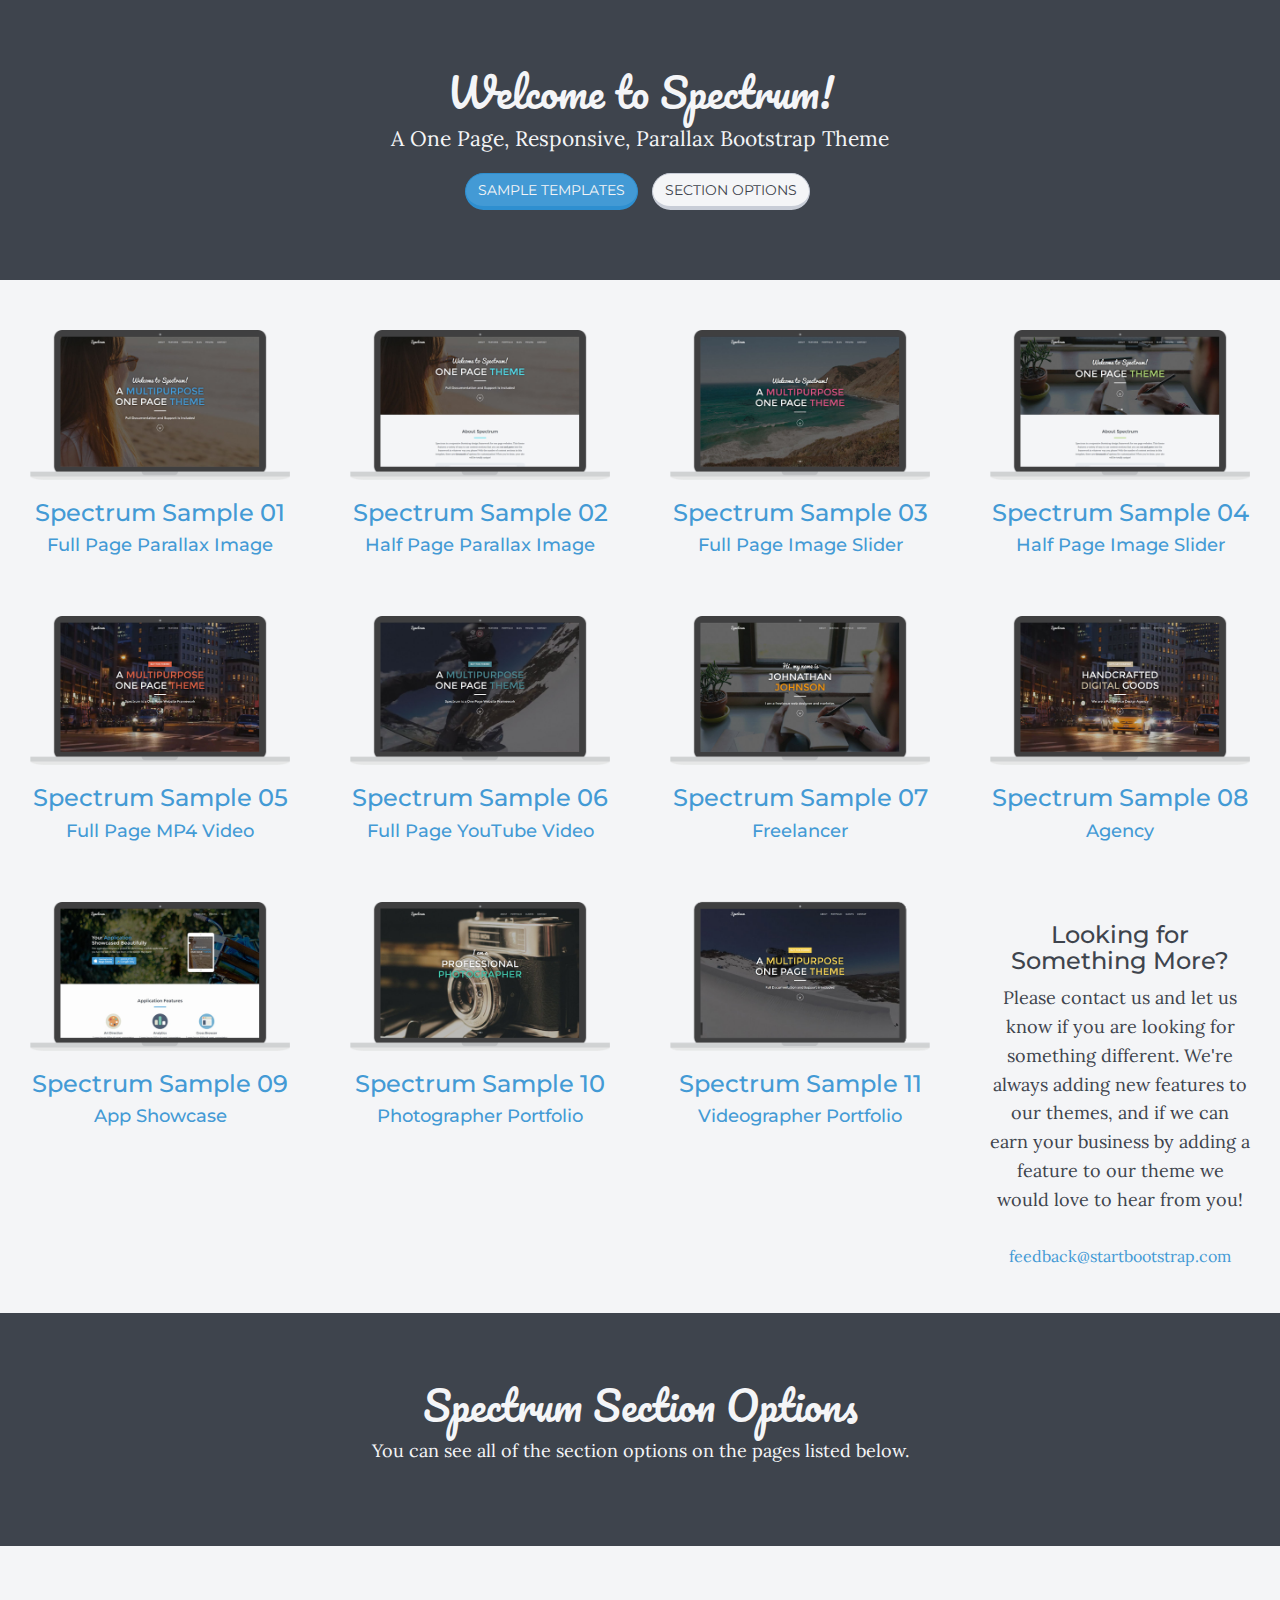
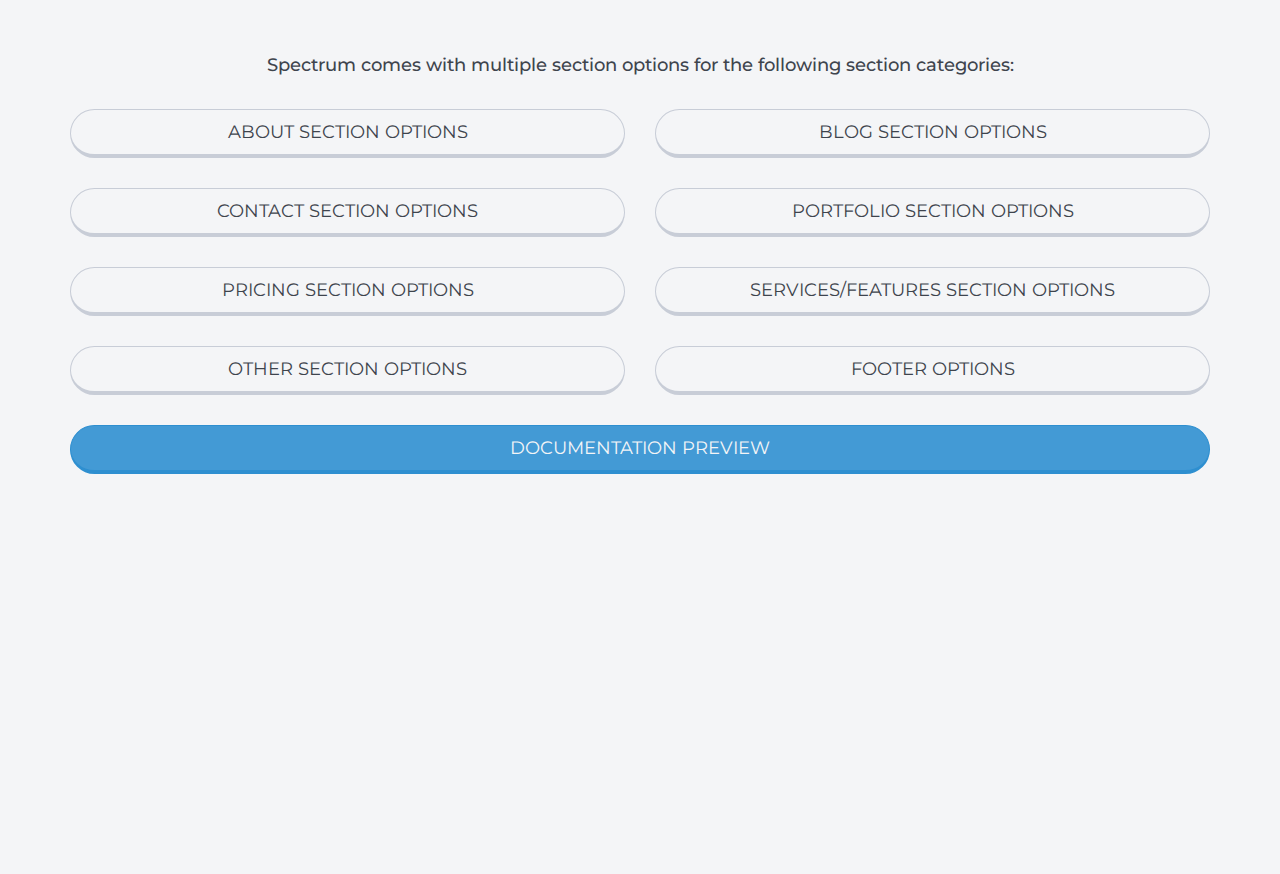
<file: public/vendor/spectrum/index.html>
<!DOCTYPE html>
<html lang="en">

<head>
    <meta charset="utf-8">
    <meta name="viewport" content="width=device-width, initial-scale=1.0, user-scalable=no">
    <meta name="description" content="">
    <meta name="author" content="">

    <title>Spectrum</title>

    <!-- Bootstrap Core CSS -->
    <link href="assets/css/bootstrap/bootstrap.min.css" rel="stylesheet" type="text/css">

    <!-- Fonts -->
    <link href="assets/css/plugins/font-awesome/css/font-awesome.min.css" rel="stylesheet" type="text/css">
    <link href='http://fonts.googleapis.com/css?family=Lora:400,700,400italic,700italic' rel='stylesheet' type='text/css'>
    <link href='http://fonts.googleapis.com/css?family=Montserrat:400,700' rel='stylesheet' type='text/css'>
    <link href='http://fonts.googleapis.com/css?family=Pacifico' rel='stylesheet' type='text/css'>

    <!-- Retina Images Plugin -->
    <script src="assets/js/plugins/retina/retina.min.js"></script>

    <!-- Plugin CSS -->
    <link href="assets/css/plugins/hover/hover.min.css" rel="stylesheet">
    <link href="assets/css/plugins/owl.carousel/owl.carousel.css" rel="stylesheet">
    <link href="assets/css/plugins/owl.carousel/owl.theme.css" rel="stylesheet">
    <link href="assets/css/plugins/owl.carousel/owl.transitions.css" rel="stylesheet">
    <link href="assets/css/plugins/jquery.fs.wallpaper/jquery.fs.wallpaper.css" rel="stylesheet">
    <link href="assets/css/plugins/magnific-popup/magnific-popup.css" rel="stylesheet">

    <link href="assets/css/spectrum.css" rel="stylesheet">
    <link href="assets/demo/spectrum-demo.css" rel="stylesheet">

    <!-- HTML5 shim and Respond.js IE8 support of HTML5 elements and media queries -->
    <!--[if lt IE 9]>
      <script src="assets/js/html5shiv.js"></script>
      <script src="assets/js/respond.min.js"></script>
    <![endif]-->

</head>

<body>

    <div id="wrapper">

        <aside class="bg-dark">
            <div class="container text-center">
                <h1 class="script">Welcome to Spectrum!</h1>
                <p class="lead">A One Page, Responsive, Parallax Bootstrap Theme</p>
                <ul class="list-inline">
                    <li class="page-scroll"><a style="margin-bottom: 10px;" href="#demos" class="btn btn-primary btn-raised btn-rounded">Sample Templates</a></li>
                    <li class="page-scroll"><a style="margin-bottom: 10px;" href="#sections" class="btn btn-default btn-raised btn-rounded">Section Options</a></li>
                </ul>
            </div>
        </aside>

        <div class="container-fluid" id="demos">
            <div class="row">
                <div class="col-lg-3 col-md-4 col-sm-6 text-center ss-col">
                    <a href="sample-01-full-image-parallax.html">
                        <img class="img-responsive" src="assets/demo/sample-screenshots/01.png" alt="">
                        <h3>Spectrum Sample 01</h3>
                        <h4>Full Page Parallax Image</h4>
                    </a>
                </div>
                <div class="col-lg-3 col-md-4 col-sm-6 text-center ss-col">
                    <a href="sample-02-half-image-parallax.html">
                        <img class="img-responsive" src="assets/demo/sample-screenshots/02.png" alt="">
                        <h3>Spectrum Sample 02</h3>
                        <h4>Half Page Parallax Image</h4>
                    </a>
                </div>
                <div class="col-lg-3 col-md-4 col-sm-6 text-center ss-col">
                    <a href="sample-03-full-image-slider.html">
                        <img class="img-responsive" src="assets/demo/sample-screenshots/03.png" alt="">
                        <h3>Spectrum Sample 03</h3>
                        <h4>Full Page Image Slider</h4>
                    </a>
                </div>
                <div class="col-lg-3 col-md-4 col-sm-6 text-center ss-col">
                    <a href="sample-04-half-image-slider.html">
                        <img class="img-responsive" src="assets/demo/sample-screenshots/04.png" alt="">
                        <h3>Spectrum Sample 04</h3>
                        <h4>Half Page Image Slider</h4>
                    </a>
                </div>
                <div class="col-lg-3 col-md-4 col-sm-6 text-center ss-col">
                    <a href="sample-05-mp4-video.html">
                        <img class="img-responsive" src="assets/demo/sample-screenshots/05.png" alt="">
                        <h3>Spectrum Sample 05</h3>
                        <h4>Full Page MP4 Video</h4>
                    </a>
                </div>
                <div class="col-lg-3 col-md-4 col-sm-6 text-center ss-col">
                    <a href="sample-06-youtube-video.html">
                        <img class="img-responsive" src="assets/demo/sample-screenshots/06.png" alt="">
                        <h3>Spectrum Sample 06</h3>
                        <h4>Full Page YouTube Video</h4>
                    </a>
                </div>
                <div class="col-lg-3 col-md-4 col-sm-6 text-center ss-col">
                    <a href="sample-07-freelancer.html">
                        <img class="img-responsive" src="assets/demo/sample-screenshots/07.png" alt="">
                        <h3>Spectrum Sample 07</h3>
                        <h4>Freelancer</h4>
                    </a>
                </div>
                <div class="col-lg-3 col-md-4 col-sm-6 text-center ss-col">
                    <a href="sample-08-agency.html">
                        <img class="img-responsive" src="assets/demo/sample-screenshots/08.png" alt="">
                        <h3>Spectrum Sample 08</h3>
                        <h4>Agency</h4>
                    </a>
                </div>
                <div class="col-lg-3 col-md-4 col-sm-6 text-center ss-col">
                    <a href="sample-09-app-landing-page.html">
                        <img class="img-responsive" src="assets/demo/sample-screenshots/09.png" alt="">
                        <h3>Spectrum Sample 09</h3>
                        <h4>App Showcase</h4>
                    </a>
                </div>
                <div class="col-lg-3 col-md-4 col-sm-6 text-center ss-col">
                    <a href="sample-10-photography-portfolio.html">
                        <img class="img-responsive" src="assets/demo/sample-screenshots/10.png" alt="">
                        <h3>Spectrum Sample 10</h3>
                        <h4>Photographer Portfolio</h4>
                    </a>
                </div>
                <div class="col-lg-3 col-md-4 col-sm-6 text-center ss-col">
                    <a href="sample-11-video-portfolio.html">
                        <img class="img-responsive" src="assets/demo/sample-screenshots/11.png" alt="">
                        <h3>Spectrum Sample 11</h3>
                        <h4>Videographer Portfolio</h4>
                    </a>
                </div>
                <div class="col-lg-3 col-md-4 col-sm-6 text-center ss-col">
                    <h3>Looking for Something More?</h3>
                    <p>Please contact us and let us know if you are looking for something different. We're always adding new features to our themes, and if we can earn your business by adding a feature to our theme we would love to hear from you!</p>
                    <a href="mailto:feedback@startbootstrap.com">feedback@startbootstrap.com</a>
                </div>
            </div>
        </div>

        <br>
        <br>

        <aside class="bg-dark" id="sections">
            <div class="container text-center">
                <h1 class="script">Spectrum Section Options</h1>
                <p>You can see all of the section options on the pages listed below.</p>
            </div>
        </aside>

        <section>
            <div class="container">
                <div class="row">
                    <div class="col-lg-12 text-center">
                        <h4>Spectrum comes with multiple section options for the following section categories:</h4>
                        <br>
                        <div class="row section-preview">
                            <div class="col-lg-6">
                                <a class="btn btn-default btn-block btn-lg btn-raised btn-rounded" href="sections/sections-about.html">About Section Options</a>
                            </div>
                            <div class="col-lg-6">
                                <a class="btn btn-default btn-block btn-lg btn-raised btn-rounded" href="sections/sections-blog.html">Blog Section Options</a>
                            </div>
                        </div>
                        <div class="row section-preview">
                            <div class="col-lg-6">
                                <a class="btn btn-default btn-block btn-lg btn-raised btn-rounded" href="sections/sections-contact.html">Contact Section Options</a>
                            </div>
                            <div class="col-lg-6">
                                <a class="btn btn-default btn-block btn-lg btn-raised btn-rounded" href="sections/sections-portfolio.html">Portfolio Section Options</a>
                            </div>
                        </div>
                        <div class="row section-preview">
                            <div class="col-lg-6">
                                <a class="btn btn-default btn-block btn-lg btn-raised btn-rounded" href="sections/sections-pricing.html">Pricing Section Options</a>
                            </div>
                            <div class="col-lg-6">
                                <a class="btn btn-default btn-block btn-lg btn-raised btn-rounded" href="sections/sections-services.html">Services/Features Section Options</a>
                            </div>
                        </div>
                        <div class="row section-preview">
                            <div class="col-lg-6">
                                <a class="btn btn-default btn-block btn-lg btn-raised btn-rounded" href="sections/sections-other.html">Other Section Options</a>
                            </div>
                            <div class="col-lg-6">
                                <a class="btn btn-default btn-block btn-lg btn-raised btn-rounded" href="sections/footers.html">Footer Options</a>
                            </div>
                        </div>
                        <div class="row">
                            <div class="col-lg-12">
                                <a href="docs/index.html" class="btn btn-primary btn-block btn-lg btn-raised btn-rounded">Documentation Preview</a>
                            </div>
                        </div>
                    </div>
                </div>
            </div>
        </section>

        <div style="height: 300px;"></div>

    </div>

    <!-- Core JavaScript Files -->
    <script src="assets/js/jquery-1.10.2.js"></script>
    <script src="assets/js/bootstrap/bootstrap.min.js"></script>
    <script src="assets/js/modernizr.custom.js"></script>

    <!-- Plugin JavaScript Files -->
    <script src="assets/js/plugins/jquery.easing/jquery.easing.1.3.js"></script>
    <script src="assets/js/plugins/jquery.fitvids/jquery.fitvids.js"></script>
    <script src="assets/js/plugins/jquery.fs.wallpaper/jquery.fs.wallpaper.min.js"></script>
    <script src="assets/js/plugins/jquery.magnific-popup/jquery.magnific-popup.min.js"></script>
    <script src="assets/js/plugins/jquery.tubular/jquery.tubular.1.0.js"></script>
    <script src="assets/js/plugins/owl.carousel/owl.carousel.min.js"></script>
    <script src="assets/js/plugins/scrollReveal/scrollReveal.js"></script>
    <script src="assets/js/plugins/stellar/stellar.js"></script>
    <script src="assets/js/plugins/SmoothScroll/SmoothScroll.js"></script>

    <!-- Spectrum JavaScript Files -->
    <script src="assets/js/spectrum.js"></script>
    <script src="assets/js/spectrum.nav.js"></script>

</body>

</html>
</file>
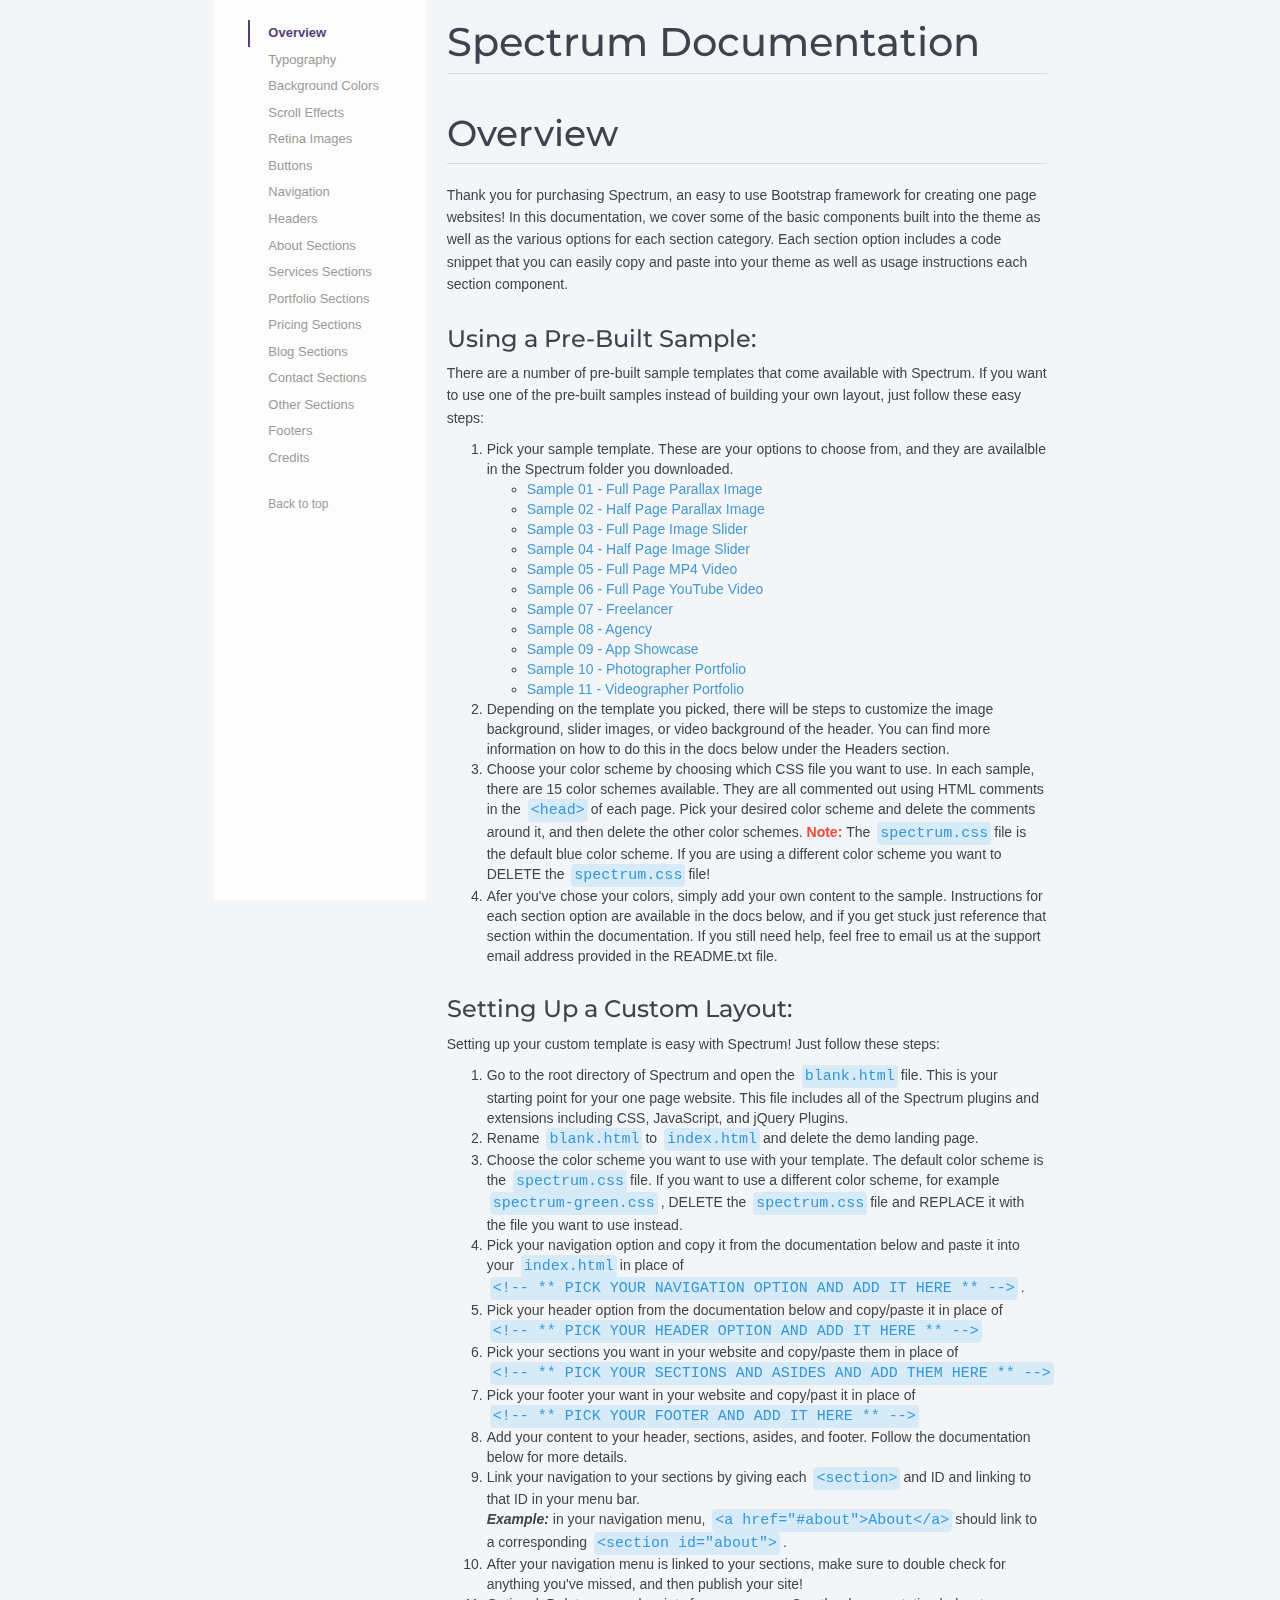
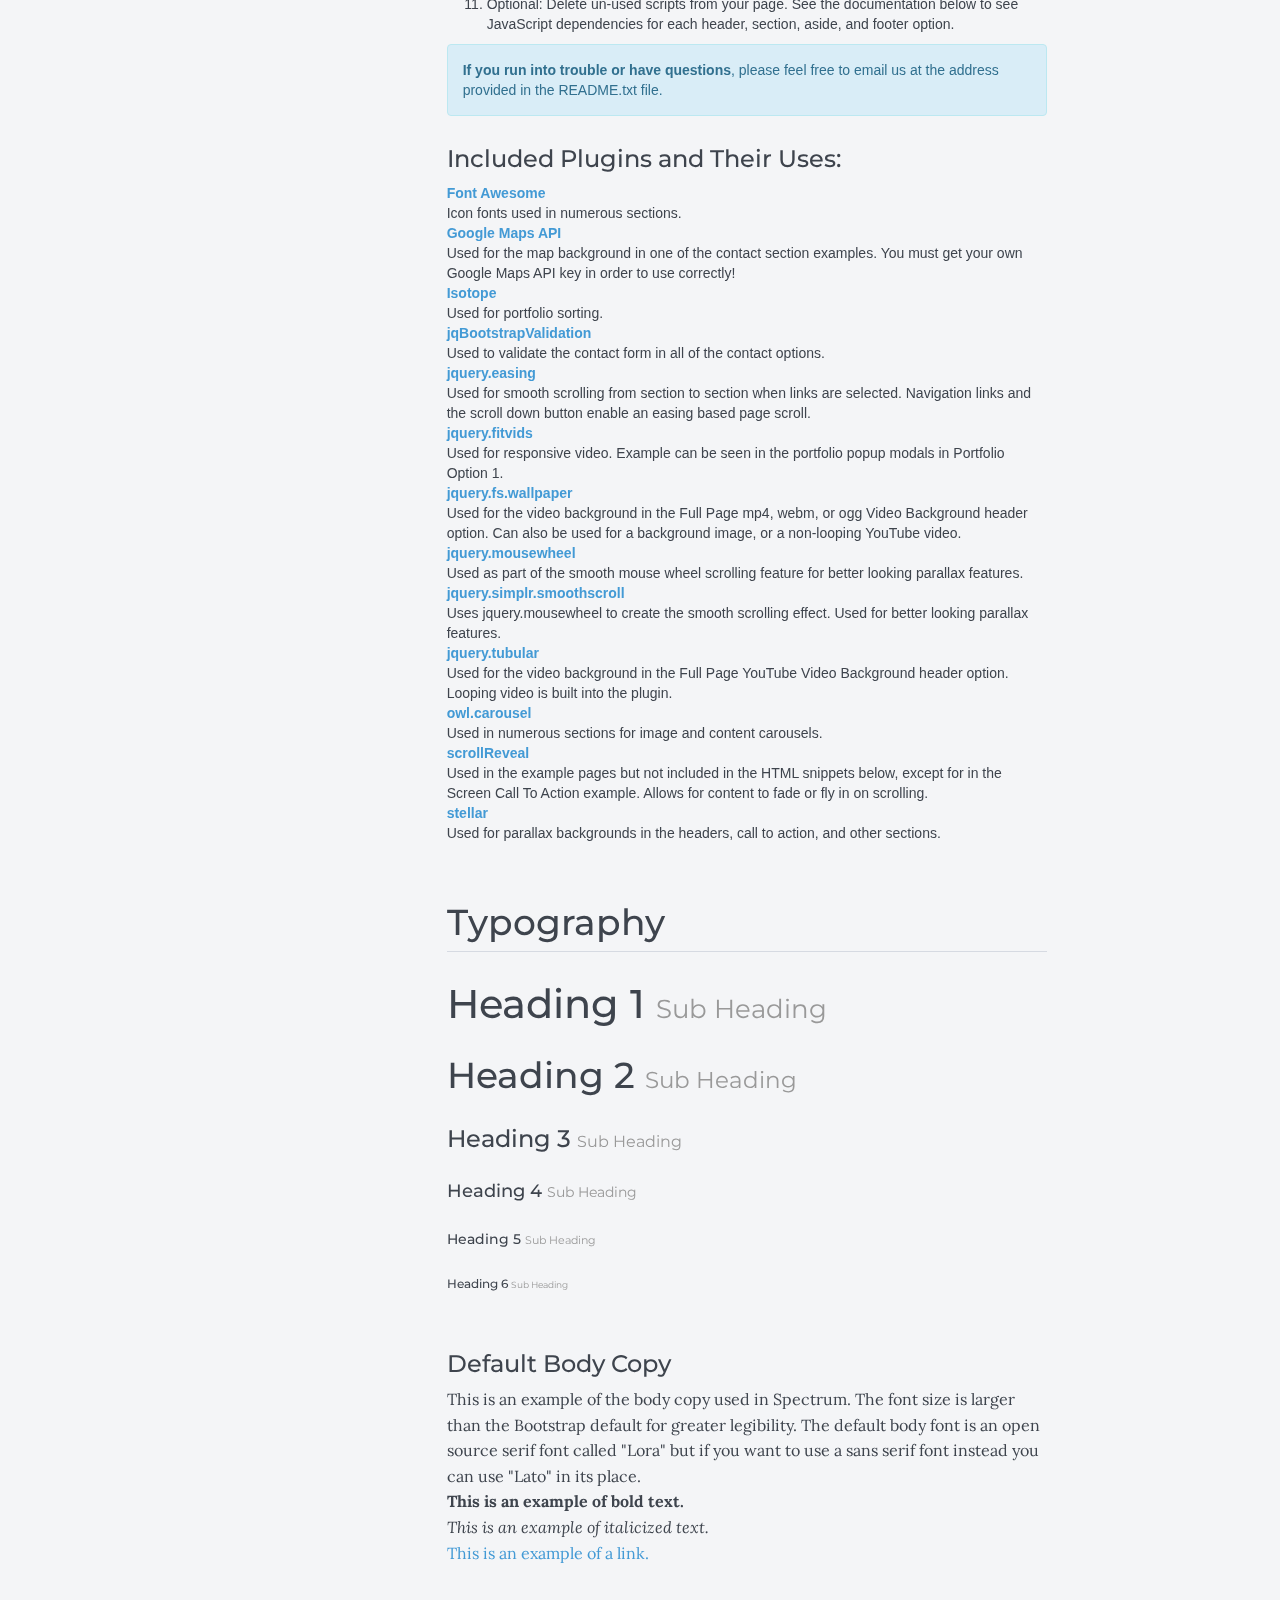
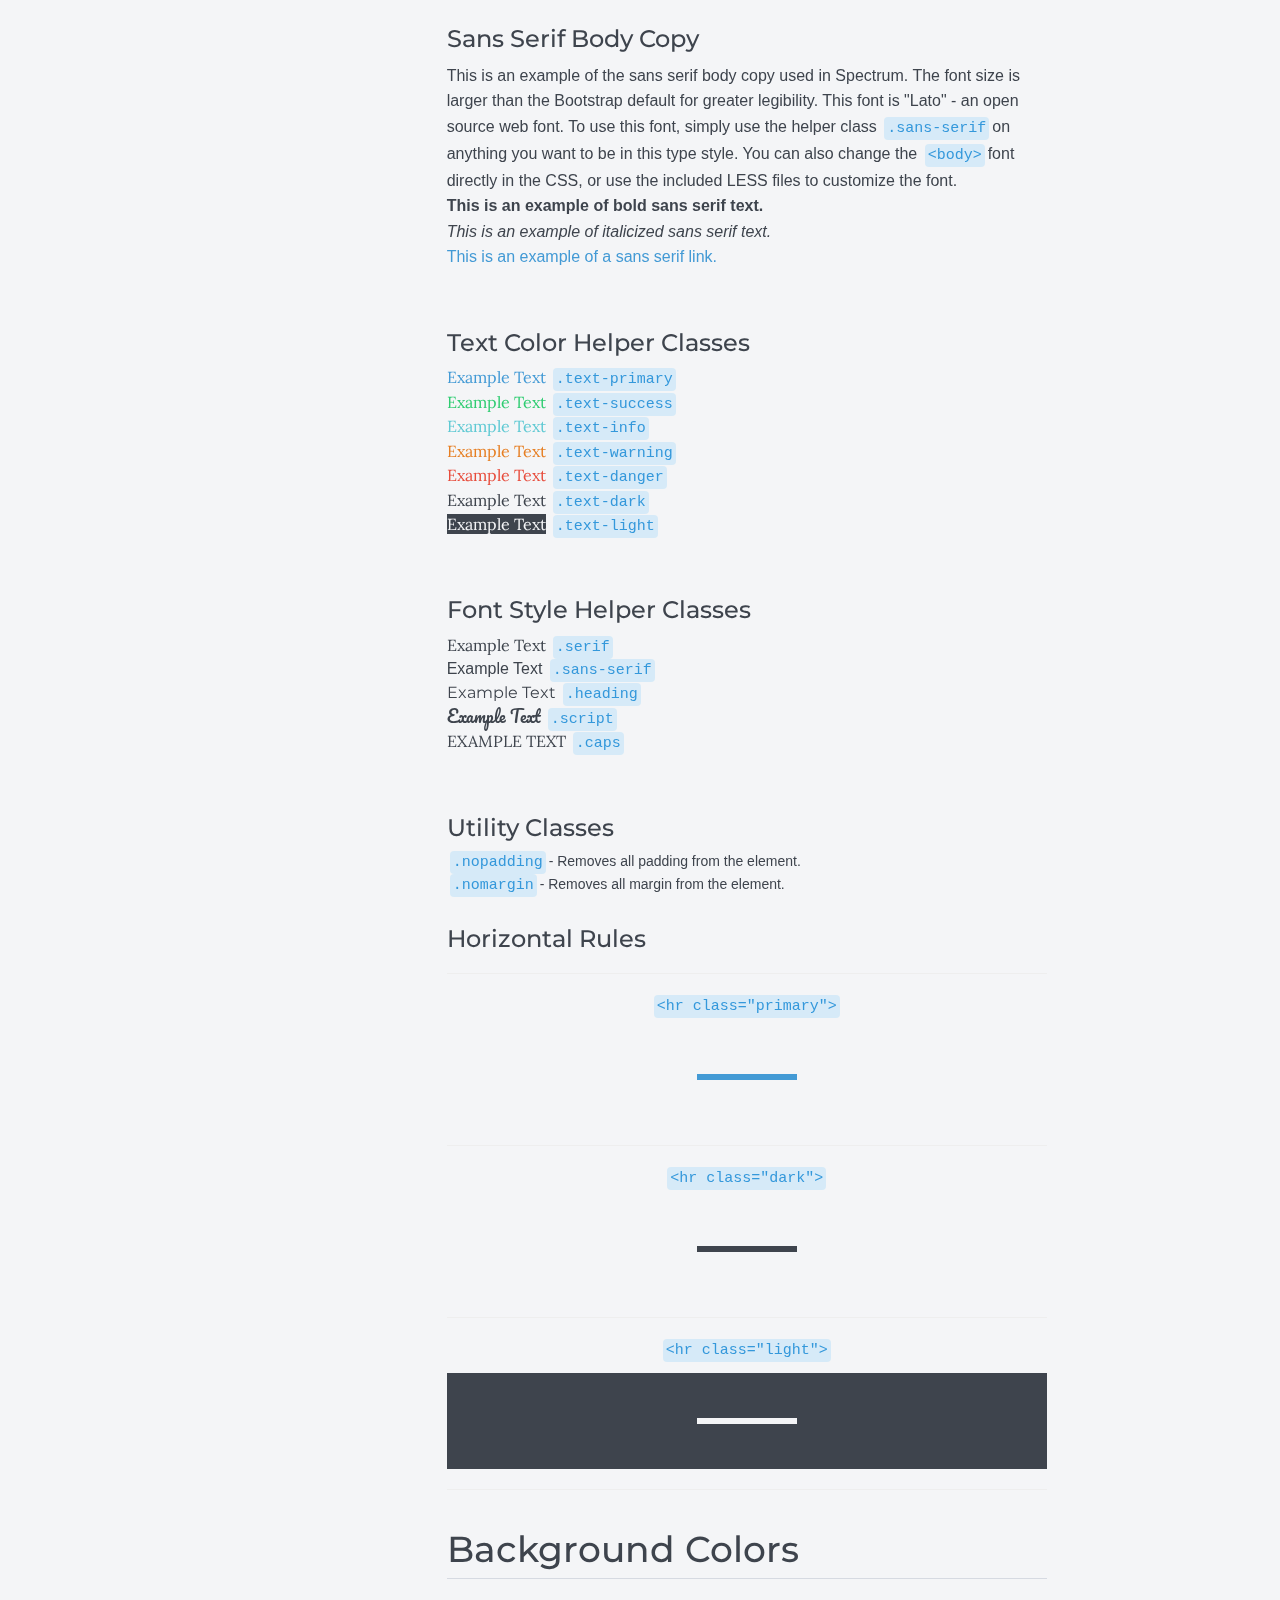
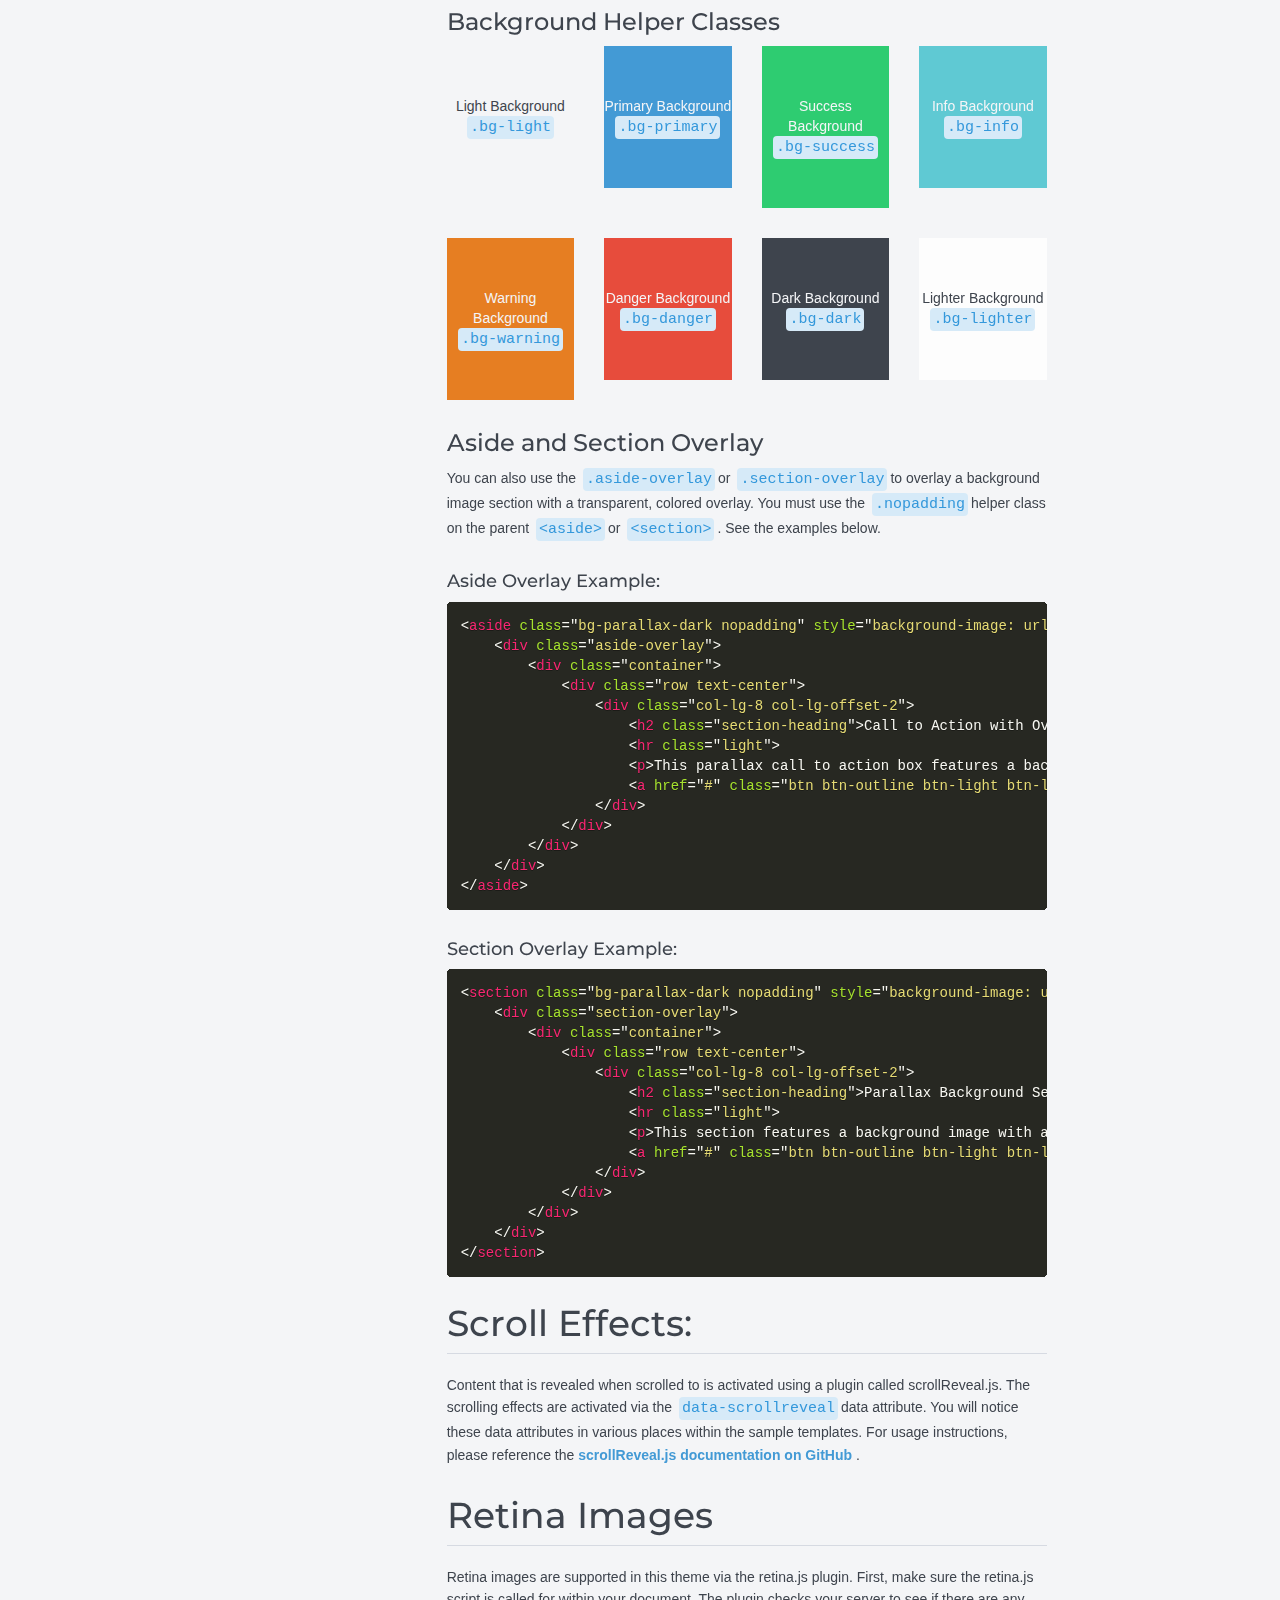
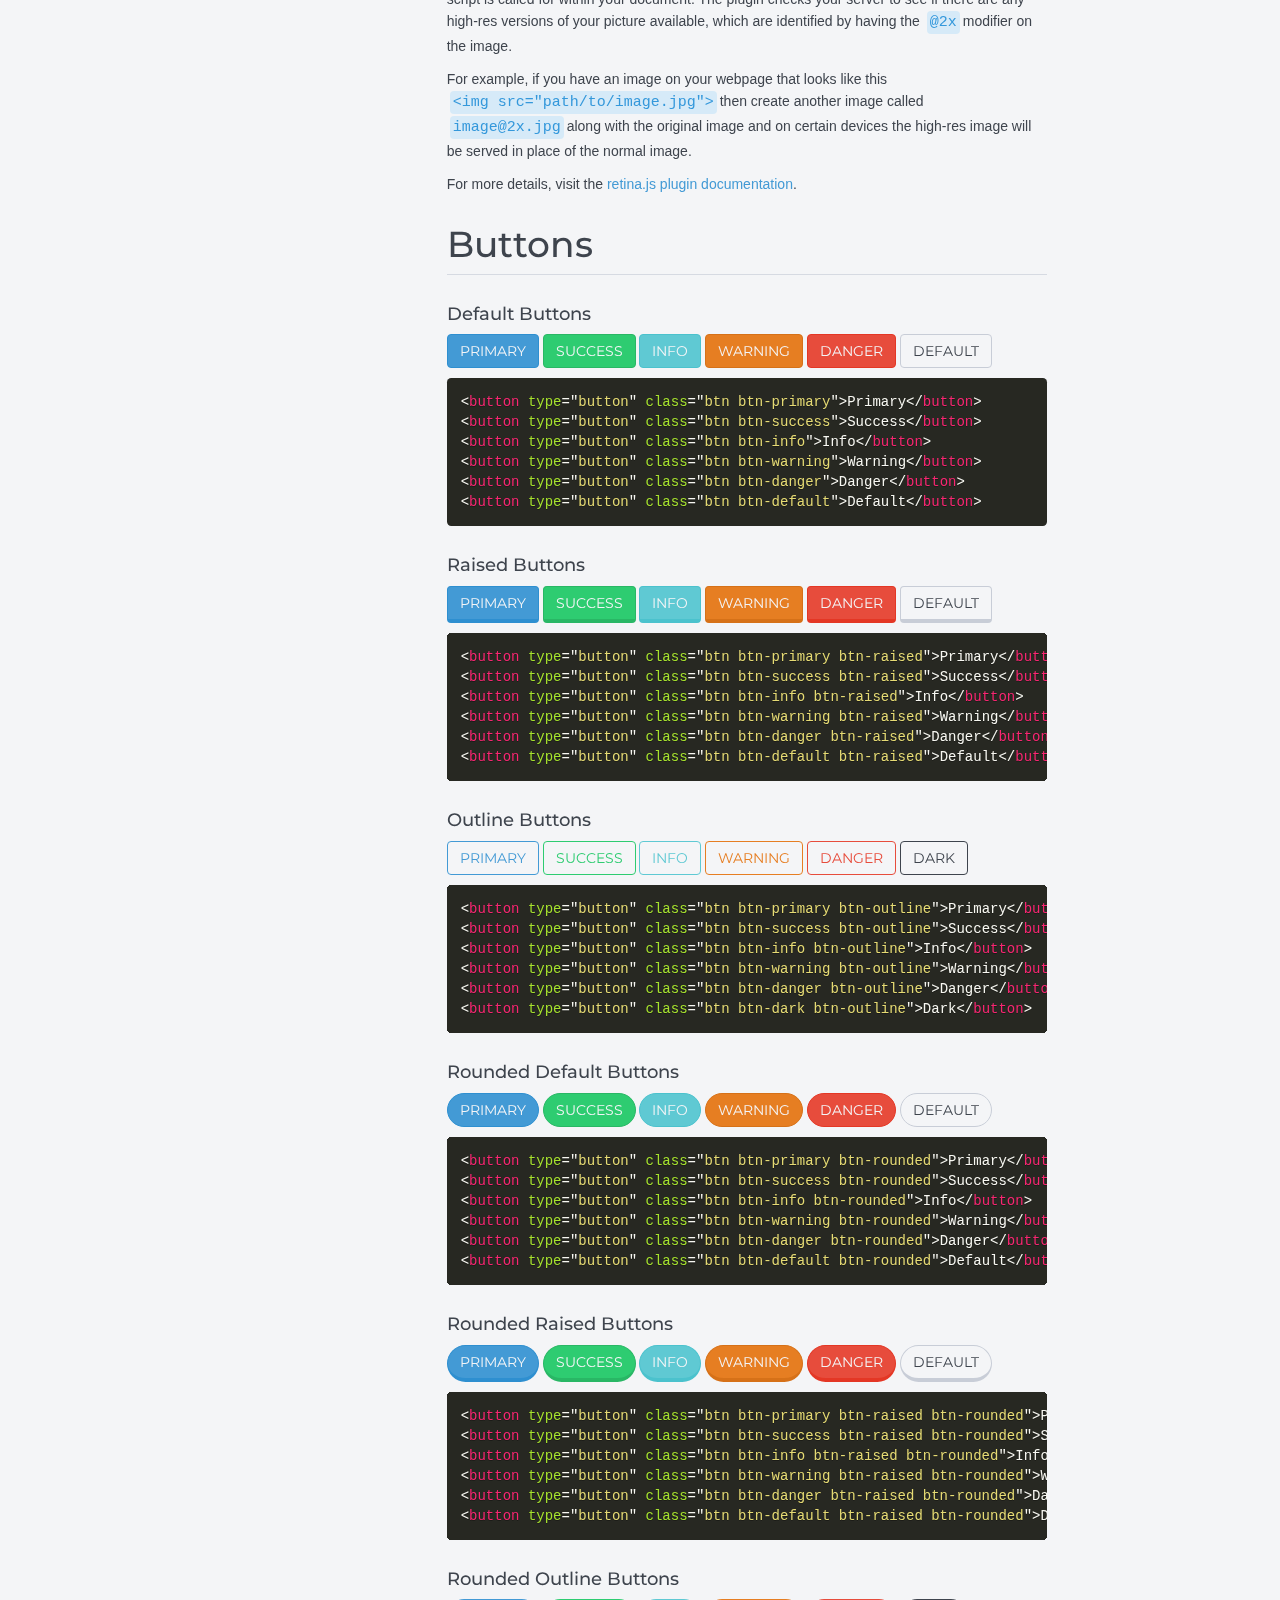
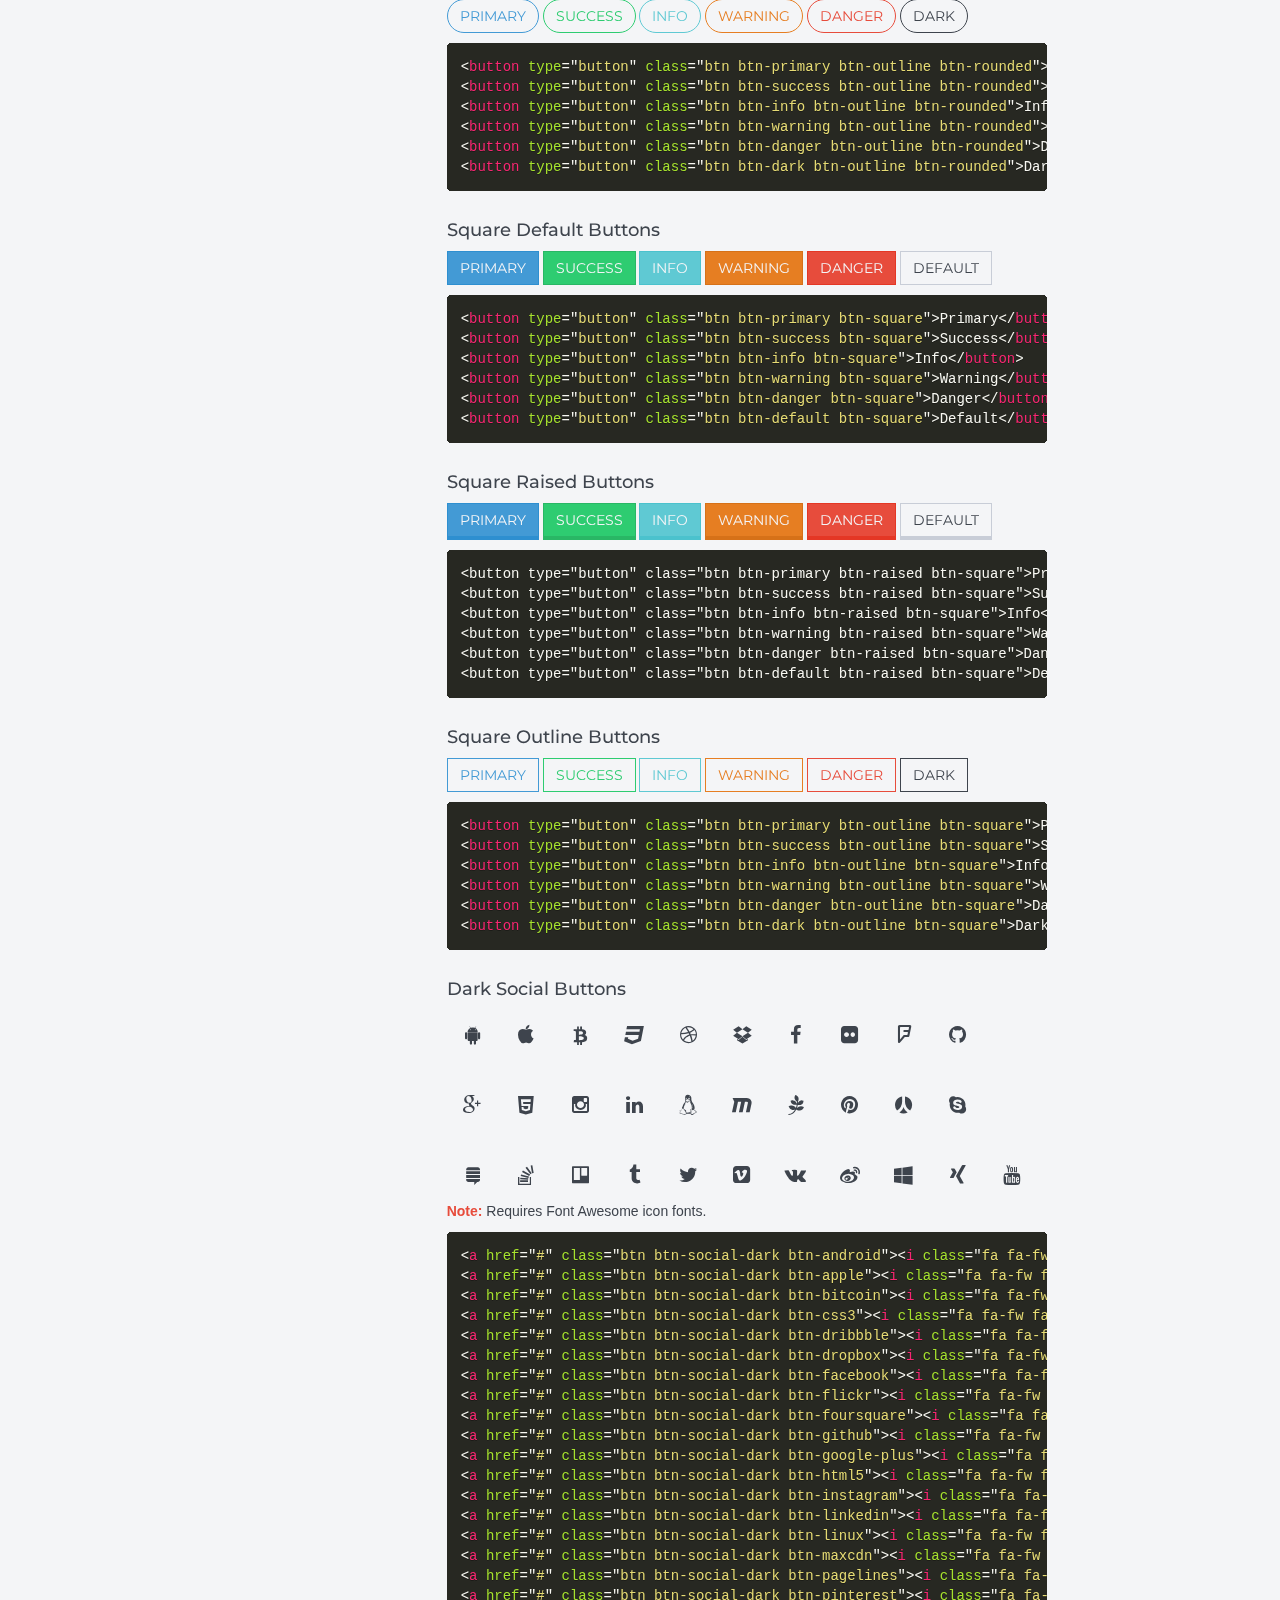
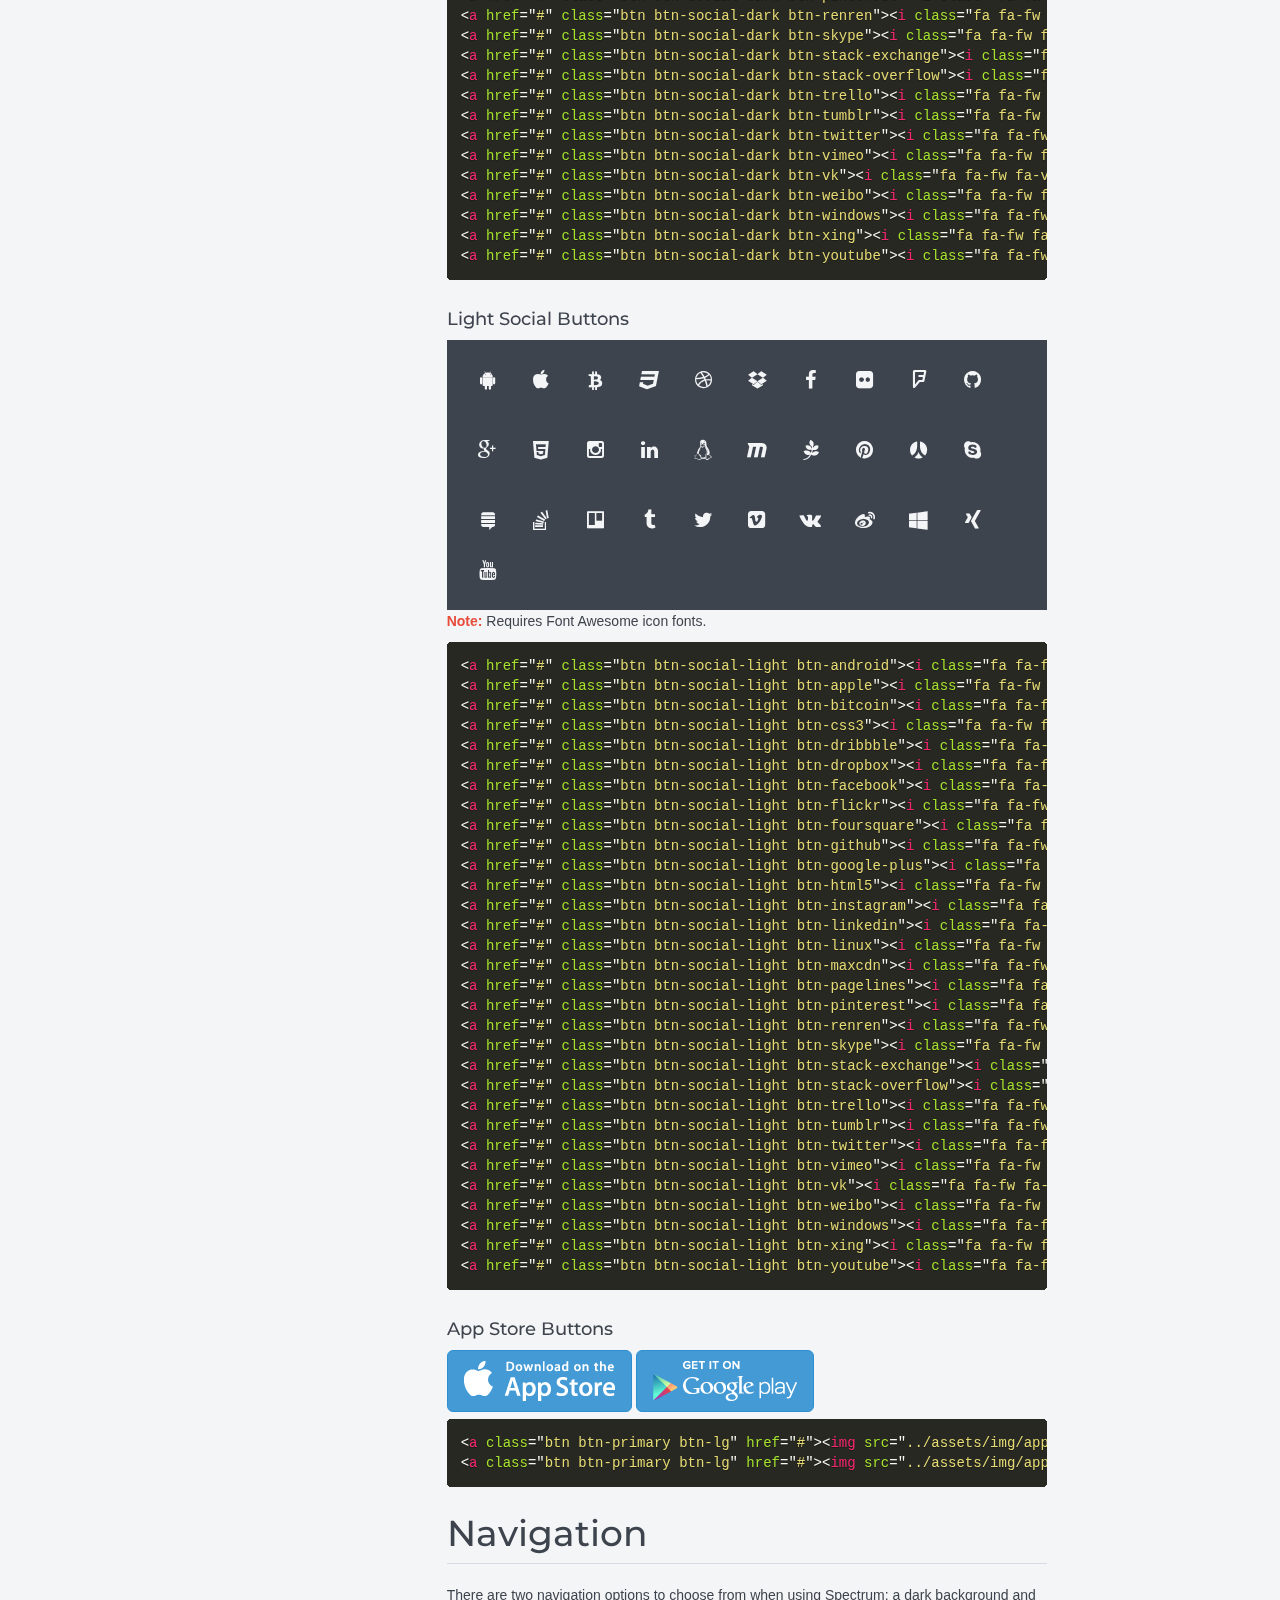
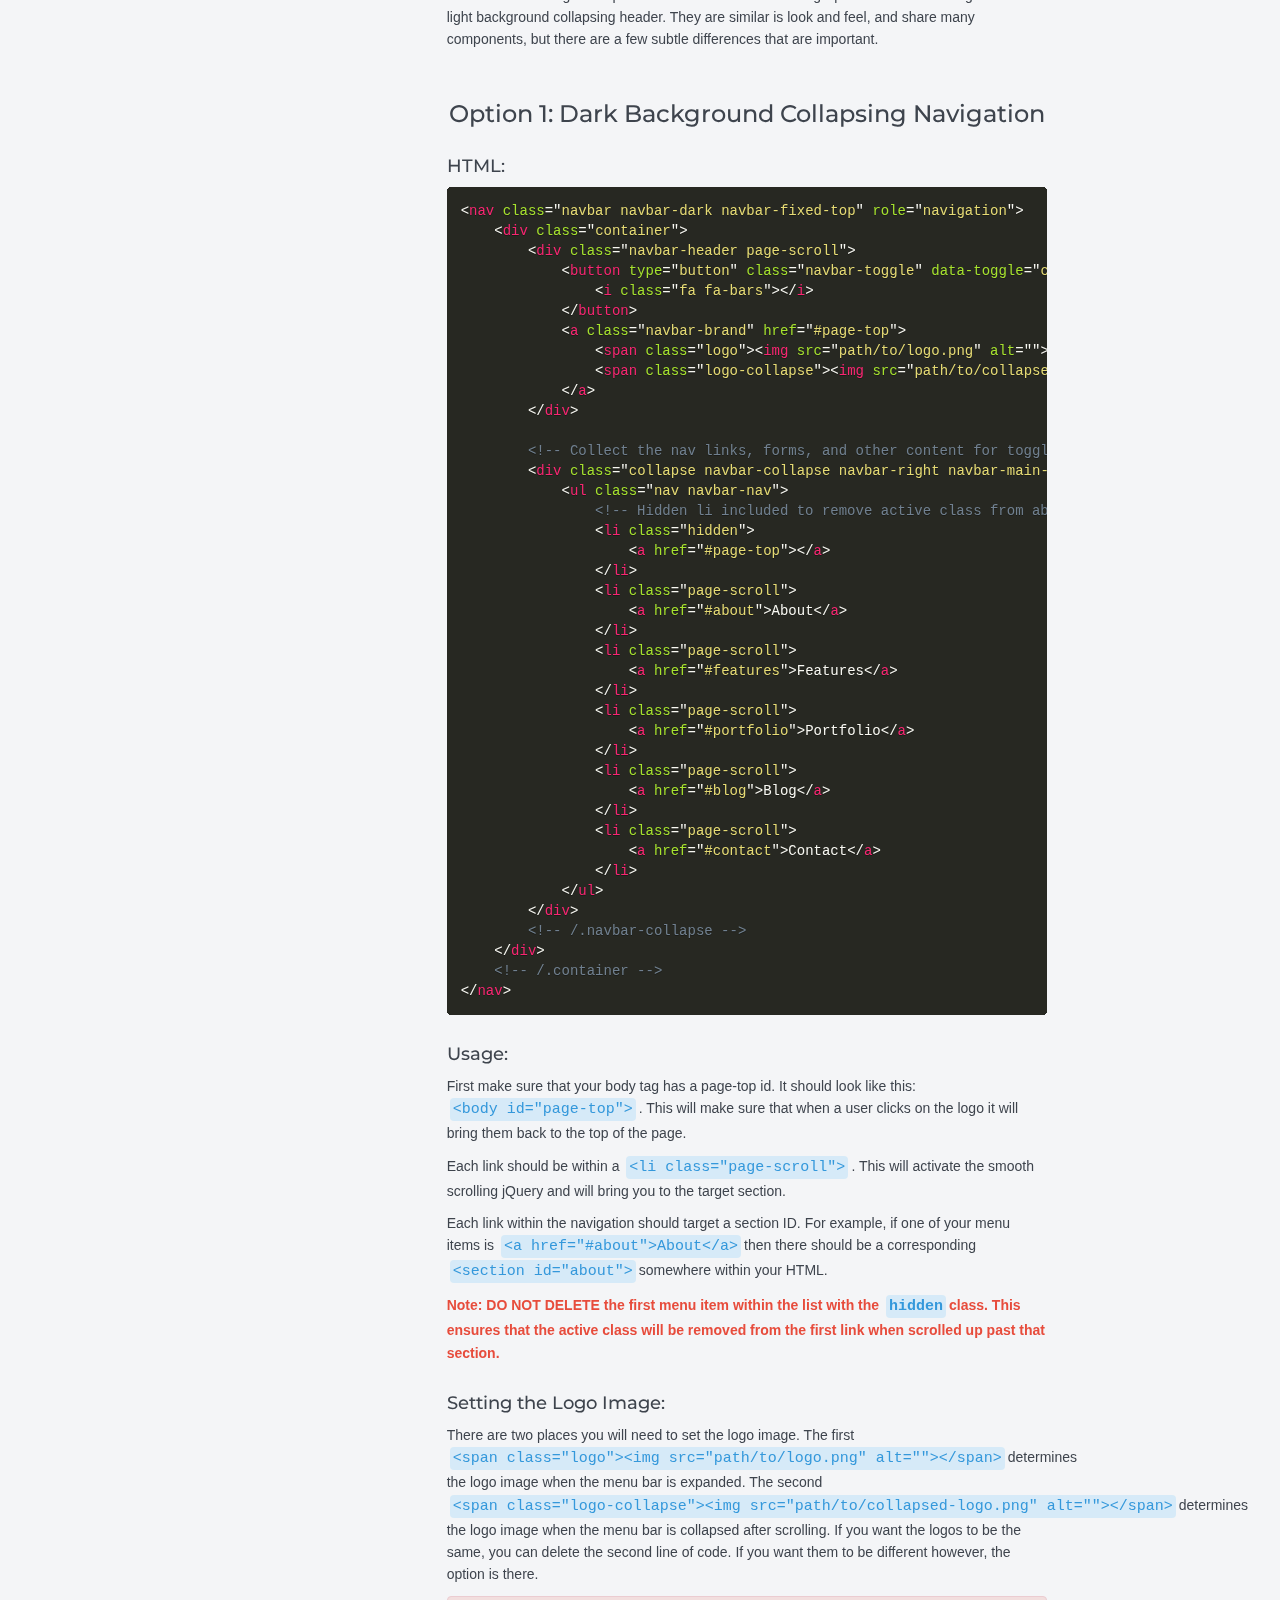
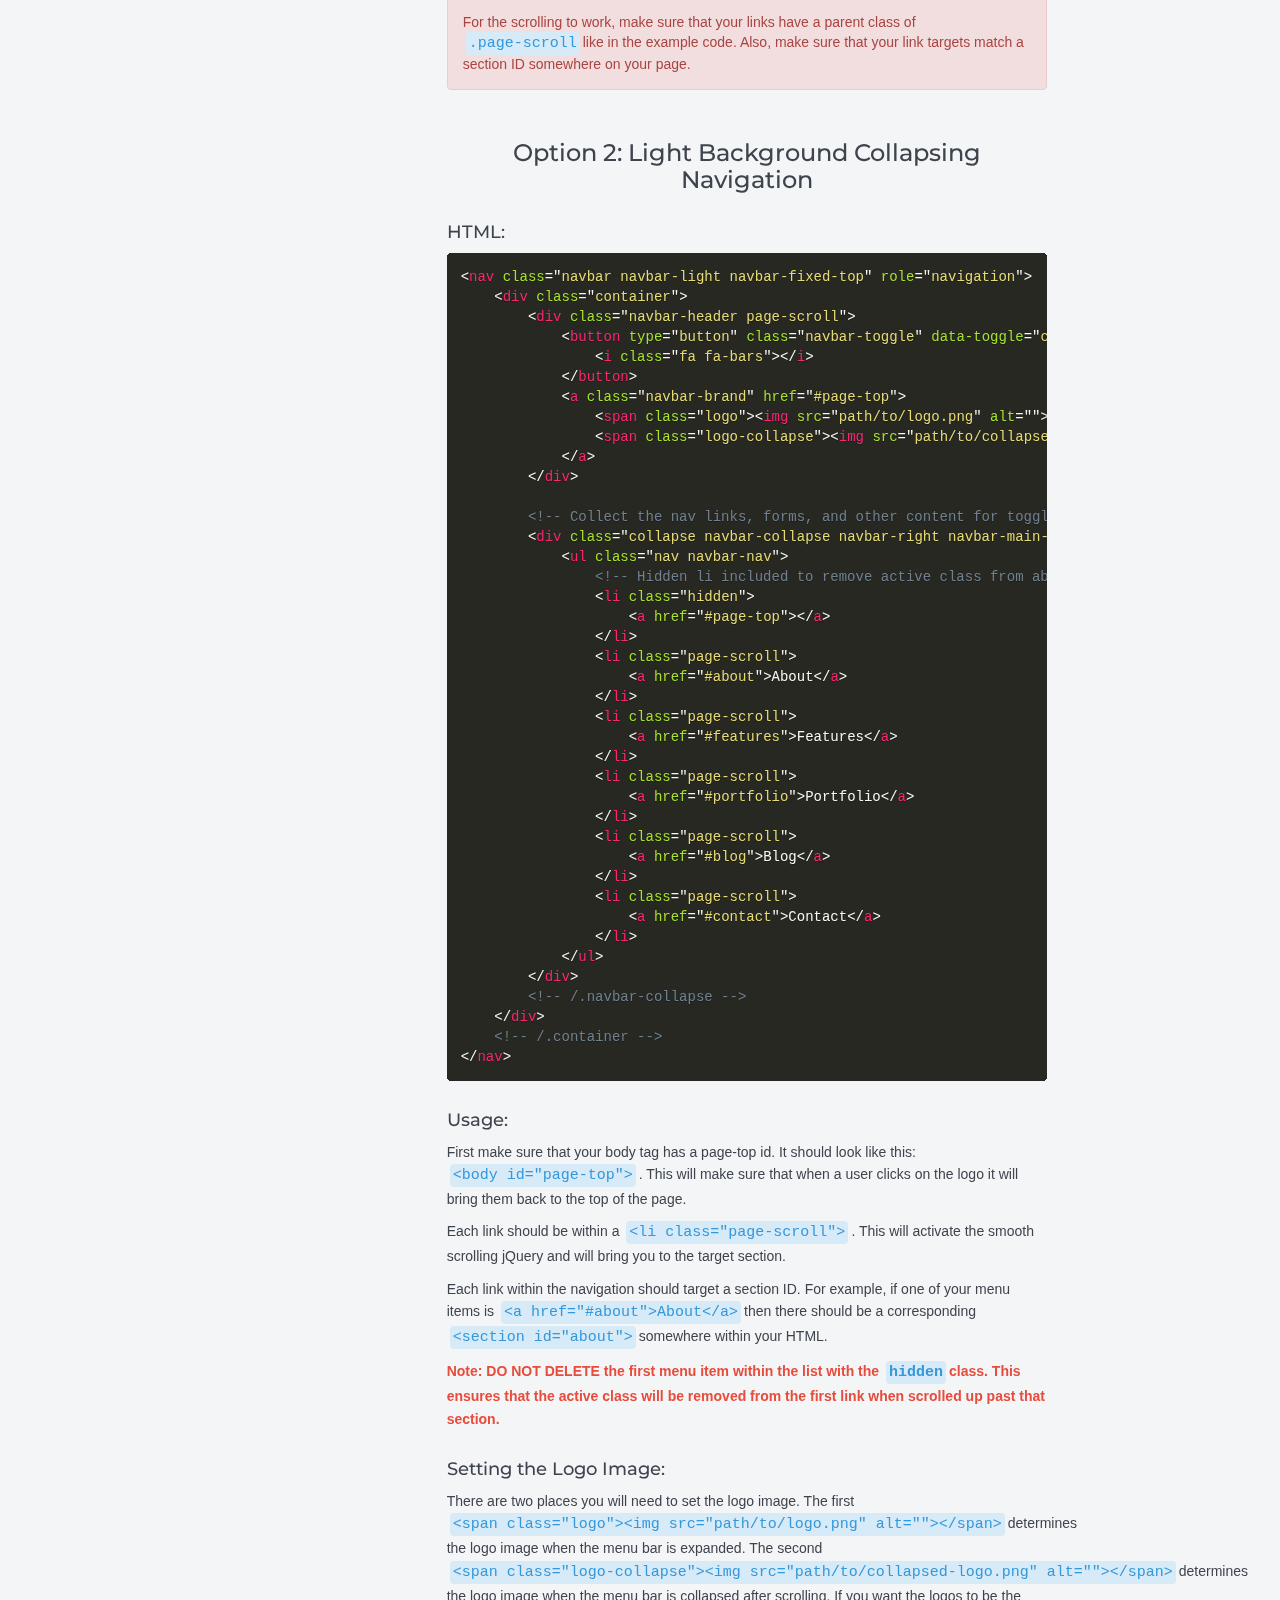
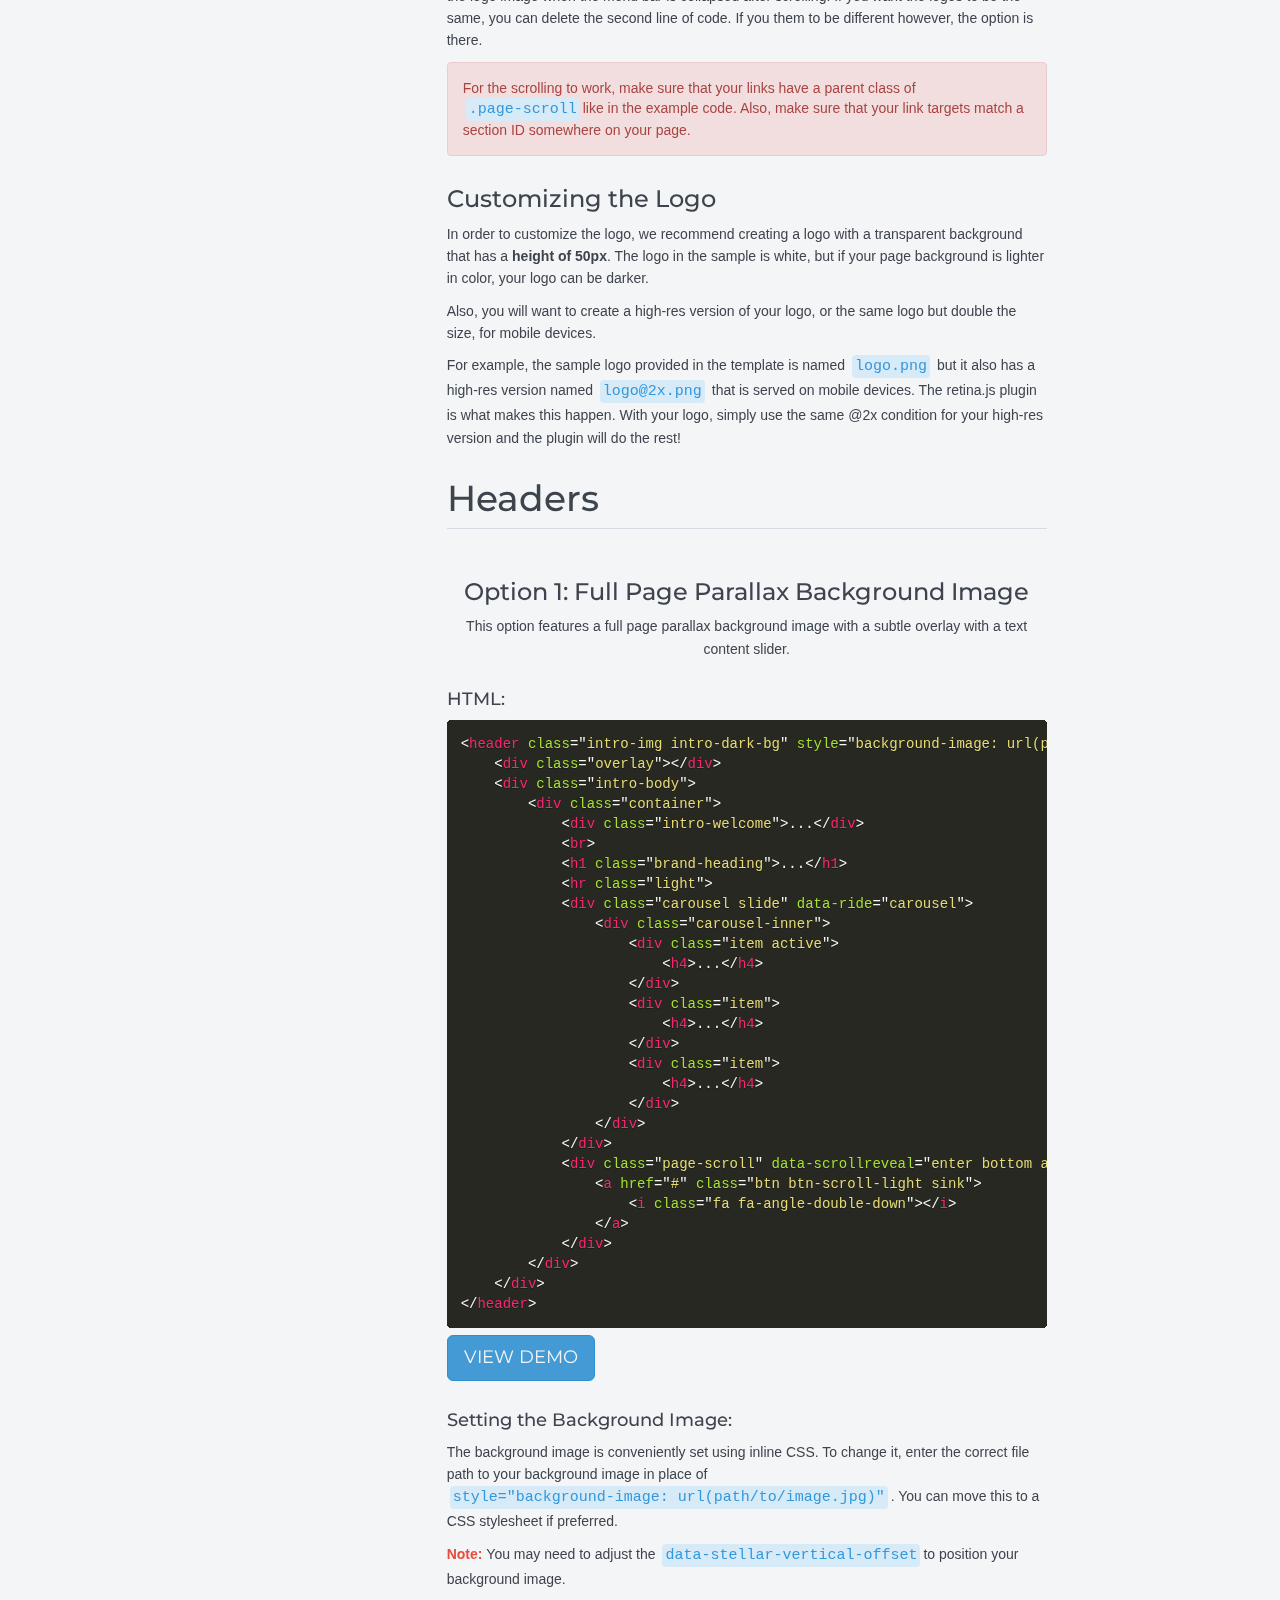
<file: public/vendor/spectrum/docs/index.html>
<!DOCTYPE html>
<html lang="en">

<head>
    <meta charset="utf-8">
    <meta name="viewport" content="width=device-width, initial-scale=1.0">
    <meta name="description" content="">
    <meta name="author" content="">

    <title>Spectrum</title>

    <link href="css/bootstrap.min.css" rel="stylesheet" type="text/css">
    <link href="css/docs.min.css" rel="stylesheet" type="text/css">
    <!-- Fonts -->
    <link href='http://fonts.googleapis.com/css?family=Lora:400,700,400italic,700italic' rel='stylesheet' type='text/css'>
    <link href='http://fonts.googleapis.com/css?family=Montserrat:400,700' rel='stylesheet' type='text/css'>
    <link href='http://fonts.googleapis.com/css?family=Pacifico' rel='stylesheet' type='text/css'>
    <link href="../assets/css/plugins/font-awesome/css/font-awesome.css" rel="stylesheet">

    <!-- Retina Images Plugin -->
    <script src="../assets/js/plugins/retina/retina.min.js"></script>

    <link href="../assets/css/spectrum.css" rel="stylesheet">
    <link href="css/prism.css" rel="stylesheet">

    <style>
    body {
        font-family:"Helvetica Neue", "Helvetica", Arial, sans-serif;
        font-size: 14px;
    }
    .sidebar {
        position: fixed;
        top: 0;
        bottom: 0;
        left: 0;
        z-index: 1000;
        display: block;
    }
    .main {
        padding: 0 20px 20px;
    }
    .main .page-header {
        margin-top: 0;
        padding-top: 20px;
    }
    .main p {
        margin: 0 0 10px;
        font-size: 14px;
    }
    .main .option {
        text-align: center;
        padding-top: 20px;
    }
    code.inline {
        font-size: 15px;
        color: #3498db;
        background-color: #d6eaf8;
        padding: 3px;
        margin: 0 3px;
        white-space: nowrap;
        border-radius: 4px;
    }
    h1, h2, h3, h4, h5, h6 {
        margin: 30px 0 10px;
    }
    </style>

</head>

<body>

    <div class="container-fluid">
        <div class="row">
            <div class="col-sm-3 col-md-2 col-md-offset-2 sidebar bg-lighter">
                <div class="bs-docs-sidebar">
                    <ul class="nav bs-docs-sidenav">
                        <li>
                            <a href="#intro">Overview</a>
                        </li>
                        <li>
                            <a href="#typography">Typography</a>
                        </li>
                        <li>
                            <a href="#colors">Background Colors</a>
                        </li>
                        <li>
                            <a href="#scroll-effects">Scroll Effects</a>
                        </li>
                        <li>
                            <a href="#retina">Retina Images</a>
                        </li>
                        <li>
                            <a href="#buttons">Buttons</a>
                        </li>
                        <li>
                            <a href="#navigation">Navigation</a>
                            <ul class="nav">
                                <li>
                                    <a href="#navigation1">Dark Navigation Bar</a>
                                </li>
                                <li>
                                    <a href="#navigation2">Light Navigation Bar</a>
                                </li>
                                <li>
                                    <a href="#logo">Logo Customization</a>
                                </li>
                            </ul>
                        </li>
                        <li>
                            <a href="#headers">Headers</a>
                            <ul class="nav">
                                <li>
                                    <a href="#header1">Full Page Parallax Background Image</a>
                                </li>
                                <li>
                                    <a href="#header2">Half Page Parallax Background Image</a>
                                </li>
                                <li>
                                    <a href="#header3">Full Page Image Slider</a>
                                </li>
                                <li>
                                    <a href="#header4">Half Page Image Slider</a>
                                </li>
                                <li>
                                    <a href="#header5">Full Page mp4, webm, or ogg Video Background</a>
                                </li>
                                <li>
                                    <a href="#header6">Full Page YouTube Video Background</a>
                                </li>
                            </ul>
                        </li>
                        <li>
                            <a href="#about">About Sections</a>
                            <ul class="nav">
                                <li>
                                    <a href="#about1">About Option 1</a>
                                </li>
                                <li>
                                    <a href="#about2">About Option 2</a>
                                </li>
                                <li>
                                    <a href="#about3">About Option 3</a>
                                </li>
                            </ul>
                        </li>
                        <li>
                            <a href="#services">Services Sections</a>
                            <ul class="nav">
                                <li>
                                    <a href="#services1">Services Option 1</a>
                                </li>
                                <li>
                                    <a href="#services2">Services Option 2</a>
                                </li>
                                <li>
                                    <a href="#services3">Services Option 3</a>
                                </li>
                            </ul>
                        </li>
                        <li>
                            <a href="#portfolio">Portfolio Sections</a>
                            <ul class="nav">
                                <li>
                                    <a href="#portfolio1">Portfolio Option 1</a>
                                </li>
                                <li>
                                    <a href="#portfolio2">Portfolio Option 2</a>
                                </li>
                                <li>
                                    <a href="#portfolio3">Portfolio Option 3</a>
                                </li>
                                <li>
                                    <a href="#portfolio4">Portfolio Option 4</a>
                                </li>
                                <li>
                                    <a href="#portfolio5">Portfolio Option 5</a>
                                </li>
                            </ul>
                        </li>
                        <li>
                            <a href="#pricing">Pricing Sections</a>
                            <ul class="nav">
                                <li>
                                    <a href="#pricing1">Pricing Option 1</a>
                                </li>
                                <li>
                                    <a href="#pricing2">Pricing Option 2</a>
                                </li>
                                <li>
                                    <a href="#pricing3">Pricing Option 3</a>
                                </li>
                            </ul>
                        </li>
                        <li>
                            <a href="#blog">Blog Sections</a>
                            <ul class="nav">
                                <li>
                                    <a href="#blog1">Blog Option 1</a>
                                </li>
                                <li>
                                    <a href="#blog2">Blog Option 2</a>
                                </li>
                            </ul>
                        </li>
                        <li>
                            <a href="#contact">Contact Sections</a>
                            <ul class="nav">
                                <li>
                                    <a href="#contact1">Contact Option 1</a>
                                </li>
                                <li>
                                    <a href="#contact2">Contact Option 2</a>
                                </li>
                                <li>
                                    <a href="#contact3">Contact Option 3</a>
                                </li>
                                <li>
                                    <a href="#contact4">Contact Option 4</a>
                                </li>
                            </ul>
                        </li>
                        <li>
                            <a href="#other">Other Sections</a>
                            <ul class="nav">
                                <li>
                                    <a href="#other1">Dark Parallax Call to Action</a>
                                </li>
                                <li>
                                    <a href="#other2">Light Parallax Call to Action</a>
                                </li>
                                <li>
                                    <a href="#other3">Client Showcase</a>
                                </li>
                                <li>
                                    <a href="#other4">Screen Call to Action</a>
                                </li>
                                <li>
                                    <a href="#other5">Unstyled Section Template</a>
                                </li>
                            </ul>
                        </li>
                        <li>
                            <a href="#footers">Footers</a>
                            <ul class="nav">
                                <li>
                                    <a href="#footer1">Footer Option 1</a>
                                </li>
                                <li>
                                    <a href="#footer2">Footer Option 2</a>
                                </li>
                            </ul>
                        </li>
                        <li>
                            <a href="#credits">Credits</a>
                        </li>
                    </ul>
                    <a class="back-to-top" href="#top">Back to top</a>
                </div>
            </div>
            <div class="col-sm-9 col-sm-offset-3 col-md-6 col-md-offset-4 main">
                <div id="intro">
                    <h1 class="page-header">Spectrum Documentation</h1>
                    <h2 class="page-header">Overview</h2>
                    <p>Thank you for purchasing Spectrum, an easy to use Bootstrap framework for creating one page websites! In this documentation, we cover some of the basic components built into the theme as well as the various options for each section category. Each section option includes a code snippet that you can easily copy and paste into your theme as well as usage instructions each section component.</p>
                    <h3>Using a Pre-Built Sample:</h3>
                    <p>There are a number of pre-built sample templates that come available with Spectrum. If you want to use one of the pre-built samples instead of building your own layout, just follow these easy steps:</p>
                    <ol>
                        <li>Pick your sample template. These are your options to choose from, and they are availalble in the Spectrum folder you downloaded.</li>
                        <ul>
                            <li><a href="../sample-01-full-image-parallax.html">Sample 01 - Full Page Parallax Image</a>
                            </li>
                            <li><a href="../sample-02-half-image-parallax.html">Sample 02 - Half Page Parallax Image</a>
                            </li>
                            <li><a href="../sample-03-full-image-slider.html">Sample 03 - Full Page Image Slider</a>
                            </li>
                            <li><a href="../sample-04-half-image-slider.html">Sample 04 - Half Page Image Slider</a>
                            </li>
                            <li><a href="../sample-05-mp4-video.html">Sample 05 - Full Page MP4 Video</a>
                            </li>
                            <li><a href="../sample-06-youtube-video.html">Sample 06 - Full Page YouTube Video</a>
                            </li>
                            <li><a href="../sample-07-freelancer.html">Sample 07 - Freelancer</a>
                            </li>
                            <li><a href="../sample-08-agency.html">Sample 08 - Agency</a>
                            </li>
                            <li><a href="../sample-09-app-landing-page.html">Sample 09 - App Showcase</a>
                            </li>
                            <li><a href="../sample-10-photography-portfolio.html">Sample 10 - Photographer Portfolio</a>
                            </li>
                            <li><a href="../sample-11-video-portfolio.html">Sample 11 - Videographer Portfolio</a>
                            </li>
                        </ul>
                        <li>Depending on the template you picked, there will be steps to customize the image background, slider images, or video background of the header. You can find more information on how to do this in the docs below under the Headers section.</li>
                        <li>Choose your color scheme by choosing which CSS file you want to use. In each sample, there are 15 color schemes available. They are all commented out using HTML comments in the
                            <code class="inline">&lt;head&gt;</code>of each page. Pick your desired color scheme and delete the comments around it, and then delete the other color schemes.
                            <strong>
                                <span class="text-danger">Note:</span>
                            </strong>The
                            <code class="inline">spectrum.css</code>file is the default blue color scheme. If you are using a different color scheme you want to DELETE the
                            <code class="inline">spectrum.css</code>file!</li>
                        <li>Afer you've chose your colors, simply add your own content to the sample. Instructions for each section option are available in the docs below, and if you get stuck just reference that section within the documentation. If you still need help, feel free to email us at the support email address provided in the README.txt file.</li>
                    </ol>
                    <h3>Setting Up a Custom Layout:</h3>
                    <p>Setting up your custom template is easy with Spectrum! Just follow these steps:</p>
                    <ol>
                        <li>Go to the root directory of Spectrum and open the
                            <code class="inline">blank.html</code>file. This is your starting point for your one page website. This file includes all of the Spectrum plugins and extensions including CSS, JavaScript, and jQuery Plugins.</li>
                        <li>Rename
                            <code class="inline">blank.html</code>to
                            <code class="inline">index.html</code>and delete the demo landing page.</li>
                        <li>Choose the color scheme you want to use with your template. The default color scheme is the
                            <code class="inline">spectrum.css</code>file. If you want to use a different color scheme, for example
                            <code class="inline">spectrum-green.css</code>, DELETE the
                            <code class="inline">spectrum.css</code>file and REPLACE it with the file you want to use instead.</li>
                        <li>Pick your navigation option and copy it from the documentation below and paste it into your
                            <code class="inline">index.html</code>in place of
                            <code class="inline">&lt;!-- ** PICK YOUR NAVIGATION OPTION AND ADD IT HERE ** --&gt;</code>.</li>
                        <li>Pick your header option from the documentation below and copy/paste it in place of
                            <code class="inline">&lt;!-- ** PICK YOUR HEADER OPTION AND ADD IT HERE ** --&gt;</code>
                        </li>
                        <li>Pick your sections you want in your website and copy/paste them in place of
                            <code class="inline">&lt;!-- ** PICK YOUR SECTIONS AND ASIDES AND ADD THEM HERE ** --&gt;</code>
                        </li>
                        <li>Pick your footer your want in your website and copy/past it in place of
                            <code class="inline">&lt;!-- ** PICK YOUR FOOTER AND ADD IT HERE ** --&gt;</code>
                        </li>
                        <li>Add your content to your header, sections, asides, and footer. Follow the documentation below for more details.</li>
                        <li>Link your navigation to your sections by giving each
                            <code class="inline">&lt;section&gt;</code>and ID and linking to that ID in your menu bar.
                            <br>
                            <em>
                                <strong>Example:</strong>
                            </em>in your navigation menu,
                            <code class="inline">&lt;a href="#about"&gt;About&lt;/a&gt;</code>should link to a corresponding
                            <code class="inline">&lt;section id="about"&gt;</code>.</li>
                        <li>After your navigation menu is linked to your sections, make sure to double check for anything you've missed, and then publish your site!</li>
                        <li>Optional: Delete un-used scripts from your page. See the documentation below to see JavaScript dependencies for each header, section, aside, and footer option.</li>
                    </ol>
                    <div class="alert alert-info">
                        <strong>If you run into trouble or have questions</strong>, please feel free to email us at the address provided in the README.txt file.</div>
                    <h3>Included Plugins and Their Uses:</h3>
                    <dl>
                        <dt><a href="http://fontawesome.io/">Font Awesome</a>
                        </dt>
                        <dd>Icon fonts used in numerous sections.</dd>
                        <dt><a href="https://developers.google.com/maps/">Google Maps API</a>
                        </dt>
                        <dd>Used for the map background in one of the contact section examples. You must get your own Google Maps API key in order to use correctly!</dd>
                        <dt><a href="http://isotope.metafizzy.co/">Isotope</a>
                        </dt>
                        <dd>Used for portfolio sorting.</dd>
                        <dt><a href="http://reactiveraven.github.io/jqBootstrapValidation/">jqBootstrapValidation</a>
                        </dt>
                        <dd>Used to validate the contact form in all of the contact options.</dd>
                        <dt><a href="http://gsgd.co.uk/sandbox/jquery/easing/">jquery.easing</a>
                        </dt>
                        <dd>Used for smooth scrolling from section to section when links are selected. Navigation links and the scroll down button enable an easing based page scroll.</dd>
                        <dt><a href="http://fitvidsjs.com/">jquery.fitvids</a>
                        </dt>
                        <dd>Used for responsive video. Example can be seen in the portfolio popup modals in Portfolio Option 1.</dd>
                        <dt><a href="http://formstone.it/components/wallpaper">jquery.fs.wallpaper</a>
                        </dt>
                        <dd>Used for the video background in the Full Page mp4, webm, or ogg Video Background header option. Can also be used for a background image, or a non-looping YouTube video.</dd>
                        <dt><a href="https://github.com/brandonaaron/jquery-mousewheel">jquery.mousewheel</a>
                        </dt>
                        <dd>Used as part of the smooth mouse wheel scrolling feature for better looking parallax features.</dd>
                        <dt><a href="https://github.com/simov/simplr-smoothscroll">jquery.simplr.smoothscroll</a>
                        </dt>
                        <dd>Uses jquery.mousewheel to create the smooth scrolling effect. Used for better looking parallax features.</dd>
                        <dt><a href="http://www.seanmccambridge.com/tubular/">jquery.tubular</a>
                        </dt>
                        <dd>Used for the video background in the Full Page YouTube Video Background header option. Looping video is built into the plugin.</dd>
                        <dt><a href="http://owlgraphic.com/owlcarousel/">owl.carousel</a>
                        </dt>
                        <dd>Used in numerous sections for image and content carousels.</dd>
                        <dt><a href="http://scrollrevealjs.org/">scrollReveal</a>
                        </dt>
                        <dd>Used in the example pages but not included in the HTML snippets below, except for in the Screen Call To Action example. Allows for content to fade or fly in on scrolling.</dd>
                        <dt><a href="http://markdalgleish.com/projects/stellar.js/">stellar</a>
                        </dt>
                        <dd>Used for parallax backgrounds in the headers, call to action, and other sections.</dd>
                    </dl>
                    <br>
                </div>

                <div id="typography">
                    <h2 class="page-header">Typography</h2>
                    <h1>Heading 1
                        <small>Sub Heading</small>
                    </h1>
                    <h2>Heading 2
                        <small>Sub Heading</small>
                    </h2>
                    <h3>Heading 3
                        <small>Sub Heading</small>
                    </h3>
                    <h4>Heading 4
                        <small>Sub Heading</small>
                    </h4>
                    <h5>Heading 5
                        <small>Sub Heading</small>
                    </h5>
                    <h6>Heading 6
                        <small>Sub Heading</small>
                    </h6>
                    <br>
                    <h3>Default Body Copy</h3>
                    <p class="serif" style="font-size: 16px;">This is an example of the body copy used in Spectrum. The font size is larger than the Bootstrap default for greater legibility. The default body font is an open source serif font called "Lora" but if you want to use a sans serif font instead you can use "Lato" in its place.
                        <br>
                        <strong>This is an example of bold text.</strong>
                        <br>
                        <em>This is an example of italicized text.</em>
                        <br>
                        <a href="#">This is an example of a link.</a>
                    </p>
                    <br>
                    <h3>Sans Serif Body Copy</h3>
                    <p class="sans-serif" style="font-size: 16px;">This is an example of the sans serif body copy used in Spectrum. The font size is larger than the Bootstrap default for greater legibility. This font is "Lato" - an open source web font. To use this font, simply use the helper class
                        <code class="inline">.sans-serif</code>on anything you want to be in this type style. You can also change the
                        <code class="inline">&lt;body&gt;</code>font directly in the CSS, or use the included LESS files to customize the font.
                        <br>
                        <strong>This is an example of bold sans serif text.</strong>
                        <br>
                        <em>This is an example of italicized sans serif text.</em>
                        <br>
                        <a href="#">This is an example of a sans serif link.</a>
                    </p>
                    <br>
                    <h3>Text Color Helper Classes</h3>
                    <ul class="list-unstyled serif" style="font-size: 16px;">
                        <li>
                            <span class="text-primary">Example Text</span>
                            <code class="inline">.text-primary</code>
                        </li>
                        <li>
                            <span class="text-success">Example Text</span>
                            <code class="inline">.text-success</code>
                        </li>
                        <li>
                            <span class="text-info">Example Text</span>
                            <code class="inline">.text-info</code>
                        </li>
                        <li>
                            <span class="text-warning">Example Text</span>
                            <code class="inline">.text-warning</code>
                        </li>
                        <li>
                            <span class="text-danger">Example Text</span>
                            <code class="inline">.text-danger</code>
                        </li>
                        <li>
                            <span class="text-dark">Example Text</span>
                            <code class="inline">.text-dark</code>
                        </li>
                        <li>
                            <span class="text-light bg-dark">Example Text</span>
                            <code class="inline">.text-light</code>
                        </li>
                    </ul>
                    <br>
                    <h3>Font Style Helper Classes</h3>
                    <ul class="list-unstyled" style="font-size: 16px">
                        <li class="serif">Example Text
                            <code class="inline">.serif</code>
                        </li>
                        <li class="sans-serif">Example Text
                            <code class="inline">.sans-serif</code>
                        </li>
                        <li class="heading">Example Text
                            <code class="inline">.heading</code>
                        </li>
                        <li class="script">Example Text
                            <code class="inline">.script</code>
                        </li>
                        <li class="serif">
                            <span class="allcaps">Example Text</span>
                            <code class="inline">.caps</code>
                        </li>
                    </ul>
                    <br>
                    <h3>Utility Classes</h3>
                    <ul class="list-unstyled">
                        <li>
                            <code class="inline">.nopadding</code>- Removes all padding from the element.</li>
                        <li>
                            <code class="inline">.nomargin</code>- Removes all margin from the element.</li>
                    </ul>
                    <h3>Horizontal Rules</h3>
                    <hr>
                    <p class="text-center">
                        <code class="inline">&lt;hr class="primary"&gt;</code>
                    </p>
                    <br>
                    <hr class="primary">
                    <br>
                    <hr>
                    <p class="text-center">
                        <code class="inline">&lt;hr class="dark"&gt;</code>
                    </p>
                    <br>
                    <hr class="dark">
                    <br>
                    <hr>
                    <p class="text-center">
                        <code class="inline">&lt;hr class="light"&gt;</code>
                    </p>
                    <div class="bg-dark">
                        <br>
                        <hr class="light">
                        <br>
                    </div>
                    <hr>
                </div>

                <div id="colors">
                    <h2 class="page-header">Background Colors</h2>

                    <h3>Background Helper Classes</h3>
                    <div class="row" style="margin-bottom: 30px;">
                        <div class="col-md-3">
                            <div class="bg-light text-center" style="padding: 50px 0">
                                Light Background
                                <br>
                                <code class="inline">.bg-light</code>
                            </div>
                        </div>
                        <div class="col-md-3">
                            <div class="bg-primary text-center" style="padding: 50px 0">
                                Primary Background
                                <br>
                                <code class="inline">.bg-primary</code>
                            </div>
                        </div>
                        <div class="col-md-3">
                            <div class="bg-success text-center" style="padding: 50px 0">
                                Success Background
                                <br>
                                <code class="inline">.bg-success</code>
                            </div>
                        </div>
                        <div class="col-md-3">
                            <div class="bg-info text-center" style="padding: 50px 0">
                                Info Background
                                <br>
                                <code class="inline">.bg-info</code>
                            </div>
                        </div>
                    </div>

                    <div class="row">
                        <div class="col-md-3">
                            <div class="bg-warning text-center" style="padding: 50px 0">
                                Warning Background
                                <br>
                                <code class="inline">.bg-warning</code>
                            </div>
                        </div>
                        <div class="col-md-3">
                            <div class="bg-danger text-center" style="padding: 50px 0">
                                Danger Background
                                <br>
                                <code class="inline">.bg-danger</code>
                            </div>
                        </div>
                        <div class="col-md-3">
                            <div class="bg-dark text-center" style="padding: 50px 0">
                                Dark Background
                                <br>
                                <code class="inline">.bg-dark</code>
                            </div>
                        </div>
                        <div class="col-md-3">
                            <div class="bg-lighter text-center" style="padding: 50px 0">
                                Lighter Background
                                <br>
                                <code class="inline">.bg-lighter</code>
                            </div>
                        </div>
                    </div>

                    <h3>Aside and Section Overlay</h3>
                    <p>You can also use the
                        <code class="inline">.aside-overlay</code>or
                        <code class="inline">.section-overlay</code>to overlay a background image section with a transparent, colored overlay. You must use the
                        <code class="inline">.nopadding</code>helper class on the parent
                        <code class="inline">&lt;aside&gt;</code>or
                        <code class="inline">&lt;section&gt;</code>. See the examples below.</p>
                    <h4>Aside Overlay Example:</h4>
                    <pre><code class="language-markup">&lt;aside class="bg-parallax-dark nopadding" style="background-image: url(path/to/image.jpg);" data-stellar-background-ratio="0.5"&gt;
    &lt;div class="aside-overlay"&gt;
        &lt;div class="container"&gt;
            &lt;div class="row text-center"&gt;
                &lt;div class="col-lg-8 col-lg-offset-2"&gt;
                    &lt;h2 class="section-heading"&gt;Call to Action with Overlay&lt;/h2&gt;
                    &lt;hr class="light"&gt;
                    &lt;p&gt;This parallax call to action box features a background image with an overlay. Parallax is disabled on mobile devices.&lt;/p&gt;
                    &lt;a href="#" class="btn btn-outline btn-light btn-lg"&gt;Click Me!&lt;/a&gt;
                &lt;/div&gt;
            &lt;/div&gt;
        &lt;/div&gt;
    &lt;/div&gt;
&lt;/aside&gt;</code></pre>
                    <h4>Section Overlay Example:</h4>
                    <pre><code class="language-markup">&lt;section class="bg-parallax-dark nopadding" style="background-image: url(path/to/image.jpg);" data-stellar-background-ratio="0.5"&gt;
    &lt;div class="section-overlay"&gt;
        &lt;div class="container"&gt;
            &lt;div class="row text-center"&gt;
                &lt;div class="col-lg-8 col-lg-offset-2"&gt;
                    &lt;h2 class="section-heading"&gt;Parallax Background Section with Overlay&lt;/h2&gt;
                    &lt;hr class="light"&gt;
                    &lt;p&gt;This section features a background image with an overlay. Parallax is disabled on mobile devices.&lt;/p&gt;
                    &lt;a href="#" class="btn btn-outline btn-light btn-lg"&gt;Click Me!&lt;/a&gt;
                &lt;/div&gt;
            &lt;/div&gt;
        &lt;/div&gt;
    &lt;/div&gt;
&lt;/section&gt;</code></pre>

                </div>

                <div id="scroll-effects">
                    <h2 class="page-header">Scroll Effects:</h2>
                    <p>Content that is revealed when scrolled to is activated using a plugin called scrollReveal.js. The scrolling effects are activated via the
                        <code class="inline">data-scrollreveal</code>data attribute. You will notice these data attributes in various places within the sample templates. For usage instructions, please reference the
                        <a href="https://github.com/julianlloyd/scrollReveal.js">
                            <strong>scrollReveal.js documentation on GitHub</strong>
                        </a>.</p>
                </div>

                <div id="retina">
                    <h2 class="page-header">Retina Images</h2>
                    <p>Retina images are supported in this theme via the retina.js plugin. First, make sure the retina.js script is called for within your document. The plugin checks your server to see if there are any high-res versions of your picture available, which are identified by having the
                        <code class="inline">@2x</code>modifier on the image.</p>
                    <p>For example, if you have an image on your webpage that looks like this
                        <code class="inline">&lt;img src="path/to/image.jpg"&gt;</code>then create another image called
                        <code class="inline">image@2x.jpg</code>along with the original image and on certain devices the high-res image will be served in place of the normal image.</p>
                    <p>For more details, visit the <a href="http://imulus.github.io/retinajs/">retina.js plugin documentation</a>.</p>
                </div>

                <div id="buttons">
                    <h2 class="page-header">Buttons</h2>

                    <h4>Default Buttons</h4>
                    <p>
                        <button type="button" class="btn btn-primary">Primary</button>
                        <button type="button" class="btn btn-success">Success</button>
                        <button type="button" class="btn btn-info">Info</button>
                        <button type="button" class="btn btn-warning">Warning</button>
                        <button type="button" class="btn btn-danger">Danger</button>
                        <button type="button" class="btn btn-default">Default</button>
                    </p>
                    <pre><code class="language-markup">&lt;button type="button" class="btn btn-primary"&gt;Primary&lt;/button&gt;
&lt;button type="button" class="btn btn-success"&gt;Success&lt;/button&gt;
&lt;button type="button" class="btn btn-info"&gt;Info&lt;/button&gt;
&lt;button type="button" class="btn btn-warning"&gt;Warning&lt;/button&gt;
&lt;button type="button" class="btn btn-danger"&gt;Danger&lt;/button&gt;
&lt;button type="button" class="btn btn-default"&gt;Default&lt;/button&gt;</code></pre>
                    <h4>Raised Buttons</h4>
                    <p>
                        <button type="button" class="btn btn-primary btn-raised">Primary</button>
                        <button type="button" class="btn btn-success btn-raised">Success</button>
                        <button type="button" class="btn btn-info btn-raised">Info</button>
                        <button type="button" class="btn btn-warning btn-raised">Warning</button>
                        <button type="button" class="btn btn-danger btn-raised">Danger</button>
                        <button type="button" class="btn btn-default btn-raised">Default</button>
                    </p>
                    <pre><code class="language-markup">&lt;button type="button" class="btn btn-primary btn-raised"&gt;Primary&lt;/button&gt;
&lt;button type="button" class="btn btn-success btn-raised"&gt;Success&lt;/button&gt;
&lt;button type="button" class="btn btn-info btn-raised"&gt;Info&lt;/button&gt;
&lt;button type="button" class="btn btn-warning btn-raised"&gt;Warning&lt;/button&gt;
&lt;button type="button" class="btn btn-danger btn-raised"&gt;Danger&lt;/button&gt;
&lt;button type="button" class="btn btn-default btn-raised"&gt;Default&lt;/button&gt;</code></pre>
                    <h4>Outline Buttons</h4>
                    <p>
                        <button type="button" class="btn btn-primary btn-outline">Primary</button>
                        <button type="button" class="btn btn-success btn-outline">Success</button>
                        <button type="button" class="btn btn-info btn-outline">Info</button>
                        <button type="button" class="btn btn-warning btn-outline">Warning</button>
                        <button type="button" class="btn btn-danger btn-outline">Danger</button>
                        <button type="button" class="btn btn-dark btn-outline">Dark</button>
                    </p>
                    <pre><code class="language-markup">&lt;button type="button" class="btn btn-primary btn-outline"&gt;Primary&lt;/button&gt;
&lt;button type="button" class="btn btn-success btn-outline"&gt;Success&lt;/button&gt;
&lt;button type="button" class="btn btn-info btn-outline"&gt;Info&lt;/button&gt;
&lt;button type="button" class="btn btn-warning btn-outline"&gt;Warning&lt;/button&gt;
&lt;button type="button" class="btn btn-danger btn-outline"&gt;Danger&lt;/button&gt;
&lt;button type="button" class="btn btn-dark btn-outline"&gt;Dark&lt;/button&gt;</code></pre>
                    <h4>Rounded Default Buttons</h4>
                    <p>
                        <button type="button" class="btn btn-primary btn-rounded">Primary</button>
                        <button type="button" class="btn btn-success btn-rounded">Success</button>
                        <button type="button" class="btn btn-info btn-rounded">Info</button>
                        <button type="button" class="btn btn-warning btn-rounded">Warning</button>
                        <button type="button" class="btn btn-danger btn-rounded">Danger</button>
                        <button type="button" class="btn btn-default btn-rounded">Default</button>
                    </p>
                    <pre><code class="language-markup">&lt;button type="button" class="btn btn-primary btn-rounded"&gt;Primary&lt;/button&gt;
&lt;button type="button" class="btn btn-success btn-rounded"&gt;Success&lt;/button&gt;
&lt;button type="button" class="btn btn-info btn-rounded"&gt;Info&lt;/button&gt;
&lt;button type="button" class="btn btn-warning btn-rounded"&gt;Warning&lt;/button&gt;
&lt;button type="button" class="btn btn-danger btn-rounded"&gt;Danger&lt;/button&gt;
&lt;button type="button" class="btn btn-default btn-rounded"&gt;Default&lt;/button&gt;</code></pre>
                    <h4>Rounded Raised Buttons</h4>
                    <p>
                        <button type="button" class="btn btn-primary btn-raised btn-rounded">Primary</button>
                        <button type="button" class="btn btn-success btn-raised btn-rounded">Success</button>
                        <button type="button" class="btn btn-info btn-raised btn-rounded">Info</button>
                        <button type="button" class="btn btn-warning btn-raised btn-rounded">Warning</button>
                        <button type="button" class="btn btn-danger btn-raised btn-rounded">Danger</button>
                        <button type="button" class="btn btn-default btn-raised btn-rounded">Default</button>
                    </p>
                    <pre><code class="language-markup">&lt;button type="button" class="btn btn-primary btn-raised btn-rounded"&gt;Primary&lt;/button&gt;
&lt;button type="button" class="btn btn-success btn-raised btn-rounded"&gt;Success&lt;/button&gt;
&lt;button type="button" class="btn btn-info btn-raised btn-rounded"&gt;Info&lt;/button&gt;
&lt;button type="button" class="btn btn-warning btn-raised btn-rounded"&gt;Warning&lt;/button&gt;
&lt;button type="button" class="btn btn-danger btn-raised btn-rounded"&gt;Danger&lt;/button&gt;
&lt;button type="button" class="btn btn-default btn-raised btn-rounded"&gt;Default&lt;/button&gt;</code></pre>
                    <h4>Rounded Outline Buttons</h4>
                    <p>
                        <button type="button" class="btn btn-primary btn-outline btn-rounded">Primary</button>
                        <button type="button" class="btn btn-success btn-outline btn-rounded">Success</button>
                        <button type="button" class="btn btn-info btn-outline btn-rounded">Info</button>
                        <button type="button" class="btn btn-warning btn-outline btn-rounded">Warning</button>
                        <button type="button" class="btn btn-danger btn-outline btn-rounded">Danger</button>
                        <button type="button" class="btn btn-dark btn-outline btn-rounded">Dark</button>
                    </p>
                    <pre><code class="language-markup">&lt;button type="button" class="btn btn-primary btn-outline btn-rounded"&gt;Primary&lt;/button&gt;
&lt;button type="button" class="btn btn-success btn-outline btn-rounded"&gt;Success&lt;/button&gt;
&lt;button type="button" class="btn btn-info btn-outline btn-rounded"&gt;Info&lt;/button&gt;
&lt;button type="button" class="btn btn-warning btn-outline btn-rounded"&gt;Warning&lt;/button&gt;
&lt;button type="button" class="btn btn-danger btn-outline btn-rounded"&gt;Danger&lt;/button&gt;
&lt;button type="button" class="btn btn-dark btn-outline btn-rounded"&gt;Dark&lt;/button&gt;</code></pre>
                    <h4>Square Default Buttons</h4>
                    <p>
                        <button type="button" class="btn btn-primary btn-square">Primary</button>
                        <button type="button" class="btn btn-success btn-square">Success</button>
                        <button type="button" class="btn btn-info btn-square">Info</button>
                        <button type="button" class="btn btn-warning btn-square">Warning</button>
                        <button type="button" class="btn btn-danger btn-square">Danger</button>
                        <button type="button" class="btn btn-default btn-square">Default</button>
                    </p>
                    <pre><code class="language-markup">&lt;button type="button" class="btn btn-primary btn-square"&gt;Primary&lt;/button&gt;
&lt;button type="button" class="btn btn-success btn-square"&gt;Success&lt;/button&gt;
&lt;button type="button" class="btn btn-info btn-square"&gt;Info&lt;/button&gt;
&lt;button type="button" class="btn btn-warning btn-square"&gt;Warning&lt;/button&gt;
&lt;button type="button" class="btn btn-danger btn-square"&gt;Danger&lt;/button&gt;
&lt;button type="button" class="btn btn-default btn-square"&gt;Default&lt;/button&gt;</code></pre>
                    <h4>Square Raised Buttons</h4>
                    <p>
                        <button type="button" class="btn btn-primary btn-raised btn-square">Primary</button>
                        <button type="button" class="btn btn-success btn-raised btn-square">Success</button>
                        <button type="button" class="btn btn-info btn-raised btn-square">Info</button>
                        <button type="button" class="btn btn-warning btn-raised btn-square">Warning</button>
                        <button type="button" class="btn btn-danger btn-raised btn-square">Danger</button>
                        <button type="button" class="btn btn-default btn-raised btn-square">Default</button>
                    </p>
                    <pre><code class="language-markup"></code>&lt;button type="button" class="btn btn-primary btn-raised btn-square"&gt;Primary&lt;/button&gt;
&lt;button type="button" class="btn btn-success btn-raised btn-square"&gt;Success&lt;/button&gt;
&lt;button type="button" class="btn btn-info btn-raised btn-square"&gt;Info&lt;/button&gt;
&lt;button type="button" class="btn btn-warning btn-raised btn-square"&gt;Warning&lt;/button&gt;
&lt;button type="button" class="btn btn-danger btn-raised btn-square"&gt;Danger&lt;/button&gt;
&lt;button type="button" class="btn btn-default btn-raised btn-square"&gt;Default&lt;/button&gt;</pre>
                    <h4>Square Outline Buttons</h4>
                    <p>
                        <button type="button" class="btn btn-primary btn-outline btn-square">Primary</button>
                        <button type="button" class="btn btn-success btn-outline btn-square">Success</button>
                        <button type="button" class="btn btn-info btn-outline btn-square">Info</button>
                        <button type="button" class="btn btn-warning btn-outline btn-square">Warning</button>
                        <button type="button" class="btn btn-danger btn-outline btn-square">Danger</button>
                        <button type="button" class="btn btn-dark btn-outline btn-square">Dark</button>
                    </p>
                    <pre><code class="language-markup">&lt;button type="button" class="btn btn-primary btn-outline btn-square"&gt;Primary&lt;/button&gt;
&lt;button type="button" class="btn btn-success btn-outline btn-square"&gt;Success&lt;/button&gt;
&lt;button type="button" class="btn btn-info btn-outline btn-square"&gt;Info&lt;/button&gt;
&lt;button type="button" class="btn btn-warning btn-outline btn-square"&gt;Warning&lt;/button&gt;
&lt;button type="button" class="btn btn-danger btn-outline btn-square"&gt;Danger&lt;/button&gt;
&lt;button type="button" class="btn btn-dark btn-outline btn-square"&gt;Dark&lt;/button&gt;</code></pre>

                    <h4>Dark Social Buttons</h4>
                    <a href="#" class="btn btn-social-dark btn-android"><i class="fa fa-fw fa-android"></i></a>
                    <a href="#" class="btn btn-social-dark btn-apple"><i class="fa fa-fw fa-apple"></i></a>
                    <a href="#" class="btn btn-social-dark btn-bitcoin"><i class="fa fa-fw fa-bitcoin"></i></a>
                    <a href="#" class="btn btn-social-dark btn-css3"><i class="fa fa-fw fa-css3"></i></a>
                    <a href="#" class="btn btn-social-dark btn-dribbble"><i class="fa fa-fw fa-dribbble"></i></a>
                    <a href="#" class="btn btn-social-dark btn-dropbox"><i class="fa fa-fw fa-dropbox"></i></a>
                    <a href="#" class="btn btn-social-dark btn-facebook"><i class="fa fa-fw fa-facebook"></i></a>
                    <a href="#" class="btn btn-social-dark btn-flickr"><i class="fa fa-fw fa-flickr"></i></a>
                    <a href="#" class="btn btn-social-dark btn-foursquare"><i class="fa fa-fw fa-foursquare"></i></a>
                    <a href="#" class="btn btn-social-dark btn-github"><i class="fa fa-fw fa-github"></i></a>
                    <br>
                    <br>
                    <a href="#" class="btn btn-social-dark btn-google-plus"><i class="fa fa-fw fa-google-plus"></i></a>
                    <a href="#" class="btn btn-social-dark btn-html5"><i class="fa fa-fw fa-html5"></i></a>
                    <a href="#" class="btn btn-social-dark btn-instagram"><i class="fa fa-fw fa-instagram"></i></a>
                    <a href="#" class="btn btn-social-dark btn-linkedin"><i class="fa fa-fw fa-linkedin"></i></a>
                    <a href="#" class="btn btn-social-dark btn-linux"><i class="fa fa-fw fa-linux"></i></a>
                    <a href="#" class="btn btn-social-dark btn-maxcdn"><i class="fa fa-fw fa-maxcdn"></i></a>
                    <a href="#" class="btn btn-social-dark btn-pagelines"><i class="fa fa-fw fa-pagelines"></i></a>
                    <a href="#" class="btn btn-social-dark btn-pinterest"><i class="fa fa-fw fa-pinterest"></i></a>
                    <a href="#" class="btn btn-social-dark btn-renren"><i class="fa fa-fw fa-renren"></i></a>
                    <a href="#" class="btn btn-social-dark btn-skype"><i class="fa fa-fw fa-skype"></i></a>
                    <br>
                    <br>
                    <a href="#" class="btn btn-social-dark btn-stack-exchange"><i class="fa fa-fw fa-stack-exchange"></i></a>
                    <a href="#" class="btn btn-social-dark btn-stack-overflow"><i class="fa fa-fw fa-stack-overflow"></i></a>
                    <a href="#" class="btn btn-social-dark btn-trello"><i class="fa fa-fw fa-trello"></i></a>
                    <a href="#" class="btn btn-social-dark btn-tumblr"><i class="fa fa-fw fa-tumblr"></i></a>
                    <a href="#" class="btn btn-social-dark btn-twitter"><i class="fa fa-fw fa-twitter"></i></a>
                    <a href="#" class="btn btn-social-dark btn-vimeo"><i class="fa fa-fw fa-vimeo-square"></i></a>
                    <a href="#" class="btn btn-social-dark btn-vk"><i class="fa fa-fw fa-vk"></i></a>
                    <a href="#" class="btn btn-social-dark btn-weibo"><i class="fa fa-fw fa-weibo"></i></a>
                    <a href="#" class="btn btn-social-dark btn-windows"><i class="fa fa-fw fa-windows"></i></a>
                    <a href="#" class="btn btn-social-dark btn-xing"><i class="fa fa-fw fa-xing"></i></a>
                    <a href="#" class="btn btn-social-dark btn-youtube"><i class="fa fa-fw fa-youtube"></i></a>
                    <p>
                        <span class="text-danger">
                            <strong>Note:</strong>
                        </span>Requires Font Awesome icon fonts.</p>

                    <pre><code class="language-markup">&lt;a href="#" class="btn btn-social-dark btn-android"&gt;&lt;i class="fa fa-fw fa-android"&gt;&lt;/i&gt;&lt;/a&gt;
&lt;a href="#" class="btn btn-social-dark btn-apple"&gt;&lt;i class="fa fa-fw fa-apple"&gt;&lt;/i&gt;&lt;/a&gt;
&lt;a href="#" class="btn btn-social-dark btn-bitcoin"&gt;&lt;i class="fa fa-fw fa-bitcoin"&gt;&lt;/i&gt;&lt;/a&gt;
&lt;a href="#" class="btn btn-social-dark btn-css3"&gt;&lt;i class="fa fa-fw fa-css3"&gt;&lt;/i&gt;&lt;/a&gt;
&lt;a href="#" class="btn btn-social-dark btn-dribbble"&gt;&lt;i class="fa fa-fw fa-dribbble"&gt;&lt;/i&gt;&lt;/a&gt;
&lt;a href="#" class="btn btn-social-dark btn-dropbox"&gt;&lt;i class="fa fa-fw fa-dropbox"&gt;&lt;/i&gt;&lt;/a&gt;
&lt;a href="#" class="btn btn-social-dark btn-facebook"&gt;&lt;i class="fa fa-fw fa-facebook"&gt;&lt;/i&gt;&lt;/a&gt;
&lt;a href="#" class="btn btn-social-dark btn-flickr"&gt;&lt;i class="fa fa-fw fa-flickr"&gt;&lt;/i&gt;&lt;/a&gt;
&lt;a href="#" class="btn btn-social-dark btn-foursquare"&gt;&lt;i class="fa fa-fw fa-foursquare"&gt;&lt;/i&gt;&lt;/a&gt;
&lt;a href="#" class="btn btn-social-dark btn-github"&gt;&lt;i class="fa fa-fw fa-github"&gt;&lt;/i&gt;&lt;/a&gt;
&lt;a href="#" class="btn btn-social-dark btn-google-plus"&gt;&lt;i class="fa fa-fw fa-google-plus"&gt;&lt;/i&gt;&lt;/a&gt;
&lt;a href="#" class="btn btn-social-dark btn-html5"&gt;&lt;i class="fa fa-fw fa-html5"&gt;&lt;/i&gt;&lt;/a&gt;
&lt;a href="#" class="btn btn-social-dark btn-instagram"&gt;&lt;i class="fa fa-fw fa-instagram"&gt;&lt;/i&gt;&lt;/a&gt;
&lt;a href="#" class="btn btn-social-dark btn-linkedin"&gt;&lt;i class="fa fa-fw fa-linkedin"&gt;&lt;/i&gt;&lt;/a&gt;
&lt;a href="#" class="btn btn-social-dark btn-linux"&gt;&lt;i class="fa fa-fw fa-linux"&gt;&lt;/i&gt;&lt;/a&gt;
&lt;a href="#" class="btn btn-social-dark btn-maxcdn"&gt;&lt;i class="fa fa-fw fa-maxcdn"&gt;&lt;/i&gt;&lt;/a&gt;
&lt;a href="#" class="btn btn-social-dark btn-pagelines"&gt;&lt;i class="fa fa-fw fa-pagelines"&gt;&lt;/i&gt;&lt;/a&gt;
&lt;a href="#" class="btn btn-social-dark btn-pinterest"&gt;&lt;i class="fa fa-fw fa-pinterest"&gt;&lt;/i&gt;&lt;/a&gt;
&lt;a href="#" class="btn btn-social-dark btn-renren"&gt;&lt;i class="fa fa-fw fa-renren"&gt;&lt;/i&gt;&lt;/a&gt;
&lt;a href="#" class="btn btn-social-dark btn-skype"&gt;&lt;i class="fa fa-fw fa-skype"&gt;&lt;/i&gt;&lt;/a&gt;
&lt;a href="#" class="btn btn-social-dark btn-stack-exchange"&gt;&lt;i class="fa fa-fw fa-stack-exchange"&gt;&lt;/i&gt;&lt;/a&gt;
&lt;a href="#" class="btn btn-social-dark btn-stack-overflow"&gt;&lt;i class="fa fa-fw fa-stack-overflow"&gt;&lt;/i&gt;&lt;/a&gt;
&lt;a href="#" class="btn btn-social-dark btn-trello"&gt;&lt;i class="fa fa-fw fa-trello"&gt;&lt;/i&gt;&lt;/a&gt;
&lt;a href="#" class="btn btn-social-dark btn-tumblr"&gt;&lt;i class="fa fa-fw fa-tumblr"&gt;&lt;/i&gt;&lt;/a&gt;
&lt;a href="#" class="btn btn-social-dark btn-twitter"&gt;&lt;i class="fa fa-fw fa-twitter"&gt;&lt;/i&gt;&lt;/a&gt;
&lt;a href="#" class="btn btn-social-dark btn-vimeo"&gt;&lt;i class="fa fa-fw fa-vimeo-square"&gt;&lt;/i&gt;&lt;/a&gt;
&lt;a href="#" class="btn btn-social-dark btn-vk"&gt;&lt;i class="fa fa-fw fa-vk"&gt;&lt;/i&gt;&lt;/a&gt;
&lt;a href="#" class="btn btn-social-dark btn-weibo"&gt;&lt;i class="fa fa-fw fa-weibo"&gt;&lt;/i&gt;&lt;/a&gt;
&lt;a href="#" class="btn btn-social-dark btn-windows"&gt;&lt;i class="fa fa-fw fa-windows"&gt;&lt;/i&gt;&lt;/a&gt;
&lt;a href="#" class="btn btn-social-dark btn-xing"&gt;&lt;i class="fa fa-fw fa-xing"&gt;&lt;/i&gt;&lt;/a&gt;
&lt;a href="#" class="btn btn-social-dark btn-youtube"&gt;&lt;i class="fa fa-fw fa-youtube"&gt;&lt;/i&gt;&lt;/a&gt;</code></pre>


                    <h4>Light Social Buttons</h4>
                    <div class="bg-dark" style="padding: 15px;">
                        <a href="#" class="btn btn-social-light btn-android"><i class="fa fa-fw fa-android"></i></a>
                        <a href="#" class="btn btn-social-light btn-apple"><i class="fa fa-fw fa-apple"></i></a>
                        <a href="#" class="btn btn-social-light btn-bitcoin"><i class="fa fa-fw fa-bitcoin"></i></a>
                        <a href="#" class="btn btn-social-light btn-css3"><i class="fa fa-fw fa-css3"></i></a>
                        <a href="#" class="btn btn-social-light btn-dribbble"><i class="fa fa-fw fa-dribbble"></i></a>
                        <a href="#" class="btn btn-social-light btn-dropbox"><i class="fa fa-fw fa-dropbox"></i></a>
                        <a href="#" class="btn btn-social-light btn-facebook"><i class="fa fa-fw fa-facebook"></i></a>
                        <a href="#" class="btn btn-social-light btn-flickr"><i class="fa fa-fw fa-flickr"></i></a>
                        <a href="#" class="btn btn-social-light btn-foursquare"><i class="fa fa-fw fa-foursquare"></i></a>
                        <a href="#" class="btn btn-social-light btn-github"><i class="fa fa-fw fa-github"></i></a>
                        <br>
                        <br>
                        <a href="#" class="btn btn-social-light btn-google-plus"><i class="fa fa-fw fa-google-plus"></i></a>
                        <a href="#" class="btn btn-social-light btn-html5"><i class="fa fa-fw fa-html5"></i></a>
                        <a href="#" class="btn btn-social-light btn-instagram"><i class="fa fa-fw fa-instagram"></i></a>
                        <a href="#" class="btn btn-social-light btn-linkedin"><i class="fa fa-fw fa-linkedin"></i></a>
                        <a href="#" class="btn btn-social-light btn-linux"><i class="fa fa-fw fa-linux"></i></a>
                        <a href="#" class="btn btn-social-light btn-maxcdn"><i class="fa fa-fw fa-maxcdn"></i></a>
                        <a href="#" class="btn btn-social-light btn-pagelines"><i class="fa fa-fw fa-pagelines"></i></a>
                        <a href="#" class="btn btn-social-light btn-pinterest"><i class="fa fa-fw fa-pinterest"></i></a>
                        <a href="#" class="btn btn-social-light btn-renren"><i class="fa fa-fw fa-renren"></i></a>
                        <a href="#" class="btn btn-social-light btn-skype"><i class="fa fa-fw fa-skype"></i></a>
                        <br>
                        <br>
                        <a href="#" class="btn btn-social-light btn-stack-exchange"><i class="fa fa-fw fa-stack-exchange"></i></a>
                        <a href="#" class="btn btn-social-light btn-stack-overflow"><i class="fa fa-fw fa-stack-overflow"></i></a>
                        <a href="#" class="btn btn-social-light btn-trello"><i class="fa fa-fw fa-trello"></i></a>
                        <a href="#" class="btn btn-social-light btn-tumblr"><i class="fa fa-fw fa-tumblr"></i></a>
                        <a href="#" class="btn btn-social-light btn-twitter"><i class="fa fa-fw fa-twitter"></i></a>
                        <a href="#" class="btn btn-social-light btn-vimeo"><i class="fa fa-fw fa-vimeo-square"></i></a>
                        <a href="#" class="btn btn-social-light btn-vk"><i class="fa fa-fw fa-vk"></i></a>
                        <a href="#" class="btn btn-social-light btn-weibo"><i class="fa fa-fw fa-weibo"></i></a>
                        <a href="#" class="btn btn-social-light btn-windows"><i class="fa fa-fw fa-windows"></i></a>
                        <a href="#" class="btn btn-social-light btn-xing"><i class="fa fa-fw fa-xing"></i></a>
                        <a href="#" class="btn btn-social-light btn-youtube"><i class="fa fa-fw fa-youtube"></i></a>
                    </div>
                    <p>
                        <span class="text-danger">
                            <strong>Note:</strong>
                        </span>Requires Font Awesome icon fonts.</p>

                    <pre><code class="language-markup">&lt;a href="#" class="btn btn-social-light btn-android"&gt;&lt;i class="fa fa-fw fa-android"&gt;&lt;/i&gt;&lt;/a&gt;
&lt;a href="#" class="btn btn-social-light btn-apple"&gt;&lt;i class="fa fa-fw fa-apple"&gt;&lt;/i&gt;&lt;/a&gt;
&lt;a href="#" class="btn btn-social-light btn-bitcoin"&gt;&lt;i class="fa fa-fw fa-bitcoin"&gt;&lt;/i&gt;&lt;/a&gt;
&lt;a href="#" class="btn btn-social-light btn-css3"&gt;&lt;i class="fa fa-fw fa-css3"&gt;&lt;/i&gt;&lt;/a&gt;
&lt;a href="#" class="btn btn-social-light btn-dribbble"&gt;&lt;i class="fa fa-fw fa-dribbble"&gt;&lt;/i&gt;&lt;/a&gt;
&lt;a href="#" class="btn btn-social-light btn-dropbox"&gt;&lt;i class="fa fa-fw fa-dropbox"&gt;&lt;/i&gt;&lt;/a&gt;
&lt;a href="#" class="btn btn-social-light btn-facebook"&gt;&lt;i class="fa fa-fw fa-facebook"&gt;&lt;/i&gt;&lt;/a&gt;
&lt;a href="#" class="btn btn-social-light btn-flickr"&gt;&lt;i class="fa fa-fw fa-flickr"&gt;&lt;/i&gt;&lt;/a&gt;
&lt;a href="#" class="btn btn-social-light btn-foursquare"&gt;&lt;i class="fa fa-fw fa-foursquare"&gt;&lt;/i&gt;&lt;/a&gt;
&lt;a href="#" class="btn btn-social-light btn-github"&gt;&lt;i class="fa fa-fw fa-github"&gt;&lt;/i&gt;&lt;/a&gt;
&lt;a href="#" class="btn btn-social-light btn-google-plus"&gt;&lt;i class="fa fa-fw fa-google-plus"&gt;&lt;/i&gt;&lt;/a&gt;
&lt;a href="#" class="btn btn-social-light btn-html5"&gt;&lt;i class="fa fa-fw fa-html5"&gt;&lt;/i&gt;&lt;/a&gt;
&lt;a href="#" class="btn btn-social-light btn-instagram"&gt;&lt;i class="fa fa-fw fa-instagram"&gt;&lt;/i&gt;&lt;/a&gt;
&lt;a href="#" class="btn btn-social-light btn-linkedin"&gt;&lt;i class="fa fa-fw fa-linkedin"&gt;&lt;/i&gt;&lt;/a&gt;
&lt;a href="#" class="btn btn-social-light btn-linux"&gt;&lt;i class="fa fa-fw fa-linux"&gt;&lt;/i&gt;&lt;/a&gt;
&lt;a href="#" class="btn btn-social-light btn-maxcdn"&gt;&lt;i class="fa fa-fw fa-maxcdn"&gt;&lt;/i&gt;&lt;/a&gt;
&lt;a href="#" class="btn btn-social-light btn-pagelines"&gt;&lt;i class="fa fa-fw fa-pagelines"&gt;&lt;/i&gt;&lt;/a&gt;
&lt;a href="#" class="btn btn-social-light btn-pinterest"&gt;&lt;i class="fa fa-fw fa-pinterest"&gt;&lt;/i&gt;&lt;/a&gt;
&lt;a href="#" class="btn btn-social-light btn-renren"&gt;&lt;i class="fa fa-fw fa-renren"&gt;&lt;/i&gt;&lt;/a&gt;
&lt;a href="#" class="btn btn-social-light btn-skype"&gt;&lt;i class="fa fa-fw fa-skype"&gt;&lt;/i&gt;&lt;/a&gt;
&lt;a href="#" class="btn btn-social-light btn-stack-exchange"&gt;&lt;i class="fa fa-fw fa-stack-exchange"&gt;&lt;/i&gt;&lt;/a&gt;
&lt;a href="#" class="btn btn-social-light btn-stack-overflow"&gt;&lt;i class="fa fa-fw fa-stack-overflow"&gt;&lt;/i&gt;&lt;/a&gt;
&lt;a href="#" class="btn btn-social-light btn-trello"&gt;&lt;i class="fa fa-fw fa-trello"&gt;&lt;/i&gt;&lt;/a&gt;
&lt;a href="#" class="btn btn-social-light btn-tumblr"&gt;&lt;i class="fa fa-fw fa-tumblr"&gt;&lt;/i&gt;&lt;/a&gt;
&lt;a href="#" class="btn btn-social-light btn-twitter"&gt;&lt;i class="fa fa-fw fa-twitter"&gt;&lt;/i&gt;&lt;/a&gt;
&lt;a href="#" class="btn btn-social-light btn-vimeo"&gt;&lt;i class="fa fa-fw fa-vimeo-square"&gt;&lt;/i&gt;&lt;/a&gt;
&lt;a href="#" class="btn btn-social-light btn-vk"&gt;&lt;i class="fa fa-fw fa-vk"&gt;&lt;/i&gt;&lt;/a&gt;
&lt;a href="#" class="btn btn-social-light btn-weibo"&gt;&lt;i class="fa fa-fw fa-weibo"&gt;&lt;/i&gt;&lt;/a&gt;
&lt;a href="#" class="btn btn-social-light btn-windows"&gt;&lt;i class="fa fa-fw fa-windows"&gt;&lt;/i&gt;&lt;/a&gt;
&lt;a href="#" class="btn btn-social-light btn-xing"&gt;&lt;i class="fa fa-fw fa-xing"&gt;&lt;/i&gt;&lt;/a&gt;
&lt;a href="#" class="btn btn-social-light btn-youtube"&gt;&lt;i class="fa fa-fw fa-youtube"&gt;&lt;/i&gt;&lt;/a&gt;</code></pre>

                    <h4>App Store Buttons</h4>

                    <a class="btn btn-primary btn-lg" href="#">
                        <img src="../assets/img/app/apple-badge.png" alt="">
                    </a>
                    <a class="btn btn-primary btn-lg" href="#">
                        <img src="../assets/img/app/google-play-badge.png" alt="">
                    </a>

                    <pre><code class="language-markup">&lt;a class="btn btn-primary btn-lg" href="#"&gt;&lt;img src="../assets/img/app/apple-badge.png" alt=""&gt;&lt;/a&gt;
&lt;a class="btn btn-primary btn-lg" href="#"&gt;&lt;img src="../assets/img/app/apple-badge.png" alt=""&gt;&lt;/a&gt;</code></pre>

                </div>

                <div id="navigation">
                    <h2 class="page-header">Navigation</h2>

                    <p>There are two navigation options to choose from when using Spectrum: a dark background and light background collapsing header. They are similar is look and feel, and share many components, but there are a few subtle differences that are important.</p>

                    <!-- Navigation Option 1: Dark Background Collapsing Navigation -->
                    <h3 id="navigation1" class="option">Option 1: Dark Background Collapsing Navigation</h3>
                    <h4>HTML:</h4>
                    <pre><code class="language-markup">&lt;nav class="navbar navbar-dark navbar-fixed-top" role="navigation"&gt;
    &lt;div class="container"&gt;
        &lt;div class="navbar-header page-scroll"&gt;
            &lt;button type="button" class="navbar-toggle" data-toggle="collapse" data-target=".navbar-main-collapse"&gt;
                &lt;i class="fa fa-bars"&gt;&lt;/i&gt;
            &lt;/button&gt;
            &lt;a class="navbar-brand" href="#page-top"&gt;
                &lt;span class="logo"&gt;&lt;img src="path/to/logo.png" alt=""&gt;&lt;/span&gt;
                &lt;span class="logo-collapse"&gt;&lt;img src="path/to/collapsed-logo.png" alt=""&gt;&lt;/span&gt;
            &lt;/a&gt;
        &lt;/div&gt;

        &lt;!-- Collect the nav links, forms, and other content for toggling --&gt;
        &lt;div class="collapse navbar-collapse navbar-right navbar-main-collapse"&gt;
            &lt;ul class="nav navbar-nav"&gt;
                &lt;!-- Hidden li included to remove active class from about link when scrolled up past about section --&gt;
                &lt;li class="hidden"&gt;
                    &lt;a href="#page-top"&gt;&lt;/a&gt;
                &lt;/li&gt;
                &lt;li class="page-scroll"&gt;
                    &lt;a href="#about"&gt;About&lt;/a&gt;
                &lt;/li&gt;
                &lt;li class="page-scroll"&gt;
                    &lt;a href="#features"&gt;Features&lt;/a&gt;
                &lt;/li&gt;
                &lt;li class="page-scroll"&gt;
                    &lt;a href="#portfolio"&gt;Portfolio&lt;/a&gt;
                &lt;/li&gt;
                &lt;li class="page-scroll"&gt;
                    &lt;a href="#blog"&gt;Blog&lt;/a&gt;
                &lt;/li&gt;
                &lt;li class="page-scroll"&gt;
                    &lt;a href="#contact"&gt;Contact&lt;/a&gt;
                &lt;/li&gt;
            &lt;/ul&gt;
        &lt;/div&gt;
        &lt;!-- /.navbar-collapse --&gt;
    &lt;/div&gt;
    &lt;!-- /.container --&gt;
&lt;/nav&gt;</code></pre>

                    <h4>Usage:</h4>
                    <p>First make sure that your body tag has a page-top id. It should look like this:
                        <code class="inline">&lt;body id="page-top"&gt;</code>. This will make sure that when a user clicks on the logo it will bring them back to the top of the page.</p>
                    <p>Each link should be within a
                        <code class="inline">&lt;li class="page-scroll"&gt;</code>. This will activate the smooth scrolling jQuery and will bring you to the target section.</p>
                    <p>Each link within the navigation should target a section ID. For example, if one of your menu items is
                        <code class="inline">&lt;a href="#about"&gt;About&lt;/a&gt;</code>then there should be a corresponding
                        <code class="inline">&lt;section id="about"&gt;</code>somewhere within your HTML.</p>
                    <p>
                        <span class="text-danger">
                            <strong>Note: DO NOT DELETE the first menu item within the list with the
                                <code class="inline">hidden</code>class. This ensures that the active class will be removed from the first link when scrolled up past that section.</strong>
                        </span>
                    </p>
                    <h4>Setting the Logo Image:</h4>
                    <p>There are two places you will need to set the logo image. The first
                        <code class="inline">&lt;span class="logo"&gt;&lt;img src="path/to/logo.png" alt=""&gt;&lt;/span&gt;</code>determines the logo image when the menu bar is expanded. The second
                        <code class="inline">&lt;span class="logo-collapse"&gt;&lt;img src="path/to/collapsed-logo.png" alt=""&gt;&lt;/span&gt;</code>determines the logo image when the menu bar is collapsed after scrolling. If you want the logos to be the same, you can delete the second line of code. If you want them to be different however, the option is there.</p>
                    <div class="alert alert-danger">For the scrolling to work, make sure that your links have a parent class of
                        <code class="inline">.page-scroll</code>like in the example code. Also, make sure that your link targets match a section ID somewhere on your page.</div>

                    <!-- Navigation Option 2: Light Background Collapsing Navigation -->
                    <h3 id="navigation2" class="option">Option 2: Light Background Collapsing Navigation</h3>
                    <h4>HTML:</h4>
                    <pre><code class="language-markup">&lt;nav class="navbar navbar-light navbar-fixed-top" role="navigation"&gt;
    &lt;div class="container"&gt;
        &lt;div class="navbar-header page-scroll"&gt;
            &lt;button type="button" class="navbar-toggle" data-toggle="collapse" data-target=".navbar-main-collapse"&gt;
                &lt;i class="fa fa-bars"&gt;&lt;/i&gt;
            &lt;/button&gt;
            &lt;a class="navbar-brand" href="#page-top"&gt;
                &lt;span class="logo"&gt;&lt;img src="path/to/logo.png" alt=""&gt;&lt;/span&gt;
                &lt;span class="logo-collapse"&gt;&lt;img src="path/to/collapsed-logo.png" alt=""&gt;&lt;/span&gt;
            &lt;/a&gt;
        &lt;/div&gt;

        &lt;!-- Collect the nav links, forms, and other content for toggling --&gt;
        &lt;div class="collapse navbar-collapse navbar-right navbar-main-collapse"&gt;
            &lt;ul class="nav navbar-nav"&gt;
                &lt;!-- Hidden li included to remove active class from about link when scrolled up past about section --&gt;
                &lt;li class="hidden"&gt;
                    &lt;a href="#page-top"&gt;&lt;/a&gt;
                &lt;/li&gt;
                &lt;li class="page-scroll"&gt;
                    &lt;a href="#about"&gt;About&lt;/a&gt;
                &lt;/li&gt;
                &lt;li class="page-scroll"&gt;
                    &lt;a href="#features"&gt;Features&lt;/a&gt;
                &lt;/li&gt;
                &lt;li class="page-scroll"&gt;
                    &lt;a href="#portfolio"&gt;Portfolio&lt;/a&gt;
                &lt;/li&gt;
                &lt;li class="page-scroll"&gt;
                    &lt;a href="#blog"&gt;Blog&lt;/a&gt;
                &lt;/li&gt;
                &lt;li class="page-scroll"&gt;
                    &lt;a href="#contact"&gt;Contact&lt;/a&gt;
                &lt;/li&gt;
            &lt;/ul&gt;
        &lt;/div&gt;
        &lt;!-- /.navbar-collapse --&gt;
    &lt;/div&gt;
    &lt;!-- /.container --&gt;
&lt;/nav&gt;</code></pre>

                    <h4>Usage:</h4>
                    <p>First make sure that your body tag has a page-top id. It should look like this:
                        <code class="inline">&lt;body id="page-top"&gt;</code>. This will make sure that when a user clicks on the logo it will bring them back to the top of the page.</p>
                    <p>Each link should be within a
                        <code class="inline">&lt;li class="page-scroll"&gt;</code>. This will activate the smooth scrolling jQuery and will bring you to the target section.</p>
                    <p>Each link within the navigation should target a section ID. For example, if one of your menu items is
                        <code class="inline">&lt;a href="#about"&gt;About&lt;/a&gt;</code>then there should be a corresponding
                        <code class="inline">&lt;section id="about"&gt;</code>somewhere within your HTML.</p>
                    <p>
                        <span class="text-danger">
                            <strong>Note: DO NOT DELETE the first menu item within the list with the
                                <code class="inline">hidden</code>class. This ensures that the active class will be removed from the first link when scrolled up past that section.</strong>
                        </span>
                    </p>
                    <h4>Setting the Logo Image:</h4>
                    <p>There are two places you will need to set the logo image. The first
                        <code class="inline">&lt;span class="logo"&gt;&lt;img src="path/to/logo.png" alt=""&gt;&lt;/span&gt;</code>determines the logo image when the menu bar is expanded. The second
                        <code class="inline">&lt;span class="logo-collapse"&gt;&lt;img src="path/to/collapsed-logo.png" alt=""&gt;&lt;/span&gt;</code>determines the logo image when the menu bar is collapsed after scrolling. If you want the logos to be the same, you can delete the second line of code. If you them to be different however, the option is there.</p>
                    <div class="alert alert-danger">For the scrolling to work, make sure that your links have a parent class of
                        <code class="inline">.page-scroll</code>like in the example code. Also, make sure that your link targets match a section ID somewhere on your page.</div>

                    <h3 id="logo">Customizing the Logo</h3>
                    <p>In order to customize the logo, we recommend creating a logo with a transparent background that has a <strong>height of 50px</strong>. The logo in the sample is white, but if your page background is lighter in color, your logo can be darker.</p>
                    <p>Also, you will want to create a high-res version of your logo, or the same logo but double the size, for mobile devices.</p>
                    <p>For example, the sample logo provided in the template is named <code class="inline">logo.png</code> but it also has a high-res version named <code class="inline">logo@2x.png</code> that is served on mobile devices. The retina.js plugin is what makes this happen. With your logo, simply use the same @2x condition for your high-res version and the plugin will do the rest!</p>

                </div>

                <div id="headers">
                    <h2 class="page-header">Headers</h2>

                    <!-- Header Option 1: Full Page Parallax Background Image -->
                    <h3 id="header1" class="option">Option 1: Full Page Parallax Background Image</h3>
                    <p class="text-center">This option features a full page parallax background image with a subtle overlay with a text content slider.</p>
                    <h4>HTML:</h4>
                    <pre><code class="language-markup">&lt;header class="intro-img intro-dark-bg" style="background-image: url(path/to/image.jpg)" data-stellar-background-ratio="0.5" data-stellar-vertical-offset="50"&gt;
    &lt;div class="overlay"&gt;&lt;/div&gt;
    &lt;div class="intro-body"&gt;
        &lt;div class="container"&gt;
            &lt;div class="intro-welcome"&gt;...&lt;/div&gt;
            &lt;br&gt;
            &lt;h1 class="brand-heading"&gt;...&lt;/h1&gt;
            &lt;hr class="light"&gt;
            &lt;div class="carousel slide" data-ride="carousel"&gt;
                &lt;div class="carousel-inner"&gt;
                    &lt;div class="item active"&gt;
                        &lt;h4&gt;...&lt;/h4&gt;
                    &lt;/div&gt;
                    &lt;div class="item"&gt;
                        &lt;h4&gt;...&lt;/h4&gt;
                    &lt;/div&gt;
                    &lt;div class="item"&gt;
                        &lt;h4&gt;...&lt;/h4&gt;
                    &lt;/div&gt;
                &lt;/div&gt;
            &lt;/div&gt;
            &lt;div class="page-scroll" data-scrollreveal="enter bottom after .6s"&gt;
                &lt;a href="#" class="btn btn-scroll-light sink"&gt;
                    &lt;i class="fa fa-angle-double-down"&gt;&lt;/i&gt;
                &lt;/a&gt;
            &lt;/div&gt;
        &lt;/div&gt;
    &lt;/div&gt;
&lt;/header&gt;</code></pre>
                    <a target="_blank" href="../sections/intro-1-img-bg-full.html" class="btn btn-lg btn-primary">View Demo</a>
                    <h4>Setting the Background Image:</h4>
                    <p>The background image is conveniently set using inline CSS. To change it, enter the correct file path to your background image in place of
                        <code class="inline">style="background-image: url(path/to/image.jpg)"</code>. You can move this to a CSS stylesheet if preferred.</p>
                    <p>
                        <strong>
                            <span class="text-danger">Note:</span>
                        </strong>You may need to adjust the
                        <code class="inline">data-stellar-vertical-offset</code>to position your background image.</p>
                    <h4>Changing the Text Color:</h4>
                    <p>The example above uses the
                        <code class="inline">intro-dark-bg</code>helper class. If your background image is lighter, replace
                        <code class="inline">intro-dark-bg</code>with
                        <code class="inline">intro-light-bg</code>. You will also need to change the light horizontal rule to a colored horizontal rule (dark, primary, or other).</p>
                    <h4>Removing the Overlay:</h4>
                    <p>You can remove the image overlay by deleting
                        <code class="inline">&lt;div class="overlay"&gt;&lt;/div&gt;</code>.</p>
                    <h4>Disabling Parallax:</h4>
                    <p>You can disable the parallax feature by removing
                        <code class="inline">data-stellar-background-ratio="0.5" data-stellar-vertical-offset="50"</code>from the
                        <code class="inline">&lt;header&gt;</code>
                    </p>
                    <h4>Scroll Down Button:</h4>
                    <p>Make sure your scroll button links to the first section of your page.</p>
                    <p>
                        <strong>
                            <span class="text-danger">Note:</span>
                        </strong>If your images are light in color and you are using the
                        <code class="inline">intro-light-bg</code>class, be sure to change
                        <code class="inline">btn-scroll-light</code>to
                        <code class="inline">btn-scroll-dark</code>.</p>
                    <h4>Plugin Dependencies:</h4>
                    <ul>
                        <li>stellar.js</li>
                        <li>jquery.easing.1.3.js</li>
                        <li>scrollReveal.js</li>
                        <li>hover.min.css</li>
                        <li>Font Awesome</li>
                    </ul>

                    <hr class="primary">

                    <!-- Header Option 2: Half Page Parallax Background Image -->
                    <h3 id="header2" class="option">Option 2: Half Page Parallax Background Image</h3>
                    <p class="text-center">This option features a half page parallax background image with a subtle overlay with a text content slider.</p>
                    <h4>HTML:</h4>
                    <pre><code class="language-markup">&lt;header class="intro-img-half intro-dark-bg" style="background-image: url(path/to/image.jpg)" data-stellar-background-ratio="0.5" data-stellar-vertical-offset="50"&gt;
    &lt;div class="overlay"&gt;&lt;/div&gt;
    &lt;div class="intro-body"&gt;
        &lt;div class="container"&gt;
            &lt;div class="intro-welcome"&gt;...&lt;/div&gt;
            &lt;br&gt;
            &lt;h1 class="brand-heading"&gt;...&lt;/h1&gt;
            &lt;hr class="light"&gt;
            &lt;div class="carousel slide" data-ride="carousel"&gt;
                &lt;div class="carousel-inner"&gt;
                    &lt;div class="item active"&gt;
                        &lt;h4&gt;...&lt;/h4&gt;
                    &lt;/div&gt;
                    &lt;div class="item"&gt;
                        &lt;h4&gt;...&lt;/h4&gt;
                    &lt;/div&gt;
                    &lt;div class="item"&gt;
                        &lt;h4&gt;...&lt;/h4&gt;
                    &lt;/div&gt;
                &lt;/div&gt;
            &lt;/div&gt;
            &lt;div class="page-scroll" data-scrollreveal="enter bottom after .6s"&gt;
                &lt;a href="#" class="btn btn-scroll-light sink"&gt;
                    &lt;i class="fa fa-angle-double-down"&gt;&lt;/i&gt;
                &lt;/a&gt;
            &lt;/div&gt;
        &lt;/div&gt;
    &lt;/div&gt;
&lt;/header&gt;</code></pre>
                    <a target="_blank" href="../sections/intro-2-img-bg-half.html" class="btn btn-lg btn-primary">View Demo</a>
                    <h4>Setting the Background Image:</h4>
                    <p>The background image is conveniently set using inline CSS. To change it, enter the correct file path to your background image in place of
                        <code class="inline">style="background-image: url(path/to/image.jpg)"</code>. You can move this to a CSS stylesheet if preferred.</p>
                    <p>
                        <strong>
                            <span class="text-danger">Note:</span>
                        </strong>You may need to adjust the
                        <code class="inline">data-stellar-vertical-offset</code>to position your background image.</p>
                    <h4>Changing the Text Color:</h4>
                    <p>The example above uses the
                        <code class="inline">intro-dark-bg</code>helper class. If your background image is lighter, replace
                        <code class="inline">intro-dark-bg</code>with
                        <code class="inline">intro-light-bg</code>. You will also need to change the light horizontal rule to a colored horizontal rule (dark, primary, or other).</p>
                    <h4>Removing the Overlay:</h4>
                    <p>You can remove the image overlay by deleting
                        <code class="inline">&lt;div class="overlay"&gt;&lt;/div&gt;</code>.</p>
                    <h4>Disabling Parallax:</h4>
                    <p>You can disable the parallax feature by removing
                        <code class="inline">data-stellar-background-ratio="0.5" data-stellar-vertical-offset="50"</code>from the
                        <code class="inline">&lt;header&gt;</code>
                    </p>
                    <h4>Scroll Down Button:</h4>
                    <p>Make sure your scroll button links to the first section of your page.</p>
                    <p>
                        <strong>
                            <span class="text-danger">Note:</span>
                        </strong>If your images are light in color and you are using the
                        <code class="inline">intro-light-bg</code>class, be sure to change
                        <code class="inline">btn-scroll-light</code>to
                        <code class="inline">btn-scroll-dark</code>.</p>
                    <h4>Plugin Dependencies:</h4>
                    <ul>
                        <li>stellar.js</li>
                        <li>jquery.easing.1.3.js</li>
                        <li>scrollReveal.js</li>
                        <li>hover.min.css</li>
                        <li>Font Awesome</li>
                    </ul>

                    <hr class="primary">

                    <!-- Header Option 3: Full Page Image Slider -->
                    <h3 id="header3" class="option">Option 3: Full Page Image Slider</h3>
                    <p class="text-center">This option features a full page image slider with captions using the built-in Bootstrap carousel.</p>
                    <h4>HTML:</h4>
                    <pre><code class="language-markup">&lt;header id="myCarousel" class="carousel slide carousel-fade intro-slider intro-dark-bg"&gt;

    &lt;!-- Indicators --&gt;
    &lt;ol class="carousel-indicators"&gt;
        &lt;li data-target="#myCarousel" data-slide-to="0" class="active"&gt;&lt;/li&gt;
        &lt;li data-target="#myCarousel" data-slide-to="1"&gt;&lt;/li&gt;
        &lt;li data-target="#myCarousel" data-slide-to="2"&gt;&lt;/li&gt;
    &lt;/ol&gt;

    &lt;!-- Wrapper for slides --&gt;
    &lt;div class="carousel-inner"&gt;
        &lt;div class="item active"&gt;
            &lt;div class="fill" style="background-image:url('path/to/image.jpg');"&gt;&lt;/div&gt;
            &lt;div class="overlay"&gt;&lt;/div&gt;
            &lt;div class="carousel-caption"&gt;
                &lt;div class="intro-body"&gt;
                    &lt;p class="intro-welcome"&gt;...&lt;/p&gt;
                    &lt;br&gt;
                    &lt;h1 class="brand-heading"&gt;...&lt;/h1&gt;
                    &lt;hr class="light"&gt;
                    &lt;div class="page-scroll" data-scrollreveal="enter bottom after .6s"&gt;
                        &lt;a href="#" class="btn btn-scroll-light sink"&gt;
                            &lt;i class="fa fa-angle-double-down"&gt;&lt;/i&gt;
                        &lt;/a&gt;
                    &lt;/div&gt;
                &lt;/div&gt;
            &lt;/div&gt;
        &lt;/div&gt;
        &lt;div class="item"&gt;
            &lt;div class="fill" style="background-image:url('path/to/image.jpg');"&gt;&lt;/div&gt;
            &lt;div class="overlay"&gt;&lt;/div&gt;
            &lt;div class="carousel-caption"&gt;
                &lt;div class="intro-body"&gt;
                    &lt;p class="intro-welcome"&gt;...&lt;/p&gt;
                    &lt;br&gt;
                    &lt;h1 class="brand-heading"&gt;...&lt;/h1&gt;
                    &lt;hr class="light"&gt;
                    &lt;div class="page-scroll" data-scrollreveal="enter bottom after .6s"&gt;
                        &lt;a href="#" class="btn btn-scroll-light sink"&gt;
                            &lt;i class="fa fa-angle-double-down"&gt;&lt;/i&gt;
                        &lt;/a&gt;
                    &lt;/div&gt;
                &lt;/div&gt;
            &lt;/div&gt;
        &lt;/div&gt;
        &lt;div class="item"&gt;
            &lt;div class="fill" style="background-image:url('path/to/image.jpg');"&gt;&lt;/div&gt;
            &lt;div class="overlay"&gt;&lt;/div&gt;
            &lt;div class="carousel-caption"&gt;
                &lt;div class="intro-body"&gt;
                    &lt;p class="intro-welcome"&gt;...&lt;/p&gt;
                    &lt;br&gt;
                    &lt;h1 class="brand-heading"&gt;...&lt;/h1&gt;
                    &lt;hr class="light"&gt;
                    &lt;div class="page-scroll" data-scrollreveal="enter bottom after .6s"&gt;
                        &lt;a href="#" class="btn btn-scroll-light sink"&gt;
                            &lt;i class="fa fa-angle-double-down"&gt;&lt;/i&gt;
                        &lt;/a&gt;
                    &lt;/div&gt;
                &lt;/div&gt;
            &lt;/div&gt;
        &lt;/div&gt;
    &lt;/div&gt;
&lt;/header&gt;</code></pre>
                    <a target="_blank" href="../sections/intro-3-slider-bg-full.html" class="btn btn-lg btn-primary">View Demo</a>
                    <h4>Setting the Slider Images:</h4>
                    <p>Each slides background image is conveniently set using inline CSS. To change it, enter the correct file path to your background image in place of
                        <code class="inline">style="background-image: url(path/to/image.jpg)"</code>for each slide. The snippet above features three slides, but you can add more if desired. Be sure that you understand the Bootstrap carousel documentation before doing this. You can move the slide backgrounds to a CSS stylesheet if preferred.</p>
                    <h4>Changing the Text Color:</h4>
                    <p>The example above uses the
                        <code class="inline">intro-dark-bg</code>helper class. If your background image is lighter, replace
                        <code class="inline">intro-dark-bg</code>with
                        <code class="inline">intro-light-bg</code>. You will also need to change the light horizontal rule to a colored horizontal rule (dark, primary, or other).</p>
                    <h4>Removing the Overlay:</h4>
                    <p>You can remove the image overlay by deleting
                        <code class="inline">&lt;div class="overlay"&gt;&lt;/div&gt;</code>.</p>
                    <h4>Scroll Down Button:</h4>
                    <p>Make sure your scroll button links to the first section of your page.</p>
                    <p>
                        <strong>
                            <span class="text-danger">Note:</span>
                        </strong>If your images are light in color and you are using the
                        <code class="inline">intro-light-bg</code>class, be sure to change
                        <code class="inline">btn-scroll-light</code>to
                        <code class="inline">btn-scroll-dark</code>.</p>
                    <h4>Plugin Dependencies:</h4>
                    <ul>
                        <li>Bootstrap Carousel</li>
                        <li>jquery.easing.1.3.js</li>
                        <li>scrollReveal.js</li>
                        <li>hover.min.css</li>
                        <li>Font Awesome</li>
                    </ul>

                    <hr class="primary">

                    <!-- Header Option 4: Half Page Image Slider -->
                    <h3 id="header4" class="option">Option 4: Half Page Image Slider</h3>
                    <p class="text-center">This option features a full page image slider with captions using the built-in Bootstrap carousel.</p>
                    <h4>HTML:</h4>
                    <pre><code class="language-markup">&lt;header id="myCarousel" class="carousel slide carousel-fade intro-slider-half intro-dark-bg"&gt;

    &lt;!-- Indicators --&gt;
    &lt;ol class="carousel-indicators"&gt;
        &lt;li data-target="#myCarousel" data-slide-to="0" class="active"&gt;&lt;/li&gt;
        &lt;li data-target="#myCarousel" data-slide-to="1"&gt;&lt;/li&gt;
        &lt;li data-target="#myCarousel" data-slide-to="2"&gt;&lt;/li&gt;
    &lt;/ol&gt;

    &lt;!-- Wrapper for slides --&gt;
    &lt;div class="carousel-inner"&gt;
        &lt;div class="item active"&gt;
            &lt;div class="fill" style="background-image:url('path/to/image.jpg');"&gt;&lt;/div&gt;
            &lt;div class="overlay"&gt;&lt;/div&gt;
            &lt;div class="carousel-caption"&gt;
                &lt;div class="intro-body"&gt;
                    &lt;p class="intro-welcome"&gt;...&lt;/p&gt;
                    &lt;br&gt;
                    &lt;h1 class="brand-heading"&gt;...&lt;/h1&gt;
                    &lt;hr class="light"&gt;
                    &lt;div class="page-scroll" data-scrollreveal="enter bottom after .6s"&gt;
                        &lt;a href="#" class="btn btn-scroll-light sink"&gt;
                            &lt;i class="fa fa-angle-double-down"&gt;&lt;/i&gt;
                        &lt;/a&gt;
                    &lt;/div&gt;
                &lt;/div&gt;
            &lt;/div&gt;
        &lt;/div&gt;
        &lt;div class="item"&gt;
            &lt;div class="fill" style="background-image:url('path/to/image.jpg');"&gt;&lt;/div&gt;
            &lt;div class="overlay"&gt;&lt;/div&gt;
            &lt;div class="carousel-caption"&gt;
                &lt;div class="intro-body"&gt;
                    &lt;p class="intro-welcome"&gt;...&lt;/p&gt;
                    &lt;br&gt;
                    &lt;h1 class="brand-heading"&gt;...&lt;/h1&gt;
                    &lt;hr class="light"&gt;
                    &lt;div class="page-scroll" data-scrollreveal="enter bottom after .6s"&gt;
                        &lt;a href="#" class="btn btn-scroll-light sink"&gt;
                            &lt;i class="fa fa-angle-double-down"&gt;&lt;/i&gt;
                        &lt;/a&gt;
                    &lt;/div&gt;
                &lt;/div&gt;
            &lt;/div&gt;
        &lt;/div&gt;
        &lt;div class="item"&gt;
            &lt;div class="fill" style="background-image:url('path/to/image.jpg');"&gt;&lt;/div&gt;
            &lt;div class="overlay"&gt;&lt;/div&gt;
            &lt;div class="carousel-caption"&gt;
                &lt;div class="intro-body"&gt;
                    &lt;p class="intro-welcome"&gt;...&lt;/p&gt;
                    &lt;br&gt;
                    &lt;h1 class="brand-heading"&gt;...&lt;/h1&gt;
                    &lt;hr class="light"&gt;
                    &lt;div class="page-scroll" data-scrollreveal="enter bottom after .6s"&gt;
                        &lt;a href="#" class="btn btn-scroll-light sink"&gt;
                            &lt;i class="fa fa-angle-double-down"&gt;&lt;/i&gt;
                        &lt;/a&gt;
                    &lt;/div&gt;
                &lt;/div&gt;
            &lt;/div&gt;
        &lt;/div&gt;
    &lt;/div&gt;
&lt;/header&gt;</code></pre>
                    <a target="_blank" href="../sections/intro-4-slider-bg-half.html" class="btn btn-lg btn-primary">View Demo</a>
                    <h4>Setting the Slider Images:</h4>
                    <p>Each slides background image is conveniently set using inline CSS. To change it, enter the correct file path to your background image in place of
                        <code class="inline">style="background-image: url(path/to/image.jpg)"</code>for each slide. The snippet above features three slides, but you can add more if desired. Be sure that you understand the Bootstrap carousel documentation before doing this. You can move the slide backgrounds to a CSS stylesheet if preferred. Make sure to use pictures that will fit well with the height of the slider.</p>
                    <h4>Changing the Text Color:</h4>
                    <p>The example above uses the
                        <code class="inline">intro-dark-bg</code>helper class. If your background image is lighter, replace
                        <code class="inline">intro-dark-bg</code>with
                        <code class="inline">intro-light-bg</code>. You will also need to change the light horizontal rule to a colored horizontal rule (dark, primary, or other).</p>
                    <h4>Removing the Overlay:</h4>
                    <p>You can remove the image overlay by deleting
                        <code class="inline">&lt;div class="overlay"&gt;&lt;/div&gt;</code>.</p>
                    <h4>Scroll Down Button:</h4>
                    <p>Make sure your scroll button links to the first section of your page.</p>
                    <p>
                        <strong>
                            <span class="text-danger">Note:</span>
                        </strong>If your images are light in color and you are using the
                        <code class="inline">intro-light-bg</code>class, be sure to change
                        <code class="inline">btn-scroll-light</code>to
                        <code class="inline">btn-scroll-dark</code>.</p>
                    <h4>Plugin Dependencies:</h4>
                    <ul>
                        <li>Bootstrap Carousel</li>
                        <li>jquery.easing.1.3.js</li>
                        <li>scrollReveal.js</li>
                        <li>hover.min.css</li>
                        <li>Font Awesome</li>
                    </ul>

                    <hr class="primary">

                    <!-- Header Option 5: Full Page mp4, webm, or ogg Video Background -->
                    <h3 id="header5" class="option">Option 5: Full Page mp4, webm, or ogg Video Background</h3>
                    <p class="text-center">This option features a full page video background with a text carousel. Supported video formats for this header option are mp4, webm, or ogg. You can also set a mobile fallback image, see instructions below.</p>
                    <h4>HTML:</h4>
                    <pre><code class="language-markup">&lt;header class="video-bg"&gt;
    &lt;div class="intro-video intro-dark-bg container"&gt;
        &lt;div class="overlay"&gt;&lt;/div&gt;
        &lt;div class="intro-body"&gt;
            &lt;div class="container"&gt;
                &lt;a href="#" class="btn btn-primary btn-square btn-lg"&gt;Button&lt;/a&gt;
                &lt;br&gt;
                &lt;br&gt;
                &lt;h1 class="brand-heading"&gt;...&lt;/h1&gt;
                &lt;hr class="light"&gt;
                &lt;div class="carousel slide" data-ride="carousel"&gt;
                    &lt;div class="carousel-inner"&gt;
                        &lt;div class="item active"&gt;
                            &lt;h4&gt;...&lt;/h4&gt;
                        &lt;/div&gt;
                        &lt;div class="item"&gt;
                            &lt;h4&gt;...&lt;/h4&gt;
                        &lt;/div&gt;
                        &lt;div class="item"&gt;
                            &lt;h4&gt;...&lt;/h4&gt;
                        &lt;/div&gt;
                    &lt;/div&gt;
                &lt;/div&gt;
                &lt;div class="page-scroll" data-scrollreveal="enter bottom after .6s"&gt;
                    &lt;a href="#about" class="btn btn-scroll-light sink"&gt;
                        &lt;i class="fa fa-angle-double-down"&gt;&lt;/i&gt;
                    &lt;/a&gt;
                &lt;/div&gt;
            &lt;/div&gt;
        &lt;/div&gt;
    &lt;/div&gt;
&lt;/header&gt;</code></pre>
                    <h4>jQuery:</h4>
                    <pre><code class="language-javascript">&lt;script&gt;
$(".video-bg").wallpaper({
    source: {
        mp4: "path/to/video.mp4",
        ogg: "path/to/video.ogg",
        webm: "path/to/video.webm",
        poster: "path/to/image.jpg"
    }
});
&lt;/script&gt;</code></pre>
                    <a target="_blank" href="../sections/intro-5-video-bg-mp4.html" class="btn btn-lg btn-primary">View Demo</a>
                    <h4>Usage Instructions and Setting the Video Background:</h4>
                    <p>Copy the above HTML snippet onto your page and fill in the headings and captions with your desired content. Then copy the jQuery script above and put it at the end of your page, just before closing the
                        <code class="inline">&lt;/body&gt;</code>. Then link to your video in the script. You can delete video formats that aren't being used. The
                        <code class="inline">poster:</code>file should be an image. This will serve as a mobile fallback and loading image.
                        <strong>
                            <span class="text-danger">Note</span>
                        </strong>: The example in the demo is only using an mp4.</p>
                    <h4>Changing the Text Color:</h4>
                    <p>The example above uses the
                        <code class="inline">intro-dark-bg</code>helper class. If your background image is lighter, replace
                        <code class="inline">intro-dark-bg</code>with
                        <code class="inline">intro-light-bg</code>. You will also need to change the light horizontal rule to a colored horizontal rule (dark, primary, or other).</p>
                    <h4>Removing the Overlay:</h4>
                    <p>You can remove the overlay by deleting
                        <code class="inline">&lt;div class="overlay"&gt;&lt;/div&gt;</code>.</p>
                    <h4>Scroll Down Button:</h4>
                    <p>Make sure your scroll button links to the first section of your page.</p>
                    <p>
                        <strong>
                            <span class="text-danger">Note:</span>
                        </strong>If your images are light in color and you are using the
                        <code class="inline">intro-light-bg</code>class, be sure to change
                        <code class="inline">btn-scroll-light</code>to
                        <code class="inline">btn-scroll-dark</code>.</p>
                    <h4>Plugin Dependencies:</h4>
                    <ul>
                        <li>Wallpaper</li>
                        <ul>
                            <li>jquery.fs.wallpaper.js</li>
                            <li>jquery.fs.wallpaper.css</li>
                        </ul>
                        <li>jquery.easing.1.3.js</li>
                        <li>scrollReveal.js</li>
                        <li>hover.min.css</li>
                        <li>Font Awesome</li>
                    </ul>

                    <hr class="primary">

                    <!-- Header Option 6: Full Page YouTube Video Background -->
                    <h3 id="header6" class="option">Option 6: Full Page YouTube Video Background</h3>
                    <p class="text-center">This option features a full page video background with a text carousel. YouTube is the only video format supported in this example.</p>
                    <h4>HTML:</h4>
                    <pre><code class="language-markup">&lt;header class="video-bg"&gt;
    &lt;div class="intro-video intro-dark-bg container"&gt;
        &lt;div class="overlay"&gt;&lt;/div&gt;
        &lt;div class="intro-body"&gt;
            &lt;div class="container"&gt;
                &lt;a href="#" class="btn btn-primary btn-square btn-lg"&gt;Button&lt;/a&gt;
                &lt;br&gt;
                &lt;br&gt;
                &lt;h1 class="brand-heading"&gt;...&lt;/h1&gt;
                &lt;hr class="light"&gt;
                &lt;div class="carousel slide" data-ride="carousel"&gt;
                    &lt;div class="carousel-inner"&gt;
                        &lt;div class="item active"&gt;
                            &lt;h4&gt;...&lt;/h4&gt;
                        &lt;/div&gt;
                        &lt;div class="item"&gt;
                            &lt;h4&gt;...&lt;/h4&gt;
                        &lt;/div&gt;
                        &lt;div class="item"&gt;
                            &lt;h4&gt;...&lt;/h4&gt;
                        &lt;/div&gt;
                    &lt;/div&gt;
                &lt;/div&gt;
                &lt;div class="page-scroll" data-scrollreveal="enter bottom after .6s"&gt;
                    &lt;a href="#about" class="btn btn-scroll-light sink"&gt;
                        &lt;i class="fa fa-angle-double-down"&gt;&lt;/i&gt;
                    &lt;/a&gt;
                &lt;/div&gt;
            &lt;/div&gt;
        &lt;/div&gt;
    &lt;/div&gt;
&lt;/header&gt;</code></pre>
                    <h4>jQuery:</h4>
                    <pre><code class="language-javascript">&lt;script&gt;
$('.video-bg').tubular({
    videoId: 'gJCgGCS6ri4',
    start: 1
});
&lt;/script&gt;</code></pre>
                    <a target="_blank" href="../sections/intro-6-video-bg-youtube.html" class="btn btn-lg btn-primary">View Demo</a>
                    <h4>Usage Instructions and Setting the Video Background:</h4>
                    <p>Copy the above HTML snippet onto your page and fill in the headings and captions with your desired content. Then copy the jQuery script above and put it at the end of your page, just before closing the
                        <code class="inline">&lt;/body&gt;</code>. The
                        <code class="inline">videoID:</code>is the ID if your YouTube video. The
                        <code class="inline">start:</code>is the time you want the video to start at. This video automatically loops. It is recommended that you disable advertisements on your YouTube video for a better experience.</p>
                    <h4>Changing the Text Color:</h4>
                    <p>The example above uses the
                        <code class="inline">intro-dark-bg</code>helper class. If your background image is lighter, replace
                        <code class="inline">intro-dark-bg</code>with
                        <code class="inline">intro-light-bg</code>. You will also need to change the light horizontal rule to a colored horizontal rule (dark, primary, or other).</p>
                    <h4>Removing the Overlay:</h4>
                    <p>You can remove the overlay by deleting
                        <code class="inline">&lt;div class="overlay"&gt;&lt;/div&gt;</code>.</p>
                    <h4>Scroll Down Button:</h4>
                    <p>Make sure your scroll button links to the first section of your page.</p>
                    <p>
                        <strong>
                            <span class="text-danger">Note:</span>
                        </strong>If your images are light in color and you are using the
                        <code class="inline">intro-light-bg</code>class, be sure to change
                        <code class="inline">btn-scroll-light</code>to
                        <code class="inline">btn-scroll-dark</code>.</p>
                    <h4>Plugin Dependencies:</h4>
                    <ul>
                        <li>jquery.tubular.js</li>
                        <li>jquery.easing.1.3.js</li>
                        <li>scrollReveal.js</li>
                        <li>hover.min.css</li>
                        <li>Font Awesome</li>
                    </ul>

                    <hr class="primary">

                </div>

                <div id="about">
                    <h2 class="page-header">About Sections</h2>

                    <!-- About Option 1: Hover Carousel with Intro Text -->
                    <h3 id="about1" class="option">About Option 1: Hover Carousel with Intro Text</h3>
                    <p class="text-center">This option features a carousel with hover activated portraits along with some introduction text.</p>
                    <h4>HTML:</h4>
                    <pre><code class="language-markup">&lt;section class="about-1"&gt;
    &lt;div class="container"&gt;
        &lt;div class="row"&gt;
            &lt;div class="col-lg-12 text-center"&gt;
                &lt;h2&gt;About&lt;/h2&gt;
                &lt;hr class="primary"&gt;
            &lt;/div&gt;
        &lt;/div&gt;
        &lt;div class="row"&gt;
            &lt;div class="col-lg-8 col-lg-offset-2 text-center"&gt;
                &lt;p&gt;...&lt;/p&gt;
            &lt;/div&gt;
        &lt;/div&gt;
        &lt;div class="row"&gt;
            &lt;div class="col-lg-12"&gt;
                &lt;div id="about-1-carousel" class="text-center"&gt;

                    &lt;!-- Single Item --&gt;
                    &lt;div class="item about-img-1"&gt;
                        &lt;div class="info"&gt;
                            &lt;!-- Mobile Fallback Image --&gt;
                            &lt;img class="img-responsive img-circle visible-xs" src="path/to/image.jpg" alt=""&gt;
                            &lt;!-- Name / Position / Social Links --&gt;
                            &lt;h3&gt;Name&lt;/h3&gt;
                            &lt;p&gt;Role&lt;/p&gt;
                            &lt;ul class="list-inline"&gt;
                                &lt;li&gt;
                                    &lt;a class="light-text" href="#"&gt;&lt;i class="fa fa-facebook fa-fw"&gt;&lt;/i&gt;&lt;/a&gt;
                                &lt;/li&gt;
                                &lt;li&gt;
                                    &lt;a class="light-text" href="#"&gt;&lt;i class="fa fa-linkedin fa-fw"&gt;&lt;/i&gt;&lt;/a&gt;
                                &lt;/li&gt;
                                &lt;li&gt;
                                    &lt;a class="light-text" href="#"&gt;&lt;i class="fa fa-twitter fa-fw"&gt;&lt;/i&gt;&lt;/a&gt;
                                &lt;/li&gt;
                            &lt;/ul&gt;
                        &lt;/div&gt;
                    &lt;/div&gt;
                    &lt;!-- End of Single Item --&gt;

                &lt;/div&gt;
            &lt;/div&gt;
        &lt;/div&gt;
    &lt;/div&gt;
&lt;/section&gt;</code></pre>
                    <h4>CSS:</h4>
                    <pre><code class="language-css">@media(min-width:767px) {
    .about-img-1 {
        background-image: url(path/to/image.jpg);
    }
}</code></pre>
                    <a target="_blank" href="../sections/sections-about.html" class="btn btn-lg btn-primary">View Demo</a>
                    <h4>Creating More Items:</h4>
                    <p>The code example above features only one carousel item. To make more you will need to copy/paste everthing inbetween
                        <code class="inline">&lt;!-- Single Item --&gt;</code>and
                        <code class="inline">&lt;!-- End of Single Item --&gt;</code>as many times as needed. In the demo example, there are 8 single items being shown. You can use the demo page for reference.</p>
                    <h4>Setting the Images:</h4>
                    <p>The images in the carousel are set in
                        <strong>
                            <span class="text-danger">TWO PLACES</span>
                        </strong>. First, there is a mobile fallback image set using inline CSS. This image will only display on small screen sizes. Second, you will need to set main image using a CSS media query. See the above CSS example and use the demo as reference.</p>
                    <h4>Changing the Text Color:</h4>
                    <p>The example above uses the
                        <code class="inline">intro-dark-bg</code>helper class. If your background image is lighter, replace
                        <code class="inline">intro-dark-bg</code>with
                        <code class="inline">intro-light-bg</code>. You will also need to change the light horizontal rule to a colored horizontal rule (dark, primary, or other). There is an example of this on the about sections demo page.</p>
                    <h4>Using Different Social Links:</h4>
                    <p>The example uses Facebook, Twitter, and LinkedIn links within each profile. The social icons are set using the Font Awesome icon library. You can replace the example social networks with any icons that exist within Font Awesome.</p>
                    <h4>Plugin Dependencies:</h4>
                    <ul>
                        <li>Owl Carousel</li>
                        <ul>
                            <li>owl.carousel.js</li>
                            <li>owl.carousel.css</li>
                            <li>owl.theme.css</li>
                            <li>owl.transitions.css</li>
                        </ul>
                        <li>Font Awesome</li>
                    </ul>

                    <hr class="primary">

                    <!-- About Option 2: Personal Image with Text and Social Buttons -->
                    <h3 id="about2" class="option">About Option 2: Personal Image with Text and Social Buttons</h3>
                    <p class="text-center">This option features a single image with a small text block and social buttons.</p>
                    <h4>HTML:</h4>
                    <pre><code class="language-markup">&lt;section class="about-2"&gt;
    &lt;div class="container"&gt;
        &lt;div class="row"&gt;
            &lt;div class="col-lg-4 col-lg-offset-1"&gt;
                &lt;img src="path/to/image.jpg" class="img-circle img-responsive img-centered dark-faded-border" alt=""&gt;
            &lt;/div&gt;
            &lt;div class="col-lg-5 text-center"&gt;
                &lt;h2&gt;About&lt;/h2&gt;
                &lt;hr class="primary"&gt;
                &lt;p&gt;...&lt;/p&gt;
                &lt;ul class="list-inline"&gt;
                    &lt;li&gt;
                        &lt;a href="#" class="btn btn-social-dark btn-facebook"&gt;
                            &lt;i class="fa fa-fw fa-facebook"&gt;&lt;/i&gt;
                        &lt;/a&gt;
                    &lt;/li&gt;
                    &lt;li&gt;
                        &lt;a href="#" class="btn btn-social-dark btn-linkedin"&gt;
                            &lt;i class="fa fa-fw fa-linkedin"&gt;&lt;/i&gt;
                        &lt;/a&gt;
                    &lt;/li&gt;
                    &lt;li&gt;
                        &lt;a href="#" class="btn btn-social-dark btn-twitter"&gt;
                            &lt;i class="fa fa-fw fa-twitter"&gt;&lt;/i&gt;
                        &lt;/a&gt;
                    &lt;/li&gt;
                    &lt;li&gt;
                        &lt;a href="#" class="btn btn-social-dark btn-dribbble"&gt;
                            &lt;i class="fa fa-fw fa-dribbble"&gt;&lt;/i&gt;
                        &lt;/a&gt;
                    &lt;/li&gt;
                &lt;/ul&gt;
            &lt;/div&gt;
        &lt;/div&gt;
    &lt;/div&gt;
&lt;/section&gt;</code></pre>
                    <a target="_blank" href="../sections/sections-about.html" class="btn btn-lg btn-primary">View Demo</a>
                    <h4>Setting the Image:</h4>
                    <p>In this option, the image is set within the HTML. Simply change the
                        <code class="inline">&lt;img src=""&gt;</code>path to your image.</p>
                    <h4>Changing the Text Color:</h4>
                    <p>The example above uses the
                        <code class="inline">intro-dark-bg</code>helper class. If your background image is lighter, replace
                        <code class="inline">intro-dark-bg</code>with
                        <code class="inline">intro-light-bg</code>. You will also need to change the light horizontal rule to a colored horizontal rule (dark, primary, or other). There is an example of this on the about sections demo page.</p>
                    <h4>Using Different Social Buttons:</h4>
                    <p>This example uses built in spectrum social buttons. There are two color options for these social buttons, either
                        <code class="inline">btn-social-dark</code>or
                        <code class="inline">btn-social-light</code>. Here is a list of the supported buttons:</p>
                    <ul>
                        <li>
                            <code class="inline">.btn-android</code>
                        </li>
                        <li>
                            <code class="inline">.btn-apple</code>
                        </li>
                        <li>
                            <code class="inline">.btn-bitcoin</code>
                        </li>
                        <li>
                            <code class="inline">.btn-css3</code>
                        </li>
                        <li>
                            <code class="inline">.btn-dribbble</code>
                        </li>
                        <li>
                            <code class="inline">.btn-dropbox</code>
                        </li>
                        <li>
                            <code class="inline">.btn-facebook</code>
                        </li>
                        <li>
                            <code class="inline">.btn-flickr</code>
                        </li>
                        <li>
                            <code class="inline">.btn-foursquare</code>
                        </li>
                        <li>
                            <code class="inline">.btn-github</code>
                        </li>
                        <li>
                            <code class="inline">.btn-google-plus</code>
                        </li>
                        <li>
                            <code class="inline">.btn-html5</code>
                        </li>
                        <li>
                            <code class="inline">.btn-instagram</code>
                        </li>
                        <li>
                            <code class="inline">.btn-linkedin</code>
                        </li>
                        <li>
                            <code class="inline">.btn-linux</code>
                        </li>
                        <li>
                            <code class="inline">.btn-maxcdn</code>
                        </li>
                        <li>
                            <code class="inline">.btn-pagelines</code>
                        </li>
                        <li>
                            <code class="inline">.btn-pinterest</code>
                        </li>
                        <li>
                            <code class="inline">.btn-renren</code>
                        </li>
                        <li>
                            <code class="inline">.btn-skype</code>
                        </li>
                        <li>
                            <code class="inline">.btn-stack-exchange</code>
                        </li>
                        <li>
                            <code class="inline">.btn-stack-overflow</code>
                        </li>
                        <li>
                            <code class="inline">.btn-trello</code>
                        </li>
                        <li>
                            <code class="inline">.btn-tumblr</code>
                        </li>
                        <li>
                            <code class="inline">.btn-twitter</code>
                        </li>
                        <li>
                            <code class="inline">.btn-vimeo</code>
                        </li>
                        <li>
                            <code class="inline">.btn-vk</code>
                        </li>
                        <li>
                            <code class="inline">.btn-weibo</code>
                        </li>
                        <li>
                            <code class="inline">.btn-windows</code>
                        </li>
                        <li>
                            <code class="inline">.btn-xing</code>
                        </li>
                        <li>
                            <code class="inline">.btn-youtube</code>
                        </li>
                    </ul>
                    <h4>Plugin Dependencies:</h4>
                    <ul>
                        <li>Owl Carousel</li>
                        <ul>
                            <li>owl.carousel.js</li>
                            <li>owl.carousel.css</li>
                            <li>owl.theme.css</li>
                            <li>owl.transitions.css</li>
                        </ul>
                        <li>Font Awesome</li>
                    </ul>

                    <hr class="primary">

                    <!-- About Option 3: Descriptive Text with a Single Image Carousel -->
                    <h3 id="about3" class="option">About Option 3: Descriptive Text with a Single Image Carousel</h3>
                    <p class="text-center">This option features a single image with a small text block and social buttons.</p>
                    <h4>HTML:</h4>
                    <pre><code class="language-markup">&lt;section class="about-3 bg-parallax-dark text-center" style="background-image: url(path/to/image.jpg);" data-stellar-background-ratio="0.5" data-stellar-vertical-offset="750"&gt;
    &lt;div class="container"&gt;
        &lt;div class="row"&gt;
            &lt;div class="col-lg-7 col-md-6"&gt;
                &lt;h2&gt;About&lt;/h2&gt;
                &lt;hr class="light"&gt;
                &lt;p&gt;...&lt;/p&gt;
            &lt;/div&gt;
            &lt;div class="col-lg-3 col-lg-offset-1 col-md-6"&gt;
                &lt;h2&gt;Team&lt;/h2&gt;
                &lt;hr class="light"&gt;
                &lt;div id="about-3-carousel" class="text-center"&gt;

                    &lt;!-- Single Item --&gt;
                    &lt;div class="item about-img-1"&gt;
                        &lt;div class="info"&gt;
                            &lt;!-- Mobile Fallback Image --&gt;
                            &lt;img class="img-responsive img-circle visible-xs" src="path/to/image.jpg" alt=""&gt;
                            &lt;!-- Name / Position / Social Links --&gt;
                            &lt;h3&gt;Name&lt;/h3&gt;
                            &lt;p&gt;Role&lt;/p&gt;
                            &lt;ul class="list-inline"&gt;
                                &lt;li&gt;
                                    &lt;a class="light-text" href="#"&gt;&lt;i class="fa fa-facebook fa-fw"&gt;&lt;/i&gt;&lt;/a&gt;
                                &lt;/li&gt;
                                &lt;li&gt;
                                    &lt;a class="light-text" href="#"&gt;&lt;i class="fa fa-linkedin fa-fw"&gt;&lt;/i&gt;&lt;/a&gt;
                                &lt;/li&gt;
                                &lt;li&gt;
                                    &lt;a class="light-text" href="#"&gt;&lt;i class="fa fa-twitter fa-fw"&gt;&lt;/i&gt;&lt;/a&gt;
                                &lt;/li&gt;
                            &lt;/ul&gt;
                        &lt;/div&gt;
                    &lt;/div&gt;
                    &lt;!-- End of Single Item --&gt;

                &lt;/div&gt;
            &lt;/div&gt;
        &lt;/div&gt;
    &lt;/div&gt;
&lt;/section&gt;</code></pre>
                    <h4>CSS:</h4>
                    <pre><code class="language-css">@media(min-width:767px) {
    .about-img-1 {
        background-image: url(path/to/image.jpg);
    }
}</code></pre>
                    <a target="_blank" href="../sections/sections-about.html" class="btn btn-lg btn-primary">View Demo</a>
                    <h4>Creating More Items:</h4>
                    <p>The code example above features only one carousel item. To make more you will need to copy/paste everthing inbetween
                        <code class="inline">&lt;!-- Single Item --&gt;</code>and
                        <code class="inline">&lt;!-- End of Single Item --&gt;</code>as many times as needed. In the demo example, there are 8 single items being shown. You can use the demo page for reference.</p>
                    <h4>Setting the Carousel Images:</h4>
                    <p>The images in the carousel are set in
                        <strong>
                            <span class="text-danger">TWO PLACES</span>
                        </strong>. First, there is a mobile fallback image set using inline CSS. This image will only display on small screen sizes. Second, you will need to set main image using a CSS media query. See the above CSS example and use the demo as reference.</p>
                    <h4>Setting the Background Image:</h4>
                    <p>The background image is conveniently set using inline CSS. To change it, enter the correct file path to your background image in place of
                        <code class="inline">style="background-image: url(path/to/image.jpg)"</code>. You can move this to a CSS stylesheet if preferred.</p>
                    <p>
                        <strong>
                            <span class="text-danger">Note:</span>
                        </strong>You may need to adjust the
                        <code class="inline">data-stellar-vertical-offset</code>to position your background image.</p>
                    <h4>Using Different Social Links:</h4>
                    <p>The example uses Facebook, Twitter, and LinkedIn links within each profile. The social icons are set using the Font Awesome icon library. You can replace the example social networks with any icons that exist within Font Awesome.</p>
                    <h4>Disabling Parallax:</h4>
                    <p>You can disable the parallax feature by removing
                        <code class="inline">data-stellar-background-ratio="0.5" data-stellar-vertical-offset="50"</code>from the
                        <code class="inline">&lt;header&gt;</code>. You can replace the parallax effect with a fixed or static background image, or you can replace it with one of the built in background color options.</p>
                    <h4>Plugin Dependencies:</h4>
                    <ul>
                        <li>stellar.js</li>
                        <li>Owl Carousel</li>
                        <ul>
                            <li>owl.carousel.js</li>
                            <li>owl.carousel.css</li>
                            <li>owl.theme.css</li>
                            <li>owl.transitions.css</li>
                        </ul>
                        <li>Font Awesome</li>
                    </ul>

                    <hr class="primary">

                </div>
                <div id="services">
                    <h2 class="page-header">Services Sections</h2>

                    <!-- Services Option 1: Icon Carousel with Hover Effect -->
                    <h3 id="services1" class="option">Services Option 1: Icon Carousel with Hover Effect</h3>
                    <p class="text-center">This option features an icon carousel with a hover effect.</p>
                    <h4>HTML:</h4>
                    <pre><code class="language-markup">&lt;section class="services-1"&gt;
    &lt;div class="container"&gt;
        &lt;div class="row"&gt;
            &lt;div class="col-lg-8 col-lg-offset-2 text-center"&gt;
                &lt;h2&gt;Services&lt;/h2&gt;
                &lt;hr class="primary"&gt;
                &lt;p&gt;...&lt;/p&gt;
            &lt;/div&gt;
            &lt;div class="col-lg-12 text-center"&gt;
                &lt;ul id="services-1-carousel" class="icon-effect list-inline"&gt;
                    &lt;!-- ICON USAGE: The icons in this example are generated using Font Awesome unicodes. To use different icons you will need to create a custom CSS class like the ones used below (ex. icon-code, or icon-envelope-o). --&gt;
                    &lt;li class="item"&gt;
                        &lt;span class="icon icon-code"&gt;&lt;/span&gt;
                        &lt;h3&gt;Title&lt;/h3&gt;
                        &lt;p&gt;Description&lt;/p&gt;
                    &lt;/li&gt;
                    &lt;li class="item"&gt;
                        &lt;span class="icon icon-envelope-o"&gt;&lt;/span&gt;
                        &lt;h3&gt;Title&lt;/h3&gt;
                        &lt;p&gt;Description&lt;/p&gt;
                    &lt;/li&gt;
                    &lt;li class="item"&gt;
                        &lt;span class="icon icon-mobile"&gt;&lt;/span&gt;
                        &lt;h3&gt;Title&lt;/h3&gt;
                        &lt;p&gt;Description&lt;/p&gt;
                    &lt;/li&gt;
                    &lt;li class="item"&gt;
                        &lt;span class="icon icon-info-circle"&gt;&lt;/span&gt;
                        &lt;h3&gt;Title&lt;/h3&gt;
                        &lt;p&gt;Description&lt;/p&gt;
                    &lt;/li&gt;
                    &lt;li class="item"&gt;
                        &lt;span class="icon icon-pencil"&gt;&lt;/span&gt;
                        &lt;h3&gt;Title&lt;/h3&gt;
                        &lt;p&gt;Description&lt;/p&gt;
                    &lt;/li&gt;
                    &lt;li class="item"&gt;
                        &lt;span class="icon icon-wrench"&gt;&lt;/span&gt;
                        &lt;h3&gt;Title&lt;/h3&gt;
                        &lt;p&gt;Description&lt;/p&gt;
                    &lt;/li&gt;
                    &lt;li class="item"&gt;
                        &lt;span class="icon icon-rocket"&gt;&lt;/span&gt;
                        &lt;h3&gt;Title&lt;/h3&gt;
                        &lt;p&gt;Description&lt;/p&gt;
                    &lt;/li&gt;
                    &lt;li class="item"&gt;
                        &lt;span class="icon icon-flag"&gt;&lt;/span&gt;
                        &lt;h3&gt;Title&lt;/h3&gt;
                        &lt;p&gt;Description&lt;/p&gt;
                    &lt;/li&gt;
                &lt;/ul&gt;
            &lt;/div&gt;
        &lt;/div&gt;
    &lt;/div&gt;
&lt;/section&gt;</code></pre>
                    <h4>CSS Icon Example:</h4>
                    <pre><code class="language-css">.icon-rocket:before {
    content:"\f135";
}</code></pre>
                    <a target="_blank" href="../sections/sections-services.html" class="btn btn-lg btn-primary">View Demo</a>
                    <h4>Changing the Icons:</h4>
                    <p>The service icons in this example are set using CSS along with the Font Awesome unicodes. In the CSS Icon Example above, the
                        <code class="inline">content: "\f135";</code>is the Font Awesome unicode for their rocket icon. To create more icons, you can create a new CSS class. An example would be
                        <code class="inline">.icon-new:before {content:"\f000";}</code>where the 000 was replaced with your Font Awesome unicode and 'new' was replaced with your icon name.</p>
                    <h4>Changing the Background and Text Color:</h4>
                    <p>You can change the background color of the section by adding any of the background helper classes to the
                        <code class="inline">&lt;section&gt;</code>tag. See the demo page for an example of this in use. The icon color and hover effect will change automatically.</p>
                    <h4>Plugin Dependencies:</h4>
                    <ul>
                        <li>Owl Carousel</li>
                        <ul>
                            <li>owl.carousel.js</li>
                            <li>owl.carousel.css</li>
                            <li>owl.theme.css</li>
                            <li>owl.transitions.css</li>
                        </ul>
                        <li>Font Awesome</li>
                    </ul>

                    <hr class="primary">

                    <!-- Services Option 2: Two Column Layout with Icons -->
                    <h3 id="services2" class="option">Services Option 2: Two Column Layout with Icons</h3>
                    <p class="text-center">This option features two columns of descriptive text with icons.</p>
                    <h4>HTML:</h4>
                    <pre><code class="language-markup">&lt;section class="services-2"&gt;
    &lt;div class="container"&gt;
        &lt;div class="row"&gt;
            &lt;div class="col-lg-12 text-center"&gt;
                &lt;h2&gt;Services&lt;/h2&gt;
                &lt;hr class="primary"&gt;
            &lt;/div&gt;
            &lt;div class="col-lg-8 col-lg-offset-2 text-center"&gt;
                &lt;p&gt;Intro Paragraph&lt;/p&gt;
            &lt;/div&gt;
        &lt;/div&gt;
        &lt;div class="row"&gt;
            &lt;div class="col-lg-6 services-col"&gt;
                &lt;div class="row"&gt;
                    &lt;div class="col-sm-3 text-center text-primary"&gt;&lt;i class="fa fa-4x fa-mobile"&gt;&lt;/i&gt;
                    &lt;/div&gt;
                    &lt;div class="col-sm-9"&gt;
                        &lt;h3&gt;...&lt;/h3&gt;
                        &lt;p&gt;...&lt;/p&gt;
                    &lt;/div&gt;
                &lt;/div&gt;
            &lt;/div&gt;
            &lt;div class="col-lg-6 services-col"&gt;
                &lt;div class="row"&gt;
                    &lt;div class="col-sm-3 text-center text-primary"&gt;&lt;i class="fa fa-4x fa-tint"&gt;&lt;/i&gt;
                    &lt;/div&gt;
                    &lt;div class="col-sm-9"&gt;
                        &lt;h3&gt;...&lt;/h3&gt;
                        &lt;p&gt;...&lt;/p&gt;
                    &lt;/div&gt;
                &lt;/div&gt;
            &lt;/div&gt;
        &lt;/div&gt;
        &lt;div class="row"&gt;
            &lt;div class="col-lg-6 services-col"&gt;
                &lt;div class="row"&gt;
                    &lt;div class="col-sm-3 text-center text-primary"&gt;&lt;i class="fa fa-4x fa-user"&gt;&lt;/i&gt;
                    &lt;/div&gt;
                    &lt;div class="col-sm-9"&gt;
                        &lt;h3&gt;...&lt;/h3&gt;
                        &lt;p&gt;...&lt;/p&gt;
                    &lt;/div&gt;
                &lt;/div&gt;
            &lt;/div&gt;
            &lt;div class="col-lg-6 services-col"&gt;
                &lt;div class="row"&gt;
                    &lt;div class="col-sm-3 text-center text-primary"&gt;&lt;i class="fa fa-4x fa-check-circle-o"&gt;&lt;/i&gt;
                    &lt;/div&gt;
                    &lt;div class="col-sm-9"&gt;
                        &lt;h3&gt;...&lt;/h3&gt;
                        &lt;p&gt;...&lt;/p&gt;
                    &lt;/div&gt;
                &lt;/div&gt;
            &lt;/div&gt;
        &lt;/div&gt;
    &lt;/div&gt;
&lt;/section&gt;</code></pre>
                    <a target="_blank" href="../sections/sections-services.html" class="btn btn-lg btn-primary">View Demo</a>
                    <h4>Changing the Icons:</h4>
                    <p>The service icons in this example are set using Font Awesome icon classes. Just change the class to your desired Font Awesome icon.</p>
                    <h4>Changing the Background and Text Color:</h4>
                    <p>You can change the background color of the section by adding any of the background helper classes to the
                        <code class="inline">&lt;section&gt;</code>tag. See the demo page for an example of this in use. You will need to manually change the color of the
                        <code class="inline">&lt;hr&gt;</code>by changing it's class (primary, dark, light, etc.).</p>
                    <h4>Plugin Dependencies:</h4>
                    <ul>
                        <li>Font Awesome</li>
                    </ul>

                    <hr class="primary">

                    <!-- Services Option 3: Three Column Layout with Image Icons -->
                    <h3 id="services3" class="option">Services Option 3: Three Column Layout with Image Icons</h3>
                    <p class="text-center">This option features three columns with image icons, service names, and service descriptions.</p>
                    <h4>HTML:</h4>
                    <pre><code class="language-markup">&lt;section class="services-3"&gt;
    &lt;div class="container"&gt;
        &lt;div class="row text-center"&gt;
            &lt;div class="col-lg-12"&gt;
                &lt;h2&gt;Services&lt;/h2&gt;
                &lt;hr class="primary"&gt;
                &lt;br&gt;
            &lt;/div&gt;
        &lt;/div&gt;
        &lt;div class="row"&gt;
            &lt;div class="col-md-4"&gt;
                &lt;img class="img-responsive img-centered" src="path/to/image.jpg" alt=""&gt;
                &lt;h3&gt;...&lt;/h3&gt;
                &lt;p&gt;...&lt;/p&gt;
            &lt;/div&gt;
            &lt;div class="col-md-4"&gt;
                &lt;img class="img-responsive img-centered" src="path/to/image.jpg" alt=""&gt;
                &lt;h3&gt;...&lt;/h3&gt;
                &lt;p&gt;...&lt;/p&gt;
            &lt;/div&gt;
            &lt;div class="col-md-4"&gt;
                &lt;img class="img-responsive img-centered" src="path/to/image.jpg" alt=""&gt;
                &lt;h3&gt;...&lt;/h3&gt;
                &lt;p&gt;...&lt;/p&gt;
            &lt;/div&gt;
        &lt;/div&gt;
        &lt;div class="row"&gt;
            &lt;div class="col-md-4"&gt;
                &lt;img class="img-responsive img-centered" src="path/to/image.jpg" alt=""&gt;
                &lt;h3&gt;...&lt;/h3&gt;
                &lt;p&gt;...&lt;/p&gt;
            &lt;/div&gt;
            &lt;div class="col-md-4"&gt;
                &lt;img class="img-responsive img-centered" src="path/to/image.jpg" alt=""&gt;
                &lt;h3&gt;...&lt;/h3&gt;
                &lt;p&gt;...&lt;/p&gt;
            &lt;/div&gt;
            &lt;div class="col-md-4"&gt;
                &lt;img class="img-responsive img-centered" src="path/to/image.jpg" alt=""&gt;
                &lt;h3&gt;...&lt;/h3&gt;
                &lt;p&gt;...&lt;/p&gt;
            &lt;/div&gt;
        &lt;/div&gt;
    &lt;/div&gt;
&lt;/section&gt;</code></pre>
                    <a target="_blank" href="../sections/sections-services.html" class="btn btn-lg btn-primary">View Demo</a>
                    <h4>Changing the Icons:</h4>
                    <p>The service icons in this example are set using images. Just set the image paths to your icon images. See the demo for a working example.</p>
                    <h4>Changing the Background and Text Color:</h4>
                    <p>You can change the background color of the section by adding any of the background helper classes to the
                        <code class="inline">&lt;section&gt;</code>tag. See the demo page for an example of this in use. You will need to manually change the color of the
                        <code class="inline">&lt;hr&gt;</code>by changing it's class (primary, dark, light, etc.).</p>
                    <h4>Plugin Dependencies:</h4>
                    <ul>
                        <li>None</li>
                    </ul>

                    <hr class="primary">

                </div>
                <div id="portfolio">
                    <h2 class="page-header">Portfolio Sections</h2>

                    <!-- Portfolio Option 1: Hover Grid with Modal Windows -->
                    <h3 id="portfolio1" class="option">Portfolio Option 1: Hover Grid with Modal Windows</h3>
                    <p class="text-center">This option features a grid of portfolio images that have a hover effect. When clicked on, a modal window will appear to display details about the selected project.</p>

                    <h4>HTML:</h4>
                    <pre><code class="language-markup">&lt;section class="portfolio-1"&gt;
    &lt;div class="container"&gt;
        &lt;div class="row"&gt;
            &lt;div class="col-lg-12 text-center"&gt;
                &lt;h2&gt;Portfolio&lt;/h2&gt;
                &lt;hr class="primary"&gt;
            &lt;/div&gt;
        &lt;/div&gt;
        &lt;div class="row"&gt;
            &lt;div class="col-sm-4 portfolio-col"&gt;
                &lt;a href="#modalID" class="portfolio-item" data-toggle="modal"&gt;
                    &lt;div class="caption"&gt;
                        &lt;div class="caption-content"&gt;
                            &lt;h3&gt;View Project&lt;/h3&gt;
                        &lt;/div&gt;
                    &lt;/div&gt;
                    &lt;img src="path/to/image.jpg" class="img-centered" alt=""&gt;
                &lt;/a&gt;
            &lt;/div&gt;
            &lt;div class="col-sm-4 portfolio-col"&gt;
                &lt;a href="#modalID" class="portfolio-item" data-toggle="modal"&gt;
                    &lt;div class="caption"&gt;
                        &lt;div class="caption-content"&gt;
                            &lt;h3&gt;View Project&lt;/h3&gt;
                        &lt;/div&gt;
                    &lt;/div&gt;
                    &lt;img src="path/to/image.jpg" class="img-centered" alt=""&gt;
                &lt;/a&gt;
            &lt;/div&gt;
            &lt;div class="col-sm-4 portfolio-col"&gt;
                &lt;a href="#modalID" class="portfolio-item" data-toggle="modal"&gt;
                    &lt;div class="caption"&gt;
                        &lt;div class="caption-content"&gt;
                            &lt;h3&gt;View Project&lt;/h3&gt;
                        &lt;/div&gt;
                    &lt;/div&gt;
                    &lt;img src="path/to/image.jpg" class="img-centered" alt=""&gt;
                &lt;/a&gt;
            &lt;/div&gt;
            &lt;div class="col-sm-4 portfolio-col"&gt;
                &lt;a href="#modalID" class="portfolio-item" data-toggle="modal"&gt;
                    &lt;div class="caption"&gt;
                        &lt;div class="caption-content"&gt;
                            &lt;h3&gt;View Project&lt;/h3&gt;
                        &lt;/div&gt;
                    &lt;/div&gt;
                    &lt;img src="path/to/image.jpg" class="img-centered" alt=""&gt;
                &lt;/a&gt;
            &lt;/div&gt;
            &lt;div class="col-sm-4 portfolio-col"&gt;
                &lt;a href="#modalID" class="portfolio-item" data-toggle="modal"&gt;
                    &lt;div class="caption"&gt;
                        &lt;div class="caption-content"&gt;
                            &lt;h3&gt;View Project&lt;/h3&gt;
                        &lt;/div&gt;
                    &lt;/div&gt;
                    &lt;img src="path/to/image.jpg" class="img-centered" alt=""&gt;
                &lt;/a&gt;
            &lt;/div&gt;
            &lt;div class="col-sm-4 portfolio-col"&gt;
                &lt;a href="#modalID" class="portfolio-item" data-toggle="modal"&gt;
                    &lt;div class="caption"&gt;
                        &lt;div class="caption-content"&gt;
                            &lt;h3&gt;View Project&lt;/h3&gt;
                        &lt;/div&gt;
                    &lt;/div&gt;
                    &lt;img src="path/to/image.jpg" class="img-centered" alt=""&gt;
                &lt;/a&gt;
            &lt;/div&gt;
        &lt;/div&gt;
    &lt;/div&gt;
&lt;/section&gt;</code></pre>

                    <h4>HTML (Modal Window):</h4>
                    <pre><code class="language-markup">&lt;div id="modalID" class="portfolio-modal modal fade" tabindex="-1" role="dialog" aria-hidden="true"&gt;
    &lt;div class="modal-content"&gt;
        &lt;div class="close-modal" data-dismiss="modal"&gt;
            &lt;div class="lr"&gt;
                &lt;div class="rl"&gt;
                &lt;/div&gt;
            &lt;/div&gt;
        &lt;/div&gt;
        &lt;div class="container"&gt;
            &lt;div class="row first"&gt;
                &lt;div class="col-lg-12"&gt;
                    &lt;h2&gt;Project Name&lt;/h2&gt;
                    &lt;p&gt;Project Description&lt;/p&gt;
                &lt;/div&gt;
            &lt;/div&gt;
        &lt;/div&gt;
    &lt;/div&gt;
&lt;/div&gt;</code></pre>

                    <a target="_blank" href="../sections/sections-portfolio.html" class="btn btn-lg btn-primary">View Demo</a>
                    <h4>Setting the Preview Images:</h4>
                    <p>The example above has 6 portfolio preview images. In order to set an image, simply set the
                        <code class="inline">&lt;img src=""&gt;</code>to the correct path.</p>
                    <h4>Creating Modals:</h4>
                    <p>The popup windows, or modals, that appear when an item is clicked on can be placed anywhere within the HTML. Make sure that the ID for each modal matches the ID that is linked to in it's respective preview. The above example is a blank slate modal window that you can add text, images, or embedded video to. For more modal examples, see the demo page.</p>
                    <h4>Plugin Dependencies:</h4>
                    <ul>
                        <li>Bootstrap Modals</li>
                    </ul>

                    <hr class="primary">

                    <!-- Portfolio Option 2: Hover Grid with Image Gallery -->
                    <h3 id="portfolio2" class="option">Portfolio Option 2: Hover Grid with Image Gallery</h3>
                    <p class="text-center">This option features a grid of portfolio images that have a hover effect. When clicked on, a lightbox image gallery will appear.</p>

                    <h4>HTML:</h4>
                    <pre><code class="language-markup">&lt;section class="portfolio-1"&gt;
    &lt;div class="container"&gt;
        &lt;div class="row"&gt;
            &lt;div class="col-lg-12 text-center"&gt;
                &lt;h2&gt;Portfolio&lt;/h2&gt;
                &lt;hr class="primary"&gt;
            &lt;/div&gt;
        &lt;/div&gt;
        &lt;div class="row"&gt;
            &lt;div class="col-sm-4 portfolio-col"&gt;
                &lt;a href="path/to/image.jpg" class="portfolio-item gallery-item"&gt;
                    &lt;div class="caption"&gt;
                        &lt;div class="caption-content"&gt;
                            &lt;i class="fa fa-search-plus fa-3x"&gt;&lt;/i&gt;
                        &lt;/div&gt;
                    &lt;/div&gt;
                    &lt;img src="path/to/image.jpg" class="img-centered" alt="" /&gt;
                &lt;/a&gt;
            &lt;/div&gt;
            &lt;div class="col-sm-4 portfolio-col"&gt;
                &lt;a href="path/to/image.jpg" class="portfolio-item gallery-item"&gt;
                    &lt;div class="caption"&gt;
                        &lt;div class="caption-content"&gt;
                            &lt;i class="fa fa-search-plus fa-3x"&gt;&lt;/i&gt;
                        &lt;/div&gt;
                    &lt;/div&gt;
                    &lt;img src="path/to/image.jpg" class="img-centered" alt="" /&gt;
                &lt;/a&gt;
            &lt;/div&gt;
            &lt;div class="col-sm-4 portfolio-col"&gt;
                &lt;a href="path/to/image.jpg" class="portfolio-item gallery-item"&gt;
                    &lt;div class="caption"&gt;
                        &lt;div class="caption-content"&gt;
                            &lt;i class="fa fa-search-plus fa-3x"&gt;&lt;/i&gt;
                        &lt;/div&gt;
                    &lt;/div&gt;
                    &lt;img src="path/to/image.jpg" class="img-centered" alt="" /&gt;
                &lt;/a&gt;
            &lt;/div&gt;
            &lt;div class="col-sm-4 portfolio-col"&gt;
                &lt;a href="path/to/image.jpg" class="portfolio-item gallery-item"&gt;
                    &lt;div class="caption"&gt;
                        &lt;div class="caption-content"&gt;
                            &lt;i class="fa fa-search-plus fa-3x"&gt;&lt;/i&gt;
                        &lt;/div&gt;
                    &lt;/div&gt;
                    &lt;img src="path/to/image.jpg" class="img-centered" alt="" /&gt;
                &lt;/a&gt;
            &lt;/div&gt;
            &lt;div class="col-sm-4 portfolio-col"&gt;
                &lt;a href="path/to/image.jpg" class="portfolio-item gallery-item"&gt;
                    &lt;div class="caption"&gt;
                        &lt;div class="caption-content"&gt;
                            &lt;i class="fa fa-search-plus fa-3x"&gt;&lt;/i&gt;
                        &lt;/div&gt;
                    &lt;/div&gt;
                    &lt;img src="path/to/image.jpg" class="img-centered" alt="" /&gt;
                &lt;/a&gt;
            &lt;/div&gt;
            &lt;div class="col-sm-4 portfolio-col"&gt;
                &lt;a href="path/to/image.jpg" class="portfolio-item gallery-item"&gt;
                    &lt;div class="caption"&gt;
                        &lt;div class="caption-content"&gt;
                            &lt;i class="fa fa-search-plus fa-3x"&gt;&lt;/i&gt;
                        &lt;/div&gt;
                    &lt;/div&gt;
                    &lt;img src="path/to/image.jpg" class="img-centered" alt="" /&gt;
                &lt;/a&gt;
            &lt;/div&gt;
        &lt;/div&gt;
    &lt;/div&gt;
&lt;/section&gt;</code></pre>

                    <a target="_blank" href="../sections/sections-portfolio.html" class="btn btn-lg btn-primary">View Demo</a>
                    <h4>Setting the Preview Images:</h4>
                    <p>The example above has 6 portfolio preview images. In order to set an image, simply set the
                        <code class="inline">&lt;img src=""&gt;</code>to the correct path.</p>
                    <h4>Setting the Lightbox Images:</h4>.
                    <p>In order to set the lightbox images, simply set the
                        <code class="inline">&lt;img src=""&gt;</code>to the correct path.</p>
                    <h4>Plugin Dependencies:</h4>
                    <ul>
                        <li>Font Awesome</li>
                        <li>jquery.magnific-popup.js</li>
                    </ul>

                    <hr class="primary">

                    <!-- Portfolio Option 3: Hover Grid with YouTube and Vimeo Videos -->
                    <h3 id="portfolio3" class="option">Portfolio Option 3: Hover Grid with YouTube and Vimeo Videos</h3>
                    <p class="text-center">This option features a grid of portfolio images that have a hover effect. When clicked on, a YouTube or Vimeo video will appear in a lightbox.</p>

                    <h4>HTML:</h4>
                    <pre><code class="language-markup">&lt;section class="portfolio-1"&gt;
    &lt;div class="container"&gt;
        &lt;div class="row"&gt;
            &lt;div class="col-lg-12 text-center"&gt;
                &lt;h2&gt;Portfolio&lt;/h2&gt;
                &lt;hr class="primary"&gt;
            &lt;/div&gt;
        &lt;/div&gt;
        &lt;div class="row"&gt;
            &lt;div class="col-sm-4 portfolio-col"&gt;
                &lt;a href="#YOUTUBE-LINK" class="portfolio-item popup-youtube"&gt;
                    &lt;div class="caption"&gt;
                        &lt;div class="caption-content"&gt;
                            &lt;i class="fa fa-play-circle-o fa-3x"&gt;&lt;/i&gt;
                        &lt;/div&gt;
                    &lt;/div&gt;
                    &lt;img src="path/to/image.jpg" class="img-centered" alt=""&gt;
                &lt;/a&gt;
            &lt;/div&gt;
            &lt;div class="col-sm-4 portfolio-col"&gt;
                &lt;a href="#VIMEO-LINK" class="portfolio-item popup-vimeo"&gt;
                    &lt;div class="caption"&gt;
                        &lt;div class="caption-content"&gt;
                            &lt;i class="fa fa-play-circle-o fa-3x"&gt;&lt;/i&gt;
                        &lt;/div&gt;
                    &lt;/div&gt;
                    &lt;img src="path/to/image.jpg" class="img-centered" alt=""&gt;
                &lt;/a&gt;
            &lt;/div&gt;
            &lt;div class="col-sm-4 portfolio-col"&gt;
                &lt;a href="#YOUTUBE-LINK" class="portfolio-item popup-youtube"&gt;
                    &lt;div class="caption"&gt;
                        &lt;div class="caption-content"&gt;
                            &lt;i class="fa fa-play-circle-o fa-3x"&gt;&lt;/i&gt;
                        &lt;/div&gt;
                    &lt;/div&gt;
                    &lt;img src="path/to/image.jpg" class="img-centered" alt=""&gt;
                &lt;/a&gt;
            &lt;/div&gt;
            &lt;div class="col-sm-4 portfolio-col"&gt;
                &lt;a href="#VIMEO-LINK" class="portfolio-item popup-vimeo"&gt;
                    &lt;div class="caption"&gt;
                        &lt;div class="caption-content"&gt;
                            &lt;i class="fa fa-play-circle-o fa-3x"&gt;&lt;/i&gt;
                        &lt;/div&gt;
                    &lt;/div&gt;
                    &lt;img src="path/to/image.jpg" class="img-centered" alt=""&gt;
                &lt;/a&gt;
            &lt;/div&gt;
            &lt;div class="col-sm-4 portfolio-col"&gt;
                &lt;a href="#YOUTUBE-LINK" class="portfolio-item popup-youtube"&gt;
                    &lt;div class="caption"&gt;
                        &lt;div class="caption-content"&gt;
                            &lt;i class="fa fa-play-circle-o fa-3x"&gt;&lt;/i&gt;
                        &lt;/div&gt;
                    &lt;/div&gt;
                    &lt;img src="path/to/image.jpg" class="img-centered" alt=""&gt;
                &lt;/a&gt;
            &lt;/div&gt;
            &lt;div class="col-sm-4 portfolio-col"&gt;
                &lt;a href="#VIMEO-LINK" class="portfolio-item popup-vimeo"&gt;
                    &lt;div class="caption"&gt;
                        &lt;div class="caption-content"&gt;
                            &lt;i class="fa fa-play-circle-o fa-3x"&gt;&lt;/i&gt;
                        &lt;/div&gt;
                    &lt;/div&gt;
                    &lt;img src="path/to/image.jpg" class="img-centered" alt=""&gt;
                &lt;/a&gt;
            &lt;/div&gt;
        &lt;/div&gt;
    &lt;/div&gt;
&lt;/section&gt;</code></pre>

                    <a target="_blank" href="../sections/sections-portfolio.html" class="btn btn-lg btn-primary">View Demo</a>
                    <h4>Setting the Preview Images:</h4>
                    <p>The example above has 6 portfolio preview images. In order to set an image, simply set the
                        <code class="inline">&lt;img src=""&gt;</code>to the correct path.</p>
                    <h4>Setting the Lightbox Video:</h4>
                    <p>The video that pops up for each item can either be a YouTube video or Vimeo Video. Make sure that the
                        <code class="inline">&lt;a&gt;</code>tag has the proper class assigned to it, either
                        <code class="inline">.popup-youtube</code>or
                        <code class="inline">.popup-vimeo</code>. Then simply link to the video URL of the video you want to appear. View the demo for a working example.</p>
                    <h4>Plugin Dependencies:</h4>
                    <ul>
                        <li>Font Awesome</li>
                        <li>jquery.magnific-popup.js</li>
                    </ul>

                    <hr class="primary">

                    <!-- Portfolio Option 4: Hover Grid with Filtering Option (Filter Function Usable with Portfolio Options 1-3) -->
                    <h3 id="portfolio4" class="option">Portfolio Option 4: Hover Grid with Filtering Option (Filter Function Usable with Portfolio Options 1-3)</h3>
                    <p class="text-center">This option features a grid of portfolio images that have a hover effect. There is also a filtering function which will show/hide only filtered portfolio items. The filter function is usable with any of the Portfolio Options 1-3, but in this example it is shown using modal windows.</p>

                    <h4>HTML:</h4>
                    <pre><code class="language-markup">&lt;section class="portfolio-1"&gt;
    &lt;div class="container"&gt;
        &lt;div class="row"&gt;
            &lt;div class="col-lg-12 text-center"&gt;
                &lt;h2&gt;Filter Portfolio&lt;/h2&gt;
                &lt;hr class="primary"&gt;
                &lt;ul class="list-inline" id="filters"&gt;
                    &lt;li&gt;
                        &lt;button data-filter="*" type="button" class="btn btn-link"&gt;All&lt;/button&gt;
                    &lt;/li&gt;
                    &lt;li&gt;
                        &lt;button data-filter=".example-category-1" type="button" class="btn btn-link"&gt;Example Category 1&lt;/button&gt;
                    &lt;/li&gt;
                    &lt;li&gt;
                        &lt;button data-filter=".example-category-2" type="button" class="btn btn-link"&gt;Example Category 2&lt;/button&gt;
                    &lt;/li&gt;
                    &lt;li&gt;
                        &lt;button data-filter=".example-category-3" type="button" class="btn btn-link"&gt;Example Category 3&lt;/button&gt;
                    &lt;/li&gt;
                &lt;/ul&gt;
            &lt;/div&gt;
        &lt;/div&gt;
        &lt;div class="row isotope"&gt;
            &lt;div class="col-sm-4 portfolio-item example-category-1"&gt;
                &lt;a href="#portfolio-modal-1" class="portfolio-link" data-toggle="modal"&gt;
                    &lt;div class="caption"&gt;
                        &lt;div class="caption-content"&gt;
                            &lt;h3&gt;View Project&lt;/h3&gt;
                        &lt;/div&gt;
                    &lt;/div&gt;
                    &lt;img src="path/to/imgage.jpg" class="img-centered" alt=""&gt;
                &lt;/a&gt;
            &lt;/div&gt;
            &lt;div class="col-sm-4 portfolio-item example-category-2"&gt;
                &lt;a href="#portfolio-modal-2" class="portfolio-link" data-toggle="modal"&gt;
                    &lt;div class="caption"&gt;
                        &lt;div class="caption-content"&gt;
                            &lt;h3&gt;View Project&lt;/h3&gt;
                        &lt;/div&gt;
                    &lt;/div&gt;
                    &lt;img src="path/to/imgage.jpg" class="img-centered" alt=""&gt;
                &lt;/a&gt;
            &lt;/div&gt;
            &lt;div class="col-sm-4 portfolio-item example-category-3"&gt;
                &lt;a href="#portfolio-modal-3" class="portfolio-link" data-toggle="modal"&gt;
                    &lt;div class="caption"&gt;
                        &lt;div class="caption-content"&gt;
                            &lt;h3&gt;View Project&lt;/h3&gt;
                        &lt;/div&gt;
                    &lt;/div&gt;
                    &lt;img src="path/to/imgage.jpg" class="img-centered" alt=""&gt;
                &lt;/a&gt;
            &lt;/div&gt;
            &lt;div class="col-sm-4 portfolio-item example-category-1"&gt;
                &lt;a href="#portfolio-modal-4" class="portfolio-link" data-toggle="modal"&gt;
                    &lt;div class="caption"&gt;
                        &lt;div class="caption-content"&gt;
                            &lt;h3&gt;View Project&lt;/h3&gt;
                        &lt;/div&gt;
                    &lt;/div&gt;
                    &lt;img src="path/to/imgage.jpg" class="img-centered" alt=""&gt;
                &lt;/a&gt;
            &lt;/div&gt;
            &lt;div class="col-sm-4 portfolio-item example-category-2"&gt;
                &lt;a href="#portfolio-modal-5" class="portfolio-link" data-toggle="modal"&gt;
                    &lt;div class="caption"&gt;
                        &lt;div class="caption-content"&gt;
                            &lt;h3&gt;View Project&lt;/h3&gt;
                        &lt;/div&gt;
                    &lt;/div&gt;
                    &lt;img src="path/to/imgage.jpg" class="img-centered" alt=""&gt;
                &lt;/a&gt;
            &lt;/div&gt;
            &lt;div class="col-sm-4 portfolio-item example-category-3"&gt;
                &lt;a href="#portfolio-modal-6" class="portfolio-link" data-toggle="modal"&gt;
                    &lt;div class="caption"&gt;
                        &lt;div class="caption-content"&gt;
                            &lt;h3&gt;View Project&lt;/h3&gt;
                        &lt;/div&gt;
                    &lt;/div&gt;
                    &lt;img src="path/to/imgage.jpg" class="img-centered" alt=""&gt;
                &lt;/a&gt;
            &lt;/div&gt;
        &lt;/div&gt;
    &lt;/div&gt;
&lt;/section&gt;</code></pre>

                    <a target="_blank" href="../sections/sections-portfolio.html" class="btn btn-lg btn-primary">View Demo</a>
                    <h4>Setting the Preview Images:</h4>
                    <p>The example above has 6 portfolio preview images. In order to set an image, simply set the
                        <code class="inline">&lt;img src=""&gt;</code>to the correct path.</p>
                    <h4>Using the Isotope Plugin to Filter Items:</h4>
                    There are a few things you will have to do to set up the filter. In the example above, there is a list of items marked
                    <code class="inline">#filters</code>. In that list, there are 3 example categories. In the columns below, each
                    <code class="inline">.portfolio-item</code>also has an example category set to it. Rename your categories and then use the appropriate category on your desired
                    <code class="inline">.portfolio-item</code>and the plugin will do the rest!
                    <strong>
                        <span class="text-danger">Note:</span>
                    </strong>The plugin loads AFTER the window loads so the sort function will not work until the rest of the window has loaded. This usually won't be a problem if your portfolio isn't the first thing on your page. The filter buttons are set by default to
                    <code class="inline">.btn-link</code>, but any of the other button styles will work too! See more example pages for more ideas.
                    <h4>Plugin Dependencies:</h4>
                    <ul>
                        <li>Font Awesome</li>
                        <li>Isotope</li>
                    </ul>

                    <hr class="primary">

                    <!-- Portfolio Option 5: Carousel Showcase -->
                    <h3 id="portfolio5" class="option">Portfolio Option 5: Carousel Showcase</h3>
                    <p class="text-center">This option features a sliding carousel showcase where you can feature images and examples of your work.</p>

                    <h4>HTML:</h4>
                    <pre><code class="language-markup">&lt;section class="portfolio-2"&gt;
    &lt;div class="col-lg-12 text-center"&gt;
        &lt;h2&gt;Portfolio&lt;/h2&gt;
        &lt;hr class="primary"&gt;
        &lt;div id="portfolio-2-carousel"&gt;
            &lt;div class="item"&gt;
                &lt;img class="img-responsive" src="path/to/image.jpg" alt=""&gt;
            &lt;/div&gt;
            &lt;div class="item"&gt;
                &lt;img class="img-responsive" src="path/to/image.jpg" alt=""&gt;
            &lt;/div&gt;
            &lt;div class="item"&gt;
                &lt;img class="img-responsive" src="path/to/image.jpg" alt=""&gt;
            &lt;/div&gt;
            &lt;div class="item"&gt;
                &lt;img class="img-responsive" src="path/to/image.jpg" alt=""&gt;
            &lt;/div&gt;
        &lt;/div&gt;
    &lt;/div&gt;
    &lt;div class="clearfix"&gt;&lt;/div&gt;
&lt;/section&gt;</code></pre>

                    <a target="_blank" href="../sections/sections-portfolio.html" class="btn btn-lg btn-primary">View Demo</a>
                    <h4>Setting the Carousel Images:</h4>
                    <p>To set the carousel images, simply set the
                        <code class="inline">&lt;img src=""&gt;</code>to the correct path of the image file. You can add as many items as you want, but the above example has 4 items. Each item will appear on it's own slide.</p>
                    <h4>Setting the Lightbox Video:</h4>
                    <p>The video that pops up for each item can either be a YouTube video or Vimeo Video. Make sure that the
                        <code class="inline">&lt;a&gt;</code>tag has the proper class assigned to it, either
                        <code class="inline">.popup-youtube</code>or
                        <code class="inline">.popup-vimeo</code>. Then simply link to the video URL of the video you want to appear. View the demo for a working example.</p>
                    <h4>Plugin Dependencies:</h4>
                    <ul>
                        <li>Owl Carousel</li>
                        <ul>
                            <li>owl.carousel.js</li>
                            <li>owl.carousel.css</li>
                            <li>owl.theme.css</li>
                            <li>owl.transitions.css</li>
                        </ul>
                        <li>Font Awesome</li>
                    </ul>

                    <hr class="primary">

                </div>
                <div id="pricing">
                    <h2 class="page-header">Pricing Sections</h2>

                    <!-- Pricing Option 1: Four Column Pricing Table -->
                    <h3 id="pricing1" class="option">Pricing Option 1: Four Column Pricing Table</h3>
                    <p class="text-center">A four column pricing table with image backgrounds for the table column headers.</p>

                    <h4>HTML:</h4>
                    <pre><code class="language-markup">&lt;section class="pricing-1"&gt;
    &lt;div class="container"&gt;
        &lt;div class="row text-center"&gt;
            &lt;div class="col-lg-12"&gt;
                &lt;h2&gt;Pricing&lt;/h2&gt;
                &lt;hr class="primary"&gt;
                &lt;p&gt;Intro text...&lt;/p&gt;
            &lt;/div&gt;
        &lt;/div&gt;
        &lt;div class="row"&gt;
            &lt;div class="col-md-3 pricing-col"&gt;
                &lt;div class="pricing-table"&gt;
                    &lt;div class="pricing-heading" style="background-image: url('path/to/image.jpg')"&gt;
                        &lt;h2&gt;Package 1&lt;/h2&gt;
                    &lt;/div&gt;
                    &lt;div class="content"&gt;
                        &lt;div class="price"&gt;
                            &lt;span class="amount"&gt;$00&lt;/span&gt;
                            &lt;span class="period"&gt;per month&lt;/span&gt;
                        &lt;/div&gt;
                        &lt;ul class="pricing-items list-unstyled text-center"&gt;
                            &lt;li class="item"&gt;&lt;span class="text-primary"&gt;Description&lt;/span&gt; One&lt;/li&gt;
                            &lt;li class="item"&gt;Description Two&lt;/li&gt;
                            &lt;li class="item"&gt;Description Three&lt;/li&gt;
                            &lt;li class="pricing-button"&gt;
                                &lt;a href="#" class="btn btn-primary"&gt;Buy Now&lt;/a&gt;
                            &lt;/li&gt;
                        &lt;/ul&gt;
                    &lt;/div&gt;
                &lt;/div&gt;
            &lt;/div&gt;
            &lt;div class="col-md-3 pricing-col"&gt;
                &lt;div class="pricing-table featured"&gt;
                    &lt;div class="pricing-heading" style="background-image: url('path/to/image.jpg')"&gt;
                        &lt;h2&gt;Package 1&lt;/h2&gt;
                    &lt;/div&gt;
                    &lt;div class="content"&gt;
                        &lt;div class="price"&gt;
                            &lt;span class="amount"&gt;$00&lt;/span&gt;
                            &lt;span class="period"&gt;per month&lt;/span&gt;
                        &lt;/div&gt;
                        &lt;ul class="pricing-items list-unstyled text-center"&gt;
                            &lt;li class="item"&gt;&lt;span class="text-primary"&gt;Description&lt;/span&gt; One&lt;/li&gt;
                            &lt;li class="item"&gt;Description Two&lt;/li&gt;
                            &lt;li class="item"&gt;Description Three&lt;/li&gt;
                            &lt;li class="pricing-button"&gt;
                                &lt;a href="#" class="btn btn-primary"&gt;Buy Now&lt;/a&gt;
                            &lt;/li&gt;
                        &lt;/ul&gt;
                    &lt;/div&gt;
                &lt;/div&gt;
            &lt;/div&gt;
            &lt;div class="col-md-3 pricing-col"&gt;
                &lt;div class="pricing-table featured"&gt;
                    &lt;div class="pricing-heading" style="background-image: url('path/to/image.jpg')"&gt;
                        &lt;h2&gt;Package 1&lt;/h2&gt;
                    &lt;/div&gt;
                    &lt;div class="content"&gt;
                        &lt;div class="price"&gt;
                            &lt;span class="amount"&gt;$00&lt;/span&gt;
                            &lt;span class="period"&gt;per month&lt;/span&gt;
                        &lt;/div&gt;
                        &lt;ul class="pricing-items list-unstyled text-center"&gt;
                            &lt;li class="item"&gt;&lt;span class="text-primary"&gt;Description&lt;/span&gt; One&lt;/li&gt;
                            &lt;li class="item"&gt;Description Two&lt;/li&gt;
                            &lt;li class="item"&gt;Description Three&lt;/li&gt;
                            &lt;li class="pricing-button"&gt;
                                &lt;a href="#" class="btn btn-primary"&gt;Buy Now&lt;/a&gt;
                            &lt;/li&gt;
                        &lt;/ul&gt;
                    &lt;/div&gt;
                &lt;/div&gt;
            &lt;/div&gt;
            &lt;div class="col-md-3 pricing-col"&gt;
                &lt;div class="pricing-table"&gt;
                    &lt;div class="pricing-heading" style="background-image: url('path/to/image.jpg')"&gt;
                        &lt;h2&gt;Package 1&lt;/h2&gt;
                    &lt;/div&gt;
                    &lt;div class="content"&gt;
                        &lt;div class="price"&gt;
                            &lt;span class="amount"&gt;$00&lt;/span&gt;
                            &lt;span class="period"&gt;per month&lt;/span&gt;
                        &lt;/div&gt;
                        &lt;ul class="pricing-items list-unstyled text-center"&gt;
                            &lt;li class="item"&gt;&lt;span class="text-primary"&gt;Description&lt;/span&gt; One&lt;/li&gt;
                            &lt;li class="item"&gt;Description Two&lt;/li&gt;
                            &lt;li class="item"&gt;Description Three&lt;/li&gt;
                            &lt;li class="pricing-button"&gt;
                                &lt;a href="#" class="btn btn-primary"&gt;Buy Now&lt;/a&gt;
                            &lt;/li&gt;
                        &lt;/ul&gt;
                    &lt;/div&gt;
                &lt;/div&gt;
            &lt;/div&gt;
        &lt;/div&gt;
    &lt;/div&gt;
&lt;/section&gt;</code></pre>

                    <a target="_blank" href="../sections/sections-pricing.html" class="btn btn-lg btn-primary">View Demo</a>
                    <h4>Setting the Header Background Images:</h4>
                    <p>To set the background images on the headers, change the image source in the inline CSS for each respective item. In other words, set the
                        <code class="inline">background-image: "url('path/to/image.jpg')"</code>to the correct image.</p>
                    <h4>Setting a Featured Item:</h4>
                    <p>To make one of the columns a featured column, add a
                        <code class="inline">.featured</code>class to the
                        <code class="inline">.pricing-table</code>div. In the example above, the second and third column are featured columns.</p>
                    <h4>Plugin Dependencies:</h4>
                    <ul>
                        <li>None</li>
                    </ul>

                    <hr class="primary">

                    <!-- Pricing Option 2 Four Column Pricing Table -->
                    <h3 id="pricing2" class="option">Pricing Option 2: Three Column Pricing Table</h3>
                    <p class="text-center">A three column pricing table with image backgrounds for the table column headers.</p>

                    <h4>HTML:</h4>
                    <pre><code class="language-markup">&lt;section class="pricing-1"&gt;
    &lt;div class="container"&gt;
        &lt;div class="row text-center"&gt;
            &lt;div class="col-lg-12"&gt;
                &lt;h2&gt;Pricing&lt;/h2&gt;
                &lt;hr class="light"&gt;
                &lt;p&gt;Intro text...&lt;/p&gt;
            &lt;/div&gt;
        &lt;/div&gt;
        &lt;div class="row"&gt;
            &lt;div class="col-md-4 pricing-col"&gt;
                &lt;div class="pricing-table"&gt;
                    &lt;div class="pricing-heading" style="background-image: url('path/to/image.jpg')"&gt;
                        &lt;h2&gt;Package 1&lt;/h2&gt;
                    &lt;/div&gt;
                    &lt;div class="content"&gt;
                        &lt;div class="price"&gt;
                            &lt;span class="amount"&gt;$00&lt;/span&gt;
                            &lt;span class="period"&gt;per month&lt;/span&gt;
                        &lt;/div&gt;
                        &lt;ul class="pricing-items list-unstyled text-center"&gt;
                            &lt;li class="item"&gt;&lt;span class="text-primary"&gt;Description&lt;/span&gt; One&lt;/li&gt;
                            &lt;li class="item"&gt;Description Two&lt;/li&gt;
                            &lt;li class="item"&gt;Description Three&lt;/li&gt;
                            &lt;li class="pricing-button"&gt;
                                &lt;a href="#" class="btn btn-primary"&gt;Buy Now&lt;/a&gt;
                            &lt;/li&gt;
                        &lt;/ul&gt;
                    &lt;/div&gt;
                &lt;/div&gt;
            &lt;/div&gt;
            &lt;div class="col-md-4 pricing-col"&gt;
                &lt;div class="pricing-table featured"&gt;
                    &lt;div class="pricing-heading" style="background-image: url('path/to/image.jpg')"&gt;
                        &lt;h2&gt;Package 1&lt;/h2&gt;
                    &lt;/div&gt;
                    &lt;div class="content"&gt;
                        &lt;div class="price"&gt;
                            &lt;span class="amount"&gt;$00&lt;/span&gt;
                            &lt;span class="period"&gt;per month&lt;/span&gt;
                        &lt;/div&gt;
                        &lt;ul class="pricing-items list-unstyled text-center"&gt;
                            &lt;li class="item"&gt;&lt;span class="text-primary"&gt;Description&lt;/span&gt; One&lt;/li&gt;
                            &lt;li class="item"&gt;Description Two&lt;/li&gt;
                            &lt;li class="item"&gt;Description Three&lt;/li&gt;
                            &lt;li class="pricing-button"&gt;
                                &lt;a href="#" class="btn btn-primary"&gt;Buy Now&lt;/a&gt;
                            &lt;/li&gt;
                        &lt;/ul&gt;
                    &lt;/div&gt;
                &lt;/div&gt;
            &lt;/div&gt;
            &lt;div class="col-md-4 pricing-col"&gt;
                &lt;div class="pricing-table"&gt;
                    &lt;div class="pricing-heading" style="background-image: url('path/to/image.jpg')"&gt;
                        &lt;h2&gt;Package 1&lt;/h2&gt;
                    &lt;/div&gt;
                    &lt;div class="content"&gt;
                        &lt;div class="price"&gt;
                            &lt;span class="amount"&gt;$00&lt;/span&gt;
                            &lt;span class="period"&gt;per month&lt;/span&gt;
                        &lt;/div&gt;
                        &lt;ul class="pricing-items list-unstyled text-center"&gt;
                            &lt;li class="item"&gt;&lt;span class="text-primary"&gt;Description&lt;/span&gt; One&lt;/li&gt;
                            &lt;li class="item"&gt;Description Two&lt;/li&gt;
                            &lt;li class="item"&gt;Description Three&lt;/li&gt;
                            &lt;li class="pricing-button"&gt;
                                &lt;a href="#" class="btn btn-primary"&gt;Buy Now&lt;/a&gt;
                            &lt;/li&gt;
                        &lt;/ul&gt;
                    &lt;/div&gt;
                &lt;/div&gt;
            &lt;/div&gt;
        &lt;/div&gt;
    &lt;/div&gt;
&lt;/section&gt;</code></pre>

                    <a target="_blank" href="../sections/sections-pricing.html" class="btn btn-lg btn-primary">View Demo</a>
                    <h4>Setting the Header Background Images:</h4>
                    <p>To set the background images on the headers, change the image source in the inline CSS for each respective item. In other words, set the
                        <code class="inline">background-image: "url('path/to/image.jpg')"</code>to the correct image.</p>
                    <h4>Setting a Featured Item:</h4>
                    <p>To make one of the columns a featured column, add a
                        <code class="inline">.featured</code>class to the
                        <code class="inline">.pricing-table</code>div. In the example above, the second column is a featured column.</p>
                    <h4>Plugin Dependencies:</h4>
                    <ul>
                        <li>None</li>
                    </ul>

                    <hr class="primary">

                    <!-- Pricing Option 3: Colored Pricing Table -->
                    <h3 id="pricing3" class="option">Pricing Option 3: Colored Pricing Table</h3>
                    <p class="text-center">A four column pricing table with colored sections using built in helper classes.</p>

                    <h4>HTML:</h4>
                    <pre><code class="language-markup">&lt;section class="pricing-1 bg-lighter"&gt;
    &lt;div class="container"&gt;
        &lt;div class="row text-center"&gt;
            &lt;div class="col-lg-12"&gt;
                &lt;h2&gt;Pricing&lt;/h2&gt;
                &lt;hr class="primary"&gt;
                &lt;p&gt;Intro text...&lt;/p&gt;
            &lt;/div&gt;
        &lt;/div&gt;
        &lt;div class="row"&gt;
            &lt;div class="col-md-3 pricing-col"&gt;
                &lt;div class="pricing-table"&gt;
                    &lt;div class="pricing-heading bg-dark"&gt;
                        &lt;h2&gt;Package 1&lt;/h2&gt;
                    &lt;/div&gt;
                    &lt;div class="content"&gt;
                        &lt;div class="price"&gt;
                            &lt;span class="amount"&gt;$00&lt;/span&gt;
                            &lt;span class="period"&gt;per month&lt;/span&gt;
                        &lt;/div&gt;
                        &lt;ul class="pricing-items list-unstyled text-center"&gt;
                            &lt;li class="item"&gt;&lt;span class="text-dark"&gt;Description&lt;/span&gt; One&lt;/li&gt;
                            &lt;li class="item"&gt;Description Two&lt;/li&gt;
                            &lt;li class="item"&gt;Description Three&lt;/li&gt;
                            &lt;li class="pricing-button"&gt;
                                &lt;a href="#" class="btn btn-dark btn-outline"&gt;Buy Now&lt;/a&gt;
                            &lt;/li&gt;
                        &lt;/ul&gt;
                    &lt;/div&gt;
                &lt;/div&gt;
            &lt;/div&gt;
            &lt;div class="col-md-3 pricing-col"&gt;
                &lt;div class="pricing-table"&gt;
                    &lt;div class="pricing-heading bg-dark"&gt;
                        &lt;h2&gt;Package 1&lt;/h2&gt;
                    &lt;/div&gt;
                    &lt;div class="content"&gt;
                        &lt;div class="price"&gt;
                            &lt;span class="amount"&gt;$00&lt;/span&gt;
                            &lt;span class="period"&gt;per month&lt;/span&gt;
                        &lt;/div&gt;
                        &lt;ul class="pricing-items list-unstyled text-center"&gt;
                            &lt;li class="item"&gt;&lt;span class="text-dark"&gt;Description&lt;/span&gt; One&lt;/li&gt;
                            &lt;li class="item"&gt;Description Two&lt;/li&gt;
                            &lt;li class="item"&gt;Description Three&lt;/li&gt;
                            &lt;li class="pricing-button"&gt;
                                &lt;a href="#" class="btn btn-dark btn-outline"&gt;Buy Now&lt;/a&gt;
                            &lt;/li&gt;
                        &lt;/ul&gt;
                    &lt;/div&gt;
                &lt;/div&gt;
            &lt;/div&gt;
            &lt;div class="col-md-3 pricing-col"&gt;
                &lt;div class="pricing-table featured"&gt;
                    &lt;div class="pricing-heading bg-primary"&gt;
                        &lt;h2&gt;Package 1&lt;/h2&gt;
                    &lt;/div&gt;
                    &lt;div class="content"&gt;
                        &lt;div class="price"&gt;
                            &lt;span class="amount"&gt;$00&lt;/span&gt;
                            &lt;span class="period"&gt;per month&lt;/span&gt;
                        &lt;/div&gt;
                        &lt;ul class="pricing-items list-unstyled text-center"&gt;
                            &lt;li class="item"&gt;&lt;span class="text-primary"&gt;Description&lt;/span&gt; One&lt;/li&gt;
                            &lt;li class="item"&gt;Description Two&lt;/li&gt;
                            &lt;li class="item"&gt;Description Three&lt;/li&gt;
                            &lt;li class="pricing-button"&gt;
                                &lt;a href="#" class="btn btn-primary"&gt;Buy Now&lt;/a&gt;
                            &lt;/li&gt;
                        &lt;/ul&gt;
                    &lt;/div&gt;
                &lt;/div&gt;
            &lt;/div&gt;
            &lt;div class="col-md-3 pricing-col"&gt;
                &lt;div class="pricing-table"&gt;
                    &lt;div class="pricing-heading bg-dark"&gt;
                        &lt;h2&gt;Package 1&lt;/h2&gt;
                    &lt;/div&gt;
                    &lt;div class="content"&gt;
                        &lt;div class="price"&gt;
                            &lt;span class="amount"&gt;$00&lt;/span&gt;
                            &lt;span class="period"&gt;per month&lt;/span&gt;
                        &lt;/div&gt;
                        &lt;ul class="pricing-items list-unstyled text-center"&gt;
                            &lt;li class="item"&gt;&lt;span class="text-dark"&gt;Description&lt;/span&gt; One&lt;/li&gt;
                            &lt;li class="item"&gt;Description Two&lt;/li&gt;
                            &lt;li class="item"&gt;Description Three&lt;/li&gt;
                            &lt;li class="pricing-button"&gt;
                                &lt;a href="#" class="btn btn-dark btn-outline"&gt;Buy Now&lt;/a&gt;
                            &lt;/li&gt;
                        &lt;/ul&gt;
                    &lt;/div&gt;
                &lt;/div&gt;
            &lt;/div&gt;
        &lt;/div&gt;
    &lt;/div&gt;
&lt;/section&gt;</code></pre>

                    <a target="_blank" href="../sections/sections-pricing.html" class="btn btn-lg btn-primary">View Demo</a>
                    <h4>Setting a Featured Item:</h4>
                    <p>To make one of the columns a featured column, add a
                        <code class="inline">.featured</code>class to the
                        <code class="inline">.pricing-table</code>div. In the example above, the third column is a featured column.</p>
                    <h4>Setting the Heading Colors:</h4>
                    <p>To change the color of the headings, add a background helper class to the
                        <code class="inline">.pricing-heading</code>div. In the example above,
                        <code class="inline">.bg-dark</code>and
                        <code class="inline">.bg-primary</code>are being used.</p>
                    <h4>Plugin Dependencies:</h4>
                    <ul>
                        <li>None</li>
                    </ul>

                    <hr class="primary">




                </div>
                <div id="blog">
                    <h2 class="page-header">Blog Sections</h2>

                    <!-- Blog Option 1: Item Grid with Parallax Image Background -->
                    <h3 id="blog1" class="option">Blog Option 1: Item Grid with Parallax Image Background</h3>
                    <p class="text-center">A three item grid with photos and details on top of a parallax image background.</p>

                    <h4>HTML:</h4>
                    <pre><code class="language-markup">&lt;section class="blog-1 bg-parallax-dark" style="background-image: url(path/to/image.jpg);" data-stellar-background-ratio="0.5"&gt;
    &lt;div class="container"&gt;
        &lt;div class="row"&gt;
            &lt;div class="col-lg-10 text-center"&gt;
                &lt;h2&gt;Blog&lt;/h2&gt;
                &lt;hr class="light"&gt;
            &lt;/div&gt;
        &lt;/div&gt;
        &lt;div class="row blog-row"&gt;
            &lt;div class="col-md-4 blog-col"&gt;
                &lt;a href="#" class="blog-preview-img"&gt;
                    &lt;div class="caption"&gt;
                        &lt;div class="caption-content"&gt;
                            &lt;i class="fa fa-search fa-3x"&gt;&lt;/i&gt;
                        &lt;/div&gt;
                    &lt;/div&gt;
                    &lt;img src="path/to/image.jpg" class="img-responsive" alt=""&gt;
                &lt;/a&gt;
                &lt;div class="blog-preview-content"&gt;
                    &lt;h3&gt;
                        &lt;a href="#"&gt;Blog Post Title&lt;/a&gt;
                    &lt;/h3&gt;
                    &lt;p&gt;Lorem ipsum dolor sit amet, consectetur adipisicing elit. Nam, quisquam, sunt, corporis.&lt;/p&gt;
                    &lt;div class="continue"&gt;&lt;a href="#"&gt;Continue Reading &rarr;&lt;/a&gt;
                    &lt;/div&gt;
                    &lt;ul class="meta list-inline"&gt;
                        &lt;li&gt;January 01, 2000&lt;/li&gt;
                        &lt;li&gt;10 Comments&lt;/li&gt;
                        &lt;li&gt;&lt;i class="fa fa-heart text-primary"&gt;&lt;/i&gt; 10&lt;/li&gt;
                    &lt;/ul&gt;
                &lt;/div&gt;
            &lt;/div&gt;
            &lt;div class="col-md-4 blog-col"&gt;
                &lt;a href="#" class="blog-preview-img"&gt;
                    &lt;div class="caption"&gt;
                        &lt;div class="caption-content"&gt;
                            &lt;i class="fa fa-search fa-3x"&gt;&lt;/i&gt;
                        &lt;/div&gt;
                    &lt;/div&gt;
                    &lt;img src="path/to/image.jpg" class="img-responsive" alt=""&gt;
                &lt;/a&gt;
                &lt;div class="blog-preview-content"&gt;
                    &lt;h3&gt;
                        &lt;a href="#"&gt;Blog Post Title&lt;/a&gt;
                    &lt;/h3&gt;
                    &lt;p&gt;Lorem ipsum dolor sit amet, consectetur adipisicing elit. Nam, quisquam, sunt, corporis.&lt;/p&gt;
                    &lt;div class="continue"&gt;&lt;a href="#"&gt;Continue Reading &rarr;&lt;/a&gt;
                    &lt;/div&gt;
                    &lt;ul class="meta list-inline"&gt;
                        &lt;li&gt;January 01, 2000&lt;/li&gt;
                        &lt;li&gt;10 Comments&lt;/li&gt;
                        &lt;li&gt;&lt;i class="fa fa-heart text-primary"&gt;&lt;/i&gt; 10&lt;/li&gt;
                    &lt;/ul&gt;
                &lt;/div&gt;
            &lt;/div&gt;
            &lt;div class="col-md-4 blog-col"&gt;
                &lt;a href="#" class="blog-preview-img"&gt;
                    &lt;div class="caption"&gt;
                        &lt;div class="caption-content"&gt;
                            &lt;i class="fa fa-search fa-3x"&gt;&lt;/i&gt;
                        &lt;/div&gt;
                    &lt;/div&gt;
                    &lt;img src="path/to/image.jpg" class="img-responsive" alt=""&gt;
                &lt;/a&gt;
                &lt;div class="blog-preview-content"&gt;
                    &lt;h3&gt;
                        &lt;a href="#"&gt;Blog Post Title&lt;/a&gt;
                    &lt;/h3&gt;
                    &lt;p&gt;Lorem ipsum dolor sit amet, consectetur adipisicing elit. Nam, quisquam, sunt, corporis.&lt;/p&gt;
                    &lt;div class="continue"&gt;&lt;a href="#"&gt;Continue Reading &rarr;&lt;/a&gt;
                    &lt;/div&gt;
                    &lt;ul class="meta list-inline"&gt;
                        &lt;li&gt;January 01, 2000&lt;/li&gt;
                        &lt;li&gt;10 Comments&lt;/li&gt;
                        &lt;li&gt;&lt;i class="fa fa-heart text-primary"&gt;&lt;/i&gt; 10&lt;/li&gt;
                    &lt;/ul&gt;
                &lt;/div&gt;
            &lt;/div&gt;
        &lt;/div&gt;
    &lt;/div&gt;
&lt;/section&gt;</code></pre>

                    <a target="_blank" href="../sections/sections-blog.html" class="btn btn-lg btn-primary">View Demo</a>
                    <h4>Setting the Background Image:</h4>
                    <p>The background image is conveniently set using inline CSS. To change it, enter the correct file path to your background image in place of
                        <code class="inline">style="background-image: url(path/to/image.jpg)"</code>. You can move this to a CSS stylesheet if preferred.</p>
                    <p>
                        <strong>
                            <span class="text-danger">Note:</span>
                        </strong>You may need to adjust the
                        <code class="inline">data-stellar-vertical-offset</code>to position your background image.</p>
                    <h4>Changing the Text Color:</h4>
                    <p>The example above uses the
                        <code class="inline">bg-parallax-dark</code>helper class. If your background image is lighter, replace
                        <code class="inline">bg-parallax-dark</code>with
                        <code class="inline">bg-parallax-light</code>. You will also need to change the light horizontal rule to a colored horizontal rule (dark, primary, or other).</p>
                    <h4>Disabling Parallax:</h4>
                    <p>You can disable the parallax feature by removing
                        <code class="inline">data-stellar-background-ratio="0.5" data-stellar-vertical-offset="50"</code>from the
                        <code class="inline">&lt;section&gt;</code>tag. After that, you may remove the background image if desired and set a background color instead.</p>
                    <h4>Plugin Dependencies:</h4>
                    <ul>
                        <li>stellar.js</li>
                        <li>Font Awesome</li>
                    </ul>

                    <hr class="primary">

                    <!-- Blog Option 2: Masonry Style Grid with Hover Content -->
                    <h3 id="blog2" class="option">Blog Option 2: Masonry Style Grid with Hover Content</h3>
                    <p class="text-center">A masonry style grid with content that is shown when hovered over.</p>

                    <h4>HTML:</h4>
                    <pre><code class="language-markup">&lt;section class="blog-2"&gt;
    &lt;div class="container"&gt;
        &lt;div class="row"&gt;
            &lt;div class="col-lg-12 text-center"&gt;
                &lt;h2&gt;Blog&lt;/h2&gt;
                &lt;hr class="primary"&gt;
            &lt;/div&gt;
        &lt;/div&gt;
        &lt;div class="row"&gt;
            &lt;div class="col-md-4"&gt;
                &lt;div class="row"&gt;
                    &lt;div class="col-lg-12 blog-col"&gt;
                        &lt;a href="#" class="blog-item"&gt;
                            &lt;div class="caption"&gt;
                                &lt;div class="caption-content"&gt;
                                    &lt;h3&gt;Heading&lt;/h3&gt;
                                    &lt;p&gt;Lorem ipsum dolor sit amet, consectetur adipisicing elit. Nam, quisquam, sunt, corporis.&lt;/p&gt;
                                    &lt;ul class="meta list-inline"&gt;
                                        &lt;li&gt;January 01, 2000&lt;/li&gt;
                                        &lt;li&gt;9 Comments&lt;/li&gt;
                                        &lt;li&gt;&lt;i class="fa fa-heart"&gt;&lt;/i&gt; 12&lt;/li&gt;
                                    &lt;/ul&gt;
                                &lt;/div&gt;
                            &lt;/div&gt;
                            &lt;img src="path/to/image.jpg" class="img-centered" alt=""&gt;
                        &lt;/a&gt;
                    &lt;/div&gt;
                    &lt;div class="col-lg-12 blog-col"&gt;
                        &lt;a href="#" class="blog-item"&gt;
                            &lt;div class="caption"&gt;
                                &lt;div class="caption-content"&gt;
                                    &lt;h3&gt;Heading&lt;/h3&gt;
                                    &lt;p&gt;Lorem ipsum dolor sit amet, consectetur adipisicing elit. Nam, quisquam, sunt, corporis.&lt;/p&gt;
                                    &lt;ul class="meta list-inline"&gt;
                                        &lt;li&gt;January 01, 2000&lt;/li&gt;
                                        &lt;li&gt;9 Comments&lt;/li&gt;
                                        &lt;li&gt;&lt;i class="fa fa-heart"&gt;&lt;/i&gt; 12&lt;/li&gt;
                                    &lt;/ul&gt;
                                &lt;/div&gt;
                            &lt;/div&gt;
                            &lt;img src="path/to/image.jpg" class="img-centered" alt=""&gt;
                        &lt;/a&gt;
                    &lt;/div&gt;
                &lt;/div&gt;
            &lt;/div&gt;
            &lt;div class="col-md-4"&gt;
                &lt;div class="row"&gt;
                    &lt;div class="col-lg-12 blog-col"&gt;
                        &lt;a href="#" class="blog-item"&gt;
                            &lt;div class="caption"&gt;
                                &lt;div class="caption-content"&gt;
                                    &lt;h3&gt;Heading&lt;/h3&gt;
                                    &lt;p&gt;Lorem ipsum dolor sit amet, consectetur adipisicing elit. Nam, quisquam, sunt, corporis.&lt;/p&gt;
                                    &lt;ul class="meta list-inline"&gt;
                                        &lt;li&gt;January 01, 2000&lt;/li&gt;
                                        &lt;li&gt;9 Comments&lt;/li&gt;
                                        &lt;li&gt;&lt;i class="fa fa-heart"&gt;&lt;/i&gt; 12&lt;/li&gt;
                                    &lt;/ul&gt;
                                &lt;/div&gt;
                            &lt;/div&gt;
                            &lt;img src="path/to/image.jpg" class="img-centered" alt=""&gt;
                        &lt;/a&gt;
                    &lt;/div&gt;
                    &lt;div class="col-lg-12 blog-col"&gt;
                        &lt;a href="#" class="blog-item"&gt;
                            &lt;div class="caption"&gt;
                                &lt;div class="caption-content"&gt;
                                    &lt;h3&gt;Heading&lt;/h3&gt;
                                    &lt;p&gt;Lorem ipsum dolor sit amet, consectetur adipisicing elit. Nam, quisquam, sunt, corporis.&lt;/p&gt;
                                    &lt;ul class="meta list-inline"&gt;
                                        &lt;li&gt;January 01, 2000&lt;/li&gt;
                                        &lt;li&gt;9 Comments&lt;/li&gt;
                                        &lt;li&gt;&lt;i class="fa fa-heart"&gt;&lt;/i&gt; 12&lt;/li&gt;
                                    &lt;/ul&gt;
                                &lt;/div&gt;
                            &lt;/div&gt;
                            &lt;img src="path/to/image.jpg" class="img-centered" alt=""&gt;
                        &lt;/a&gt;
                    &lt;/div&gt;
                    &lt;div class="col-lg-12 blog-col"&gt;
                        &lt;a href="#" class="blog-item"&gt;
                            &lt;div class="caption"&gt;
                                &lt;div class="caption-content"&gt;
                                    &lt;h3&gt;Heading&lt;/h3&gt;
                                    &lt;p&gt;Lorem ipsum dolor sit amet, consectetur adipisicing elit. Nam, quisquam, sunt, corporis.&lt;/p&gt;
                                    &lt;ul class="meta list-inline"&gt;
                                        &lt;li&gt;January 01, 2000&lt;/li&gt;
                                        &lt;li&gt;9 Comments&lt;/li&gt;
                                        &lt;li&gt;&lt;i class="fa fa-heart"&gt;&lt;/i&gt; 12&lt;/li&gt;
                                    &lt;/ul&gt;
                                &lt;/div&gt;
                            &lt;/div&gt;
                            &lt;img src="path/to/image.jpg" class="img-centered" alt=""&gt;
                        &lt;/a&gt;
                    &lt;/div&gt;
                &lt;/div&gt;
            &lt;/div&gt;
            &lt;div class="col-md-4"&gt;
                &lt;div class="row"&gt;
                    &lt;div class="col-lg-12 blog-col"&gt;
                        &lt;a href="#" class="blog-item"&gt;
                            &lt;div class="caption"&gt;
                                &lt;div class="caption-content"&gt;
                                    &lt;h3&gt;Heading&lt;/h3&gt;
                                    &lt;p&gt;Lorem ipsum dolor sit amet, consectetur adipisicing elit. Nam, quisquam, sunt, corporis.&lt;/p&gt;
                                    &lt;ul class="meta list-inline"&gt;
                                        &lt;li&gt;January 01, 2000&lt;/li&gt;
                                        &lt;li&gt;9 Comments&lt;/li&gt;
                                        &lt;li&gt;&lt;i class="fa fa-heart"&gt;&lt;/i&gt; 12&lt;/li&gt;
                                    &lt;/ul&gt;
                                &lt;/div&gt;
                            &lt;/div&gt;
                            &lt;img src="path/to/image.jpg" class="img-centered" alt=""&gt;
                        &lt;/a&gt;
                    &lt;/div&gt;
                    &lt;div class="col-lg-12 blog-col"&gt;
                        &lt;a href="#" class="blog-item"&gt;
                            &lt;div class="caption"&gt;
                                &lt;div class="caption-content"&gt;
                                    &lt;h3&gt;Heading&lt;/h3&gt;
                                    &lt;p&gt;Lorem ipsum dolor sit amet, consectetur adipisicing elit. Nam, quisquam, sunt, corporis.&lt;/p&gt;
                                    &lt;ul class="meta list-inline"&gt;
                                        &lt;li&gt;January 01, 2000&lt;/li&gt;
                                        &lt;li&gt;9 Comments&lt;/li&gt;
                                        &lt;li&gt;&lt;i class="fa fa-heart"&gt;&lt;/i&gt; 12&lt;/li&gt;
                                    &lt;/ul&gt;
                                &lt;/div&gt;
                            &lt;/div&gt;
                            &lt;img src="path/to/image.jpg" class="img-centered" alt=""&gt;
                        &lt;/a&gt;
                    &lt;/div&gt;
                &lt;/div&gt;
            &lt;/div&gt;
        &lt;/div&gt;
    &lt;/div&gt;
&lt;/section&gt;</code></pre>

                    <a target="_blank" href="../sections/sections-blog.html" class="btn btn-lg btn-primary">View Demo</a>
                    <h4>Image Instructions:</h4>
                    <p>The images are set in the
                        <code class="inline">img src=""</code>. Simply put images in these areas to create your grid. This masonry style grid works very well if you have images that are different sizes. See the demo for a working example.</p>
                    <h4>Plugin Dependencies:</h4>
                    <ul>
                        <li>Font Awesome</li>
                    </ul>

                    <hr class="primary">


                </div>
                <div id="contact">
                    <h2 class="page-header">Contact Sections</h2>


                    <!-- Contact Option 1: Simple Form with Light Background -->
                    <h3 id="contact1" class="option">Contact Option 1: Simple Form with Light Background</h3>
                    <p class="text-center">A simping, UX friendly contact form with a light background color.</p>

                    <h4>HTML:</h4>
                    <pre><code class="language-markup">&lt;section class="contact-1"&gt;
    &lt;div class="container"&gt;
        &lt;div class="row"&gt;
            &lt;div class="col-lg-12 text-center"&gt;
                &lt;h2&gt;Contact&lt;/h2&gt;
                &lt;hr class="primary"&gt;
            &lt;/div&gt;
        &lt;/div&gt;
        &lt;div class="row"&gt;
            &lt;div class="col-lg-8 col-lg-offset-2"&gt;
                &lt;form name="sentMessage" id="contactForm" novalidate&gt;
                    &lt;div class="row control-group"&gt;
                        &lt;div class="form-group col-xs-12 floating-label-form-group controls"&gt;
                            &lt;label&gt;Name&lt;/label&gt;
                            &lt;input type="text" class="form-control" placeholder="Name" id="name" required data-validation-required-message="Please enter your name."&gt;
                            &lt;p class="help-block text-danger"&gt;&lt;/p&gt;
                        &lt;/div&gt;
                    &lt;/div&gt;
                    &lt;div class="row control-group"&gt;
                        &lt;div class="form-group col-xs-12 floating-label-form-group controls"&gt;
                            &lt;label&gt;Email Address&lt;/label&gt;
                            &lt;input type="email" class="form-control" placeholder="Email Address" id="email" required data-validation-required-message="Please enter your email address."&gt;
                            &lt;p class="help-block text-danger"&gt;&lt;/p&gt;
                        &lt;/div&gt;
                    &lt;/div&gt;
                    &lt;div class="row control-group"&gt;
                        &lt;div class="form-group col-xs-12 floating-label-form-group controls"&gt;
                            &lt;label&gt;Message&lt;/label&gt;
                            &lt;textarea rows="5" class="form-control" placeholder="Message" id="message" required data-validation-required-message="Please enter a message."&gt;&lt;/textarea&gt;
                            &lt;p class="help-block text-danger"&gt;&lt;/p&gt;
                        &lt;/div&gt;
                    &lt;/div&gt;
                    &lt;br&gt;
                    &lt;div id="success"&gt;&lt;/div&gt;
                    &lt;div class="row"&gt;
                        &lt;div class="form-group col-xs-12"&gt;
                            &lt;button type="submit" class="btn btn-lg btn-primary"&gt;Send&lt;/button&gt;
                        &lt;/div&gt;
                    &lt;/div&gt;
                &lt;/form&gt;
            &lt;/div&gt;
        &lt;/div&gt;
    &lt;/div&gt;
&lt;/section&gt;</code></pre>

                    <a target="_blank" href="../sections/sections-contact.html" class="btn btn-lg btn-primary">View Demo</a>
                    <h4>Form Usage Instructions:</h4>
                    <p>When you put this form onto your page, the form itself will be working with validation. To change the email address that the form sends to, go to
                        <code class="inline">/mail/contact_me.php</code>and replace the YOUR-EMAIL@YOUR-WEBSITE.com with the email address you want the form to send to. You can also change the name of the email subject, the message, and who you want the message to be from (ex. donotreply@website.com). When you've customized the email address to your own, the form will work once your site is online with a mail server.</p>
                    <h4>Plugin Dependencies:</h4>
                    <ul>
                        <li>None</li>
                    </ul>

                    <hr class="primary">


                    <!-- Contact Option 2: Simple Form with Dark Background -->
                    <h3 id="contact2" class="option">Contact Option 2: Simple Form with Dark Background</h3>
                    <p class="text-center">A simping, UX friendly contact form with a dark background color.</p>

                    <h4>HTML:</h4>
                    <pre><code class="language-markup">&lt;section class="contact-1 bg-dark"&gt;
    &lt;div class="container"&gt;
        &lt;div class="row"&gt;
            &lt;div class="col-lg-12 text-center"&gt;
                &lt;h2&gt;Contact&lt;/h2&gt;
                &lt;hr class="light"&gt;
            &lt;/div&gt;
        &lt;/div&gt;
        &lt;div class="row"&gt;
            &lt;div class="col-lg-8 col-lg-offset-2"&gt;
                &lt;form name="sentMessage" id="contactForm" novalidate&gt;
                    &lt;div class="row control-group"&gt;
                        &lt;div class="form-group col-xs-12 floating-label-form-group controls"&gt;
                            &lt;label&gt;Name&lt;/label&gt;
                            &lt;input type="text" class="form-control" placeholder="Name" id="name" required data-validation-required-message="Please enter your name."&gt;
                            &lt;p class="help-block text-danger"&gt;&lt;/p&gt;
                        &lt;/div&gt;
                    &lt;/div&gt;
                    &lt;div class="row control-group"&gt;
                        &lt;div class="form-group col-xs-12 floating-label-form-group controls"&gt;
                            &lt;label&gt;Email Address&lt;/label&gt;
                            &lt;input type="email" class="form-control" placeholder="Email Address" id="email" required data-validation-required-message="Please enter your email address."&gt;
                            &lt;p class="help-block text-danger"&gt;&lt;/p&gt;
                        &lt;/div&gt;
                    &lt;/div&gt;
                    &lt;div class="row control-group"&gt;
                        &lt;div class="form-group col-xs-12 floating-label-form-group controls"&gt;
                            &lt;label&gt;Message&lt;/label&gt;
                            &lt;textarea rows="5" class="form-control" placeholder="Message" id="message" required data-validation-required-message="Please enter a message."&gt;&lt;/textarea&gt;
                            &lt;p class="help-block text-danger"&gt;&lt;/p&gt;
                        &lt;/div&gt;
                    &lt;/div&gt;
                    &lt;br&gt;
                    &lt;div id="success"&gt;&lt;/div&gt;
                    &lt;div class="row"&gt;
                        &lt;div class="form-group col-xs-12"&gt;
                            &lt;button type="submit" class="btn btn-lg btn-primary"&gt;Send&lt;/button&gt;
                        &lt;/div&gt;
                    &lt;/div&gt;
                &lt;/form&gt;
            &lt;/div&gt;
        &lt;/div&gt;
    &lt;/div&gt;
&lt;/section&gt;</code></pre>

                    <a target="_blank" href="../sections/sections-contact.html" class="btn btn-lg btn-primary">View Demo</a>
                    <h4>Form Usage Instructions:</h4>
                    <p>When you put this form onto your page, the form itself will be working with validation. To change the email address that the form sends to, go to
                        <code class="inline">/mail/contact_me.php</code>and replace the YOUR-EMAIL@YOUR-WEBSITE.com with the email address you want the form to send to. You can also change the name of the email subject, the message, and who you want the message to be from (ex. donotreply@website.com). When you've customized the email address to your own, the form will work once your site is online with a mail server.</p>
                    <h4>Plugin Dependencies:</h4>
                    <ul>
                        <li>None</li>
                    </ul>

                    <hr class="primary">


                    <!-- Contact Option 3: Simple Form with Parallax Image Background -->
                    <h3 id="contact3" class="option">Contact Option 3: Simple Form with Parallax Image Background</h3>
                    <p class="text-center">A simping, UX friendly contact form with a parallax image background.</p>

                    <h4>HTML:</h4>
                    <pre><code class="language-markup">&lt;section class="contact-1 bg-parallax-dark" style="background-image: url(path/to/image.jpg);" data-stellar-background-ratio="0.5"&gt;
    &lt;div class="container"&gt;
        &lt;div class="row"&gt;
            &lt;div class="col-lg-12 text-center"&gt;
                &lt;h2&gt;Contact&lt;/h2&gt;
                &lt;hr class="light"&gt;
            &lt;/div&gt;
        &lt;/div&gt;
        &lt;div class="row"&gt;
            &lt;div class="col-lg-8 col-lg-offset-2"&gt;
                &lt;form name="sentMessage" id="contactForm" novalidate&gt;
                    &lt;div class="row control-group"&gt;
                        &lt;div class="form-group col-xs-12 floating-label-form-group controls"&gt;
                            &lt;label&gt;Name&lt;/label&gt;
                            &lt;input type="text" class="form-control" placeholder="Name" id="name" required data-validation-required-message="Please enter your name."&gt;
                            &lt;p class="help-block text-danger"&gt;&lt;/p&gt;
                        &lt;/div&gt;
                    &lt;/div&gt;
                    &lt;div class="row control-group"&gt;
                        &lt;div class="form-group col-xs-12 floating-label-form-group controls"&gt;
                            &lt;label&gt;Email Address&lt;/label&gt;
                            &lt;input type="email" class="form-control" placeholder="Email Address" id="email" required data-validation-required-message="Please enter your email address."&gt;
                            &lt;p class="help-block text-danger"&gt;&lt;/p&gt;
                        &lt;/div&gt;
                    &lt;/div&gt;
                    &lt;div class="row control-group"&gt;
                        &lt;div class="form-group col-xs-12 floating-label-form-group controls"&gt;
                            &lt;label&gt;Message&lt;/label&gt;
                            &lt;textarea rows="5" class="form-control" placeholder="Message" id="message" required data-validation-required-message="Please enter a message."&gt;&lt;/textarea&gt;
                            &lt;p class="help-block text-danger"&gt;&lt;/p&gt;
                        &lt;/div&gt;
                    &lt;/div&gt;
                    &lt;br&gt;
                    &lt;div id="success"&gt;&lt;/div&gt;
                    &lt;div class="row"&gt;
                        &lt;div class="form-group col-xs-12"&gt;
                            &lt;button type="submit" class="btn btn-lg btn-primary"&gt;Send&lt;/button&gt;
                        &lt;/div&gt;
                    &lt;/div&gt;
                &lt;/form&gt;
            &lt;/div&gt;
        &lt;/div&gt;
    &lt;/div&gt;
&lt;/section&gt;</code></pre>

                    <a target="_blank" href="../sections/sections-contact.html" class="btn btn-lg btn-primary">View Demo</a>
                    <h4>Form Usage Instructions:</h4>
                    <p>When you put this form onto your page, the form itself will be working with validation. To change the email address that the form sends to, go to
                        <code class="inline">/mail/contact_me.php</code>and replace the YOUR-EMAIL@YOUR-WEBSITE.com with the email address you want the form to send to. You can also change the name of the email subject, the message, and who you want the message to be from (ex. donotreply@website.com). When you've customized the email address to your own, the form will work once your site is online with a mail server.</p>
                    <h4>Setting the Background Image:</h4>
                    <p>The background image is conveniently set using inline CSS. To change it, enter the correct file path to your background image in place of
                        <code class="inline">style="background-image: url(path/to/image.jpg)"</code>. You can move this to a CSS stylesheet if preferred.</p>
                    <p>
                        <strong>
                            <span class="text-danger">Note:</span>
                        </strong>You may need to adjust the
                        <code class="inline">data-stellar-vertical-offset</code>to position your background image.</p>
                    <h4>Changing the Text Color:</h4>
                    <p>The example above uses the
                        <code class="inline">bg-parallax-dark</code>helper class. If your background image is lighter, replace
                        <code class="inline">bg-parallax-dark</code>with
                        <code class="inline">bg-parallax-light</code>. You will also need to change the light horizontal rule to a colored horizontal rule (dark, primary, or other).</p>
                    <h4>Disabling Parallax:</h4>
                    <p>You can disable the parallax feature by removing
                        <code class="inline">data-stellar-background-ratio="0.5" data-stellar-vertical-offset="50"</code>from the
                        <code class="inline">&lt;section&gt;</code>tag. After that, you may remove the background image if desired and set a background color instead.</p>
                    <h4>Plugin Dependencies:</h4>
                    <ul>
                        <li>stellar.js</li>
                    </ul>

                    <hr class="primary">


                    <!-- Contact Option 4: Simple Form with Google Map Background -->
                    <h3 id="contact4" class="option">Contact Option 4: Simple Form with Google Map Background</h3>
                    <p class="text-center">A simping, UX friendly contact form with a Google Map as the background.</p>

                    <h4>HTML:</h4>
                    <pre><code class="language-markup">&lt;section class="contact-2 bg-dark text-light"&gt;
    &lt;div class="map-content"&gt;
        &lt;div class="container"&gt;
            &lt;div class="row"&gt;
                &lt;div class="col-lg-12 text-center"&gt;
                    &lt;h2&gt;Contact&lt;/h2&gt;
                    &lt;hr class="light"&gt;
                &lt;/div&gt;
            &lt;/div&gt;
            &lt;div class="row"&gt;
                &lt;div class="col-lg-8 col-lg-offset-2"&gt;
                &lt;form name="sentMessage" id="contactForm" novalidate&gt;
                    &lt;div class="row control-group"&gt;
                        &lt;div class="form-group col-xs-12 floating-label-form-group controls"&gt;
                            &lt;label&gt;Name&lt;/label&gt;
                            &lt;input type="text" class="form-control" placeholder="Name" id="name" required data-validation-required-message="Please enter your name."&gt;
                            &lt;p class="help-block text-danger"&gt;&lt;/p&gt;
                        &lt;/div&gt;
                    &lt;/div&gt;
                    &lt;div class="row control-group"&gt;
                        &lt;div class="form-group col-xs-12 floating-label-form-group controls"&gt;
                            &lt;label&gt;Email Address&lt;/label&gt;
                            &lt;input type="email" class="form-control" placeholder="Email Address" id="email" required data-validation-required-message="Please enter your email address."&gt;
                            &lt;p class="help-block text-danger"&gt;&lt;/p&gt;
                        &lt;/div&gt;
                    &lt;/div&gt;
                    &lt;div class="row control-group"&gt;
                        &lt;div class="form-group col-xs-12 floating-label-form-group controls"&gt;
                            &lt;label&gt;Message&lt;/label&gt;
                            &lt;textarea rows="5" class="form-control" placeholder="Message" id="message" required data-validation-required-message="Please enter a message."&gt;&lt;/textarea&gt;
                            &lt;p class="help-block text-danger"&gt;&lt;/p&gt;
                        &lt;/div&gt;
                    &lt;/div&gt;
                    &lt;br&gt;
                    &lt;div id="success"&gt;&lt;/div&gt;
                    &lt;div class="row"&gt;
                        &lt;div class="form-group col-xs-12"&gt;
                            &lt;button type="submit" class="btn btn-lg btn-primary"&gt;Send&lt;/button&gt;
                        &lt;/div&gt;
                    &lt;/div&gt;
                &lt;/form&gt;
                &lt;/div&gt;
            &lt;/div&gt;
        &lt;/div&gt;
    &lt;/div&gt;
    &lt;div id="map-canvas"&gt;&lt;/div&gt;
&lt;/section&gt;</code></pre>

                    <a target="_blank" href="../sections/sections-contact.html" class="btn btn-lg btn-primary">View Demo</a>
                    <h4>Form Usage Instructions:</h4>
                    <p>When you put this form onto your page, the form itself will be working with validation. To change the email address that the form sends to, go to
                        <code class="inline">/mail/contact_me.php</code>and replace the YOUR-EMAIL@YOUR-WEBSITE.com with the email address you want the form to send to. You can also change the name of the email subject, the message, and who you want the message to be from (ex. donotreply@website.com). When you've customized the email address to your own, the form will work once your site is online with a mail server.</p>
                    <h4>Enabling the Map:</h4>
                    <p>To enable the map, you will need to link to the Google Maps API. In order to use the map feature, you will need your own API key. Instructions on how to do this can be found
                        <a href="https://developers.google.com/maps/documentation/staticmaps/#api_key">
                            <strong>here</strong>
                        </a>.</p>
                    <h4>Setting the Map Coordinates:</h4>
                    <p>In order to set the map coordinates, you will need to configure the
                        <code class="inline">spectrum.map.js</code>file. Open the file and located the following line of code
                        <code class="inline">center: new google.maps.LatLng(53.385873, -1.471471),</code>. You will need to change the center position of your map to your desired latitude and longitude. Here is a
                        <a href="http://universimmedia.pagesperso-orange.fr/geo/loc.htm">
                            <strong>latitude/longitude finder</strong>
                        </a>that can help you with this. After you have your latitude and longitude set, simply save the file and check your page.</p>
                    <h4>Plugin Dependencies:</h4>
                    <ul>
                        <li>spectrum.map.js</li>
                        <li>Google Maps API</li>
                    </ul>

                    <hr class="primary">


                </div>

                <div id="other">
                    <h2 class="page-header">Other Sections</h2>

                    <!-- Parallax Call to Action - Dark Image Background -->
                    <h3 id="other1" class="option">Parallax Call to Action - Dark Image Background</h3>
                    <p class="text-center">A call to action with a parallax image background.</p>

                    <h4>HTML:</h4>
                    <pre><code class="language-markup">&lt;aside class="bg-parallax-dark" style="background-image: url(path/to/image.jpg);" data-stellar-background-ratio="0.5"&gt;
    &lt;div class="container"&gt;
        &lt;div class="row text-center"&gt;
            &lt;div class="col-lg-8 col-lg-offset-2"&gt;
                &lt;h2 class="section-heading"&gt;Dark Call to Action&lt;/h2&gt;
                &lt;hr class="light"&gt;
                &lt;p&gt;This parallax call to action box features a dark background with light text. Parallax is disabled on mobile devices.&lt;/p&gt;
                &lt;a href="#" class="btn btn-outline btn-light btn-lg"&gt;Click Me!&lt;/a&gt;
            &lt;/div&gt;
        &lt;/div&gt;
    &lt;/div&gt;
&lt;/aside&gt;</code></pre>

                    <a target="_blank" href="../sections/sections-other.html" class="btn btn-lg btn-primary">View Demo</a>
                    <h4>Setting the Background Image:</h4>
                    <p>The background image is conveniently set using inline CSS. To change it, enter the correct file path to your background image in place of
                        <code class="inline">style="background-image: url(path/to/image.jpg)"</code>. You can move this to a CSS stylesheet if preferred.</p>
                    <p>
                        <strong>
                            <span class="text-danger">Note:</span>
                        </strong>You may need to adjust the
                        <code class="inline">data-stellar-vertical-offset</code>to position your background image.</p>
                    <p>
                        <strong>
                            <span class="text-danger">Note:</span>
                        </strong>Make sure the background image is dark in color. If you image is light, see the light example below.</p>
                    <h4>Plugin Dependencies:</h4>
                    <ul>
                        <li>stellar.js</li>
                    </ul>

                    <hr class="primary">


                    <!-- Parallax Call to Action - Light Image Background -->
                    <h3 id="other2" class="option">Parallax Call to Action - Light Image Background</h3>
                    <p class="text-center">A call to action with a parallax image background.</p>

                    <h4>HTML:</h4>
                    <pre><code class="language-markup">&lt;aside class="bg-parallax-light" style="background-image: url(path/to/image.jpg);" data-stellar-background-ratio="0.5"&gt;
    &lt;div class="container"&gt;
        &lt;div class="row text-center"&gt;
            &lt;div class="col-lg-8 col-lg-offset-2"&gt;
                &lt;h2 class="section-heading"&gt;Light Call to Action&lt;/h2&gt;
                &lt;hr class="primary"&gt;
                &lt;p&gt;This parallax call to action box features a light background with dark text. Parallax is disabled on mobile devices.&lt;/p&gt;
                &lt;a href="#" class="btn btn-outline btn-dark btn-lg"&gt;Click Me!&lt;/a&gt;
            &lt;/div&gt;
        &lt;/div&gt;
    &lt;/div&gt;
&lt;/aside&gt;</code></pre>

                    <a target="_blank" href="../sections/sections-other.html" class="btn btn-lg btn-primary">View Demo</a>
                    <h4>Setting the Background Image:</h4>
                    <p>The background image is conveniently set using inline CSS. To change it, enter the correct file path to your background image in place of
                        <code class="inline">style="background-image: url(path/to/image.jpg)"</code>. You can move this to a CSS stylesheet if preferred.</p>
                    <p>
                        <strong>
                            <span class="text-danger">Note:</span>
                        </strong>You may need to adjust the
                        <code class="inline">data-stellar-vertical-offset</code>to position your background image.</p>
                    <p>
                        <strong>
                            <span class="text-danger">Note:</span>
                        </strong>Make sure the background image is light in color. If you image is dark, see the dark example above.</p>
                    <h4>Plugin Dependencies:</h4>
                    <ul>
                        <li>stellar.js</li>
                    </ul>

                    <hr class="primary">


                    <!-- Client Showcase Section -->
                    <h3 id="other3" class="option">Client Showcase Section</h3>
                    <p class="text-center">A 5 item carousel to feature clients or other content.</p>

                    <h4>HTML:</h4>
                    <pre><code class="language-markup">&lt;section class="clients"&gt;
    &lt;div class="container"&gt;
        &lt;div class="row text-center"&gt;
            &lt;div class="col-lg-12"&gt;
                &lt;h2&gt;Client Section&lt;/h2&gt;
                &lt;hr class="primary"&gt;
                &lt;ul id="clients-carousel" class="text-center"&gt;
                    &lt;li class="item"&gt;
                        &lt;img class="img-responsive" src="path/to/image.jpg" alt=""&gt;
                    &lt;/li&gt;
                    &lt;li class="item"&gt;
                        &lt;img class="img-responsive" src="path/to/image.jpg" alt=""&gt;
                    &lt;/li&gt;
                    &lt;li class="item"&gt;
                        &lt;img class="img-responsive" src="path/to/image.jpg" alt=""&gt;
                    &lt;/li&gt;
                    &lt;li class="item"&gt;
                        &lt;img class="img-responsive" src="path/to/image.jpg" alt=""&gt;
                    &lt;/li&gt;
                    &lt;li class="item"&gt;
                        &lt;img class="img-responsive" src="path/to/image.jpg" alt=""&gt;
                    &lt;/li&gt;
                    &lt;li class="item"&gt;
                        &lt;img class="img-responsive" src="path/to/image.jpg" alt=""&gt;
                    &lt;/li&gt;
                    &lt;li class="item"&gt;
                        &lt;img class="img-responsive" src="path/to/image.jpg" alt=""&gt;
                    &lt;/li&gt;
                    &lt;li class="item"&gt;
                        &lt;img class="img-responsive" src="path/to/image.jpg" alt=""&gt;
                    &lt;/li&gt;
                    &lt;li class="item"&gt;
                        &lt;img class="img-responsive" src="path/to/image.jpg" alt=""&gt;
                    &lt;/li&gt;
                    &lt;li class="item"&gt;
                        &lt;img class="img-responsive" src="path/to/image.jpg" alt=""&gt;
                    &lt;/li&gt;
                &lt;/ul&gt;
            &lt;/div&gt;
        &lt;/div&gt;
    &lt;/div&gt;
&lt;/section&gt;
</code></pre>

                    <a target="_blank" href="../sections/sections-other.html" class="btn btn-lg btn-primary">View Demo</a>
                    <h4>Setting the Images:</h4>
                    <p>Each image is set within the HTML. Simply set the
                        <code class="inline">img src=""</code>to the image you want to feature in each item. The above example contains 10 items, but you may add or remove items as needed.</p>
                    <h4>Plugin Dependencies:</h4>
                    <ul>
                        <li>Owl Carousel</li>
                        <ul>
                            <li>owl.carousel.js</li>
                            <li>owl.carousel.css</li>
                            <li>owl.theme.css</li>
                            <li>owl.transitions.css</li>
                        </ul>
                    </ul>

                    <hr class="primary">

                    <!-- Screen Call to Action -->
                    <h3 id="other4" class="option">Screen Call to Action</h3>
                    <p class="text-center">A call to action featuring a screen that enters from the bottom and fills the section.</p>

                    <h4>HTML:</h4>
                    <pre><code class="language-markup">&lt;section class="screen-cta text-center"&gt;
    &lt;div class="container"&gt;
        &lt;div class="row"&gt;
            &lt;div class="col-lg-12"&gt;
                &lt;h2&gt;Screen Call to Action&lt;/h2&gt;
                &lt;hr class="primary"&gt;
                &lt;div data-scrollreveal="enter from bottom and move 150px over 1s"&gt;
                    &lt;img src="path/to/screen-image.png" alt=""&gt;
                &lt;/div&gt;
            &lt;/div&gt;
        &lt;/div&gt;
    &lt;/div&gt;
&lt;/section&gt;</code></pre>

                    <a target="_blank" href="../sections/sections-other.html" class="btn btn-lg btn-primary">View Demo</a>
                    <h4>The Enter Effect Usage:</h4>
                    <p>The screen entering from the bottom is done by using the included scrollReveal.js jQuery plugin. You'll notice that in the code, there is a div with the following data attribute
                        <code class="inline">data-scrollreveal="enter from bottom and move 150px over 1s"</code>. The image is housed within the div, which causes the image to slide into view from the bottom when you scroll to that area. For more details on using the scrollRevel plugin, please visit the <a href="http://scrollrevealjs.org/">scrollReveal.js documentation</a>. It is recommended that you use this feature on other elements of the site as well, and it is used in the demo page models.</p>
                    <h4>Plugin Dependencies:</h4>
                    <ul>
                        <li>scrollReveal.js</li>
                    </ul>

                    <hr class="primary">

                    <!-- Unstyled Section Template -->
                    <h3 id="other5" class="option">Unstyled Section Template</h3>
                    <p class="text-center">An unstyled section that is a foundation for making your own custom section.</p>

                    <h4>HTML:</h4>
                    <pre><code class="language-markup">&lt;section&gt;
    &lt;div class="container"&gt;
        &lt;div class="row"&gt;
            &lt;div class="col-lg-12 text-center"&gt;
                &lt;h2&gt;Heading&lt;/h2&gt;
                &lt;hr class="primary"&gt;
                &lt;p&gt;Content goes here...&lt;/p&gt;
            &lt;/div&gt;
        &lt;/div&gt;
    &lt;/div&gt;
&lt;/section&gt;</code></pre>

                    <h4>Plugin Dependencies:</h4>
                    <ul>
                        <li>None</li>
                    </ul>

                    <hr class="primary">

                </div>

                <div id="footers">

                    <!-- Footer Option 1: Above/Below Dark Standard Footer -->
                    <h3 id="footer1" class="option">Footer Option 1: Above/Below Dark Standard Footer</h3>
                    <p class="text-center">A standard footer layout with four columns for content, social links, and a below section for copyright information.</p>

                    <h4>HTML:</h4>
                    <pre><code class="language-markup">&lt;footer class="footer-1"&gt;
    &lt;div class="upper"&gt;
        &lt;div class="container"&gt;
            &lt;div class="row"&gt;
                &lt;div class="col-md-3"&gt;
                    &lt;h2 class="script"&gt;Title&lt;/h2&gt;
                    &lt;address&gt;
                        &lt;strong&gt;Twitter, Inc.&lt;/strong&gt;&lt;br&gt;795 Folsom Ave, Suite 600&lt;br&gt;San Francisco, CA 94107&lt;br&gt;
                        &lt;abbr title="Phone"&gt;P:&lt;/abbr&gt;(123) 456-7890
                    &lt;/address&gt;
                &lt;/div&gt;
                &lt;div class="col-md-3"&gt;
                    &lt;h4&gt;Heading&lt;/h4&gt;
                    &lt;ul class="list-unstyled footer-links"&gt;
                        &lt;li&gt;
                            &lt;a href="#"&gt;Link&lt;/a&gt;
                        &lt;/li&gt;
                        &lt;li&gt;
                            &lt;a href="#"&gt;Link&lt;/a&gt;
                        &lt;/li&gt;
                        &lt;li&gt;
                            &lt;a href="#"&gt;Link&lt;/a&gt;
                        &lt;/li&gt;
                    &lt;/ul&gt;
                &lt;/div&gt;
                &lt;div class="col-md-3"&gt;
                    &lt;h4&gt;Heading&lt;/h4&gt;
                    &lt;ul class="list-unstyled footer-links"&gt;
                        &lt;li&gt;
                            &lt;a href="#"&gt;Link&lt;/a&gt;
                        &lt;/li&gt;
                        &lt;li&gt;
                            &lt;a href="#"&gt;Link&lt;/a&gt;
                        &lt;/li&gt;
                        &lt;li&gt;
                            &lt;a href="#"&gt;Link&lt;/a&gt;
                        &lt;/li&gt;
                    &lt;/ul&gt;
                &lt;/div&gt;
                &lt;div class="col-md-3"&gt;
                    &lt;h4&gt;Social&lt;/h4&gt;
                    &lt;ul class="list-inline"&gt;
                        &lt;li&gt;
                            &lt;a href="#" class="btn btn-social-light btn-facebook"&gt;&lt;i class="fa fa-fw fa-facebook"&gt;&lt;/i&gt;&lt;/a&gt;
                        &lt;/li&gt;
                        &lt;li&gt;
                            &lt;a href="#" class="btn btn-social-light btn-twitter"&gt;&lt;i class="fa fa-fw fa-twitter"&gt;&lt;/i&gt;&lt;/a&gt;
                        &lt;/li&gt;
                        &lt;li&gt;
                            &lt;a href="#" class="btn btn-social-light btn-dribbble"&gt;&lt;i class="fa fa-fw fa-dribbble"&gt;&lt;/i&gt;&lt;/a&gt;
                        &lt;/li&gt;
                        &lt;li&gt;
                            &lt;a href="#" class="btn btn-social-light btn-google-plus"&gt;&lt;i class="fa fa-fw fa-google-plus"&gt;&lt;/i&gt;&lt;/a&gt;
                        &lt;/li&gt;
                    &lt;/ul&gt;
                &lt;/div&gt;
            &lt;/div&gt;
        &lt;/div&gt;
    &lt;/div&gt;
    &lt;div class="lower"&gt;
        &lt;div class="container"&gt;
            &lt;div class="row"&gt;
                &lt;div class="col-md-12"&gt;
                    &lt;span class="small"&gt;Copyright &copy; 2014 - Your Name Here. All Rights Reserved.&lt;/span&gt;
                &lt;/div&gt;
            &lt;/div&gt;
        &lt;/div&gt;
    &lt;/div&gt;
&lt;/footer&gt;</code></pre>

                    <a target="_blank" href="../sections/footers.html" class="btn btn-lg btn-primary">View Demo</a>
                    <h4>Usage:</h4>
                    <p>Copy and paste the above snippet into your page if desired. Some websites look great without a footer, and some are better with one!</p>
                    <h4>Plugin Dependencies:</h4>
                    <ul>
                        <li>None</li>
                    </ul>

                    <hr class="primary">

                    <!-- Footer Option 2: Two Column Customizable -->
                    <h3 id="footer2" class="option">Footer Option 2: Two Column Customizable</h3>
                    <p class="text-center">A customizable footer with two columns and social links..</p>

                    <h4>HTML:</h4>
                    <pre><code class="language-markup">&lt;footer class="footer-2 bg-primary"&gt;
    &lt;div class="container"&gt;
        &lt;div class="row"&gt;
            &lt;div class="col-md-8"&gt;
                &lt;h2 class="script"&gt;Thank you message!&lt;/h2&gt;
                &lt;p&gt;Paragraph description.&lt;/p&gt;
                &lt;p class="small"&gt;Copyright &copy; 2014 - Your Name Here. All Rights Reserved.&lt;/p&gt;
            &lt;/div&gt;
            &lt;div class="col-md-3 col-md-offset-1"&gt;
                &lt;h3 class="script"&gt;Find us!&lt;/h3&gt;
                &lt;ul class="list-inline"&gt;
                    &lt;li&gt;
                        &lt;a href="#" class="btn btn-social-light btn-facebook"&gt;&lt;i class="fa fa-fw fa-facebook"&gt;&lt;/i&gt;&lt;/a&gt;
                    &lt;/li&gt;
                    &lt;li&gt;
                        &lt;a href="#" class="btn btn-social-light btn-twitter"&gt;&lt;i class="fa fa-fw fa-twitter"&gt;&lt;/i&gt;&lt;/a&gt;
                    &lt;/li&gt;
                    &lt;li&gt;
                        &lt;a href="#" class="btn btn-social-light btn-dribbble"&gt;&lt;i class="fa fa-fw fa-dribbble"&gt;&lt;/i&gt;&lt;/a&gt;
                    &lt;/li&gt;
                    &lt;li&gt;
                        &lt;a href="#" class="btn btn-social-light btn-google-plus"&gt;&lt;i class="fa fa-fw fa-google-plus"&gt;&lt;/i&gt;&lt;/a&gt;
                    &lt;/li&gt;
                &lt;/ul&gt;
                &lt;br&gt;
                &lt;address&gt;
                    &lt;strong&gt;Twitter, Inc.&lt;/strong&gt;&lt;br&gt;795 Folsom Ave, Suite 600&lt;br&gt;San Francisco, CA 94107&lt;br&gt;
                    &lt;abbr title="Phone"&gt;P:&lt;/abbr&gt;(123) 456-7890
                &lt;/address&gt;
            &lt;/div&gt;
        &lt;/div&gt;
    &lt;/div&gt;
&lt;/footer&gt;</code></pre>

                    <a target="_blank" href="../sections/footers.html" class="btn btn-lg btn-primary">View Demo</a>
                    <h4>Background Color:</h4>
                    <p>This footer option uses a background helper class as the background color. The example shown is using
                        <code class="inline">.bg-primary</code>, but you can use any of the background helper classes listed in the docs above.</p>
                    <h4>Plugin Dependencies:</h4>
                    <ul>
                        <li>None</li>
                    </ul>

                    <hr class="primary">

                </div>

                <div id="credits">
                    <h2 class="page-header">Photo and Video Credits</h2>
                    <p>The photography and video used in this template are for demo purposes only. If you want to use any of the images seens in this demo, be sure to check their usage guidelines before you use them for commercial or personal purposes.</p>
                    <p>Photo/Image Credits:</p>
                    <ul>
                        <li>Portraits</li>
                            <ul>
                                <li><a href="http://www.imcreator.com/free/people/luo-ting">portrait-1.jpg and portrait-5.jpg</a></li>
                                <li><a href="http://www.imcreator.com/free/youmacon-people">portrait-4.jpg and portrait-6.jpg</a></li>
                                <li><a href="http://www.imcreator.com/free/rudolfs">portrait-2.jpg</a></li>
                                <li><a href="http://unsplash.com/">portrait-3.jpg</a></li>
                            </ul>
                        <li>Backgrounds</li>
                            <ul>
                                <li><a href="http://unsplash.com/">cta-bg-dark.jpg, cta-bg-light.jpg, freelancer-contact.jpg, photographer-contact.jpg, video-contact.jpg, and photographer-demo-bg.jpg from unsplash.com</a></li>
                                <li><a href="http://deathtothestockphoto.com/">demo-bg-1.jpg, demo-bg-1-half.jpg, demo-bg-2.jpg, demo-bg-2-half.jpg, demo-bg-3.jpg, demo-bg-3-half.jpg from Death to the Stock Photo</a></li>
                            </ul>
                        <li>Services Icons </li>
                            <ul>
                                <li><a href="http://www.elegantthemes.com/blog/freebie-of-the-week/beautiful-flat-icons-for-free">Elegant Themes</a></li>
                            </ul>
                        <li>Device Mockups</li>
                            <ul>
                                <li><a href="https://dribbble.com/shots/1288319-Apple-flat-devices-EPS-PSD?list=users&offset=13">Apple Flat Devices by Mirko Monti</a></li>
                            </ul>
                        <li>Client Logos</li>
                            <ul>
                                <li>Custom Built by Start Bootstrap Themes</li>
                            </ul>
                        <li>Other Photos</li>
                            <ul>
                                <li><a href="http://unsplash.com/">All other photos are from unsplash.com</a></li>
                            </ul>
                    </ul>
                    <p>Video Credits:</p>
                    <ul>
                        <li>YouTube Background Video and YouTube Portfolio Video: National Geographic (Creative Commons) - <a href="https://www.youtube.com/watch?v=9d8wWcJLnFI">Video Link</a></li>
                        <li>Vimeo Portfolio Video: Yosemite HD II by Project Yosemite (Creative Commons) - <a href="http://vimeo.com/87701971">Video Link</a></li>
                        <li>traffic.mp4 used in MP4 background video sections - (Open Source) - http://www.beachfrontbroll.com/ - <a href="https://www.youtube.com/watch?v=CaKsEdaLek0">Video Link</a></li>
                    </ul>
                </div>
            </div>
        </div>
    </div>

    <!-- Core JavaScript Files -->
    <script src="../assets/js/jquery-1.10.2.js"></script>
    <script src="../assets/js/bootstrap/bootstrap.min.js"></script>
    <script src="js/prism.js"></script>
    <script src="js/docs.min.js"></script>

</body>

</html>
</file>
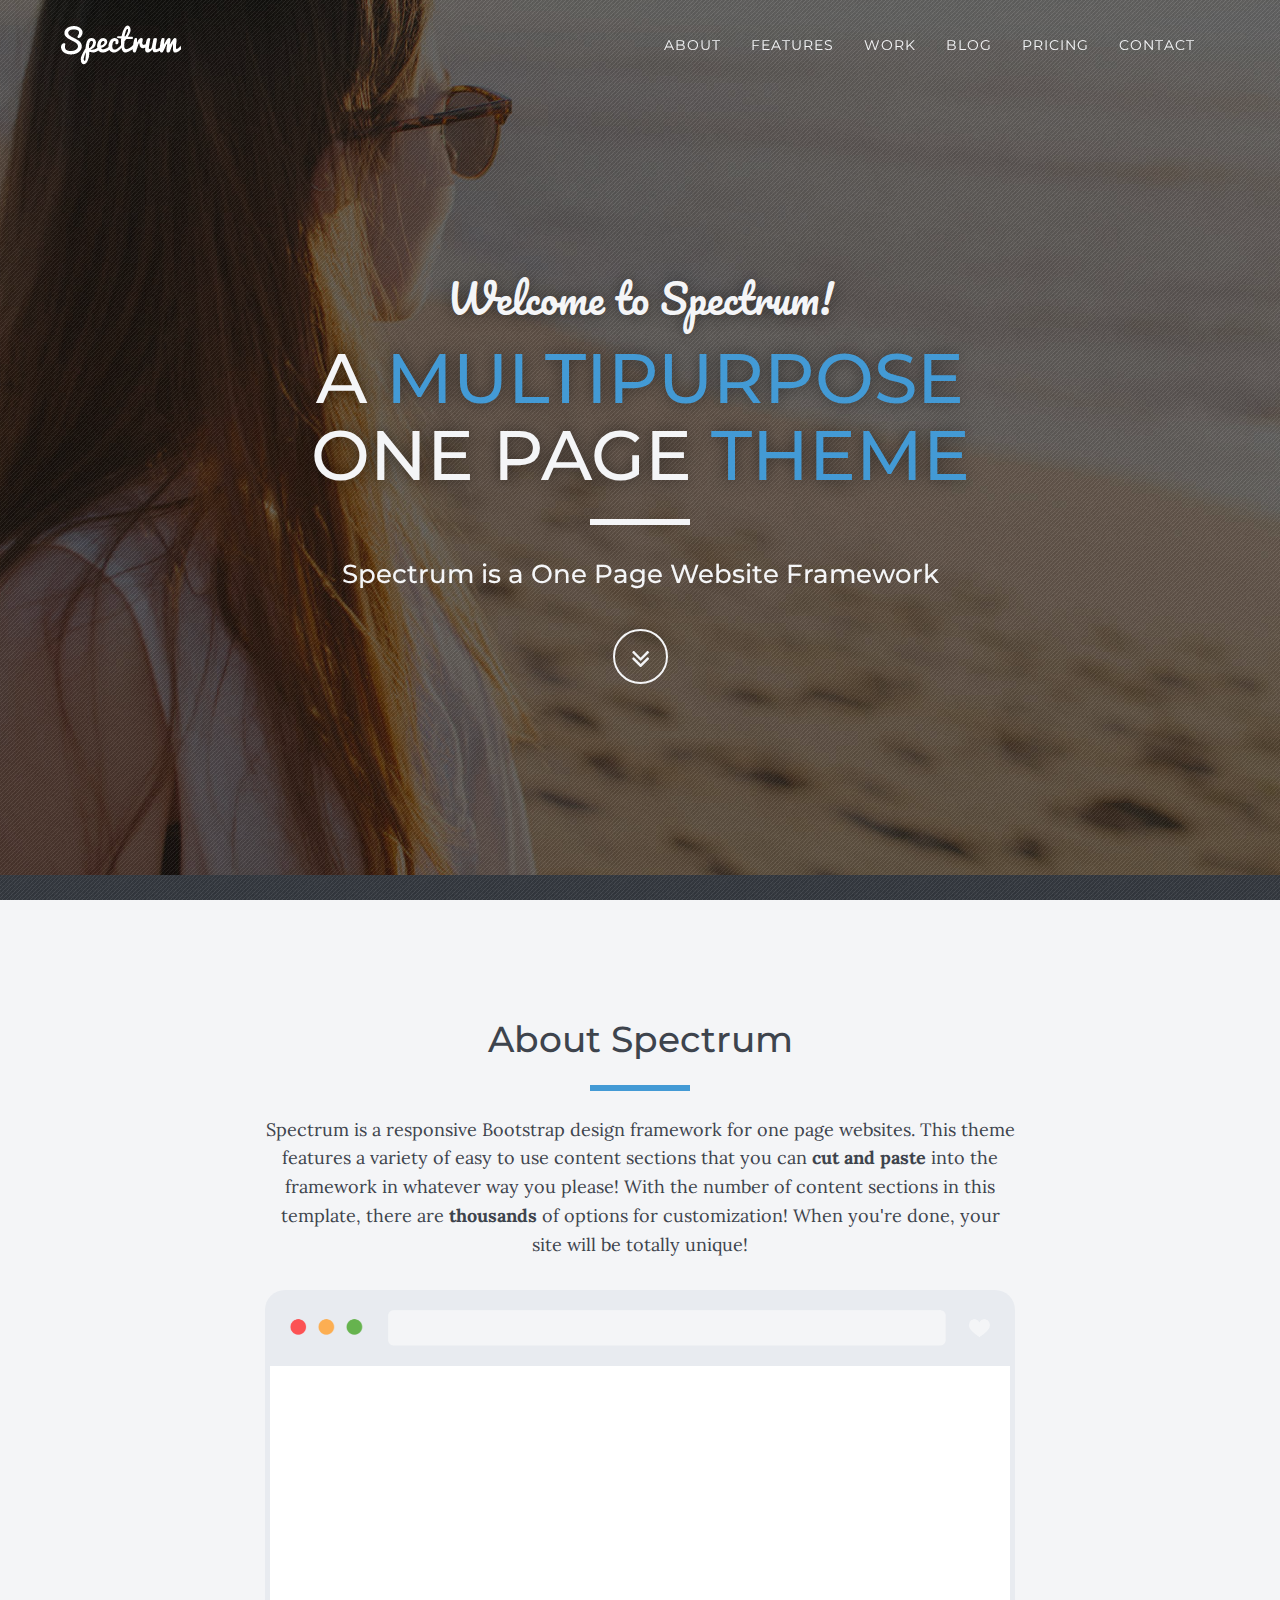
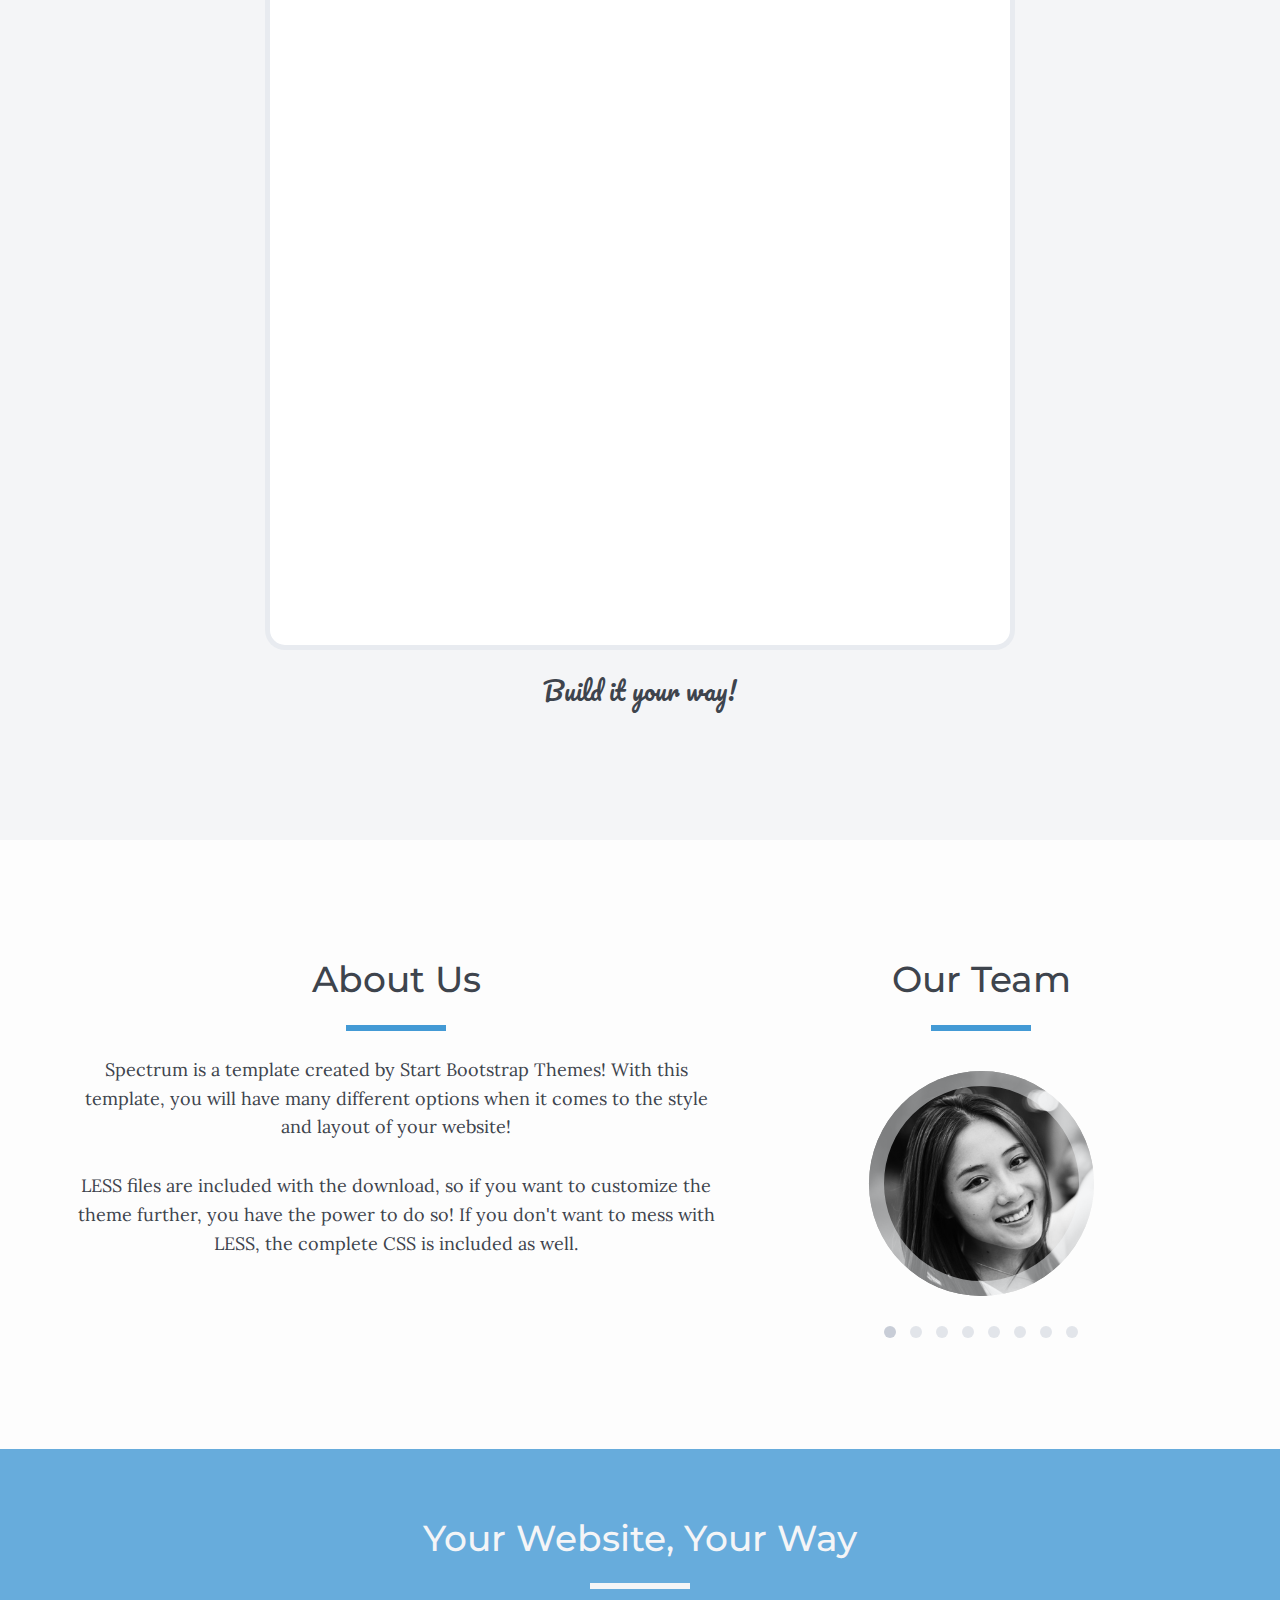
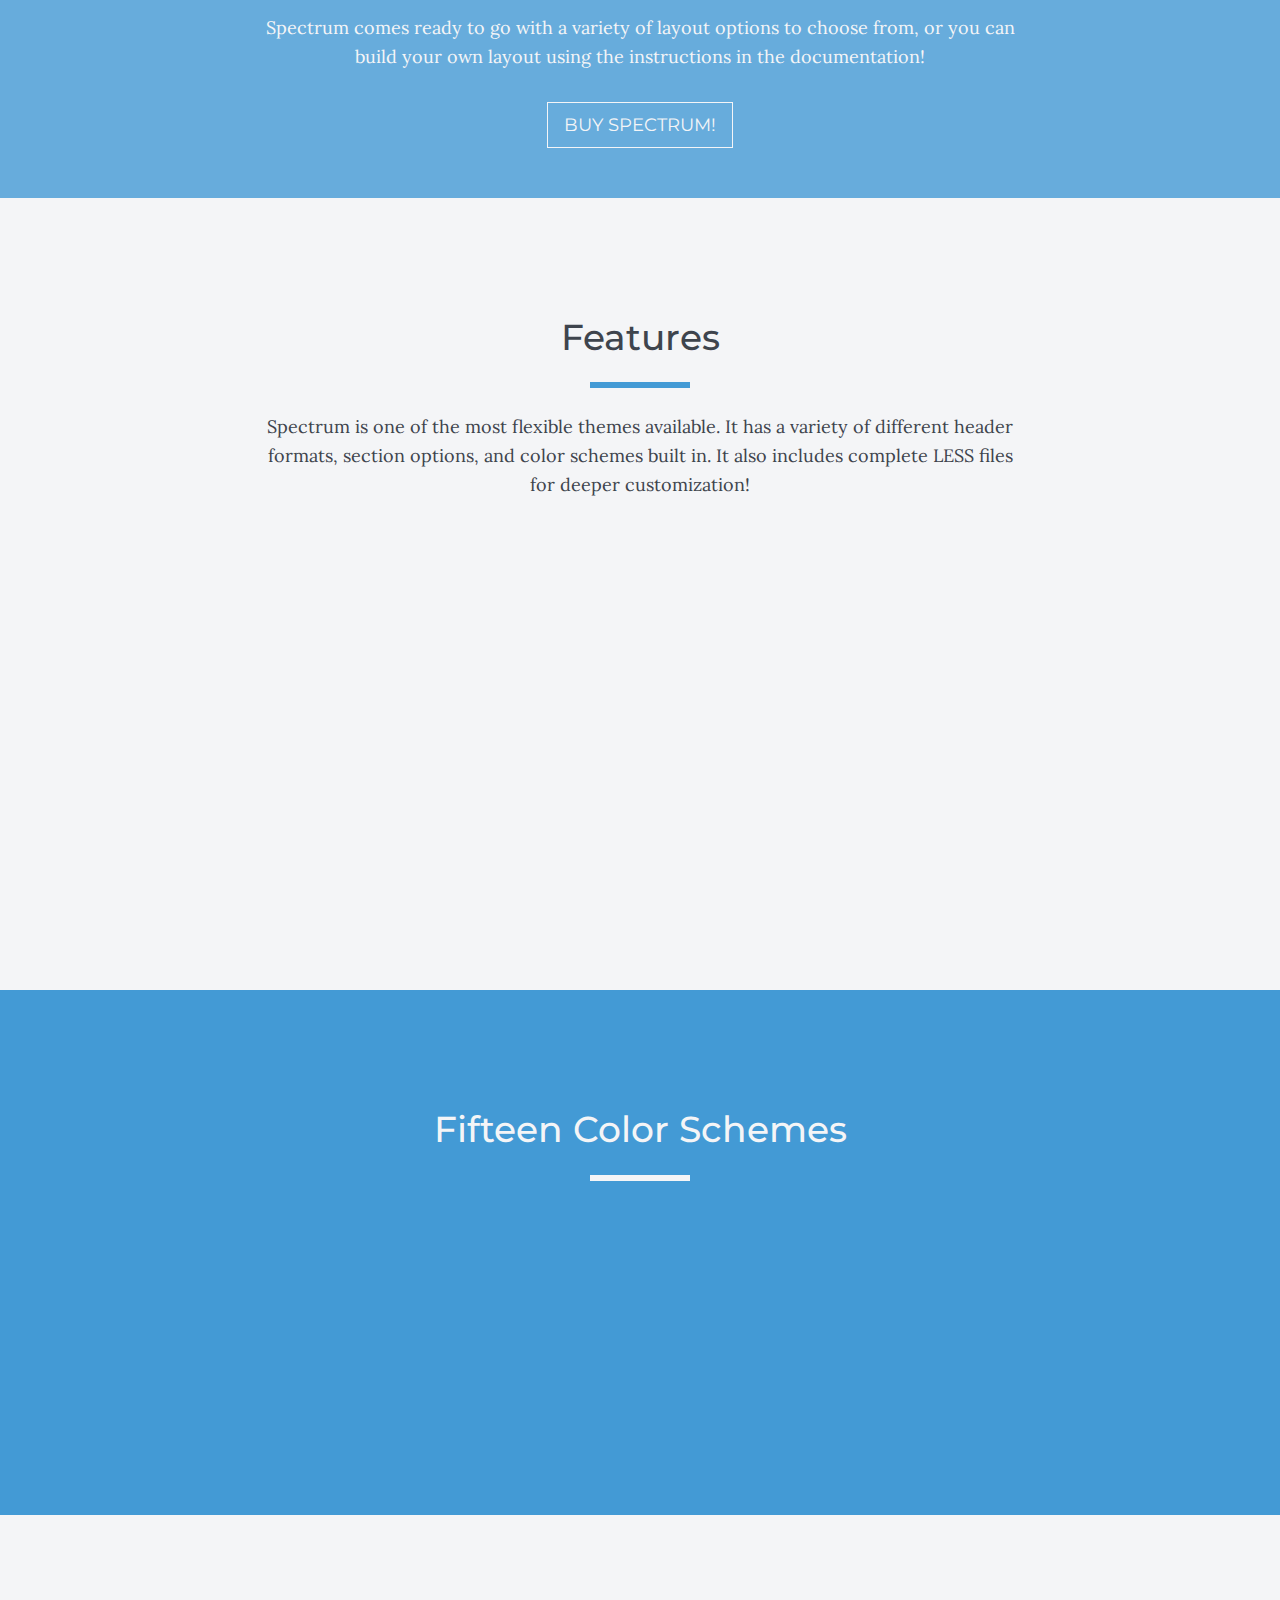
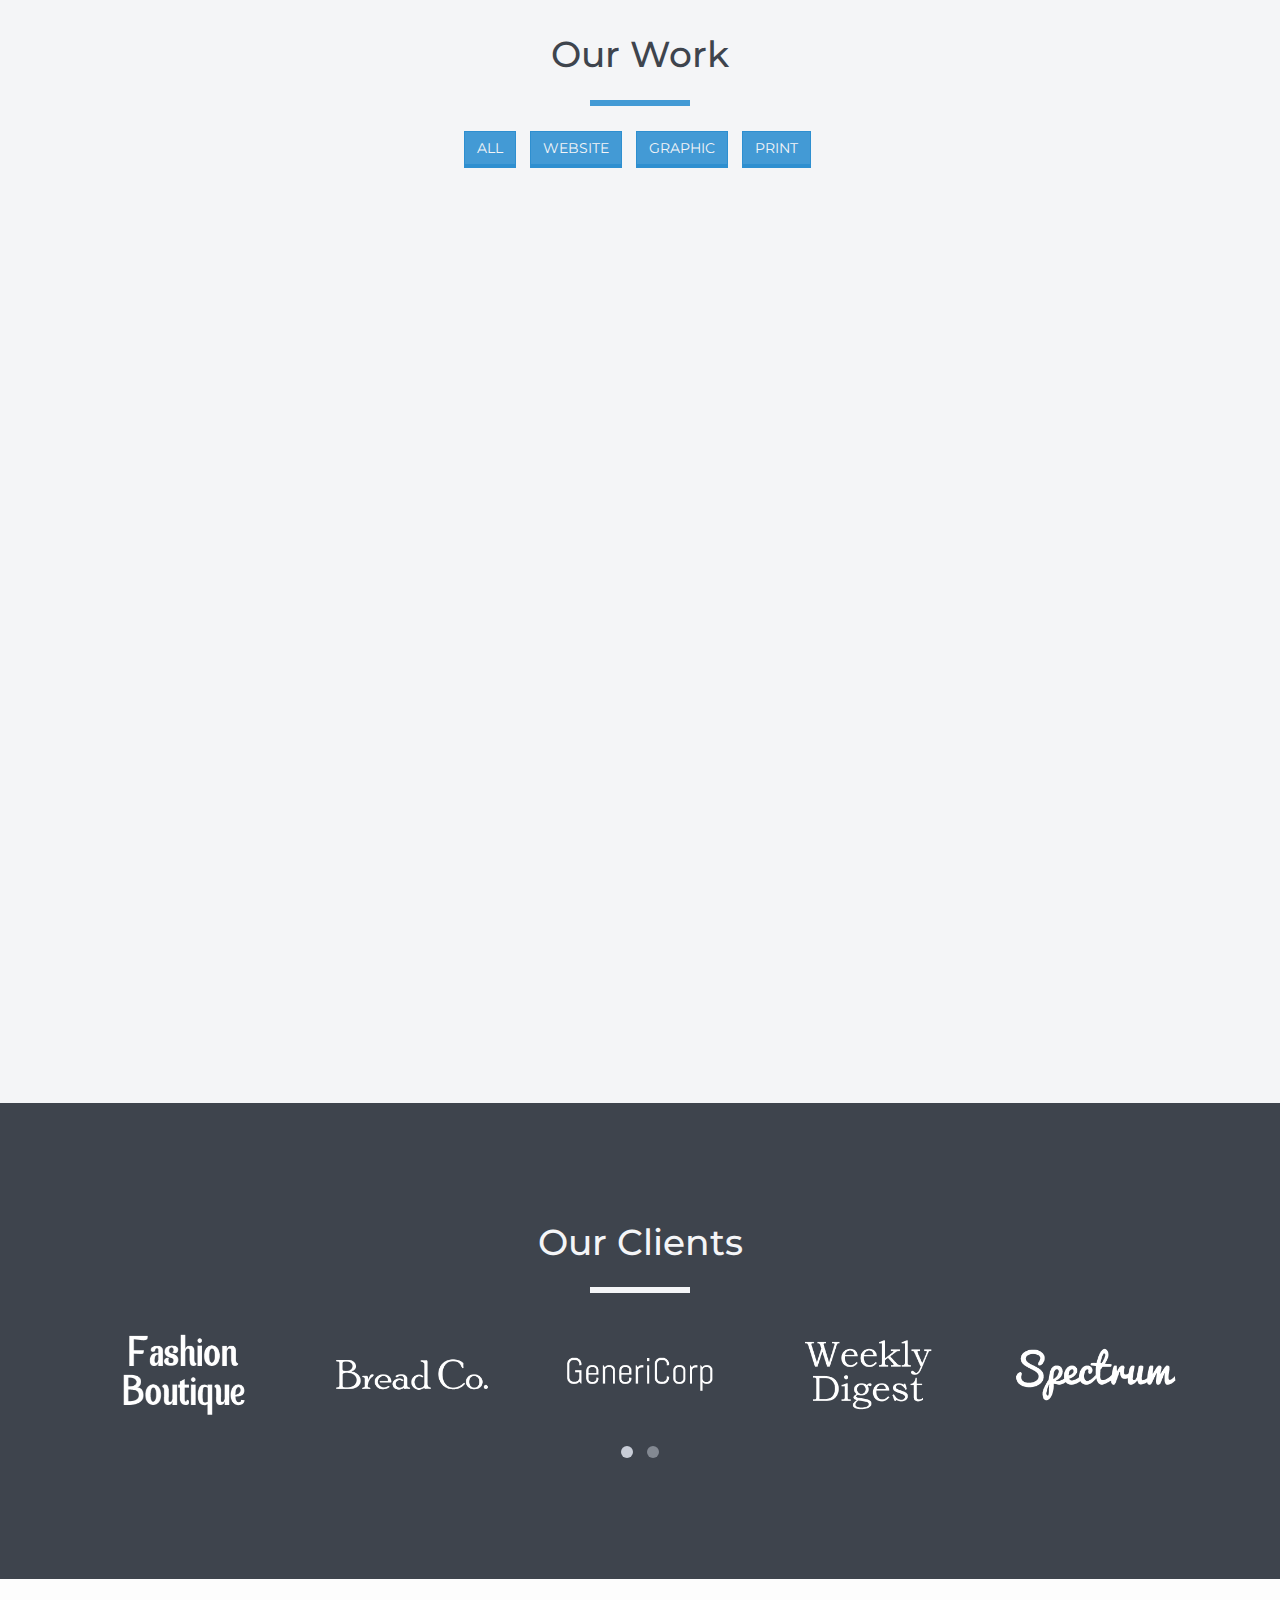
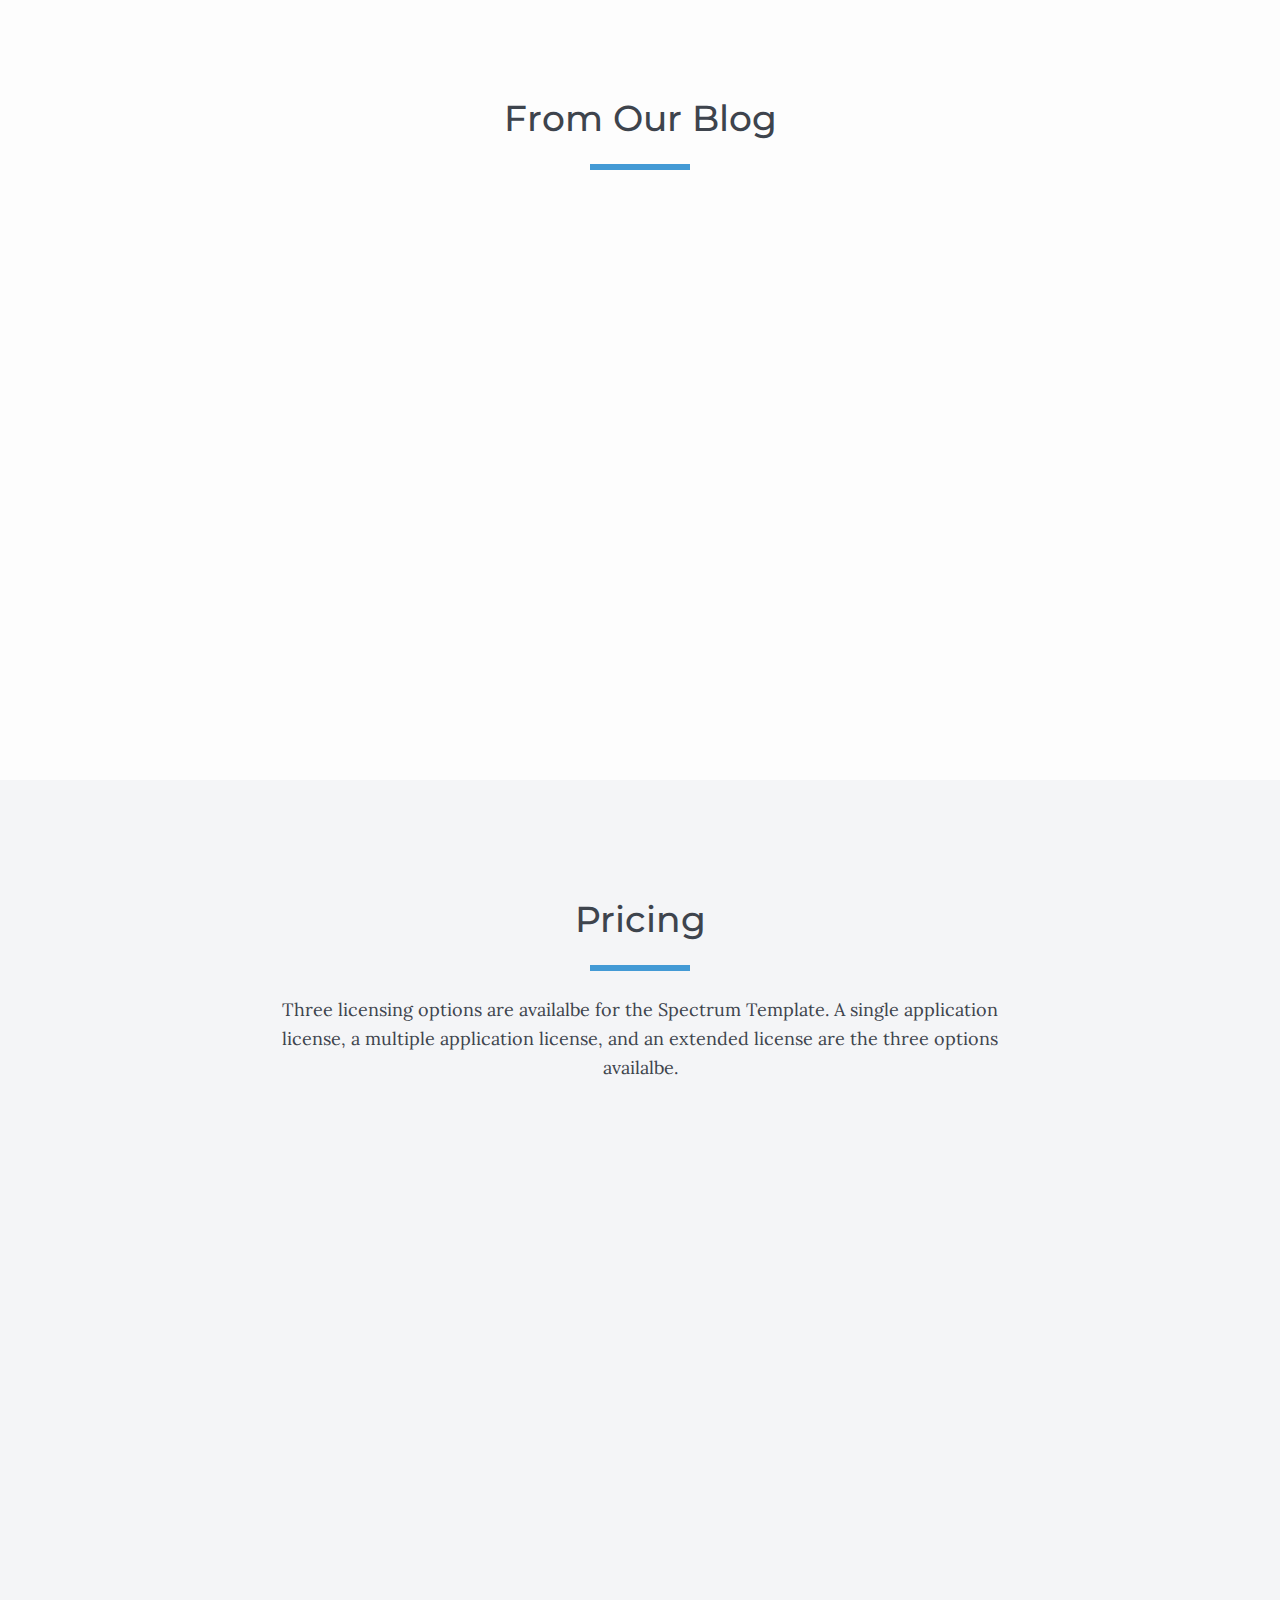
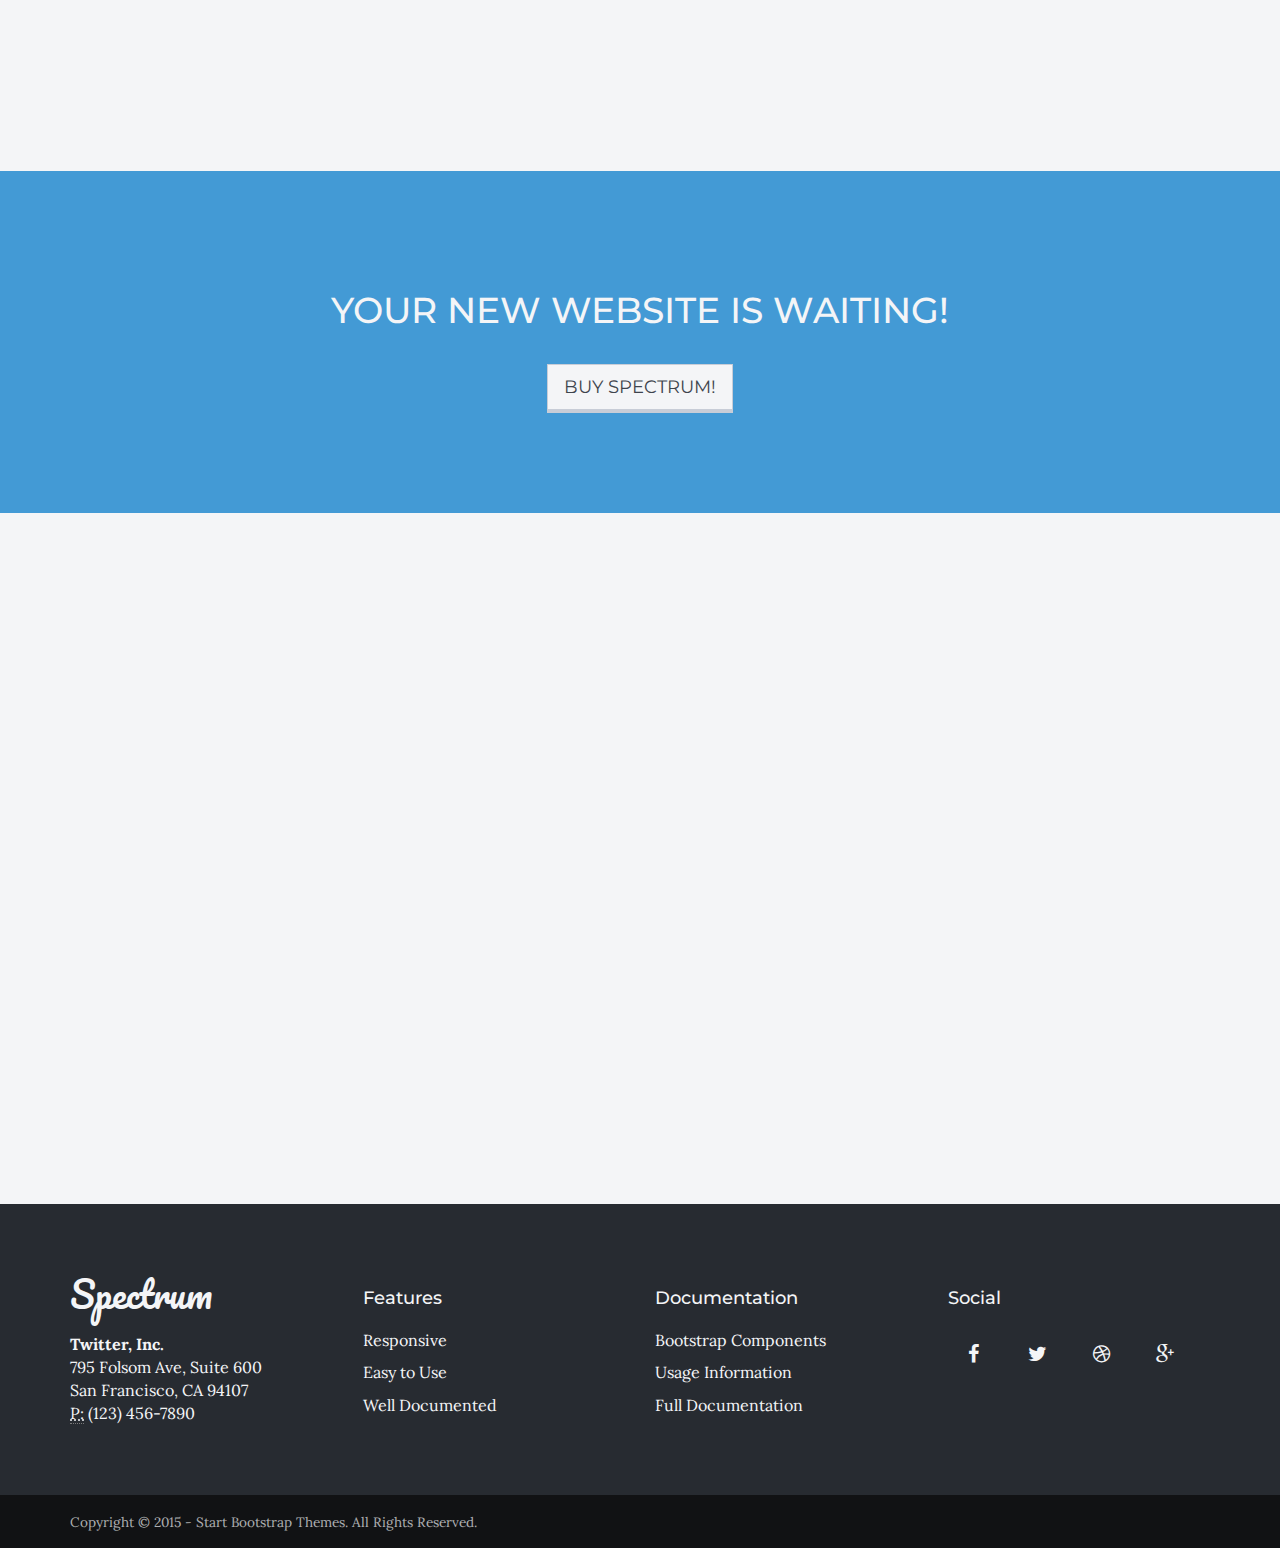
<file: public/vendor/spectrum/sample-01-full-image-parallax.html>
<!DOCTYPE html>
<html lang="en">

<head>

    <meta charset="utf-8">
    <meta name="viewport" content="width=device-width, initial-scale=1, maximum-scale=1, user-scalable=no">
    <meta name="description" content="">
    <meta name="author" content="">

    <title>Spectrum</title>

    <!-- Bootstrap Core CSS -->
    <link href="assets/css/bootstrap/bootstrap.min.css" rel="stylesheet" type="text/css">

    <!-- Fonts -->
    <link href="assets/css/plugins/font-awesome/css/font-awesome.min.css" rel="stylesheet" type="text/css">
    <link href='http://fonts.googleapis.com/css?family=Lora:400,700,400italic,700italic' rel='stylesheet' type='text/css'>
    <link href='http://fonts.googleapis.com/css?family=Montserrat:400,700' rel='stylesheet' type='text/css'>
    <link href='http://fonts.googleapis.com/css?family=Pacifico' rel='stylesheet' type='text/css'>

    <!-- Retina Images Plugin -->
    <script src="assets/js/plugins/retina/retina.min.js"></script>

    <!-- Plugin CSS -->
    <link href="assets/css/plugins/hover/hover.min.css" rel="stylesheet">
    <link href="assets/css/plugins/owl.carousel/owl.carousel.css" rel="stylesheet">
    <link href="assets/css/plugins/owl.carousel/owl.theme.css" rel="stylesheet">
    <link href="assets/css/plugins/owl.carousel/owl.transitions.css" rel="stylesheet">
    <link href="assets/css/plugins/jquery.fs.wallpaper/jquery.fs.wallpaper.css" rel="stylesheet">
    <link href="assets/css/plugins/magnific-popup/magnific-popup.css" rel="stylesheet">

    <!-- Spectrum CSS -->
    <!-- Note: spectrum.css is the default blue theme. To use another theme, uncomment the one you want and delete the rest, including the default spectrum.css! -->
    <link href="assets/css/spectrum.css" rel="stylesheet">
    <!-- <link href="assets/css/spectrum-aqua.css" rel="stylesheet"> -->
    <!-- <link href="assets/css/spectrum-coffee.css" rel="stylesheet"> -->
    <!-- <link href="assets/css/spectrum-coral.css" rel="stylesheet"> -->
    <!-- <link href="assets/css/spectrum-lavender.css" rel="stylesheet"> -->
    <!-- <link href="assets/css/spectrum-olive.css" rel="stylesheet"> -->
    <!-- <link href="assets/css/spectrum-orange.css" rel="stylesheet"> -->
    <!-- <link href="assets/css/spectrum-peach.css" rel="stylesheet"> -->
    <!-- <link href="assets/css/spectrum-pink.css" rel="stylesheet"> -->
    <!-- <link href="assets/css/spectrum-purple.css" rel="stylesheet"> -->
    <!-- <link href="assets/css/spectrum-rust.css" rel="stylesheet"> -->
    <!-- <link href="assets/css/spectrum-seafoam.css" rel="stylesheet"> -->
    <!-- <link href="assets/css/spectrum-slate.css" rel="stylesheet"> -->
    <!-- <link href="assets/css/spectrum-turquoise.css" rel="stylesheet"> -->
    <!-- <link href="assets/css/spectrum-yellow.css" rel="stylesheet"> -->

    <!-- HTML5 shim and Respond.js IE8 support of HTML5 elements and media queries -->
    <!--[if lt IE 9]>
      <script src="assets/js/html5shiv.js"></script>
      <script src="assets/js/respond.min.js"></script>
    <![endif]-->

</head>

<body id="page-top" data-spy="scroll" data-target=".navbar-fixed-top">

    <div id="wrapper">

        <nav class="navbar navbar-dark navbar-fixed-top" role="navigation">
            <div class="container">
                <div class="navbar-header page-scroll">
                    <button type="button" class="navbar-toggle" data-toggle="collapse" data-target=".navbar-main-collapse">
                        <i class="fa fa-bars"></i>
                    </button>
                    <a class="navbar-brand" href="#page-top">
                        <span class="logo">
                            <img src="assets/img/logo.png" alt="">
                        </span>
                    </a>
                </div>

                <!-- Collect the nav links, forms, and other content for toggling -->
                <div class="collapse navbar-collapse navbar-right navbar-main-collapse">
                    <ul class="nav navbar-nav">
                        <!-- Hidden li included to remove active class from about link when scrolled up past about section -->
                        <li class="hidden">
                            <a href="#page-top"></a>
                        </li>
                        <li class="page-scroll">
                            <a href="#about">About</a>
                        </li>
                        <li class="page-scroll">
                            <a href="#features">Features</a>
                        </li>
                        <li class="page-scroll">
                            <a href="#work">Work</a>
                        </li>
                        <li class="page-scroll">
                            <a href="#blog">Blog</a>
                        </li>
                        <li class="page-scroll">
                            <a href="#pricing">Pricing</a>
                        </li>
                        <li class="page-scroll">
                            <a href="#contact">Contact</a>
                        </li>
                    </ul>
                </div>
                <!-- /.navbar-collapse -->
            </div>
            <!-- /.container -->
        </nav>

        <header class="intro-img intro-dark-bg" style="background-image: url(assets/img/demo-bgs/demo-bg-1.jpg)" data-stellar-background-ratio="0.5">
            <div class="overlay"></div>
            <div class="intro-body" data-scrollreveal="move 0 over 1.5s">
                <div class="container">
                    <div class="intro-welcome">Welcome to Spectrum!</div>
                    <br>
                    <h1 class="brand-heading">
                        A <span class="text-primary">Multipurpose</span><br>One Page <span class="text-primary">Theme</span>
                    </h1>
                    <hr class="light">
                    <div class="carousel slide" data-ride="carousel">
                        <div class="carousel-inner">
                            <div class="item active">
                                <h4>Spectrum is a One Page Website Framework</h4>
                            </div>
                            <div class="item">
                                <h4>It's Easy to Use and Easy to Customize</h4>
                            </div>
                            <div class="item">
                                <h4>Full Documentation and Support is Included</h4>
                            </div>
                        </div>
                    </div>
                    <div class="page-scroll" data-scrollreveal="enter bottom after .6s">
                        <a href="#about" class="btn btn-scroll-light sink">
                            <i class="fa fa-angle-double-down"></i>
                        </a>
                    </div>
                </div>
            </div>
        </header>

        <section id="about" class="text-center">
            <div class="container">
                <div class="row">
                    <div class="col-md-8 col-md-offset-2">
                        <h2>About Spectrum</h2>
                        <hr class="primary">
                        <p>Spectrum is a responsive Bootstrap design framework for one page websites. This theme features a variety of easy to use content sections that you can <strong>cut and paste</strong> into the framework in whatever way you please! With the number of content sections in this template, there are <strong>thousands</strong> of options for customization! When you're done, your site will be totally unique!</p>
                        <div class="browser-demo">
                            <img class="img-responsive img-demo-bar" src="assets/demo/browser-bar.png" alt="">
                            <div class="inner">
                                <div class="fly-in nav" data-scrollreveal="enter right over 1.5s">
                                    <div class="fly-in-name">
                                        <h5>Navigation: Dark</h5>
                                    </div>
                                </div>
                                <div class="fly-in intro" data-scrollreveal="enter left over 1.5s">
                                    <div class="fly-in-name">
                                        <h5>Header: Half Page Image Slider</h5>
                                    </div>
                                </div>
                                <div class="fly-in about" data-scrollreveal="enter right over 1.5s">
                                    <div class="fly-in-name">
                                        <h5>About: Option Two</h5>
                                    </div>
                                </div>
                                <div class="fly-in services" data-scrollreveal="enter left over 1.5s">
                                    <div class="fly-in-name">
                                        <h5>Services: Option One</h5>
                                    </div>
                                </div>
                                <div class="fly-in last contact" data-scrollreveal="enter right over 1.5s">
                                    <div class="fly-in-name">
                                        <h5>Contact: Option Three</h5>
                                    </div>
                                </div>
                            </div>
                        </div>
                        <p class="demo-text">Build it your way!</p>
                    </div>
                </div>
            </div>
        </section>

        <section class="about-3 bg-lighter text-center">
            <div class="container">
                <div class="row">
                    <div class="col-lg-7 col-md-6">
                        <h2>About Us</h2>
                        <hr class="primary">
                        <p>Spectrum is a template created by Start Bootstrap Themes! With this template, you will have many different options when it comes to the style and layout of your website!</p>
                        <p>LESS files are included with the download, so if you want to customize the theme further, you have the power to do so! If you don't want to mess with LESS, the complete CSS is included as well.</p>
                    </div>
                    <div class="col-lg-3 col-lg-offset-1 col-md-6">
                        <h2>Our Team</h2>
                        <hr class="primary">
                        <div id="about-3-carousel" class="text-center">
                            <div class="item about-img-1">
                                <div class="info">
                                    <!-- Mobile Fallback Image -->
                                    <img class="img-responsive img-circle visible-xs" src="assets/img/demo-portraits/portrait-1.jpg" alt="">
                                    <!-- Name / Position / Social Links -->
                                    <h3>Patricia Smith</h3>
                                    <p>CEO &amp; Founder</p>
                                    <ul class="list-inline">
                                        <li><a class="light-text" href="#"><i class="fa fa-facebook fa-fw"></i></a>
                                        </li>
                                        <li><a class="light-text" href="#"><i class="fa fa-linkedin fa-fw"></i></a>
                                        </li>
                                        <li><a class="light-text" href="#"><i class="fa fa-twitter fa-fw"></i></a>
                                        </li>
                                    </ul>
                                </div>
                            </div>
                            <div class="item about-img-2">
                                <div class="info">
                                    <!-- Mobile Fallback Image -->
                                    <img class="img-responsive img-circle visible-xs" src="assets/img/demo-portraits/portrait-2.jpg" alt="">
                                    <!-- Name / Position / Social Links -->
                                    <h3>John Johnson</h3>
                                    <p>Managing Director</p>
                                    <ul class="list-inline">
                                        <li><a class="light-text" href="#"><i class="fa fa-facebook fa-fw"></i></a>
                                        </li>
                                        <li><a class="light-text" href="#"><i class="fa fa-linkedin fa-fw"></i></a>
                                        </li>
                                        <li><a class="light-text" href="#"><i class="fa fa-twitter fa-fw"></i></a>
                                        </li>
                                    </ul>
                                </div>
                            </div>
                            <div class="item about-img-3">
                                <div class="info">
                                    <!-- Mobile Fallback Image -->
                                    <img class="img-responsive img-circle visible-xs" src="assets/img/demo-portraits/portrait-3.jpg" alt="">
                                    <!-- Name / Position / Social Links -->
                                    <h3>Barbara Williams</h3>
                                    <p>Creative Director</p>
                                    <ul class="list-inline">
                                        <li><a class="light-text" href="#"><i class="fa fa-facebook fa-fw"></i></a>
                                        </li>
                                        <li><a class="light-text" href="#"><i class="fa fa-linkedin fa-fw"></i></a>
                                        </li>
                                        <li><a class="light-text" href="#"><i class="fa fa-twitter fa-fw"></i></a>
                                        </li>
                                    </ul>
                                </div>
                            </div>
                            <div class="item about-img-4">
                                <div class="info">
                                    <!-- Mobile Fallback Image -->
                                    <img class="img-responsive img-circle visible-xs" src="assets/img/demo-portraits/portrait-4.jpg" alt="">
                                    <!-- Name / Position / Social Links -->
                                    <h3>Elizabeth Jones</h3>
                                    <p>Art Director</p>
                                    <ul class="list-inline">
                                        <li><a class="light-text" href="#"><i class="fa fa-facebook fa-fw"></i></a>
                                        </li>
                                        <li><a class="light-text" href="#"><i class="fa fa-linkedin fa-fw"></i></a>
                                        </li>
                                        <li><a class="light-text" href="#"><i class="fa fa-twitter fa-fw"></i></a>
                                        </li>
                                    </ul>
                                </div>
                            </div>
                            <div class="item about-img-1">
                                <div class="info">
                                    <!-- Mobile Fallback Image -->
                                    <img class="img-responsive img-circle visible-xs" src="assets/img/demo-portraits/portrait-1.jpg" alt="">
                                    <!-- Name / Position / Social Links -->
                                    <h3>Jennifer Davis</h3>
                                    <p>Web Developer</p>
                                    <ul class="list-inline">
                                        <li><a class="light-text" href="#"><i class="fa fa-facebook fa-fw"></i></a>
                                        </li>
                                        <li><a class="light-text" href="#"><i class="fa fa-linkedin fa-fw"></i></a>
                                        </li>
                                        <li><a class="light-text" href="#"><i class="fa fa-twitter fa-fw"></i></a>
                                        </li>
                                    </ul>
                                </div>
                            </div>
                            <div class="item about-img-2">
                                <div class="info">
                                    <!-- Mobile Fallback Image -->
                                    <img class="img-responsive img-circle visible-xs" src="assets/img/demo-portraits/portrait-2.jpg" alt="">
                                    <!-- Name / Position / Social Links -->
                                    <h3>Michael Brown</h3>
                                    <p>Graphic Designer</p>
                                    <ul class="list-inline">
                                        <li><a class="light-text" href="#"><i class="fa fa-facebook fa-fw"></i></a>
                                        </li>
                                        <li><a class="light-text" href="#"><i class="fa fa-linkedin fa-fw"></i></a>
                                        </li>
                                        <li><a class="light-text" href="#"><i class="fa fa-twitter fa-fw"></i></a>
                                        </li>
                                    </ul>
                                </div>
                            </div>
                            <div class="item about-img-3">
                                <div class="info">
                                    <!-- Mobile Fallback Image -->
                                    <img class="img-responsive img-circle visible-xs" src="assets/img/demo-portraits/portrait-3.jpg" alt="">
                                    <!-- Name / Position / Social Links -->
                                    <h3>Maria Wilson</h3>
                                    <p>Accounts Manager</p>
                                    <ul class="list-inline">
                                        <li><a class="light-text" href="#"><i class="fa fa-facebook fa-fw"></i></a>
                                        </li>
                                        <li><a class="light-text" href="#"><i class="fa fa-linkedin fa-fw"></i></a>
                                        </li>
                                        <li><a class="light-text" href="#"><i class="fa fa-twitter fa-fw"></i></a>
                                        </li>
                                    </ul>
                                </div>
                            </div>
                            <div class="item about-img-4">
                                <div class="info">
                                    <!-- Mobile Fallback Image -->
                                    <img class="img-responsive img-circle visible-xs" src="assets/img/demo-portraits/portrait-4.jpg" alt="">
                                    <!-- Name / Position / Social Links -->
                                    <h3>Sandra Taylor</h3>
                                    <p>Marketing Specialist</p>
                                    <ul class="list-inline">
                                        <li><a class="light-text" href="#"><i class="fa fa-facebook fa-fw"></i></a>
                                        </li>
                                        <li><a class="light-text" href="#"><i class="fa fa-linkedin fa-fw"></i></a>
                                        </li>
                                        <li><a class="light-text" href="#"><i class="fa fa-twitter fa-fw"></i></a>
                                        </li>
                                    </ul>
                                </div>
                            </div>
                        </div>
                    </div>
                </div>
            </div>
        </section>

        <aside class="bg-parallax-dark nopadding" style="background-image: url(assets/img/demo-bgs/faces-demo.jpg);" data-stellar-background-ratio="0.5">
            <div class="aside-overlay">
                <div class="container">
                    <div class="row text-center">
                        <div class="col-lg-8 col-lg-offset-2">
                            <h2>Your Website, Your Way</h2>
                            <hr class="light">
                            <p>Spectrum comes ready to go with a variety of layout options to choose from, or you can build your own layout using the instructions in the documentation!</p>
                            <a href="#" class="btn btn-outline btn-light btn-lg btn-square">Buy Spectrum!</a>
                        </div>
                    </div>
                </div>
            </div>
        </aside>

        <section id="features" class="services-1">
            <div class="container">
                <div class="row">
                    <div class="col-lg-8 col-lg-offset-2 text-center">
                        <h2>Features</h2>
                        <hr class="primary">
                        <p>Spectrum is one of the most flexible themes available. It has a variety of different header formats, section options, and color schemes built in. It also includes complete LESS files for deeper customization!</p>
                    </div>
                    <div class="col-lg-12 text-center" data-scrollreveal="enter bottom over 1.5s">
                        <ul id="services-1-carousel" class="icon-effect list-inline">
                            <!-- ICON USAGE: The icons in this example are generated using Font Awesome unicodes. To use different icons you will need to create a custom CSS class like the ones used below (ex. icon-code, or icon-envelope-o). -->
                            <li class="item">
                                <span class="icon icon-code"></span>
                                <h3>Easy to Use</h3>
                                <p>Spectrum's code is written in easy to use, HTML code blocks.</p>
                            </li>
                            <li class="item">
                                <span class="icon icon-envelope-o"></span>
                                <h3>Support</h3>
                                <p>We also provide email support just in case you get lost.</p>
                            </li>
                            <li class="item">
                                <span class="icon icon-mobile"></span>
                                <h3>Responsive</h3>
                                <p>Spectrum is 100% responsive and looks great on any screen.</p>
                            </li>
                            <li class="item">
                                <span class="icon icon-info-circle"></span>
                                <h3>Documented</h3>
                                <p>Includes complete documentation and usage instructions.</p>
                            </li>
                            <li class="item">
                                <span class="icon icon-pencil"></span>
                                <h3>Themes</h3>
                                <p>Spectrum includes a variety of ready to use color schemes.</p>
                            </li>
                            <li class="item">
                                <span class="icon icon-wrench"></span>
                                <h3>Plugins</h3>
                                <p>Well documented jQuery plugins bring special features to Spectrum.</p>
                            </li>
                            <li class="item">
                                <span class="icon icon-rocket"></span>
                                <h3>Ready to Launch</h3>
                                <p>Pick your sections, add your content, and your site is ready to launch!</p>
                            </li>
                            <li class="item">
                                <span class="icon icon-flag"></span>
                                <h3>Unique</h3>
                                <p>The the amount of customization available, Spectrum is one of a kind!</p>
                            </li>
                        </ul>
                    </div>
                </div>
            </div>
        </section>

        <section class="screen-cta text-center bg-primary">
            <div class="container">
                <div class="row">
                    <div class="col-lg-12">
                        <h2>Fifteen Color Schemes</h2>
                        <hr class="light">
                        <div data-scrollreveal="enter bottom move 200px over 1.5s">
                            <img src="assets/img/call-to-action/screen.png" alt="">
                        </div>
                    </div>
                </div>
            </div>
        </section>

        <section id="work" class="portfolio-1">
            <div class="container">
                <div class="row">
                    <div class="col-lg-12 text-center">
                        <h2>Our Work</h2>
                        <hr class="primary">
                        <ul class="list-inline hidden-xs" id="filters">
                            <li>
                                <button data-filter="*" type="button" class="btn btn-primary btn-square btn-raised">All</button>
                            </li>
                            <li>
                                <button data-filter=".web" type="button" class="btn btn-primary btn-square btn-raised">Website</button>
                            </li>
                            <li>
                                <button data-filter=".graphic" type="button" class="btn btn-primary btn-square btn-raised">Graphic</button>
                            </li>
                            <li>
                                <button data-filter=".print" type="button" class="btn btn-primary btn-square btn-raised">Print</button>
                            </li>
                        </ul>
                    </div>
                </div>
                <div class="row" data-scrollreveal="enter bottom over 1.5s">
                    <div class="isotope">
                        <div class="col-sm-4 portfolio-item web">
                            <a href="#portfolio-modal-1" class="portfolio-link" data-toggle="modal">
                                <div class="caption">
                                    <div class="caption-content">
                                        <h3><i class="fa fa-search fa-2x"></i>
                                        </h3>
                                    </div>
                                </div>
                                <img src="assets/img/demo-portfolio/1.jpg" class="img-centered" alt="">
                            </a>
                        </div>
                        <div class="col-sm-4 portfolio-item graphic">
                            <a href="#portfolio-modal-2" class="portfolio-link" data-toggle="modal">
                                <div class="caption">
                                    <div class="caption-content">
                                        <h3><i class="fa fa-search fa-2x"></i>
                                        </h3>
                                    </div>
                                </div>
                                <img src="assets/img/demo-portfolio/2.jpg" class="img-centered" alt="">
                            </a>
                        </div>
                        <div class="col-sm-4 portfolio-item print">
                            <a href="#portfolio-modal-1" class="portfolio-link" data-toggle="modal">
                                <div class="caption">
                                    <div class="caption-content">
                                        <h3><i class="fa fa-search fa-2x"></i>
                                        </h3>
                                    </div>
                                </div>
                                <img src="assets/img/demo-portfolio/3.jpg" class="img-centered" alt="">
                            </a>
                        </div>
                        <div class="col-sm-4 portfolio-item web">
                            <a href="#portfolio-modal-2" class="portfolio-link" data-toggle="modal">
                                <div class="caption">
                                    <div class="caption-content">
                                        <h3><i class="fa fa-search fa-2x"></i>
                                        </h3>
                                    </div>
                                </div>
                                <img src="assets/img/demo-portfolio/4.jpg" class="img-centered" alt="">
                            </a>
                        </div>
                        <div class="col-sm-4 portfolio-item graphic">
                            <a href="#portfolio-modal-1" class="portfolio-link" data-toggle="modal">
                                <div class="caption">
                                    <div class="caption-content">
                                        <h3><i class="fa fa-search fa-2x"></i>
                                        </h3>
                                    </div>
                                </div>
                                <img src="assets/img/demo-portfolio/5.jpg" class="img-centered" alt="">
                            </a>
                        </div>
                        <div class="col-sm-4 portfolio-item print">
                            <a href="#portfolio-modal-2" class="portfolio-link" data-toggle="modal">
                                <div class="caption">
                                    <div class="caption-content">
                                        <h3><i class="fa fa-search fa-2x"></i>
                                        </h3>
                                    </div>
                                </div>
                                <img src="assets/img/demo-portfolio/6.jpg" class="img-centered" alt="">
                            </a>
                        </div>
                        <div class="col-sm-4 portfolio-item web">
                            <a href="#portfolio-modal-2" class="portfolio-link" data-toggle="modal">
                                <div class="caption">
                                    <div class="caption-content">
                                        <h3><i class="fa fa-search fa-2x"></i>
                                        </h3>
                                    </div>
                                </div>
                                <img src="assets/img/demo-portfolio/7.jpg" class="img-centered" alt="">
                            </a>
                        </div>
                        <div class="col-sm-4 portfolio-item graphic">
                            <a href="#portfolio-modal-1" class="portfolio-link" data-toggle="modal">
                                <div class="caption">
                                    <div class="caption-content">
                                        <h3><i class="fa fa-search fa-2x"></i>
                                        </h3>
                                    </div>
                                </div>
                                <img src="assets/img/demo-portfolio/8.jpg" class="img-centered" alt="">
                            </a>
                        </div>
                        <div class="col-sm-4 portfolio-item print">
                            <a href="#portfolio-modal-2" class="portfolio-link" data-toggle="modal">
                                <div class="caption">
                                    <div class="caption-content">
                                        <h3><i class="fa fa-search fa-2x"></i>
                                        </h3>
                                    </div>
                                </div>
                                <img src="assets/img/demo-portfolio/9.jpg" class="img-centered" alt="">
                            </a>
                        </div>
                    </div>
                </div>
            </div>
        </section>

        <section class="clients bg-dark">
            <div class="container">
                <div class="row text-center">
                    <div class="col-lg-12">
                        <h2>Our Clients</h2>
                        <hr class="light">
                    </div>
                    <div class="col-lg-12">
                        <ul id="clients-carousel" class="text-center">
                            <li class="item">
                                <img class="img-responsive" src="assets/img/demo-clients/1.png" alt="">
                            </li>
                            <li class="item">
                                <img class="img-responsive" src="assets/img/demo-clients/2.png" alt="">
                            </li>
                            <li class="item">
                                <img class="img-responsive" src="assets/img/demo-clients/3.png" alt="">
                            </li>
                            <li class="item">
                                <img class="img-responsive" src="assets/img/demo-clients/4.png" alt="">
                            </li>
                            <li class="item">
                                <img class="img-responsive" src="assets/img/demo-clients/5.png" alt="">
                            </li>
                            <li class="item">
                                <img class="img-responsive" src="assets/img/demo-clients/6.png" alt="">
                            </li>
                            <li class="item">
                                <img class="img-responsive" src="assets/img/demo-clients/7.png" alt="">
                            </li>
                            <li class="item">
                                <img class="img-responsive" src="assets/img/demo-clients/8.png" alt="">
                            </li>
                            <li class="item">
                                <img class="img-responsive" src="assets/img/demo-clients/9.png" alt="">
                            </li>
                            <li class="item">
                                <img class="img-responsive" src="assets/img/demo-clients/10.png" alt="">
                            </li>
                        </ul>
                    </div>
                </div>
            </div>
        </section>

        <section id="blog" class="blog-1 bg-lighter">
            <div class="container">
                <div class="row">
                    <div class="col-lg-12 text-center">
                        <h2>From Our Blog</h2>
                        <hr class="primary mb">
                    </div>
                </div>
                <div class="row blog-row">
                    <div class="col-md-4 blog-col" data-scrollreveal="enter left over 1.5s">
                        <a href="#" class="blog-preview-img">
                            <div class="caption">
                                <div class="caption-content">
                                    <i class="fa fa-search fa-3x"></i>
                                </div>
                            </div>
                            <img src="assets/img/demo-blog/1.jpg" class="img-responsive" alt="">
                        </a>
                        <div class="blog-preview-content">
                            <h3>
                                <a href="#">Blog Post Title</a>
                            </h3>
                            <p>Lorem ipsum dolor sit amet, consectetur adipisicing elit. Nam, quisquam, sunt, corporis.</p>
                            <div class="continue"><a href="#">Continue Reading &rarr;</a>
                            </div>
                            <ul class="meta list-inline">
                                <li>February 31, 2015</li>
                                <li>9 Comments</li>
                                <li><i class="fa fa-heart text-primary"></i> 12</li>
                            </ul>
                        </div>
                    </div>
                    <div class="col-md-4 blog-col" data-scrollreveal="enter bottom over 1.5s">
                        <a href="#" class="blog-preview-img">
                            <div class="caption">
                                <div class="caption-content">
                                    <i class="fa fa-search fa-3x"></i>
                                </div>
                            </div>
                            <img src="assets/img/demo-blog/2.jpg" class="img-responsive" alt="">
                        </a>
                        <div class="blog-preview-content">
                            <h3>
                                <a href="#">Blog Post Title</a>
                            </h3>
                            <p>Lorem ipsum dolor sit amet, consectetur adipisicing elit. Nam, quisquam, sunt, corporis.</p>
                            <div class="continue"><a href="#">Continue Reading &rarr;</a>
                            </div>
                            <ul class="meta list-inline">
                                <li>February 31, 2015</li>
                                <li>9 Comments</li>
                                <li><i class="fa fa-heart text-primary"></i> 12</li>
                            </ul>
                        </div>
                    </div>
                    <div class="col-md-4 blog-col" data-scrollreveal="enter right over 1.5s">
                        <a href="#" class="blog-preview-img">
                            <div class="caption">
                                <div class="caption-content">
                                    <i class="fa fa-search fa-3x"></i>
                                </div>
                            </div>
                            <img src="assets/img/demo-blog/3.jpg" class="img-responsive" alt="">
                        </a>
                        <div class="blog-preview-content">
                            <h3>
                                <a href="#">Blog Post Title</a>
                            </h3>
                            <p>Lorem ipsum dolor sit amet, consectetur adipisicing elit. Nam, quisquam, sunt, corporis.</p>
                            <div class="continue"><a href="#">Continue Reading &rarr;</a>
                            </div>
                            <ul class="meta list-inline">
                                <li>February 31, 2015</li>
                                <li>9 Comments</li>
                                <li><i class="fa fa-heart text-primary"></i> 12</li>
                            </ul>
                        </div>
                    </div>
                </div>
            </div>
        </section>

        <section id="pricing" class="pricing-1">
            <div class="container">
                <div class="row text-center">
                    <div class="col-md-8 col-md-offset-2">
                        <h2>Pricing</h2>
                        <hr class="primary">
                        <p>Three licensing options are availalbe for the Spectrum Template. A single application license, a multiple application license, and an extended license are the three options availalbe.</p>
                    </div>
                </div>
                <div class="row">
                    <div class="col-md-4 pricing-col" data-scrollreveal="enter left over 1.5s">
                        <div class="pricing-table">
                            <div class="pricing-heading" style="background-image: url('assets/img/demo-pricing/1.jpg')">
                                <h2>Single</h2>
                            </div>
                            <div class="content">
                                <div class="price">
                                    <span class="amount">$15</span>
                                    <span class="period">one time</span>
                                </div>
                                <ul class="pricing-items list-unstyled text-center">
                                    <li class="item">Single Installation</li>
                                    <li class="item">
                                        <span class="text-primary">Fully Responsive</span> Design</li>
                                    <li class="item">Dedicated Email Support</li>
                                    <li class="item">Complete
                                        <span class="text-primary">CSS and LESS</span> Files Included</li>
                                    <li class="item">Full Documentation and Usage Instructions</li>
                                    <li class="pricing-button">
                                        <a href="#" class="btn btn-primary btn-square btn-raised">Buy Now</a>
                                    </li>
                                </ul>
                            </div>
                        </div>
                    </div>
                    <div class="col-md-4 pricing-col" data-scrollreveal="enter bottom over 1.5s">
                        <div class="pricing-table featured">
                            <div class="pricing-heading" style="background-image: url('assets/img/demo-pricing/2.jpg')">
                                <h2>Multiple</h2>
                            </div>
                            <div class="content">
                                <div class="price">
                                    <span class="amount">$55</span>
                                    <span class="period">one time</span>
                                </div>
                                <ul class="pricing-items list-unstyled text-center">
                                    <li class="item">Multiple Installations</li>
                                    <li class="item">
                                        <span class="text-primary">Fully Responsive</span> Design</li>
                                    <li class="item">Dedicated Email Support</li>
                                    <li class="item">Complete
                                        <span class="text-primary">CSS and LESS</span> Files Included</li>
                                    <li class="item">Full Documentation and Usage Instructions</li>
                                    <li class="pricing-button">
                                        <a href="#" class="btn btn-primary btn-square btn-raised">Buy Now</a>
                                    </li>
                                </ul>
                            </div>
                        </div>
                    </div>
                    <div class="col-md-4 pricing-col" data-scrollreveal="enter right over 1.5s">
                        <div class="pricing-table">
                            <div class="pricing-heading" style="background-image: url('assets/img/demo-pricing/1.jpg')">
                                <h2>Extended</h2>
                            </div>
                            <div class="content">
                                <div class="price">
                                    <span class="amount">$650</span>
                                    <span class="period">one time</span>
                                </div>
                                <ul class="pricing-items list-unstyled text-center">
                                    <li class="item">Multiple Installations, Sublicense, or Resell</li>
                                    <li class="item">
                                        <span class="text-primary">Fully Responsive</span> Design</li>
                                    <li class="item">Dedicated Email Support</li>
                                    <li class="item">Complete
                                        <span class="text-primary">CSS and LESS</span> Files Included</li>
                                    <li class="item">Full Documentation and Usage Instructions</li>
                                    <li class="pricing-button">
                                        <a href="#" class="btn btn-primary btn-square btn-raised">Buy Now</a>
                                    </li>
                                </ul>
                            </div>
                        </div>
                    </div>
                </div>
            </div>
        </section>

        <section class="bg-primary">
            <div class="container">
                <div class="row text-center">
                    <div class="col-lg-8 col-lg-offset-2">
                        <h2 class="allcaps">Your New Website is Waiting!</h2>
                        <br>
                        <a href="#" class="btn btn-default btn-lg btn-square btn-raised">Buy Spectrum!</a>
                    </div>
                </div>
            </div>
        </section>

        <section id="contact" class="contact-1">
            <div class="container">
                <div class="row">
                    <div class="col-lg-6" data-scrollreveal="enter left over 1.5s">
                        <h2>Contact Us</h2>
                        <p>Spectrum comes loaded with a working contact form! Just follow the instructions in the documentation to get your form working. All you need to do is change an email address, no code writing required!</p>
                        <p>The contact form to the right is a demo form and will not send email to Start Bootstrap. If you have a question about the theme, please contact us through our WrapBootstrap profile.</p>
                    </div>
                    <div class="col-lg-5 col-lg-offset-1" data-scrollreveal="enter right over 1.5s">
                        <br>
                        <form name="sentMessage" id="contactForm" novalidate>
                            <div class="row control-group">
                                <div class="form-group col-xs-12 floating-label-form-group controls">
                                    <label>Name</label>
                                    <input type="text" class="form-control" placeholder="Name" id="name" required data-validation-required-message="Please enter your name.">
                                    <p class="help-block text-danger"></p>
                                </div>
                            </div>
                            <div class="row control-group">
                                <div class="form-group col-xs-12 floating-label-form-group controls">
                                    <label>Email Address</label>
                                    <input type="email" class="form-control" placeholder="Email Address" id="email" required data-validation-required-message="Please enter your email address.">
                                    <p class="help-block text-danger"></p>
                                </div>
                            </div>
                            <div class="row control-group">
                                <div class="form-group col-xs-12 floating-label-form-group controls">
                                    <label>Message</label>
                                    <textarea rows="5" class="form-control" placeholder="Message" id="message" required data-validation-required-message="Please enter a message."></textarea>
                                    <p class="help-block text-danger"></p>
                                </div>
                            </div>
                            <br>
                            <div id="success"></div>
                            <div class="row">
                                <div class="form-group col-xs-12">
                                    <button type="submit" class="btn btn-lg btn-primary btn-square btn-raised">Send</button>
                                </div>
                            </div>
                        </form>
                    </div>
                </div>
            </div>
        </section>

        <footer class="footer-1">
            <div class="upper">
                <div class="container">
                    <div class="row">
                        <div class="col-md-3">
                            <h2 class="script">Spectrum</h2>
                            <address>
                                <strong>Twitter, Inc.</strong>
                                <br>795 Folsom Ave, Suite 600
                                <br>San Francisco, CA 94107
                                <br>
                                <abbr title="Phone">P:</abbr> (123) 456-7890
                            </address>
                        </div>
                        <div class="col-md-3">
                            <h4>Features</h4>
                            <ul class="list-unstyled footer-links">
                                <li>
                                    <a href="#">Responsive</a>
                                </li>
                                <li>
                                    <a href="#">Easy to Use</a>
                                </li>
                                <li>
                                    <a href="#">Well Documented</a>
                                </li>
                            </ul>
                        </div>
                        <div class="col-md-3">
                            <h4>Documentation</h4>
                            <ul class="list-unstyled footer-links">
                                <li>
                                    <a href="#">Bootstrap Components</a>
                                </li>
                                <li>
                                    <a href="#">Usage Information</a>
                                </li>
                                <li>
                                    <a href="#">Full Documentation</a>
                                </li>
                            </ul>
                        </div>
                        <div class="col-md-3">
                            <h4>Social</h4>
                            <ul class="list-inline">
                                <li>
                                    <a href="#" class="btn btn-social-light btn-facebook"><i class="fa fa-fw fa-facebook"></i></a>
                                </li>
                                <li>
                                    <a href="#" class="btn btn-social-light btn-twitter"><i class="fa fa-fw fa-twitter"></i></a>
                                </li>
                                <li>
                                    <a href="#" class="btn btn-social-light btn-dribbble"><i class="fa fa-fw fa-dribbble"></i></a>
                                </li>
                                <li>
                                    <a href="#" class="btn btn-social-light btn-google-plus"><i class="fa fa-fw fa-google-plus"></i></a>
                                </li>
                            </ul>
                        </div>
                    </div>
                </div>
            </div>
            <div class="lower">
                <div class="container">
                    <div class="row">
                        <div class="col-md-12">
                            <span class="small">Copyright &copy; 2015 - Start Bootstrap Themes. All Rights Reserved.</span>
                        </div>
                    </div>
                </div>
            </div>
        </footer>

    </div>

    <!-- Standard Portfolio Modal - Images and Text -->
    <div id="portfolio-modal-1" class="portfolio-modal modal fade" tabindex="-1" role="dialog" aria-hidden="true">
        <div class="modal-content">
            <div class="close-modal" data-dismiss="modal">
                <div class="lr">
                    <div class="rl">
                    </div>
                </div>
            </div>
            <div class="container">
                <div class="row first">
                    <div class="col-lg-12">
                        <h2 class="page-header">Project Name</h2>
                    </div>
                </div>
                <div class="row">
                    <div class="col-md-8">
                        <div id="project-details-carousel" class="owl-carousel owl-theme">

                            <div class="item">
                                <img src="assets/img/demo-portfolio/10.jpg" alt="">
                            </div>
                            <div class="item">
                                <img src="assets/img/demo-portfolio/11.jpg" alt="">
                            </div>
                            <div class="item">
                                <img src="assets/img/demo-portfolio/12.jpg" alt="">
                            </div>

                        </div>
                    </div>
                    <div class="col-md-4">
                        <h3>Project Description:</h3>
                        <p>Lorem ipsum dolor sit amet, consectetur adipisicing elit. Dicta, et, ea, accusantium reprehenderit aliquam numquam fuga natus fugiat odit distinctio illo at unde.</p>
                        <p>Lorem ipsum dolor sit amet, consectetur adipisicing elit. Incidunt, iusto molestiae possimus sint dignissimos! Laudantium, dolore, vel, sint, labore optio perferendis illo dolorum similique soluta eum cupiditate assumenda consequatur maiores.</p>
                    </div>
                </div>
                <div class="row">
                    <div class="col-md-8">
                        <h3>Project Details:</h3>
                        <ul class="list-unstyled project-details">
                            <li>
                                <strong>Client:</strong>Lorem Ipsum</li>
                            <li>
                                <strong>Services:</strong>Web Design, Photography</li>
                            <li>
                                <strong>Date:</strong>January 2015</li>
                        </ul>
                    </div>
                </div>
            </div>
        </div>
    </div>

    <!-- Standard Portfolio Modal - Video and Text -->
    <div id="portfolio-modal-2" class="portfolio-modal modal fade" tabindex="-1" role="dialog" aria-hidden="true">
        <div class="modal-content">
            <div class="close-modal" data-dismiss="modal">
                <div class="lr">
                    <div class="rl">
                    </div>
                </div>
            </div>
            <div class="container">
                <div class="row first">
                    <div class="col-lg-12">
                        <h2 class="page-header">Project Name</h2>
                    </div>
                </div>
                <div class="row">
                    <div class="col-md-8">
                        <iframe src="http://player.vimeo.com/video/87701971?title=0&amp;byline=0&amp;portrait=0" width="400" height="225" style="border: none;"></iframe>
                    </div>
                    <div class="col-md-4">
                        <h3>Project Description:</h3>
                        <p>Lorem ipsum dolor sit amet, consectetur adipisicing elit. Dicta, et, ea, accusantium reprehenderit aliquam numquam fuga natus fugiat odit distinctio illo at unde.</p>
                        <p>Lorem ipsum dolor sit amet, consectetur adipisicing elit. Incidunt, iusto molestiae possimus sint dignissimos! Laudantium, dolore, vel, sint, labore optio perferendis illo dolorum similique soluta eum cupiditate assumenda consequatur maiores.</p>
                    </div>
                </div>
                <div class="row">
                    <div class="col-md-8">
                        <h3>Project Details:</h3>
                        <ul class="list-unstyled project-details">
                            <li>
                                <strong>Client:</strong>Lorem Ipsum</li>
                            <li>
                                <strong>Services:</strong>Web Design, Photography</li>
                            <li>
                                <strong>Date:</strong>January 2015</li>
                        </ul>
                    </div>
                </div>
            </div>
        </div>
    </div>

    <!-- Core JavaScript Files -->
    <script src="assets/js/jquery-1.10.2.js"></script>
    <script src="assets/js/bootstrap/bootstrap.min.js"></script>
    <script src="assets/js/modernizr.custom.js"></script>

    <!-- Plugin JavaScript Files -->
    <script src="assets/js/plugins/jquery.easing/jquery.easing.1.3.js"></script>
    <script src="assets/js/plugins/jquery.fitvids/jquery.fitvids.js"></script>
    <script src="assets/js/plugins/jquery.fs.wallpaper/jquery.fs.wallpaper.min.js"></script>
    <script src="assets/js/plugins/jquery.magnific-popup/jquery.magnific-popup.min.js"></script>
    <script src="assets/js/plugins/jquery.tubular/jquery.tubular.1.0.js"></script>
    <script src="assets/js/plugins/owl.carousel/owl.carousel.min.js"></script>
    <script src="assets/js/plugins/scrollReveal/scrollReveal.js"></script>
    <script src="assets/js/plugins/stellar/stellar.js"></script>
    <script src="assets/js/plugins/SmoothScroll/SmoothScroll.js"></script>
    <script src="assets/js/plugins/jqBootstrapValidation/jqBootstrapValidation.js"></script>
    <script src="assets/js/contact_me.js"></script>
    <script src="assets/js/plugins/isotope/isotope.pkgd.min.js"></script>

    <!-- Spectrum JavaScript Files -->
    <script src="assets/js/spectrum.nav.js"></script>
    <script src="assets/js/spectrum.js"></script>

</body>

</html>
</file>
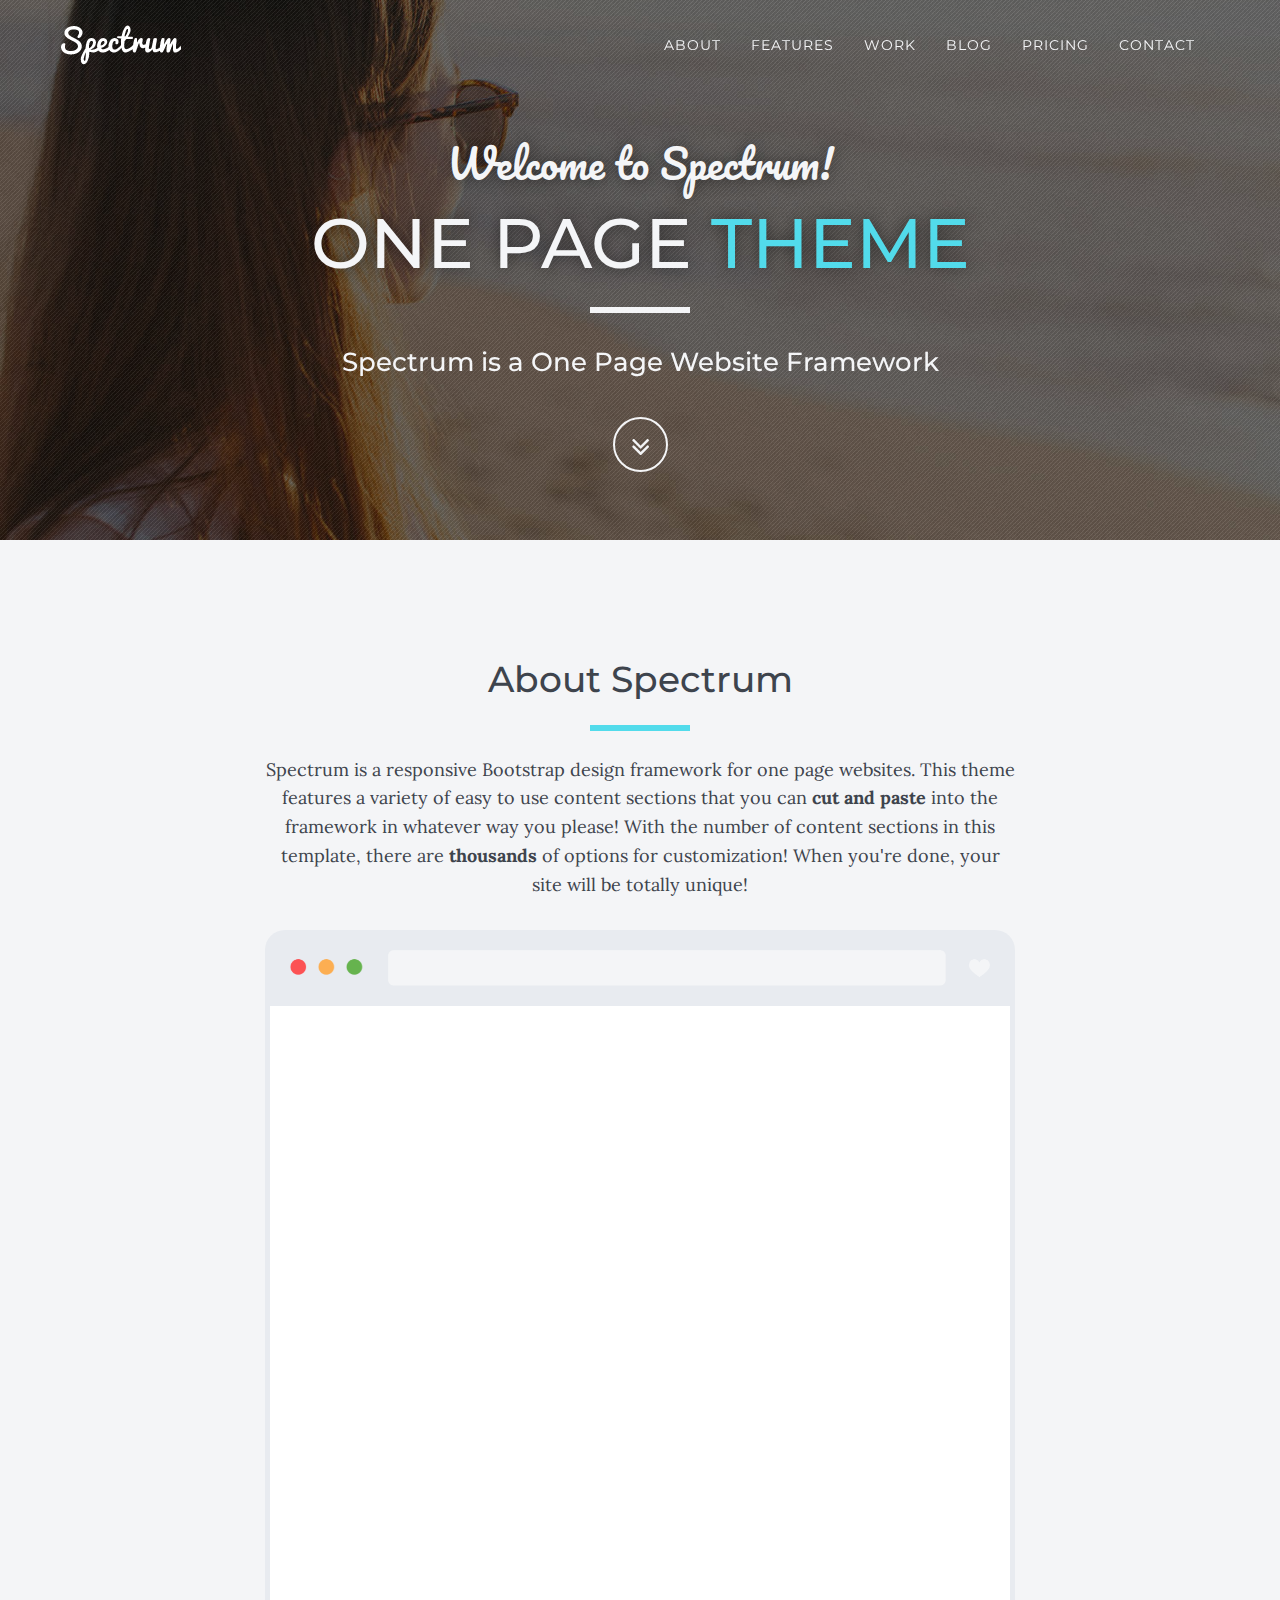
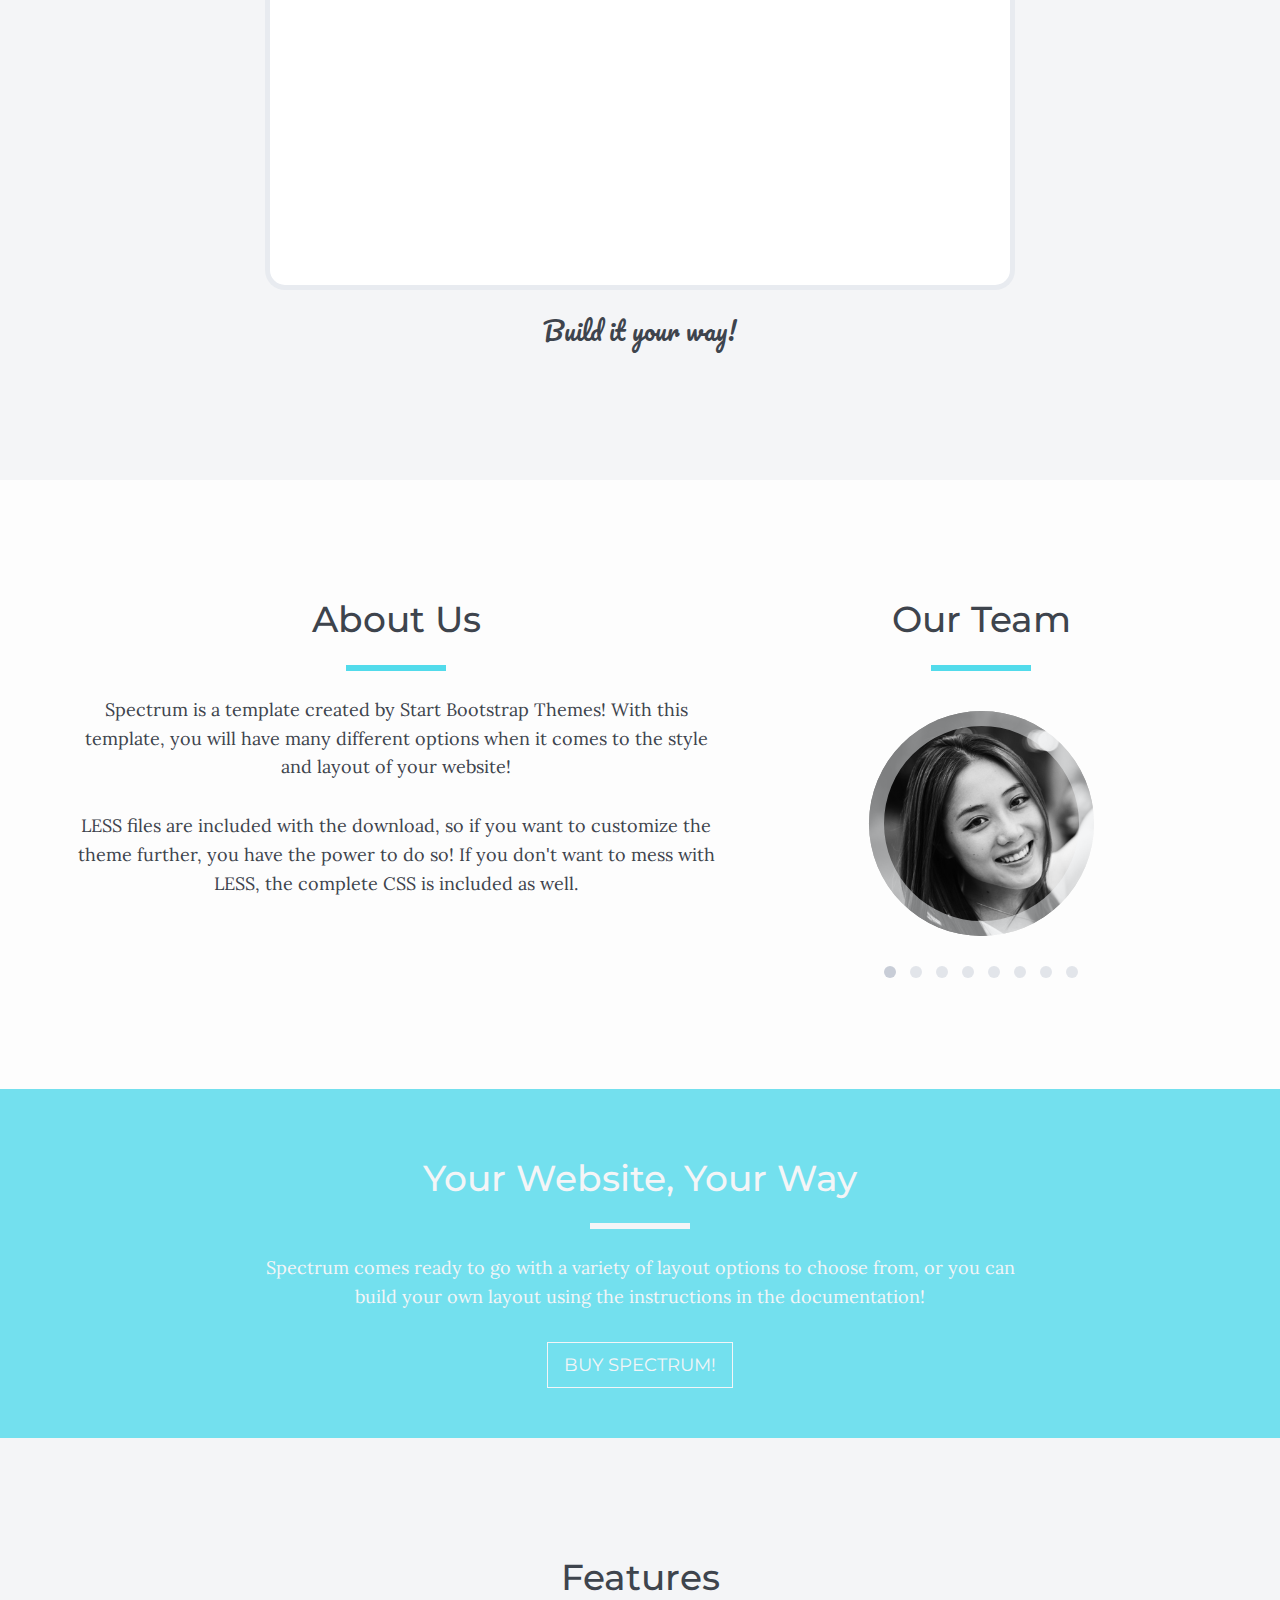
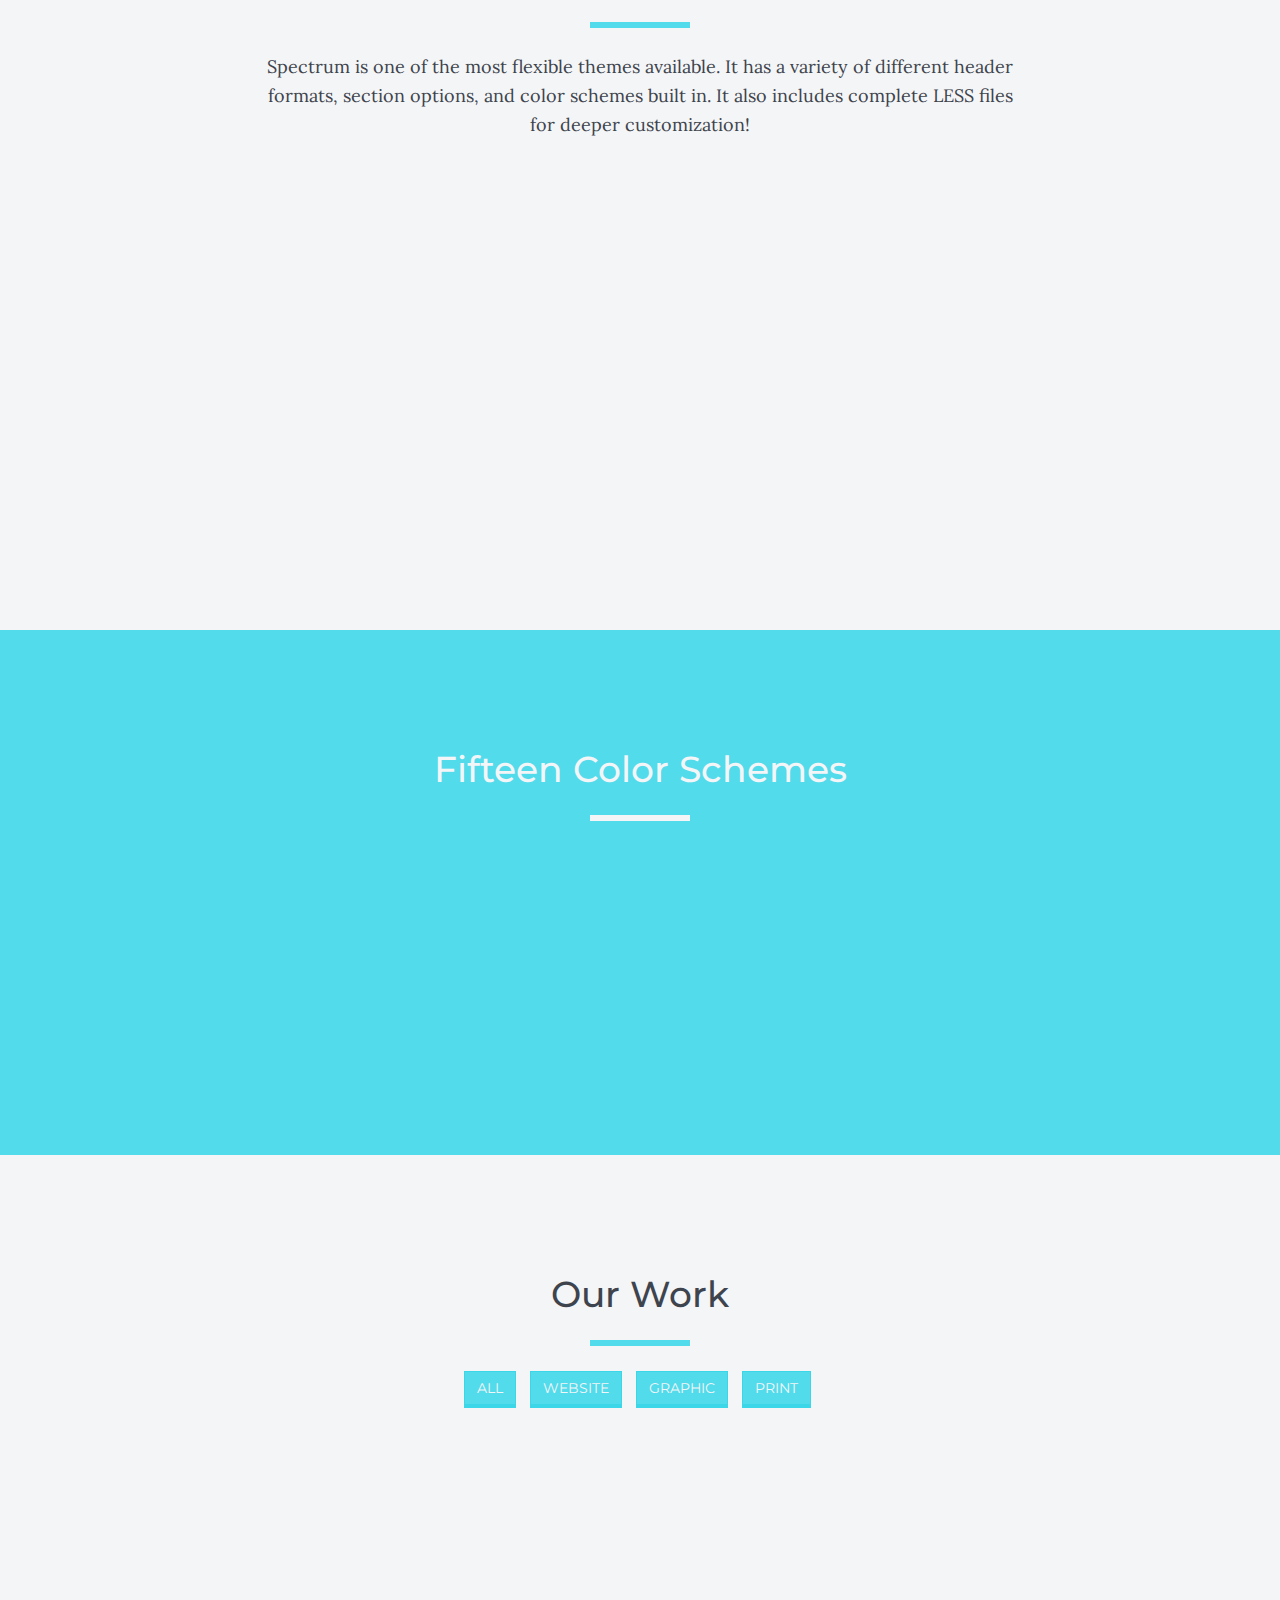
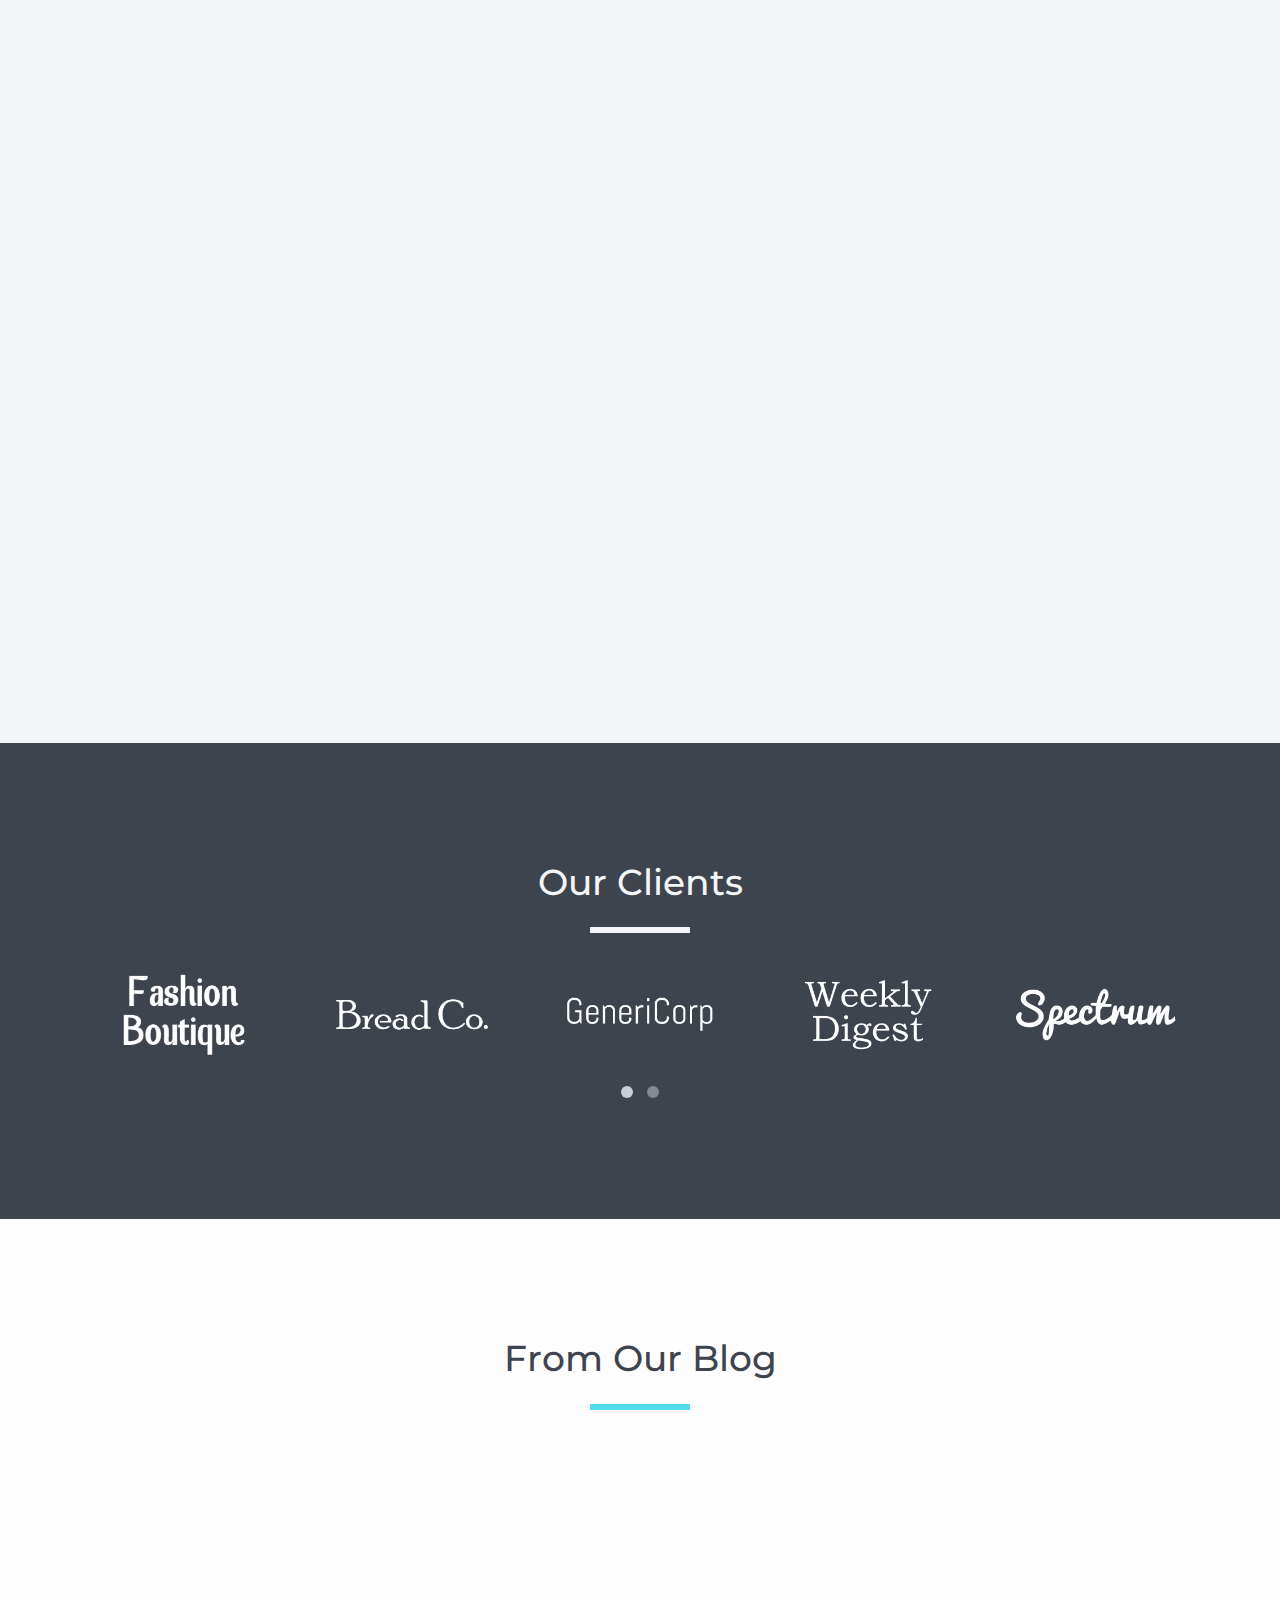
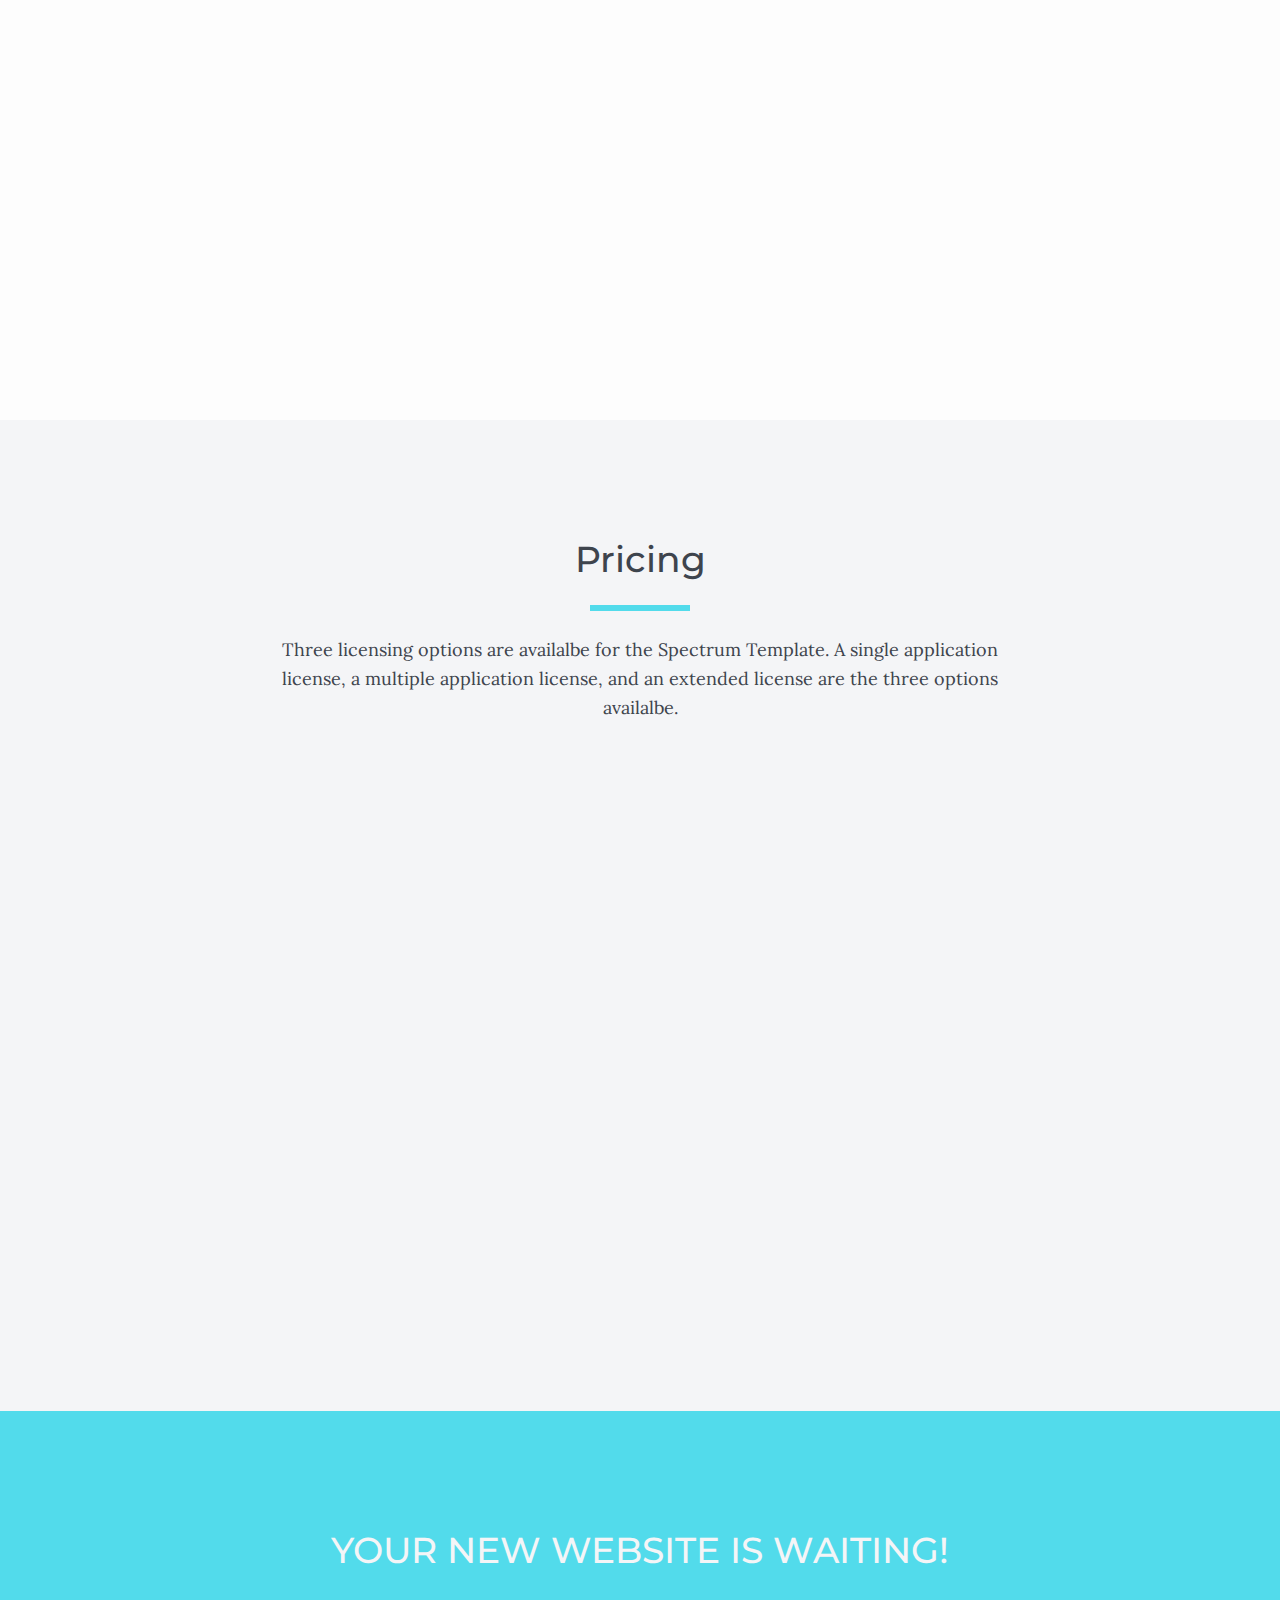
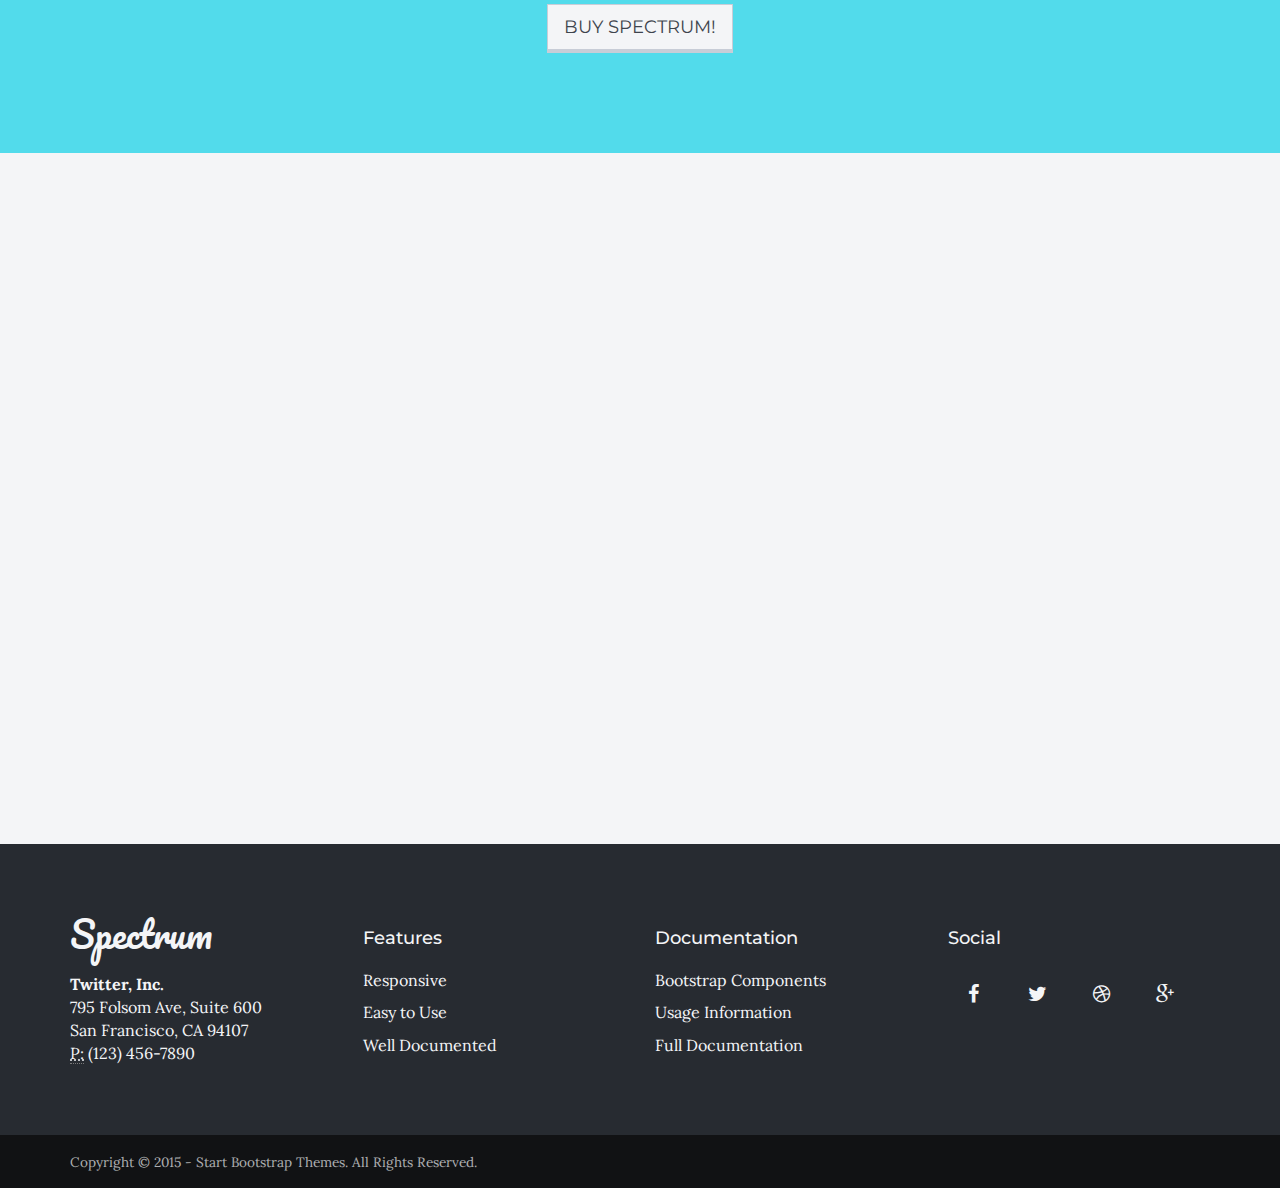
<file: public/vendor/spectrum/sample-02-half-image-parallax.html>
<!DOCTYPE html>
<html lang="en">

<head>

    <meta charset="utf-8">
    <meta name="viewport" content="width=device-width, initial-scale=1, maximum-scale=1, user-scalable=no">
    <meta name="description" content="">
    <meta name="author" content="">

    <title>Spectrum</title>

    <!-- Bootstrap Core CSS -->
    <link href="assets/css/bootstrap/bootstrap.min.css" rel="stylesheet" type="text/css">

    <!-- Fonts -->
    <link href="assets/css/plugins/font-awesome/css/font-awesome.min.css" rel="stylesheet" type="text/css">
    <link href='http://fonts.googleapis.com/css?family=Lora:400,700,400italic,700italic' rel='stylesheet' type='text/css'>
    <link href='http://fonts.googleapis.com/css?family=Montserrat:400,700' rel='stylesheet' type='text/css'>
    <link href='http://fonts.googleapis.com/css?family=Pacifico' rel='stylesheet' type='text/css'>

    <!-- Retina Images Plugin -->
    <script src="assets/js/plugins/retina/retina.min.js"></script>

    <!-- Plugin CSS -->
    <link href="assets/css/plugins/hover/hover.min.css" rel="stylesheet">
    <link href="assets/css/plugins/owl.carousel/owl.carousel.css" rel="stylesheet">
    <link href="assets/css/plugins/owl.carousel/owl.theme.css" rel="stylesheet">
    <link href="assets/css/plugins/owl.carousel/owl.transitions.css" rel="stylesheet">
    <link href="assets/css/plugins/jquery.fs.wallpaper/jquery.fs.wallpaper.css" rel="stylesheet">
    <link href="assets/css/plugins/magnific-popup/magnific-popup.css" rel="stylesheet">

    <!-- Spectrum CSS -->
    <!-- Note: spectrum.css is the default blue theme. To use another theme, uncomment the one you want and delete the rest, including the default spectrum.css! -->
    <!-- <link href="assets/css/spectrum.css" rel="stylesheet"> -->
    <link href="assets/css/spectrum-aqua.css" rel="stylesheet">
    <!-- <link href="assets/css/spectrum-coffee.css" rel="stylesheet"> -->
    <!-- <link href="assets/css/spectrum-coral.css" rel="stylesheet"> -->
    <!-- <link href="assets/css/spectrum-lavender.css" rel="stylesheet"> -->
    <!-- <link href="assets/css/spectrum-olive.css" rel="stylesheet"> -->
    <!-- <link href="assets/css/spectrum-orange.css" rel="stylesheet"> -->
    <!-- <link href="assets/css/spectrum-peach.css" rel="stylesheet"> -->
    <!-- <link href="assets/css/spectrum-pink.css" rel="stylesheet"> -->
    <!-- <link href="assets/css/spectrum-purple.css" rel="stylesheet"> -->
    <!-- <link href="assets/css/spectrum-rust.css" rel="stylesheet"> -->
    <!-- <link href="assets/css/spectrum-seafoam.css" rel="stylesheet"> -->
    <!-- <link href="assets/css/spectrum-slate.css" rel="stylesheet"> -->
    <!-- <link href="assets/css/spectrum-turquoise.css" rel="stylesheet"> -->
    <!-- <link href="assets/css/spectrum-yellow.css" rel="stylesheet"> -->

    <!-- HTML5 shim and Respond.js IE8 support of HTML5 elements and media queries -->
    <!--[if lt IE 9]>
      <script src="assets/js/html5shiv.js"></script>
      <script src="assets/js/respond.min.js"></script>
    <![endif]-->

</head>

<body id="page-top" data-spy="scroll" data-target=".navbar-fixed-top">

    <div id="wrapper">

        <nav class="navbar navbar-dark navbar-fixed-top" role="navigation">
            <div class="container">
                <div class="navbar-header page-scroll">
                    <button type="button" class="navbar-toggle" data-toggle="collapse" data-target=".navbar-main-collapse">
                        <i class="fa fa-bars"></i>
                    </button>
                    <a class="navbar-brand" href="#page-top">
                        <span class="logo">
                            <img src="assets/img/logo.png" alt="">
                        </span>
                    </a>
                </div>

                <!-- Collect the nav links, forms, and other content for toggling -->
                <div class="collapse navbar-collapse navbar-right navbar-main-collapse">
                    <ul class="nav navbar-nav">
                        <!-- Hidden li included to remove active class from about link when scrolled up past about section -->
                        <li class="hidden">
                            <a href="#page-top"></a>
                        </li>
                        <li class="page-scroll">
                            <a href="#about">About</a>
                        </li>
                        <li class="page-scroll">
                            <a href="#features">Features</a>
                        </li>
                        <li class="page-scroll">
                            <a href="#work">Work</a>
                        </li>
                        <li class="page-scroll">
                            <a href="#blog">Blog</a>
                        </li>
                        <li class="page-scroll">
                            <a href="#pricing">Pricing</a>
                        </li>
                        <li class="page-scroll">
                            <a href="#contact">Contact</a>
                        </li>
                    </ul>
                </div>
                <!-- /.navbar-collapse -->
            </div>
            <!-- /.container -->
        </nav>

        <header class="intro-img-half intro-dark-bg" style="background-image: url(assets/img/demo-bgs/demo-bg-1.jpg)" data-stellar-background-ratio="0.5">
            <div class="overlay"></div>
            <div class="intro-body" data-scrollreveal="move 0 over 1s">
                <div class="container">
                    <div class="intro-welcome">Welcome to Spectrum!</div>
                    <br>
                    <h1 class="brand-heading">
                        One Page
                        <span class="text-primary">Theme</span>
                    </h1>
                    <hr class="light">
                    <div class="carousel slide" data-ride="carousel">
                        <div class="carousel-inner">
                            <div class="item active">
                                <h4>Spectrum is a One Page Website Framework</h4>
                            </div>
                            <div class="item">
                                <h4>It's Easy to Use and Easy to Customize</h4>
                            </div>
                            <div class="item">
                                <h4>Full Documentation and Support is Included</h4>
                            </div>
                        </div>
                    </div>
                    <div class="page-scroll" data-scrollreveal="enter bottom after .6s">
                        <a href="#about" class="btn btn-scroll-light sink">
                            <i class="fa fa-angle-double-down"></i>
                        </a>
                    </div>
                </div>
            </div>
        </header>

        <section id="about" class="text-center">
            <div class="container">
                <div class="row">
                    <div class="col-md-8 col-md-offset-2">
                        <h2>About Spectrum</h2>
                        <hr class="primary">
                        <p>Spectrum is a responsive Bootstrap design framework for one page websites. This theme features a variety of easy to use content sections that you can <strong>cut and paste</strong> into the framework in whatever way you please! With the number of content sections in this template, there are <strong>thousands</strong> of options for customization! When you're done, your site will be totally unique!</p>
                        <div class="browser-demo">
                            <img class="img-responsive img-demo-bar" src="assets/demo/browser-bar.png" alt="">
                            <div class="inner">
                                <div class="fly-in nav" data-scrollreveal="enter right over 1.5s">
                                    <div class="fly-in-name">
                                        <h5>Navigation: Dark</h5>
                                    </div>
                                </div>
                                <div class="fly-in intro" data-scrollreveal="enter left over 1.5s">
                                    <div class="fly-in-name">
                                        <h5>Header: Half Page Image Slider</h5>
                                    </div>
                                </div>
                                <div class="fly-in about" data-scrollreveal="enter right over 1.5s">
                                    <div class="fly-in-name">
                                        <h5>About: Option Two</h5>
                                    </div>
                                </div>
                                <div class="fly-in services" data-scrollreveal="enter left over 1.5s">
                                    <div class="fly-in-name">
                                        <h5>Services: Option One</h5>
                                    </div>
                                </div>
                                <div class="fly-in last contact" data-scrollreveal="enter right over 1.5s">
                                    <div class="fly-in-name">
                                        <h5>Contact: Option Three</h5>
                                    </div>
                                </div>
                            </div>
                        </div>
                        <p class="demo-text">Build it your way!</p>
                    </div>
                </div>
            </div>
        </section>

        <section class="about-3 bg-lighter text-center">
            <div class="container">
                <div class="row">
                    <div class="col-lg-7 col-md-6">
                        <h2>About Us</h2>
                        <hr class="primary">
                        <p>Spectrum is a template created by Start Bootstrap Themes! With this template, you will have many different options when it comes to the style and layout of your website!</p>
                        <p>LESS files are included with the download, so if you want to customize the theme further, you have the power to do so! If you don't want to mess with LESS, the complete CSS is included as well.</p>
                    </div>
                    <div class="col-lg-3 col-lg-offset-1 col-md-6">
                        <h2>Our Team</h2>
                        <hr class="primary">
                        <div id="about-3-carousel" class="text-center">
                            <div class="item about-img-1">
                                <div class="info">
                                    <!-- Mobile Fallback Image -->
                                    <img class="img-responsive img-circle visible-xs" src="assets/img/demo-portraits/portrait-1.jpg" alt="">
                                    <!-- Name / Position / Social Links -->
                                    <h3>Patricia Smith</h3>
                                    <p>CEO &amp; Founder</p>
                                    <ul class="list-inline">
                                        <li><a class="light-text" href="#"><i class="fa fa-facebook fa-fw"></i></a>
                                        </li>
                                        <li><a class="light-text" href="#"><i class="fa fa-linkedin fa-fw"></i></a>
                                        </li>
                                        <li><a class="light-text" href="#"><i class="fa fa-twitter fa-fw"></i></a>
                                        </li>
                                    </ul>
                                </div>
                            </div>
                            <div class="item about-img-2">
                                <div class="info">
                                    <!-- Mobile Fallback Image -->
                                    <img class="img-responsive img-circle visible-xs" src="assets/img/demo-portraits/portrait-2.jpg" alt="">
                                    <!-- Name / Position / Social Links -->
                                    <h3>John Johnson</h3>
                                    <p>Managing Director</p>
                                    <ul class="list-inline">
                                        <li><a class="light-text" href="#"><i class="fa fa-facebook fa-fw"></i></a>
                                        </li>
                                        <li><a class="light-text" href="#"><i class="fa fa-linkedin fa-fw"></i></a>
                                        </li>
                                        <li><a class="light-text" href="#"><i class="fa fa-twitter fa-fw"></i></a>
                                        </li>
                                    </ul>
                                </div>
                            </div>
                            <div class="item about-img-3">
                                <div class="info">
                                    <!-- Mobile Fallback Image -->
                                    <img class="img-responsive img-circle visible-xs" src="assets/img/demo-portraits/portrait-3.jpg" alt="">
                                    <!-- Name / Position / Social Links -->
                                    <h3>Barbara Williams</h3>
                                    <p>Creative Director</p>
                                    <ul class="list-inline">
                                        <li><a class="light-text" href="#"><i class="fa fa-facebook fa-fw"></i></a>
                                        </li>
                                        <li><a class="light-text" href="#"><i class="fa fa-linkedin fa-fw"></i></a>
                                        </li>
                                        <li><a class="light-text" href="#"><i class="fa fa-twitter fa-fw"></i></a>
                                        </li>
                                    </ul>
                                </div>
                            </div>
                            <div class="item about-img-4">
                                <div class="info">
                                    <!-- Mobile Fallback Image -->
                                    <img class="img-responsive img-circle visible-xs" src="assets/img/demo-portraits/portrait-4.jpg" alt="">
                                    <!-- Name / Position / Social Links -->
                                    <h3>Elizabeth Jones</h3>
                                    <p>Art Director</p>
                                    <ul class="list-inline">
                                        <li><a class="light-text" href="#"><i class="fa fa-facebook fa-fw"></i></a>
                                        </li>
                                        <li><a class="light-text" href="#"><i class="fa fa-linkedin fa-fw"></i></a>
                                        </li>
                                        <li><a class="light-text" href="#"><i class="fa fa-twitter fa-fw"></i></a>
                                        </li>
                                    </ul>
                                </div>
                            </div>
                            <div class="item about-img-1">
                                <div class="info">
                                    <!-- Mobile Fallback Image -->
                                    <img class="img-responsive img-circle visible-xs" src="assets/img/demo-portraits/portrait-1.jpg" alt="">
                                    <!-- Name / Position / Social Links -->
                                    <h3>Jennifer Davis</h3>
                                    <p>Web Developer</p>
                                    <ul class="list-inline">
                                        <li><a class="light-text" href="#"><i class="fa fa-facebook fa-fw"></i></a>
                                        </li>
                                        <li><a class="light-text" href="#"><i class="fa fa-linkedin fa-fw"></i></a>
                                        </li>
                                        <li><a class="light-text" href="#"><i class="fa fa-twitter fa-fw"></i></a>
                                        </li>
                                    </ul>
                                </div>
                            </div>
                            <div class="item about-img-2">
                                <div class="info">
                                    <!-- Mobile Fallback Image -->
                                    <img class="img-responsive img-circle visible-xs" src="assets/img/demo-portraits/portrait-2.jpg" alt="">
                                    <!-- Name / Position / Social Links -->
                                    <h3>Michael Brown</h3>
                                    <p>Graphic Designer</p>
                                    <ul class="list-inline">
                                        <li><a class="light-text" href="#"><i class="fa fa-facebook fa-fw"></i></a>
                                        </li>
                                        <li><a class="light-text" href="#"><i class="fa fa-linkedin fa-fw"></i></a>
                                        </li>
                                        <li><a class="light-text" href="#"><i class="fa fa-twitter fa-fw"></i></a>
                                        </li>
                                    </ul>
                                </div>
                            </div>
                            <div class="item about-img-3">
                                <div class="info">
                                    <!-- Mobile Fallback Image -->
                                    <img class="img-responsive img-circle visible-xs" src="assets/img/demo-portraits/portrait-3.jpg" alt="">
                                    <!-- Name / Position / Social Links -->
                                    <h3>Maria Wilson</h3>
                                    <p>Accounts Manager</p>
                                    <ul class="list-inline">
                                        <li><a class="light-text" href="#"><i class="fa fa-facebook fa-fw"></i></a>
                                        </li>
                                        <li><a class="light-text" href="#"><i class="fa fa-linkedin fa-fw"></i></a>
                                        </li>
                                        <li><a class="light-text" href="#"><i class="fa fa-twitter fa-fw"></i></a>
                                        </li>
                                    </ul>
                                </div>
                            </div>
                            <div class="item about-img-4">
                                <div class="info">
                                    <!-- Mobile Fallback Image -->
                                    <img class="img-responsive img-circle visible-xs" src="assets/img/demo-portraits/portrait-4.jpg" alt="">
                                    <!-- Name / Position / Social Links -->
                                    <h3>Sandra Taylor</h3>
                                    <p>Marketing Specialist</p>
                                    <ul class="list-inline">
                                        <li><a class="light-text" href="#"><i class="fa fa-facebook fa-fw"></i></a>
                                        </li>
                                        <li><a class="light-text" href="#"><i class="fa fa-linkedin fa-fw"></i></a>
                                        </li>
                                        <li><a class="light-text" href="#"><i class="fa fa-twitter fa-fw"></i></a>
                                        </li>
                                    </ul>
                                </div>
                            </div>
                        </div>
                    </div>
                </div>
            </div>
        </section>

        <aside class="bg-parallax-dark nopadding" style="background-image: url(assets/img/demo-bgs/faces-demo.jpg);" data-stellar-background-ratio="0.5">
            <div class="aside-overlay">
                <div class="container">
                    <div class="row text-center">
                        <div class="col-lg-8 col-lg-offset-2">
                            <h2>Your Website, Your Way</h2>
                            <hr class="light">
                            <p>Spectrum comes ready to go with a variety of layout options to choose from, or you can build your own layout using the instructions in the documentation!</p>
                            <a href="#" class="btn btn-outline btn-light btn-lg btn-square">Buy Spectrum!</a>
                        </div>
                    </div>
                </div>
            </div>
        </aside>

        <section id="features" class="services-1">
            <div class="container">
                <div class="row">
                    <div class="col-lg-8 col-lg-offset-2 text-center">
                        <h2>Features</h2>
                        <hr class="primary">
                        <p>Spectrum is one of the most flexible themes available. It has a variety of different header formats, section options, and color schemes built in. It also includes complete LESS files for deeper customization!</p>
                    </div>
                    <div class="col-lg-12 text-center" data-scrollreveal="enter bottom over 1.5s">
                        <ul id="services-1-carousel" class="icon-effect list-inline">
                            <!-- ICON USAGE: The icons in this example are generated using Font Awesome unicodes. To use different icons you will need to create a custom CSS class like the ones used below (ex. icon-code, or icon-envelope-o). -->
                            <li class="item">
                                <span class="icon icon-code"></span>
                                <h3>Easy to Use</h3>
                                <p>Spectrum's code is written in easy to use, HTML code blocks.</p>
                            </li>
                            <li class="item">
                                <span class="icon icon-envelope-o"></span>
                                <h3>Support</h3>
                                <p>We also provide email support just in case you get lost.</p>
                            </li>
                            <li class="item">
                                <span class="icon icon-mobile"></span>
                                <h3>Responsive</h3>
                                <p>Spectrum is 100% responsive and looks great on any screen.</p>
                            </li>
                            <li class="item">
                                <span class="icon icon-info-circle"></span>
                                <h3>Documented</h3>
                                <p>Includes complete documentation and usage instructions.</p>
                            </li>
                            <li class="item">
                                <span class="icon icon-pencil"></span>
                                <h3>Themes</h3>
                                <p>Spectrum includes a variety of ready to use color schemes.</p>
                            </li>
                            <li class="item">
                                <span class="icon icon-wrench"></span>
                                <h3>Plugins</h3>
                                <p>Well documented jQuery plugins bring special features to Spectrum.</p>
                            </li>
                            <li class="item">
                                <span class="icon icon-rocket"></span>
                                <h3>Ready to Launch</h3>
                                <p>Pick your sections, add your content, and your site is ready to launch!</p>
                            </li>
                            <li class="item">
                                <span class="icon icon-flag"></span>
                                <h3>Unique</h3>
                                <p>The the amount of customization available, Spectrum is one of a kind!</p>
                            </li>
                        </ul>
                    </div>
                </div>
            </div>
        </section>

        <section class="screen-cta text-center bg-primary">
            <div class="container">
                <div class="row">
                    <div class="col-lg-12">
                        <h2>Fifteen Color Schemes</h2>
                        <hr class="light">
                        <div data-scrollreveal="enter bottom move 200px over 1.5s">
                            <img src="assets/img/call-to-action/screen.png" alt="">
                        </div>
                    </div>
                </div>
            </div>
        </section>

        <section id="work" class="portfolio-1">
            <div class="container">
                <div class="row">
                    <div class="col-lg-12 text-center">
                        <h2>Our Work</h2>
                        <hr class="primary">
                        <ul class="list-inline hidden-xs" id="filters">
                            <li>
                                <button data-filter="*" type="button" class="btn btn-primary btn-square btn-raised">All</button>
                            </li>
                            <li>
                                <button data-filter=".web" type="button" class="btn btn-primary btn-square btn-raised">Website</button>
                            </li>
                            <li>
                                <button data-filter=".graphic" type="button" class="btn btn-primary btn-square btn-raised">Graphic</button>
                            </li>
                            <li>
                                <button data-filter=".print" type="button" class="btn btn-primary btn-square btn-raised">Print</button>
                            </li>
                        </ul>
                    </div>
                </div>
                <div class="row" data-scrollreveal="enter bottom over 1.5s">
                    <div class="isotope">
                        <div class="col-sm-4 portfolio-item web">
                            <a href="#portfolio-modal-1" class="portfolio-link" data-toggle="modal">
                                <div class="caption">
                                    <div class="caption-content">
                                        <h3><i class="fa fa-search fa-2x"></i>
                                        </h3>
                                    </div>
                                </div>
                                <img src="assets/img/demo-portfolio/1.jpg" class="img-centered" alt="">
                            </a>
                        </div>
                        <div class="col-sm-4 portfolio-item graphic">
                            <a href="#portfolio-modal-2" class="portfolio-link" data-toggle="modal">
                                <div class="caption">
                                    <div class="caption-content">
                                        <h3><i class="fa fa-search fa-2x"></i>
                                        </h3>
                                    </div>
                                </div>
                                <img src="assets/img/demo-portfolio/2.jpg" class="img-centered" alt="">
                            </a>
                        </div>
                        <div class="col-sm-4 portfolio-item print">
                            <a href="#portfolio-modal-1" class="portfolio-link" data-toggle="modal">
                                <div class="caption">
                                    <div class="caption-content">
                                        <h3><i class="fa fa-search fa-2x"></i>
                                        </h3>
                                    </div>
                                </div>
                                <img src="assets/img/demo-portfolio/3.jpg" class="img-centered" alt="">
                            </a>
                        </div>
                        <div class="col-sm-4 portfolio-item web">
                            <a href="#portfolio-modal-2" class="portfolio-link" data-toggle="modal">
                                <div class="caption">
                                    <div class="caption-content">
                                        <h3><i class="fa fa-search fa-2x"></i>
                                        </h3>
                                    </div>
                                </div>
                                <img src="assets/img/demo-portfolio/4.jpg" class="img-centered" alt="">
                            </a>
                        </div>
                        <div class="col-sm-4 portfolio-item graphic">
                            <a href="#portfolio-modal-1" class="portfolio-link" data-toggle="modal">
                                <div class="caption">
                                    <div class="caption-content">
                                        <h3><i class="fa fa-search fa-2x"></i>
                                        </h3>
                                    </div>
                                </div>
                                <img src="assets/img/demo-portfolio/5.jpg" class="img-centered" alt="">
                            </a>
                        </div>
                        <div class="col-sm-4 portfolio-item print">
                            <a href="#portfolio-modal-2" class="portfolio-link" data-toggle="modal">
                                <div class="caption">
                                    <div class="caption-content">
                                        <h3><i class="fa fa-search fa-2x"></i>
                                        </h3>
                                    </div>
                                </div>
                                <img src="assets/img/demo-portfolio/6.jpg" class="img-centered" alt="">
                            </a>
                        </div>
                        <div class="col-sm-4 portfolio-item web">
                            <a href="#portfolio-modal-2" class="portfolio-link" data-toggle="modal">
                                <div class="caption">
                                    <div class="caption-content">
                                        <h3><i class="fa fa-search fa-2x"></i>
                                        </h3>
                                    </div>
                                </div>
                                <img src="assets/img/demo-portfolio/7.jpg" class="img-centered" alt="">
                            </a>
                        </div>
                        <div class="col-sm-4 portfolio-item graphic">
                            <a href="#portfolio-modal-1" class="portfolio-link" data-toggle="modal">
                                <div class="caption">
                                    <div class="caption-content">
                                        <h3><i class="fa fa-search fa-2x"></i>
                                        </h3>
                                    </div>
                                </div>
                                <img src="assets/img/demo-portfolio/8.jpg" class="img-centered" alt="">
                            </a>
                        </div>
                        <div class="col-sm-4 portfolio-item print">
                            <a href="#portfolio-modal-2" class="portfolio-link" data-toggle="modal">
                                <div class="caption">
                                    <div class="caption-content">
                                        <h3><i class="fa fa-search fa-2x"></i>
                                        </h3>
                                    </div>
                                </div>
                                <img src="assets/img/demo-portfolio/9.jpg" class="img-centered" alt="">
                            </a>
                        </div>
                    </div>
                </div>
            </div>
        </section>

        <section class="clients bg-dark">
            <div class="container">
                <div class="row text-center">
                    <div class="col-lg-12">
                        <h2>Our Clients</h2>
                        <hr class="light">
                    </div>
                    <div class="col-lg-12">
                        <ul id="clients-carousel" class="text-center">
                            <li class="item">
                                <img class="img-responsive" src="assets/img/demo-clients/1.png" alt="">
                            </li>
                            <li class="item">
                                <img class="img-responsive" src="assets/img/demo-clients/2.png" alt="">
                            </li>
                            <li class="item">
                                <img class="img-responsive" src="assets/img/demo-clients/3.png" alt="">
                            </li>
                            <li class="item">
                                <img class="img-responsive" src="assets/img/demo-clients/4.png" alt="">
                            </li>
                            <li class="item">
                                <img class="img-responsive" src="assets/img/demo-clients/5.png" alt="">
                            </li>
                            <li class="item">
                                <img class="img-responsive" src="assets/img/demo-clients/6.png" alt="">
                            </li>
                            <li class="item">
                                <img class="img-responsive" src="assets/img/demo-clients/7.png" alt="">
                            </li>
                            <li class="item">
                                <img class="img-responsive" src="assets/img/demo-clients/8.png" alt="">
                            </li>
                            <li class="item">
                                <img class="img-responsive" src="assets/img/demo-clients/9.png" alt="">
                            </li>
                            <li class="item">
                                <img class="img-responsive" src="assets/img/demo-clients/10.png" alt="">
                            </li>
                        </ul>
                    </div>
                </div>
            </div>
        </section>

        <section id="blog" class="blog-1 bg-lighter">
            <div class="container">
                <div class="row">
                    <div class="col-lg-12 text-center">
                        <h2>From Our Blog</h2>
                        <hr class="primary mb">
                    </div>
                </div>
                <div class="row blog-row">
                    <div class="col-md-4 blog-col" data-scrollreveal="enter left over 1.5s">
                        <a href="#" class="blog-preview-img">
                            <div class="caption">
                                <div class="caption-content">
                                    <i class="fa fa-search fa-3x"></i>
                                </div>
                            </div>
                            <img src="assets/img/demo-blog/1.jpg" class="img-responsive" alt="">
                        </a>
                        <div class="blog-preview-content">
                            <h3>
                                <a href="#">Blog Post Title</a>
                            </h3>
                            <p>Lorem ipsum dolor sit amet, consectetur adipisicing elit. Nam, quisquam, sunt, corporis.</p>
                            <div class="continue"><a href="#">Continue Reading &rarr;</a>
                            </div>
                            <ul class="meta list-inline">
                                <li>February 31, 2015</li>
                                <li>9 Comments</li>
                                <li><i class="fa fa-heart text-primary"></i> 12</li>
                            </ul>
                        </div>
                    </div>
                    <div class="col-md-4 blog-col" data-scrollreveal="enter bottom over 1.5s">
                        <a href="#" class="blog-preview-img">
                            <div class="caption">
                                <div class="caption-content">
                                    <i class="fa fa-search fa-3x"></i>
                                </div>
                            </div>
                            <img src="assets/img/demo-blog/2.jpg" class="img-responsive" alt="">
                        </a>
                        <div class="blog-preview-content">
                            <h3>
                                <a href="#">Blog Post Title</a>
                            </h3>
                            <p>Lorem ipsum dolor sit amet, consectetur adipisicing elit. Nam, quisquam, sunt, corporis.</p>
                            <div class="continue"><a href="#">Continue Reading &rarr;</a>
                            </div>
                            <ul class="meta list-inline">
                                <li>February 31, 2015</li>
                                <li>9 Comments</li>
                                <li><i class="fa fa-heart text-primary"></i> 12</li>
                            </ul>
                        </div>
                    </div>
                    <div class="col-md-4 blog-col" data-scrollreveal="enter right over 1.5s">
                        <a href="#" class="blog-preview-img">
                            <div class="caption">
                                <div class="caption-content">
                                    <i class="fa fa-search fa-3x"></i>
                                </div>
                            </div>
                            <img src="assets/img/demo-blog/3.jpg" class="img-responsive" alt="">
                        </a>
                        <div class="blog-preview-content">
                            <h3>
                                <a href="#">Blog Post Title</a>
                            </h3>
                            <p>Lorem ipsum dolor sit amet, consectetur adipisicing elit. Nam, quisquam, sunt, corporis.</p>
                            <div class="continue"><a href="#">Continue Reading &rarr;</a>
                            </div>
                            <ul class="meta list-inline">
                                <li>February 31, 2015</li>
                                <li>9 Comments</li>
                                <li><i class="fa fa-heart text-primary"></i> 12</li>
                            </ul>
                        </div>
                    </div>
                </div>
            </div>
        </section>

        <section id="pricing" class="pricing-1">
            <div class="container">
                <div class="row text-center">
                    <div class="col-md-8 col-md-offset-2">
                        <h2>Pricing</h2>
                        <hr class="primary">
                        <p>Three licensing options are availalbe for the Spectrum Template. A single application license, a multiple application license, and an extended license are the three options availalbe.</p>
                    </div>
                </div>
                <div class="row">
                    <div class="col-md-4 pricing-col" data-scrollreveal="enter left over 1.5s">
                        <div class="pricing-table">
                            <div class="pricing-heading" style="background-image: url('assets/img/demo-pricing/1.jpg')">
                                <h2>Single</h2>
                            </div>
                            <div class="content">
                                <div class="price">
                                    <span class="amount">$15</span>
                                    <span class="period">one time</span>
                                </div>
                                <ul class="pricing-items list-unstyled text-center">
                                    <li class="item">Single Installation</li>
                                    <li class="item">
                                        <span class="text-primary">Fully Responsive</span> Design</li>
                                    <li class="item">Dedicated Email Support</li>
                                    <li class="item">Complete
                                        <span class="text-primary">CSS and LESS</span> Files Included</li>
                                    <li class="item">Full Documentation and Usage Instructions</li>
                                    <li class="pricing-button">
                                        <a href="#" class="btn btn-primary btn-square btn-raised">Buy Now</a>
                                    </li>
                                </ul>
                            </div>
                        </div>
                    </div>
                    <div class="col-md-4 pricing-col" data-scrollreveal="enter bottom over 1.5s">
                        <div class="pricing-table featured">
                            <div class="pricing-heading" style="background-image: url('assets/img/demo-pricing/2.jpg')">
                                <h2>Multiple</h2>
                            </div>
                            <div class="content">
                                <div class="price">
                                    <span class="amount">$55</span>
                                    <span class="period">one time</span>
                                </div>
                                <ul class="pricing-items list-unstyled text-center">
                                    <li class="item">Multiple Installations</li>
                                    <li class="item">
                                        <span class="text-primary">Fully Responsive</span> Design</li>
                                    <li class="item">Dedicated Email Support</li>
                                    <li class="item">Complete
                                        <span class="text-primary">CSS and LESS</span> Files Included</li>
                                    <li class="item">Full Documentation and Usage Instructions</li>
                                    <li class="pricing-button">
                                        <a href="#" class="btn btn-primary btn-square btn-raised">Buy Now</a>
                                    </li>
                                </ul>
                            </div>
                        </div>
                    </div>
                    <div class="col-md-4 pricing-col" data-scrollreveal="enter right over 1.5s">
                        <div class="pricing-table">
                            <div class="pricing-heading" style="background-image: url('assets/img/demo-pricing/1.jpg')">
                                <h2>Extended</h2>
                            </div>
                            <div class="content">
                                <div class="price">
                                    <span class="amount">$650</span>
                                    <span class="period">one time</span>
                                </div>
                                <ul class="pricing-items list-unstyled text-center">
                                    <li class="item">Multiple Installations, Sublicense, or Resell</li>
                                    <li class="item">
                                        <span class="text-primary">Fully Responsive</span> Design</li>
                                    <li class="item">Dedicated Email Support</li>
                                    <li class="item">Complete
                                        <span class="text-primary">CSS and LESS</span> Files Included</li>
                                    <li class="item">Full Documentation and Usage Instructions</li>
                                    <li class="pricing-button">
                                        <a href="#" class="btn btn-primary btn-square btn-raised">Buy Now</a>
                                    </li>
                                </ul>
                            </div>
                        </div>
                    </div>
                </div>
            </div>
        </section>

        <section class="bg-primary">
            <div class="container">
                <div class="row text-center">
                    <div class="col-lg-8 col-lg-offset-2">
                        <h2 class="allcaps">Your New Website is Waiting!</h2>
                        <br>
                        <a href="#" class="btn btn-default btn-lg btn-square btn-raised">Buy Spectrum!</a>
                    </div>
                </div>
            </div>
        </section>

        <section id="contact" class="contact-1">
            <div class="container">
                <div class="row">
                    <div class="col-lg-6" data-scrollreveal="enter left over 1.5s">
                        <h2>Contact Us</h2>
                        <p>Spectrum comes loaded with a working contact form! Just follow the instructions in the documentation to get your form working. All you need to do is change an email address, no code writing required!</p>
                        <p>The contact form to the right is a demo form and will not send email to Start Bootstrap. If you have a question about the theme, please contact us through our WrapBootstrap profile.</p>
                    </div>
                    <div class="col-lg-5 col-lg-offset-1" data-scrollreveal="enter right over 1.5s">
                        <br>
                        <form name="sentMessage" id="contactForm" novalidate>
                            <div class="row control-group">
                                <div class="form-group col-xs-12 floating-label-form-group controls">
                                    <label>Name</label>
                                    <input type="text" class="form-control" placeholder="Name" id="name" required data-validation-required-message="Please enter your name.">
                                    <p class="help-block text-danger"></p>
                                </div>
                            </div>
                            <div class="row control-group">
                                <div class="form-group col-xs-12 floating-label-form-group controls">
                                    <label>Email Address</label>
                                    <input type="email" class="form-control" placeholder="Email Address" id="email" required data-validation-required-message="Please enter your email address.">
                                    <p class="help-block text-danger"></p>
                                </div>
                            </div>
                            <div class="row control-group">
                                <div class="form-group col-xs-12 floating-label-form-group controls">
                                    <label>Message</label>
                                    <textarea rows="5" class="form-control" placeholder="Message" id="message" required data-validation-required-message="Please enter a message."></textarea>
                                    <p class="help-block text-danger"></p>
                                </div>
                            </div>
                            <br>
                            <div id="success"></div>
                            <div class="row">
                                <div class="form-group col-xs-12">
                                    <button type="submit" class="btn btn-lg btn-primary btn-square btn-raised">Send</button>
                                </div>
                            </div>
                        </form>
                    </div>
                </div>
            </div>
        </section>

        <footer class="footer-1">
            <div class="upper">
                <div class="container">
                    <div class="row">
                        <div class="col-md-3">
                            <h2 class="script">Spectrum</h2>
                            <address>
                                <strong>Twitter, Inc.</strong>
                                <br>795 Folsom Ave, Suite 600
                                <br>San Francisco, CA 94107
                                <br>
                                <abbr title="Phone">P:</abbr> (123) 456-7890
                            </address>
                        </div>
                        <div class="col-md-3">
                            <h4>Features</h4>
                            <ul class="list-unstyled footer-links">
                                <li>
                                    <a href="#">Responsive</a>
                                </li>
                                <li>
                                    <a href="#">Easy to Use</a>
                                </li>
                                <li>
                                    <a href="#">Well Documented</a>
                                </li>
                            </ul>
                        </div>
                        <div class="col-md-3">
                            <h4>Documentation</h4>
                            <ul class="list-unstyled footer-links">
                                <li>
                                    <a href="#">Bootstrap Components</a>
                                </li>
                                <li>
                                    <a href="#">Usage Information</a>
                                </li>
                                <li>
                                    <a href="#">Full Documentation</a>
                                </li>
                            </ul>
                        </div>
                        <div class="col-md-3">
                            <h4>Social</h4>
                            <ul class="list-inline">
                                <li>
                                    <a href="#" class="btn btn-social-light btn-facebook"><i class="fa fa-fw fa-facebook"></i></a>
                                </li>
                                <li>
                                    <a href="#" class="btn btn-social-light btn-twitter"><i class="fa fa-fw fa-twitter"></i></a>
                                </li>
                                <li>
                                    <a href="#" class="btn btn-social-light btn-dribbble"><i class="fa fa-fw fa-dribbble"></i></a>
                                </li>
                                <li>
                                    <a href="#" class="btn btn-social-light btn-google-plus"><i class="fa fa-fw fa-google-plus"></i></a>
                                </li>
                            </ul>
                        </div>
                    </div>
                </div>
            </div>
            <div class="lower">
                <div class="container">
                    <div class="row">
                        <div class="col-md-12">
                            <span class="small">Copyright &copy; 2015 - Start Bootstrap Themes. All Rights Reserved.</span>
                        </div>
                    </div>
                </div>
            </div>
        </footer>

    </div>

    <!-- Standard Portfolio Modal - Images and Text -->
    <div id="portfolio-modal-1" class="portfolio-modal modal fade" tabindex="-1" role="dialog" aria-hidden="true">
        <div class="modal-content">
            <div class="close-modal" data-dismiss="modal">
                <div class="lr">
                    <div class="rl">
                    </div>
                </div>
            </div>
            <div class="container">
                <div class="row first">
                    <div class="col-lg-12">
                        <h2 class="page-header">Project Name</h2>
                    </div>
                </div>
                <div class="row">
                    <div class="col-md-8">
                        <div id="project-details-carousel" class="owl-carousel owl-theme">

                            <div class="item">
                                <img src="assets/img/demo-portfolio/10.jpg" alt="">
                            </div>
                            <div class="item">
                                <img src="assets/img/demo-portfolio/11.jpg" alt="">
                            </div>
                            <div class="item">
                                <img src="assets/img/demo-portfolio/12.jpg" alt="">
                            </div>

                        </div>
                    </div>
                    <div class="col-md-4">
                        <h3>Project Description:</h3>
                        <p>Lorem ipsum dolor sit amet, consectetur adipisicing elit. Dicta, et, ea, accusantium reprehenderit aliquam numquam fuga natus fugiat odit distinctio illo at unde.</p>
                        <p>Lorem ipsum dolor sit amet, consectetur adipisicing elit. Incidunt, iusto molestiae possimus sint dignissimos! Laudantium, dolore, vel, sint, labore optio perferendis illo dolorum similique soluta eum cupiditate assumenda consequatur maiores.</p>
                    </div>
                </div>
                <div class="row">
                    <div class="col-md-8">
                        <h3>Project Details:</h3>
                        <ul class="list-unstyled project-details">
                            <li>
                                <strong>Client:</strong>Lorem Ipsum</li>
                            <li>
                                <strong>Services:</strong>Web Design, Photography</li>
                            <li>
                                <strong>Date:</strong>January 2015</li>
                        </ul>
                    </div>
                </div>
            </div>
        </div>
    </div>

    <!-- Standard Portfolio Modal - Video and Text -->
    <div id="portfolio-modal-2" class="portfolio-modal modal fade" tabindex="-1" role="dialog" aria-hidden="true">
        <div class="modal-content">
            <div class="close-modal" data-dismiss="modal">
                <div class="lr">
                    <div class="rl">
                    </div>
                </div>
            </div>
            <div class="container">
                <div class="row first">
                    <div class="col-lg-12">
                        <h2 class="page-header">Project Name</h2>
                    </div>
                </div>
                <div class="row">
                    <div class="col-md-8">
                        <iframe src="http://player.vimeo.com/video/87701971?title=0&amp;byline=0&amp;portrait=0" width="400" height="225" style="border: none;"></iframe>
                    </div>
                    <div class="col-md-4">
                        <h3>Project Description:</h3>
                        <p>Lorem ipsum dolor sit amet, consectetur adipisicing elit. Dicta, et, ea, accusantium reprehenderit aliquam numquam fuga natus fugiat odit distinctio illo at unde.</p>
                        <p>Lorem ipsum dolor sit amet, consectetur adipisicing elit. Incidunt, iusto molestiae possimus sint dignissimos! Laudantium, dolore, vel, sint, labore optio perferendis illo dolorum similique soluta eum cupiditate assumenda consequatur maiores.</p>
                    </div>
                </div>
                <div class="row">
                    <div class="col-md-8">
                        <h3>Project Details:</h3>
                        <ul class="list-unstyled project-details">
                            <li>
                                <strong>Client:</strong>Lorem Ipsum</li>
                            <li>
                                <strong>Services:</strong>Web Design, Photography</li>
                            <li>
                                <strong>Date:</strong>January 2015</li>
                        </ul>
                    </div>
                </div>
            </div>
        </div>
    </div>

    <!-- Core JavaScript Files -->
    <script src="assets/js/jquery-1.10.2.js"></script>
    <script src="assets/js/bootstrap/bootstrap.min.js"></script>
    <script src="assets/js/modernizr.custom.js"></script>

    <!-- Plugin JavaScript Files -->
    <script src="assets/js/plugins/jquery.easing/jquery.easing.1.3.js"></script>
    <script src="assets/js/plugins/jquery.fitvids/jquery.fitvids.js"></script>
    <script src="assets/js/plugins/jquery.fs.wallpaper/jquery.fs.wallpaper.min.js"></script>
    <script src="assets/js/plugins/jquery.magnific-popup/jquery.magnific-popup.min.js"></script>
    <script src="assets/js/plugins/jquery.tubular/jquery.tubular.1.0.js"></script>
    <script src="assets/js/plugins/owl.carousel/owl.carousel.min.js"></script>
    <script src="assets/js/plugins/scrollReveal/scrollReveal.js"></script>
    <script src="assets/js/plugins/stellar/stellar.js"></script>
    <script src="assets/js/plugins/SmoothScroll/SmoothScroll.js"></script>
    <script src="assets/js/plugins/jqBootstrapValidation/jqBootstrapValidation.js"></script>
    <script src="assets/js/contact_me.js"></script>
    <script src="assets/js/plugins/isotope/isotope.pkgd.min.js"></script>

    <!-- Spectrum JavaScript Files -->
    <script src="assets/js/spectrum.nav.js"></script>
    <script src="assets/js/spectrum.js"></script>

</body>

</html>
</file>
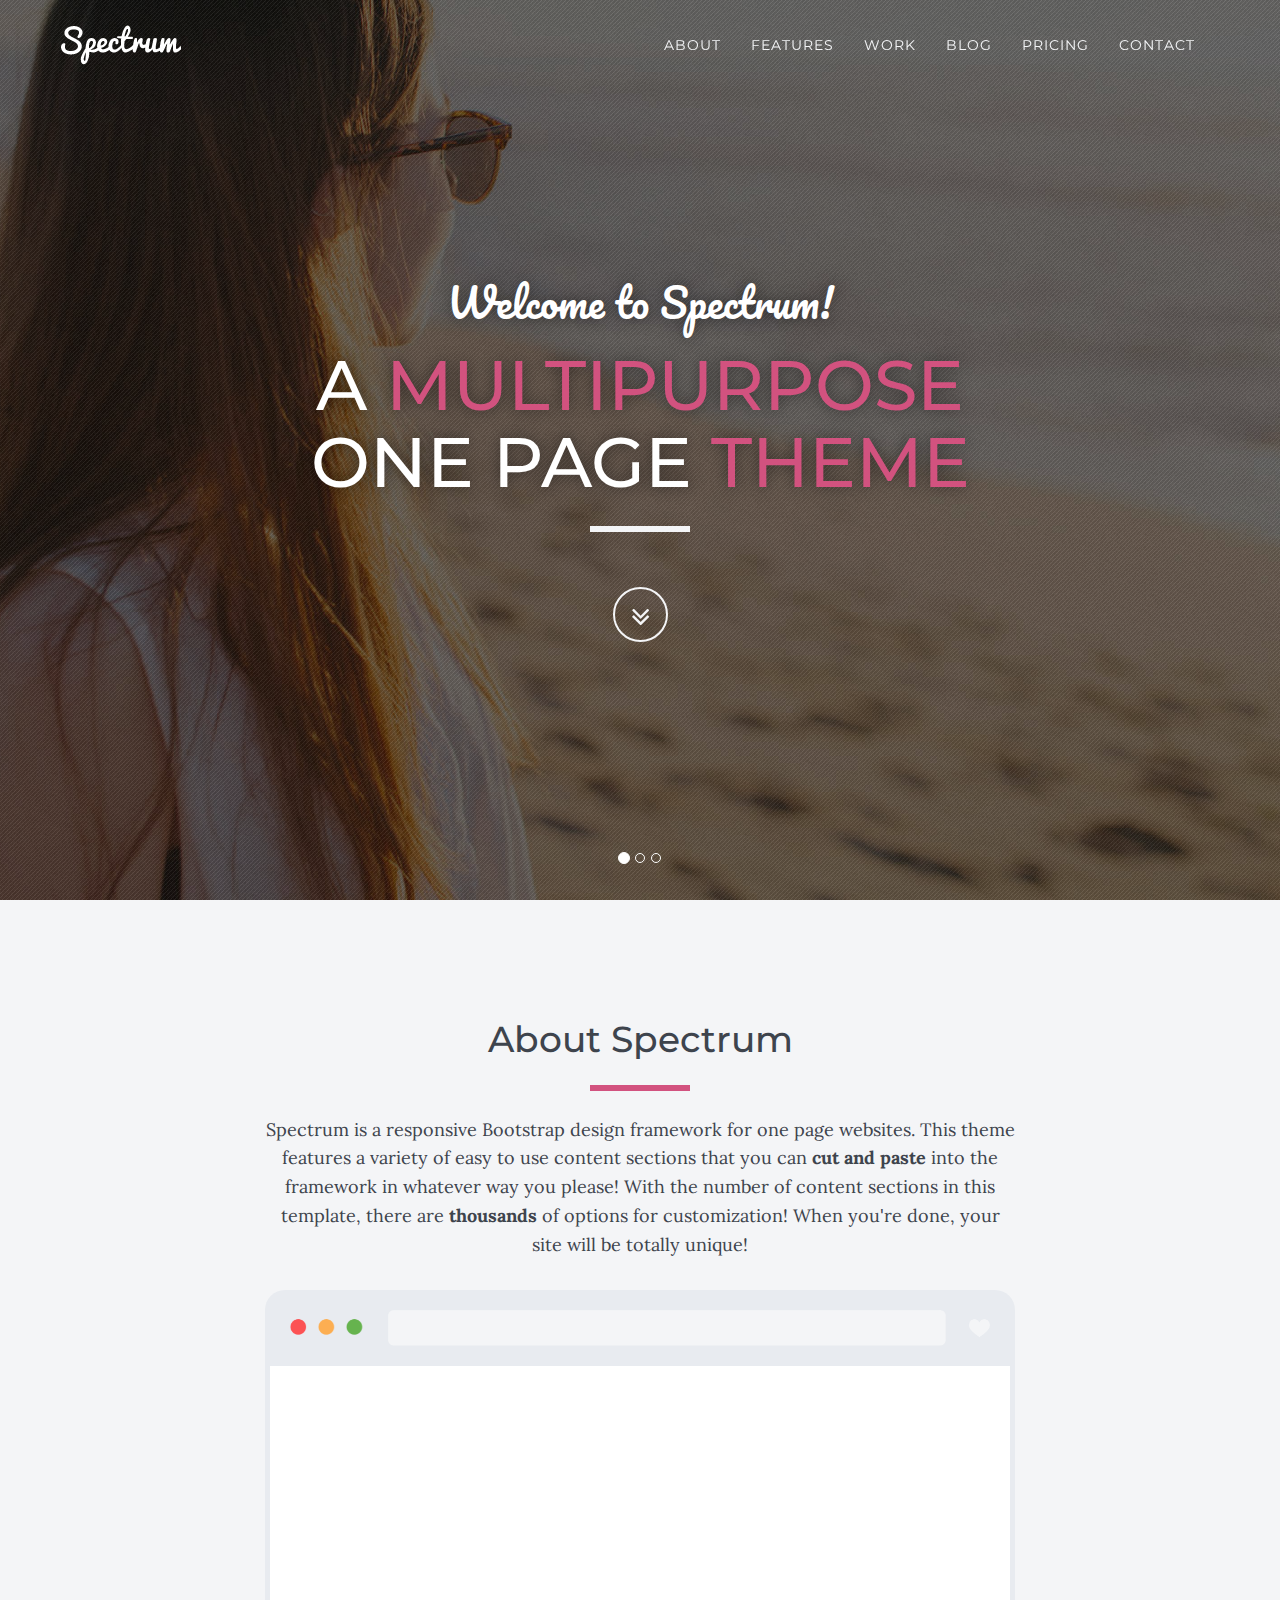
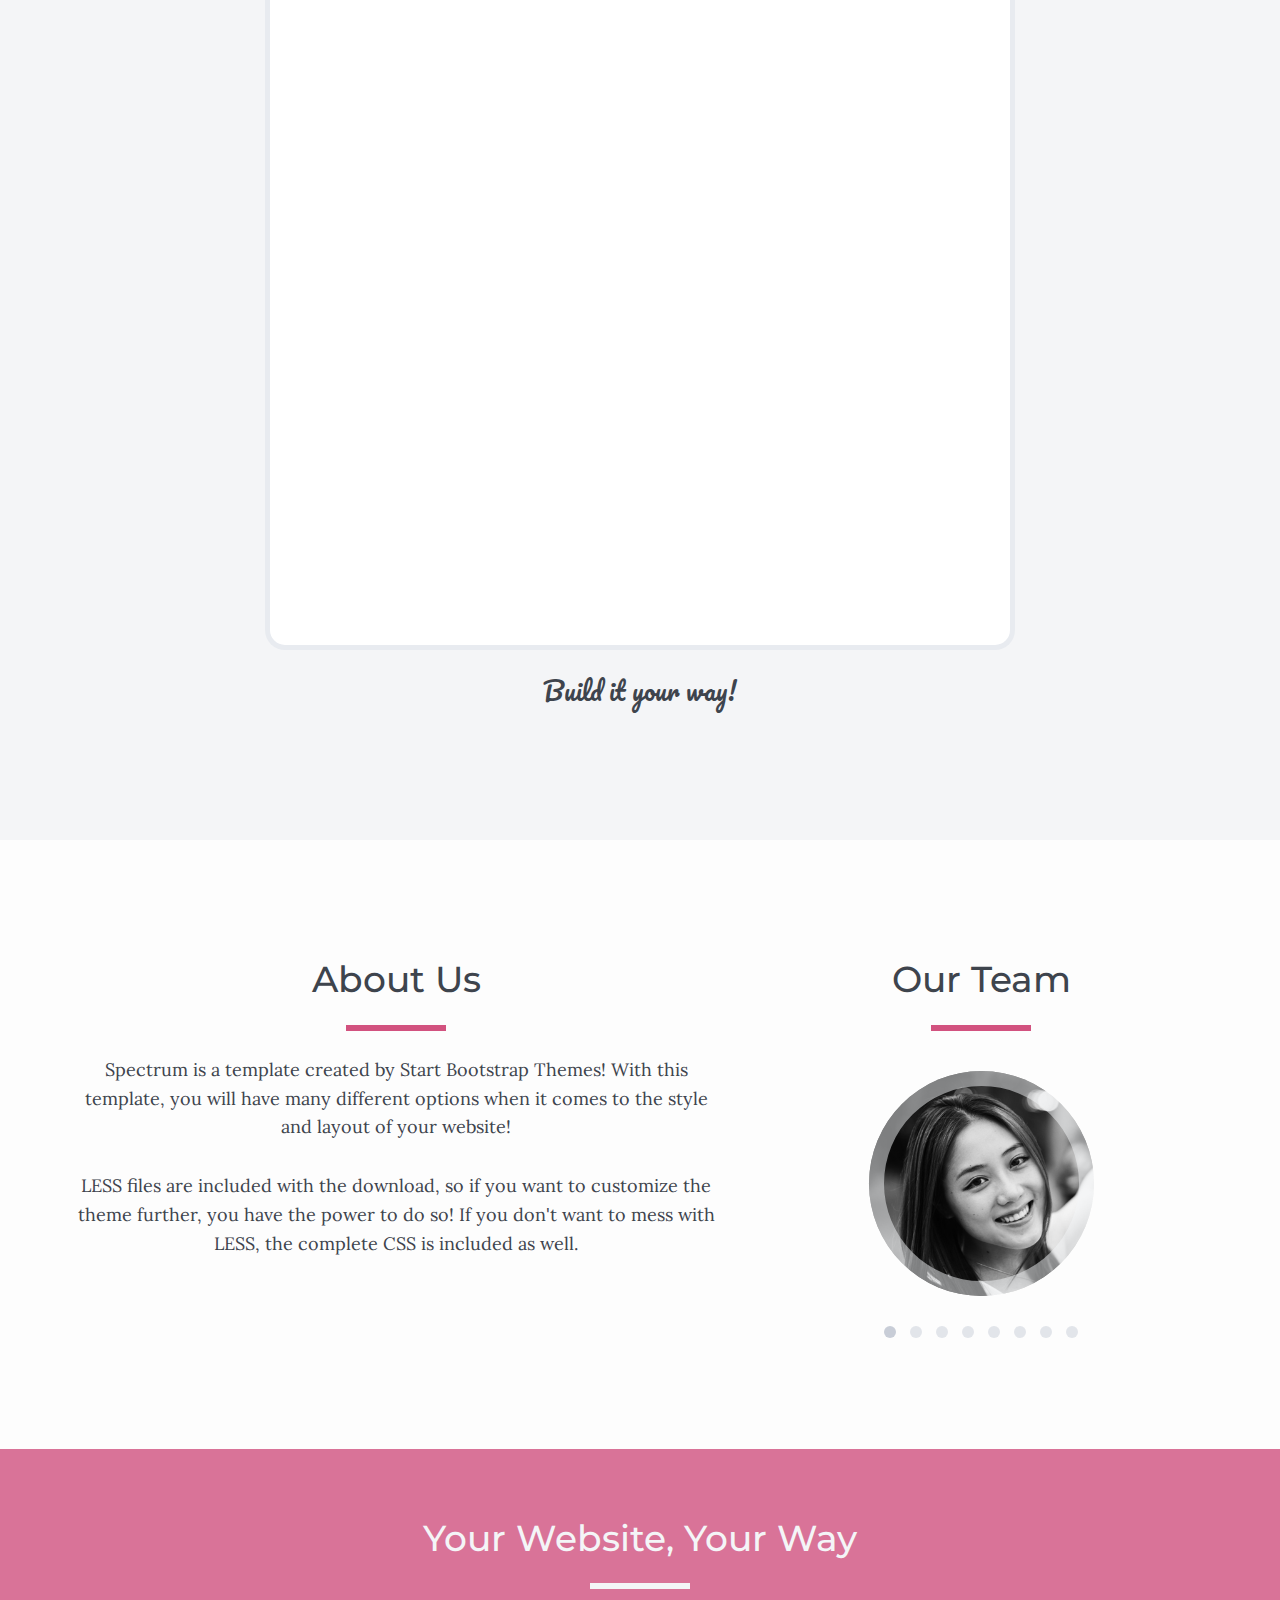
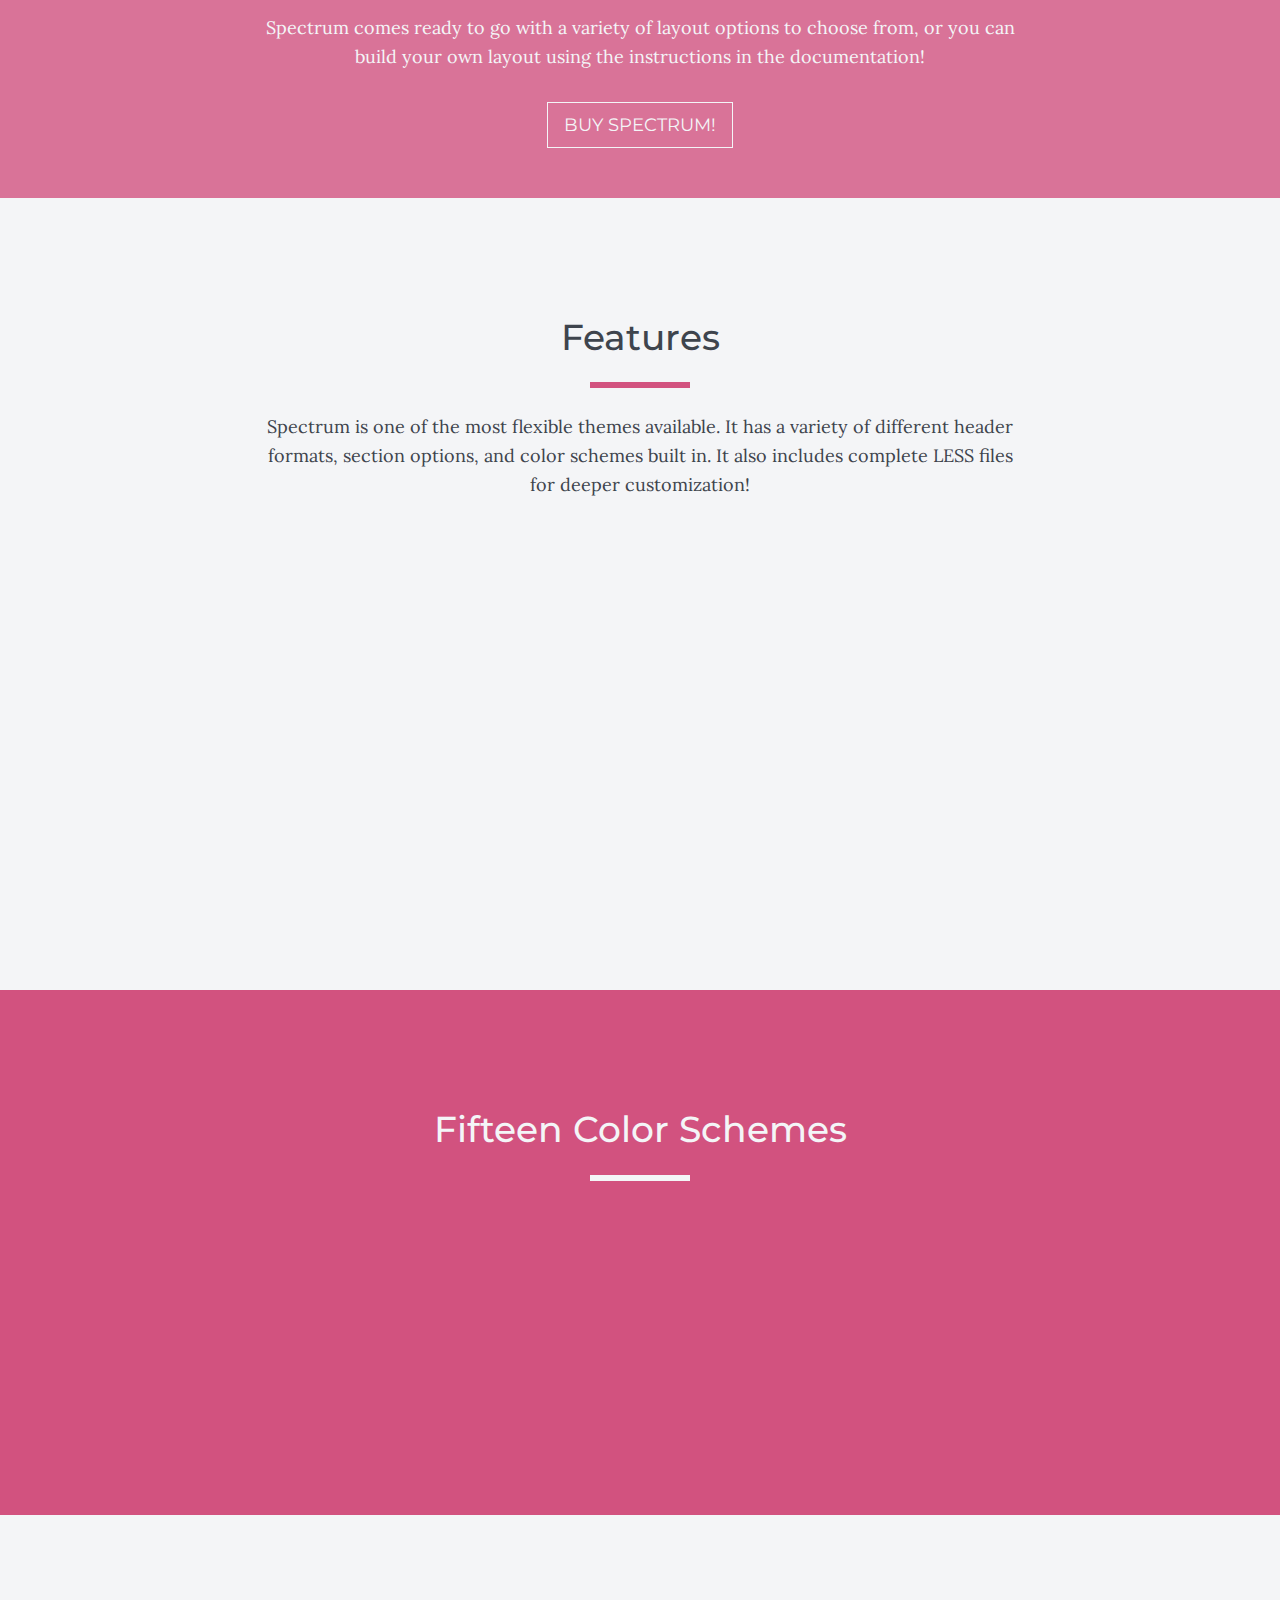
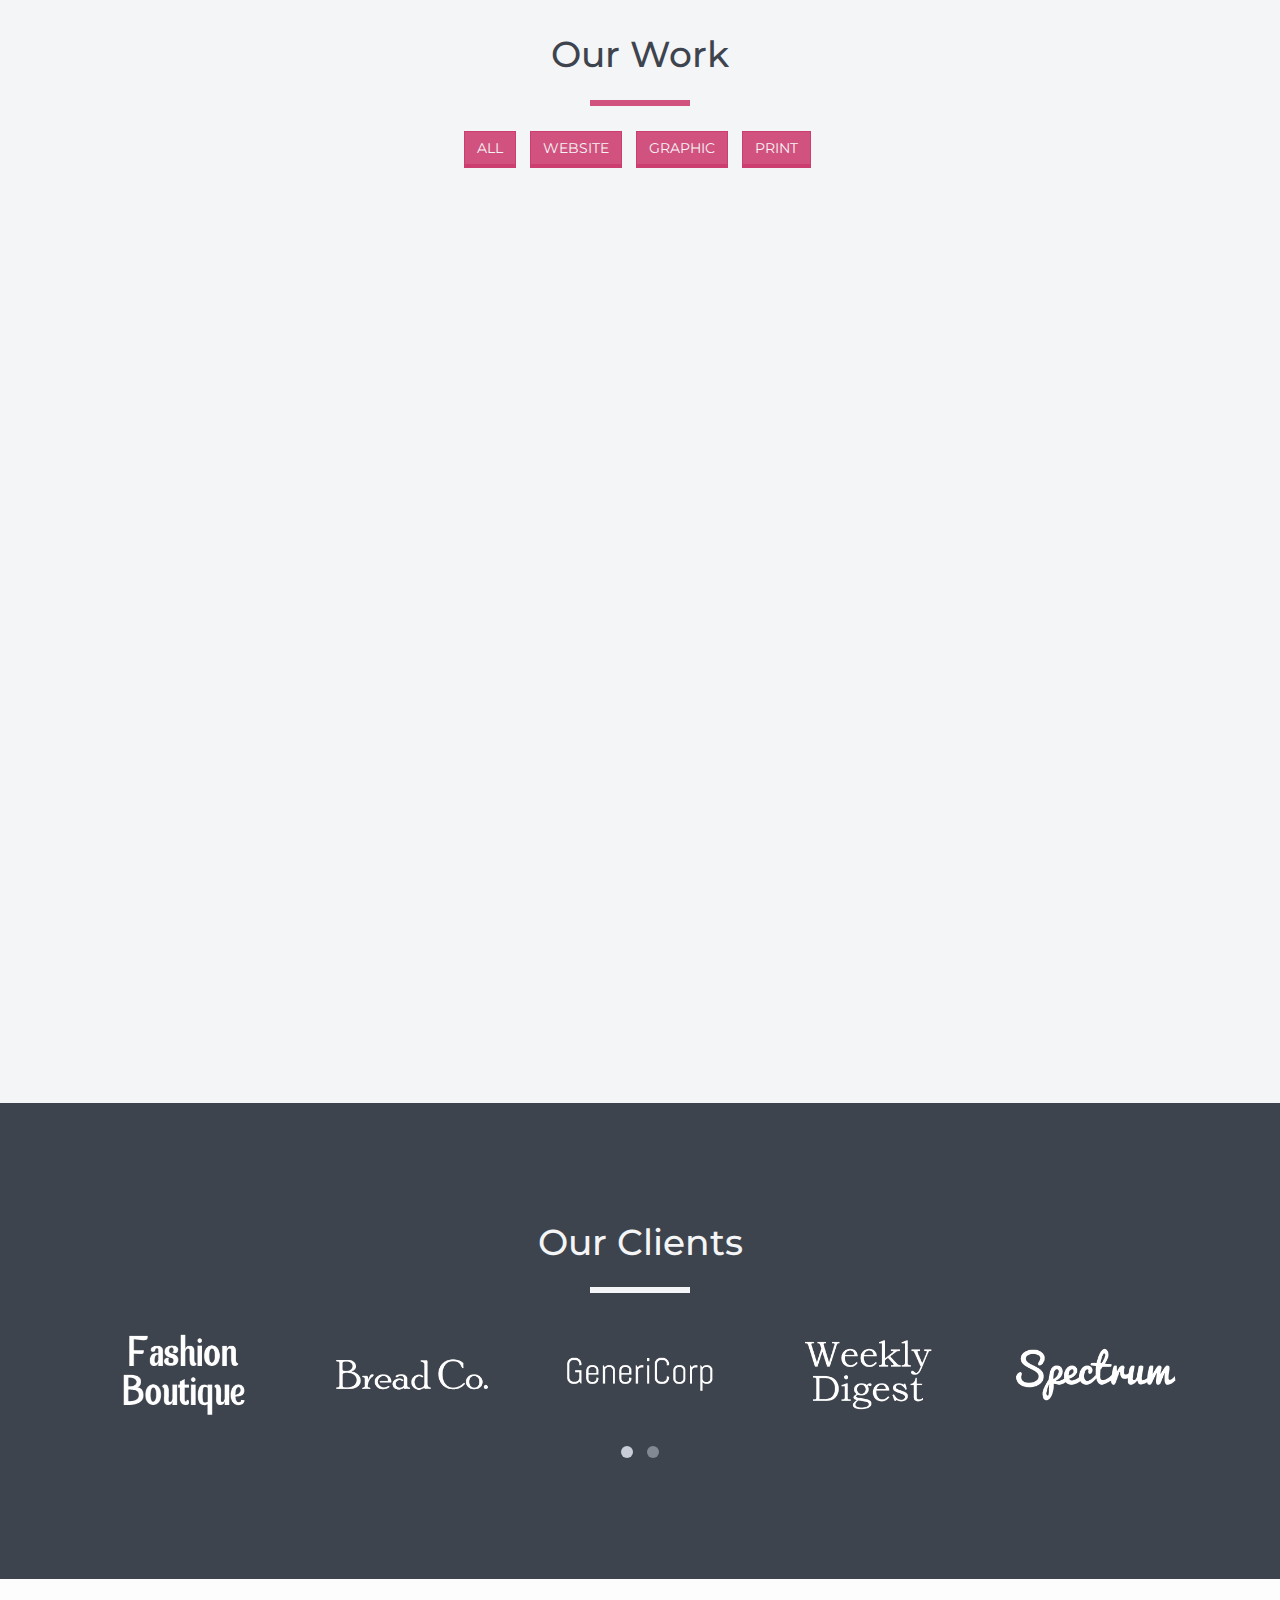
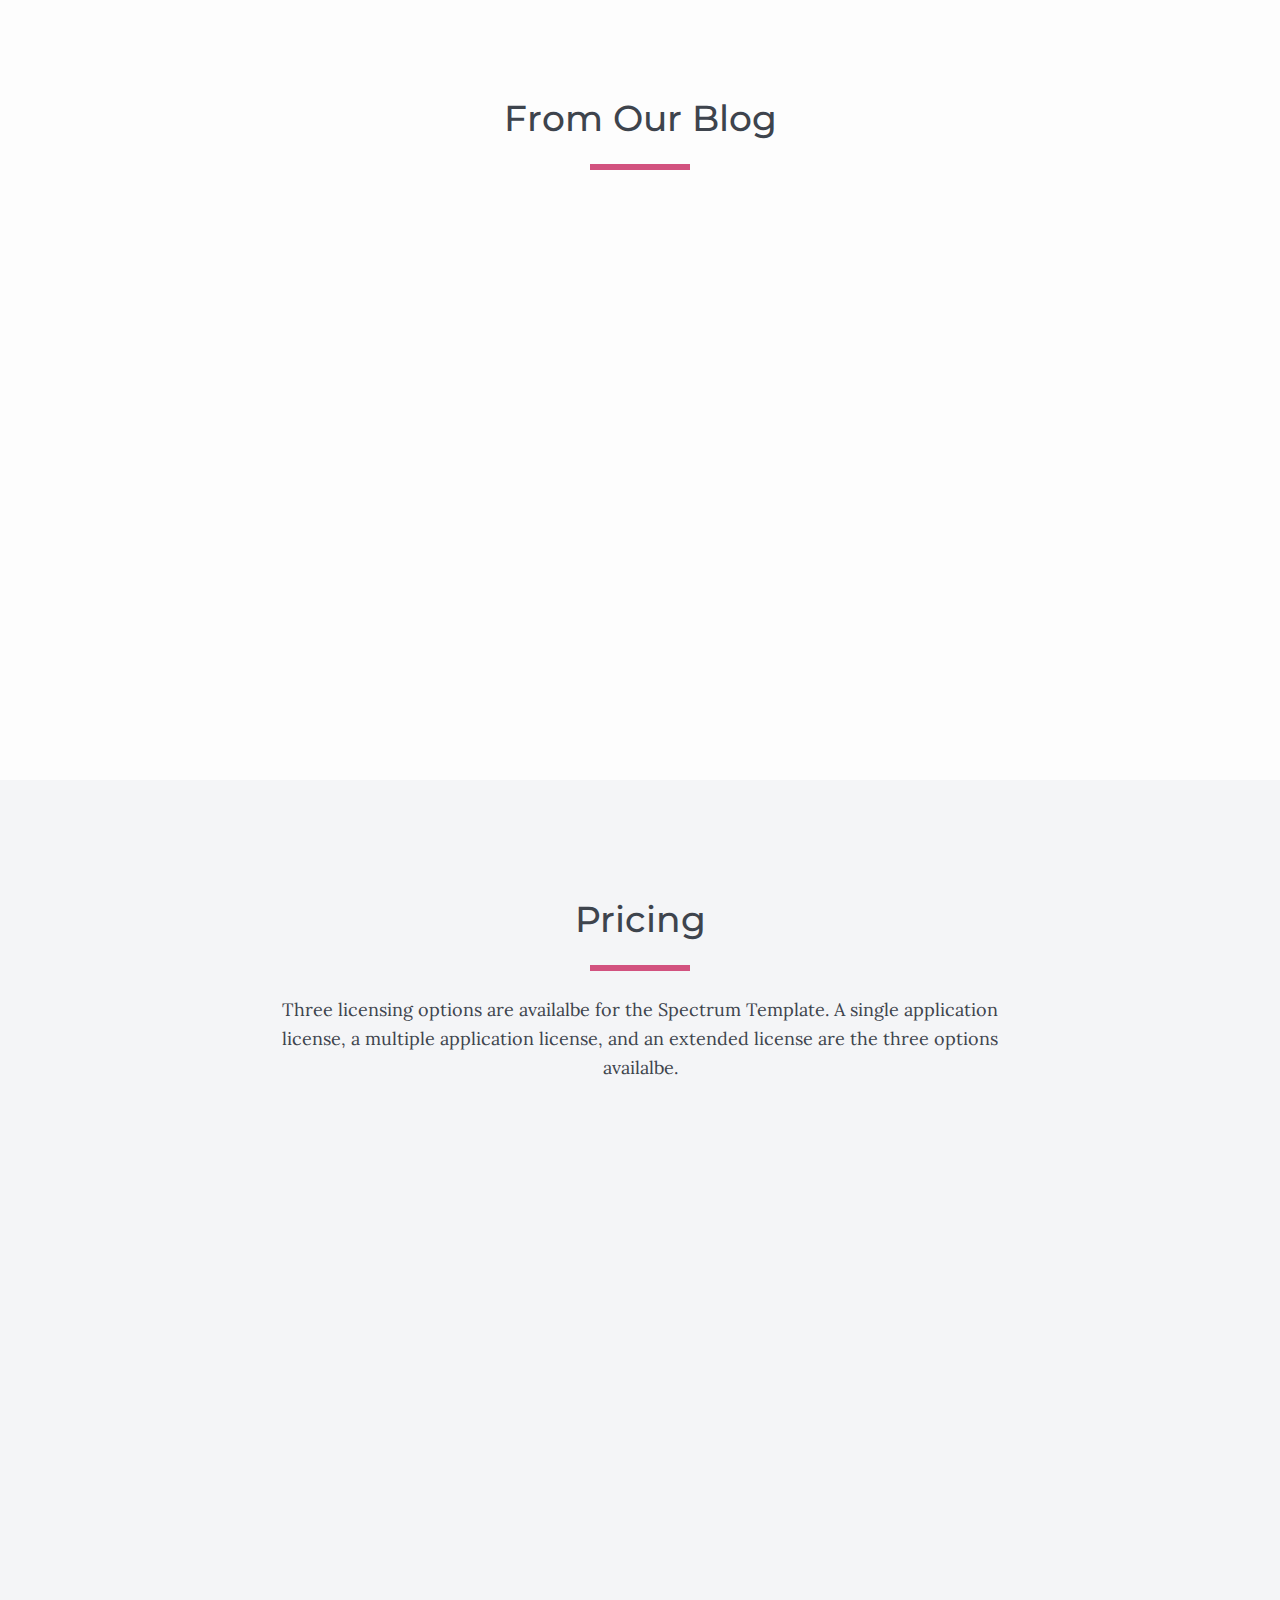
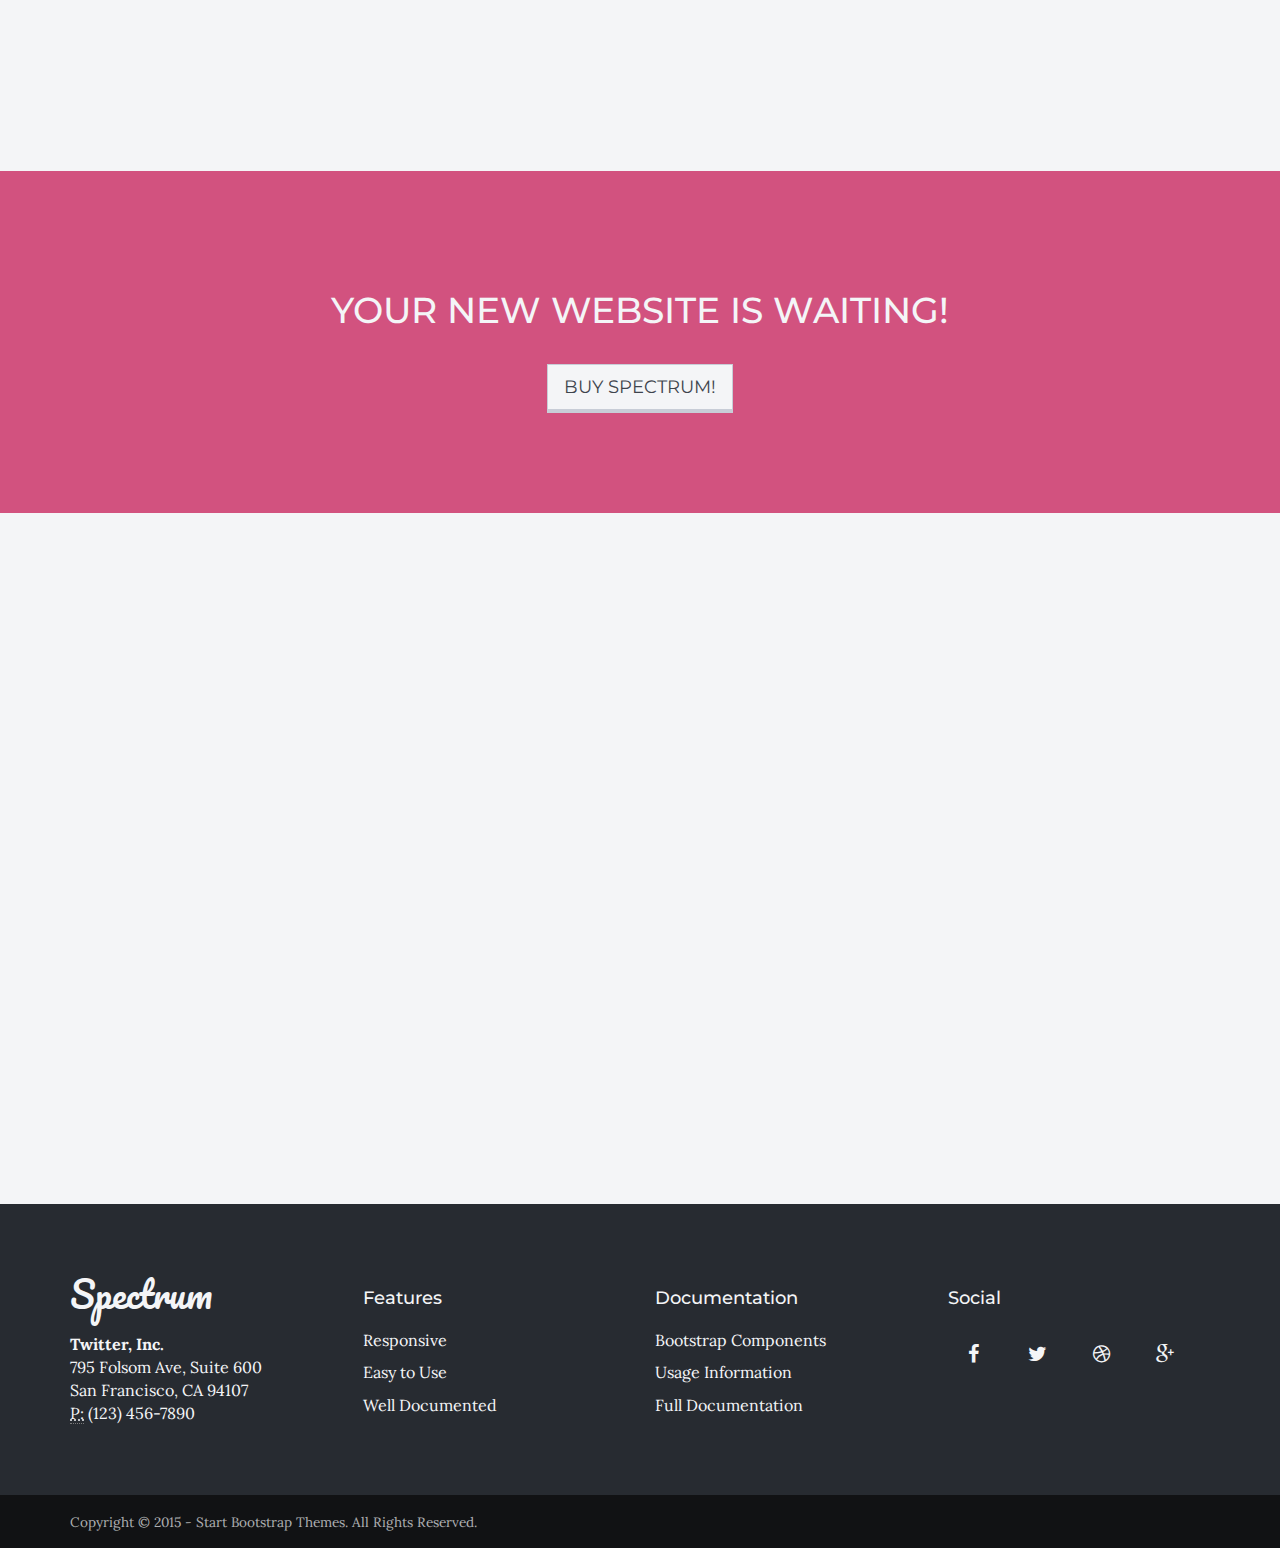
<file: public/vendor/spectrum/sample-03-full-image-slider.html>
<!DOCTYPE html>
<html lang="en">

<head>
    <meta charset="utf-8">
    <meta name="viewport" content="width=device-width, initial-scale=1, maximum-scale=1, user-scalable=no">
    <meta name="description" content="">
    <meta name="author" content="">

    <title>Spectrum</title>

    <!-- Bootstrap Core CSS -->
    <link href="assets/css/bootstrap/bootstrap.min.css" rel="stylesheet" type="text/css">

    <!-- Fonts -->
    <link href="assets/css/plugins/font-awesome/css/font-awesome.min.css" rel="stylesheet" type="text/css">
    <link href='http://fonts.googleapis.com/css?family=Lora:400,700,400italic,700italic' rel='stylesheet' type='text/css'>
    <link href='http://fonts.googleapis.com/css?family=Montserrat:400,700' rel='stylesheet' type='text/css'>
    <link href='http://fonts.googleapis.com/css?family=Pacifico' rel='stylesheet' type='text/css'>

    <!-- Retina Images Plugin -->
    <script src="assets/js/plugins/retina/retina.min.js"></script>

    <!-- Plugin CSS -->
    <link href="assets/css/plugins/hover/hover.min.css" rel="stylesheet">
    <link href="assets/css/plugins/owl.carousel/owl.carousel.css" rel="stylesheet">
    <link href="assets/css/plugins/owl.carousel/owl.theme.css" rel="stylesheet">
    <link href="assets/css/plugins/owl.carousel/owl.transitions.css" rel="stylesheet">
    <link href="assets/css/plugins/jquery.fs.wallpaper/jquery.fs.wallpaper.css" rel="stylesheet">
    <link href="assets/css/plugins/magnific-popup/magnific-popup.css" rel="stylesheet">

    <!-- Spectrum CSS -->
    <!-- Note: spectrum.css is the default blue theme. To use another theme, uncomment the one you want and delete the rest, including the default spectrum.css! -->
    <!-- <link href="assets/css/spectrum.css" rel="stylesheet"> -->
    <!-- <link href="assets/css/spectrum-aqua.css" rel="stylesheet"> -->
    <!-- <link href="assets/css/spectrum-coffee.css" rel="stylesheet"> -->
    <!-- <link href="assets/css/spectrum-coral.css" rel="stylesheet"> -->
    <!-- <link href="assets/css/spectrum-lavender.css" rel="stylesheet"> -->
    <!-- <link href="assets/css/spectrum-olive.css" rel="stylesheet"> -->
    <!-- <link href="assets/css/spectrum-orange.css" rel="stylesheet"> -->
    <!-- <link href="assets/css/spectrum-peach.css" rel="stylesheet"> -->
    <link href="assets/css/spectrum-pink.css" rel="stylesheet">
    <!-- <link href="assets/css/spectrum-purple.css" rel="stylesheet"> -->
    <!-- <link href="assets/css/spectrum-rust.css" rel="stylesheet"> -->
    <!-- <link href="assets/css/spectrum-seafoam.css" rel="stylesheet"> -->
    <!-- <link href="assets/css/spectrum-slate.css" rel="stylesheet"> -->
    <!-- <link href="assets/css/spectrum-turquoise.css" rel="stylesheet"> -->
    <!-- <link href="assets/css/spectrum-yellow.css" rel="stylesheet"> -->

    <!-- HTML5 shim and Respond.js IE8 support of HTML5 elements and media queries -->
    <!--[if lt IE 9]>
      <script src="assets/js/html5shiv.js"></script>
      <script src="assets/js/respond.min.js"></script>
    <![endif]-->

</head>

<body id="page-top" data-spy="scroll" data-target=".navbar-fixed-top">

    <div id="wrapper">

        <nav class="navbar navbar-dark navbar-fixed-top" role="navigation">
            <div class="container">
                <div class="navbar-header page-scroll">
                    <button type="button" class="navbar-toggle" data-toggle="collapse" data-target=".navbar-main-collapse">
                        <i class="fa fa-bars"></i>
                    </button>
                    <a class="navbar-brand" href="#page-top">
                        <span class="logo">
                            <img src="assets/img/logo.png" alt="">
                        </span>
                    </a>
                </div>

                <!-- Collect the nav links, forms, and other content for toggling -->
                <div class="collapse navbar-collapse navbar-right navbar-main-collapse">
                    <ul class="nav navbar-nav">
                        <!-- Hidden li included to remove active class from about link when scrolled up past about section -->
                        <li class="hidden">
                            <a href="#page-top"></a>
                        </li>
                        <li class="page-scroll">
                            <a href="#about">About</a>
                        </li>
                        <li class="page-scroll">
                            <a href="#features">Features</a>
                        </li>
                        <li class="page-scroll">
                            <a href="#work">Work</a>
                        </li>
                        <li class="page-scroll">
                            <a href="#blog">Blog</a>
                        </li>
                        <li class="page-scroll">
                            <a href="#pricing">Pricing</a>
                        </li>
                        <li class="page-scroll">
                            <a href="#contact">Contact</a>
                        </li>
                    </ul>
                </div>
                <!-- /.navbar-collapse -->
            </div>
            <!-- /.container -->
        </nav>

        <header id="myCarousel" class="carousel slide carousel-fade intro-slider">

            <!-- Indicators -->
            <ol class="carousel-indicators">
                <li data-target="#myCarousel" data-slide-to="0" class="active"></li>
                <li data-target="#myCarousel" data-slide-to="1"></li>
                <li data-target="#myCarousel" data-slide-to="2"></li>
            </ol>

            <!-- Wrapper for slides -->
            <div class="carousel-inner">
                <div class="item active">
                    <div class="fill" style="background-image:url('assets/img/demo-bgs/demo-bg-1.jpg');"></div>
                    <div class="overlay"></div>
                    <div class="carousel-caption">
                        <div class="intro-body">
                            <p class="intro-welcome">Welcome to Spectrum!</p>
                            <br>
                            <h1 class="brand-heading">
                                A
                                <span class="text-primary">Multipurpose</span>
                                <br>One Page
                                <span class="text-primary">Theme</span>
                            </h1>
                            <hr class="light">
                            <div class="page-scroll" data-scrollreveal="enter bottom after .6s">
                                <a href="#about" class="btn btn-scroll-light sink">
                                    <i class="fa fa-angle-double-down"></i>
                                </a>
                            </div>
                        </div>
                    </div>
                </div>
                <div class="item">
                    <div class="fill" style="background-image:url('assets/img/demo-bgs/demo-bg-2.jpg');"></div>
                    <div class="overlay"></div>
                    <div class="carousel-caption">
                        <div class="intro-body">
                            <p class="intro-welcome">Welcome to Spectrum!</p>
                            <br>
                            <h1 class="brand-heading">
                                A
                                <span class="text-primary">Multipurpose</span>
                                <br>One Page
                                <span class="text-primary">Theme</span>
                            </h1>
                            <hr class="light">
                            <div class="page-scroll" data-scrollreveal="enter bottom after .6s">
                                <a href="#about" class="btn btn-scroll-light sink">
                                    <i class="fa fa-angle-double-down"></i>
                                </a>
                            </div>
                        </div>
                    </div>
                </div>
                <div class="item">
                    <div class="fill" style="background-image:url('assets/img/demo-bgs/demo-bg-3.jpg');"></div>
                    <div class="overlay"></div>
                    <div class="carousel-caption">
                        <div class="intro-body">
                            <p class="intro-welcome">Welcome to Spectrum!</p>
                            <br>
                            <h1 class="brand-heading">
                                A
                                <span class="text-primary">Multipurpose</span>
                                <br>One Page
                                <span class="text-primary">Theme</span>
                            </h1>
                            <hr class="light">
                            <div class="page-scroll" data-scrollreveal="enter bottom after .6s">
                                <a href="#about" class="btn btn-scroll-light sink">
                                    <i class="fa fa-angle-double-down"></i>
                                </a>
                            </div>
                        </div>
                    </div>
                </div>
            </div>
        </header>

        <section id="about" class="text-center">
            <div class="container">
                <div class="row">
                    <div class="col-md-8 col-md-offset-2">
                        <h2>About Spectrum</h2>
                        <hr class="primary">
                        <p>Spectrum is a responsive Bootstrap design framework for one page websites. This theme features a variety of easy to use content sections that you can <strong>cut and paste</strong> into the framework in whatever way you please! With the number of content sections in this template, there are <strong>thousands</strong> of options for customization! When you're done, your site will be totally unique!</p>
                        <div class="browser-demo">
                            <img class="img-responsive img-demo-bar" src="assets/demo/browser-bar.png" alt="">
                            <div class="inner">
                                <div class="fly-in nav" data-scrollreveal="enter right over 1.5s">
                                    <div class="fly-in-name">
                                        <h5>Navigation: Dark</h5>
                                    </div>
                                </div>
                                <div class="fly-in intro" data-scrollreveal="enter left over 1.5s">
                                    <div class="fly-in-name">
                                        <h5>Header: Half Page Image Slider</h5>
                                    </div>
                                </div>
                                <div class="fly-in about" data-scrollreveal="enter right over 1.5s">
                                    <div class="fly-in-name">
                                        <h5>About: Option Two</h5>
                                    </div>
                                </div>
                                <div class="fly-in services" data-scrollreveal="enter left over 1.5s">
                                    <div class="fly-in-name">
                                        <h5>Services: Option One</h5>
                                    </div>
                                </div>
                                <div class="fly-in last contact" data-scrollreveal="enter right over 1.5s">
                                    <div class="fly-in-name">
                                        <h5>Contact: Option Three</h5>
                                    </div>
                                </div>
                            </div>
                        </div>
                        <p class="demo-text">Build it your way!</p>
                    </div>
                </div>
            </div>
        </section>

        <section class="about-3 bg-lighter text-center">
            <div class="container">
                <div class="row">
                    <div class="col-lg-7 col-md-6">
                        <h2>About Us</h2>
                        <hr class="primary">
                        <p>Spectrum is a template created by Start Bootstrap Themes! With this template, you will have many different options when it comes to the style and layout of your website!</p>
                        <p>LESS files are included with the download, so if you want to customize the theme further, you have the power to do so! If you don't want to mess with LESS, the complete CSS is included as well.</p>
                    </div>
                    <div class="col-lg-3 col-lg-offset-1 col-md-6">
                        <h2>Our Team</h2>
                        <hr class="primary">
                        <div id="about-3-carousel" class="text-center">
                            <div class="item about-img-1">
                                <div class="info">
                                    <!-- Mobile Fallback Image -->
                                    <img class="img-responsive img-circle visible-xs" src="assets/img/demo-portraits/portrait-1.jpg" alt="">
                                    <!-- Name / Position / Social Links -->
                                    <h3>Patricia Smith</h3>
                                    <p>CEO &amp; Founder</p>
                                    <ul class="list-inline">
                                        <li><a class="light-text" href="#"><i class="fa fa-facebook fa-fw"></i></a>
                                        </li>
                                        <li><a class="light-text" href="#"><i class="fa fa-linkedin fa-fw"></i></a>
                                        </li>
                                        <li><a class="light-text" href="#"><i class="fa fa-twitter fa-fw"></i></a>
                                        </li>
                                    </ul>
                                </div>
                            </div>
                            <div class="item about-img-2">
                                <div class="info">
                                    <!-- Mobile Fallback Image -->
                                    <img class="img-responsive img-circle visible-xs" src="assets/img/demo-portraits/portrait-2.jpg" alt="">
                                    <!-- Name / Position / Social Links -->
                                    <h3>John Johnson</h3>
                                    <p>Managing Director</p>
                                    <ul class="list-inline">
                                        <li><a class="light-text" href="#"><i class="fa fa-facebook fa-fw"></i></a>
                                        </li>
                                        <li><a class="light-text" href="#"><i class="fa fa-linkedin fa-fw"></i></a>
                                        </li>
                                        <li><a class="light-text" href="#"><i class="fa fa-twitter fa-fw"></i></a>
                                        </li>
                                    </ul>
                                </div>
                            </div>
                            <div class="item about-img-3">
                                <div class="info">
                                    <!-- Mobile Fallback Image -->
                                    <img class="img-responsive img-circle visible-xs" src="assets/img/demo-portraits/portrait-3.jpg" alt="">
                                    <!-- Name / Position / Social Links -->
                                    <h3>Barbara Williams</h3>
                                    <p>Creative Director</p>
                                    <ul class="list-inline">
                                        <li><a class="light-text" href="#"><i class="fa fa-facebook fa-fw"></i></a>
                                        </li>
                                        <li><a class="light-text" href="#"><i class="fa fa-linkedin fa-fw"></i></a>
                                        </li>
                                        <li><a class="light-text" href="#"><i class="fa fa-twitter fa-fw"></i></a>
                                        </li>
                                    </ul>
                                </div>
                            </div>
                            <div class="item about-img-4">
                                <div class="info">
                                    <!-- Mobile Fallback Image -->
                                    <img class="img-responsive img-circle visible-xs" src="assets/img/demo-portraits/portrait-4.jpg" alt="">
                                    <!-- Name / Position / Social Links -->
                                    <h3>Elizabeth Jones</h3>
                                    <p>Art Director</p>
                                    <ul class="list-inline">
                                        <li><a class="light-text" href="#"><i class="fa fa-facebook fa-fw"></i></a>
                                        </li>
                                        <li><a class="light-text" href="#"><i class="fa fa-linkedin fa-fw"></i></a>
                                        </li>
                                        <li><a class="light-text" href="#"><i class="fa fa-twitter fa-fw"></i></a>
                                        </li>
                                    </ul>
                                </div>
                            </div>
                            <div class="item about-img-1">
                                <div class="info">
                                    <!-- Mobile Fallback Image -->
                                    <img class="img-responsive img-circle visible-xs" src="assets/img/demo-portraits/portrait-1.jpg" alt="">
                                    <!-- Name / Position / Social Links -->
                                    <h3>Jennifer Davis</h3>
                                    <p>Web Developer</p>
                                    <ul class="list-inline">
                                        <li><a class="light-text" href="#"><i class="fa fa-facebook fa-fw"></i></a>
                                        </li>
                                        <li><a class="light-text" href="#"><i class="fa fa-linkedin fa-fw"></i></a>
                                        </li>
                                        <li><a class="light-text" href="#"><i class="fa fa-twitter fa-fw"></i></a>
                                        </li>
                                    </ul>
                                </div>
                            </div>
                            <div class="item about-img-2">
                                <div class="info">
                                    <!-- Mobile Fallback Image -->
                                    <img class="img-responsive img-circle visible-xs" src="assets/img/demo-portraits/portrait-2.jpg" alt="">
                                    <!-- Name / Position / Social Links -->
                                    <h3>Michael Brown</h3>
                                    <p>Graphic Designer</p>
                                    <ul class="list-inline">
                                        <li><a class="light-text" href="#"><i class="fa fa-facebook fa-fw"></i></a>
                                        </li>
                                        <li><a class="light-text" href="#"><i class="fa fa-linkedin fa-fw"></i></a>
                                        </li>
                                        <li><a class="light-text" href="#"><i class="fa fa-twitter fa-fw"></i></a>
                                        </li>
                                    </ul>
                                </div>
                            </div>
                            <div class="item about-img-3">
                                <div class="info">
                                    <!-- Mobile Fallback Image -->
                                    <img class="img-responsive img-circle visible-xs" src="assets/img/demo-portraits/portrait-3.jpg" alt="">
                                    <!-- Name / Position / Social Links -->
                                    <h3>Maria Wilson</h3>
                                    <p>Accounts Manager</p>
                                    <ul class="list-inline">
                                        <li><a class="light-text" href="#"><i class="fa fa-facebook fa-fw"></i></a>
                                        </li>
                                        <li><a class="light-text" href="#"><i class="fa fa-linkedin fa-fw"></i></a>
                                        </li>
                                        <li><a class="light-text" href="#"><i class="fa fa-twitter fa-fw"></i></a>
                                        </li>
                                    </ul>
                                </div>
                            </div>
                            <div class="item about-img-4">
                                <div class="info">
                                    <!-- Mobile Fallback Image -->
                                    <img class="img-responsive img-circle visible-xs" src="assets/img/demo-portraits/portrait-4.jpg" alt="">
                                    <!-- Name / Position / Social Links -->
                                    <h3>Sandra Taylor</h3>
                                    <p>Marketing Specialist</p>
                                    <ul class="list-inline">
                                        <li><a class="light-text" href="#"><i class="fa fa-facebook fa-fw"></i></a>
                                        </li>
                                        <li><a class="light-text" href="#"><i class="fa fa-linkedin fa-fw"></i></a>
                                        </li>
                                        <li><a class="light-text" href="#"><i class="fa fa-twitter fa-fw"></i></a>
                                        </li>
                                    </ul>
                                </div>
                            </div>
                        </div>
                    </div>
                </div>
            </div>
        </section>

        <aside class="bg-parallax-dark nopadding" style="background-image: url(assets/img/demo-bgs/faces-demo.jpg);" data-stellar-background-ratio="0.5">
            <div class="aside-overlay">
                <div class="container">
                    <div class="row text-center">
                        <div class="col-lg-8 col-lg-offset-2">
                            <h2>Your Website, Your Way</h2>
                            <hr class="light">
                            <p>Spectrum comes ready to go with a variety of layout options to choose from, or you can build your own layout using the instructions in the documentation!</p>
                            <a href="#" class="btn btn-outline btn-light btn-lg btn-square">Buy Spectrum!</a>
                        </div>
                    </div>
                </div>
            </div>
        </aside>

        <section id="features" class="services-1">
            <div class="container">
                <div class="row">
                    <div class="col-lg-8 col-lg-offset-2 text-center">
                        <h2>Features</h2>
                        <hr class="primary">
                        <p>Spectrum is one of the most flexible themes available. It has a variety of different header formats, section options, and color schemes built in. It also includes complete LESS files for deeper customization!</p>
                    </div>
                    <div class="col-lg-12 text-center" data-scrollreveal="enter bottom over 1.5s">
                        <ul id="services-1-carousel" class="icon-effect list-inline">
                            <!-- ICON USAGE: The icons in this example are generated using Font Awesome unicodes. To use different icons you will need to create a custom CSS class like the ones used below (ex. icon-code, or icon-envelope-o). -->
                            <li class="item">
                                <span class="icon icon-code"></span>
                                <h3>Easy to Use</h3>
                                <p>Spectrum's code is written in easy to use, HTML code blocks.</p>
                            </li>
                            <li class="item">
                                <span class="icon icon-envelope-o"></span>
                                <h3>Support</h3>
                                <p>We also provide email support just in case you get lost.</p>
                            </li>
                            <li class="item">
                                <span class="icon icon-mobile"></span>
                                <h3>Responsive</h3>
                                <p>Spectrum is 100% responsive and looks great on any screen.</p>
                            </li>
                            <li class="item">
                                <span class="icon icon-info-circle"></span>
                                <h3>Documented</h3>
                                <p>Includes complete documentation and usage instructions.</p>
                            </li>
                            <li class="item">
                                <span class="icon icon-pencil"></span>
                                <h3>Themes</h3>
                                <p>Spectrum includes a variety of ready to use color schemes.</p>
                            </li>
                            <li class="item">
                                <span class="icon icon-wrench"></span>
                                <h3>Plugins</h3>
                                <p>Well documented jQuery plugins bring special features to Spectrum.</p>
                            </li>
                            <li class="item">
                                <span class="icon icon-rocket"></span>
                                <h3>Ready to Launch</h3>
                                <p>Pick your sections, add your content, and your site is ready to launch!</p>
                            </li>
                            <li class="item">
                                <span class="icon icon-flag"></span>
                                <h3>Unique</h3>
                                <p>The the amount of customization available, Spectrum is one of a kind!</p>
                            </li>
                        </ul>
                    </div>
                </div>
            </div>
        </section>

        <section class="screen-cta text-center bg-primary">
            <div class="container">
                <div class="row">
                    <div class="col-lg-12">
                        <h2>Fifteen Color Schemes</h2>
                        <hr class="light">
                        <div data-scrollreveal="enter bottom move 200px over 1.5s">
                            <img src="assets/img/call-to-action/screen.png" alt="">
                        </div>
                    </div>
                </div>
            </div>
        </section>

        <section id="work" class="portfolio-1">
            <div class="container">
                <div class="row">
                    <div class="col-lg-12 text-center">
                        <h2>Our Work</h2>
                        <hr class="primary">
                        <ul class="list-inline hidden-xs" id="filters">
                            <li>
                                <button data-filter="*" type="button" class="btn btn-primary btn-square btn-raised">All</button>
                            </li>
                            <li>
                                <button data-filter=".web" type="button" class="btn btn-primary btn-square btn-raised">Website</button>
                            </li>
                            <li>
                                <button data-filter=".graphic" type="button" class="btn btn-primary btn-square btn-raised">Graphic</button>
                            </li>
                            <li>
                                <button data-filter=".print" type="button" class="btn btn-primary btn-square btn-raised">Print</button>
                            </li>
                        </ul>
                    </div>
                </div>
                <div class="row" data-scrollreveal="enter bottom over 1.5s">
                    <div class="isotope">
                        <div class="col-sm-4 portfolio-item web">
                            <a href="#portfolio-modal-1" class="portfolio-link" data-toggle="modal">
                                <div class="caption">
                                    <div class="caption-content">
                                        <h3><i class="fa fa-search fa-2x"></i>
                                        </h3>
                                    </div>
                                </div>
                                <img src="assets/img/demo-portfolio/1.jpg" class="img-centered" alt="">
                            </a>
                        </div>
                        <div class="col-sm-4 portfolio-item graphic">
                            <a href="#portfolio-modal-2" class="portfolio-link" data-toggle="modal">
                                <div class="caption">
                                    <div class="caption-content">
                                        <h3><i class="fa fa-search fa-2x"></i>
                                        </h3>
                                    </div>
                                </div>
                                <img src="assets/img/demo-portfolio/2.jpg" class="img-centered" alt="">
                            </a>
                        </div>
                        <div class="col-sm-4 portfolio-item print">
                            <a href="#portfolio-modal-1" class="portfolio-link" data-toggle="modal">
                                <div class="caption">
                                    <div class="caption-content">
                                        <h3><i class="fa fa-search fa-2x"></i>
                                        </h3>
                                    </div>
                                </div>
                                <img src="assets/img/demo-portfolio/3.jpg" class="img-centered" alt="">
                            </a>
                        </div>
                        <div class="col-sm-4 portfolio-item web">
                            <a href="#portfolio-modal-2" class="portfolio-link" data-toggle="modal">
                                <div class="caption">
                                    <div class="caption-content">
                                        <h3><i class="fa fa-search fa-2x"></i>
                                        </h3>
                                    </div>
                                </div>
                                <img src="assets/img/demo-portfolio/4.jpg" class="img-centered" alt="">
                            </a>
                        </div>
                        <div class="col-sm-4 portfolio-item graphic">
                            <a href="#portfolio-modal-1" class="portfolio-link" data-toggle="modal">
                                <div class="caption">
                                    <div class="caption-content">
                                        <h3><i class="fa fa-search fa-2x"></i>
                                        </h3>
                                    </div>
                                </div>
                                <img src="assets/img/demo-portfolio/5.jpg" class="img-centered" alt="">
                            </a>
                        </div>
                        <div class="col-sm-4 portfolio-item print">
                            <a href="#portfolio-modal-2" class="portfolio-link" data-toggle="modal">
                                <div class="caption">
                                    <div class="caption-content">
                                        <h3><i class="fa fa-search fa-2x"></i>
                                        </h3>
                                    </div>
                                </div>
                                <img src="assets/img/demo-portfolio/6.jpg" class="img-centered" alt="">
                            </a>
                        </div>
                        <div class="col-sm-4 portfolio-item web">
                            <a href="#portfolio-modal-2" class="portfolio-link" data-toggle="modal">
                                <div class="caption">
                                    <div class="caption-content">
                                        <h3><i class="fa fa-search fa-2x"></i>
                                        </h3>
                                    </div>
                                </div>
                                <img src="assets/img/demo-portfolio/7.jpg" class="img-centered" alt="">
                            </a>
                        </div>
                        <div class="col-sm-4 portfolio-item graphic">
                            <a href="#portfolio-modal-1" class="portfolio-link" data-toggle="modal">
                                <div class="caption">
                                    <div class="caption-content">
                                        <h3><i class="fa fa-search fa-2x"></i>
                                        </h3>
                                    </div>
                                </div>
                                <img src="assets/img/demo-portfolio/8.jpg" class="img-centered" alt="">
                            </a>
                        </div>
                        <div class="col-sm-4 portfolio-item print">
                            <a href="#portfolio-modal-2" class="portfolio-link" data-toggle="modal">
                                <div class="caption">
                                    <div class="caption-content">
                                        <h3><i class="fa fa-search fa-2x"></i>
                                        </h3>
                                    </div>
                                </div>
                                <img src="assets/img/demo-portfolio/9.jpg" class="img-centered" alt="">
                            </a>
                        </div>
                    </div>
                </div>
            </div>
        </section>

        <section class="clients bg-dark">
            <div class="container">
                <div class="row text-center">
                    <div class="col-lg-12">
                        <h2>Our Clients</h2>
                        <hr class="light">
                    </div>
                    <div class="col-lg-12">
                        <ul id="clients-carousel" class="text-center">
                            <li class="item">
                                <img class="img-responsive" src="assets/img/demo-clients/1.png" alt="">
                            </li>
                            <li class="item">
                                <img class="img-responsive" src="assets/img/demo-clients/2.png" alt="">
                            </li>
                            <li class="item">
                                <img class="img-responsive" src="assets/img/demo-clients/3.png" alt="">
                            </li>
                            <li class="item">
                                <img class="img-responsive" src="assets/img/demo-clients/4.png" alt="">
                            </li>
                            <li class="item">
                                <img class="img-responsive" src="assets/img/demo-clients/5.png" alt="">
                            </li>
                            <li class="item">
                                <img class="img-responsive" src="assets/img/demo-clients/6.png" alt="">
                            </li>
                            <li class="item">
                                <img class="img-responsive" src="assets/img/demo-clients/7.png" alt="">
                            </li>
                            <li class="item">
                                <img class="img-responsive" src="assets/img/demo-clients/8.png" alt="">
                            </li>
                            <li class="item">
                                <img class="img-responsive" src="assets/img/demo-clients/9.png" alt="">
                            </li>
                            <li class="item">
                                <img class="img-responsive" src="assets/img/demo-clients/10.png" alt="">
                            </li>
                        </ul>
                    </div>
                </div>
            </div>
        </section>

        <section id="blog" class="blog-1 bg-lighter">
            <div class="container">
                <div class="row">
                    <div class="col-lg-12 text-center">
                        <h2>From Our Blog</h2>
                        <hr class="primary mb">
                    </div>
                </div>
                <div class="row blog-row">
                    <div class="col-md-4 blog-col" data-scrollreveal="enter left over 1.5s">
                        <a href="#" class="blog-preview-img">
                            <div class="caption">
                                <div class="caption-content">
                                    <i class="fa fa-search fa-3x"></i>
                                </div>
                            </div>
                            <img src="assets/img/demo-blog/1.jpg" class="img-responsive" alt="">
                        </a>
                        <div class="blog-preview-content">
                            <h3>
                                <a href="#">Blog Post Title</a>
                            </h3>
                            <p>Lorem ipsum dolor sit amet, consectetur adipisicing elit. Nam, quisquam, sunt, corporis.</p>
                            <div class="continue"><a href="#">Continue Reading &rarr;</a>
                            </div>
                            <ul class="meta list-inline">
                                <li>February 31, 2015</li>
                                <li>9 Comments</li>
                                <li><i class="fa fa-heart text-primary"></i> 12</li>
                            </ul>
                        </div>
                    </div>
                    <div class="col-md-4 blog-col" data-scrollreveal="enter bottom over 1.5s">
                        <a href="#" class="blog-preview-img">
                            <div class="caption">
                                <div class="caption-content">
                                    <i class="fa fa-search fa-3x"></i>
                                </div>
                            </div>
                            <img src="assets/img/demo-blog/2.jpg" class="img-responsive" alt="">
                        </a>
                        <div class="blog-preview-content">
                            <h3>
                                <a href="#">Blog Post Title</a>
                            </h3>
                            <p>Lorem ipsum dolor sit amet, consectetur adipisicing elit. Nam, quisquam, sunt, corporis.</p>
                            <div class="continue"><a href="#">Continue Reading &rarr;</a>
                            </div>
                            <ul class="meta list-inline">
                                <li>February 31, 2015</li>
                                <li>9 Comments</li>
                                <li><i class="fa fa-heart text-primary"></i> 12</li>
                            </ul>
                        </div>
                    </div>
                    <div class="col-md-4 blog-col" data-scrollreveal="enter right over 1.5s">
                        <a href="#" class="blog-preview-img">
                            <div class="caption">
                                <div class="caption-content">
                                    <i class="fa fa-search fa-3x"></i>
                                </div>
                            </div>
                            <img src="assets/img/demo-blog/3.jpg" class="img-responsive" alt="">
                        </a>
                        <div class="blog-preview-content">
                            <h3>
                                <a href="#">Blog Post Title</a>
                            </h3>
                            <p>Lorem ipsum dolor sit amet, consectetur adipisicing elit. Nam, quisquam, sunt, corporis.</p>
                            <div class="continue"><a href="#">Continue Reading &rarr;</a>
                            </div>
                            <ul class="meta list-inline">
                                <li>February 31, 2015</li>
                                <li>9 Comments</li>
                                <li><i class="fa fa-heart text-primary"></i> 12</li>
                            </ul>
                        </div>
                    </div>
                </div>
            </div>
        </section>

        <section id="pricing" class="pricing-1">
            <div class="container">
                <div class="row text-center">
                    <div class="col-md-8 col-md-offset-2">
                        <h2>Pricing</h2>
                        <hr class="primary">
                        <p>Three licensing options are availalbe for the Spectrum Template. A single application license, a multiple application license, and an extended license are the three options availalbe.</p>
                    </div>
                </div>
                <div class="row">
                    <div class="col-md-4 pricing-col" data-scrollreveal="enter left over 1.5s">
                        <div class="pricing-table">
                            <div class="pricing-heading" style="background-image: url('assets/img/demo-pricing/1.jpg')">
                                <h2>Single</h2>
                            </div>
                            <div class="content">
                                <div class="price">
                                    <span class="amount">$15</span>
                                    <span class="period">one time</span>
                                </div>
                                <ul class="pricing-items list-unstyled text-center">
                                    <li class="item">Single Installation</li>
                                    <li class="item">
                                        <span class="text-primary">Fully Responsive</span> Design</li>
                                    <li class="item">Dedicated Email Support</li>
                                    <li class="item">Complete
                                        <span class="text-primary">CSS and LESS</span> Files Included</li>
                                    <li class="item">Full Documentation and Usage Instructions</li>
                                    <li class="pricing-button">
                                        <a href="#" class="btn btn-primary btn-square btn-raised">Buy Now</a>
                                    </li>
                                </ul>
                            </div>
                        </div>
                    </div>
                    <div class="col-md-4 pricing-col" data-scrollreveal="enter bottom over 1.5s">
                        <div class="pricing-table featured">
                            <div class="pricing-heading" style="background-image: url('assets/img/demo-pricing/2.jpg')">
                                <h2>Multiple</h2>
                            </div>
                            <div class="content">
                                <div class="price">
                                    <span class="amount">$55</span>
                                    <span class="period">one time</span>
                                </div>
                                <ul class="pricing-items list-unstyled text-center">
                                    <li class="item">Multiple Installations</li>
                                    <li class="item">
                                        <span class="text-primary">Fully Responsive</span> Design</li>
                                    <li class="item">Dedicated Email Support</li>
                                    <li class="item">Complete
                                        <span class="text-primary">CSS and LESS</span> Files Included</li>
                                    <li class="item">Full Documentation and Usage Instructions</li>
                                    <li class="pricing-button">
                                        <a href="#" class="btn btn-primary btn-square btn-raised">Buy Now</a>
                                    </li>
                                </ul>
                            </div>
                        </div>
                    </div>
                    <div class="col-md-4 pricing-col" data-scrollreveal="enter right over 1.5s">
                        <div class="pricing-table">
                            <div class="pricing-heading" style="background-image: url('assets/img/demo-pricing/1.jpg')">
                                <h2>Extended</h2>
                            </div>
                            <div class="content">
                                <div class="price">
                                    <span class="amount">$650</span>
                                    <span class="period">one time</span>
                                </div>
                                <ul class="pricing-items list-unstyled text-center">
                                    <li class="item">Multiple Installations, Sublicense, or Resell</li>
                                    <li class="item">
                                        <span class="text-primary">Fully Responsive</span> Design</li>
                                    <li class="item">Dedicated Email Support</li>
                                    <li class="item">Complete
                                        <span class="text-primary">CSS and LESS</span> Files Included</li>
                                    <li class="item">Full Documentation and Usage Instructions</li>
                                    <li class="pricing-button">
                                        <a href="#" class="btn btn-primary btn-square btn-raised">Buy Now</a>
                                    </li>
                                </ul>
                            </div>
                        </div>
                    </div>
                </div>
            </div>
        </section>

        <section class="bg-primary">
            <div class="container">
                <div class="row text-center">
                    <div class="col-lg-8 col-lg-offset-2">
                        <h2 class="allcaps">Your New Website is Waiting!</h2>
                        <br>
                        <a href="#" class="btn btn-default btn-lg btn-square btn-raised">Buy Spectrum!</a>
                    </div>
                </div>
            </div>
        </section>

        <section id="contact" class="contact-1">
            <div class="container">
                <div class="row">
                    <div class="col-lg-6" data-scrollreveal="enter left over 1.5s">
                        <h2>Contact Us</h2>
                        <p>Spectrum comes loaded with a working contact form! Just follow the instructions in the documentation to get your form working. All you need to do is change an email address, no code writing required!</p>
                        <p>The contact form to the right is a demo form and will not send email to Start Bootstrap. If you have a question about the theme, please contact us through our WrapBootstrap profile.</p>
                    </div>
                    <div class="col-lg-5 col-lg-offset-1" data-scrollreveal="enter right over 1.5s">
                        <br>
                        <form name="sentMessage" id="contactForm" novalidate>
                            <div class="row control-group">
                                <div class="form-group col-xs-12 floating-label-form-group controls">
                                    <label>Name</label>
                                    <input type="text" class="form-control" placeholder="Name" id="name" required data-validation-required-message="Please enter your name.">
                                    <p class="help-block text-danger"></p>
                                </div>
                            </div>
                            <div class="row control-group">
                                <div class="form-group col-xs-12 floating-label-form-group controls">
                                    <label>Email Address</label>
                                    <input type="email" class="form-control" placeholder="Email Address" id="email" required data-validation-required-message="Please enter your email address.">
                                    <p class="help-block text-danger"></p>
                                </div>
                            </div>
                            <div class="row control-group">
                                <div class="form-group col-xs-12 floating-label-form-group controls">
                                    <label>Message</label>
                                    <textarea rows="5" class="form-control" placeholder="Message" id="message" required data-validation-required-message="Please enter a message."></textarea>
                                    <p class="help-block text-danger"></p>
                                </div>
                            </div>
                            <br>
                            <div id="success"></div>
                            <div class="row">
                                <div class="form-group col-xs-12">
                                    <button type="submit" class="btn btn-lg btn-primary btn-square btn-raised">Send</button>
                                </div>
                            </div>
                        </form>
                    </div>
                </div>
            </div>
        </section>

        <footer class="footer-1">
            <div class="upper">
                <div class="container">
                    <div class="row">
                        <div class="col-md-3">
                            <h2 class="script">Spectrum</h2>
                            <address>
                                <strong>Twitter, Inc.</strong>
                                <br>795 Folsom Ave, Suite 600
                                <br>San Francisco, CA 94107
                                <br>
                                <abbr title="Phone">P:</abbr> (123) 456-7890
                            </address>
                        </div>
                        <div class="col-md-3">
                            <h4>Features</h4>
                            <ul class="list-unstyled footer-links">
                                <li>
                                    <a href="#">Responsive</a>
                                </li>
                                <li>
                                    <a href="#">Easy to Use</a>
                                </li>
                                <li>
                                    <a href="#">Well Documented</a>
                                </li>
                            </ul>
                        </div>
                        <div class="col-md-3">
                            <h4>Documentation</h4>
                            <ul class="list-unstyled footer-links">
                                <li>
                                    <a href="#">Bootstrap Components</a>
                                </li>
                                <li>
                                    <a href="#">Usage Information</a>
                                </li>
                                <li>
                                    <a href="#">Full Documentation</a>
                                </li>
                            </ul>
                        </div>
                        <div class="col-md-3">
                            <h4>Social</h4>
                            <ul class="list-inline">
                                <li>
                                    <a href="#" class="btn btn-social-light btn-facebook"><i class="fa fa-fw fa-facebook"></i></a>
                                </li>
                                <li>
                                    <a href="#" class="btn btn-social-light btn-twitter"><i class="fa fa-fw fa-twitter"></i></a>
                                </li>
                                <li>
                                    <a href="#" class="btn btn-social-light btn-dribbble"><i class="fa fa-fw fa-dribbble"></i></a>
                                </li>
                                <li>
                                    <a href="#" class="btn btn-social-light btn-google-plus"><i class="fa fa-fw fa-google-plus"></i></a>
                                </li>
                            </ul>
                        </div>
                    </div>
                </div>
            </div>
            <div class="lower">
                <div class="container">
                    <div class="row">
                        <div class="col-md-12">
                            <span class="small">Copyright &copy; 2015 - Start Bootstrap Themes. All Rights Reserved.</span>
                        </div>
                    </div>
                </div>
            </div>
        </footer>

    </div>

    <!-- Standard Portfolio Modal - Images and Text -->
    <div id="portfolio-modal-1" class="portfolio-modal modal fade" tabindex="-1" role="dialog" aria-hidden="true">
        <div class="modal-content">
            <div class="close-modal" data-dismiss="modal">
                <div class="lr">
                    <div class="rl">
                    </div>
                </div>
            </div>
            <div class="container">
                <div class="row first">
                    <div class="col-lg-12">
                        <h2 class="page-header">Project Name</h2>
                    </div>
                </div>
                <div class="row">
                    <div class="col-md-8">
                        <div id="project-details-carousel" class="owl-carousel owl-theme">

                            <div class="item">
                                <img src="assets/img/demo-portfolio/10.jpg" alt="">
                            </div>
                            <div class="item">
                                <img src="assets/img/demo-portfolio/11.jpg" alt="">
                            </div>
                            <div class="item">
                                <img src="assets/img/demo-portfolio/12.jpg" alt="">
                            </div>

                        </div>
                    </div>
                    <div class="col-md-4">
                        <h3>Project Description:</h3>
                        <p>Lorem ipsum dolor sit amet, consectetur adipisicing elit. Dicta, et, ea, accusantium reprehenderit aliquam numquam fuga natus fugiat odit distinctio illo at unde.</p>
                        <p>Lorem ipsum dolor sit amet, consectetur adipisicing elit. Incidunt, iusto molestiae possimus sint dignissimos! Laudantium, dolore, vel, sint, labore optio perferendis illo dolorum similique soluta eum cupiditate assumenda consequatur maiores.</p>
                    </div>
                </div>
                <div class="row">
                    <div class="col-md-8">
                        <h3>Project Details:</h3>
                        <ul class="list-unstyled project-details">
                            <li>
                                <strong>Client:</strong>Lorem Ipsum</li>
                            <li>
                                <strong>Services:</strong>Web Design, Photography</li>
                            <li>
                                <strong>Date:</strong>January 2015</li>
                        </ul>
                    </div>
                </div>
            </div>
        </div>
    </div>

    <!-- Standard Portfolio Modal - Video and Text -->
    <div id="portfolio-modal-2" class="portfolio-modal modal fade" tabindex="-1" role="dialog" aria-hidden="true">
        <div class="modal-content">
            <div class="close-modal" data-dismiss="modal">
                <div class="lr">
                    <div class="rl">
                    </div>
                </div>
            </div>
            <div class="container">
                <div class="row first">
                    <div class="col-lg-12">
                        <h2 class="page-header">Project Name</h2>
                    </div>
                </div>
                <div class="row">
                    <div class="col-md-8">
                        <iframe src="http://player.vimeo.com/video/87701971?title=0&amp;byline=0&amp;portrait=0" width="400" height="225" style="border: none;"></iframe>
                    </div>
                    <div class="col-md-4">
                        <h3>Project Description:</h3>
                        <p>Lorem ipsum dolor sit amet, consectetur adipisicing elit. Dicta, et, ea, accusantium reprehenderit aliquam numquam fuga natus fugiat odit distinctio illo at unde.</p>
                        <p>Lorem ipsum dolor sit amet, consectetur adipisicing elit. Incidunt, iusto molestiae possimus sint dignissimos! Laudantium, dolore, vel, sint, labore optio perferendis illo dolorum similique soluta eum cupiditate assumenda consequatur maiores.</p>
                    </div>
                </div>
                <div class="row">
                    <div class="col-md-8">
                        <h3>Project Details:</h3>
                        <ul class="list-unstyled project-details">
                            <li>
                                <strong>Client:</strong>Lorem Ipsum</li>
                            <li>
                                <strong>Services:</strong>Web Design, Photography</li>
                            <li>
                                <strong>Date:</strong>January 2015</li>
                        </ul>
                    </div>
                </div>
            </div>
        </div>
    </div>

    <!-- Core JavaScript Files -->
    <script src="assets/js/jquery-1.10.2.js"></script>
    <script src="assets/js/bootstrap/bootstrap.min.js"></script>
    <script src="assets/js/modernizr.custom.js"></script>

    <!-- Plugin JavaScript Files -->
    <script src="assets/js/plugins/jquery.easing/jquery.easing.1.3.js"></script>
    <script src="assets/js/plugins/jquery.fitvids/jquery.fitvids.js"></script>
    <script src="assets/js/plugins/jquery.fs.wallpaper/jquery.fs.wallpaper.min.js"></script>
    <script src="assets/js/plugins/jquery.magnific-popup/jquery.magnific-popup.min.js"></script>
    <script src="assets/js/plugins/jquery.tubular/jquery.tubular.1.0.js"></script>
    <script src="assets/js/plugins/owl.carousel/owl.carousel.min.js"></script>
    <script src="assets/js/plugins/scrollReveal/scrollReveal.js"></script>
    <script src="assets/js/plugins/stellar/stellar.js"></script>
    <script src="assets/js/plugins/SmoothScroll/SmoothScroll.js"></script>
    <script src="assets/js/plugins/jqBootstrapValidation/jqBootstrapValidation.js"></script>
    <script src="assets/js/contact_me.js"></script>
    <script src="assets/js/plugins/isotope/isotope.pkgd.min.js"></script>

    <!-- Spectrum JavaScript Files -->
    <script src="assets/js/spectrum.nav.js"></script>
    <script src="assets/js/spectrum.js"></script>

</body>

</html>
</file>
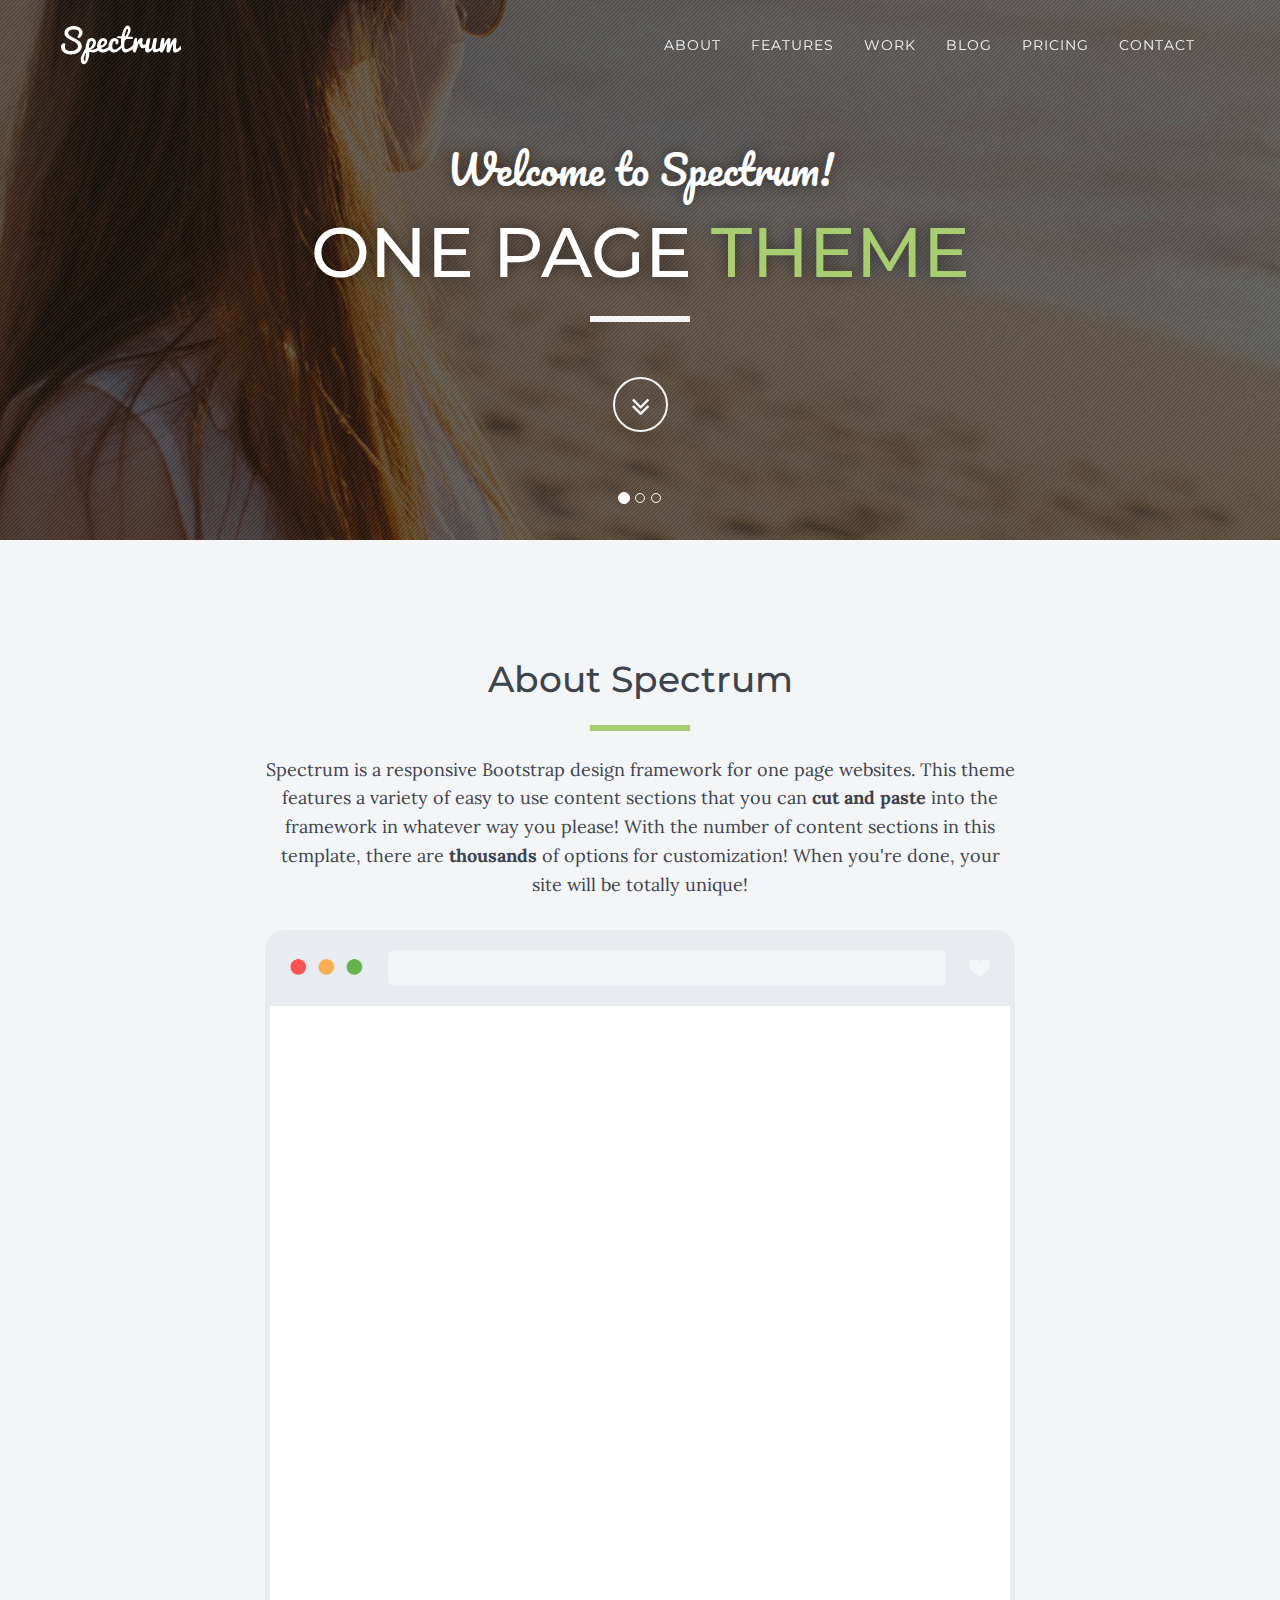
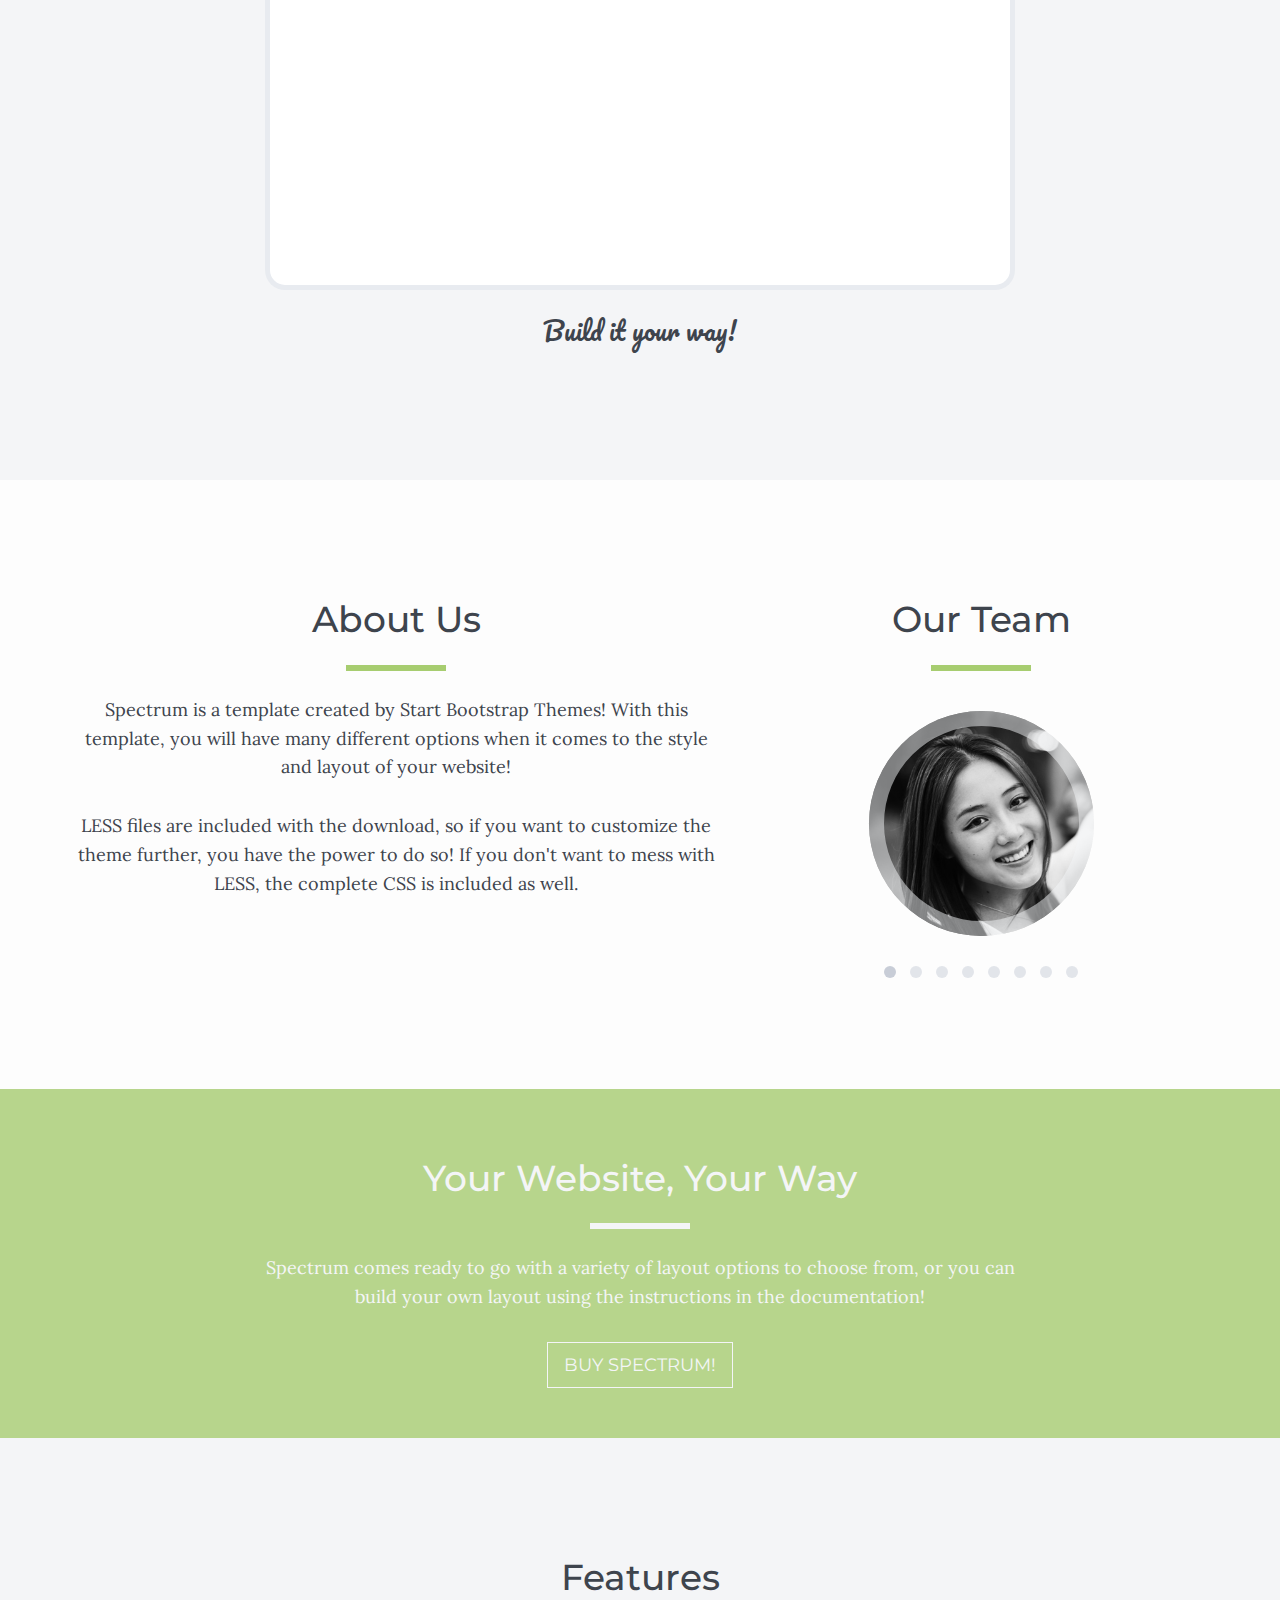
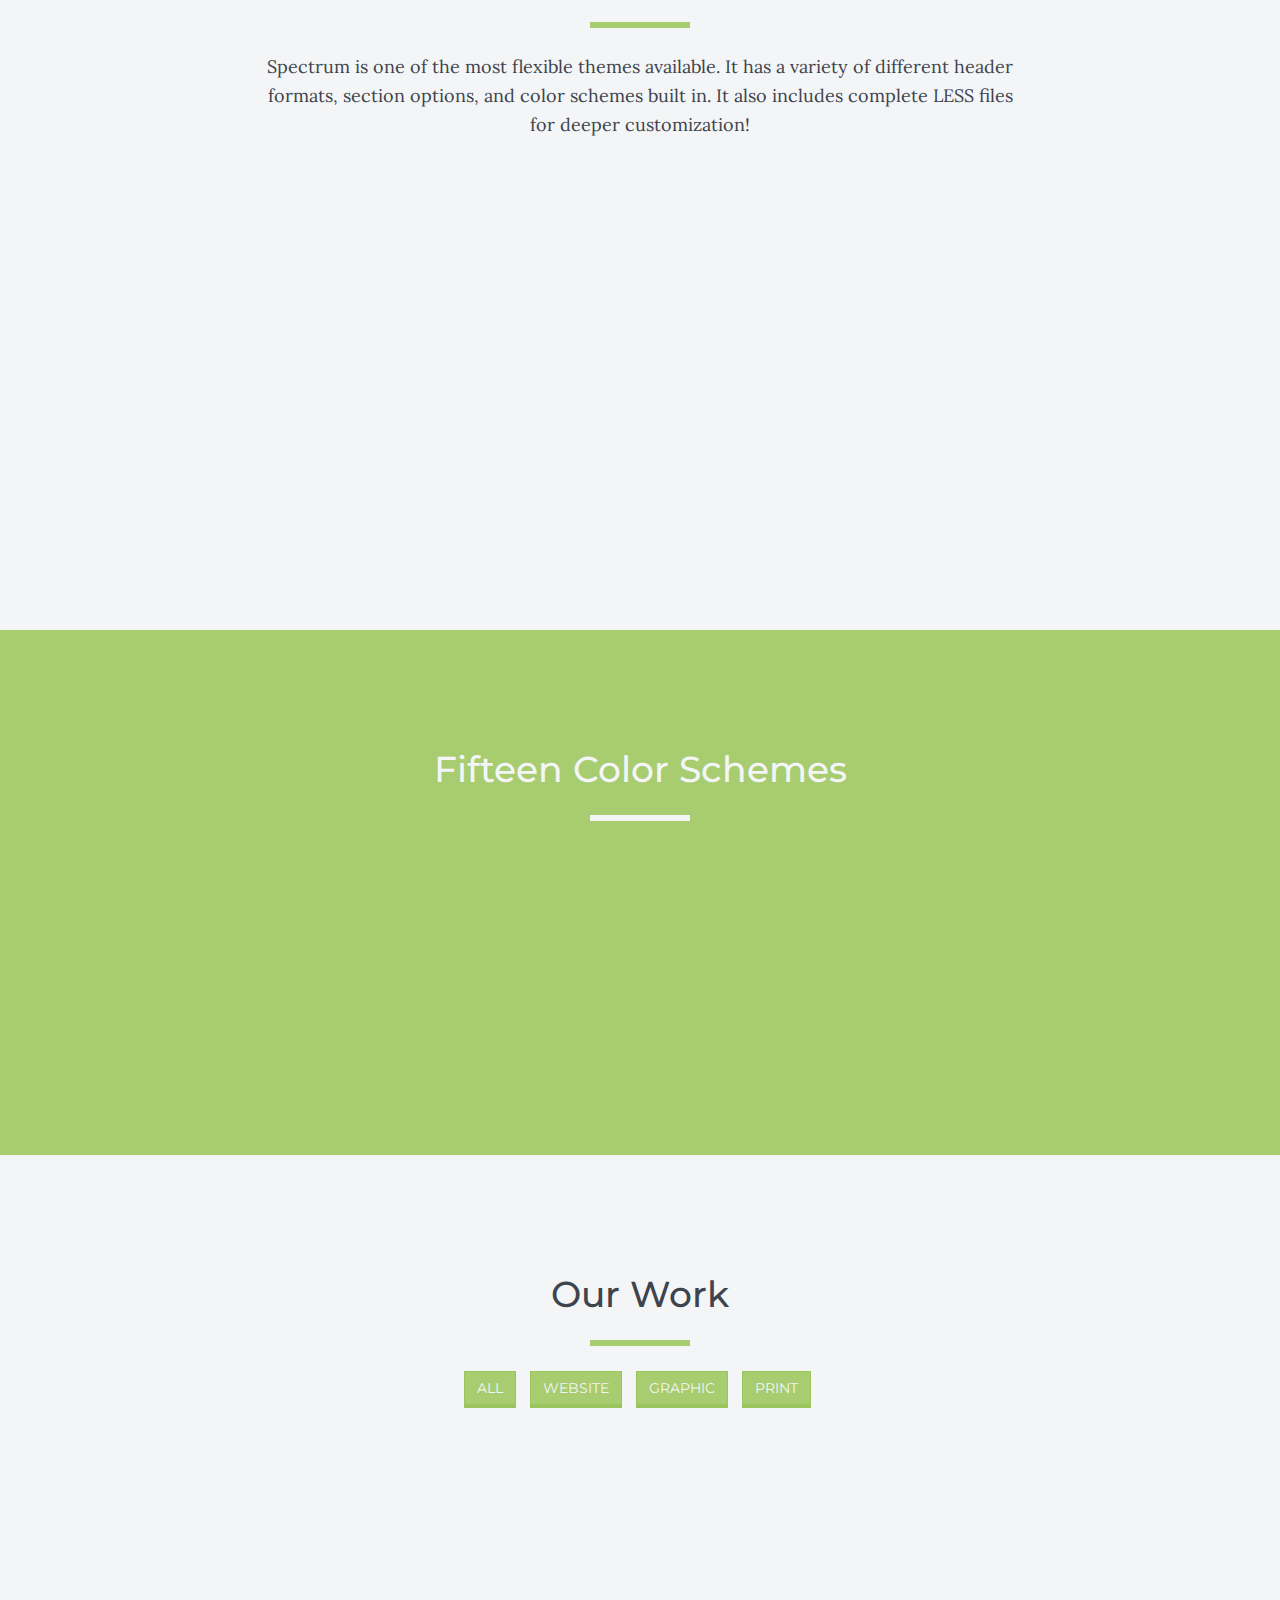
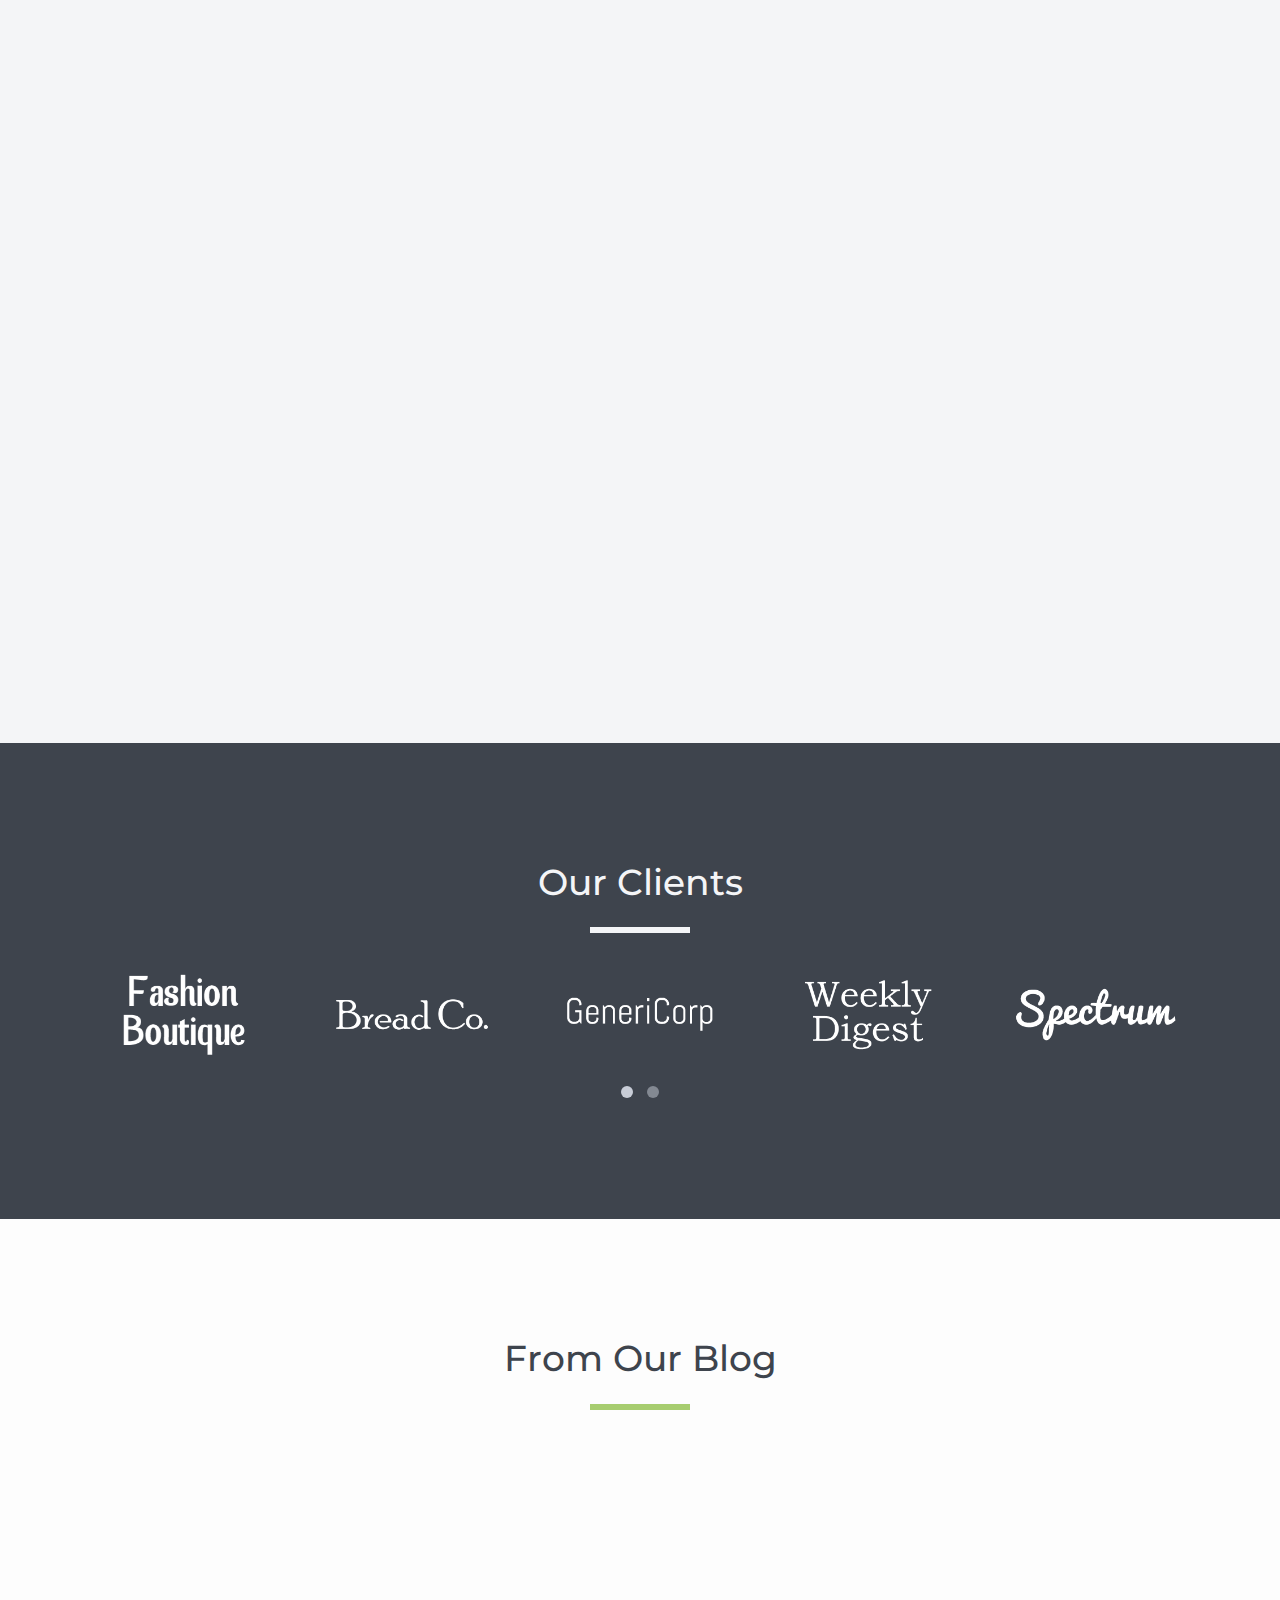
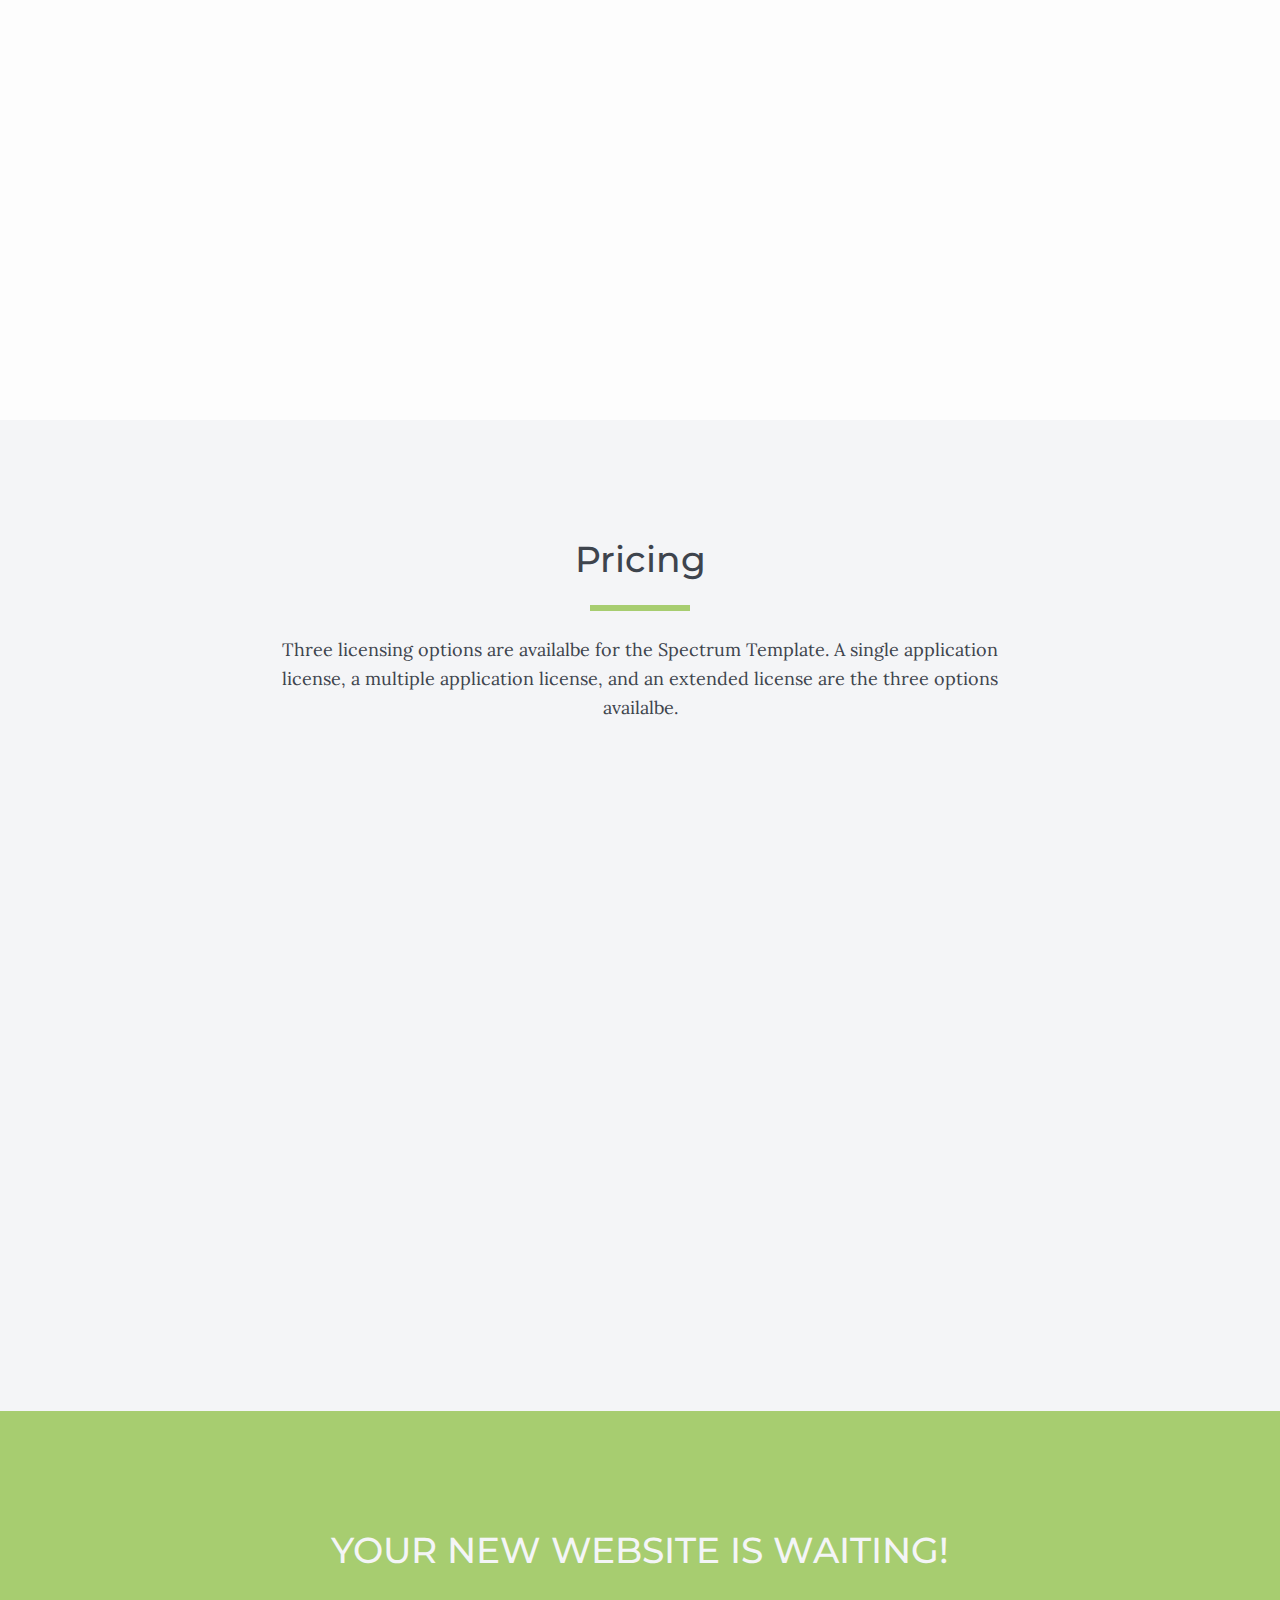
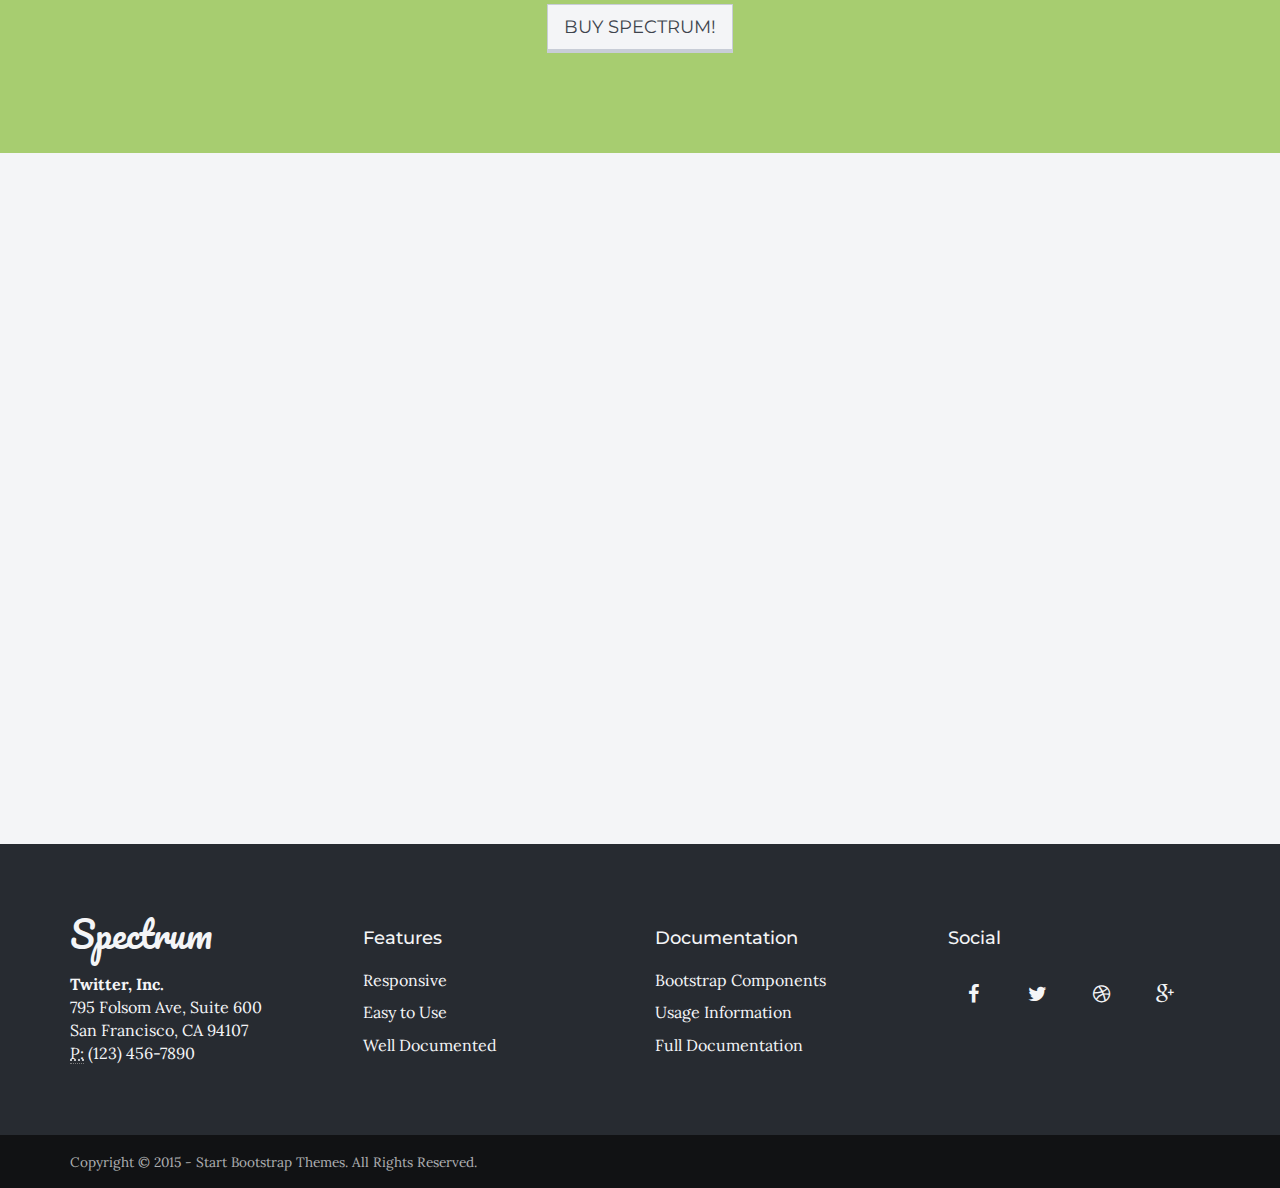
<file: public/vendor/spectrum/sample-04-half-image-slider.html>
<!DOCTYPE html>
<html lang="en">

<head>

    <meta charset="utf-8">
    <meta name="viewport" content="width=device-width, initial-scale=1, maximum-scale=1, user-scalable=no">
    <meta name="description" content="">
    <meta name="author" content="">

    <title>Spectrum</title>

    <!-- Bootstrap Core CSS -->
    <link href="assets/css/bootstrap/bootstrap.min.css" rel="stylesheet" type="text/css">

    <!-- Fonts -->
    <link href="assets/css/plugins/font-awesome/css/font-awesome.min.css" rel="stylesheet" type="text/css">
    <link href='http://fonts.googleapis.com/css?family=Lora:400,700,400italic,700italic' rel='stylesheet' type='text/css'>
    <link href='http://fonts.googleapis.com/css?family=Montserrat:400,700' rel='stylesheet' type='text/css'>
    <link href='http://fonts.googleapis.com/css?family=Pacifico' rel='stylesheet' type='text/css'>

    <!-- Retina Images Plugin -->
    <script src="assets/js/plugins/retina/retina.min.js"></script>

    <!-- Plugin CSS -->
    <link href="assets/css/plugins/hover/hover.min.css" rel="stylesheet">
    <link href="assets/css/plugins/owl.carousel/owl.carousel.css" rel="stylesheet">
    <link href="assets/css/plugins/owl.carousel/owl.theme.css" rel="stylesheet">
    <link href="assets/css/plugins/owl.carousel/owl.transitions.css" rel="stylesheet">
    <link href="assets/css/plugins/jquery.fs.wallpaper/jquery.fs.wallpaper.css" rel="stylesheet">
    <link href="assets/css/plugins/magnific-popup/magnific-popup.css" rel="stylesheet">

    <!-- Spectrum CSS -->
    <!-- Note: spectrum.css is the default blue theme. To use another theme, uncomment the one you want and delete the rest, including the default spectrum.css! -->
    <!-- <link href="assets/css/spectrum.css" rel="stylesheet"> -->
    <!-- <link href="assets/css/spectrum-aqua.css" rel="stylesheet"> -->
    <!-- <link href="assets/css/spectrum-coffee.css" rel="stylesheet"> -->
    <!-- <link href="assets/css/spectrum-coral.css" rel="stylesheet"> -->
    <!-- <link href="assets/css/spectrum-lavender.css" rel="stylesheet"> -->
    <link href="assets/css/spectrum-olive.css" rel="stylesheet">
    <!-- <link href="assets/css/spectrum-orange.css" rel="stylesheet"> -->
    <!-- <link href="assets/css/spectrum-peach.css" rel="stylesheet"> -->
    <!-- <link href="assets/css/spectrum-pink.css" rel="stylesheet"> -->
    <!-- <link href="assets/css/spectrum-purple.css" rel="stylesheet"> -->
    <!-- <link href="assets/css/spectrum-rust.css" rel="stylesheet"> -->
    <!-- <link href="assets/css/spectrum-seafoam.css" rel="stylesheet"> -->
    <!-- <link href="assets/css/spectrum-slate.css" rel="stylesheet"> -->
    <!-- <link href="assets/css/spectrum-turquoise.css" rel="stylesheet"> -->
    <!-- <link href="assets/css/spectrum-yellow.css" rel="stylesheet"> -->

    <!-- HTML5 shim and Respond.js IE8 support of HTML5 elements and media queries -->
    <!--[if lt IE 9]>
      <script src="assets/js/html5shiv.js"></script>
      <script src="assets/js/respond.min.js"></script>
    <![endif]-->

</head>

<body id="page-top" data-spy="scroll" data-target=".navbar-fixed-top">

    <div id="wrapper">

        <nav class="navbar navbar-dark navbar-fixed-top" role="navigation">
            <div class="container">
                <div class="navbar-header page-scroll">
                    <button type="button" class="navbar-toggle" data-toggle="collapse" data-target=".navbar-main-collapse">
                        <i class="fa fa-bars"></i>
                    </button>
                    <a class="navbar-brand" href="#page-top">
                        <span class="logo">
                            <img src="assets/img/logo.png" alt="">
                        </span>
                    </a>
                </div>

                <!-- Collect the nav links, forms, and other content for toggling -->
                <div class="collapse navbar-collapse navbar-right navbar-main-collapse">
                    <ul class="nav navbar-nav">
                        <!-- Hidden li included to remove active class from about link when scrolled up past about section -->
                        <li class="hidden">
                            <a href="#page-top"></a>
                        </li>
                        <li class="page-scroll">
                            <a href="#about">About</a>
                        </li>
                        <li class="page-scroll">
                            <a href="#features">Features</a>
                        </li>
                        <li class="page-scroll">
                            <a href="#work">Work</a>
                        </li>
                        <li class="page-scroll">
                            <a href="#blog">Blog</a>
                        </li>
                        <li class="page-scroll">
                            <a href="#pricing">Pricing</a>
                        </li>
                        <li class="page-scroll">
                            <a href="#contact">Contact</a>
                        </li>
                    </ul>
                </div>
                <!-- /.navbar-collapse -->
            </div>
            <!-- /.container -->
        </nav>

        <header id="myCarousel" class="carousel slide carousel-fade intro-slider-half">

            <!-- Indicators -->
            <ol class="carousel-indicators">
                <li data-target="#myCarousel" data-slide-to="0" class="active"></li>
                <li data-target="#myCarousel" data-slide-to="1"></li>
                <li data-target="#myCarousel" data-slide-to="2"></li>
            </ol>

            <!-- Wrapper for slides -->
            <div class="carousel-inner">
                <div class="item active">
                    <div class="fill" style="background-image:url('assets/img/demo-bgs/demo-bg-1-half.jpg');"></div>
                    <div class="overlay"></div>
                    <div class="carousel-caption">
                        <div class="intro-body">
                            <p class="intro-welcome">Welcome to Spectrum!</p>
                            <br>
                            <h1 class="brand-heading">One Page<span class="text-primary"> Theme</span>
                            </h1>
                            <hr class="light">
                            <div class="page-scroll" data-scrollreveal="enter bottom after .6s">
                                <a href="#about" class="btn btn-scroll-light sink">
                                    <i class="fa fa-angle-double-down"></i>
                                </a>
                            </div>
                        </div>
                    </div>
                </div>
                <div class="item">
                    <div class="fill" style="background-image:url('assets/img/demo-bgs/demo-bg-2-half.jpg');"></div>
                    <div class="overlay"></div>
                    <div class="carousel-caption">
                        <div class="intro-body">
                            <p class="intro-welcome">Welcome to Spectrum!</p>
                            <br>
                            <h1 class="brand-heading">One Page <span class="text-primary">Theme</span>
                            </h1>
                            <hr class="light">
                            <div class="page-scroll" data-scrollreveal="enter bottom after .6s">
                                <a href="#about" class="btn btn-scroll-light sink">
                                    <i class="fa fa-angle-double-down"></i>
                                </a>
                            </div>
                        </div>
                    </div>
                </div>
                <div class="item">
                    <div class="fill" style="background-image:url('assets/img/demo-bgs/demo-bg-3-half.jpg');"></div>
                    <div class="overlay"></div>
                    <div class="carousel-caption">
                        <div class="intro-body">
                            <p class="intro-welcome">Welcome to Spectrum!</p>
                            <br>
                            <h1 class="brand-heading">One Page <span class="text-primary">Theme</span>
                            </h1>
                            <hr class="light">
                            <div class="page-scroll" data-scrollreveal="enter bottom after .6s">
                                <a href="#about" class="btn btn-scroll-light sink">
                                    <i class="fa fa-angle-double-down"></i>
                                </a>
                            </div>
                        </div>
                    </div>
                </div>
            </div>
        </header>

        <section id="about" class="text-center">
            <div class="container">
                <div class="row">
                    <div class="col-md-8 col-md-offset-2">
                        <h2>About Spectrum</h2>
                        <hr class="primary">
                        <p>Spectrum is a responsive Bootstrap design framework for one page websites. This theme features a variety of easy to use content sections that you can <strong>cut and paste</strong> into the framework in whatever way you please! With the number of content sections in this template, there are <strong>thousands</strong> of options for customization! When you're done, your site will be totally unique!</p>
                        <div class="browser-demo">
                            <img class="img-responsive img-demo-bar" src="assets/demo/browser-bar.png" alt="">
                            <div class="inner">
                                <div class="fly-in nav" data-scrollreveal="enter right over 1.5s">
                                    <div class="fly-in-name">
                                        <h5>Navigation: Dark</h5>
                                    </div>
                                </div>
                                <div class="fly-in intro" data-scrollreveal="enter left over 1.5s">
                                    <div class="fly-in-name">
                                        <h5>Header: Half Page Image Slider</h5>
                                    </div>
                                </div>
                                <div class="fly-in about" data-scrollreveal="enter right over 1.5s">
                                    <div class="fly-in-name">
                                        <h5>About: Option Two</h5>
                                    </div>
                                </div>
                                <div class="fly-in services" data-scrollreveal="enter left over 1.5s">
                                    <div class="fly-in-name">
                                        <h5>Services: Option One</h5>
                                    </div>
                                </div>
                                <div class="fly-in last contact" data-scrollreveal="enter right over 1.5s">
                                    <div class="fly-in-name">
                                        <h5>Contact: Option Three</h5>
                                    </div>
                                </div>
                            </div>
                        </div>
                        <p class="demo-text">Build it your way!</p>
                    </div>
                </div>
            </div>
        </section>

        <section class="about-3 bg-lighter text-center">
            <div class="container">
                <div class="row">
                    <div class="col-lg-7 col-md-6">
                        <h2>About Us</h2>
                        <hr class="primary">
                        <p>Spectrum is a template created by Start Bootstrap Themes! With this template, you will have many different options when it comes to the style and layout of your website!</p>
                        <p>LESS files are included with the download, so if you want to customize the theme further, you have the power to do so! If you don't want to mess with LESS, the complete CSS is included as well.</p>
                    </div>
                    <div class="col-lg-3 col-lg-offset-1 col-md-6">
                        <h2>Our Team</h2>
                        <hr class="primary">
                        <div id="about-3-carousel" class="text-center">
                            <div class="item about-img-1">
                                <div class="info">
                                    <!-- Mobile Fallback Image -->
                                    <img class="img-responsive img-circle visible-xs" src="assets/img/demo-portraits/portrait-1.jpg" alt="">
                                    <!-- Name / Position / Social Links -->
                                    <h3>Patricia Smith</h3>
                                    <p>CEO &amp; Founder</p>
                                    <ul class="list-inline">
                                        <li><a class="light-text" href="#"><i class="fa fa-facebook fa-fw"></i></a>
                                        </li>
                                        <li><a class="light-text" href="#"><i class="fa fa-linkedin fa-fw"></i></a>
                                        </li>
                                        <li><a class="light-text" href="#"><i class="fa fa-twitter fa-fw"></i></a>
                                        </li>
                                    </ul>
                                </div>
                            </div>
                            <div class="item about-img-2">
                                <div class="info">
                                    <!-- Mobile Fallback Image -->
                                    <img class="img-responsive img-circle visible-xs" src="assets/img/demo-portraits/portrait-2.jpg" alt="">
                                    <!-- Name / Position / Social Links -->
                                    <h3>John Johnson</h3>
                                    <p>Managing Director</p>
                                    <ul class="list-inline">
                                        <li><a class="light-text" href="#"><i class="fa fa-facebook fa-fw"></i></a>
                                        </li>
                                        <li><a class="light-text" href="#"><i class="fa fa-linkedin fa-fw"></i></a>
                                        </li>
                                        <li><a class="light-text" href="#"><i class="fa fa-twitter fa-fw"></i></a>
                                        </li>
                                    </ul>
                                </div>
                            </div>
                            <div class="item about-img-3">
                                <div class="info">
                                    <!-- Mobile Fallback Image -->
                                    <img class="img-responsive img-circle visible-xs" src="assets/img/demo-portraits/portrait-3.jpg" alt="">
                                    <!-- Name / Position / Social Links -->
                                    <h3>Barbara Williams</h3>
                                    <p>Creative Director</p>
                                    <ul class="list-inline">
                                        <li><a class="light-text" href="#"><i class="fa fa-facebook fa-fw"></i></a>
                                        </li>
                                        <li><a class="light-text" href="#"><i class="fa fa-linkedin fa-fw"></i></a>
                                        </li>
                                        <li><a class="light-text" href="#"><i class="fa fa-twitter fa-fw"></i></a>
                                        </li>
                                    </ul>
                                </div>
                            </div>
                            <div class="item about-img-4">
                                <div class="info">
                                    <!-- Mobile Fallback Image -->
                                    <img class="img-responsive img-circle visible-xs" src="assets/img/demo-portraits/portrait-4.jpg" alt="">
                                    <!-- Name / Position / Social Links -->
                                    <h3>Elizabeth Jones</h3>
                                    <p>Art Director</p>
                                    <ul class="list-inline">
                                        <li><a class="light-text" href="#"><i class="fa fa-facebook fa-fw"></i></a>
                                        </li>
                                        <li><a class="light-text" href="#"><i class="fa fa-linkedin fa-fw"></i></a>
                                        </li>
                                        <li><a class="light-text" href="#"><i class="fa fa-twitter fa-fw"></i></a>
                                        </li>
                                    </ul>
                                </div>
                            </div>
                            <div class="item about-img-1">
                                <div class="info">
                                    <!-- Mobile Fallback Image -->
                                    <img class="img-responsive img-circle visible-xs" src="assets/img/demo-portraits/portrait-1.jpg" alt="">
                                    <!-- Name / Position / Social Links -->
                                    <h3>Jennifer Davis</h3>
                                    <p>Web Developer</p>
                                    <ul class="list-inline">
                                        <li><a class="light-text" href="#"><i class="fa fa-facebook fa-fw"></i></a>
                                        </li>
                                        <li><a class="light-text" href="#"><i class="fa fa-linkedin fa-fw"></i></a>
                                        </li>
                                        <li><a class="light-text" href="#"><i class="fa fa-twitter fa-fw"></i></a>
                                        </li>
                                    </ul>
                                </div>
                            </div>
                            <div class="item about-img-2">
                                <div class="info">
                                    <!-- Mobile Fallback Image -->
                                    <img class="img-responsive img-circle visible-xs" src="assets/img/demo-portraits/portrait-2.jpg" alt="">
                                    <!-- Name / Position / Social Links -->
                                    <h3>Michael Brown</h3>
                                    <p>Graphic Designer</p>
                                    <ul class="list-inline">
                                        <li><a class="light-text" href="#"><i class="fa fa-facebook fa-fw"></i></a>
                                        </li>
                                        <li><a class="light-text" href="#"><i class="fa fa-linkedin fa-fw"></i></a>
                                        </li>
                                        <li><a class="light-text" href="#"><i class="fa fa-twitter fa-fw"></i></a>
                                        </li>
                                    </ul>
                                </div>
                            </div>
                            <div class="item about-img-3">
                                <div class="info">
                                    <!-- Mobile Fallback Image -->
                                    <img class="img-responsive img-circle visible-xs" src="assets/img/demo-portraits/portrait-3.jpg" alt="">
                                    <!-- Name / Position / Social Links -->
                                    <h3>Maria Wilson</h3>
                                    <p>Accounts Manager</p>
                                    <ul class="list-inline">
                                        <li><a class="light-text" href="#"><i class="fa fa-facebook fa-fw"></i></a>
                                        </li>
                                        <li><a class="light-text" href="#"><i class="fa fa-linkedin fa-fw"></i></a>
                                        </li>
                                        <li><a class="light-text" href="#"><i class="fa fa-twitter fa-fw"></i></a>
                                        </li>
                                    </ul>
                                </div>
                            </div>
                            <div class="item about-img-4">
                                <div class="info">
                                    <!-- Mobile Fallback Image -->
                                    <img class="img-responsive img-circle visible-xs" src="assets/img/demo-portraits/portrait-4.jpg" alt="">
                                    <!-- Name / Position / Social Links -->
                                    <h3>Sandra Taylor</h3>
                                    <p>Marketing Specialist</p>
                                    <ul class="list-inline">
                                        <li><a class="light-text" href="#"><i class="fa fa-facebook fa-fw"></i></a>
                                        </li>
                                        <li><a class="light-text" href="#"><i class="fa fa-linkedin fa-fw"></i></a>
                                        </li>
                                        <li><a class="light-text" href="#"><i class="fa fa-twitter fa-fw"></i></a>
                                        </li>
                                    </ul>
                                </div>
                            </div>
                        </div>
                    </div>
                </div>
            </div>
        </section>

        <aside class="bg-parallax-dark nopadding" style="background-image: url(assets/img/demo-bgs/faces-demo.jpg);" data-stellar-background-ratio="0.5">
            <div class="aside-overlay">
                <div class="container">
                    <div class="row text-center">
                        <div class="col-lg-8 col-lg-offset-2">
                            <h2>Your Website, Your Way</h2>
                            <hr class="light">
                            <p>Spectrum comes ready to go with a variety of layout options to choose from, or you can build your own layout using the instructions in the documentation!</p>
                            <a href="#" class="btn btn-outline btn-light btn-lg btn-square">Buy Spectrum!</a>
                        </div>
                    </div>
                </div>
            </div>
        </aside>

        <section id="features" class="services-1">
            <div class="container">
                <div class="row">
                    <div class="col-lg-8 col-lg-offset-2 text-center">
                        <h2>Features</h2>
                        <hr class="primary">
                        <p>Spectrum is one of the most flexible themes available. It has a variety of different header formats, section options, and color schemes built in. It also includes complete LESS files for deeper customization!</p>
                    </div>
                    <div class="col-lg-12 text-center" data-scrollreveal="enter bottom over 1.5s">
                        <ul id="services-1-carousel" class="icon-effect list-inline">
                            <!-- ICON USAGE: The icons in this example are generated using Font Awesome unicodes. To use different icons you will need to create a custom CSS class like the ones used below (ex. icon-code, or icon-envelope-o). -->
                            <li class="item">
                                <span class="icon icon-code"></span>
                                <h3>Easy to Use</h3>
                                <p>Spectrum's code is written in easy to use, HTML code blocks.</p>
                            </li>
                            <li class="item">
                                <span class="icon icon-envelope-o"></span>
                                <h3>Support</h3>
                                <p>We also provide email support just in case you get lost.</p>
                            </li>
                            <li class="item">
                                <span class="icon icon-mobile"></span>
                                <h3>Responsive</h3>
                                <p>Spectrum is 100% responsive and looks great on any screen.</p>
                            </li>
                            <li class="item">
                                <span class="icon icon-info-circle"></span>
                                <h3>Documented</h3>
                                <p>Includes complete documentation and usage instructions.</p>
                            </li>
                            <li class="item">
                                <span class="icon icon-pencil"></span>
                                <h3>Themes</h3>
                                <p>Spectrum includes a variety of ready to use color schemes.</p>
                            </li>
                            <li class="item">
                                <span class="icon icon-wrench"></span>
                                <h3>Plugins</h3>
                                <p>Well documented jQuery plugins bring special features to Spectrum.</p>
                            </li>
                            <li class="item">
                                <span class="icon icon-rocket"></span>
                                <h3>Ready to Launch</h3>
                                <p>Pick your sections, add your content, and your site is ready to launch!</p>
                            </li>
                            <li class="item">
                                <span class="icon icon-flag"></span>
                                <h3>Unique</h3>
                                <p>The the amount of customization available, Spectrum is one of a kind!</p>
                            </li>
                        </ul>
                    </div>
                </div>
            </div>
        </section>

        <section class="screen-cta text-center bg-primary">
            <div class="container">
                <div class="row">
                    <div class="col-lg-12">
                        <h2>Fifteen Color Schemes</h2>
                        <hr class="light">
                        <div data-scrollreveal="enter bottom move 200px over 1.5s">
                            <img src="assets/img/call-to-action/screen.png" alt="">
                        </div>
                    </div>
                </div>
            </div>
        </section>

        <section id="work" class="portfolio-1">
            <div class="container">
                <div class="row">
                    <div class="col-lg-12 text-center">
                        <h2>Our Work</h2>
                        <hr class="primary">
                        <ul class="list-inline hidden-xs" id="filters">
                            <li>
                                <button data-filter="*" type="button" class="btn btn-primary btn-square btn-raised">All</button>
                            </li>
                            <li>
                                <button data-filter=".web" type="button" class="btn btn-primary btn-square btn-raised">Website</button>
                            </li>
                            <li>
                                <button data-filter=".graphic" type="button" class="btn btn-primary btn-square btn-raised">Graphic</button>
                            </li>
                            <li>
                                <button data-filter=".print" type="button" class="btn btn-primary btn-square btn-raised">Print</button>
                            </li>
                        </ul>
                    </div>
                </div>
                <div class="row" data-scrollreveal="enter bottom over 1.5s">
                    <div class="isotope">
                        <div class="col-sm-4 portfolio-item web">
                            <a href="#portfolio-modal-1" class="portfolio-link" data-toggle="modal">
                                <div class="caption">
                                    <div class="caption-content">
                                        <h3><i class="fa fa-search fa-2x"></i>
                                        </h3>
                                    </div>
                                </div>
                                <img src="assets/img/demo-portfolio/1.jpg" class="img-centered" alt="">
                            </a>
                        </div>
                        <div class="col-sm-4 portfolio-item graphic">
                            <a href="#portfolio-modal-2" class="portfolio-link" data-toggle="modal">
                                <div class="caption">
                                    <div class="caption-content">
                                        <h3><i class="fa fa-search fa-2x"></i>
                                        </h3>
                                    </div>
                                </div>
                                <img src="assets/img/demo-portfolio/2.jpg" class="img-centered" alt="">
                            </a>
                        </div>
                        <div class="col-sm-4 portfolio-item print">
                            <a href="#portfolio-modal-1" class="portfolio-link" data-toggle="modal">
                                <div class="caption">
                                    <div class="caption-content">
                                        <h3><i class="fa fa-search fa-2x"></i>
                                        </h3>
                                    </div>
                                </div>
                                <img src="assets/img/demo-portfolio/3.jpg" class="img-centered" alt="">
                            </a>
                        </div>
                        <div class="col-sm-4 portfolio-item web">
                            <a href="#portfolio-modal-2" class="portfolio-link" data-toggle="modal">
                                <div class="caption">
                                    <div class="caption-content">
                                        <h3><i class="fa fa-search fa-2x"></i>
                                        </h3>
                                    </div>
                                </div>
                                <img src="assets/img/demo-portfolio/4.jpg" class="img-centered" alt="">
                            </a>
                        </div>
                        <div class="col-sm-4 portfolio-item graphic">
                            <a href="#portfolio-modal-1" class="portfolio-link" data-toggle="modal">
                                <div class="caption">
                                    <div class="caption-content">
                                        <h3><i class="fa fa-search fa-2x"></i>
                                        </h3>
                                    </div>
                                </div>
                                <img src="assets/img/demo-portfolio/5.jpg" class="img-centered" alt="">
                            </a>
                        </div>
                        <div class="col-sm-4 portfolio-item print">
                            <a href="#portfolio-modal-2" class="portfolio-link" data-toggle="modal">
                                <div class="caption">
                                    <div class="caption-content">
                                        <h3><i class="fa fa-search fa-2x"></i>
                                        </h3>
                                    </div>
                                </div>
                                <img src="assets/img/demo-portfolio/6.jpg" class="img-centered" alt="">
                            </a>
                        </div>
                        <div class="col-sm-4 portfolio-item web">
                            <a href="#portfolio-modal-2" class="portfolio-link" data-toggle="modal">
                                <div class="caption">
                                    <div class="caption-content">
                                        <h3><i class="fa fa-search fa-2x"></i>
                                        </h3>
                                    </div>
                                </div>
                                <img src="assets/img/demo-portfolio/7.jpg" class="img-centered" alt="">
                            </a>
                        </div>
                        <div class="col-sm-4 portfolio-item graphic">
                            <a href="#portfolio-modal-1" class="portfolio-link" data-toggle="modal">
                                <div class="caption">
                                    <div class="caption-content">
                                        <h3><i class="fa fa-search fa-2x"></i>
                                        </h3>
                                    </div>
                                </div>
                                <img src="assets/img/demo-portfolio/8.jpg" class="img-centered" alt="">
                            </a>
                        </div>
                        <div class="col-sm-4 portfolio-item print">
                            <a href="#portfolio-modal-2" class="portfolio-link" data-toggle="modal">
                                <div class="caption">
                                    <div class="caption-content">
                                        <h3><i class="fa fa-search fa-2x"></i>
                                        </h3>
                                    </div>
                                </div>
                                <img src="assets/img/demo-portfolio/9.jpg" class="img-centered" alt="">
                            </a>
                        </div>
                    </div>
                </div>
            </div>
        </section>

        <section class="clients bg-dark">
            <div class="container">
                <div class="row text-center">
                    <div class="col-lg-12">
                        <h2>Our Clients</h2>
                        <hr class="light">
                    </div>
                    <div class="col-lg-12">
                        <ul id="clients-carousel" class="text-center">
                            <li class="item">
                                <img class="img-responsive" src="assets/img/demo-clients/1.png" alt="">
                            </li>
                            <li class="item">
                                <img class="img-responsive" src="assets/img/demo-clients/2.png" alt="">
                            </li>
                            <li class="item">
                                <img class="img-responsive" src="assets/img/demo-clients/3.png" alt="">
                            </li>
                            <li class="item">
                                <img class="img-responsive" src="assets/img/demo-clients/4.png" alt="">
                            </li>
                            <li class="item">
                                <img class="img-responsive" src="assets/img/demo-clients/5.png" alt="">
                            </li>
                            <li class="item">
                                <img class="img-responsive" src="assets/img/demo-clients/6.png" alt="">
                            </li>
                            <li class="item">
                                <img class="img-responsive" src="assets/img/demo-clients/7.png" alt="">
                            </li>
                            <li class="item">
                                <img class="img-responsive" src="assets/img/demo-clients/8.png" alt="">
                            </li>
                            <li class="item">
                                <img class="img-responsive" src="assets/img/demo-clients/9.png" alt="">
                            </li>
                            <li class="item">
                                <img class="img-responsive" src="assets/img/demo-clients/10.png" alt="">
                            </li>
                        </ul>
                    </div>
                </div>
            </div>
        </section>

        <section id="blog" class="blog-1 bg-lighter">
            <div class="container">
                <div class="row">
                    <div class="col-lg-12 text-center">
                        <h2>From Our Blog</h2>
                        <hr class="primary mb">
                    </div>
                </div>
                <div class="row blog-row">
                    <div class="col-md-4 blog-col" data-scrollreveal="enter left over 1.5s">
                        <a href="#" class="blog-preview-img">
                            <div class="caption">
                                <div class="caption-content">
                                    <i class="fa fa-search fa-3x"></i>
                                </div>
                            </div>
                            <img src="assets/img/demo-blog/1.jpg" class="img-responsive" alt="">
                        </a>
                        <div class="blog-preview-content">
                            <h3>
                                <a href="#">Blog Post Title</a>
                            </h3>
                            <p>Lorem ipsum dolor sit amet, consectetur adipisicing elit. Nam, quisquam, sunt, corporis.</p>
                            <div class="continue"><a href="#">Continue Reading &rarr;</a>
                            </div>
                            <ul class="meta list-inline">
                                <li>February 31, 2015</li>
                                <li>9 Comments</li>
                                <li><i class="fa fa-heart text-primary"></i> 12</li>
                            </ul>
                        </div>
                    </div>
                    <div class="col-md-4 blog-col" data-scrollreveal="enter bottom over 1.5s">
                        <a href="#" class="blog-preview-img">
                            <div class="caption">
                                <div class="caption-content">
                                    <i class="fa fa-search fa-3x"></i>
                                </div>
                            </div>
                            <img src="assets/img/demo-blog/2.jpg" class="img-responsive" alt="">
                        </a>
                        <div class="blog-preview-content">
                            <h3>
                                <a href="#">Blog Post Title</a>
                            </h3>
                            <p>Lorem ipsum dolor sit amet, consectetur adipisicing elit. Nam, quisquam, sunt, corporis.</p>
                            <div class="continue"><a href="#">Continue Reading &rarr;</a>
                            </div>
                            <ul class="meta list-inline">
                                <li>February 31, 2015</li>
                                <li>9 Comments</li>
                                <li><i class="fa fa-heart text-primary"></i> 12</li>
                            </ul>
                        </div>
                    </div>
                    <div class="col-md-4 blog-col" data-scrollreveal="enter right over 1.5s">
                        <a href="#" class="blog-preview-img">
                            <div class="caption">
                                <div class="caption-content">
                                    <i class="fa fa-search fa-3x"></i>
                                </div>
                            </div>
                            <img src="assets/img/demo-blog/3.jpg" class="img-responsive" alt="">
                        </a>
                        <div class="blog-preview-content">
                            <h3>
                                <a href="#">Blog Post Title</a>
                            </h3>
                            <p>Lorem ipsum dolor sit amet, consectetur adipisicing elit. Nam, quisquam, sunt, corporis.</p>
                            <div class="continue"><a href="#">Continue Reading &rarr;</a>
                            </div>
                            <ul class="meta list-inline">
                                <li>February 31, 2015</li>
                                <li>9 Comments</li>
                                <li><i class="fa fa-heart text-primary"></i> 12</li>
                            </ul>
                        </div>
                    </div>
                </div>
            </div>
        </section>

        <section id="pricing" class="pricing-1">
            <div class="container">
                <div class="row text-center">
                    <div class="col-md-8 col-md-offset-2">
                        <h2>Pricing</h2>
                        <hr class="primary">
                        <p>Three licensing options are availalbe for the Spectrum Template. A single application license, a multiple application license, and an extended license are the three options availalbe.</p>
                    </div>
                </div>
                <div class="row">
                    <div class="col-md-4 pricing-col" data-scrollreveal="enter left over 1.5s">
                        <div class="pricing-table">
                            <div class="pricing-heading" style="background-image: url('assets/img/demo-pricing/1.jpg')">
                                <h2>Single</h2>
                            </div>
                            <div class="content">
                                <div class="price">
                                    <span class="amount">$15</span>
                                    <span class="period">one time</span>
                                </div>
                                <ul class="pricing-items list-unstyled text-center">
                                    <li class="item">Single Installation</li>
                                    <li class="item">
                                        <span class="text-primary">Fully Responsive</span> Design</li>
                                    <li class="item">Dedicated Email Support</li>
                                    <li class="item">Complete
                                        <span class="text-primary">CSS and LESS</span> Files Included</li>
                                    <li class="item">Full Documentation and Usage Instructions</li>
                                    <li class="pricing-button">
                                        <a href="#" class="btn btn-primary btn-square btn-raised">Buy Now</a>
                                    </li>
                                </ul>
                            </div>
                        </div>
                    </div>
                    <div class="col-md-4 pricing-col" data-scrollreveal="enter bottom over 1.5s">
                        <div class="pricing-table featured">
                            <div class="pricing-heading" style="background-image: url('assets/img/demo-pricing/2.jpg')">
                                <h2>Multiple</h2>
                            </div>
                            <div class="content">
                                <div class="price">
                                    <span class="amount">$55</span>
                                    <span class="period">one time</span>
                                </div>
                                <ul class="pricing-items list-unstyled text-center">
                                    <li class="item">Multiple Installations</li>
                                    <li class="item">
                                        <span class="text-primary">Fully Responsive</span> Design</li>
                                    <li class="item">Dedicated Email Support</li>
                                    <li class="item">Complete
                                        <span class="text-primary">CSS and LESS</span> Files Included</li>
                                    <li class="item">Full Documentation and Usage Instructions</li>
                                    <li class="pricing-button">
                                        <a href="#" class="btn btn-primary btn-square btn-raised">Buy Now</a>
                                    </li>
                                </ul>
                            </div>
                        </div>
                    </div>
                    <div class="col-md-4 pricing-col" data-scrollreveal="enter right over 1.5s">
                        <div class="pricing-table">
                            <div class="pricing-heading" style="background-image: url('assets/img/demo-pricing/1.jpg')">
                                <h2>Extended</h2>
                            </div>
                            <div class="content">
                                <div class="price">
                                    <span class="amount">$650</span>
                                    <span class="period">one time</span>
                                </div>
                                <ul class="pricing-items list-unstyled text-center">
                                    <li class="item">Multiple Installations, Sublicense, or Resell</li>
                                    <li class="item">
                                        <span class="text-primary">Fully Responsive</span> Design</li>
                                    <li class="item">Dedicated Email Support</li>
                                    <li class="item">Complete
                                        <span class="text-primary">CSS and LESS</span> Files Included</li>
                                    <li class="item">Full Documentation and Usage Instructions</li>
                                    <li class="pricing-button">
                                        <a href="#" class="btn btn-primary btn-square btn-raised">Buy Now</a>
                                    </li>
                                </ul>
                            </div>
                        </div>
                    </div>
                </div>
            </div>
        </section>

        <section class="bg-primary">
            <div class="container">
                <div class="row text-center">
                    <div class="col-lg-8 col-lg-offset-2">
                        <h2 class="allcaps">Your New Website is Waiting!</h2>
                        <br>
                        <a href="#" class="btn btn-default btn-lg btn-square btn-raised">Buy Spectrum!</a>
                    </div>
                </div>
            </div>
        </section>

        <section id="contact" class="contact-1">
            <div class="container">
                <div class="row">
                    <div class="col-lg-6" data-scrollreveal="enter left over 1.5s">
                        <h2>Contact Us</h2>
                        <p>Spectrum comes loaded with a working contact form! Just follow the instructions in the documentation to get your form working. All you need to do is change an email address, no code writing required!</p>
                        <p>The contact form to the right is a demo form and will not send email to Start Bootstrap. If you have a question about the theme, please contact us through our WrapBootstrap profile.</p>
                    </div>
                    <div class="col-lg-5 col-lg-offset-1" data-scrollreveal="enter right over 1.5s">
                        <br>
                        <form name="sentMessage" id="contactForm" novalidate>
                            <div class="row control-group">
                                <div class="form-group col-xs-12 floating-label-form-group controls">
                                    <label>Name</label>
                                    <input type="text" class="form-control" placeholder="Name" id="name" required data-validation-required-message="Please enter your name.">
                                    <p class="help-block text-danger"></p>
                                </div>
                            </div>
                            <div class="row control-group">
                                <div class="form-group col-xs-12 floating-label-form-group controls">
                                    <label>Email Address</label>
                                    <input type="email" class="form-control" placeholder="Email Address" id="email" required data-validation-required-message="Please enter your email address.">
                                    <p class="help-block text-danger"></p>
                                </div>
                            </div>
                            <div class="row control-group">
                                <div class="form-group col-xs-12 floating-label-form-group controls">
                                    <label>Message</label>
                                    <textarea rows="5" class="form-control" placeholder="Message" id="message" required data-validation-required-message="Please enter a message."></textarea>
                                    <p class="help-block text-danger"></p>
                                </div>
                            </div>
                            <br>
                            <div id="success"></div>
                            <div class="row">
                                <div class="form-group col-xs-12">
                                    <button type="submit" class="btn btn-lg btn-primary btn-square btn-raised">Send</button>
                                </div>
                            </div>
                        </form>
                    </div>
                </div>
            </div>
        </section>

        <footer class="footer-1">
            <div class="upper">
                <div class="container">
                    <div class="row">
                        <div class="col-md-3">
                            <h2 class="script">Spectrum</h2>
                            <address>
                                <strong>Twitter, Inc.</strong>
                                <br>795 Folsom Ave, Suite 600
                                <br>San Francisco, CA 94107
                                <br>
                                <abbr title="Phone">P:</abbr> (123) 456-7890
                            </address>
                        </div>
                        <div class="col-md-3">
                            <h4>Features</h4>
                            <ul class="list-unstyled footer-links">
                                <li>
                                    <a href="#">Responsive</a>
                                </li>
                                <li>
                                    <a href="#">Easy to Use</a>
                                </li>
                                <li>
                                    <a href="#">Well Documented</a>
                                </li>
                            </ul>
                        </div>
                        <div class="col-md-3">
                            <h4>Documentation</h4>
                            <ul class="list-unstyled footer-links">
                                <li>
                                    <a href="#">Bootstrap Components</a>
                                </li>
                                <li>
                                    <a href="#">Usage Information</a>
                                </li>
                                <li>
                                    <a href="#">Full Documentation</a>
                                </li>
                            </ul>
                        </div>
                        <div class="col-md-3">
                            <h4>Social</h4>
                            <ul class="list-inline">
                                <li>
                                    <a href="#" class="btn btn-social-light btn-facebook"><i class="fa fa-fw fa-facebook"></i></a>
                                </li>
                                <li>
                                    <a href="#" class="btn btn-social-light btn-twitter"><i class="fa fa-fw fa-twitter"></i></a>
                                </li>
                                <li>
                                    <a href="#" class="btn btn-social-light btn-dribbble"><i class="fa fa-fw fa-dribbble"></i></a>
                                </li>
                                <li>
                                    <a href="#" class="btn btn-social-light btn-google-plus"><i class="fa fa-fw fa-google-plus"></i></a>
                                </li>
                            </ul>
                        </div>
                    </div>
                </div>
            </div>
            <div class="lower">
                <div class="container">
                    <div class="row">
                        <div class="col-md-12">
                            <span class="small">Copyright &copy; 2015 - Start Bootstrap Themes. All Rights Reserved.</span>
                        </div>
                    </div>
                </div>
            </div>
        </footer>

    </div>

    <!-- Standard Portfolio Modal - Images and Text -->
    <div id="portfolio-modal-1" class="portfolio-modal modal fade" tabindex="-1" role="dialog" aria-hidden="true">
        <div class="modal-content">
            <div class="close-modal" data-dismiss="modal">
                <div class="lr">
                    <div class="rl">
                    </div>
                </div>
            </div>
            <div class="container">
                <div class="row first">
                    <div class="col-lg-12">
                        <h2 class="page-header">Project Name</h2>
                    </div>
                </div>
                <div class="row">
                    <div class="col-md-8">
                        <div id="project-details-carousel" class="owl-carousel owl-theme">

                            <div class="item">
                                <img src="assets/img/demo-portfolio/10.jpg" alt="">
                            </div>
                            <div class="item">
                                <img src="assets/img/demo-portfolio/11.jpg" alt="">
                            </div>
                            <div class="item">
                                <img src="assets/img/demo-portfolio/12.jpg" alt="">
                            </div>

                        </div>
                    </div>
                    <div class="col-md-4">
                        <h3>Project Description:</h3>
                        <p>Lorem ipsum dolor sit amet, consectetur adipisicing elit. Dicta, et, ea, accusantium reprehenderit aliquam numquam fuga natus fugiat odit distinctio illo at unde.</p>
                        <p>Lorem ipsum dolor sit amet, consectetur adipisicing elit. Incidunt, iusto molestiae possimus sint dignissimos! Laudantium, dolore, vel, sint, labore optio perferendis illo dolorum similique soluta eum cupiditate assumenda consequatur maiores.</p>
                    </div>
                </div>
                <div class="row">
                    <div class="col-md-8">
                        <h3>Project Details:</h3>
                        <ul class="list-unstyled project-details">
                            <li>
                                <strong>Client:</strong>Lorem Ipsum</li>
                            <li>
                                <strong>Services:</strong>Web Design, Photography</li>
                            <li>
                                <strong>Date:</strong>January 2015</li>
                        </ul>
                    </div>
                </div>
            </div>
        </div>
    </div>

    <!-- Standard Portfolio Modal - Video and Text -->
    <div id="portfolio-modal-2" class="portfolio-modal modal fade" tabindex="-1" role="dialog" aria-hidden="true">
        <div class="modal-content">
            <div class="close-modal" data-dismiss="modal">
                <div class="lr">
                    <div class="rl">
                    </div>
                </div>
            </div>
            <div class="container">
                <div class="row first">
                    <div class="col-lg-12">
                        <h2 class="page-header">Project Name</h2>
                    </div>
                </div>
                <div class="row">
                    <div class="col-md-8">
                        <iframe src="http://player.vimeo.com/video/87701971?title=0&amp;byline=0&amp;portrait=0" width="400" height="225" style="border: none;"></iframe>
                    </div>
                    <div class="col-md-4">
                        <h3>Project Description:</h3>
                        <p>Lorem ipsum dolor sit amet, consectetur adipisicing elit. Dicta, et, ea, accusantium reprehenderit aliquam numquam fuga natus fugiat odit distinctio illo at unde.</p>
                        <p>Lorem ipsum dolor sit amet, consectetur adipisicing elit. Incidunt, iusto molestiae possimus sint dignissimos! Laudantium, dolore, vel, sint, labore optio perferendis illo dolorum similique soluta eum cupiditate assumenda consequatur maiores.</p>
                    </div>
                </div>
                <div class="row">
                    <div class="col-md-8">
                        <h3>Project Details:</h3>
                        <ul class="list-unstyled project-details">
                            <li>
                                <strong>Client:</strong>Lorem Ipsum</li>
                            <li>
                                <strong>Services:</strong>Web Design, Photography</li>
                            <li>
                                <strong>Date:</strong>January 2015</li>
                        </ul>
                    </div>
                </div>
            </div>
        </div>
    </div>

    <!-- Core JavaScript Files -->
    <script src="assets/js/jquery-1.10.2.js"></script>
    <script src="assets/js/bootstrap/bootstrap.min.js"></script>
    <script src="assets/js/modernizr.custom.js"></script>

    <!-- Plugin JavaScript Files -->
    <script src="assets/js/plugins/jquery.easing/jquery.easing.1.3.js"></script>
    <script src="assets/js/plugins/jquery.fitvids/jquery.fitvids.js"></script>
    <script src="assets/js/plugins/jquery.fs.wallpaper/jquery.fs.wallpaper.min.js"></script>
    <script src="assets/js/plugins/jquery.magnific-popup/jquery.magnific-popup.min.js"></script>
    <script src="assets/js/plugins/jquery.tubular/jquery.tubular.1.0.js"></script>
    <script src="assets/js/plugins/owl.carousel/owl.carousel.min.js"></script>
    <script src="assets/js/plugins/scrollReveal/scrollReveal.js"></script>
    <script src="assets/js/plugins/stellar/stellar.js"></script>
    <script src="assets/js/plugins/SmoothScroll/SmoothScroll.js"></script>
    <script src="assets/js/plugins/jqBootstrapValidation/jqBootstrapValidation.js"></script>
    <script src="assets/js/contact_me.js"></script>
    <script src="assets/js/plugins/isotope/isotope.pkgd.min.js"></script>

    <!-- Spectrum JavaScript Files -->
    <script src="assets/js/spectrum.nav.js"></script>
    <script src="assets/js/spectrum.js"></script>

</body>

</html>
</file>
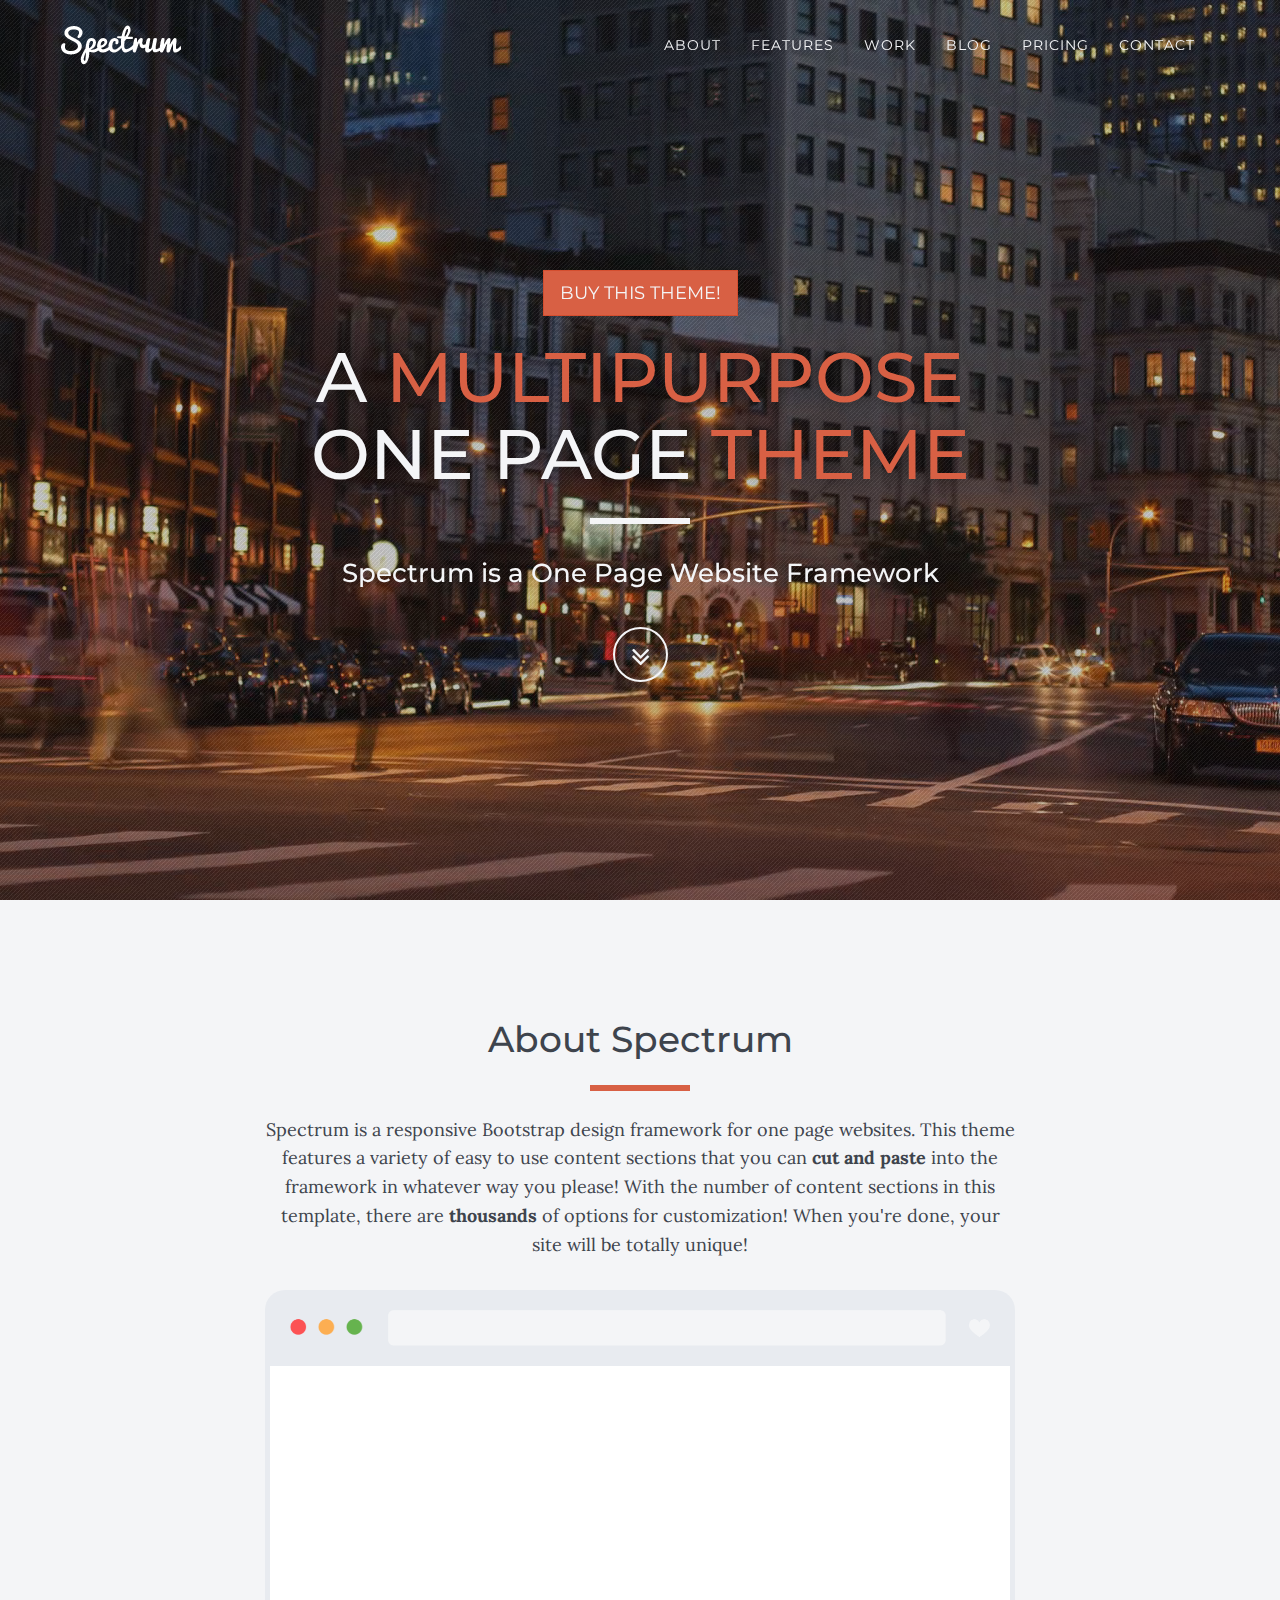
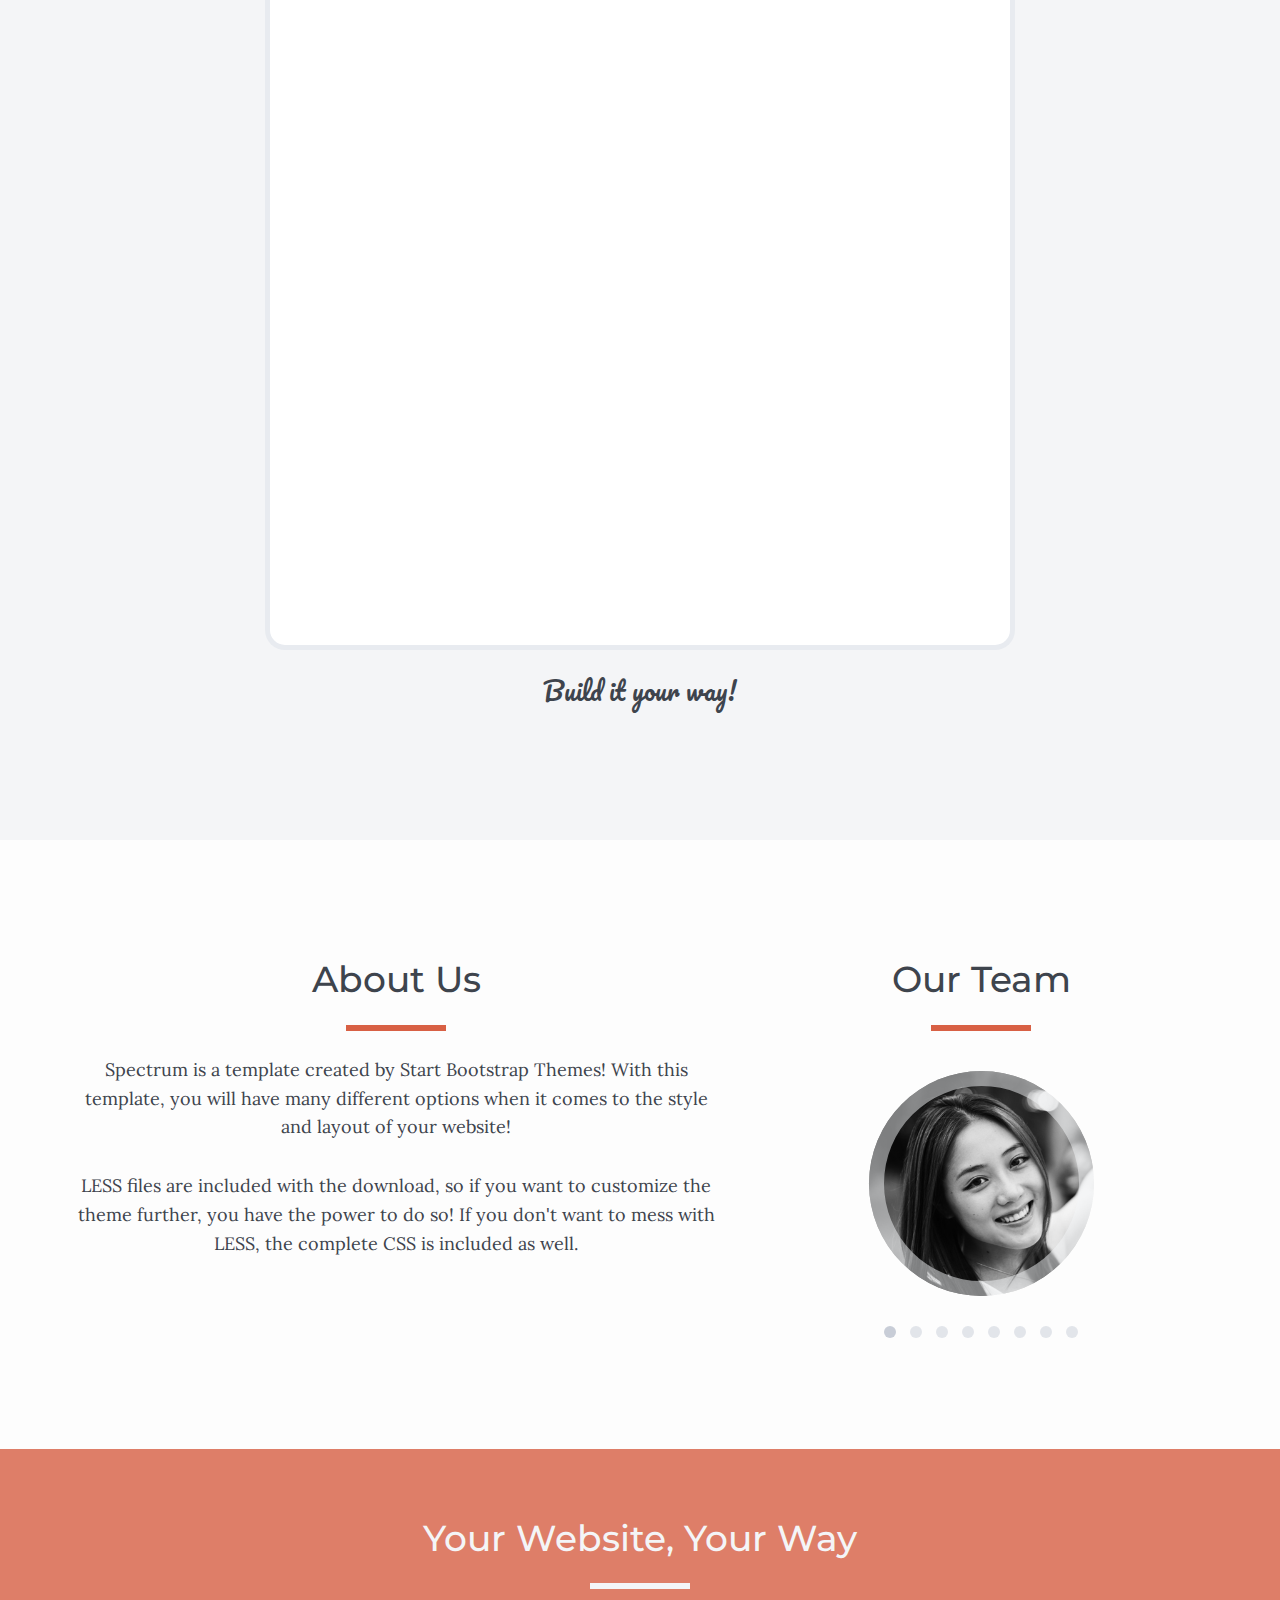
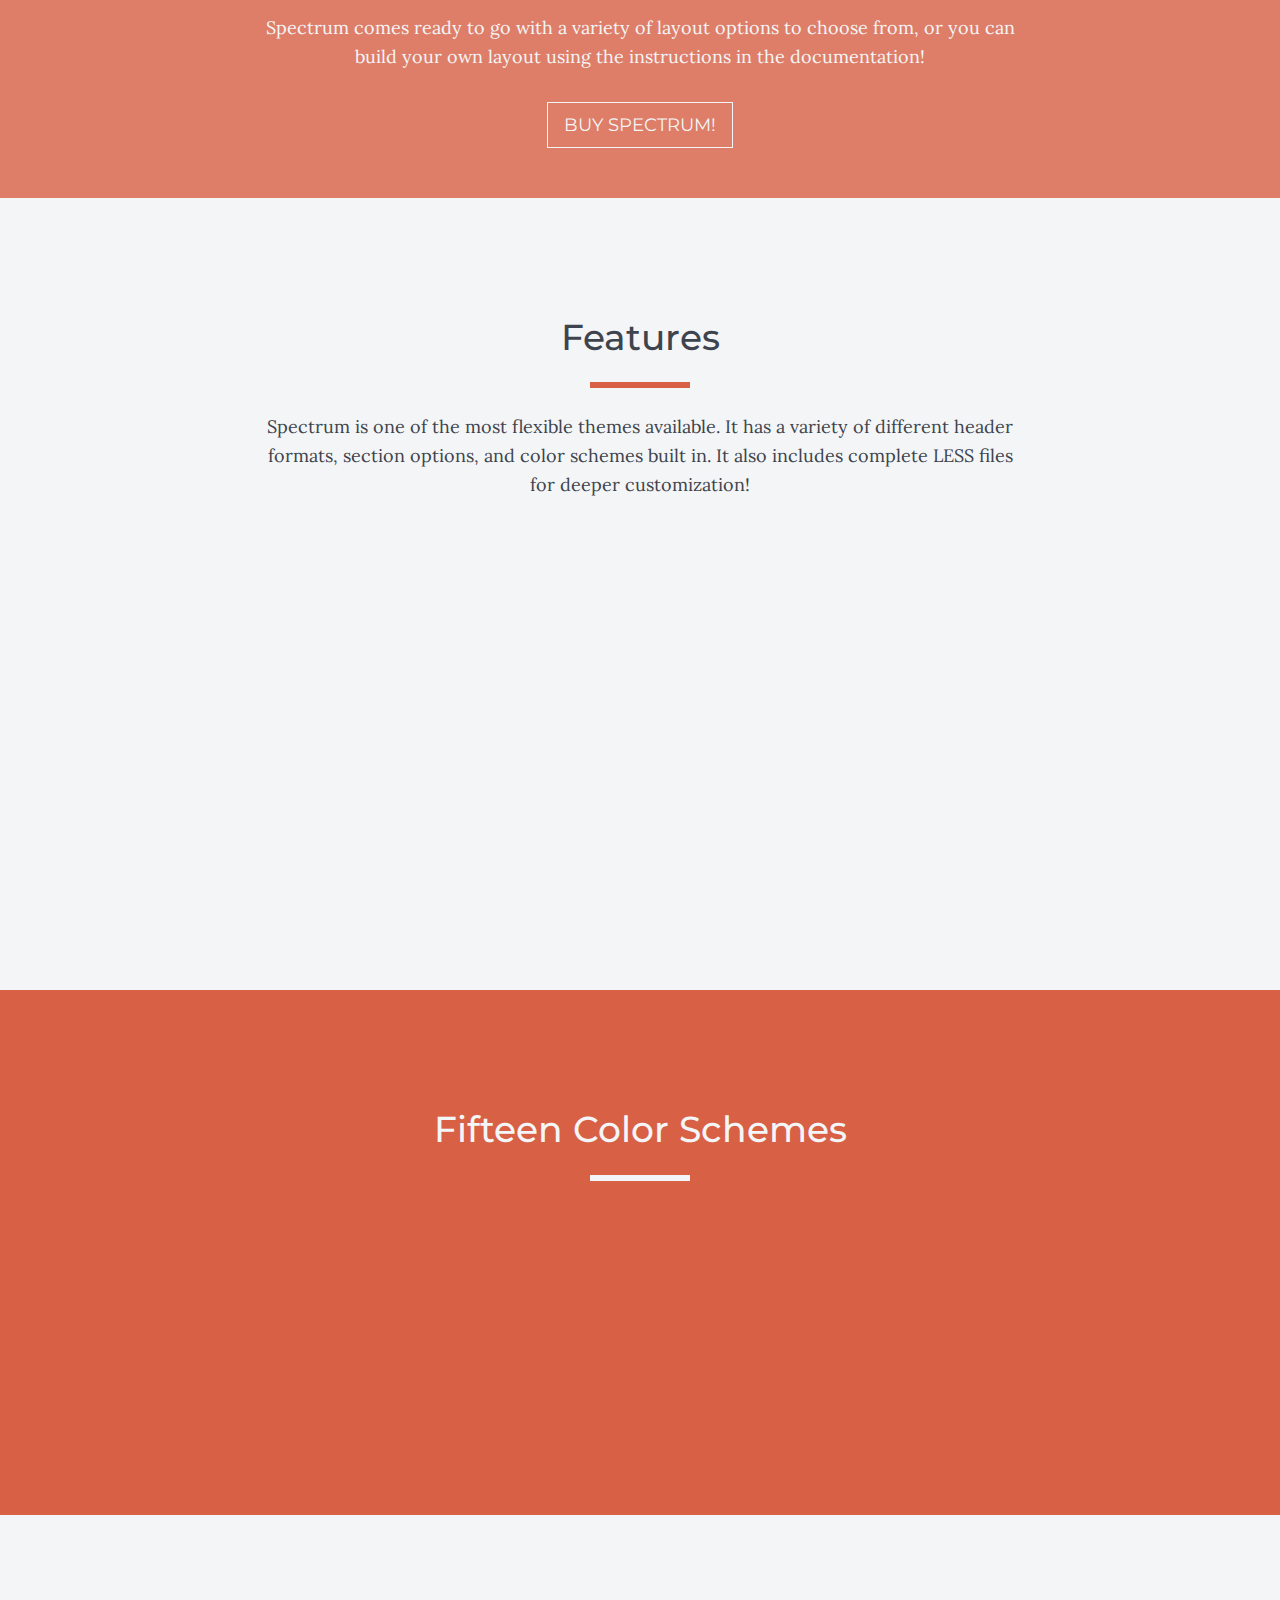
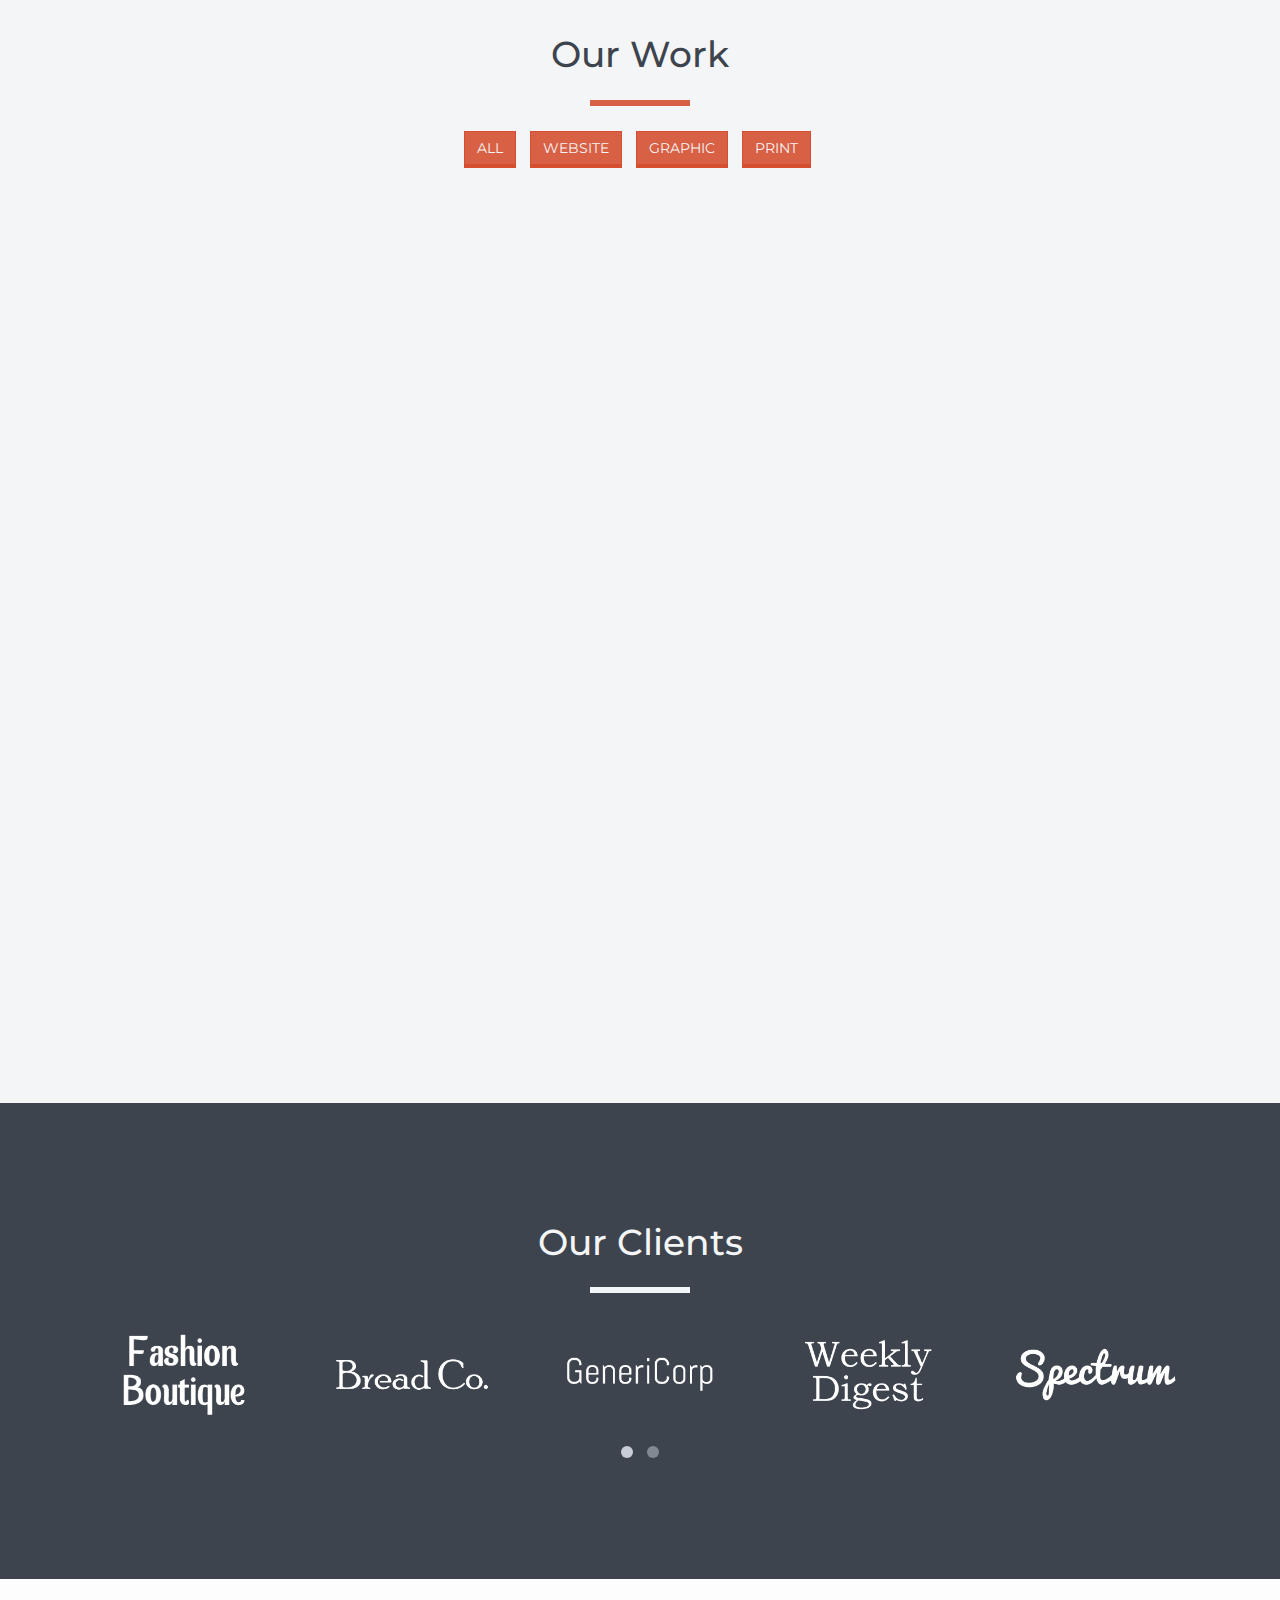
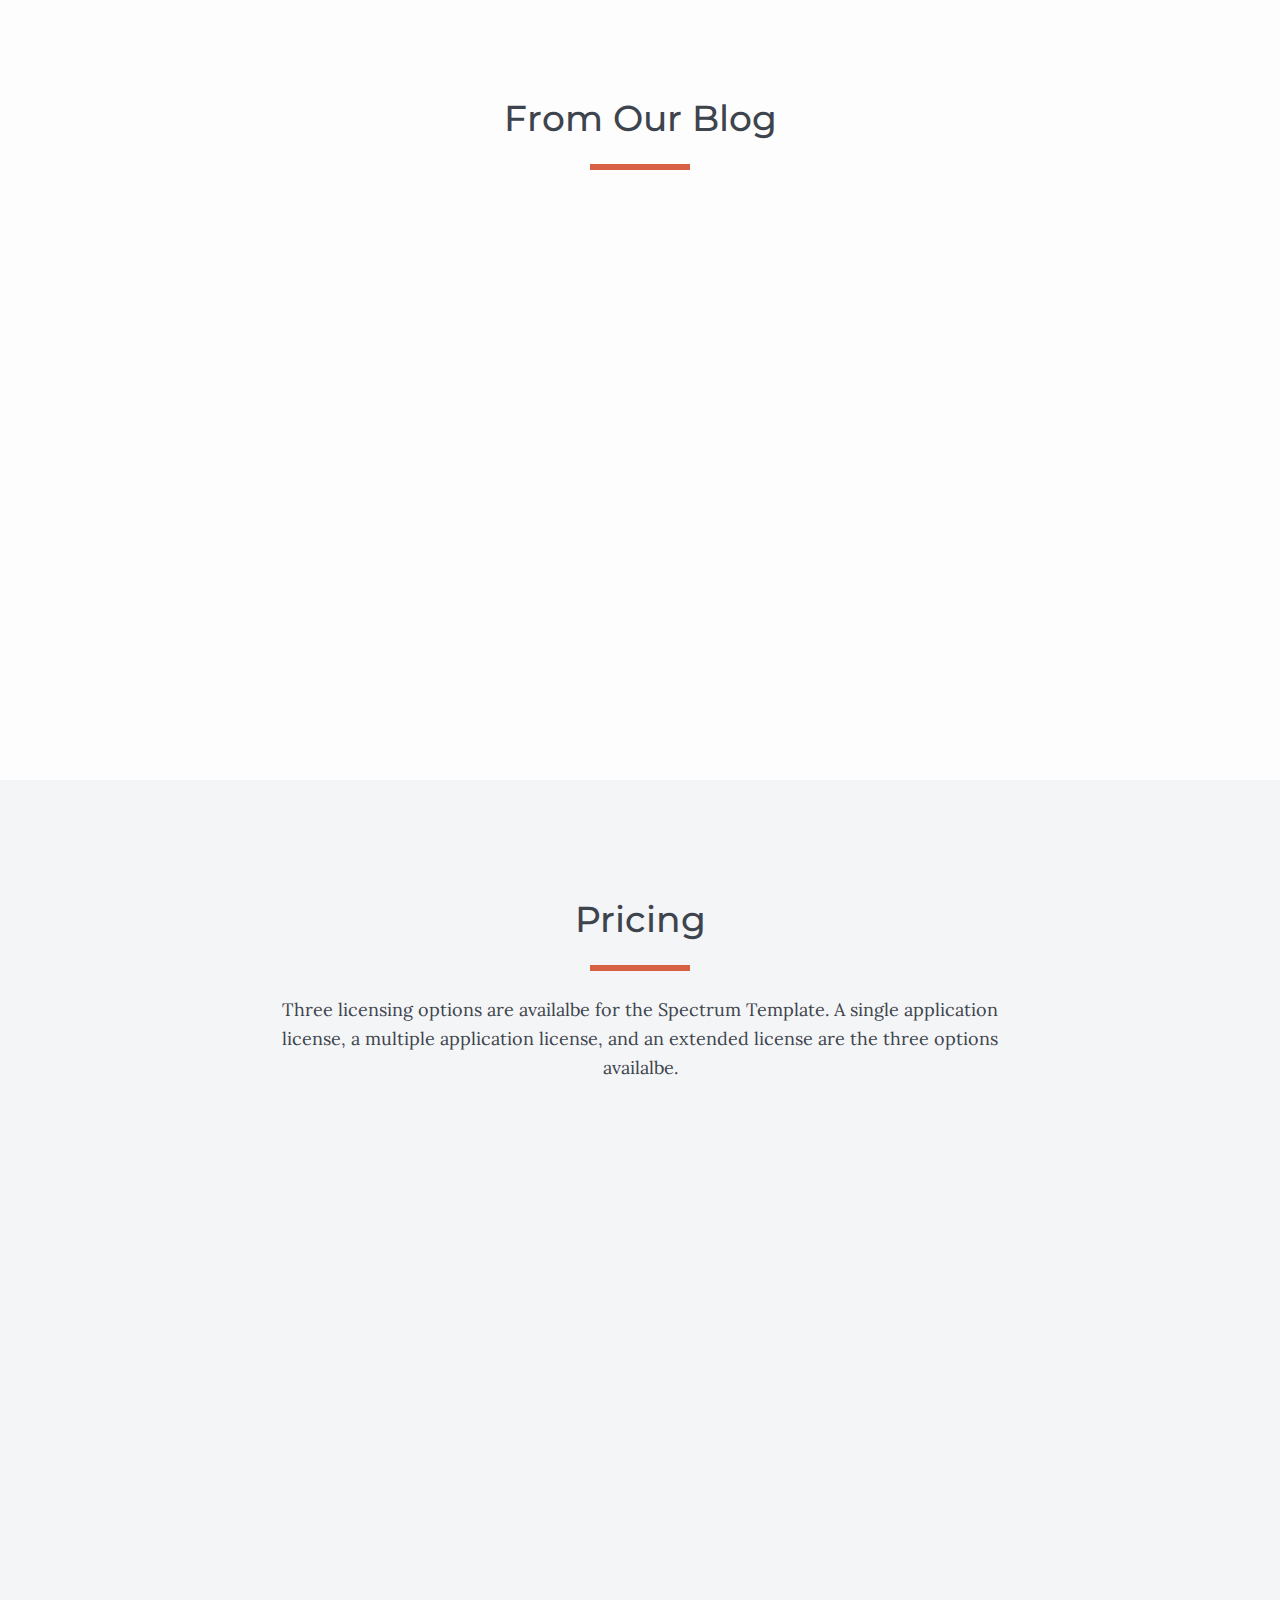
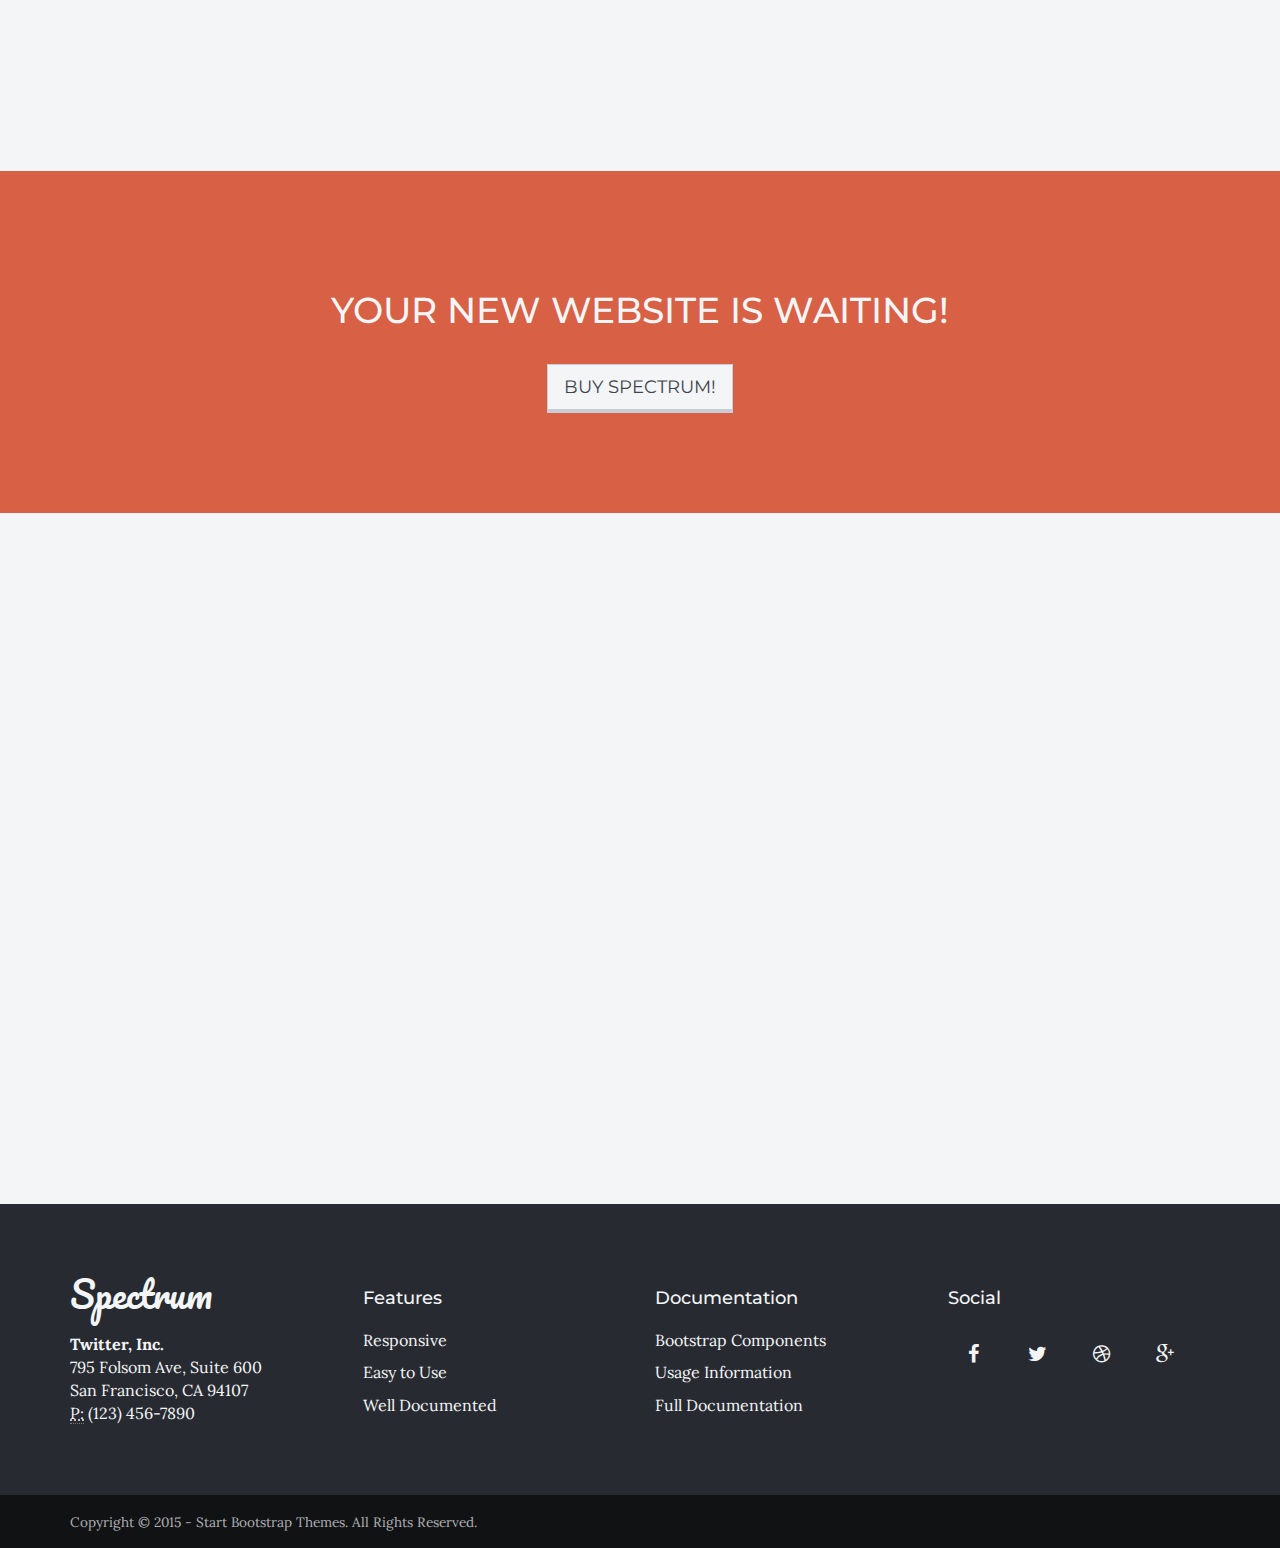
<file: public/vendor/spectrum/sample-05-mp4-video.html>
<!DOCTYPE html>
<html lang="en">

<head>

    <meta charset="utf-8">
    <meta name="viewport" content="width=device-width, initial-scale=1, maximum-scale=1, user-scalable=no">
    <meta name="description" content="">
    <meta name="author" content="">

    <title>Spectrum</title>

    <!-- Bootstrap Core CSS -->
    <link href="assets/css/bootstrap/bootstrap.min.css" rel="stylesheet" type="text/css">

    <!-- Fonts -->
    <link href="assets/css/plugins/font-awesome/css/font-awesome.min.css" rel="stylesheet" type="text/css">
    <link href='http://fonts.googleapis.com/css?family=Lora:400,700,400italic,700italic' rel='stylesheet' type='text/css'>
    <link href='http://fonts.googleapis.com/css?family=Montserrat:400,700' rel='stylesheet' type='text/css'>
    <link href='http://fonts.googleapis.com/css?family=Pacifico' rel='stylesheet' type='text/css'>

    <!-- Retina Images Plugin -->
    <script src="assets/js/plugins/retina/retina.min.js"></script>

    <!-- Plugin CSS -->
    <link href="assets/css/plugins/hover/hover.min.css" rel="stylesheet">
    <link href="assets/css/plugins/owl.carousel/owl.carousel.css" rel="stylesheet">
    <link href="assets/css/plugins/owl.carousel/owl.theme.css" rel="stylesheet">
    <link href="assets/css/plugins/owl.carousel/owl.transitions.css" rel="stylesheet">
    <link href="assets/css/plugins/jquery.fs.wallpaper/jquery.fs.wallpaper.css" rel="stylesheet">
    <link href="assets/css/plugins/magnific-popup/magnific-popup.css" rel="stylesheet">

    <!-- Spectrum CSS -->
    <!-- Note: spectrum.css is the default blue theme. To use another theme, uncomment the one you want and delete the rest, including the default spectrum.css! -->
    <!-- <link href="assets/css/spectrum.css" rel="stylesheet"> -->
    <!-- <link href="assets/css/spectrum-aqua.css" rel="stylesheet"> -->
    <!-- <link href="assets/css/spectrum-coffee.css" rel="stylesheet"> -->
    <!-- <link href="assets/css/spectrum-coral.css" rel="stylesheet"> -->
    <!-- <link href="assets/css/spectrum-lavender.css" rel="stylesheet"> -->
    <!-- <link href="assets/css/spectrum-olive.css" rel="stylesheet"> -->
    <!-- <link href="assets/css/spectrum-orange.css" rel="stylesheet"> -->
    <!-- <link href="assets/css/spectrum-peach.css" rel="stylesheet"> -->
    <!-- <link href="assets/css/spectrum-pink.css" rel="stylesheet"> -->
    <!-- <link href="assets/css/spectrum-purple.css" rel="stylesheet"> -->
    <link href="assets/css/spectrum-rust.css" rel="stylesheet">
    <!-- <link href="assets/css/spectrum-seafoam.css" rel="stylesheet"> -->
    <!-- <link href="assets/css/spectrum-slate.css" rel="stylesheet"> -->
    <!-- <link href="assets/css/spectrum-turquoise.css" rel="stylesheet"> -->
    <!-- <link href="assets/css/spectrum-yellow.css" rel="stylesheet"> -->

    <!-- HTML5 shim and Respond.js IE8 support of HTML5 elements and media queries -->
    <!--[if lt IE 9]>
      <script src="assets/js/html5shiv.js"></script>
      <script src="assets/js/respond.min.js"></script>
    <![endif]-->

</head>

<body id="page-top" data-spy="scroll" data-target=".navbar-fixed-top">

    <div id="wrapper">

        <nav class="navbar navbar-dark navbar-fixed-top" role="navigation">
            <div class="container">
                <div class="navbar-header page-scroll">
                    <button type="button" class="navbar-toggle" data-toggle="collapse" data-target=".navbar-main-collapse">
                        <i class="fa fa-bars"></i>
                    </button>
                    <a class="navbar-brand" href="#page-top">
                        <span class="logo">
                            <img src="assets/img/logo.png" alt="">
                        </span>
                    </a>
                </div>

                <!-- Collect the nav links, forms, and other content for toggling -->
                <div class="collapse navbar-collapse navbar-right navbar-main-collapse">
                    <ul class="nav navbar-nav">
                        <!-- Hidden li included to remove active class from about link when scrolled up past about section -->
                        <li class="hidden">
                            <a href="#page-top"></a>
                        </li>
                        <li class="page-scroll">
                            <a href="#about">About</a>
                        </li>
                        <li class="page-scroll">
                            <a href="#features">Features</a>
                        </li>
                        <li class="page-scroll">
                            <a href="#work">Work</a>
                        </li>
                        <li class="page-scroll">
                            <a href="#blog">Blog</a>
                        </li>
                        <li class="page-scroll">
                            <a href="#pricing">Pricing</a>
                        </li>
                        <li class="page-scroll">
                            <a href="#contact">Contact</a>
                        </li>
                    </ul>
                </div>
                <!-- /.navbar-collapse -->
            </div>
            <!-- /.container -->
        </nav>

        <header class="video-bg">
            <div class="intro-video intro-dark-bg container">
                <div class="overlay"></div>
                <div class="intro-body" data-scrollreveal="move 0 over 1.5s">
                    <div class="container">
                        <a href="#" class="btn btn-primary btn-square btn-lg">Buy This Theme!</a>
                        <br>
                        <br>
                        <h1 class="brand-heading">
                            A <span class="text-primary">Multipurpose</span><br>One Page <span class="text-primary">Theme</span>
                        </h1>
                        <hr class="light">
                        <div class="carousel slide" data-ride="carousel">
                            <div class="carousel-inner">
                                <div class="item active">
                                    <h4>Spectrum is a One Page Website Framework</h4>
                                </div>
                                <div class="item">
                                    <h4>Easy to Use and Easy to Customize</h4>
                                </div>
                                <div class="item">
                                    <h4>Full Documentation and Support is Included</h4>
                                </div>
                            </div>
                        </div>
                        <div class="page-scroll" data-scrollreveal="enter bottom after .6s">
                            <a href="#about" class="btn btn-scroll-light sink">
                                <i class="fa fa-angle-double-down"></i>
                            </a>
                        </div>
                    </div>
                </div>
            </div>
        </header>

        <section id="about" class="text-center">
            <div class="container">
                <div class="row">
                    <div class="col-md-8 col-md-offset-2">
                        <h2>About Spectrum</h2>
                        <hr class="primary">
                        <p>Spectrum is a responsive Bootstrap design framework for one page websites. This theme features a variety of easy to use content sections that you can <strong>cut and paste</strong> into the framework in whatever way you please! With the number of content sections in this template, there are <strong>thousands</strong> of options for customization! When you're done, your site will be totally unique!</p>
                        <div class="browser-demo">
                            <img class="img-responsive img-demo-bar" src="assets/demo/browser-bar.png" alt="">
                            <div class="inner">
                                <div class="fly-in nav" data-scrollreveal="enter right over 1.5s">
                                    <div class="fly-in-name">
                                        <h5>Navigation: Dark</h5>
                                    </div>
                                </div>
                                <div class="fly-in intro" data-scrollreveal="enter left over 1.5s">
                                    <div class="fly-in-name">
                                        <h5>Header: Half Page Image Slider</h5>
                                    </div>
                                </div>
                                <div class="fly-in about" data-scrollreveal="enter right over 1.5s">
                                    <div class="fly-in-name">
                                        <h5>About: Option Two</h5>
                                    </div>
                                </div>
                                <div class="fly-in services" data-scrollreveal="enter left over 1.5s">
                                    <div class="fly-in-name">
                                        <h5>Services: Option One</h5>
                                    </div>
                                </div>
                                <div class="fly-in last contact" data-scrollreveal="enter right over 1.5s">
                                    <div class="fly-in-name">
                                        <h5>Contact: Option Three</h5>
                                    </div>
                                </div>
                            </div>
                        </div>
                        <p class="demo-text">Build it your way!</p>
                    </div>
                </div>
            </div>
        </section>

        <section class="about-3 bg-lighter text-center">
            <div class="container">
                <div class="row">
                    <div class="col-lg-7 col-md-6">
                        <h2>About Us</h2>
                        <hr class="primary">
                        <p>Spectrum is a template created by Start Bootstrap Themes! With this template, you will have many different options when it comes to the style and layout of your website!</p>
                        <p>LESS files are included with the download, so if you want to customize the theme further, you have the power to do so! If you don't want to mess with LESS, the complete CSS is included as well.</p>
                    </div>
                    <div class="col-lg-3 col-lg-offset-1 col-md-6">
                        <h2>Our Team</h2>
                        <hr class="primary">
                        <div id="about-3-carousel" class="text-center">
                            <div class="item about-img-1">
                                <div class="info">
                                    <!-- Mobile Fallback Image -->
                                    <img class="img-responsive img-circle visible-xs" src="assets/img/demo-portraits/portrait-1.jpg" alt="">
                                    <!-- Name / Position / Social Links -->
                                    <h3>Patricia Smith</h3>
                                    <p>CEO &amp; Founder</p>
                                    <ul class="list-inline">
                                        <li><a class="light-text" href="#"><i class="fa fa-facebook fa-fw"></i></a>
                                        </li>
                                        <li><a class="light-text" href="#"><i class="fa fa-linkedin fa-fw"></i></a>
                                        </li>
                                        <li><a class="light-text" href="#"><i class="fa fa-twitter fa-fw"></i></a>
                                        </li>
                                    </ul>
                                </div>
                            </div>
                            <div class="item about-img-2">
                                <div class="info">
                                    <!-- Mobile Fallback Image -->
                                    <img class="img-responsive img-circle visible-xs" src="assets/img/demo-portraits/portrait-2.jpg" alt="">
                                    <!-- Name / Position / Social Links -->
                                    <h3>John Johnson</h3>
                                    <p>Managing Director</p>
                                    <ul class="list-inline">
                                        <li><a class="light-text" href="#"><i class="fa fa-facebook fa-fw"></i></a>
                                        </li>
                                        <li><a class="light-text" href="#"><i class="fa fa-linkedin fa-fw"></i></a>
                                        </li>
                                        <li><a class="light-text" href="#"><i class="fa fa-twitter fa-fw"></i></a>
                                        </li>
                                    </ul>
                                </div>
                            </div>
                            <div class="item about-img-3">
                                <div class="info">
                                    <!-- Mobile Fallback Image -->
                                    <img class="img-responsive img-circle visible-xs" src="assets/img/demo-portraits/portrait-3.jpg" alt="">
                                    <!-- Name / Position / Social Links -->
                                    <h3>Barbara Williams</h3>
                                    <p>Creative Director</p>
                                    <ul class="list-inline">
                                        <li><a class="light-text" href="#"><i class="fa fa-facebook fa-fw"></i></a>
                                        </li>
                                        <li><a class="light-text" href="#"><i class="fa fa-linkedin fa-fw"></i></a>
                                        </li>
                                        <li><a class="light-text" href="#"><i class="fa fa-twitter fa-fw"></i></a>
                                        </li>
                                    </ul>
                                </div>
                            </div>
                            <div class="item about-img-4">
                                <div class="info">
                                    <!-- Mobile Fallback Image -->
                                    <img class="img-responsive img-circle visible-xs" src="assets/img/demo-portraits/portrait-4.jpg" alt="">
                                    <!-- Name / Position / Social Links -->
                                    <h3>Elizabeth Jones</h3>
                                    <p>Art Director</p>
                                    <ul class="list-inline">
                                        <li><a class="light-text" href="#"><i class="fa fa-facebook fa-fw"></i></a>
                                        </li>
                                        <li><a class="light-text" href="#"><i class="fa fa-linkedin fa-fw"></i></a>
                                        </li>
                                        <li><a class="light-text" href="#"><i class="fa fa-twitter fa-fw"></i></a>
                                        </li>
                                    </ul>
                                </div>
                            </div>
                            <div class="item about-img-1">
                                <div class="info">
                                    <!-- Mobile Fallback Image -->
                                    <img class="img-responsive img-circle visible-xs" src="assets/img/demo-portraits/portrait-1.jpg" alt="">
                                    <!-- Name / Position / Social Links -->
                                    <h3>Jennifer Davis</h3>
                                    <p>Web Developer</p>
                                    <ul class="list-inline">
                                        <li><a class="light-text" href="#"><i class="fa fa-facebook fa-fw"></i></a>
                                        </li>
                                        <li><a class="light-text" href="#"><i class="fa fa-linkedin fa-fw"></i></a>
                                        </li>
                                        <li><a class="light-text" href="#"><i class="fa fa-twitter fa-fw"></i></a>
                                        </li>
                                    </ul>
                                </div>
                            </div>
                            <div class="item about-img-2">
                                <div class="info">
                                    <!-- Mobile Fallback Image -->
                                    <img class="img-responsive img-circle visible-xs" src="assets/img/demo-portraits/portrait-2.jpg" alt="">
                                    <!-- Name / Position / Social Links -->
                                    <h3>Michael Brown</h3>
                                    <p>Graphic Designer</p>
                                    <ul class="list-inline">
                                        <li><a class="light-text" href="#"><i class="fa fa-facebook fa-fw"></i></a>
                                        </li>
                                        <li><a class="light-text" href="#"><i class="fa fa-linkedin fa-fw"></i></a>
                                        </li>
                                        <li><a class="light-text" href="#"><i class="fa fa-twitter fa-fw"></i></a>
                                        </li>
                                    </ul>
                                </div>
                            </div>
                            <div class="item about-img-3">
                                <div class="info">
                                    <!-- Mobile Fallback Image -->
                                    <img class="img-responsive img-circle visible-xs" src="assets/img/demo-portraits/portrait-3.jpg" alt="">
                                    <!-- Name / Position / Social Links -->
                                    <h3>Maria Wilson</h3>
                                    <p>Accounts Manager</p>
                                    <ul class="list-inline">
                                        <li><a class="light-text" href="#"><i class="fa fa-facebook fa-fw"></i></a>
                                        </li>
                                        <li><a class="light-text" href="#"><i class="fa fa-linkedin fa-fw"></i></a>
                                        </li>
                                        <li><a class="light-text" href="#"><i class="fa fa-twitter fa-fw"></i></a>
                                        </li>
                                    </ul>
                                </div>
                            </div>
                            <div class="item about-img-4">
                                <div class="info">
                                    <!-- Mobile Fallback Image -->
                                    <img class="img-responsive img-circle visible-xs" src="assets/img/demo-portraits/portrait-4.jpg" alt="">
                                    <!-- Name / Position / Social Links -->
                                    <h3>Sandra Taylor</h3>
                                    <p>Marketing Specialist</p>
                                    <ul class="list-inline">
                                        <li><a class="light-text" href="#"><i class="fa fa-facebook fa-fw"></i></a>
                                        </li>
                                        <li><a class="light-text" href="#"><i class="fa fa-linkedin fa-fw"></i></a>
                                        </li>
                                        <li><a class="light-text" href="#"><i class="fa fa-twitter fa-fw"></i></a>
                                        </li>
                                    </ul>
                                </div>
                            </div>
                        </div>
                    </div>
                </div>
            </div>
        </section>

        <aside class="bg-parallax-dark nopadding" style="background-image: url(assets/img/demo-bgs/faces-demo.jpg);" data-stellar-background-ratio="0.5">
            <div class="aside-overlay">
                <div class="container">
                    <div class="row text-center">
                        <div class="col-lg-8 col-lg-offset-2">
                            <h2>Your Website, Your Way</h2>
                            <hr class="light">
                            <p>Spectrum comes ready to go with a variety of layout options to choose from, or you can build your own layout using the instructions in the documentation!</p>
                            <a href="#" class="btn btn-outline btn-light btn-lg btn-square">Buy Spectrum!</a>
                        </div>
                    </div>
                </div>
            </div>
        </aside>

        <section id="features" class="services-1">
            <div class="container">
                <div class="row">
                    <div class="col-lg-8 col-lg-offset-2 text-center">
                        <h2>Features</h2>
                        <hr class="primary">
                        <p>Spectrum is one of the most flexible themes available. It has a variety of different header formats, section options, and color schemes built in. It also includes complete LESS files for deeper customization!</p>
                    </div>
                    <div class="col-lg-12 text-center" data-scrollreveal="enter bottom over 1.5s">
                        <ul id="services-1-carousel" class="icon-effect list-inline">
                            <!-- ICON USAGE: The icons in this example are generated using Font Awesome unicodes. To use different icons you will need to create a custom CSS class like the ones used below (ex. icon-code, or icon-envelope-o). -->
                            <li class="item">
                                <span class="icon icon-code"></span>
                                <h3>Easy to Use</h3>
                                <p>Spectrum's code is written in easy to use, HTML code blocks.</p>
                            </li>
                            <li class="item">
                                <span class="icon icon-envelope-o"></span>
                                <h3>Support</h3>
                                <p>We also provide email support just in case you get lost.</p>
                            </li>
                            <li class="item">
                                <span class="icon icon-mobile"></span>
                                <h3>Responsive</h3>
                                <p>Spectrum is 100% responsive and looks great on any screen.</p>
                            </li>
                            <li class="item">
                                <span class="icon icon-info-circle"></span>
                                <h3>Documented</h3>
                                <p>Includes complete documentation and usage instructions.</p>
                            </li>
                            <li class="item">
                                <span class="icon icon-pencil"></span>
                                <h3>Themes</h3>
                                <p>Spectrum includes a variety of ready to use color schemes.</p>
                            </li>
                            <li class="item">
                                <span class="icon icon-wrench"></span>
                                <h3>Plugins</h3>
                                <p>Well documented jQuery plugins bring special features to Spectrum.</p>
                            </li>
                            <li class="item">
                                <span class="icon icon-rocket"></span>
                                <h3>Ready to Launch</h3>
                                <p>Pick your sections, add your content, and your site is ready to launch!</p>
                            </li>
                            <li class="item">
                                <span class="icon icon-flag"></span>
                                <h3>Unique</h3>
                                <p>The the amount of customization available, Spectrum is one of a kind!</p>
                            </li>
                        </ul>
                    </div>
                </div>
            </div>
        </section>

        <section class="screen-cta text-center bg-primary">
            <div class="container">
                <div class="row">
                    <div class="col-lg-12">
                        <h2>Fifteen Color Schemes</h2>
                        <hr class="light">
                        <div data-scrollreveal="enter bottom move 200px over 1.5s">
                            <img src="assets/img/call-to-action/screen.png" alt="">
                        </div>
                    </div>
                </div>
            </div>
        </section>

        <section id="work" class="portfolio-1">
            <div class="container">
                <div class="row">
                    <div class="col-lg-12 text-center">
                        <h2>Our Work</h2>
                        <hr class="primary">
                        <ul class="list-inline hidden-xs" id="filters">
                            <li>
                                <button data-filter="*" type="button" class="btn btn-primary btn-square btn-raised">All</button>
                            </li>
                            <li>
                                <button data-filter=".web" type="button" class="btn btn-primary btn-square btn-raised">Website</button>
                            </li>
                            <li>
                                <button data-filter=".graphic" type="button" class="btn btn-primary btn-square btn-raised">Graphic</button>
                            </li>
                            <li>
                                <button data-filter=".print" type="button" class="btn btn-primary btn-square btn-raised">Print</button>
                            </li>
                        </ul>
                    </div>
                </div>
                <div class="row" data-scrollreveal="enter bottom over 1.5s">
                    <div class="isotope">
                        <div class="col-sm-4 portfolio-item web">
                            <a href="#portfolio-modal-1" class="portfolio-link" data-toggle="modal">
                                <div class="caption">
                                    <div class="caption-content">
                                        <h3><i class="fa fa-search fa-2x"></i>
                                        </h3>
                                    </div>
                                </div>
                                <img src="assets/img/demo-portfolio/1.jpg" class="img-centered" alt="">
                            </a>
                        </div>
                        <div class="col-sm-4 portfolio-item graphic">
                            <a href="#portfolio-modal-2" class="portfolio-link" data-toggle="modal">
                                <div class="caption">
                                    <div class="caption-content">
                                        <h3><i class="fa fa-search fa-2x"></i>
                                        </h3>
                                    </div>
                                </div>
                                <img src="assets/img/demo-portfolio/2.jpg" class="img-centered" alt="">
                            </a>
                        </div>
                        <div class="col-sm-4 portfolio-item print">
                            <a href="#portfolio-modal-1" class="portfolio-link" data-toggle="modal">
                                <div class="caption">
                                    <div class="caption-content">
                                        <h3><i class="fa fa-search fa-2x"></i>
                                        </h3>
                                    </div>
                                </div>
                                <img src="assets/img/demo-portfolio/3.jpg" class="img-centered" alt="">
                            </a>
                        </div>
                        <div class="col-sm-4 portfolio-item web">
                            <a href="#portfolio-modal-2" class="portfolio-link" data-toggle="modal">
                                <div class="caption">
                                    <div class="caption-content">
                                        <h3><i class="fa fa-search fa-2x"></i>
                                        </h3>
                                    </div>
                                </div>
                                <img src="assets/img/demo-portfolio/4.jpg" class="img-centered" alt="">
                            </a>
                        </div>
                        <div class="col-sm-4 portfolio-item graphic">
                            <a href="#portfolio-modal-1" class="portfolio-link" data-toggle="modal">
                                <div class="caption">
                                    <div class="caption-content">
                                        <h3><i class="fa fa-search fa-2x"></i>
                                        </h3>
                                    </div>
                                </div>
                                <img src="assets/img/demo-portfolio/5.jpg" class="img-centered" alt="">
                            </a>
                        </div>
                        <div class="col-sm-4 portfolio-item print">
                            <a href="#portfolio-modal-2" class="portfolio-link" data-toggle="modal">
                                <div class="caption">
                                    <div class="caption-content">
                                        <h3><i class="fa fa-search fa-2x"></i>
                                        </h3>
                                    </div>
                                </div>
                                <img src="assets/img/demo-portfolio/6.jpg" class="img-centered" alt="">
                            </a>
                        </div>
                        <div class="col-sm-4 portfolio-item web">
                            <a href="#portfolio-modal-2" class="portfolio-link" data-toggle="modal">
                                <div class="caption">
                                    <div class="caption-content">
                                        <h3><i class="fa fa-search fa-2x"></i>
                                        </h3>
                                    </div>
                                </div>
                                <img src="assets/img/demo-portfolio/7.jpg" class="img-centered" alt="">
                            </a>
                        </div>
                        <div class="col-sm-4 portfolio-item graphic">
                            <a href="#portfolio-modal-1" class="portfolio-link" data-toggle="modal">
                                <div class="caption">
                                    <div class="caption-content">
                                        <h3><i class="fa fa-search fa-2x"></i>
                                        </h3>
                                    </div>
                                </div>
                                <img src="assets/img/demo-portfolio/8.jpg" class="img-centered" alt="">
                            </a>
                        </div>
                        <div class="col-sm-4 portfolio-item print">
                            <a href="#portfolio-modal-2" class="portfolio-link" data-toggle="modal">
                                <div class="caption">
                                    <div class="caption-content">
                                        <h3><i class="fa fa-search fa-2x"></i>
                                        </h3>
                                    </div>
                                </div>
                                <img src="assets/img/demo-portfolio/9.jpg" class="img-centered" alt="">
                            </a>
                        </div>
                    </div>
                </div>
            </div>
        </section>

        <section class="clients bg-dark">
            <div class="container">
                <div class="row text-center">
                    <div class="col-lg-12">
                        <h2>Our Clients</h2>
                        <hr class="light">
                    </div>
                    <div class="col-lg-12">
                        <ul id="clients-carousel" class="text-center">
                            <li class="item">
                                <img class="img-responsive" src="assets/img/demo-clients/1.png" alt="">
                            </li>
                            <li class="item">
                                <img class="img-responsive" src="assets/img/demo-clients/2.png" alt="">
                            </li>
                            <li class="item">
                                <img class="img-responsive" src="assets/img/demo-clients/3.png" alt="">
                            </li>
                            <li class="item">
                                <img class="img-responsive" src="assets/img/demo-clients/4.png" alt="">
                            </li>
                            <li class="item">
                                <img class="img-responsive" src="assets/img/demo-clients/5.png" alt="">
                            </li>
                            <li class="item">
                                <img class="img-responsive" src="assets/img/demo-clients/6.png" alt="">
                            </li>
                            <li class="item">
                                <img class="img-responsive" src="assets/img/demo-clients/7.png" alt="">
                            </li>
                            <li class="item">
                                <img class="img-responsive" src="assets/img/demo-clients/8.png" alt="">
                            </li>
                            <li class="item">
                                <img class="img-responsive" src="assets/img/demo-clients/9.png" alt="">
                            </li>
                            <li class="item">
                                <img class="img-responsive" src="assets/img/demo-clients/10.png" alt="">
                            </li>
                        </ul>
                    </div>
                </div>
            </div>
        </section>

        <section id="blog" class="blog-1 bg-lighter">
            <div class="container">
                <div class="row">
                    <div class="col-lg-12 text-center">
                        <h2>From Our Blog</h2>
                        <hr class="primary mb">
                    </div>
                </div>
                <div class="row blog-row">
                    <div class="col-md-4 blog-col" data-scrollreveal="enter left over 1.5s">
                        <a href="#" class="blog-preview-img">
                            <div class="caption">
                                <div class="caption-content">
                                    <i class="fa fa-search fa-3x"></i>
                                </div>
                            </div>
                            <img src="assets/img/demo-blog/1.jpg" class="img-responsive" alt="">
                        </a>
                        <div class="blog-preview-content">
                            <h3>
                                <a href="#">Blog Post Title</a>
                            </h3>
                            <p>Lorem ipsum dolor sit amet, consectetur adipisicing elit. Nam, quisquam, sunt, corporis.</p>
                            <div class="continue"><a href="#">Continue Reading &rarr;</a>
                            </div>
                            <ul class="meta list-inline">
                                <li>February 31, 2015</li>
                                <li>9 Comments</li>
                                <li><i class="fa fa-heart text-primary"></i> 12</li>
                            </ul>
                        </div>
                    </div>
                    <div class="col-md-4 blog-col" data-scrollreveal="enter bottom over 1.5s">
                        <a href="#" class="blog-preview-img">
                            <div class="caption">
                                <div class="caption-content">
                                    <i class="fa fa-search fa-3x"></i>
                                </div>
                            </div>
                            <img src="assets/img/demo-blog/2.jpg" class="img-responsive" alt="">
                        </a>
                        <div class="blog-preview-content">
                            <h3>
                                <a href="#">Blog Post Title</a>
                            </h3>
                            <p>Lorem ipsum dolor sit amet, consectetur adipisicing elit. Nam, quisquam, sunt, corporis.</p>
                            <div class="continue"><a href="#">Continue Reading &rarr;</a>
                            </div>
                            <ul class="meta list-inline">
                                <li>February 31, 2015</li>
                                <li>9 Comments</li>
                                <li><i class="fa fa-heart text-primary"></i> 12</li>
                            </ul>
                        </div>
                    </div>
                    <div class="col-md-4 blog-col" data-scrollreveal="enter right over 1.5s">
                        <a href="#" class="blog-preview-img">
                            <div class="caption">
                                <div class="caption-content">
                                    <i class="fa fa-search fa-3x"></i>
                                </div>
                            </div>
                            <img src="assets/img/demo-blog/3.jpg" class="img-responsive" alt="">
                        </a>
                        <div class="blog-preview-content">
                            <h3>
                                <a href="#">Blog Post Title</a>
                            </h3>
                            <p>Lorem ipsum dolor sit amet, consectetur adipisicing elit. Nam, quisquam, sunt, corporis.</p>
                            <div class="continue"><a href="#">Continue Reading &rarr;</a>
                            </div>
                            <ul class="meta list-inline">
                                <li>February 31, 2015</li>
                                <li>9 Comments</li>
                                <li><i class="fa fa-heart text-primary"></i> 12</li>
                            </ul>
                        </div>
                    </div>
                </div>
            </div>
        </section>

        <section id="pricing" class="pricing-1">
            <div class="container">
                <div class="row text-center">
                    <div class="col-md-8 col-md-offset-2">
                        <h2>Pricing</h2>
                        <hr class="primary">
                        <p>Three licensing options are availalbe for the Spectrum Template. A single application license, a multiple application license, and an extended license are the three options availalbe.</p>
                    </div>
                </div>
                <div class="row">
                    <div class="col-md-4 pricing-col" data-scrollreveal="enter left over 1.5s">
                        <div class="pricing-table">
                            <div class="pricing-heading" style="background-image: url('assets/img/demo-pricing/1.jpg')">
                                <h2>Single</h2>
                            </div>
                            <div class="content">
                                <div class="price">
                                    <span class="amount">$15</span>
                                    <span class="period">one time</span>
                                </div>
                                <ul class="pricing-items list-unstyled text-center">
                                    <li class="item">Single Installation</li>
                                    <li class="item">
                                        <span class="text-primary">Fully Responsive</span> Design</li>
                                    <li class="item">Dedicated Email Support</li>
                                    <li class="item">Complete
                                        <span class="text-primary">CSS and LESS</span> Files Included</li>
                                    <li class="item">Full Documentation and Usage Instructions</li>
                                    <li class="pricing-button">
                                        <a href="#" class="btn btn-primary btn-square btn-raised">Buy Now</a>
                                    </li>
                                </ul>
                            </div>
                        </div>
                    </div>
                    <div class="col-md-4 pricing-col" data-scrollreveal="enter bottom over 1.5s">
                        <div class="pricing-table featured">
                            <div class="pricing-heading" style="background-image: url('assets/img/demo-pricing/2.jpg')">
                                <h2>Multiple</h2>
                            </div>
                            <div class="content">
                                <div class="price">
                                    <span class="amount">$55</span>
                                    <span class="period">one time</span>
                                </div>
                                <ul class="pricing-items list-unstyled text-center">
                                    <li class="item">Multiple Installations</li>
                                    <li class="item">
                                        <span class="text-primary">Fully Responsive</span> Design</li>
                                    <li class="item">Dedicated Email Support</li>
                                    <li class="item">Complete
                                        <span class="text-primary">CSS and LESS</span> Files Included</li>
                                    <li class="item">Full Documentation and Usage Instructions</li>
                                    <li class="pricing-button">
                                        <a href="#" class="btn btn-primary btn-square btn-raised">Buy Now</a>
                                    </li>
                                </ul>
                            </div>
                        </div>
                    </div>
                    <div class="col-md-4 pricing-col" data-scrollreveal="enter right over 1.5s">
                        <div class="pricing-table">
                            <div class="pricing-heading" style="background-image: url('assets/img/demo-pricing/1.jpg')">
                                <h2>Extended</h2>
                            </div>
                            <div class="content">
                                <div class="price">
                                    <span class="amount">$650</span>
                                    <span class="period">one time</span>
                                </div>
                                <ul class="pricing-items list-unstyled text-center">
                                    <li class="item">Multiple Installations, Sublicense, or Resell</li>
                                    <li class="item">
                                        <span class="text-primary">Fully Responsive</span> Design</li>
                                    <li class="item">Dedicated Email Support</li>
                                    <li class="item">Complete
                                        <span class="text-primary">CSS and LESS</span> Files Included</li>
                                    <li class="item">Full Documentation and Usage Instructions</li>
                                    <li class="pricing-button">
                                        <a href="#" class="btn btn-primary btn-square btn-raised">Buy Now</a>
                                    </li>
                                </ul>
                            </div>
                        </div>
                    </div>
                </div>
            </div>
        </section>

        <section class="bg-primary">
            <div class="container">
                <div class="row text-center">
                    <div class="col-lg-8 col-lg-offset-2">
                        <h2 class="allcaps">Your New Website is Waiting!</h2>
                        <br>
                        <a href="#" class="btn btn-default btn-lg btn-square btn-raised">Buy Spectrum!</a>
                    </div>
                </div>
            </div>
        </section>

        <section id="contact" class="contact-1">
            <div class="container">
                <div class="row">
                    <div class="col-lg-6" data-scrollreveal="enter left over 1.5s">
                        <h2>Contact Us</h2>
                        <p>Spectrum comes loaded with a working contact form! Just follow the instructions in the documentation to get your form working. All you need to do is change an email address, no code writing required!</p>
                        <p>The contact form to the right is a demo form and will not send email to Start Bootstrap. If you have a question about the theme, please contact us through our WrapBootstrap profile.</p>
                    </div>
                    <div class="col-lg-5 col-lg-offset-1" data-scrollreveal="enter right over 1.5s">
                        <br>
                        <form name="sentMessage" id="contactForm" novalidate>
                            <div class="row control-group">
                                <div class="form-group col-xs-12 floating-label-form-group controls">
                                    <label>Name</label>
                                    <input type="text" class="form-control" placeholder="Name" id="name" required data-validation-required-message="Please enter your name.">
                                    <p class="help-block text-danger"></p>
                                </div>
                            </div>
                            <div class="row control-group">
                                <div class="form-group col-xs-12 floating-label-form-group controls">
                                    <label>Email Address</label>
                                    <input type="email" class="form-control" placeholder="Email Address" id="email" required data-validation-required-message="Please enter your email address.">
                                    <p class="help-block text-danger"></p>
                                </div>
                            </div>
                            <div class="row control-group">
                                <div class="form-group col-xs-12 floating-label-form-group controls">
                                    <label>Message</label>
                                    <textarea rows="5" class="form-control" placeholder="Message" id="message" required data-validation-required-message="Please enter a message."></textarea>
                                    <p class="help-block text-danger"></p>
                                </div>
                            </div>
                            <br>
                            <div id="success"></div>
                            <div class="row">
                                <div class="form-group col-xs-12">
                                    <button type="submit" class="btn btn-lg btn-primary btn-square btn-raised">Send</button>
                                </div>
                            </div>
                        </form>
                    </div>
                </div>
            </div>
        </section>

        <footer class="footer-1">
            <div class="upper">
                <div class="container">
                    <div class="row">
                        <div class="col-md-3">
                            <h2 class="script">Spectrum</h2>
                            <address>
                                <strong>Twitter, Inc.</strong>
                                <br>795 Folsom Ave, Suite 600
                                <br>San Francisco, CA 94107
                                <br>
                                <abbr title="Phone">P:</abbr> (123) 456-7890
                            </address>
                        </div>
                        <div class="col-md-3">
                            <h4>Features</h4>
                            <ul class="list-unstyled footer-links">
                                <li>
                                    <a href="#">Responsive</a>
                                </li>
                                <li>
                                    <a href="#">Easy to Use</a>
                                </li>
                                <li>
                                    <a href="#">Well Documented</a>
                                </li>
                            </ul>
                        </div>
                        <div class="col-md-3">
                            <h4>Documentation</h4>
                            <ul class="list-unstyled footer-links">
                                <li>
                                    <a href="#">Bootstrap Components</a>
                                </li>
                                <li>
                                    <a href="#">Usage Information</a>
                                </li>
                                <li>
                                    <a href="#">Full Documentation</a>
                                </li>
                            </ul>
                        </div>
                        <div class="col-md-3">
                            <h4>Social</h4>
                            <ul class="list-inline">
                                <li>
                                    <a href="#" class="btn btn-social-light btn-facebook"><i class="fa fa-fw fa-facebook"></i></a>
                                </li>
                                <li>
                                    <a href="#" class="btn btn-social-light btn-twitter"><i class="fa fa-fw fa-twitter"></i></a>
                                </li>
                                <li>
                                    <a href="#" class="btn btn-social-light btn-dribbble"><i class="fa fa-fw fa-dribbble"></i></a>
                                </li>
                                <li>
                                    <a href="#" class="btn btn-social-light btn-google-plus"><i class="fa fa-fw fa-google-plus"></i></a>
                                </li>
                            </ul>
                        </div>
                    </div>
                </div>
            </div>
            <div class="lower">
                <div class="container">
                    <div class="row">
                        <div class="col-md-12">
                            <span class="small">Copyright &copy; 2015 - Start Bootstrap Themes. All Rights Reserved.</span>
                        </div>
                    </div>
                </div>
            </div>
        </footer>

    </div>

    <!-- Standard Portfolio Modal - Images and Text -->
    <div id="portfolio-modal-1" class="portfolio-modal modal fade" tabindex="-1" role="dialog" aria-hidden="true">
        <div class="modal-content">
            <div class="close-modal" data-dismiss="modal">
                <div class="lr">
                    <div class="rl">
                    </div>
                </div>
            </div>
            <div class="container">
                <div class="row first">
                    <div class="col-lg-12">
                        <h2 class="page-header">Project Name</h2>
                    </div>
                </div>
                <div class="row">
                    <div class="col-md-8">
                        <div id="project-details-carousel" class="owl-carousel owl-theme">

                            <div class="item">
                                <img src="assets/img/demo-portfolio/10.jpg" alt="">
                            </div>
                            <div class="item">
                                <img src="assets/img/demo-portfolio/11.jpg" alt="">
                            </div>
                            <div class="item">
                                <img src="assets/img/demo-portfolio/12.jpg" alt="">
                            </div>

                        </div>
                    </div>
                    <div class="col-md-4">
                        <h3>Project Description:</h3>
                        <p>Lorem ipsum dolor sit amet, consectetur adipisicing elit. Dicta, et, ea, accusantium reprehenderit aliquam numquam fuga natus fugiat odit distinctio illo at unde.</p>
                        <p>Lorem ipsum dolor sit amet, consectetur adipisicing elit. Incidunt, iusto molestiae possimus sint dignissimos! Laudantium, dolore, vel, sint, labore optio perferendis illo dolorum similique soluta eum cupiditate assumenda consequatur maiores.</p>
                    </div>
                </div>
                <div class="row">
                    <div class="col-md-8">
                        <h3>Project Details:</h3>
                        <ul class="list-unstyled project-details">
                            <li>
                                <strong>Client:</strong>Lorem Ipsum</li>
                            <li>
                                <strong>Services:</strong>Web Design, Photography</li>
                            <li>
                                <strong>Date:</strong>January 2015</li>
                        </ul>
                    </div>
                </div>
            </div>
        </div>
    </div>

    <!-- Standard Portfolio Modal - Video and Text -->
    <div id="portfolio-modal-2" class="portfolio-modal modal fade" tabindex="-1" role="dialog" aria-hidden="true">
        <div class="modal-content">
            <div class="close-modal" data-dismiss="modal">
                <div class="lr">
                    <div class="rl">
                    </div>
                </div>
            </div>
            <div class="container">
                <div class="row first">
                    <div class="col-lg-12">
                        <h2 class="page-header">Project Name</h2>
                    </div>
                </div>
                <div class="row">
                    <div class="col-md-8">
                        <iframe src="http://player.vimeo.com/video/87701971?title=0&amp;byline=0&amp;portrait=0" width="400" height="225" style="border: none;"></iframe>
                    </div>
                    <div class="col-md-4">
                        <h3>Project Description:</h3>
                        <p>Lorem ipsum dolor sit amet, consectetur adipisicing elit. Dicta, et, ea, accusantium reprehenderit aliquam numquam fuga natus fugiat odit distinctio illo at unde.</p>
                        <p>Lorem ipsum dolor sit amet, consectetur adipisicing elit. Incidunt, iusto molestiae possimus sint dignissimos! Laudantium, dolore, vel, sint, labore optio perferendis illo dolorum similique soluta eum cupiditate assumenda consequatur maiores.</p>
                    </div>
                </div>
                <div class="row">
                    <div class="col-md-8">
                        <h3>Project Details:</h3>
                        <ul class="list-unstyled project-details">
                            <li>
                                <strong>Client:</strong>Lorem Ipsum</li>
                            <li>
                                <strong>Services:</strong>Web Design, Photography</li>
                            <li>
                                <strong>Date:</strong>January 2015</li>
                        </ul>
                    </div>
                </div>
            </div>
        </div>
    </div>

    <!-- Core JavaScript Files -->
    <script src="assets/js/jquery-1.10.2.js"></script>
    <script src="assets/js/bootstrap/bootstrap.min.js"></script>
    <script src="assets/js/modernizr.custom.js"></script>

    <!-- Plugin JavaScript Files -->
    <script src="assets/js/plugins/jquery.easing/jquery.easing.1.3.js"></script>
    <script src="assets/js/plugins/jquery.fitvids/jquery.fitvids.js"></script>
    <script src="assets/js/plugins/jquery.fs.wallpaper/jquery.fs.wallpaper.min.js"></script>
    <script src="assets/js/plugins/jquery.magnific-popup/jquery.magnific-popup.min.js"></script>
    <script src="assets/js/plugins/jquery.tubular/jquery.tubular.1.0.js"></script>
    <script src="assets/js/plugins/owl.carousel/owl.carousel.min.js"></script>
    <script src="assets/js/plugins/scrollReveal/scrollReveal.js"></script>
    <script src="assets/js/plugins/stellar/stellar.js"></script>
    <script src="assets/js/plugins/SmoothScroll/SmoothScroll.js"></script>
    <script src="assets/js/plugins/jqBootstrapValidation/jqBootstrapValidation.js"></script>
    <script src="assets/js/contact_me.js"></script>
    <script src="assets/js/plugins/isotope/isotope.pkgd.min.js"></script>

    <!-- Spectrum JavaScript Files -->
    <script src="assets/js/spectrum.nav.js"></script>
    <script src="assets/js/spectrum.js"></script>

    <!-- Script to Activate Formstone Wallpaper jQuery Plugin - Use this script if you want to use an .mp4, .ovg, or .webm video as a background video. -->
    <script>
    $(".video-bg").wallpaper({
        source: {
            mp4: "assets/mp4/traffic.mp4",
            poster: "assets/img/demo-bgs/video-bg-fallback.jpg"
        }
    });
    </script>

</body>

</html>
</file>
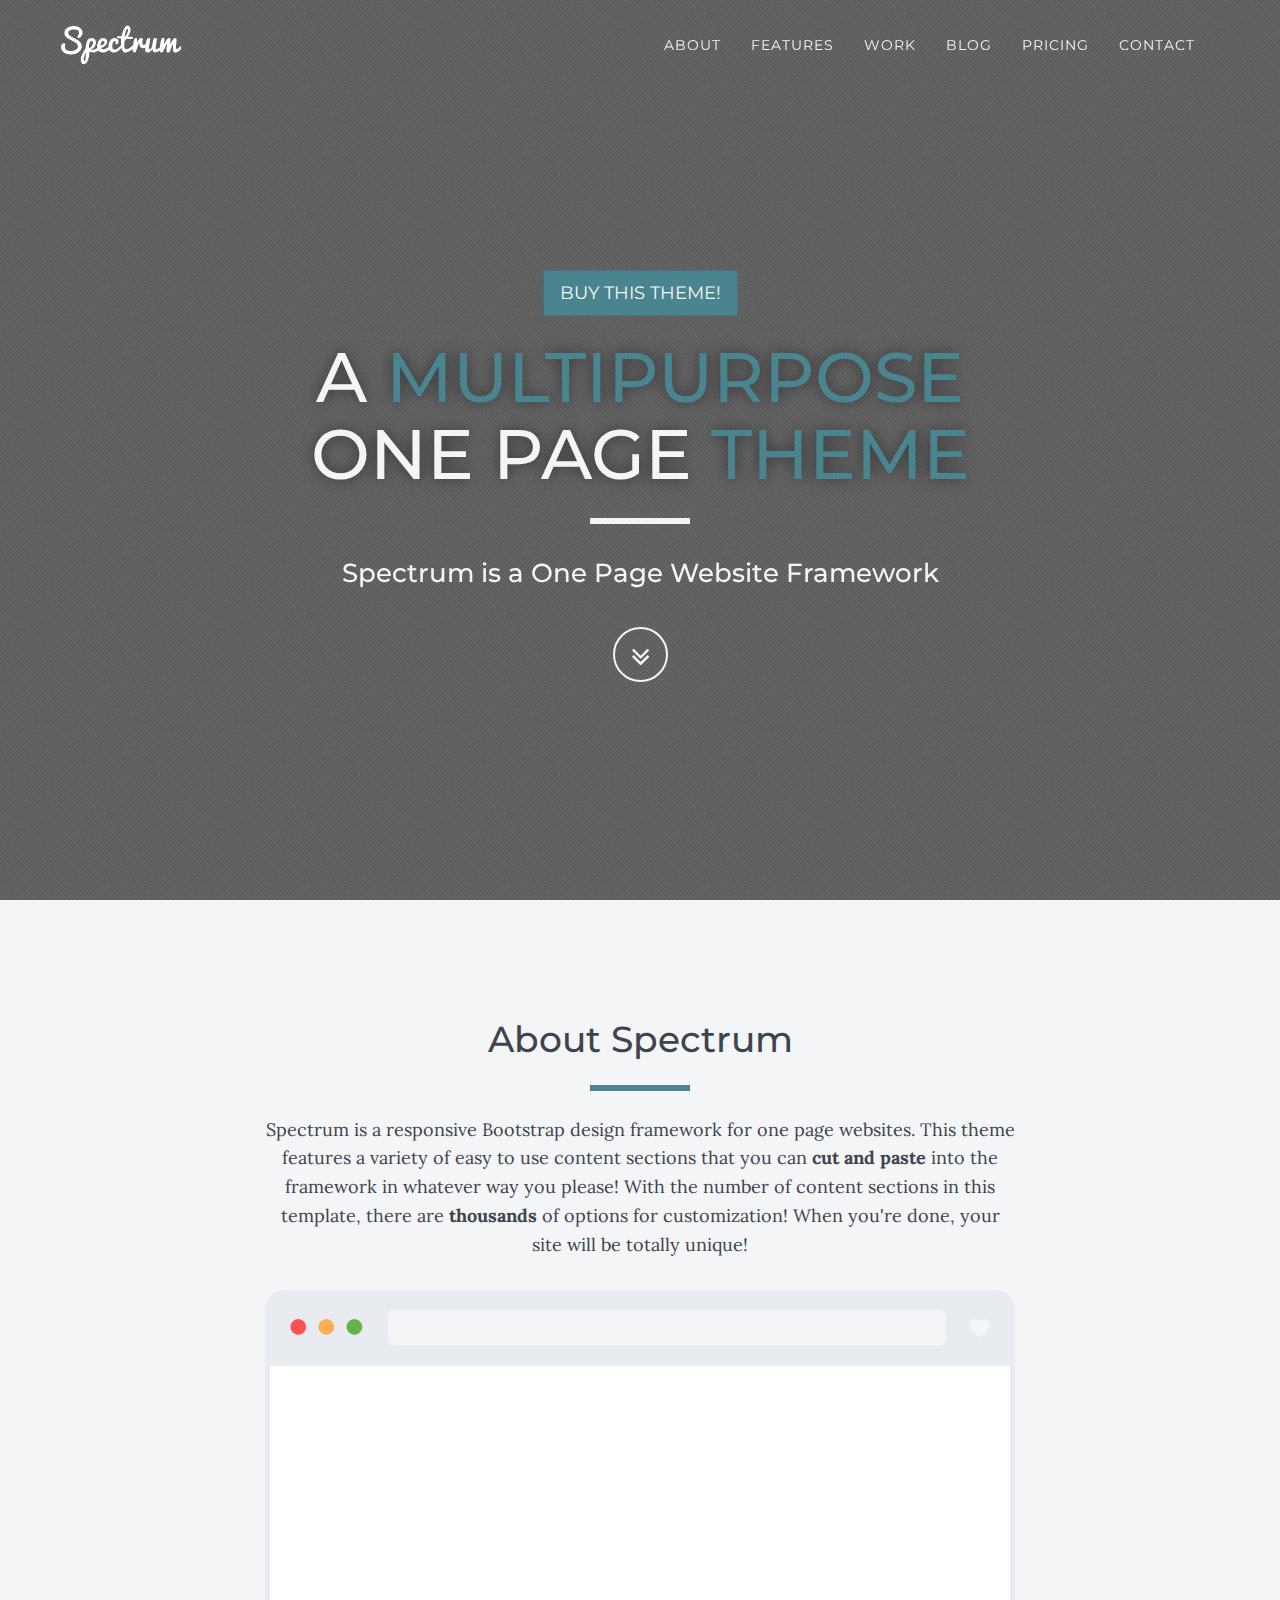
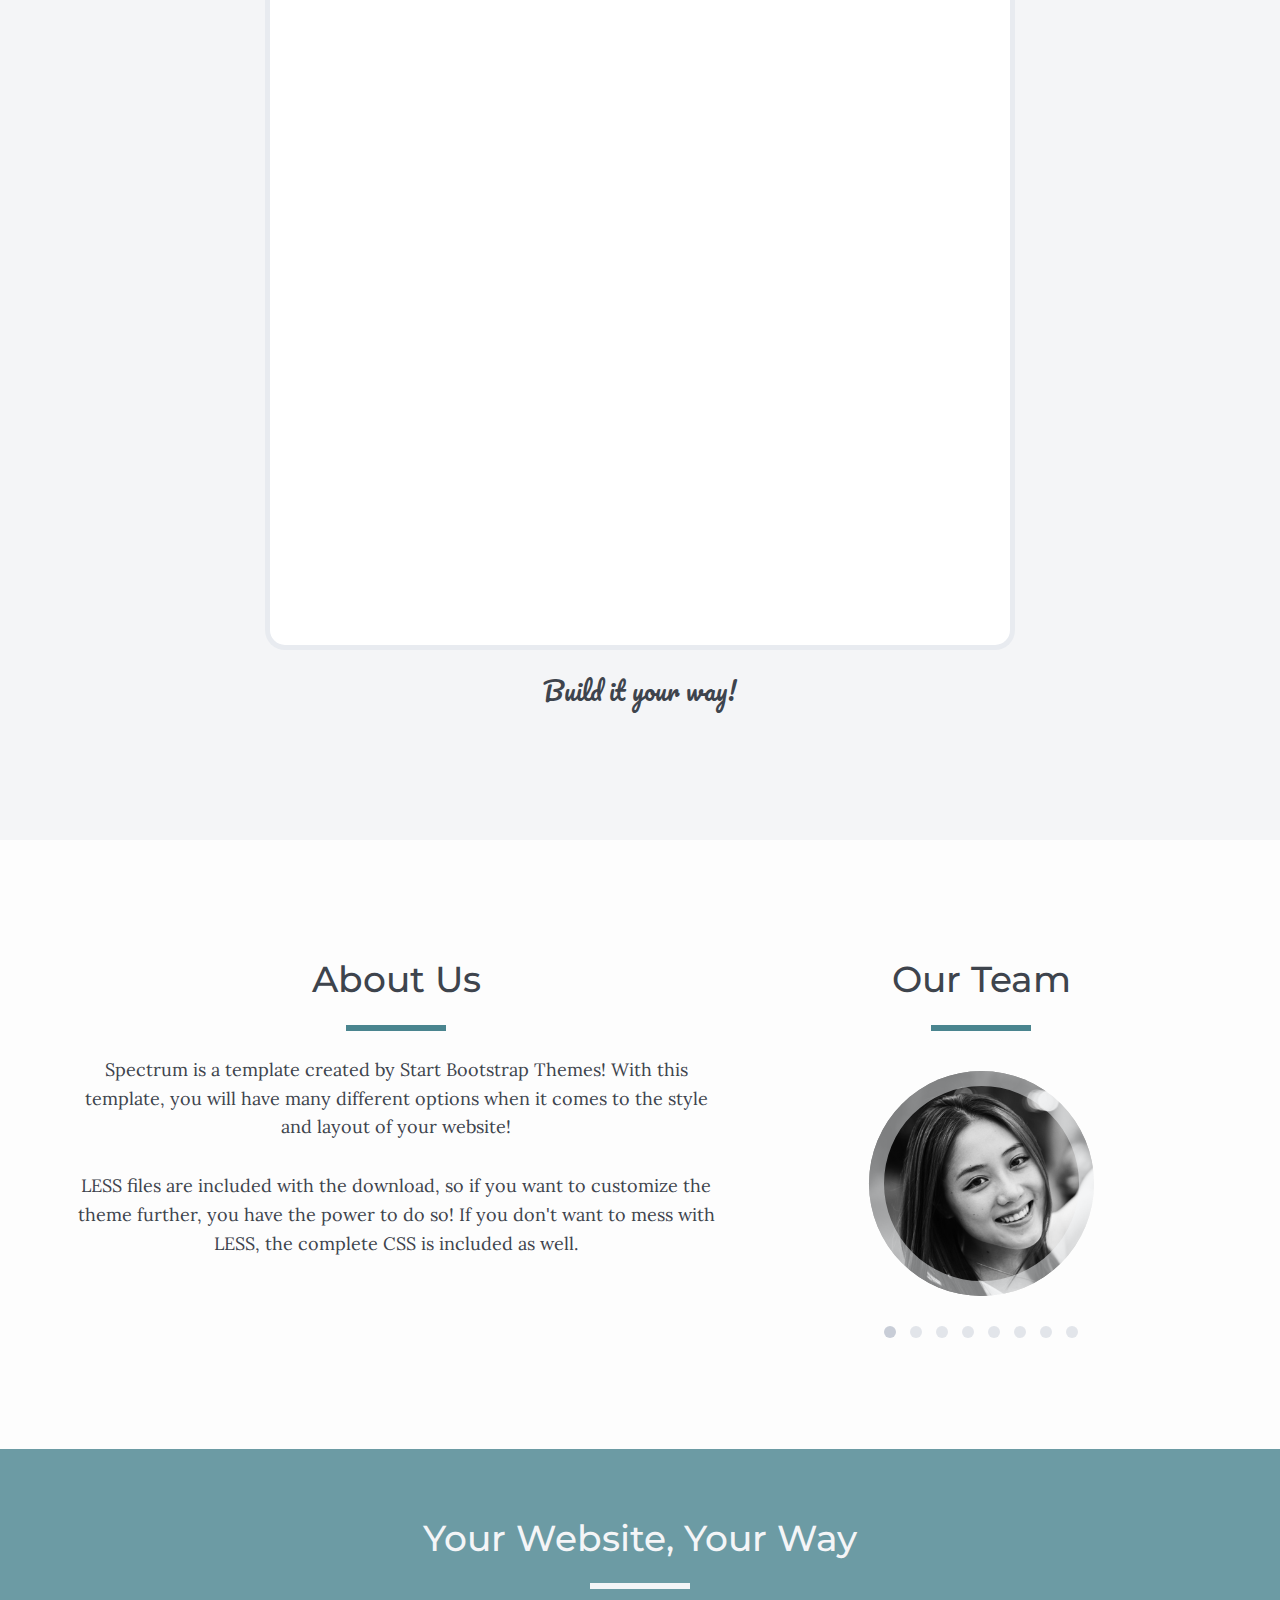
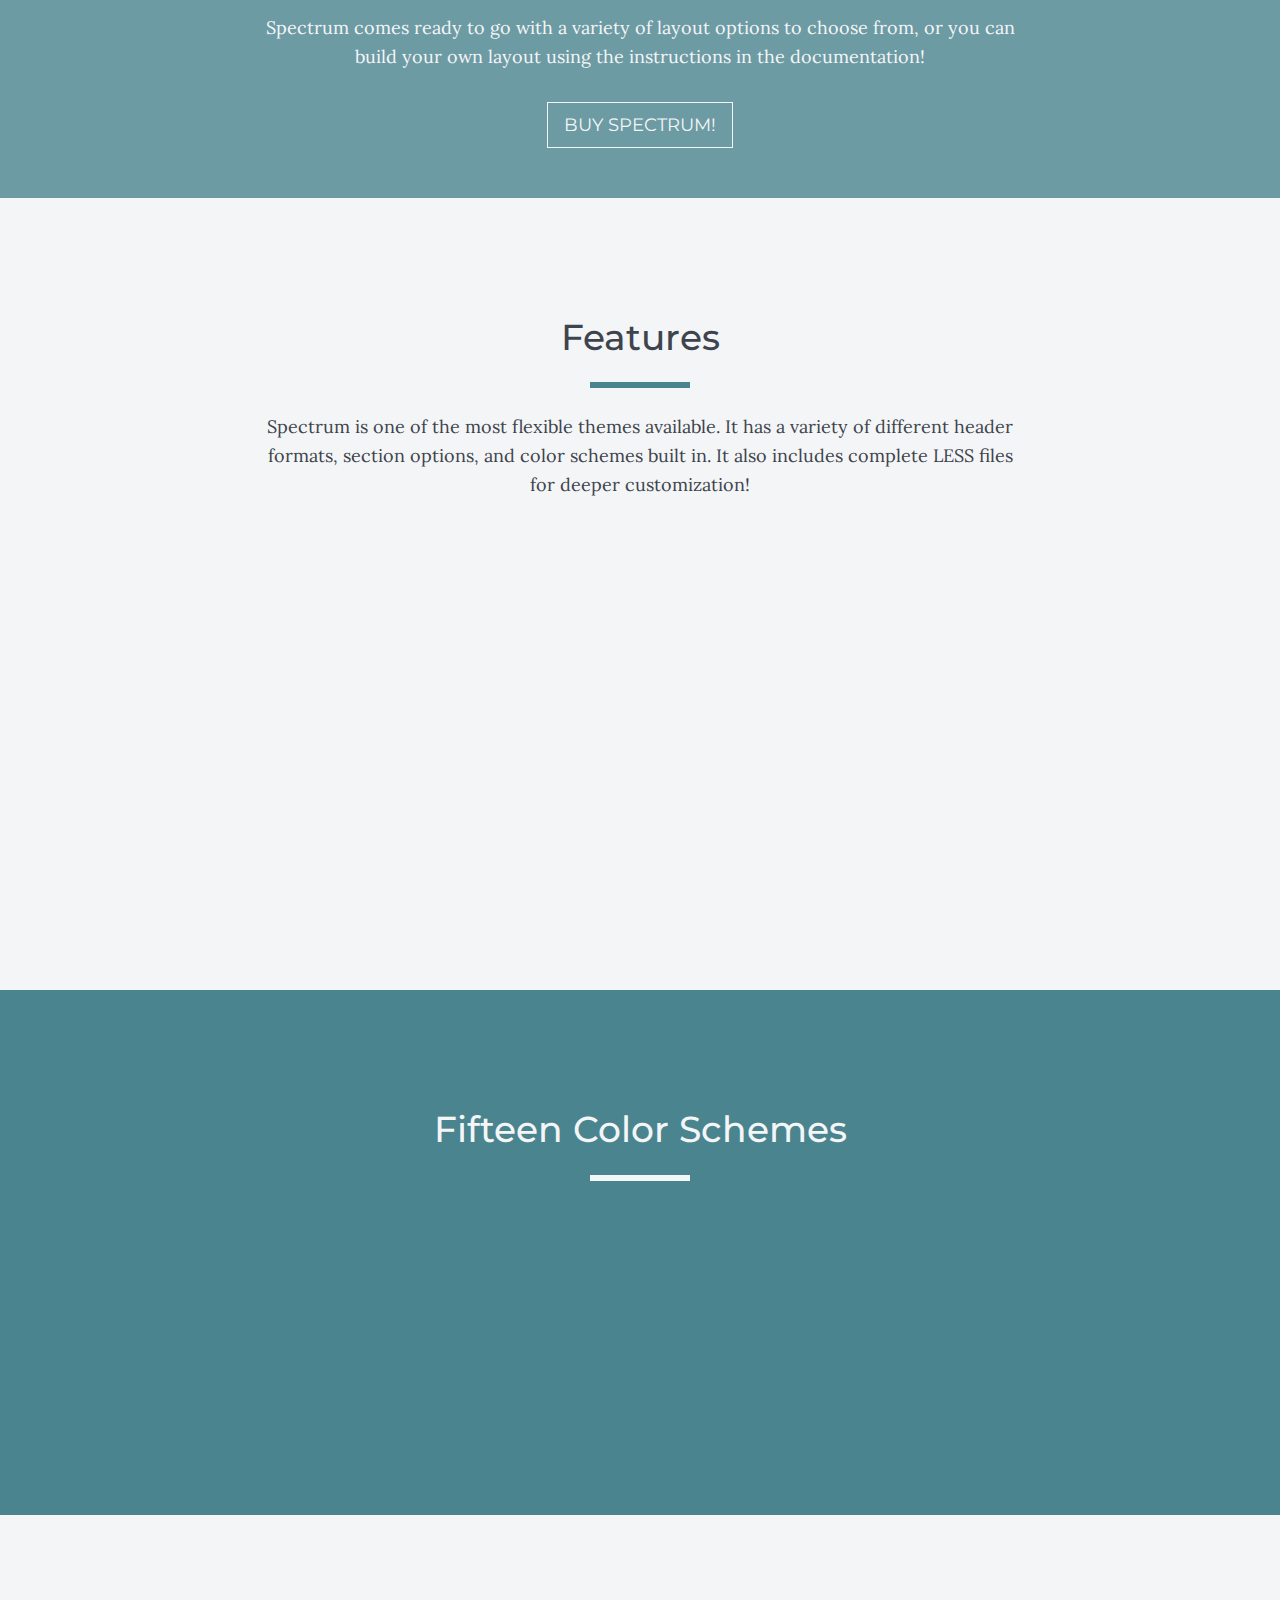
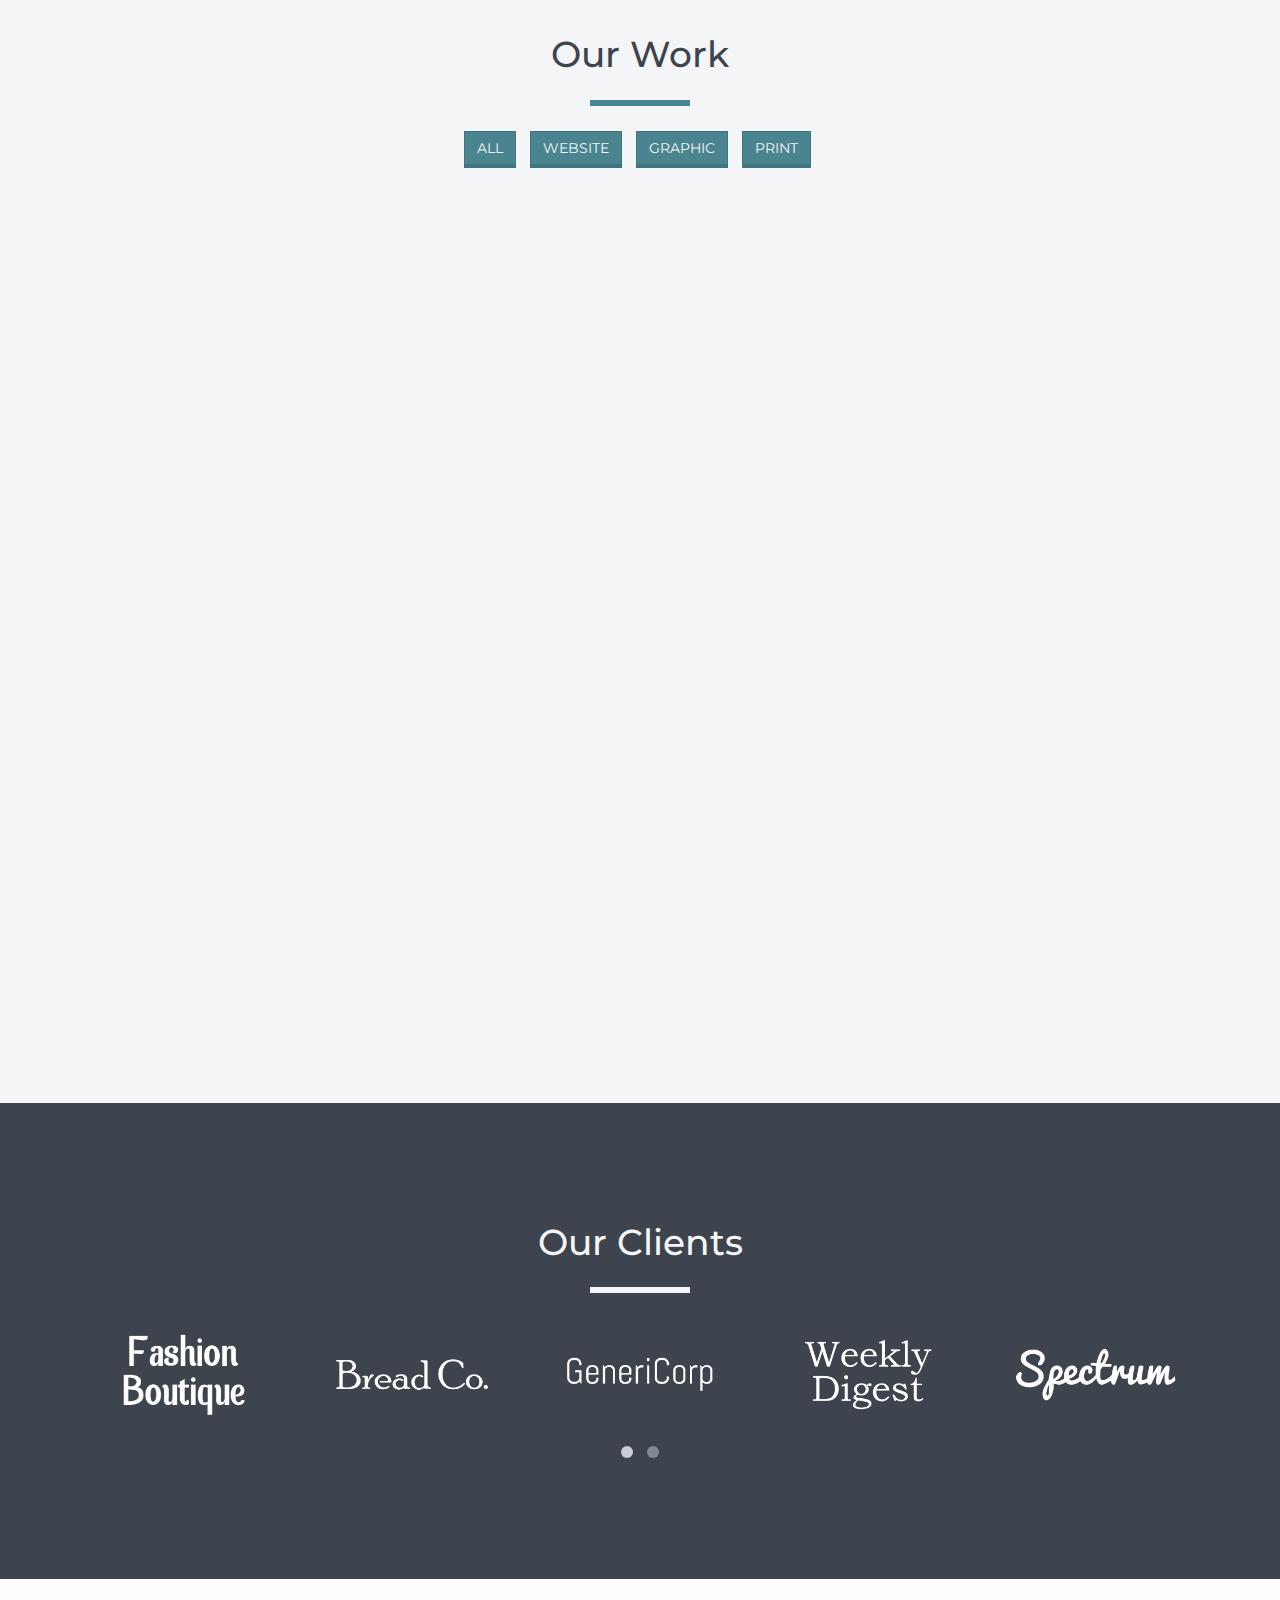
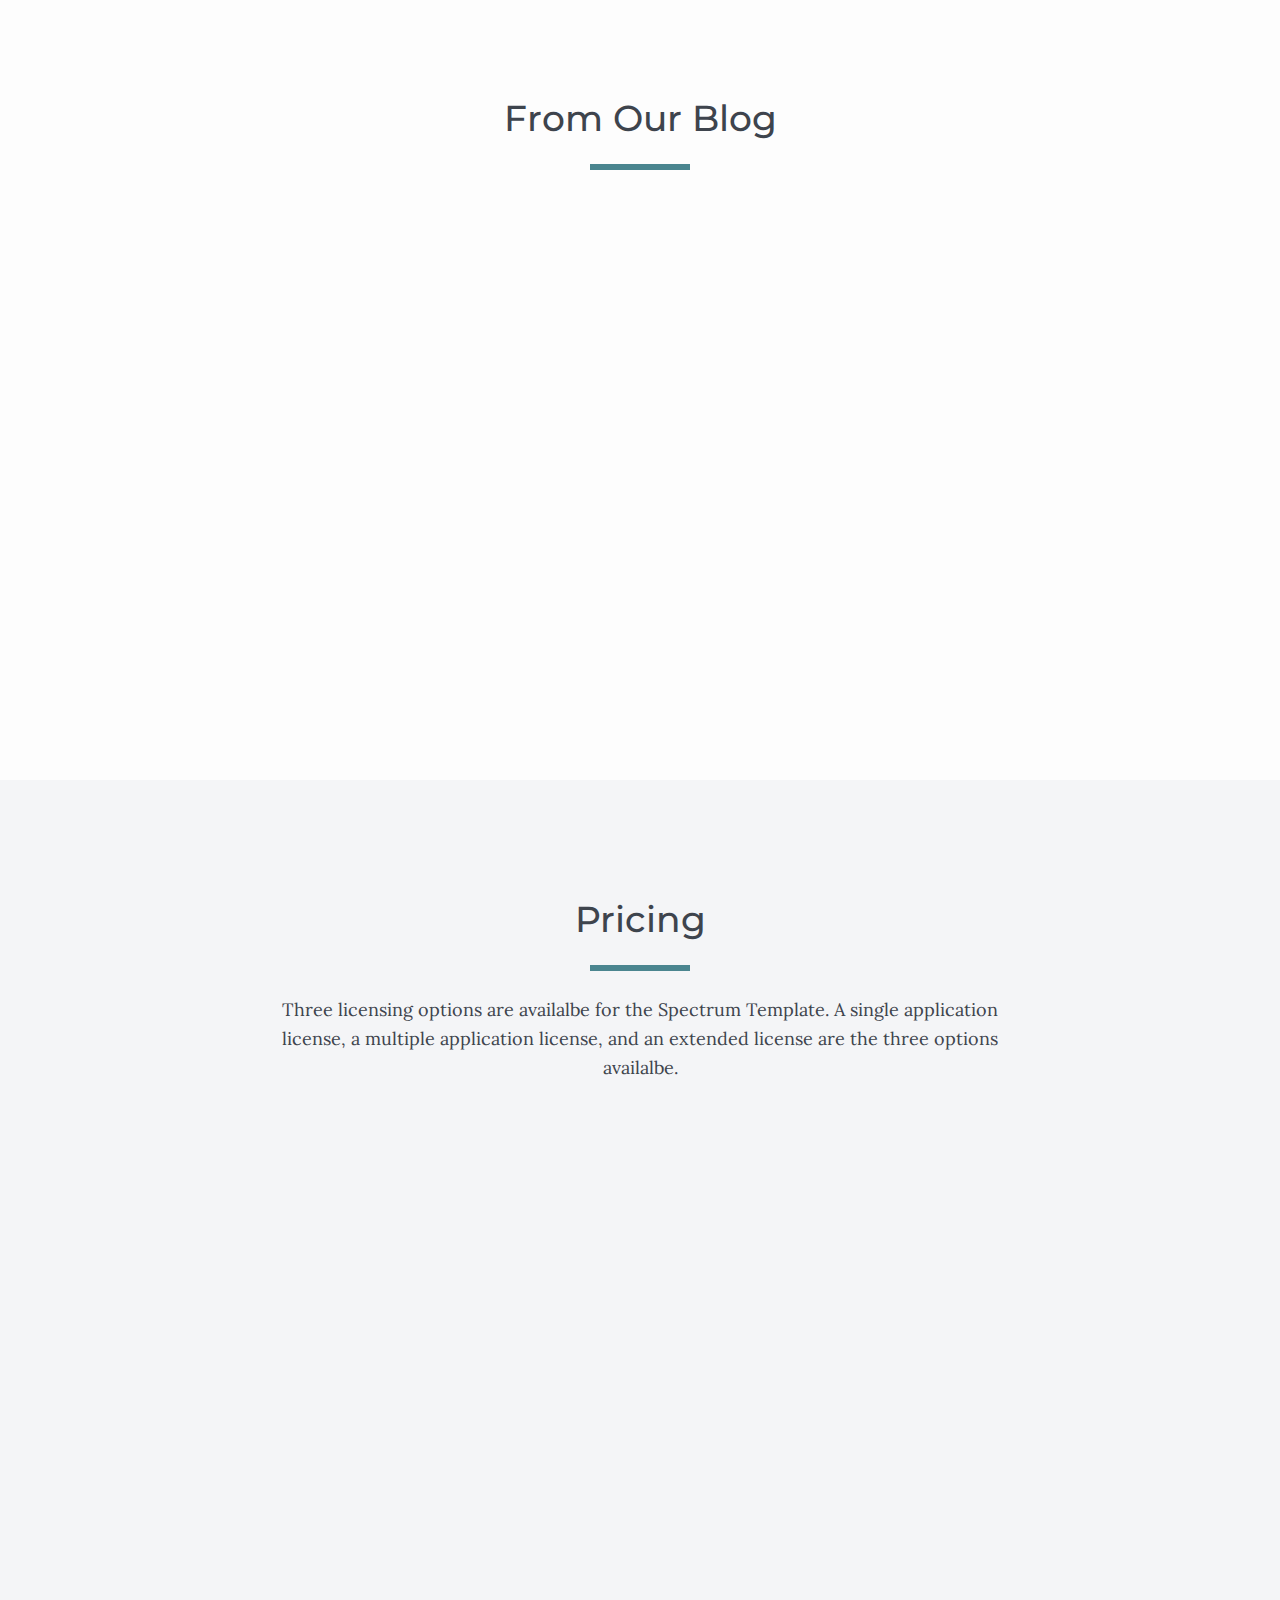
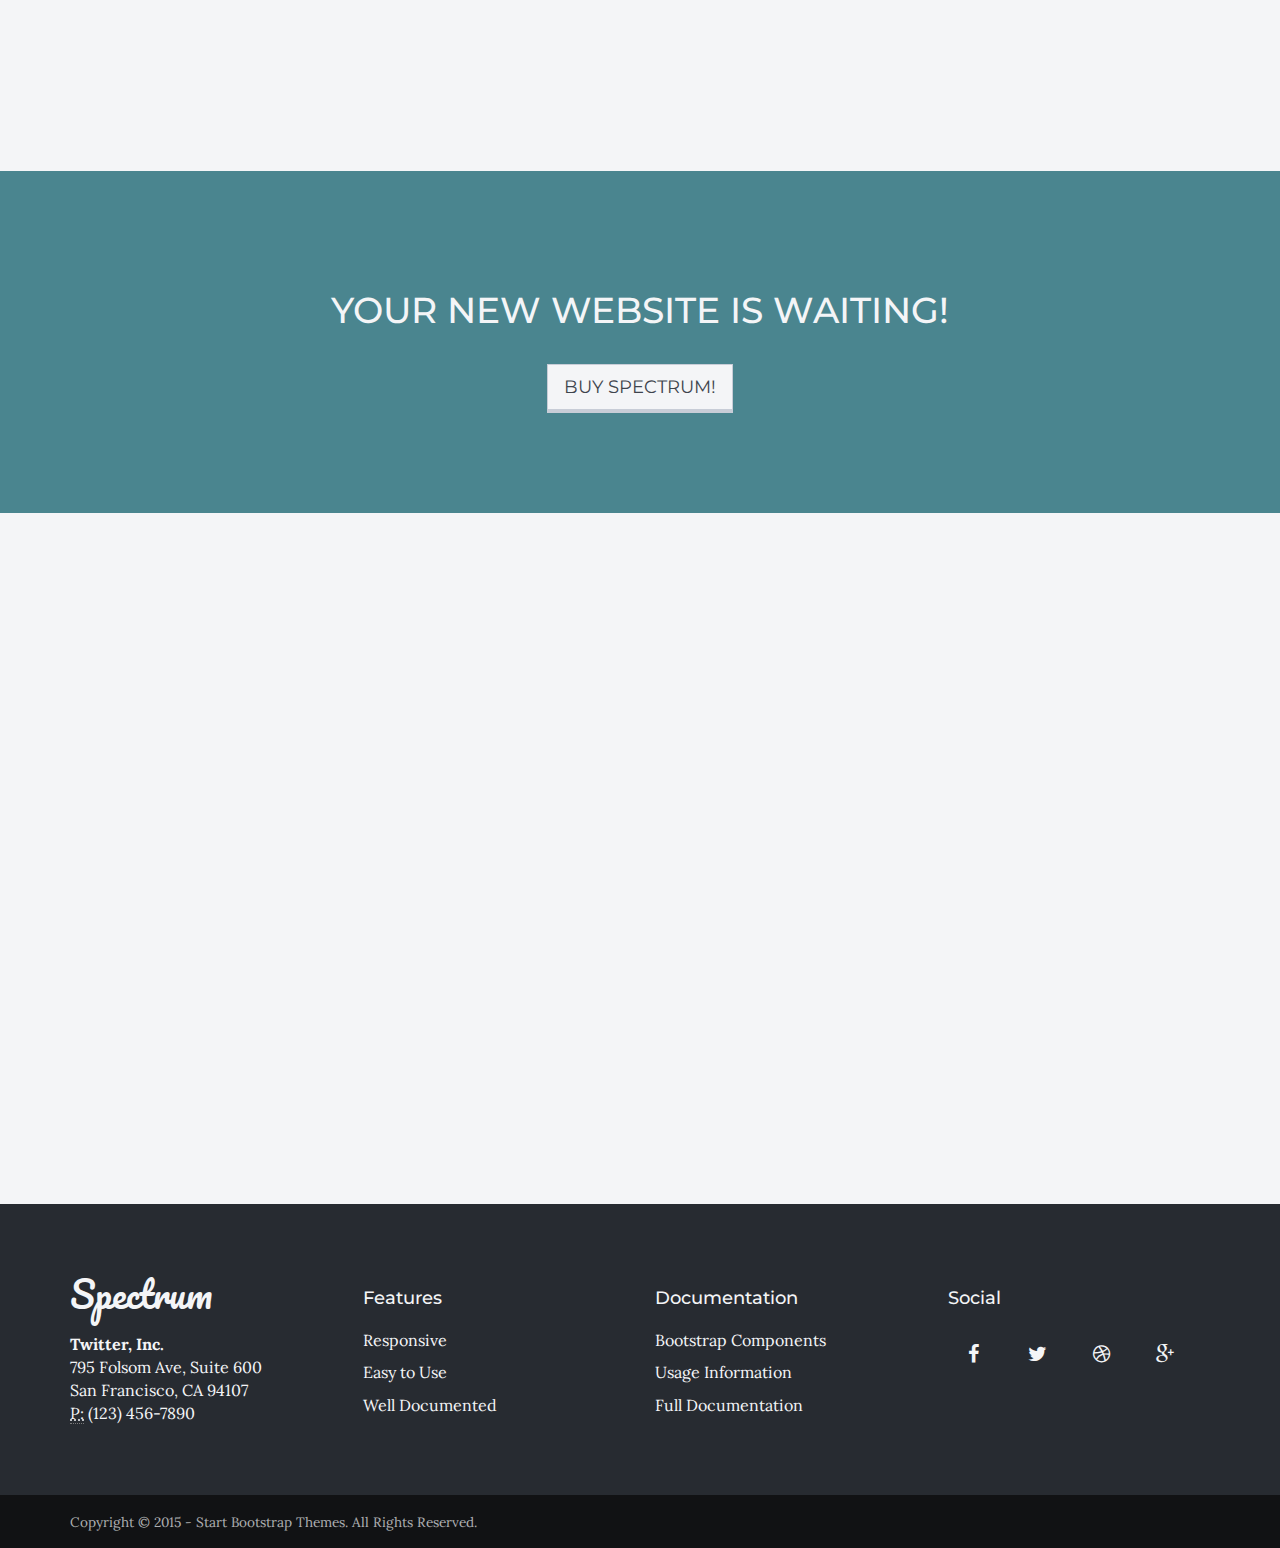
<file: public/vendor/spectrum/sample-06-youtube-video.html>
<!DOCTYPE html>
<html lang="en">

<head>

    <meta charset="utf-8">
    <meta name="viewport" content="width=device-width, initial-scale=1, maximum-scale=1, user-scalable=no">
    <meta name="description" content="">
    <meta name="author" content="">

    <title>Spectrum</title>

    <!-- Bootstrap Core CSS -->
    <link href="assets/css/bootstrap/bootstrap.min.css" rel="stylesheet" type="text/css">

    <!-- Fonts -->
    <link href="assets/css/plugins/font-awesome/css/font-awesome.min.css" rel="stylesheet" type="text/css">
    <link href='http://fonts.googleapis.com/css?family=Lora:400,700,400italic,700italic' rel='stylesheet' type='text/css'>
    <link href='http://fonts.googleapis.com/css?family=Montserrat:400,700' rel='stylesheet' type='text/css'>
    <link href='http://fonts.googleapis.com/css?family=Pacifico' rel='stylesheet' type='text/css'>

    <!-- Retina Images Plugin -->
    <script src="assets/js/plugins/retina/retina.min.js"></script>

    <!-- Plugin CSS -->
    <link href="assets/css/plugins/hover/hover.min.css" rel="stylesheet">
    <link href="assets/css/plugins/owl.carousel/owl.carousel.css" rel="stylesheet">
    <link href="assets/css/plugins/owl.carousel/owl.theme.css" rel="stylesheet">
    <link href="assets/css/plugins/owl.carousel/owl.transitions.css" rel="stylesheet">
    <link href="assets/css/plugins/jquery.fs.wallpaper/jquery.fs.wallpaper.css" rel="stylesheet">
    <link href="assets/css/plugins/magnific-popup/magnific-popup.css" rel="stylesheet">

    <!-- Spectrum CSS -->
    <!-- Note: spectrum.css is the default blue theme. To use another theme, uncomment the one you want and delete the rest, including the default spectrum.css! -->
    <!-- <link href="assets/css/spectrum.css" rel="stylesheet"> -->
    <!-- <link href="assets/css/spectrum-aqua.css" rel="stylesheet"> -->
    <!-- <link href="assets/css/spectrum-coffee.css" rel="stylesheet"> -->
    <!-- <link href="assets/css/spectrum-coral.css" rel="stylesheet"> -->
    <!-- <link href="assets/css/spectrum-lavender.css" rel="stylesheet"> -->
    <!-- <link href="assets/css/spectrum-olive.css" rel="stylesheet"> -->
    <!-- <link href="assets/css/spectrum-orange.css" rel="stylesheet"> -->
    <!-- <link href="assets/css/spectrum-peach.css" rel="stylesheet"> -->
    <!-- <link href="assets/css/spectrum-pink.css" rel="stylesheet"> -->
    <!-- <link href="assets/css/spectrum-purple.css" rel="stylesheet"> -->
    <!-- <link href="assets/css/spectrum-rust.css" rel="stylesheet"> -->
    <!-- <link href="assets/css/spectrum-seafoam.css" rel="stylesheet"> -->
    <link href="assets/css/spectrum-slate.css" rel="stylesheet">
    <!-- <link href="assets/css/spectrum-turquoise.css" rel="stylesheet"> -->
    <!-- <link href="assets/css/spectrum-yellow.css" rel="stylesheet"> -->

    <!-- HTML5 shim and Respond.js IE8 support of HTML5 elements and media queries -->
    <!--[if lt IE 9]>
      <script src="assets/js/html5shiv.js"></script>
      <script src="assets/js/respond.min.js"></script>
    <![endif]-->

</head>

<body id="page-top" data-spy="scroll" data-target=".navbar-fixed-top">

    <div id="wrapper">

        <nav class="navbar navbar-dark navbar-fixed-top" role="navigation">
            <div class="container">
                <div class="navbar-header page-scroll">
                    <button type="button" class="navbar-toggle" data-toggle="collapse" data-target=".navbar-main-collapse">
                        <i class="fa fa-bars"></i>
                    </button>
                    <a class="navbar-brand" href="#page-top">
                        <span class="logo">
                            <img src="assets/img/logo.png" alt="">
                        </span>
                    </a>
                </div>

                <!-- Collect the nav links, forms, and other content for toggling -->
                <div class="collapse navbar-collapse navbar-right navbar-main-collapse">
                    <ul class="nav navbar-nav">
                        <!-- Hidden li included to remove active class from about link when scrolled up past about section -->
                        <li class="hidden">
                            <a href="#page-top"></a>
                        </li>
                        <li class="page-scroll">
                            <a href="#about">About</a>
                        </li>
                        <li class="page-scroll">
                            <a href="#features">Features</a>
                        </li>
                        <li class="page-scroll">
                            <a href="#work">Work</a>
                        </li>
                        <li class="page-scroll">
                            <a href="#blog">Blog</a>
                        </li>
                        <li class="page-scroll">
                            <a href="#pricing">Pricing</a>
                        </li>
                        <li class="page-scroll">
                            <a href="#contact">Contact</a>
                        </li>
                    </ul>
                </div>
                <!-- /.navbar-collapse -->
            </div>
            <!-- /.container -->
        </nav>

        <header class="video-bg">
            <div class="intro-video intro-dark-bg container">
                <div class="overlay"></div>
                <div class="intro-body" data-scrollreveal="move 0 over 1.5s">
                    <div class="container">
                        <a href="#" class="btn btn-primary btn-square btn-lg">Buy This Theme!</a>
                        <br>
                        <br>
                        <h1 class="brand-heading">
                            A <span class="text-primary">Multipurpose</span><br>One Page <span class="text-primary">Theme</span>
                        </h1>
                        <hr class="light">
                        <div class="carousel slide" data-ride="carousel">
                            <div class="carousel-inner">
                                <div class="item active">
                                    <h4>Spectrum is a One Page Website Framework</h4>
                                </div>
                                <div class="item">
                                    <h4>Easy to Use and Easy to Customize</h4>
                                </div>
                                <div class="item">
                                    <h4>Full Documentation and Support is Included</h4>
                                </div>
                            </div>
                        </div>
                        <div class="page-scroll" data-scrollreveal="enter bottom after .6s">
                            <a href="#about" class="btn btn-scroll-light sink">
                                <i class="fa fa-angle-double-down"></i>
                            </a>
                        </div>
                    </div>
                </div>
            </div>
        </header>

        <section id="about" class="text-center">
            <div class="container">
                <div class="row">
                    <div class="col-md-8 col-md-offset-2">
                        <h2>About Spectrum</h2>
                        <hr class="primary">
                        <p>Spectrum is a responsive Bootstrap design framework for one page websites. This theme features a variety of easy to use content sections that you can <strong>cut and paste</strong> into the framework in whatever way you please! With the number of content sections in this template, there are <strong>thousands</strong> of options for customization! When you're done, your site will be totally unique!</p>
                        <div class="browser-demo">
                            <img class="img-responsive img-demo-bar" src="assets/demo/browser-bar.png" alt="">
                            <div class="inner">
                                <div class="fly-in nav" data-scrollreveal="enter right over 1.5s">
                                    <div class="fly-in-name">
                                        <h5>Navigation: Dark</h5>
                                    </div>
                                </div>
                                <div class="fly-in intro" data-scrollreveal="enter left over 1.5s">
                                    <div class="fly-in-name">
                                        <h5>Header: Half Page Image Slider</h5>
                                    </div>
                                </div>
                                <div class="fly-in about" data-scrollreveal="enter right over 1.5s">
                                    <div class="fly-in-name">
                                        <h5>About: Option Two</h5>
                                    </div>
                                </div>
                                <div class="fly-in services" data-scrollreveal="enter left over 1.5s">
                                    <div class="fly-in-name">
                                        <h5>Services: Option One</h5>
                                    </div>
                                </div>
                                <div class="fly-in last contact" data-scrollreveal="enter right over 1.5s">
                                    <div class="fly-in-name">
                                        <h5>Contact: Option Three</h5>
                                    </div>
                                </div>
                            </div>
                        </div>
                        <p class="demo-text">Build it your way!</p>
                    </div>
                </div>
            </div>
        </section>

        <section class="about-3 bg-lighter text-center">
            <div class="container">
                <div class="row">
                    <div class="col-lg-7 col-md-6">
                        <h2>About Us</h2>
                        <hr class="primary">
                        <p>Spectrum is a template created by Start Bootstrap Themes! With this template, you will have many different options when it comes to the style and layout of your website!</p>
                        <p>LESS files are included with the download, so if you want to customize the theme further, you have the power to do so! If you don't want to mess with LESS, the complete CSS is included as well.</p>
                    </div>
                    <div class="col-lg-3 col-lg-offset-1 col-md-6">
                        <h2>Our Team</h2>
                        <hr class="primary">
                        <div id="about-3-carousel" class="text-center">
                            <div class="item about-img-1">
                                <div class="info">
                                    <!-- Mobile Fallback Image -->
                                    <img class="img-responsive img-circle visible-xs" src="assets/img/demo-portraits/portrait-1.jpg" alt="">
                                    <!-- Name / Position / Social Links -->
                                    <h3>Patricia Smith</h3>
                                    <p>CEO &amp; Founder</p>
                                    <ul class="list-inline">
                                        <li><a class="light-text" href="#"><i class="fa fa-facebook fa-fw"></i></a>
                                        </li>
                                        <li><a class="light-text" href="#"><i class="fa fa-linkedin fa-fw"></i></a>
                                        </li>
                                        <li><a class="light-text" href="#"><i class="fa fa-twitter fa-fw"></i></a>
                                        </li>
                                    </ul>
                                </div>
                            </div>
                            <div class="item about-img-2">
                                <div class="info">
                                    <!-- Mobile Fallback Image -->
                                    <img class="img-responsive img-circle visible-xs" src="assets/img/demo-portraits/portrait-2.jpg" alt="">
                                    <!-- Name / Position / Social Links -->
                                    <h3>John Johnson</h3>
                                    <p>Managing Director</p>
                                    <ul class="list-inline">
                                        <li><a class="light-text" href="#"><i class="fa fa-facebook fa-fw"></i></a>
                                        </li>
                                        <li><a class="light-text" href="#"><i class="fa fa-linkedin fa-fw"></i></a>
                                        </li>
                                        <li><a class="light-text" href="#"><i class="fa fa-twitter fa-fw"></i></a>
                                        </li>
                                    </ul>
                                </div>
                            </div>
                            <div class="item about-img-3">
                                <div class="info">
                                    <!-- Mobile Fallback Image -->
                                    <img class="img-responsive img-circle visible-xs" src="assets/img/demo-portraits/portrait-3.jpg" alt="">
                                    <!-- Name / Position / Social Links -->
                                    <h3>Barbara Williams</h3>
                                    <p>Creative Director</p>
                                    <ul class="list-inline">
                                        <li><a class="light-text" href="#"><i class="fa fa-facebook fa-fw"></i></a>
                                        </li>
                                        <li><a class="light-text" href="#"><i class="fa fa-linkedin fa-fw"></i></a>
                                        </li>
                                        <li><a class="light-text" href="#"><i class="fa fa-twitter fa-fw"></i></a>
                                        </li>
                                    </ul>
                                </div>
                            </div>
                            <div class="item about-img-4">
                                <div class="info">
                                    <!-- Mobile Fallback Image -->
                                    <img class="img-responsive img-circle visible-xs" src="assets/img/demo-portraits/portrait-4.jpg" alt="">
                                    <!-- Name / Position / Social Links -->
                                    <h3>Elizabeth Jones</h3>
                                    <p>Art Director</p>
                                    <ul class="list-inline">
                                        <li><a class="light-text" href="#"><i class="fa fa-facebook fa-fw"></i></a>
                                        </li>
                                        <li><a class="light-text" href="#"><i class="fa fa-linkedin fa-fw"></i></a>
                                        </li>
                                        <li><a class="light-text" href="#"><i class="fa fa-twitter fa-fw"></i></a>
                                        </li>
                                    </ul>
                                </div>
                            </div>
                            <div class="item about-img-1">
                                <div class="info">
                                    <!-- Mobile Fallback Image -->
                                    <img class="img-responsive img-circle visible-xs" src="assets/img/demo-portraits/portrait-1.jpg" alt="">
                                    <!-- Name / Position / Social Links -->
                                    <h3>Jennifer Davis</h3>
                                    <p>Web Developer</p>
                                    <ul class="list-inline">
                                        <li><a class="light-text" href="#"><i class="fa fa-facebook fa-fw"></i></a>
                                        </li>
                                        <li><a class="light-text" href="#"><i class="fa fa-linkedin fa-fw"></i></a>
                                        </li>
                                        <li><a class="light-text" href="#"><i class="fa fa-twitter fa-fw"></i></a>
                                        </li>
                                    </ul>
                                </div>
                            </div>
                            <div class="item about-img-2">
                                <div class="info">
                                    <!-- Mobile Fallback Image -->
                                    <img class="img-responsive img-circle visible-xs" src="assets/img/demo-portraits/portrait-2.jpg" alt="">
                                    <!-- Name / Position / Social Links -->
                                    <h3>Michael Brown</h3>
                                    <p>Graphic Designer</p>
                                    <ul class="list-inline">
                                        <li><a class="light-text" href="#"><i class="fa fa-facebook fa-fw"></i></a>
                                        </li>
                                        <li><a class="light-text" href="#"><i class="fa fa-linkedin fa-fw"></i></a>
                                        </li>
                                        <li><a class="light-text" href="#"><i class="fa fa-twitter fa-fw"></i></a>
                                        </li>
                                    </ul>
                                </div>
                            </div>
                            <div class="item about-img-3">
                                <div class="info">
                                    <!-- Mobile Fallback Image -->
                                    <img class="img-responsive img-circle visible-xs" src="assets/img/demo-portraits/portrait-3.jpg" alt="">
                                    <!-- Name / Position / Social Links -->
                                    <h3>Maria Wilson</h3>
                                    <p>Accounts Manager</p>
                                    <ul class="list-inline">
                                        <li><a class="light-text" href="#"><i class="fa fa-facebook fa-fw"></i></a>
                                        </li>
                                        <li><a class="light-text" href="#"><i class="fa fa-linkedin fa-fw"></i></a>
                                        </li>
                                        <li><a class="light-text" href="#"><i class="fa fa-twitter fa-fw"></i></a>
                                        </li>
                                    </ul>
                                </div>
                            </div>
                            <div class="item about-img-4">
                                <div class="info">
                                    <!-- Mobile Fallback Image -->
                                    <img class="img-responsive img-circle visible-xs" src="assets/img/demo-portraits/portrait-4.jpg" alt="">
                                    <!-- Name / Position / Social Links -->
                                    <h3>Sandra Taylor</h3>
                                    <p>Marketing Specialist</p>
                                    <ul class="list-inline">
                                        <li><a class="light-text" href="#"><i class="fa fa-facebook fa-fw"></i></a>
                                        </li>
                                        <li><a class="light-text" href="#"><i class="fa fa-linkedin fa-fw"></i></a>
                                        </li>
                                        <li><a class="light-text" href="#"><i class="fa fa-twitter fa-fw"></i></a>
                                        </li>
                                    </ul>
                                </div>
                            </div>
                        </div>
                    </div>
                </div>
            </div>
        </section>

        <aside class="bg-parallax-dark nopadding" style="background-image: url(assets/img/demo-bgs/faces-demo.jpg);" data-stellar-background-ratio="0.5">
            <div class="aside-overlay">
                <div class="container">
                    <div class="row text-center">
                        <div class="col-lg-8 col-lg-offset-2">
                            <h2>Your Website, Your Way</h2>
                            <hr class="light">
                            <p>Spectrum comes ready to go with a variety of layout options to choose from, or you can build your own layout using the instructions in the documentation!</p>
                            <a href="#" class="btn btn-outline btn-light btn-lg btn-square">Buy Spectrum!</a>
                        </div>
                    </div>
                </div>
            </div>
        </aside>

        <section id="features" class="services-1">
            <div class="container">
                <div class="row">
                    <div class="col-lg-8 col-lg-offset-2 text-center">
                        <h2>Features</h2>
                        <hr class="primary">
                        <p>Spectrum is one of the most flexible themes available. It has a variety of different header formats, section options, and color schemes built in. It also includes complete LESS files for deeper customization!</p>
                    </div>
                    <div class="col-lg-12 text-center" data-scrollreveal="enter bottom over 1.5s">
                        <ul id="services-1-carousel" class="icon-effect list-inline">
                            <!-- ICON USAGE: The icons in this example are generated using Font Awesome unicodes. To use different icons you will need to create a custom CSS class like the ones used below (ex. icon-code, or icon-envelope-o). -->
                            <li class="item">
                                <span class="icon icon-code"></span>
                                <h3>Easy to Use</h3>
                                <p>Spectrum's code is written in easy to use, HTML code blocks.</p>
                            </li>
                            <li class="item">
                                <span class="icon icon-envelope-o"></span>
                                <h3>Support</h3>
                                <p>We also provide email support just in case you get lost.</p>
                            </li>
                            <li class="item">
                                <span class="icon icon-mobile"></span>
                                <h3>Responsive</h3>
                                <p>Spectrum is 100% responsive and looks great on any screen.</p>
                            </li>
                            <li class="item">
                                <span class="icon icon-info-circle"></span>
                                <h3>Documented</h3>
                                <p>Includes complete documentation and usage instructions.</p>
                            </li>
                            <li class="item">
                                <span class="icon icon-pencil"></span>
                                <h3>Themes</h3>
                                <p>Spectrum includes a variety of ready to use color schemes.</p>
                            </li>
                            <li class="item">
                                <span class="icon icon-wrench"></span>
                                <h3>Plugins</h3>
                                <p>Well documented jQuery plugins bring special features to Spectrum.</p>
                            </li>
                            <li class="item">
                                <span class="icon icon-rocket"></span>
                                <h3>Ready to Launch</h3>
                                <p>Pick your sections, add your content, and your site is ready to launch!</p>
                            </li>
                            <li class="item">
                                <span class="icon icon-flag"></span>
                                <h3>Unique</h3>
                                <p>The the amount of customization available, Spectrum is one of a kind!</p>
                            </li>
                        </ul>
                    </div>
                </div>
            </div>
        </section>

        <section class="screen-cta text-center bg-primary">
            <div class="container">
                <div class="row">
                    <div class="col-lg-12">
                        <h2>Fifteen Color Schemes</h2>
                        <hr class="light">
                        <div data-scrollreveal="enter bottom move 200px over 1.5s">
                            <img src="assets/img/call-to-action/screen.png" alt="">
                        </div>
                    </div>
                </div>
            </div>
        </section>

        <section id="work" class="portfolio-1">
            <div class="container">
                <div class="row">
                    <div class="col-lg-12 text-center">
                        <h2>Our Work</h2>
                        <hr class="primary">
                        <ul class="list-inline hidden-xs" id="filters">
                            <li>
                                <button data-filter="*" type="button" class="btn btn-primary btn-square btn-raised">All</button>
                            </li>
                            <li>
                                <button data-filter=".web" type="button" class="btn btn-primary btn-square btn-raised">Website</button>
                            </li>
                            <li>
                                <button data-filter=".graphic" type="button" class="btn btn-primary btn-square btn-raised">Graphic</button>
                            </li>
                            <li>
                                <button data-filter=".print" type="button" class="btn btn-primary btn-square btn-raised">Print</button>
                            </li>
                        </ul>
                    </div>
                </div>
                <div class="row" data-scrollreveal="enter bottom over 1.5s">
                    <div class="isotope">
                        <div class="col-sm-4 portfolio-item web">
                            <a href="#portfolio-modal-1" class="portfolio-link" data-toggle="modal">
                                <div class="caption">
                                    <div class="caption-content">
                                        <h3><i class="fa fa-search fa-2x"></i>
                                        </h3>
                                    </div>
                                </div>
                                <img src="assets/img/demo-portfolio/1.jpg" class="img-centered" alt="">
                            </a>
                        </div>
                        <div class="col-sm-4 portfolio-item graphic">
                            <a href="#portfolio-modal-2" class="portfolio-link" data-toggle="modal">
                                <div class="caption">
                                    <div class="caption-content">
                                        <h3><i class="fa fa-search fa-2x"></i>
                                        </h3>
                                    </div>
                                </div>
                                <img src="assets/img/demo-portfolio/2.jpg" class="img-centered" alt="">
                            </a>
                        </div>
                        <div class="col-sm-4 portfolio-item print">
                            <a href="#portfolio-modal-1" class="portfolio-link" data-toggle="modal">
                                <div class="caption">
                                    <div class="caption-content">
                                        <h3><i class="fa fa-search fa-2x"></i>
                                        </h3>
                                    </div>
                                </div>
                                <img src="assets/img/demo-portfolio/3.jpg" class="img-centered" alt="">
                            </a>
                        </div>
                        <div class="col-sm-4 portfolio-item web">
                            <a href="#portfolio-modal-2" class="portfolio-link" data-toggle="modal">
                                <div class="caption">
                                    <div class="caption-content">
                                        <h3><i class="fa fa-search fa-2x"></i>
                                        </h3>
                                    </div>
                                </div>
                                <img src="assets/img/demo-portfolio/4.jpg" class="img-centered" alt="">
                            </a>
                        </div>
                        <div class="col-sm-4 portfolio-item graphic">
                            <a href="#portfolio-modal-1" class="portfolio-link" data-toggle="modal">
                                <div class="caption">
                                    <div class="caption-content">
                                        <h3><i class="fa fa-search fa-2x"></i>
                                        </h3>
                                    </div>
                                </div>
                                <img src="assets/img/demo-portfolio/5.jpg" class="img-centered" alt="">
                            </a>
                        </div>
                        <div class="col-sm-4 portfolio-item print">
                            <a href="#portfolio-modal-2" class="portfolio-link" data-toggle="modal">
                                <div class="caption">
                                    <div class="caption-content">
                                        <h3><i class="fa fa-search fa-2x"></i>
                                        </h3>
                                    </div>
                                </div>
                                <img src="assets/img/demo-portfolio/6.jpg" class="img-centered" alt="">
                            </a>
                        </div>
                        <div class="col-sm-4 portfolio-item web">
                            <a href="#portfolio-modal-2" class="portfolio-link" data-toggle="modal">
                                <div class="caption">
                                    <div class="caption-content">
                                        <h3><i class="fa fa-search fa-2x"></i>
                                        </h3>
                                    </div>
                                </div>
                                <img src="assets/img/demo-portfolio/7.jpg" class="img-centered" alt="">
                            </a>
                        </div>
                        <div class="col-sm-4 portfolio-item graphic">
                            <a href="#portfolio-modal-1" class="portfolio-link" data-toggle="modal">
                                <div class="caption">
                                    <div class="caption-content">
                                        <h3><i class="fa fa-search fa-2x"></i>
                                        </h3>
                                    </div>
                                </div>
                                <img src="assets/img/demo-portfolio/8.jpg" class="img-centered" alt="">
                            </a>
                        </div>
                        <div class="col-sm-4 portfolio-item print">
                            <a href="#portfolio-modal-2" class="portfolio-link" data-toggle="modal">
                                <div class="caption">
                                    <div class="caption-content">
                                        <h3><i class="fa fa-search fa-2x"></i>
                                        </h3>
                                    </div>
                                </div>
                                <img src="assets/img/demo-portfolio/9.jpg" class="img-centered" alt="">
                            </a>
                        </div>
                    </div>
                </div>
            </div>
        </section>

        <section class="clients bg-dark">
            <div class="container">
                <div class="row text-center">
                    <div class="col-lg-12">
                        <h2>Our Clients</h2>
                        <hr class="light">
                    </div>
                    <div class="col-lg-12">
                        <ul id="clients-carousel" class="text-center">
                            <li class="item">
                                <img class="img-responsive" src="assets/img/demo-clients/1.png" alt="">
                            </li>
                            <li class="item">
                                <img class="img-responsive" src="assets/img/demo-clients/2.png" alt="">
                            </li>
                            <li class="item">
                                <img class="img-responsive" src="assets/img/demo-clients/3.png" alt="">
                            </li>
                            <li class="item">
                                <img class="img-responsive" src="assets/img/demo-clients/4.png" alt="">
                            </li>
                            <li class="item">
                                <img class="img-responsive" src="assets/img/demo-clients/5.png" alt="">
                            </li>
                            <li class="item">
                                <img class="img-responsive" src="assets/img/demo-clients/6.png" alt="">
                            </li>
                            <li class="item">
                                <img class="img-responsive" src="assets/img/demo-clients/7.png" alt="">
                            </li>
                            <li class="item">
                                <img class="img-responsive" src="assets/img/demo-clients/8.png" alt="">
                            </li>
                            <li class="item">
                                <img class="img-responsive" src="assets/img/demo-clients/9.png" alt="">
                            </li>
                            <li class="item">
                                <img class="img-responsive" src="assets/img/demo-clients/10.png" alt="">
                            </li>
                        </ul>
                    </div>
                </div>
            </div>
        </section>

        <section id="blog" class="blog-1 bg-lighter">
            <div class="container">
                <div class="row">
                    <div class="col-lg-12 text-center">
                        <h2>From Our Blog</h2>
                        <hr class="primary mb">
                    </div>
                </div>
                <div class="row blog-row">
                    <div class="col-md-4 blog-col" data-scrollreveal="enter left over 1.5s">
                        <a href="#" class="blog-preview-img">
                            <div class="caption">
                                <div class="caption-content">
                                    <i class="fa fa-search fa-3x"></i>
                                </div>
                            </div>
                            <img src="assets/img/demo-blog/1.jpg" class="img-responsive" alt="">
                        </a>
                        <div class="blog-preview-content">
                            <h3>
                                <a href="#">Blog Post Title</a>
                            </h3>
                            <p>Lorem ipsum dolor sit amet, consectetur adipisicing elit. Nam, quisquam, sunt, corporis.</p>
                            <div class="continue"><a href="#">Continue Reading &rarr;</a>
                            </div>
                            <ul class="meta list-inline">
                                <li>February 31, 2015</li>
                                <li>9 Comments</li>
                                <li><i class="fa fa-heart text-primary"></i> 12</li>
                            </ul>
                        </div>
                    </div>
                    <div class="col-md-4 blog-col" data-scrollreveal="enter bottom over 1.5s">
                        <a href="#" class="blog-preview-img">
                            <div class="caption">
                                <div class="caption-content">
                                    <i class="fa fa-search fa-3x"></i>
                                </div>
                            </div>
                            <img src="assets/img/demo-blog/2.jpg" class="img-responsive" alt="">
                        </a>
                        <div class="blog-preview-content">
                            <h3>
                                <a href="#">Blog Post Title</a>
                            </h3>
                            <p>Lorem ipsum dolor sit amet, consectetur adipisicing elit. Nam, quisquam, sunt, corporis.</p>
                            <div class="continue"><a href="#">Continue Reading &rarr;</a>
                            </div>
                            <ul class="meta list-inline">
                                <li>February 31, 2015</li>
                                <li>9 Comments</li>
                                <li><i class="fa fa-heart text-primary"></i> 12</li>
                            </ul>
                        </div>
                    </div>
                    <div class="col-md-4 blog-col" data-scrollreveal="enter right over 1.5s">
                        <a href="#" class="blog-preview-img">
                            <div class="caption">
                                <div class="caption-content">
                                    <i class="fa fa-search fa-3x"></i>
                                </div>
                            </div>
                            <img src="assets/img/demo-blog/3.jpg" class="img-responsive" alt="">
                        </a>
                        <div class="blog-preview-content">
                            <h3>
                                <a href="#">Blog Post Title</a>
                            </h3>
                            <p>Lorem ipsum dolor sit amet, consectetur adipisicing elit. Nam, quisquam, sunt, corporis.</p>
                            <div class="continue"><a href="#">Continue Reading &rarr;</a>
                            </div>
                            <ul class="meta list-inline">
                                <li>February 31, 2015</li>
                                <li>9 Comments</li>
                                <li><i class="fa fa-heart text-primary"></i> 12</li>
                            </ul>
                        </div>
                    </div>
                </div>
            </div>
        </section>

        <section id="pricing" class="pricing-1">
            <div class="container">
                <div class="row text-center">
                    <div class="col-md-8 col-md-offset-2">
                        <h2>Pricing</h2>
                        <hr class="primary">
                        <p>Three licensing options are availalbe for the Spectrum Template. A single application license, a multiple application license, and an extended license are the three options availalbe.</p>
                    </div>
                </div>
                <div class="row">
                    <div class="col-md-4 pricing-col" data-scrollreveal="enter left over 1.5s">
                        <div class="pricing-table">
                            <div class="pricing-heading" style="background-image: url('assets/img/demo-pricing/1.jpg')">
                                <h2>Single</h2>
                            </div>
                            <div class="content">
                                <div class="price">
                                    <span class="amount">$15</span>
                                    <span class="period">one time</span>
                                </div>
                                <ul class="pricing-items list-unstyled text-center">
                                    <li class="item">Single Installation</li>
                                    <li class="item">
                                        <span class="text-primary">Fully Responsive</span> Design</li>
                                    <li class="item">Dedicated Email Support</li>
                                    <li class="item">Complete
                                        <span class="text-primary">CSS and LESS</span> Files Included</li>
                                    <li class="item">Full Documentation and Usage Instructions</li>
                                    <li class="pricing-button">
                                        <a href="#" class="btn btn-primary btn-square btn-raised">Buy Now</a>
                                    </li>
                                </ul>
                            </div>
                        </div>
                    </div>
                    <div class="col-md-4 pricing-col" data-scrollreveal="enter bottom over 1.5s">
                        <div class="pricing-table featured">
                            <div class="pricing-heading" style="background-image: url('assets/img/demo-pricing/2.jpg')">
                                <h2>Multiple</h2>
                            </div>
                            <div class="content">
                                <div class="price">
                                    <span class="amount">$55</span>
                                    <span class="period">one time</span>
                                </div>
                                <ul class="pricing-items list-unstyled text-center">
                                    <li class="item">Multiple Installations</li>
                                    <li class="item">
                                        <span class="text-primary">Fully Responsive</span> Design</li>
                                    <li class="item">Dedicated Email Support</li>
                                    <li class="item">Complete
                                        <span class="text-primary">CSS and LESS</span> Files Included</li>
                                    <li class="item">Full Documentation and Usage Instructions</li>
                                    <li class="pricing-button">
                                        <a href="#" class="btn btn-primary btn-square btn-raised">Buy Now</a>
                                    </li>
                                </ul>
                            </div>
                        </div>
                    </div>
                    <div class="col-md-4 pricing-col" data-scrollreveal="enter right over 1.5s">
                        <div class="pricing-table">
                            <div class="pricing-heading" style="background-image: url('assets/img/demo-pricing/1.jpg')">
                                <h2>Extended</h2>
                            </div>
                            <div class="content">
                                <div class="price">
                                    <span class="amount">$650</span>
                                    <span class="period">one time</span>
                                </div>
                                <ul class="pricing-items list-unstyled text-center">
                                    <li class="item">Multiple Installations, Sublicense, or Resell</li>
                                    <li class="item">
                                        <span class="text-primary">Fully Responsive</span> Design</li>
                                    <li class="item">Dedicated Email Support</li>
                                    <li class="item">Complete
                                        <span class="text-primary">CSS and LESS</span> Files Included</li>
                                    <li class="item">Full Documentation and Usage Instructions</li>
                                    <li class="pricing-button">
                                        <a href="#" class="btn btn-primary btn-square btn-raised">Buy Now</a>
                                    </li>
                                </ul>
                            </div>
                        </div>
                    </div>
                </div>
            </div>
        </section>

        <section class="bg-primary">
            <div class="container">
                <div class="row text-center">
                    <div class="col-lg-8 col-lg-offset-2">
                        <h2 class="allcaps">Your New Website is Waiting!</h2>
                        <br>
                        <a href="#" class="btn btn-default btn-lg btn-square btn-raised">Buy Spectrum!</a>
                    </div>
                </div>
            </div>
        </section>

        <section id="contact" class="contact-1">
            <div class="container">
                <div class="row">
                    <div class="col-lg-6" data-scrollreveal="enter left over 1.5s">
                        <h2>Contact Us</h2>
                        <p>Spectrum comes loaded with a working contact form! Just follow the instructions in the documentation to get your form working. All you need to do is change an email address, no code writing required!</p>
                        <p>The contact form to the right is a demo form and will not send email to Start Bootstrap. If you have a question about the theme, please contact us through our WrapBootstrap profile.</p>
                    </div>
                    <div class="col-lg-5 col-lg-offset-1" data-scrollreveal="enter right over 1.5s">
                        <br>
                        <form name="sentMessage" id="contactForm" novalidate>
                            <div class="row control-group">
                                <div class="form-group col-xs-12 floating-label-form-group controls">
                                    <label>Name</label>
                                    <input type="text" class="form-control" placeholder="Name" id="name" required data-validation-required-message="Please enter your name.">
                                    <p class="help-block text-danger"></p>
                                </div>
                            </div>
                            <div class="row control-group">
                                <div class="form-group col-xs-12 floating-label-form-group controls">
                                    <label>Email Address</label>
                                    <input type="email" class="form-control" placeholder="Email Address" id="email" required data-validation-required-message="Please enter your email address.">
                                    <p class="help-block text-danger"></p>
                                </div>
                            </div>
                            <div class="row control-group">
                                <div class="form-group col-xs-12 floating-label-form-group controls">
                                    <label>Message</label>
                                    <textarea rows="5" class="form-control" placeholder="Message" id="message" required data-validation-required-message="Please enter a message."></textarea>
                                    <p class="help-block text-danger"></p>
                                </div>
                            </div>
                            <br>
                            <div id="success"></div>
                            <div class="row">
                                <div class="form-group col-xs-12">
                                    <button type="submit" class="btn btn-lg btn-primary btn-square btn-raised">Send</button>
                                </div>
                            </div>
                        </form>
                    </div>
                </div>
            </div>
        </section>

        <footer class="footer-1">
            <div class="upper">
                <div class="container">
                    <div class="row">
                        <div class="col-md-3">
                            <h2 class="script">Spectrum</h2>
                            <address>
                                <strong>Twitter, Inc.</strong>
                                <br>795 Folsom Ave, Suite 600
                                <br>San Francisco, CA 94107
                                <br>
                                <abbr title="Phone">P:</abbr> (123) 456-7890
                            </address>
                        </div>
                        <div class="col-md-3">
                            <h4>Features</h4>
                            <ul class="list-unstyled footer-links">
                                <li>
                                    <a href="#">Responsive</a>
                                </li>
                                <li>
                                    <a href="#">Easy to Use</a>
                                </li>
                                <li>
                                    <a href="#">Well Documented</a>
                                </li>
                            </ul>
                        </div>
                        <div class="col-md-3">
                            <h4>Documentation</h4>
                            <ul class="list-unstyled footer-links">
                                <li>
                                    <a href="#">Bootstrap Components</a>
                                </li>
                                <li>
                                    <a href="#">Usage Information</a>
                                </li>
                                <li>
                                    <a href="#">Full Documentation</a>
                                </li>
                            </ul>
                        </div>
                        <div class="col-md-3">
                            <h4>Social</h4>
                            <ul class="list-inline">
                                <li>
                                    <a href="#" class="btn btn-social-light btn-facebook"><i class="fa fa-fw fa-facebook"></i></a>
                                </li>
                                <li>
                                    <a href="#" class="btn btn-social-light btn-twitter"><i class="fa fa-fw fa-twitter"></i></a>
                                </li>
                                <li>
                                    <a href="#" class="btn btn-social-light btn-dribbble"><i class="fa fa-fw fa-dribbble"></i></a>
                                </li>
                                <li>
                                    <a href="#" class="btn btn-social-light btn-google-plus"><i class="fa fa-fw fa-google-plus"></i></a>
                                </li>
                            </ul>
                        </div>
                    </div>
                </div>
            </div>
            <div class="lower">
                <div class="container">
                    <div class="row">
                        <div class="col-md-12">
                            <span class="small">Copyright &copy; 2015 - Start Bootstrap Themes. All Rights Reserved.</span>
                        </div>
                    </div>
                </div>
            </div>
        </footer>

    </div>

    <!-- Standard Portfolio Modal - Images and Text -->
    <div id="portfolio-modal-1" class="portfolio-modal modal fade" tabindex="-1" role="dialog" aria-hidden="true">
        <div class="modal-content">
            <div class="close-modal" data-dismiss="modal">
                <div class="lr">
                    <div class="rl">
                    </div>
                </div>
            </div>
            <div class="container">
                <div class="row first">
                    <div class="col-lg-12">
                        <h2 class="page-header">Project Name</h2>
                    </div>
                </div>
                <div class="row">
                    <div class="col-md-8">
                        <div id="project-details-carousel" class="owl-carousel owl-theme">

                            <div class="item">
                                <img src="assets/img/demo-portfolio/10.jpg" alt="">
                            </div>
                            <div class="item">
                                <img src="assets/img/demo-portfolio/11.jpg" alt="">
                            </div>
                            <div class="item">
                                <img src="assets/img/demo-portfolio/12.jpg" alt="">
                            </div>

                        </div>
                    </div>
                    <div class="col-md-4">
                        <h3>Project Description:</h3>
                        <p>Lorem ipsum dolor sit amet, consectetur adipisicing elit. Dicta, et, ea, accusantium reprehenderit aliquam numquam fuga natus fugiat odit distinctio illo at unde.</p>
                        <p>Lorem ipsum dolor sit amet, consectetur adipisicing elit. Incidunt, iusto molestiae possimus sint dignissimos! Laudantium, dolore, vel, sint, labore optio perferendis illo dolorum similique soluta eum cupiditate assumenda consequatur maiores.</p>
                    </div>
                </div>
                <div class="row">
                    <div class="col-md-8">
                        <h3>Project Details:</h3>
                        <ul class="list-unstyled project-details">
                            <li>
                                <strong>Client:</strong>Lorem Ipsum</li>
                            <li>
                                <strong>Services:</strong>Web Design, Photography</li>
                            <li>
                                <strong>Date:</strong>January 2015</li>
                        </ul>
                    </div>
                </div>
            </div>
        </div>
    </div>

    <!-- Standard Portfolio Modal - Video and Text -->
    <div id="portfolio-modal-2" class="portfolio-modal modal fade" tabindex="-1" role="dialog" aria-hidden="true">
        <div class="modal-content">
            <div class="close-modal" data-dismiss="modal">
                <div class="lr">
                    <div class="rl">
                    </div>
                </div>
            </div>
            <div class="container">
                <div class="row first">
                    <div class="col-lg-12">
                        <h2 class="page-header">Project Name</h2>
                    </div>
                </div>
                <div class="row">
                    <div class="col-md-8">
                        <iframe src="http://player.vimeo.com/video/87701971?title=0&amp;byline=0&amp;portrait=0" width="400" height="225" style="border: none;"></iframe>
                    </div>
                    <div class="col-md-4">
                        <h3>Project Description:</h3>
                        <p>Lorem ipsum dolor sit amet, consectetur adipisicing elit. Dicta, et, ea, accusantium reprehenderit aliquam numquam fuga natus fugiat odit distinctio illo at unde.</p>
                        <p>Lorem ipsum dolor sit amet, consectetur adipisicing elit. Incidunt, iusto molestiae possimus sint dignissimos! Laudantium, dolore, vel, sint, labore optio perferendis illo dolorum similique soluta eum cupiditate assumenda consequatur maiores.</p>
                    </div>
                </div>
                <div class="row">
                    <div class="col-md-8">
                        <h3>Project Details:</h3>
                        <ul class="list-unstyled project-details">
                            <li>
                                <strong>Client:</strong>Lorem Ipsum</li>
                            <li>
                                <strong>Services:</strong>Web Design, Photography</li>
                            <li>
                                <strong>Date:</strong>January 2015</li>
                        </ul>
                    </div>
                </div>
            </div>
        </div>
    </div>

    <!-- Core JavaScript Files -->
    <script src="assets/js/jquery-1.10.2.js"></script>
    <script src="assets/js/bootstrap/bootstrap.min.js"></script>
    <script src="assets/js/modernizr.custom.js"></script>

    <!-- Plugin JavaScript Files -->
    <script src="assets/js/plugins/jquery.easing/jquery.easing.1.3.js"></script>
    <script src="assets/js/plugins/jquery.fitvids/jquery.fitvids.js"></script>
    <script src="assets/js/plugins/jquery.fs.wallpaper/jquery.fs.wallpaper.min.js"></script>
    <script src="assets/js/plugins/jquery.magnific-popup/jquery.magnific-popup.min.js"></script>
    <script src="assets/js/plugins/jquery.tubular/jquery.tubular.1.0.js"></script>
    <script src="assets/js/plugins/owl.carousel/owl.carousel.min.js"></script>
    <script src="assets/js/plugins/scrollReveal/scrollReveal.js"></script>
    <script src="assets/js/plugins/stellar/stellar.js"></script>
    <script src="assets/js/plugins/SmoothScroll/SmoothScroll.js"></script>
    <script src="assets/js/plugins/jqBootstrapValidation/jqBootstrapValidation.js"></script>
    <script src="assets/js/contact_me.js"></script>
    <script src="assets/js/plugins/isotope/isotope.pkgd.min.js"></script>

    <!-- Spectrum JavaScript Files -->
    <script src="assets/js/spectrum.nav.js"></script>
    <script src="assets/js/spectrum.js"></script>

    <!-- Script to Activate Tubular jQuery Plugin - Use this script if you want to use a YouTube video as a background video. -->
    <script>
    $('.video-bg').tubular({
        videoId: '9d8wWcJLnFI',
        mute: true
    });
    </script>

</body>

</html>
</file>
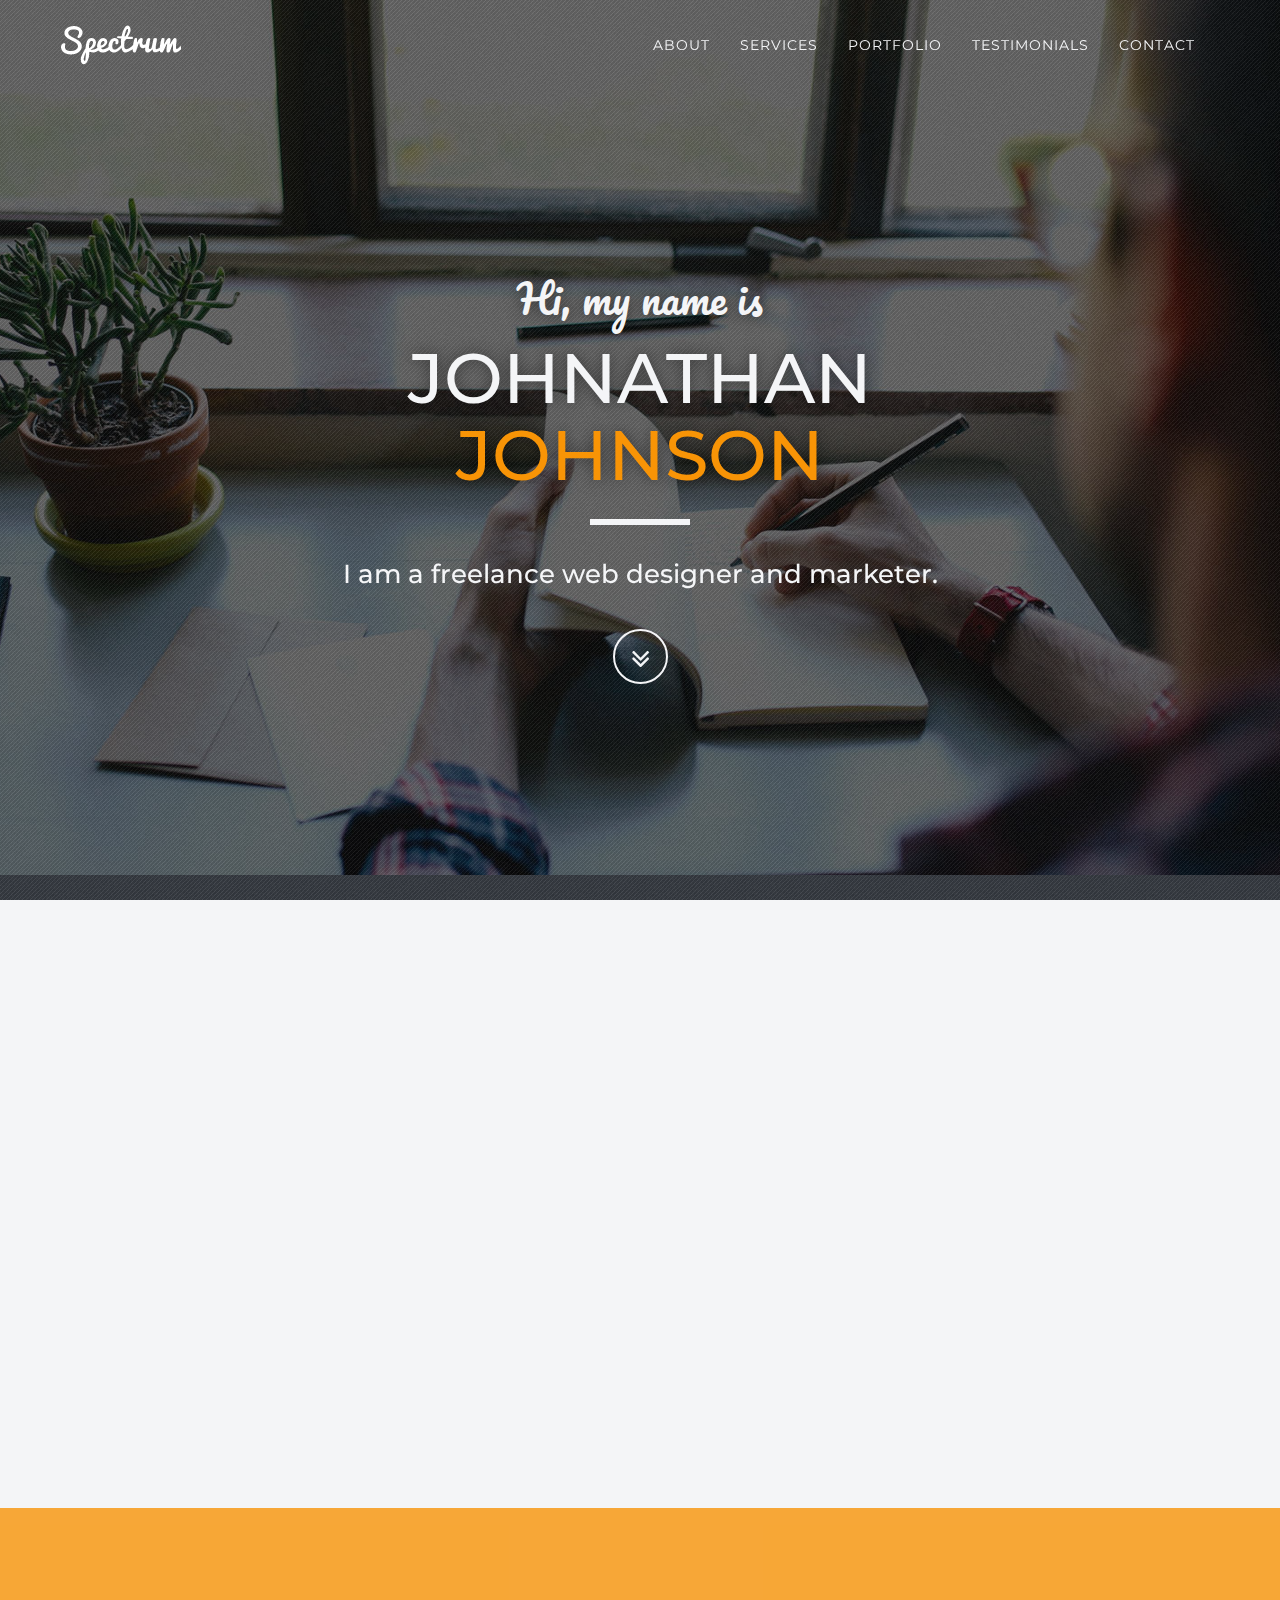
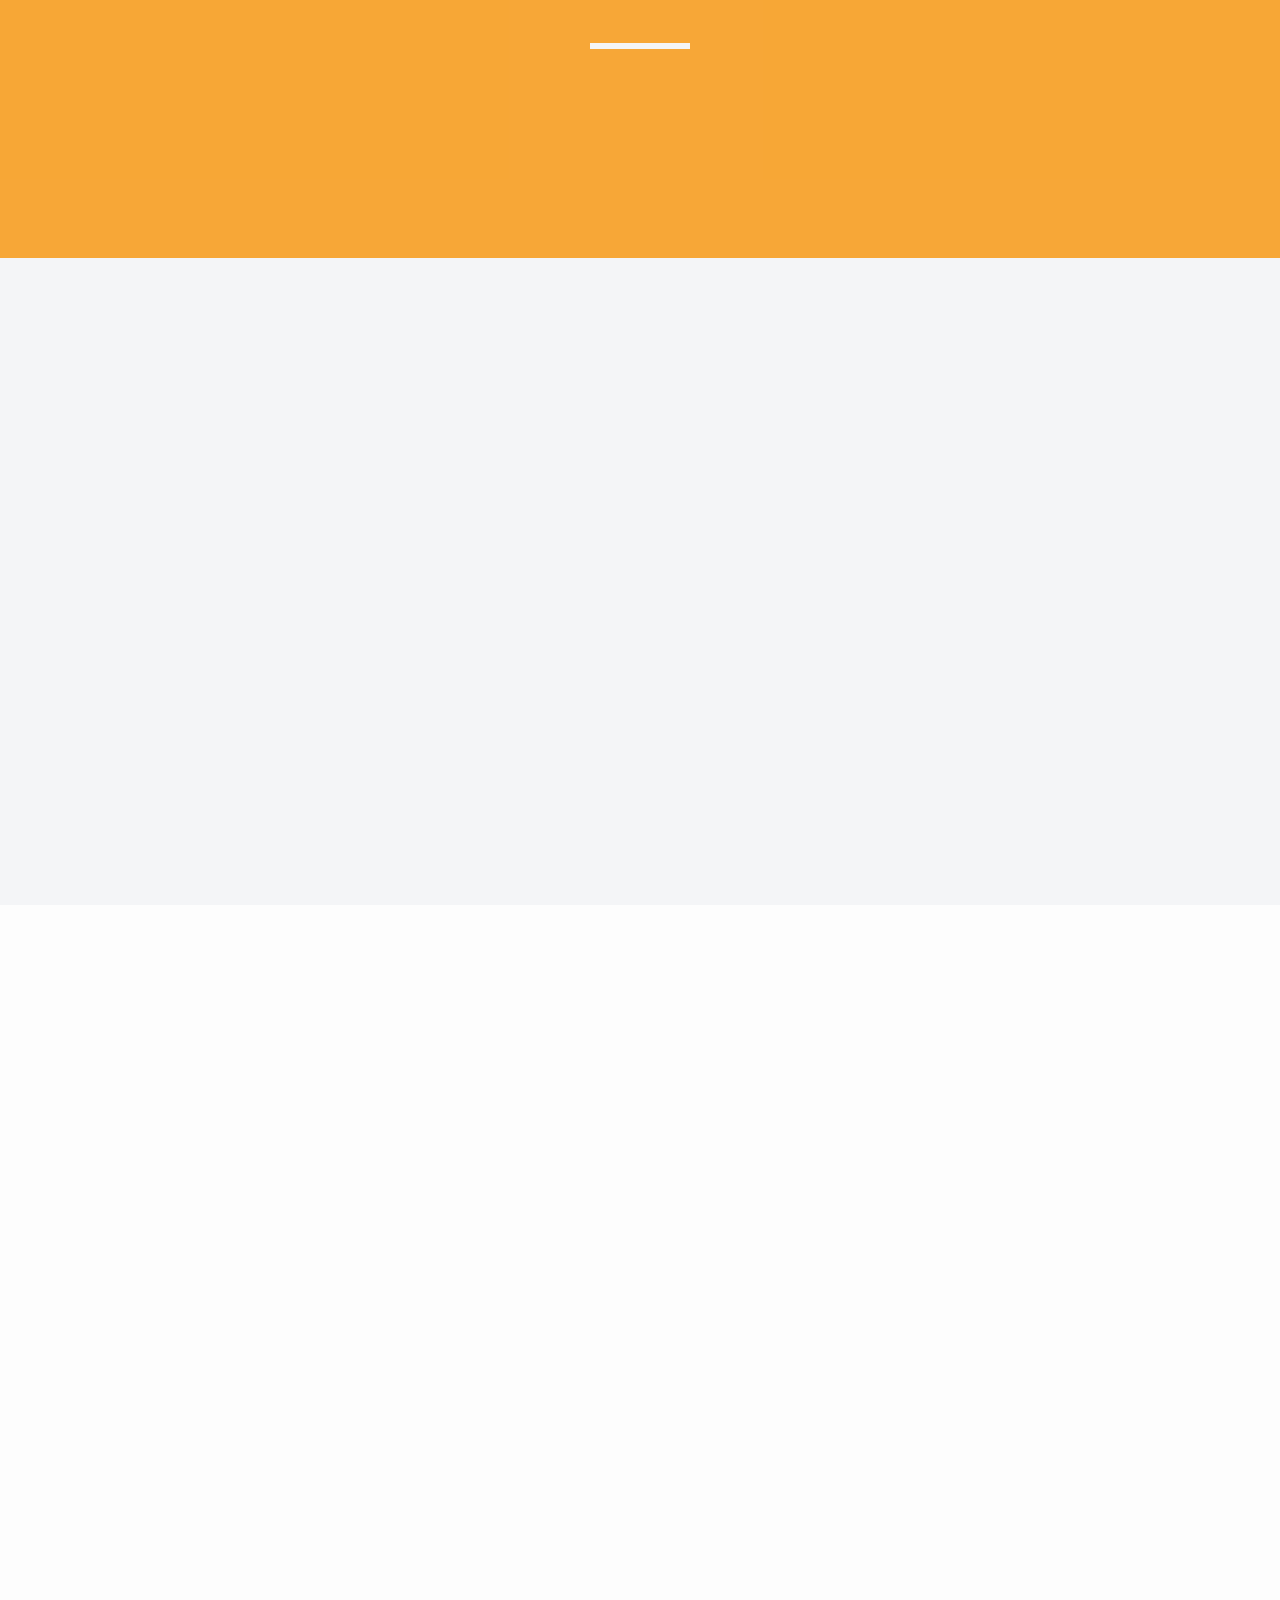
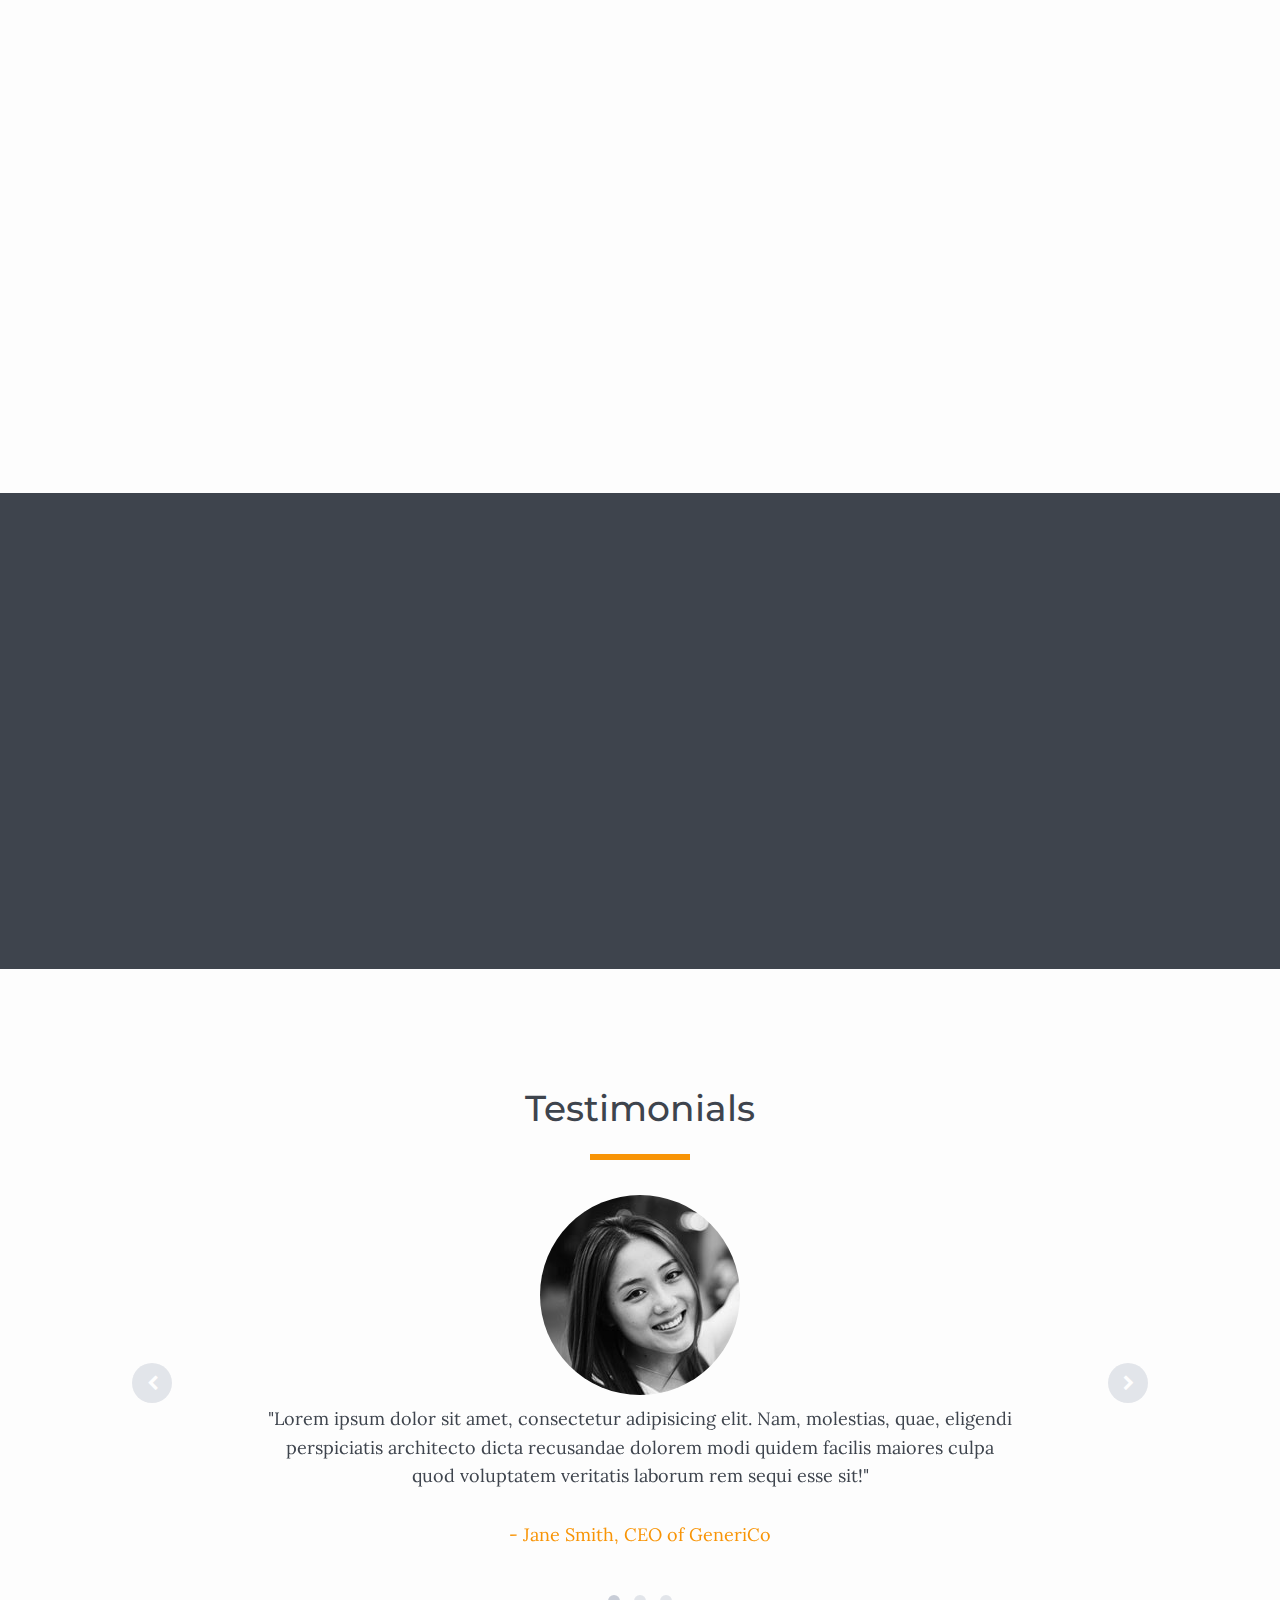
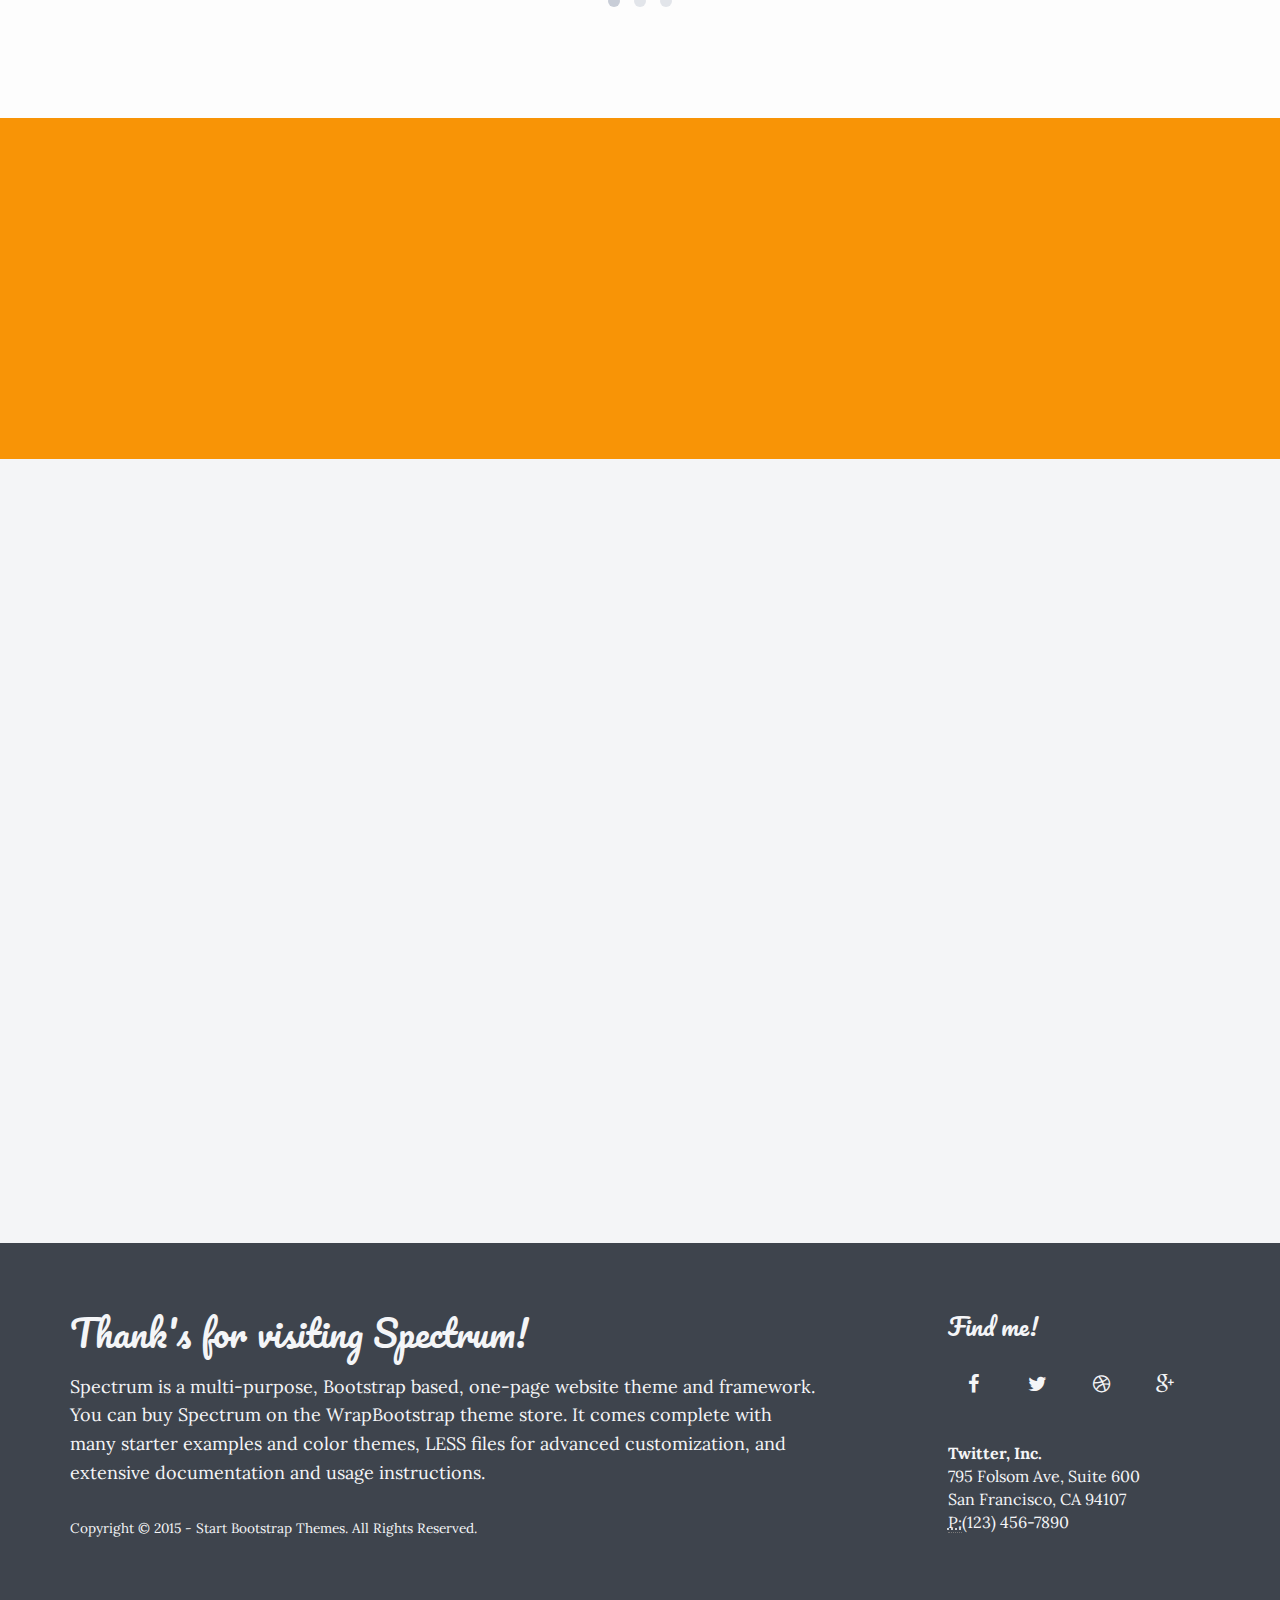
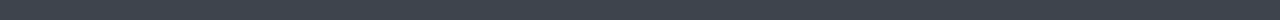
<file: public/vendor/spectrum/sample-07-freelancer.html>
<!DOCTYPE html>
<html lang="en">

<head>

    <meta charset="utf-8">
    <meta name="viewport" content="width=device-width, initial-scale=1, maximum-scale=1, user-scalable=no">
    <meta name="description" content="">
    <meta name="author" content="">

    <title>Spectrum</title>

    <!-- Bootstrap Core CSS -->
    <link href="assets/css/bootstrap/bootstrap.min.css" rel="stylesheet" type="text/css">

    <!-- Fonts -->
    <link href="assets/css/plugins/font-awesome/css/font-awesome.min.css" rel="stylesheet" type="text/css">
    <link href='http://fonts.googleapis.com/css?family=Lora:400,700,400italic,700italic' rel='stylesheet' type='text/css'>
    <link href='http://fonts.googleapis.com/css?family=Montserrat:400,700' rel='stylesheet' type='text/css'>
    <link href='http://fonts.googleapis.com/css?family=Pacifico' rel='stylesheet' type='text/css'>

    <!-- Retina Images Plugin -->
    <script src="assets/js/plugins/retina/retina.min.js"></script>

    <!-- Plugin CSS -->
    <link href="assets/css/plugins/hover/hover.min.css" rel="stylesheet">
    <link href="assets/css/plugins/owl.carousel/owl.carousel.css" rel="stylesheet">
    <link href="assets/css/plugins/owl.carousel/owl.theme.css" rel="stylesheet">
    <link href="assets/css/plugins/owl.carousel/owl.transitions.css" rel="stylesheet">
    <link href="assets/css/plugins/jquery.fs.wallpaper/jquery.fs.wallpaper.css" rel="stylesheet">
    <link href="assets/css/plugins/magnific-popup/magnific-popup.css" rel="stylesheet">

    <!-- Spectrum CSS -->
    <!-- Note: spectrum.css is the default blue theme. To use another theme, uncomment the one you want and delete the rest, including the default spectrum.css! -->
    <!-- <link href="assets/css/spectrum.css" rel="stylesheet"> -->
    <!-- <link href="assets/css/spectrum-aqua.css" rel="stylesheet"> -->
    <!-- <link href="assets/css/spectrum-coffee.css" rel="stylesheet"> -->
    <!-- <link href="assets/css/spectrum-coral.css" rel="stylesheet"> -->
    <!-- <link href="assets/css/spectrum-lavender.css" rel="stylesheet"> -->
    <!-- <link href="assets/css/spectrum-olive.css" rel="stylesheet"> -->
    <link href="assets/css/spectrum-orange.css" rel="stylesheet">
    <!-- <link href="assets/css/spectrum-peach.css" rel="stylesheet"> -->
    <!-- <link href="assets/css/spectrum-pink.css" rel="stylesheet"> -->
    <!-- <link href="assets/css/spectrum-purple.css" rel="stylesheet"> -->
    <!-- <link href="assets/css/spectrum-rust.css" rel="stylesheet"> -->
    <!-- <link href="assets/css/spectrum-seafoam.css" rel="stylesheet"> -->
    <!-- <link href="assets/css/spectrum-slate.css" rel="stylesheet"> -->
    <!-- <link href="assets/css/spectrum-turquoise.css" rel="stylesheet"> -->
    <!-- <link href="assets/css/spectrum-yellow.css" rel="stylesheet"> -->

    <!-- HTML5 shim and Respond.js IE8 support of HTML5 elements and media queries -->
    <!--[if lt IE 9]>
      <script src="assets/js/html5shiv.js"></script>
      <script src="assets/js/respond.min.js"></script>
    <![endif]-->

</head>

<body id="page-top" data-spy="scroll" data-target=".navbar-fixed-top">

    <div id="wrapper">

        <nav class="navbar navbar-dark navbar-fixed-top" role="navigation">
            <div class="container">
                <div class="navbar-header page-scroll">
                    <button type="button" class="navbar-toggle" data-toggle="collapse" data-target=".navbar-main-collapse">
                        <i class="fa fa-bars"></i>
                    </button>
                    <a class="navbar-brand" href="#page-top">
                        <span class="logo">
                            <img src="assets/img/logo.png" alt="">
                        </span>
                    </a>
                </div>

                <!-- Collect the nav links, forms, and other content for toggling -->
                <div class="collapse navbar-collapse navbar-right navbar-main-collapse">
                    <ul class="nav navbar-nav">
                        <!-- Hidden li included to remove active class from about link when scrolled up past about section -->
                        <li class="hidden">
                            <a href="#page-top"></a>
                        </li>
                        <li class="page-scroll">
                            <a href="#about">About</a>
                        </li>
                        <li class="page-scroll">
                            <a href="#services">Services</a>
                        </li>
                        <li class="page-scroll">
                            <a href="#portfolio">Portfolio</a>
                        </li>
                        <li class="page-scroll">
                            <a href="#testimonials">Testimonials</a>
                        </li>
                        <li class="page-scroll">
                            <a href="#contact">Contact</a>
                        </li>
                    </ul>
                </div>
                <!-- /.navbar-collapse -->
            </div>
            <!-- /.container -->
        </nav>

        <header class="intro-img intro-dark-bg" style="background-image: url(assets/img/demo-bgs/demo-bg-3.jpg)" data-stellar-background-ratio="0.5">
            <div class="overlay"></div>
            <div class="intro-body" data-scrollreveal="move 0">
                <div class="container">
                    <div class="intro-welcome">Hi, my name is</div>
                    <br>
                    <h1 class="brand-heading">Johnathan<br><span class="text-primary">Johnson</span></h1>
                    <hr class="light">
                    <div class="carousel slide" data-ride="carousel">
                        <div class="carousel-inner">
                            <div class="item active">
                                <h4>I am a freelance web designer and marketer.</h4>
                            </div>
                            <div class="item">
                                <h4>I live and work out of San Francisco, CA.</h4>
                            </div>
                            <div class="item">
                                <h4>I have a passion for design and user experience.</h4>
                            </div>
                        </div>
                    </div>
                    <div class="page-scroll" data-scrollreveal="enter bottom after .6s">
                        <a href="#about" class="btn btn-scroll-light sink">
                            <i class="fa fa-angle-double-down"></i>
                        </a>
                    </div>
                </div>
            </div>
        </header>

        <section id="about" class="about-2">
            <div class="container">
                <div class="row" data-scrollreveal="enter left">
                    <div class="col-lg-4 col-lg-offset-1">
                        <img src="assets/img/demo-portraits/portrait-2.jpg" class="img-circle img-responsive img-centered dark-faded-border" alt="">
                    </div>
                    <div class="col-lg-5 text-center" data-scrollreveal="enter right">
                        <h2>About Me</h2>
                        <hr class="primary">
                        <p>Hi there! My name is Johnathan Johnson and I am a freelance web designer and graphic artist. I have a passion for all things creative, and I am ready to help you with your next project!</p>
                        <p>Connect with me via social media, view my
                            <span class="page-scroll"><a href="#portfolio">past work</a>
                            </span>, or
                            <span class="page-scroll"><a href="#contact">contact me</a>
                            </span>now if you're ready to get started!</p>
                        <ul class="list-inline">
                            <li>
                                <a href="#" class="btn btn-social-dark btn-facebook">
                                    <i class="fa fa-fw fa-facebook"></i>
                                </a>
                            </li>
                            <li>
                                <a href="#" class="btn btn-social-dark btn-linkedin">
                                    <i class="fa fa-fw fa-linkedin"></i>
                                </a>
                            </li>
                            <li>
                                <a href="#" class="btn btn-social-dark btn-twitter">
                                    <i class="fa fa-fw fa-twitter"></i>
                                </a>
                            </li>
                            <li>
                                <a href="#" class="btn btn-social-dark btn-dribbble">
                                    <i class="fa fa-fw fa-dribbble"></i>
                                </a>
                            </li>
                        </ul>
                    </div>
                </div>
            </div>
        </section>

        <aside class="bg-parallax-dark nopadding" style="background-image: url(assets/img/demo-bgs/freelancer-cta.jpg);" data-stellar-background-ratio="0.5">
            <div class="aside-overlay">
                <div class="container">
                    <div class="row text-center">
                        <div class="col-lg-8 col-lg-offset-2">
                            <h2 data-scrollreveal="enter top">Your Website, Your Way</h2>
                            <hr class="light">
                            <p data-scrollreveal="enter bottom">Spectrum comes ready to go with a variety of layout options to choose from, or you can build your own layout using the instructions in the documentation!</p>
                            <a data-scrollreveal="enter bottom after .5s" href="#" class="btn btn-outline btn-light btn-lg btn-square">Buy Spectrum!</a>
                        </div>
                    </div>
                </div>
            </div>
        </aside>

        <section id="services" class="services-1">
            <div class="container">
                <div class="row">
                    <div class="col-lg-8 col-lg-offset-2 text-center" data-scrollreveal="move 0">
                        <h2>Services I Offer</h2>
                        <hr class="primary">
                        <p>When it comes to your website, you want someone who can provide a range of services to make sure you get everything you need in one place.</p>
                    </div>
                    <div class="col-lg-12 text-center" data-scrollreveal="enter bottom">
                        <ul id="services-1-carousel" class="icon-effect list-inline">
                            <!-- ICON USAGE: The icons in this example are generated using Font Awesome unicodes. To use different icons you will need to create a custom CSS class like the ones used below (ex. icon-code, or icon-envelope-o). -->
                            <li class="item">
                                <span class="icon icon-code"></span>
                                <h3>Web Desgin</h3>
                            </li>
                            <li class="item">
                                <span class="icon icon-envelope-o"></span>
                                <h3>Email Support</h3>
                            </li>
                            <li class="item">
                                <span class="icon icon-mobile"></span>
                                <h3>Responsive Design</h3>
                            </li>
                            <li class="item">
                                <span class="icon icon-info-circle"></span>
                                <h3>Consulting</h3>
                            </li>
                            <li class="item">
                                <span class="icon icon-pencil"></span>
                                <h3>Digital Art</h3>
                            </li>
                            <li class="item">
                                <span class="icon icon-wrench"></span>
                                <h3>Maintenance</h3>
                            </li>
                            <li class="item">
                                <span class="icon icon-rocket"></span>
                                <h3>Launch Timelines</h3>
                            </li>
                            <li class="item">
                                <span class="icon icon-flag"></span>
                                <h3>Custom Branding</h3>
                            </li>
                        </ul>
                    </div>
                </div>
            </div>
        </section>

        <section id="portfolio" class="portfolio-1 bg-lighter">
            <div class="container">
                <div class="row">
                    <div class="col-lg-12 text-center" data-scrollreveal="move 0">
                        <h2>Portfolio</h2>
                        <hr class="primary">
                        <ul class="list-inline" id="filters">
                            <li>
                                <button data-filter="*" type="button" class="btn btn-primary btn-square btn-raised">All</button>
                            </li>
                            <li>
                                <button data-filter=".web" type="button" class="btn btn-primary btn-square btn-raised">Website</button>
                            </li>
                            <li>
                                <button data-filter=".graphic" type="button" class="btn btn-primary btn-square btn-raised">Graphic</button>
                            </li>
                            <li>
                                <button data-filter=".print" type="button" class="btn btn-primary btn-square btn-raised">Print</button>
                            </li>
                        </ul>
                    </div>
                </div>
                <div class="row" data-scrollreveal="enter bottom">
                    <div class="isotope">
                        <div class="col-sm-4 portfolio-item web">
                            <a href="#portfolio-modal-1" class="portfolio-link" data-toggle="modal">
                                <div class="caption">
                                    <div class="caption-content">
                                        <h3><i class="fa fa-search fa-2x"></i>
                                        </h3>
                                    </div>
                                </div>
                                <img src="assets/img/demo-portfolio/1.jpg" class="img-centered" alt="">
                            </a>
                        </div>
                        <div class="col-sm-4 portfolio-item graphic">
                            <a href="#portfolio-modal-2" class="portfolio-link" data-toggle="modal">
                                <div class="caption">
                                    <div class="caption-content">
                                        <h3><i class="fa fa-search fa-2x"></i>
                                        </h3>
                                    </div>
                                </div>
                                <img src="assets/img/demo-portfolio/2.jpg" class="img-centered" alt="">
                            </a>
                        </div>
                        <div class="col-sm-4 portfolio-item print">
                            <a href="#portfolio-modal-1" class="portfolio-link" data-toggle="modal">
                                <div class="caption">
                                    <div class="caption-content">
                                        <h3><i class="fa fa-search fa-2x"></i>
                                        </h3>
                                    </div>
                                </div>
                                <img src="assets/img/demo-portfolio/3.jpg" class="img-centered" alt="">
                            </a>
                        </div>
                        <div class="col-sm-4 portfolio-item web">
                            <a href="#portfolio-modal-2" class="portfolio-link" data-toggle="modal">
                                <div class="caption">
                                    <div class="caption-content">
                                        <h3><i class="fa fa-search fa-2x"></i>
                                        </h3>
                                    </div>
                                </div>
                                <img src="assets/img/demo-portfolio/4.jpg" class="img-centered" alt="">
                            </a>
                        </div>
                        <div class="col-sm-4 portfolio-item graphic">
                            <a href="#portfolio-modal-1" class="portfolio-link" data-toggle="modal">
                                <div class="caption">
                                    <div class="caption-content">
                                        <h3><i class="fa fa-search fa-2x"></i>
                                        </h3>
                                    </div>
                                </div>
                                <img src="assets/img/demo-portfolio/5.jpg" class="img-centered" alt="">
                            </a>
                        </div>
                        <div class="col-sm-4 portfolio-item print">
                            <a href="#portfolio-modal-2" class="portfolio-link" data-toggle="modal">
                                <div class="caption">
                                    <div class="caption-content">
                                        <h3><i class="fa fa-search fa-2x"></i>
                                        </h3>
                                    </div>
                                </div>
                                <img src="assets/img/demo-portfolio/6.jpg" class="img-centered" alt="">
                            </a>
                        </div>
                        <div class="col-sm-4 portfolio-item web">
                            <a href="#portfolio-modal-2" class="portfolio-link" data-toggle="modal">
                                <div class="caption">
                                    <div class="caption-content">
                                        <h3><i class="fa fa-search fa-2x"></i>
                                        </h3>
                                    </div>
                                </div>
                                <img src="assets/img/demo-portfolio/7.jpg" class="img-centered" alt="">
                            </a>
                        </div>
                        <div class="col-sm-4 portfolio-item graphic">
                            <a href="#portfolio-modal-1" class="portfolio-link" data-toggle="modal">
                                <div class="caption">
                                    <div class="caption-content">
                                        <h3><i class="fa fa-search fa-2x"></i>
                                        </h3>
                                    </div>
                                </div>
                                <img src="assets/img/demo-portfolio/8.jpg" class="img-centered" alt="">
                            </a>
                        </div>
                        <div class="col-sm-4 portfolio-item print">
                            <a href="#portfolio-modal-2" class="portfolio-link" data-toggle="modal">
                                <div class="caption">
                                    <div class="caption-content">
                                        <h3><i class="fa fa-search fa-2x"></i>
                                        </h3>
                                    </div>
                                </div>
                                <img src="assets/img/demo-portfolio/9.jpg" class="img-centered" alt="">
                            </a>
                        </div>
                    </div>
                </div>
            </div>
        </section>

        <section class="clients bg-dark">
            <div class="container">
                <div class="row text-center">
                    <div class="col-lg-12" data-scrollreveal="move 0">
                        <h2>Past Clients</h2>
                        <hr class="light">
                    </div>
                    <div class="col-lg-12" data-scrollreveal="enter bottom">
                        <ul id="clients-carousel" class="text-center">
                            <li class="item">
                                <img class="img-responsive" src="assets/img/demo-clients/1.png" alt="">
                            </li>
                            <li class="item">
                                <img class="img-responsive" src="assets/img/demo-clients/2.png" alt="">
                            </li>
                            <li class="item">
                                <img class="img-responsive" src="assets/img/demo-clients/3.png" alt="">
                            </li>
                            <li class="item">
                                <img class="img-responsive" src="assets/img/demo-clients/4.png" alt="">
                            </li>
                            <li class="item">
                                <img class="img-responsive" src="assets/img/demo-clients/5.png" alt="">
                            </li>
                            <li class="item">
                                <img class="img-responsive" src="assets/img/demo-clients/6.png" alt="">
                            </li>
                            <li class="item">
                                <img class="img-responsive" src="assets/img/demo-clients/7.png" alt="">
                            </li>
                            <li class="item">
                                <img class="img-responsive" src="assets/img/demo-clients/8.png" alt="">
                            </li>
                            <li class="item">
                                <img class="img-responsive" src="assets/img/demo-clients/9.png" alt="">
                            </li>
                            <li class="item">
                                <img class="img-responsive" src="assets/img/demo-clients/10.png" alt="">
                            </li>
                        </ul>
                    </div>
                </div>
            </div>
        </section>

        <section id="testimonials" class="portfolio-2 bg-lighter text-center">
            <div class="container">
                <div class="row">
                    <div class="col-lg-12">
                        <h2>Testimonials</h2>
                        <hr class="primary">
                    </div>
                    <div class="col-lg-12">
                        <div id="portfolio-2-carousel">
                            <div class="item">
                                <div class="row">
                                    <div class="col-xs-8 col-xs-offset-2">
                                        <img src="assets/img/demo-portraits/portrait-5.jpg" class="img-circle img-responsive img-centered" alt="">
                                        <p>"Lorem ipsum dolor sit amet, consectetur adipisicing elit. Nam, molestias, quae, eligendi perspiciatis architecto dicta recusandae dolorem modi quidem facilis maiores culpa quod voluptatem veritatis laborum rem sequi esse sit!"</p>
                                        <p class="text-primary">- Jane Smith, CEO of GeneriCo</p>
                                    </div>
                                </div>
                            </div>
                            <div class="item">
                                <div class="row">
                                    <div class="col-xs-8 col-xs-offset-2">
                                        <img src="assets/img/demo-portraits/portrait-6.jpg" class="img-circle img-responsive img-centered" alt="">
                                        <p>"Lorem ipsum dolor sit amet, consectetur adipisicing elit. Nam, molestias, quae, eligendi perspiciatis architecto dicta recusandae dolorem modi quidem facilis maiores culpa quod voluptatem veritatis laborum rem sequi esse sit!"</p>
                                        <p class="text-primary">- John Smith, Marketing Director of Bread Co.</p>
                                    </div>
                                </div>
                            </div>
                            <div class="item">
                                <div class="row">
                                    <div class="col-xs-8 col-xs-offset-2">
                                        <img src="assets/img/demo-portraits/portrait-7.jpg" class="img-circle img-responsive img-centered" alt="">
                                        <p>"Lorem ipsum dolor sit amet, consectetur adipisicing elit. Nam, molestias, quae, eligendi perspiciatis architecto dicta recusandae dolorem modi quidem facilis maiores culpa quod voluptatem veritatis laborum rem sequi esse sit!"</p>
                                        <p class="text-primary">- Jane Smith, Associate Editor at Weekly Digest</p>
                                    </div>
                                </div>
                            </div>
                        </div>
                        <div class="clearfix"></div>
                    </div>
                </div>
            </div>
        </section>

        <section class="bg-primary">
            <div class="container">
                <div class="row text-center" data-scrollreveal="move 0">
                    <div class="col-lg-8 col-lg-offset-2">
                        <h2 class="allcaps">Your New Website is Waiting!</h2>
                        <br>
                        <a href="#" class="btn btn-default btn-lg btn-square btn-raised">Buy Spectrum!</a>
                    </div>
                </div>
            </div>
        </section>

        <section id="contact" class="contact-1 bg-parallax-light" style="background-image: url(assets/img/demo-bgs/freelancer-contact.jpg);" data-stellar-background-ratio="0.5">
            <div class="container">
                <div class="row" data-scrollreveal="move 0">
                    <div class="col-lg-12 text-center">
                        <h2>Let's Get In Touch</h2>
                        <hr class="primary">
                    </div>
                </div>
                <div class="row" data-scrollreveal="enter bottom">
                    <div class="col-lg-8 col-lg-offset-2">
                        <form name="sentMessage" id="contactForm" novalidate>
                            <div class="row control-group">
                                <div class="form-group col-xs-12 floating-label-form-group controls">
                                    <label>Name</label>
                                    <input type="text" class="form-control" placeholder="Name" id="name" required data-validation-required-message="Please enter your name.">
                                    <p class="help-block text-danger"></p>
                                </div>
                            </div>
                            <div class="row control-group">
                                <div class="form-group col-xs-12 floating-label-form-group controls">
                                    <label>Email Address</label>
                                    <input type="email" class="form-control" placeholder="Email Address" id="email" required data-validation-required-message="Please enter your email address.">
                                    <p class="help-block text-danger"></p>
                                </div>
                            </div>
                            <div class="row control-group">
                                <div class="form-group col-xs-12 floating-label-form-group controls">
                                    <label>Message</label>
                                    <textarea rows="5" class="form-control" placeholder="Message" id="message" required data-validation-required-message="Please enter a message."></textarea>
                                    <p class="help-block text-danger"></p>
                                </div>
                            </div>
                            <br>
                            <div id="success"></div>
                            <div class="row">
                                <div class="form-group col-xs-12">
                                    <button type="submit" class="btn btn-lg btn-primary btn-square btn-raised">Send</button>
                                </div>
                            </div>
                        </form>
                    </div>
                </div>
            </div>
        </section>

        <footer class="footer-2 bg-dark">
            <div class="container">
                <div class="row">
                    <div class="col-md-8">
                        <h2 class="script">Thank's for visiting Spectrum!</h2>
                        <p>Spectrum is a multi-purpose, Bootstrap based, one-page website theme and framework. You can buy Spectrum on the WrapBootstrap theme store. It comes complete with many starter examples and color themes, LESS files for advanced customization, and extensive documentation and usage instructions.</p>
                        <p class="small">Copyright &copy; 2015 - Start Bootstrap Themes. All Rights Reserved.</p>
                    </div>
                    <div class="col-md-3 col-md-offset-1">
                        <h3 class="script">Find me!</h3>
                        <ul class="list-inline">
                            <li>
                                <a href="#" class="btn btn-social-light btn-facebook"><i class="fa fa-fw fa-facebook"></i></a>
                            </li>
                            <li>
                                <a href="#" class="btn btn-social-light btn-twitter"><i class="fa fa-fw fa-twitter"></i></a>
                            </li>
                            <li>
                                <a href="#" class="btn btn-social-light btn-dribbble"><i class="fa fa-fw fa-dribbble"></i></a>
                            </li>
                            <li>
                                <a href="#" class="btn btn-social-light btn-google-plus"><i class="fa fa-fw fa-google-plus"></i></a>
                            </li>
                        </ul>
                        <br>
                        <address>
                            <strong>Twitter, Inc.</strong>
                            <br>795 Folsom Ave, Suite 600
                            <br>San Francisco, CA 94107
                            <br>
                            <abbr title="Phone">P:</abbr>(123) 456-7890
                        </address>
                    </div>
                </div>
            </div>
        </footer>

    </div>

    <!-- Standard Portfolio Modal - Images and Text -->
    <div id="portfolio-modal-1" class="portfolio-modal modal fade" tabindex="-1" role="dialog" aria-hidden="true">
        <div class="modal-content">
            <div class="close-modal" data-dismiss="modal">
                <div class="lr">
                    <div class="rl">
                    </div>
                </div>
            </div>
            <div class="container">
                <div class="row first">
                    <div class="col-lg-12">
                        <h2 class="page-header">Project Name</h2>
                    </div>
                </div>
                <div class="row">
                    <div class="col-md-8">
                        <div id="project-details-carousel" class="owl-carousel owl-theme">

                            <div class="item">
                                <img src="assets/img/demo-portfolio/10.jpg" alt="">
                            </div>
                            <div class="item">
                                <img src="assets/img/demo-portfolio/11.jpg" alt="">
                            </div>
                            <div class="item">
                                <img src="assets/img/demo-portfolio/12.jpg" alt="">
                            </div>

                        </div>
                    </div>
                    <div class="col-md-4">
                        <h3>Project Description:</h3>
                        <p>Lorem ipsum dolor sit amet, consectetur adipisicing elit. Dicta, et, ea, accusantium reprehenderit aliquam numquam fuga natus fugiat odit distinctio illo at unde.</p>
                        <p>Lorem ipsum dolor sit amet, consectetur adipisicing elit. Incidunt, iusto molestiae possimus sint dignissimos! Laudantium, dolore, vel, sint, labore optio perferendis illo dolorum similique soluta eum cupiditate assumenda consequatur maiores.</p>
                    </div>
                </div>
                <div class="row">
                    <div class="col-md-8">
                        <h3>Project Details:</h3>
                        <ul class="list-unstyled project-details">
                            <li>
                                <strong>Client:</strong>Lorem Ipsum</li>
                            <li>
                                <strong>Services:</strong>Web Design, Photography</li>
                            <li>
                                <strong>Date:</strong>January 2015</li>
                        </ul>
                    </div>
                </div>
            </div>
        </div>
    </div>

    <!-- Standard Portfolio Modal - Video and Text -->
    <div id="portfolio-modal-2" class="portfolio-modal modal fade" tabindex="-1" role="dialog" aria-hidden="true">
        <div class="modal-content">
            <div class="close-modal" data-dismiss="modal">
                <div class="lr">
                    <div class="rl">
                    </div>
                </div>
            </div>
            <div class="container">
                <div class="row first">
                    <div class="col-lg-12">
                        <h2 class="page-header">Project Name</h2>
                    </div>
                </div>
                <div class="row">
                    <div class="col-md-8">
                        <iframe src="http://player.vimeo.com/video/87701971?title=0&amp;byline=0&amp;portrait=0" width="400" height="225" style="border: none;"></iframe>
                    </div>
                    <div class="col-md-4">
                        <h3>Project Description:</h3>
                        <p>Lorem ipsum dolor sit amet, consectetur adipisicing elit. Dicta, et, ea, accusantium reprehenderit aliquam numquam fuga natus fugiat odit distinctio illo at unde.</p>
                        <p>Lorem ipsum dolor sit amet, consectetur adipisicing elit. Incidunt, iusto molestiae possimus sint dignissimos! Laudantium, dolore, vel, sint, labore optio perferendis illo dolorum similique soluta eum cupiditate assumenda consequatur maiores.</p>
                    </div>
                </div>
                <div class="row">
                    <div class="col-md-8">
                        <h3>Project Details:</h3>
                        <ul class="list-unstyled project-details">
                            <li>
                                <strong>Client:</strong>Lorem Ipsum</li>
                            <li>
                                <strong>Services:</strong>Web Design, Photography</li>
                            <li>
                                <strong>Date:</strong>January 2015</li>
                        </ul>
                    </div>
                </div>
            </div>
        </div>
    </div>

    <!-- Core JavaScript Files -->
    <script src="assets/js/jquery-1.10.2.js"></script>
    <script src="assets/js/bootstrap/bootstrap.min.js"></script>
    <script src="assets/js/modernizr.custom.js"></script>

    <!-- Plugin JavaScript Files -->
    <script src="assets/js/plugins/jquery.easing/jquery.easing.1.3.js"></script>
    <script src="assets/js/plugins/jquery.fitvids/jquery.fitvids.js"></script>
    <script src="assets/js/plugins/jquery.fs.wallpaper/jquery.fs.wallpaper.min.js"></script>
    <script src="assets/js/plugins/jquery.magnific-popup/jquery.magnific-popup.min.js"></script>
    <script src="assets/js/plugins/jquery.tubular/jquery.tubular.1.0.js"></script>
    <script src="assets/js/plugins/owl.carousel/owl.carousel.min.js"></script>
    <script src="assets/js/plugins/scrollReveal/scrollReveal.js"></script>
    <script src="assets/js/plugins/stellar/stellar.js"></script>
    <script src="assets/js/plugins/SmoothScroll/SmoothScroll.js"></script>
    <script src="assets/js/plugins/jqBootstrapValidation/jqBootstrapValidation.js"></script>
    <script src="assets/js/contact_me.js"></script>
    <script src="assets/js/plugins/isotope/isotope.pkgd.min.js"></script>

    <!-- Spectrum JavaScript Files -->
    <script src="assets/js/spectrum.nav.js"></script>
    <script src="assets/js/spectrum.js"></script>

</body>

</html>
</file>
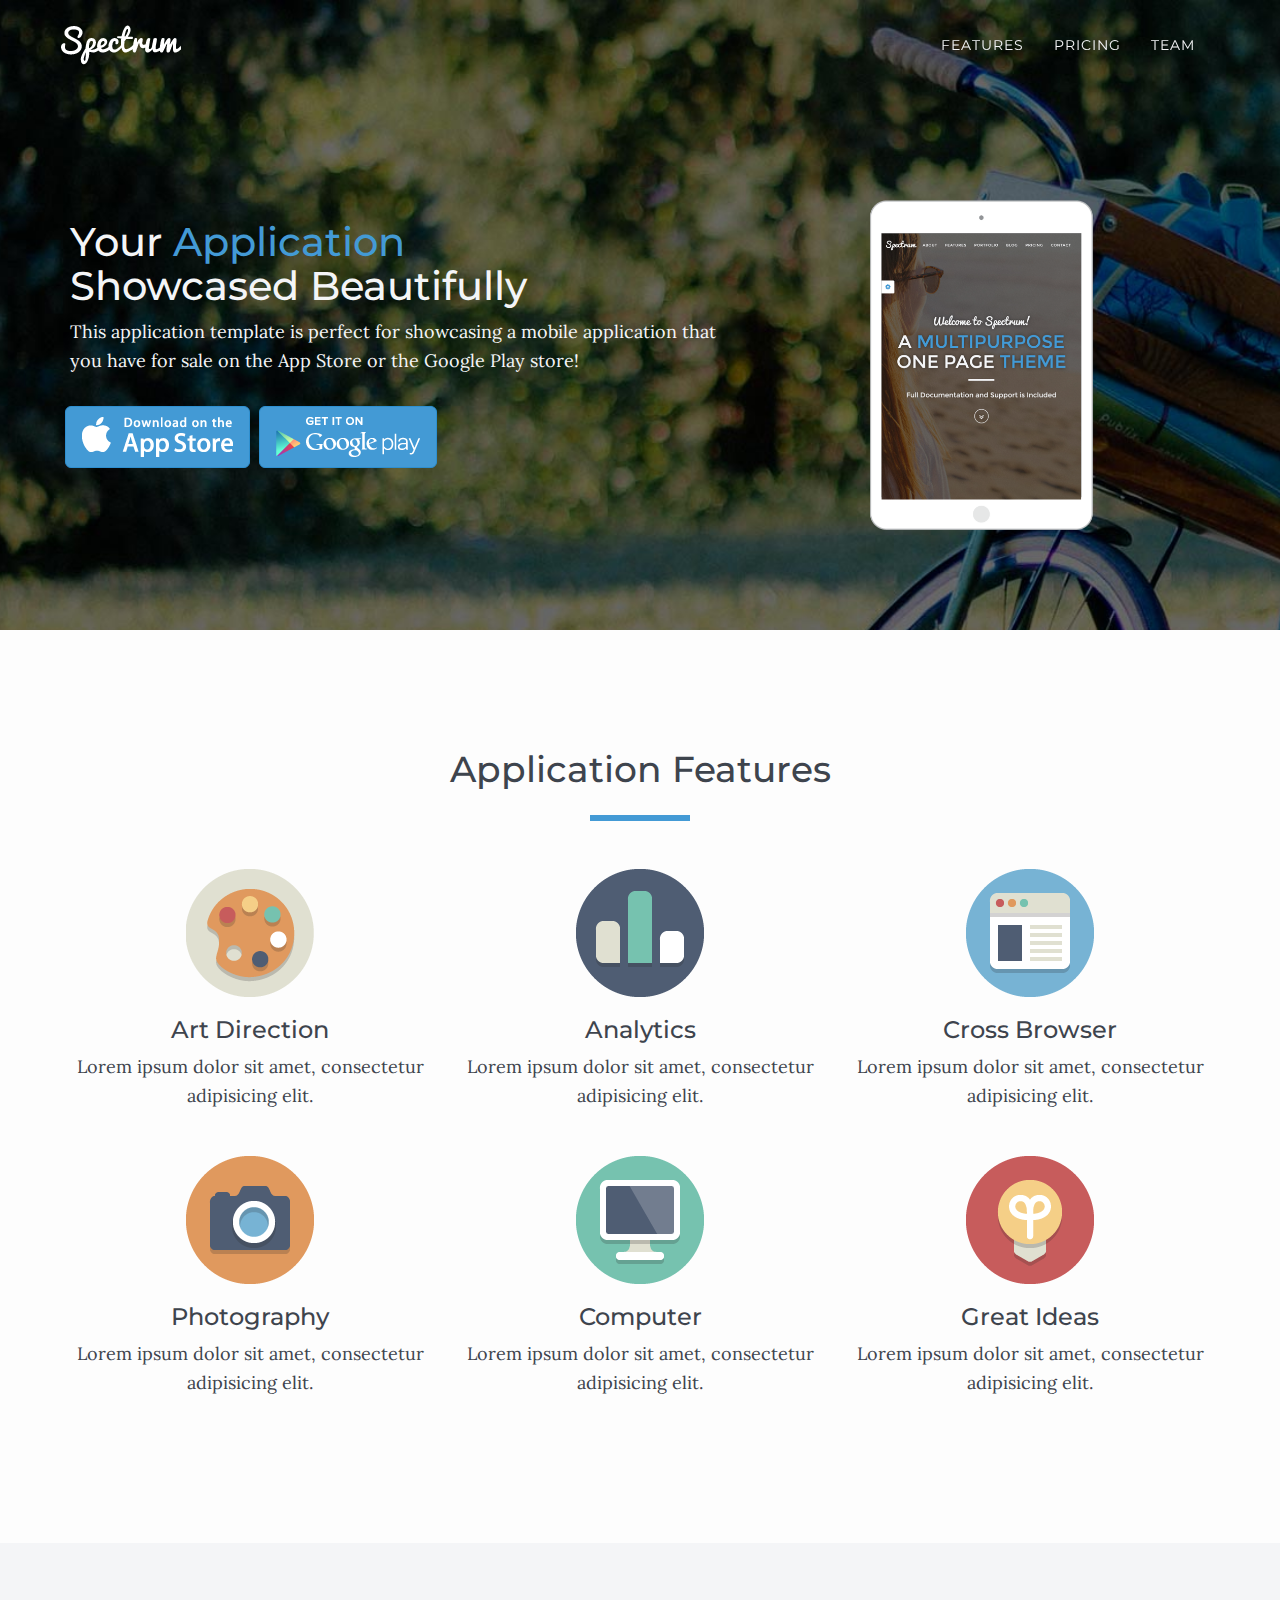
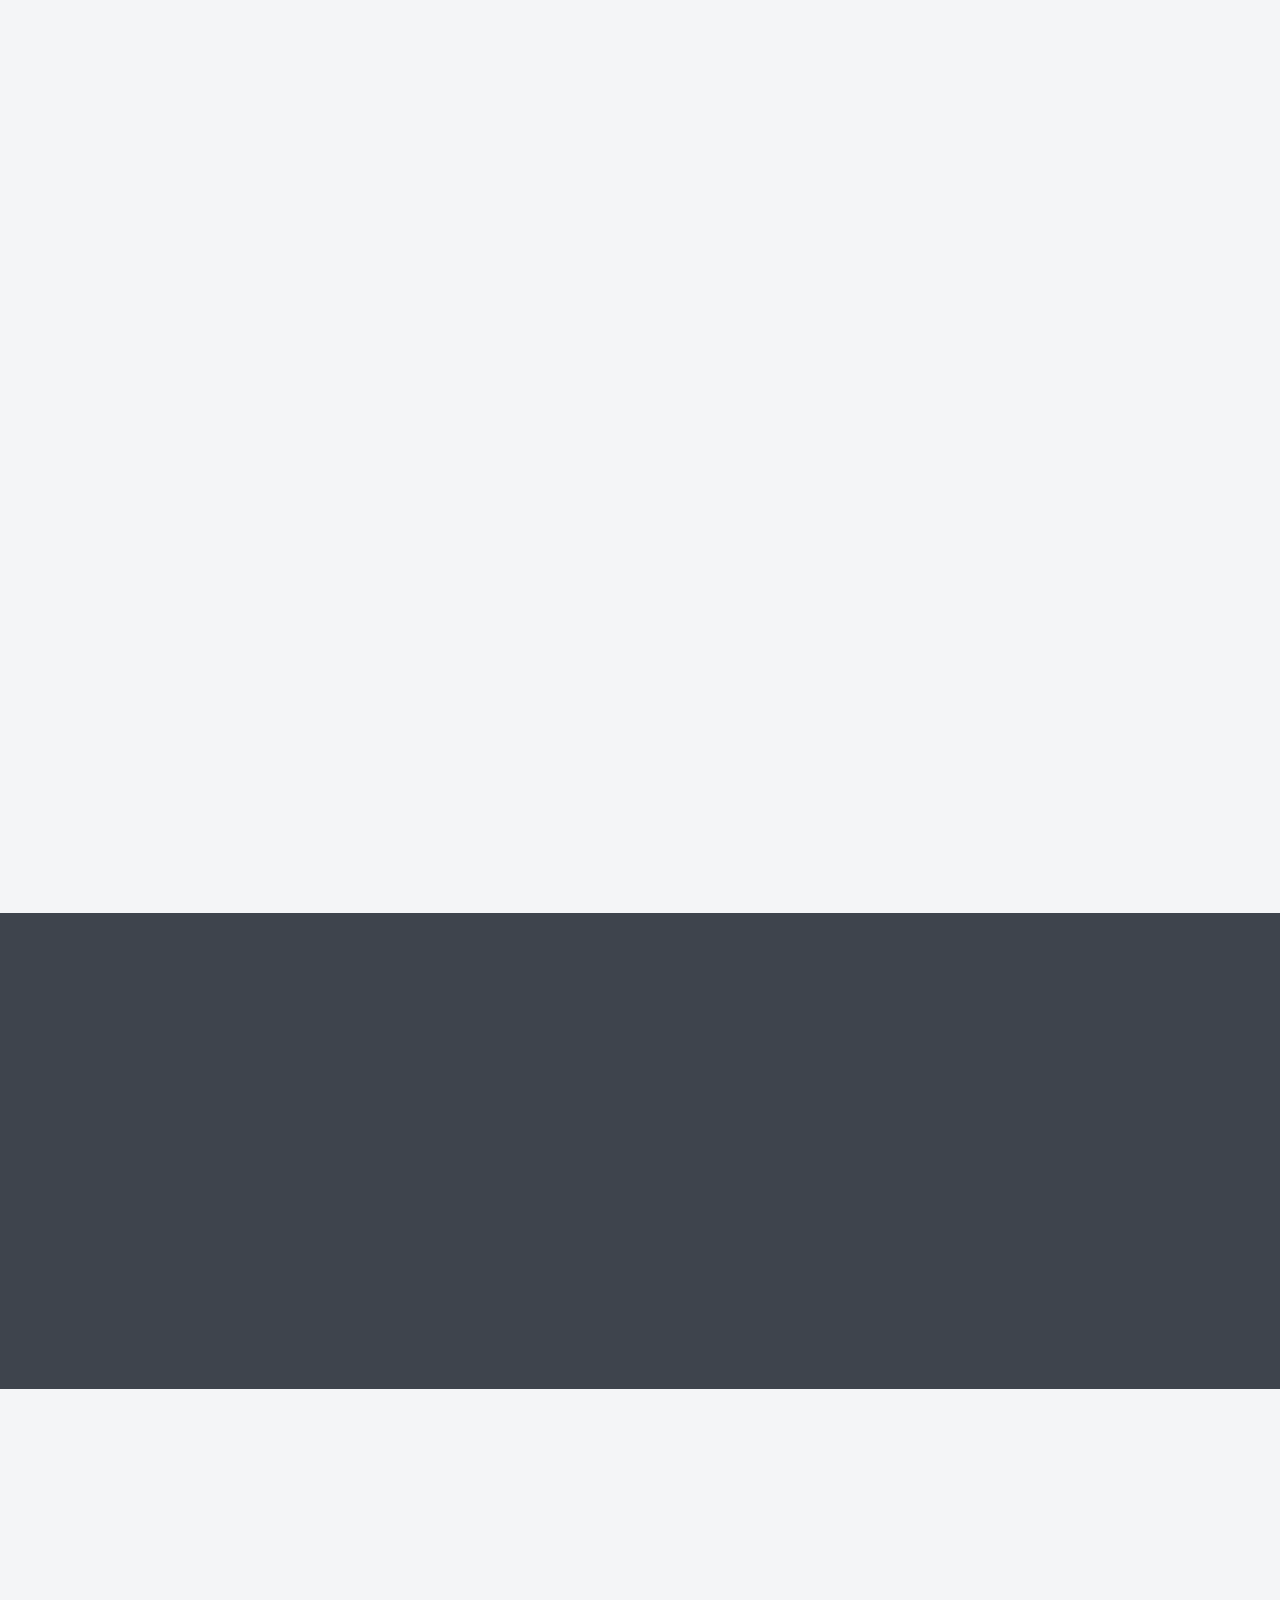
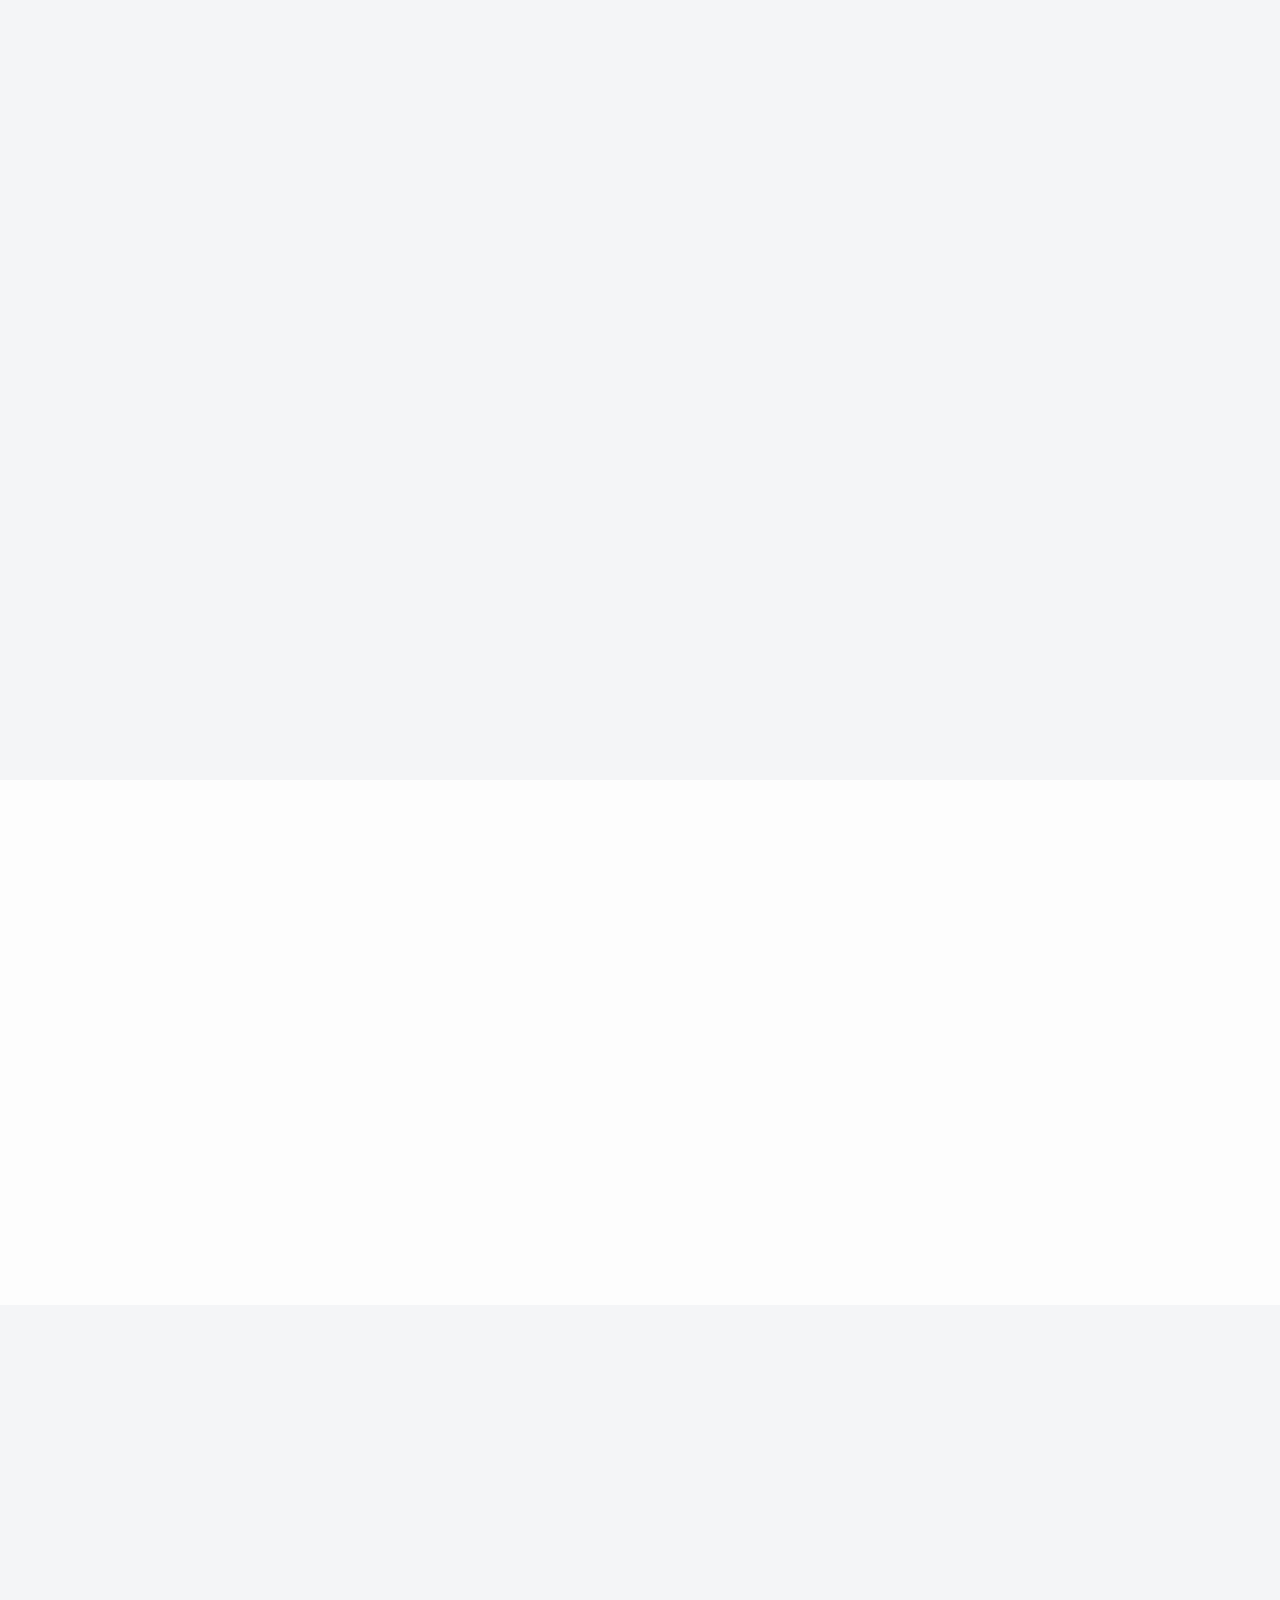
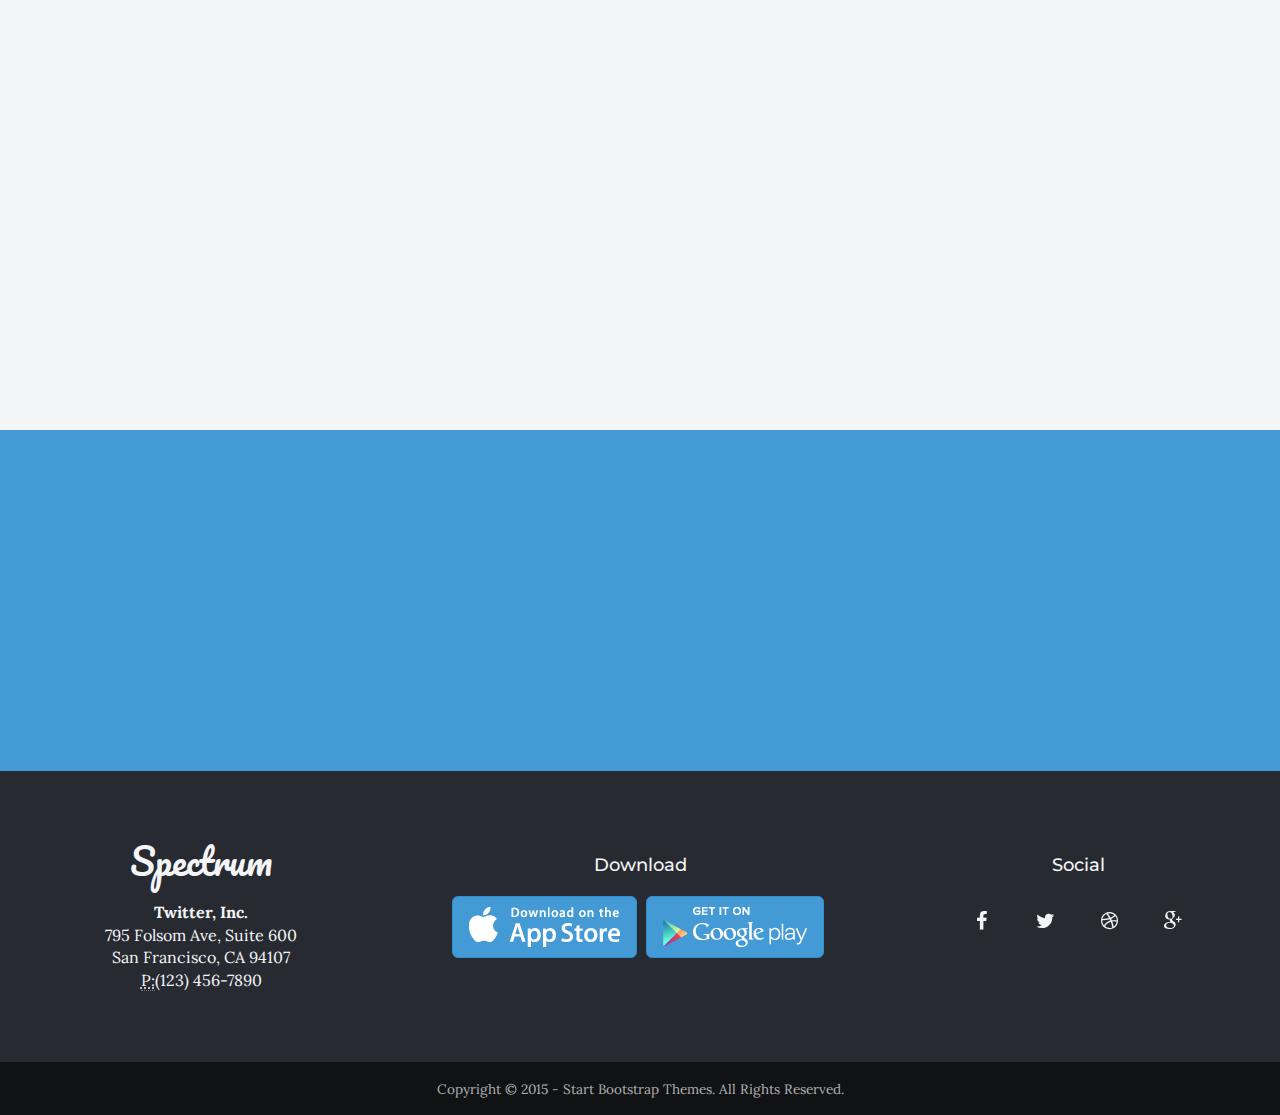
<file: public/vendor/spectrum/sample-09-app-landing-page.html>
<!DOCTYPE html>
<html lang="en">

<head>
    <meta charset="utf-8">
    <meta name="viewport" content="width=device-width, initial-scale=1, maximum-scale=1, user-scalable=no">
    <meta name="description" content="">
    <meta name="author" content="">

    <title>Spectrum</title>

    <!-- Bootstrap Core CSS -->
    <link href="assets/css/bootstrap/bootstrap.min.css" rel="stylesheet" type="text/css">

    <!-- Fonts -->
    <link href="assets/css/plugins/font-awesome/css/font-awesome.min.css" rel="stylesheet" type="text/css">
    <link href='http://fonts.googleapis.com/css?family=Lora:400,700,400italic,700italic' rel='stylesheet' type='text/css'>
    <link href='http://fonts.googleapis.com/css?family=Montserrat:400,700' rel='stylesheet' type='text/css'>
    <link href='http://fonts.googleapis.com/css?family=Pacifico' rel='stylesheet' type='text/css'>

    <!-- Retina Images Plugin -->
    <script src="assets/js/plugins/retina/retina.min.js"></script>

    <!-- Plugin CSS -->
    <link href="assets/css/plugins/hover/hover.min.css" rel="stylesheet">
    <link href="assets/css/plugins/owl.carousel/owl.carousel.css" rel="stylesheet">
    <link href="assets/css/plugins/owl.carousel/owl.theme.css" rel="stylesheet">
    <link href="assets/css/plugins/owl.carousel/owl.transitions.css" rel="stylesheet">
    <link href="assets/css/plugins/jquery.fs.wallpaper/jquery.fs.wallpaper.css" rel="stylesheet">
    <link href="assets/css/plugins/magnific-popup/magnific-popup.css" rel="stylesheet">

    <!-- Spectrum CSS -->
    <!-- Note: spectrum.css is the default blue theme. To use another theme, uncomment the one you want and delete the rest, including the default spectrum.css! -->
    <link href="assets/css/spectrum.css" rel="stylesheet">
    <!-- <link href="assets/css/spectrum-aqua.css" rel="stylesheet"> -->
    <!-- <link href="assets/css/spectrum-coffee.css" rel="stylesheet"> -->
    <!-- <link href="assets/css/spectrum-coral.css" rel="stylesheet"> -->
    <!-- <link href="assets/css/spectrum-lavender.css" rel="stylesheet"> -->
    <!-- <link href="assets/css/spectrum-olive.css" rel="stylesheet"> -->
    <!-- <link href="assets/css/spectrum-orange.css" rel="stylesheet"> -->
    <!-- <link href="assets/css/spectrum-peach.css" rel="stylesheet"> -->
    <!-- <link href="assets/css/spectrum-pink.css" rel="stylesheet"> -->
    <!-- <link href="assets/css/spectrum-purple.css" rel="stylesheet"> -->
    <!-- <link href="assets/css/spectrum-rust.css" rel="stylesheet"> -->
    <!-- <link href="assets/css/spectrum-seafoam.css" rel="stylesheet"> -->
    <!-- <link href="assets/css/spectrum-slate.css" rel="stylesheet"> -->
    <!-- <link href="assets/css/spectrum-turquoise.css" rel="stylesheet"> -->
    <!-- <link href="assets/css/spectrum-yellow.css" rel="stylesheet"> -->

    <!-- HTML5 shim and Respond.js IE8 support of HTML5 elements and media queries -->
    <!--[if lt IE 9]>
      <script src="assets/js/html5shiv.js"></script>
      <script src="assets/js/respond.min.js"></script>
    <![endif]-->

</head>

<body id="page-top" data-spy="scroll" data-target=".navbar-fixed-top">

    <div id="wrapper">

        <nav class="navbar navbar-dark navbar-fixed-top" role="navigation">
            <div class="container">
                <div class="navbar-header page-scroll">
                    <button type="button" class="navbar-toggle" data-toggle="collapse" data-target=".navbar-main-collapse">
                        <i class="fa fa-bars"></i>
                    </button>
                    <a class="navbar-brand" href="#page-top">
                        <span class="logo">
                            <img src="assets/img/logo.png" alt="">
                        </span>
                    </a>
                </div>

                <!-- Collect the nav links, forms, and other content for toggling -->
                <div class="collapse navbar-collapse navbar-right navbar-main-collapse">
                    <ul class="nav navbar-nav">
                        <!-- Hidden li included to remove active class from about link when scrolled up past about section -->
                        <li class="hidden">
                            <a href="#page-top"></a>
                        </li>
                        <li class="page-scroll">
                            <a href="#features">Features</a>
                        </li>
                        <li class="page-scroll">
                            <a href="#pricing">Pricing</a>
                        </li>
                        <li class="page-scroll">
                            <a href="#team">Team</a>
                        </li>
                    </ul>
                </div>
                <!-- /.navbar-collapse -->
            </div>
            <!-- /.container -->
        </nav>

        <!-- This sample uses a basic parallax section as the header instead of one of the built in header's! -->
        <section class="bg-parallax-dark" style="background-image: url(assets/img/demo-bgs/app-demo-bg.jpg);" data-stellar-background-ratio="0.5" data-stellar-vertical-offset="50">
            <div class="container">
                <div class="padding-top hidden-xs"></div>
                <div class="row">
                    <div class="col-md-7" data-scrollreveal="enter left over 1s">
                        <h1>Your
                            <span class="text-primary">Application</span>
                            <br>Showcased Beautifully</h1>
                        <p>This application template is perfect for showcasing a mobile application that you have for sale on the App Store or the Google Play store!</p>
                        <ul class="list-inline button-list">
                            <li>
                                <a class="btn btn-primary btn-lg" href="#">
                                    <img src="assets/img/app/apple-badge.png" alt="">
                                </a>
                            </li>
                            <li>
                                <a class="btn btn-primary btn-lg" href="#">
                                    <img src="assets/img/app/google-play-badge.png" alt="">
                                </a>
                            </li>
                        </ul>
                    </div>
                    <div class="col-md-5 hidden-sm hidden-xs" data-scrollreveal="enter right over 1s">
                        <img class="img-responsive" src="assets/img/demo-devices/app-ipad.png" alt="">
                    </div>
                </div>
            </div>
        </section>

        <section id="features" class="services-3 bg-lighter">
            <div class="container">
                <div class="row text-center">
                    <div class="col-lg-12">
                        <h2>Application Features</h2>
                        <hr class="primary">
                        <br>
                    </div>
                </div>
                <div class="row">
                    <div class="col-md-4">
                        <img class="img-responsive img-centered" src="assets/img/demo-services/art.png" alt="">
                        <h3>Art Direction</h3>
                        <p>Lorem ipsum dolor sit amet, consectetur adipisicing elit.</p>
                    </div>
                    <div class="col-md-4">
                        <img class="img-responsive img-centered" src="assets/img/demo-services/barchart.png" alt="">
                        <h3>Analytics</h3>
                        <p>Lorem ipsum dolor sit amet, consectetur adipisicing elit.</p>
                    </div>
                    <div class="col-md-4">
                        <img class="img-responsive img-centered" src="assets/img/demo-services/browser.png" alt="">
                        <h3>Cross Browser</h3>
                        <p>Lorem ipsum dolor sit amet, consectetur adipisicing elit.</p>
                    </div>
                </div>
                <div class="row">
                    <div class="col-md-4">
                        <img class="img-responsive img-centered" src="assets/img/demo-services/camera.png" alt="">
                        <h3>Photography</h3>
                        <p>Lorem ipsum dolor sit amet, consectetur adipisicing elit.</p>
                    </div>
                    <div class="col-md-4">
                        <img class="img-responsive img-centered" src="assets/img/demo-services/computer.png" alt="">
                        <h3>Computer</h3>
                        <p>Lorem ipsum dolor sit amet, consectetur adipisicing elit.</p>
                    </div>
                    <div class="col-md-4">
                        <img class="img-responsive img-centered" src="assets/img/demo-services/lightbulb.png" alt="">
                        <h3>Great Ideas</h3>
                        <p>Lorem ipsum dolor sit amet, consectetur adipisicing elit.</p>
                    </div>
                </div>
            </div>
        </section>

        <section class="portfolio-2">
            <div class="container">
                <div class="row">
                    <div class="col-md-8 col-md-offset-2 text-center" data-scrollreveal="move 0 over 1s">
                        <h2>Multi-Platform</h2>
                        <hr class="primary">
                        <p>Our application works on mobile devices, tablets, laptops, and desktop workstations. Store all of your data in our secure cloud database, and access your work from anywhere!</p>
                    </div>
                </div>
                <div class="row">
                    <div class="col-lg-12" data-scrollreveal="enter bottom over 1s">
                        <div id="portfolio-2-carousel">
                            <div class="item">
                                <img class="img-responsive" src="assets/img/demo-devices/ipad.png" alt="">
                            </div>
                            <div class="item">
                                <img class="img-responsive" src="assets/img/demo-devices/macbook-air.png" alt="">
                            </div>
                            <div class="item">
                                <img class="img-responsive" src="assets/img/demo-devices/iphones.png" alt="">
                            </div>
                            <div class="item">
                                <img class="img-responsive" src="assets/img/demo-devices/imac.png" alt="">
                            </div>
                        </div>
                    </div>
                </div>
            </div>
            <div class="clearfix"></div>
        </section>

        <section class="clients bg-dark">
            <div class="container">
                <div class="row text-center">
                    <div class="col-lg-12" data-scrollreveal="move 0 over 1s">
                        <h2>As Seen On</h2>
                        <hr class="light">
                    </div>
                    <div class="col-lg-12" data-scrollreveal="enter bottom over 1s">
                        <ul id="clients-carousel" class="text-center">
                            <li class="item">
                                <img class="img-responsive" src="assets/img/demo-clients/1.png" alt="">
                            </li>
                            <li class="item">
                                <img class="img-responsive" src="assets/img/demo-clients/2.png" alt="">
                            </li>
                            <li class="item">
                                <img class="img-responsive" src="assets/img/demo-clients/3.png" alt="">
                            </li>
                            <li class="item">
                                <img class="img-responsive" src="assets/img/demo-clients/4.png" alt="">
                            </li>
                            <li class="item">
                                <img class="img-responsive" src="assets/img/demo-clients/5.png" alt="">
                            </li>
                            <li class="item">
                                <img class="img-responsive" src="assets/img/demo-clients/6.png" alt="">
                            </li>
                            <li class="item">
                                <img class="img-responsive" src="assets/img/demo-clients/7.png" alt="">
                            </li>
                            <li class="item">
                                <img class="img-responsive" src="assets/img/demo-clients/8.png" alt="">
                            </li>
                            <li class="item">
                                <img class="img-responsive" src="assets/img/demo-clients/9.png" alt="">
                            </li>
                            <li class="item">
                                <img class="img-responsive" src="assets/img/demo-clients/10.png" alt="">
                            </li>
                        </ul>
                    </div>
                </div>
            </div>
        </section>

        <section id="pricing" class="pricing-1">
            <div class="container">
                <div class="row text-center" data-scrollreveal="move 0 over 1s">
                    <div class="col-md-8 col-md-offset-2">
                        <h2>Pricing</h2>
                        <hr class="primary">
                        <p>Three licensing options are availalbe for the Spectrum Template. A single application license, a multiple application license, and an extended license are the three options availalbe.</p>
                    </div>
                </div>
                <div class="row">
                    <div class="col-md-4 pricing-col" data-scrollreveal="enter left over 1s">
                        <div class="pricing-table">
                            <div class="pricing-heading" style="background-image: url('assets/img/demo-pricing/1.jpg')">
                                <h2>Single</h2>
                            </div>
                            <div class="content">
                                <div class="price">
                                    <span class="amount">$15</span>
                                    <span class="period">one time</span>
                                </div>
                                <ul class="pricing-items list-unstyled text-center">
                                    <li class="item">Single Installation</li>
                                    <li class="item">
                                        <span class="text-primary">Fully Responsive</span> Design</li>
                                    <li class="item">Dedicated Email Support</li>
                                    <li class="item">Complete
                                        <span class="text-primary">CSS and LESS</span> Files Included</li>
                                    <li class="item">Full Documentation and Usage Instructions</li>
                                    <li class="pricing-button">
                                        <a href="#" class="btn btn-primary btn-square btn-raised">Buy Now</a>
                                    </li>
                                </ul>
                            </div>
                        </div>
                    </div>
                    <div class="col-md-4 pricing-col" data-scrollreveal="enter top over 1s">
                        <div class="pricing-table featured">
                            <div class="pricing-heading" style="background-image: url('assets/img/demo-pricing/2.jpg')">
                                <h2>Multiple</h2>
                            </div>
                            <div class="content">
                                <div class="price">
                                    <span class="amount">$55</span>
                                    <span class="period">one time</span>
                                </div>
                                <ul class="pricing-items list-unstyled text-center">
                                    <li class="item">Multiple Installations</li>
                                    <li class="item">
                                        <span class="text-primary">Fully Responsive</span> Design</li>
                                    <li class="item">Dedicated Email Support</li>
                                    <li class="item">Complete
                                        <span class="text-primary">CSS and LESS</span> Files Included</li>
                                    <li class="item">Full Documentation and Usage Instructions</li>
                                    <li class="pricing-button">
                                        <a href="#" class="btn btn-primary btn-square btn-raised">Buy Now</a>
                                    </li>
                                </ul>
                            </div>
                        </div>
                    </div>
                    <div class="col-md-4 pricing-col" data-scrollreveal="enter right over 1s">
                        <div class="pricing-table">
                            <div class="pricing-heading" style="background-image: url('assets/img/demo-pricing/1.jpg')">
                                <h2>Extended</h2>
                            </div>
                            <div class="content">
                                <div class="price">
                                    <span class="amount">$650</span>
                                    <span class="period">one time</span>
                                </div>
                                <ul class="pricing-items list-unstyled text-center">
                                    <li class="item">Multiple Installations, Sublicense, or Resell</li>
                                    <li class="item">
                                        <span class="text-primary">Fully Responsive</span> Design</li>
                                    <li class="item">Dedicated Email Support</li>
                                    <li class="item">Complete
                                        <span class="text-primary">CSS and LESS</span> Files Included</li>
                                    <li class="item">Full Documentation and Usage Instructions</li>
                                    <li class="pricing-button">
                                        <a href="#" class="btn btn-primary btn-square btn-raised">Buy Now</a>
                                    </li>
                                </ul>
                            </div>
                        </div>
                    </div>
                </div>
            </div>
        </section>

        <section class="screen-cta text-center bg-lighter">
            <div class="container">
                <div class="row">
                    <div class="col-lg-12" data-scrollreveal="move 0 over 1s">
                        <h2>Screen Call to Action</h2>
                        <hr class="primary">
                        <div data-scrollreveal="enter bottom move 200px over 1s">
                            <img src="assets/img/call-to-action/screen.png" alt="">
                        </div>
                    </div>
                </div>
            </div>
        </section>

        <section id="team" class="about-1">
            <div class="container">
                <div class="row" data-scrollreveal="move 0 over 1s">
                    <div class="col-lg-12 text-center">
                        <h2>Development Team</h2>
                        <hr class="primary">
                    </div>
                    <div class="col-lg-8 col-lg-offset-2 text-center">
                        <p>Lorem ipsum dolor sit amet, consectetur adipisicing elit. Culpa, nulla, ipsum, amet, a ab neque dolorum illo odio impedit inventore nemo aliquid eius consectetur repellendus ad vel modi? Officiis, placeat.</p>
                    </div>
                </div>
                <div class="row" data-scrollreveal="enter bottom over 1s">
                    <div class="col-lg-12">
                        <div id="about-1-carousel" class="text-center">
                            <div class="item about-img-1">
                                <div class="info">
                                    <!-- Mobile Fallback Image -->
                                    <img class="img-responsive img-circle visible-xs" src="assets/img/demo-portraits/portrait-1.jpg" alt="">
                                    <!-- Name / Position / Social Links -->
                                    <h3>Patricia Smith</h3>
                                    <p>CEO &amp; Founder</p>
                                    <ul class="list-inline">
                                        <li><a class="light-text" href="#"><i class="fa fa-facebook fa-fw"></i></a>
                                        </li>
                                        <li><a class="light-text" href="#"><i class="fa fa-linkedin fa-fw"></i></a>
                                        </li>
                                        <li><a class="light-text" href="#"><i class="fa fa-twitter fa-fw"></i></a>
                                        </li>
                                    </ul>
                                </div>
                            </div>
                            <div class="item about-img-2">
                                <div class="info">
                                    <!-- Mobile Fallback Image -->
                                    <img class="img-responsive img-circle visible-xs" src="assets/img/demo-portraits/portrait-2.jpg" alt="">
                                    <!-- Name / Position / Social Links -->
                                    <h3>John Johnson</h3>
                                    <p>Managing Director</p>
                                    <ul class="list-inline">
                                        <li><a class="light-text" href="#"><i class="fa fa-facebook fa-fw"></i></a>
                                        </li>
                                        <li><a class="light-text" href="#"><i class="fa fa-linkedin fa-fw"></i></a>
                                        </li>
                                        <li><a class="light-text" href="#"><i class="fa fa-twitter fa-fw"></i></a>
                                        </li>
                                    </ul>
                                </div>
                            </div>
                            <div class="item about-img-3">
                                <div class="info">
                                    <!-- Mobile Fallback Image -->
                                    <img class="img-responsive img-circle visible-xs" src="assets/img/demo-portraits/portrait-3.jpg" alt="">
                                    <!-- Name / Position / Social Links -->
                                    <h3>Barbara Williams</h3>
                                    <p>Creative Director</p>
                                    <ul class="list-inline">
                                        <li><a class="light-text" href="#"><i class="fa fa-facebook fa-fw"></i></a>
                                        </li>
                                        <li><a class="light-text" href="#"><i class="fa fa-linkedin fa-fw"></i></a>
                                        </li>
                                        <li><a class="light-text" href="#"><i class="fa fa-twitter fa-fw"></i></a>
                                        </li>
                                    </ul>
                                </div>
                            </div>
                            <div class="item about-img-4">
                                <div class="info">
                                    <!-- Mobile Fallback Image -->
                                    <img class="img-responsive img-circle visible-xs" src="assets/img/demo-portraits/portrait-4.jpg" alt="">
                                    <!-- Name / Position / Social Links -->
                                    <h3>Elizabeth Jones</h3>
                                    <p>Art Director</p>
                                    <ul class="list-inline">
                                        <li><a class="light-text" href="#"><i class="fa fa-facebook fa-fw"></i></a>
                                        </li>
                                        <li><a class="light-text" href="#"><i class="fa fa-linkedin fa-fw"></i></a>
                                        </li>
                                        <li><a class="light-text" href="#"><i class="fa fa-twitter fa-fw"></i></a>
                                        </li>
                                    </ul>
                                </div>
                            </div>
                            <div class="item about-img-1">
                                <div class="info">
                                    <!-- Mobile Fallback Image -->
                                    <img class="img-responsive img-circle visible-xs" src="assets/img/demo-portraits/portrait-1.jpg" alt="">
                                    <!-- Name / Position / Social Links -->
                                    <h3>Jennifer Davis</h3>
                                    <p>Web Developer</p>
                                    <ul class="list-inline">
                                        <li><a class="light-text" href="#"><i class="fa fa-facebook fa-fw"></i></a>
                                        </li>
                                        <li><a class="light-text" href="#"><i class="fa fa-linkedin fa-fw"></i></a>
                                        </li>
                                        <li><a class="light-text" href="#"><i class="fa fa-twitter fa-fw"></i></a>
                                        </li>
                                    </ul>
                                </div>
                            </div>
                            <div class="item about-img-2">
                                <div class="info">
                                    <!-- Mobile Fallback Image -->
                                    <img class="img-responsive img-circle visible-xs" src="assets/img/demo-portraits/portrait-2.jpg" alt="">
                                    <!-- Name / Position / Social Links -->
                                    <h3>Michael Brown</h3>
                                    <p>Graphic Designer</p>
                                    <ul class="list-inline">
                                        <li><a class="light-text" href="#"><i class="fa fa-facebook fa-fw"></i></a>
                                        </li>
                                        <li><a class="light-text" href="#"><i class="fa fa-linkedin fa-fw"></i></a>
                                        </li>
                                        <li><a class="light-text" href="#"><i class="fa fa-twitter fa-fw"></i></a>
                                        </li>
                                    </ul>
                                </div>
                            </div>
                            <div class="item about-img-3">
                                <div class="info">
                                    <!-- Mobile Fallback Image -->
                                    <img class="img-responsive img-circle visible-xs" src="assets/img/demo-portraits/portrait-3.jpg" alt="">
                                    <!-- Name / Position / Social Links -->
                                    <h3>Maria Wilson</h3>
                                    <p>Accounts Manager</p>
                                    <ul class="list-inline">
                                        <li><a class="light-text" href="#"><i class="fa fa-facebook fa-fw"></i></a>
                                        </li>
                                        <li><a class="light-text" href="#"><i class="fa fa-linkedin fa-fw"></i></a>
                                        </li>
                                        <li><a class="light-text" href="#"><i class="fa fa-twitter fa-fw"></i></a>
                                        </li>
                                    </ul>
                                </div>
                            </div>
                            <div class="item about-img-4">
                                <div class="info">
                                    <!-- Mobile Fallback Image -->
                                    <img class="img-responsive img-circle visible-xs" src="assets/img/demo-portraits/portrait-4.jpg" alt="">
                                    <!-- Name / Position / Social Links -->
                                    <h3>Sandra Taylor</h3>
                                    <p>Marketing Specialist</p>
                                    <ul class="list-inline">
                                        <li><a class="light-text" href="#"><i class="fa fa-facebook fa-fw"></i></a>
                                        </li>
                                        <li><a class="light-text" href="#"><i class="fa fa-linkedin fa-fw"></i></a>
                                        </li>
                                        <li><a class="light-text" href="#"><i class="fa fa-twitter fa-fw"></i></a>
                                        </li>
                                    </ul>
                                </div>
                            </div>
                        </div>
                    </div>
                </div>
            </div>
        </section>

        <section class="bg-primary">
            <div class="container">
                <div class="row text-center" data-scrollreveal="move 0 over 1s">
                    <div class="col-lg-8 col-lg-offset-2">
                        <h2>Welcome to Your New Website!</h2>
                        <br>
                        <a href="#" class="btn btn-default btn-lg btn-square btn-raised">Buy Spectrum!</a>
                    </div>
                </div>
            </div>
        </section>

        <footer class="footer-1 text-center">
            <div class="upper">
                <div class="container">
                    <div class="row">
                        <div class="col-md-3">
                            <h2 class="script">Spectrum</h2>
                            <address>
                                <strong>Twitter, Inc.</strong>
                                <br>795 Folsom Ave, Suite 600
                                <br>San Francisco, CA 94107
                                <br>
                                <abbr title="Phone">P:</abbr>(123) 456-7890
                            </address>
                        </div>
                        <div class="col-md-6">
                            <h4>Download</h4>
                            <ul class="list-inline button-list">
                                <li>
                                    <a class="btn btn-primary btn-lg" href="#">
                                        <img src="assets/img/app/apple-badge.png" alt="">
                                    </a>
                                </li>
                                <li>
                                    <a class="btn btn-primary btn-lg" href="#">
                                        <img src="assets/img/app/google-play-badge.png" alt="">
                                    </a>
                                </li>
                            </ul>
                        </div>
                        <div class="col-md-3">
                            <h4>Social</h4>
                            <ul class="list-inline">
                                <li>
                                    <a href="#" class="btn btn-social-light btn-facebook"><i class="fa fa-fw fa-facebook"></i></a>
                                </li>
                                <li>
                                    <a href="#" class="btn btn-social-light btn-twitter"><i class="fa fa-fw fa-twitter"></i></a>
                                </li>
                                <li>
                                    <a href="#" class="btn btn-social-light btn-dribbble"><i class="fa fa-fw fa-dribbble"></i></a>
                                </li>
                                <li>
                                    <a href="#" class="btn btn-social-light btn-google-plus"><i class="fa fa-fw fa-google-plus"></i></a>
                                </li>
                            </ul>
                        </div>
                    </div>
                </div>
            </div>
            <div class="lower">
                <div class="container">
                    <div class="row">
                        <div class="col-md-12">
                            <span class="small">Copyright &copy; 2015 - Start Bootstrap Themes. All Rights Reserved.</span>
                        </div>
                    </div>
                </div>
            </div>
        </footer>

    </div>

    <!-- Core JavaScript Files -->
    <script src="assets/js/jquery-1.10.2.js"></script>
    <script src="assets/js/bootstrap/bootstrap.min.js"></script>
    <script src="assets/js/modernizr.custom.js"></script>

    <!-- Plugin JavaScript Files -->
    <script src="assets/js/plugins/jquery.easing/jquery.easing.1.3.js"></script>
    <script src="assets/js/plugins/jquery.fitvids/jquery.fitvids.js"></script>
    <script src="assets/js/plugins/jquery.fs.wallpaper/jquery.fs.wallpaper.min.js"></script>
    <script src="assets/js/plugins/jquery.magnific-popup/jquery.magnific-popup.min.js"></script>
    <script src="assets/js/plugins/jquery.tubular/jquery.tubular.1.0.js"></script>
    <script src="assets/js/plugins/owl.carousel/owl.carousel.min.js"></script>
    <script src="assets/js/plugins/scrollReveal/scrollReveal.js"></script>
    <script src="assets/js/plugins/stellar/stellar.js"></script>
    <script src="assets/js/plugins/SmoothScroll/SmoothScroll.js"></script>
    <script src="assets/js/plugins/jqBootstrapValidation/jqBootstrapValidation.js"></script>
    <script src="assets/js/contact_me.js"></script>
    <script src="assets/js/plugins/isotope/isotope.pkgd.min.js"></script>

    <!-- Spectrum JavaScript Files -->
    <script src="assets/js/spectrum.nav.js"></script>
    <script src="assets/js/spectrum.js"></script>

</body>

</html>
</file>
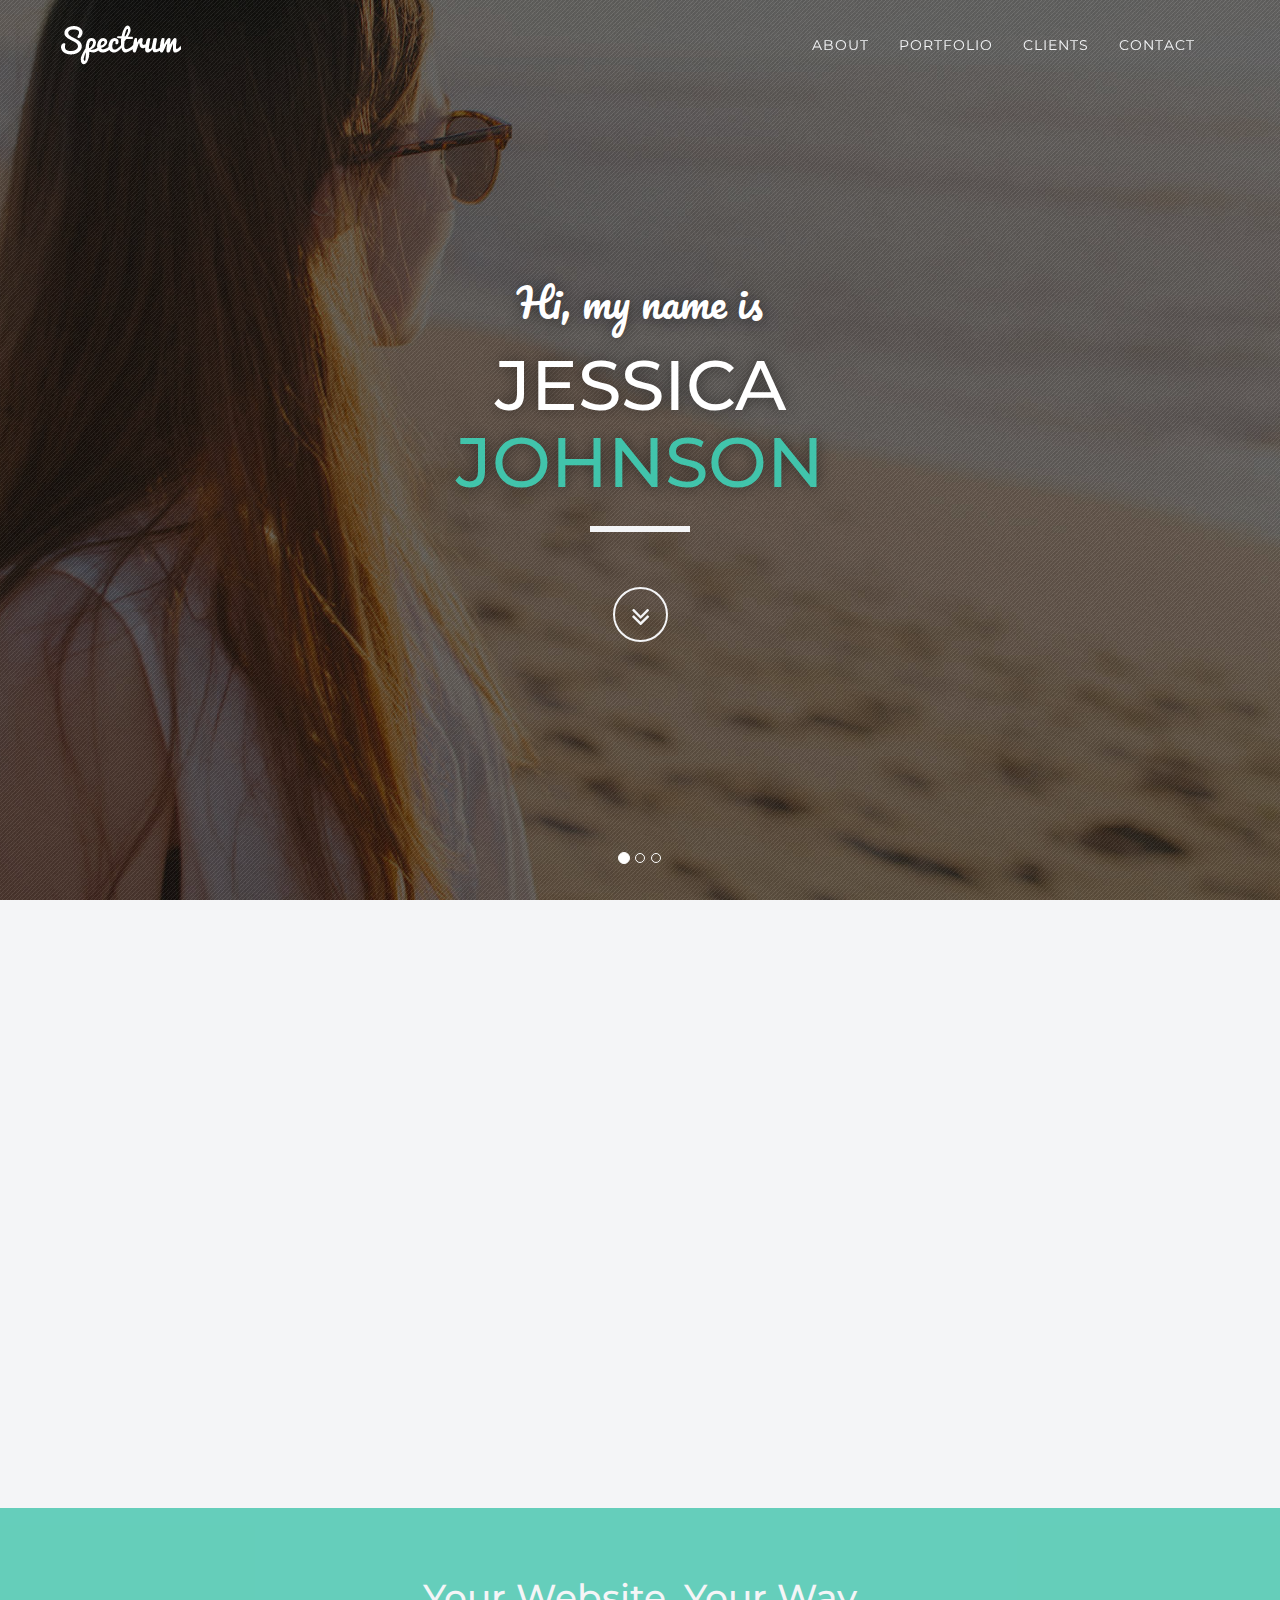
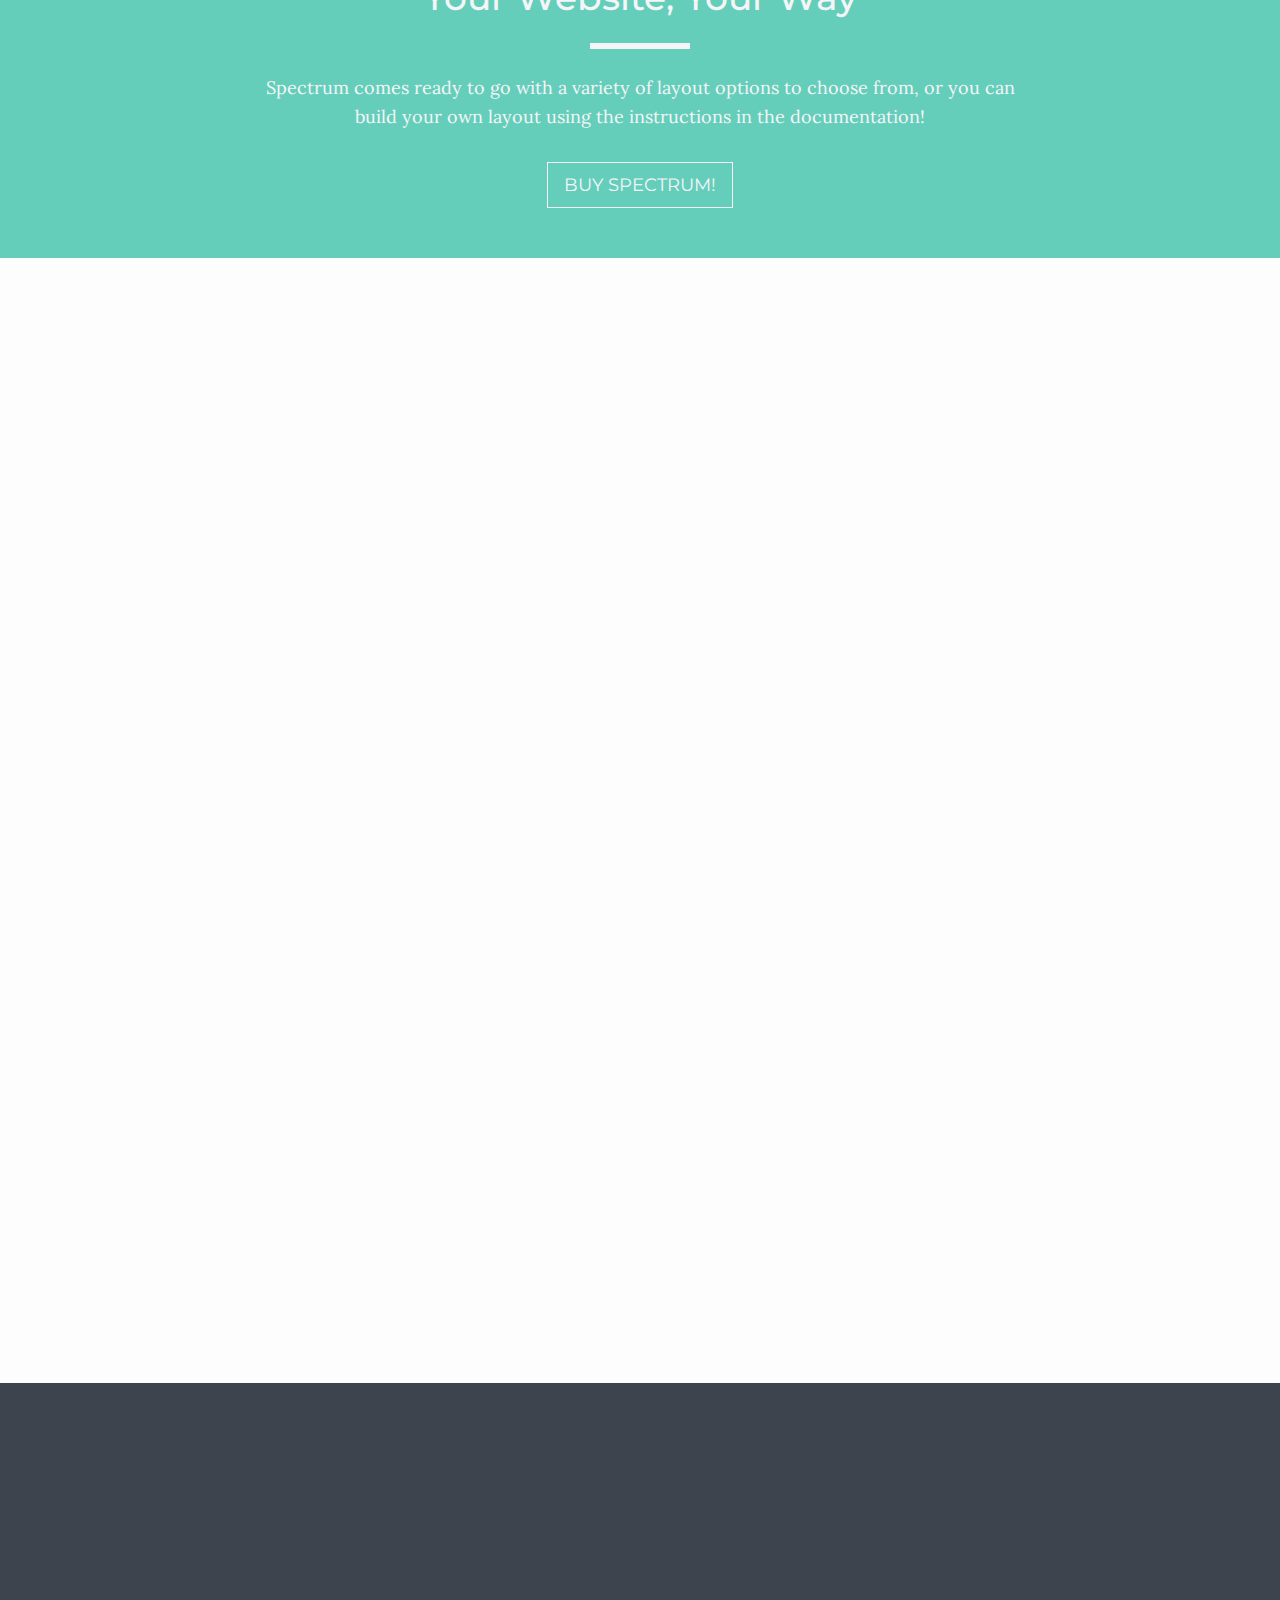
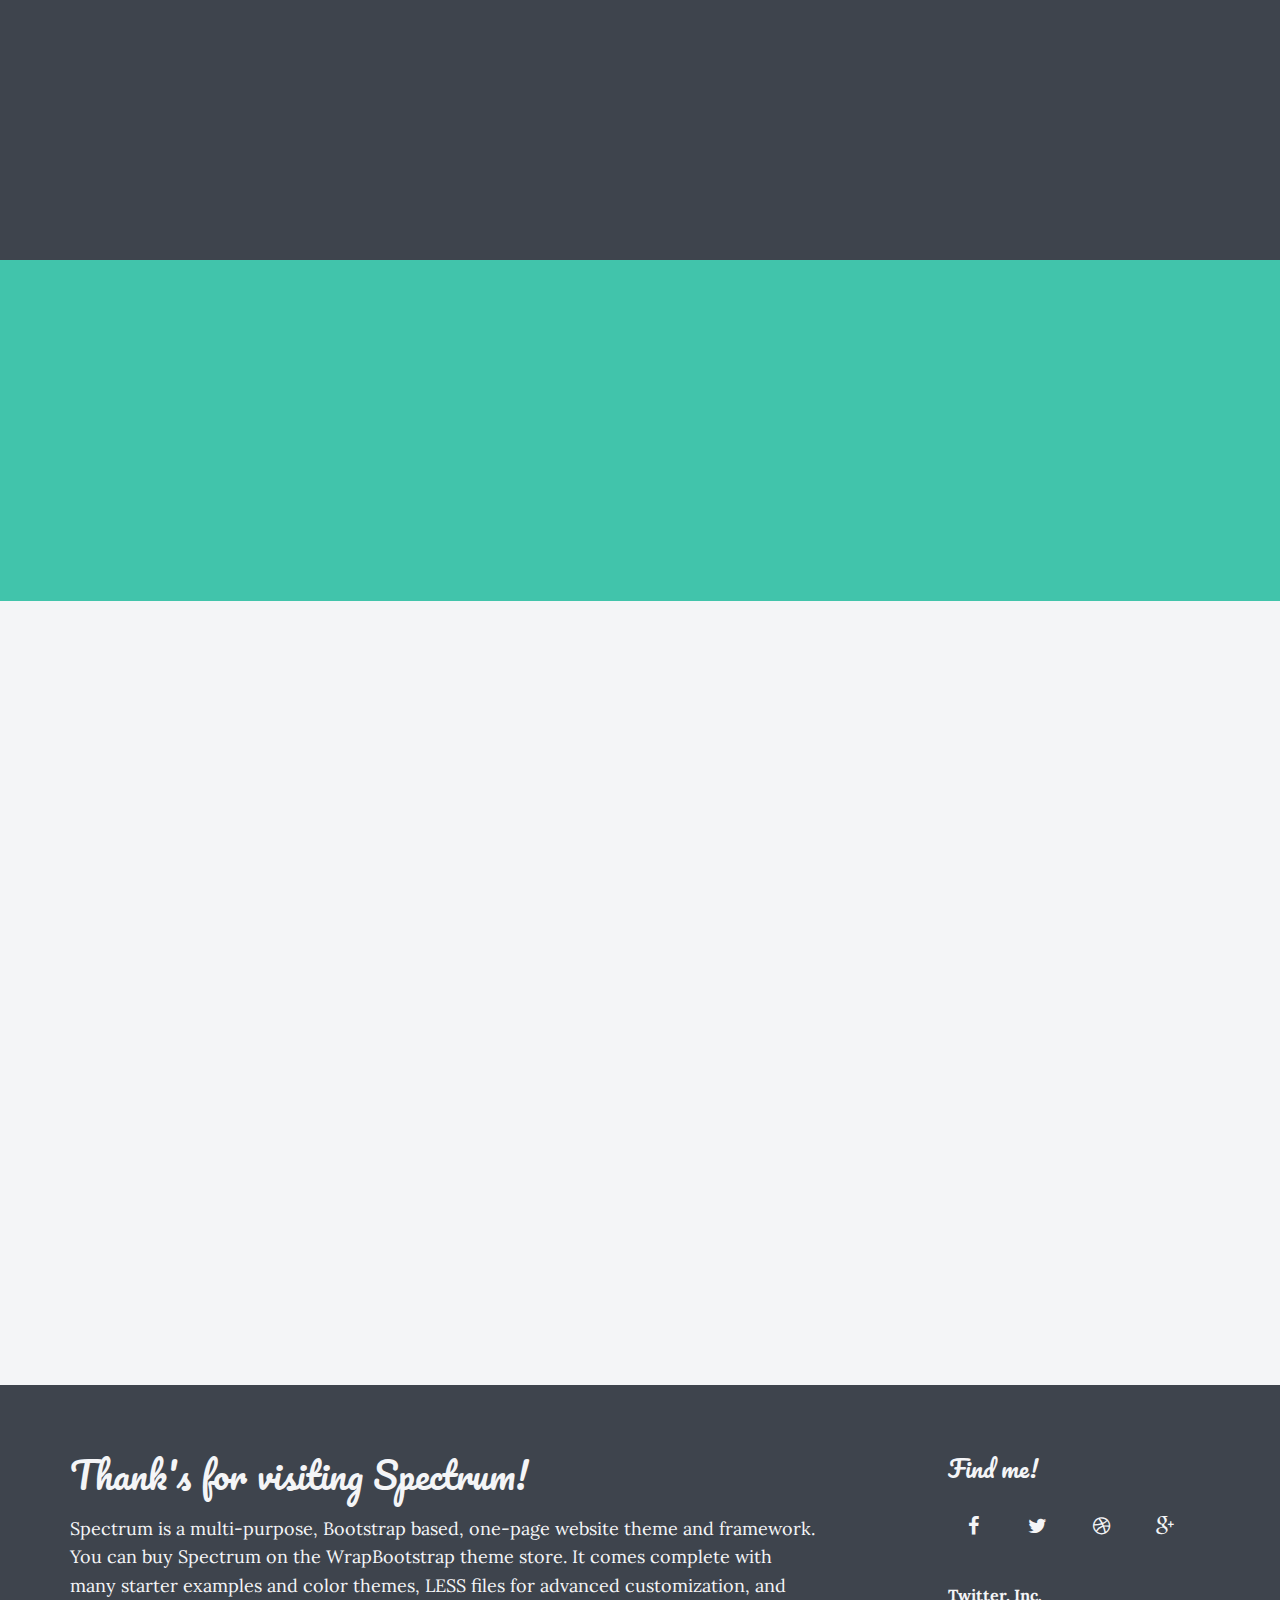
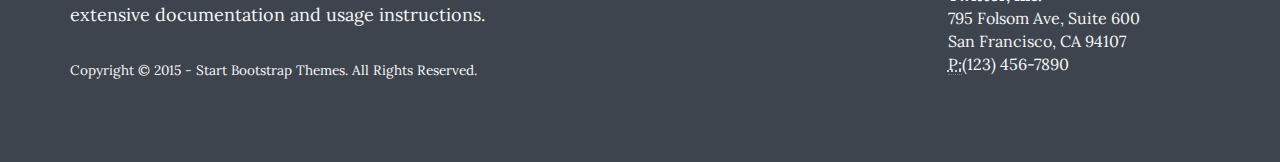
<file: public/vendor/spectrum/sample-10-photography-portfolio.html>
<!DOCTYPE html>
<html lang="en">

<head>
    <meta charset="utf-8">
    <meta name="viewport" content="width=device-width, initial-scale=1, maximum-scale=1, user-scalable=no">
    <meta name="description" content="">
    <meta name="author" content="">

    <title>Spectrum</title>

    <!-- Bootstrap Core CSS -->
    <link href="assets/css/bootstrap/bootstrap.min.css" rel="stylesheet" type="text/css">

    <!-- Fonts -->
    <link href="assets/css/plugins/font-awesome/css/font-awesome.min.css" rel="stylesheet" type="text/css">
    <link href='http://fonts.googleapis.com/css?family=Lora:400,700,400italic,700italic' rel='stylesheet' type='text/css'>
    <link href='http://fonts.googleapis.com/css?family=Montserrat:400,700' rel='stylesheet' type='text/css'>
    <link href='http://fonts.googleapis.com/css?family=Pacifico' rel='stylesheet' type='text/css'>

    <!-- Retina Images Plugin -->
    <script src="assets/js/plugins/retina/retina.min.js"></script>

    <!-- Plugin CSS -->
    <link href="assets/css/plugins/hover/hover.min.css" rel="stylesheet">
    <link href="assets/css/plugins/owl.carousel/owl.carousel.css" rel="stylesheet">
    <link href="assets/css/plugins/owl.carousel/owl.theme.css" rel="stylesheet">
    <link href="assets/css/plugins/owl.carousel/owl.transitions.css" rel="stylesheet">
    <link href="assets/css/plugins/jquery.fs.wallpaper/jquery.fs.wallpaper.css" rel="stylesheet">
    <link href="assets/css/plugins/magnific-popup/magnific-popup.css" rel="stylesheet">

    <!-- Spectrum CSS -->
    <!-- Note: spectrum.css is the default blue theme. To use another theme, uncomment the one you want and delete the rest, including the default spectrum.css! -->
    <!-- <link href="assets/css/spectrum.css" rel="stylesheet"> -->
    <!-- <link href="assets/css/spectrum-aqua.css" rel="stylesheet"> -->
    <!-- <link href="assets/css/spectrum-coffee.css" rel="stylesheet"> -->
    <!-- <link href="assets/css/spectrum-coral.css" rel="stylesheet"> -->
    <!-- <link href="assets/css/spectrum-lavender.css" rel="stylesheet"> -->
    <!-- <link href="assets/css/spectrum-olive.css" rel="stylesheet"> -->
    <!-- <link href="assets/css/spectrum-orange.css" rel="stylesheet"> -->
    <!-- <link href="assets/css/spectrum-peach.css" rel="stylesheet"> -->
    <!-- <link href="assets/css/spectrum-pink.css" rel="stylesheet"> -->
    <!-- <link href="assets/css/spectrum-purple.css" rel="stylesheet"> -->
    <!-- <link href="assets/css/spectrum-rust.css" rel="stylesheet"> -->
    <!-- <link href="assets/css/spectrum-seafoam.css" rel="stylesheet"> -->
    <!-- <link href="assets/css/spectrum-slate.css" rel="stylesheet"> -->
    <link href="assets/css/spectrum-turquoise.css" rel="stylesheet">
    <!-- <link href="assets/css/spectrum-yellow.css" rel="stylesheet"> -->

    <!-- HTML5 shim and Respond.js IE8 support of HTML5 elements and media queries -->
    <!--[if lt IE 9]>
      <script src="assets/js/html5shiv.js"></script>
      <script src="assets/js/respond.min.js"></script>
    <![endif]-->

</head>

<body id="page-top" data-spy="scroll" data-target=".navbar-fixed-top">

    <div id="wrapper">

        <nav class="navbar navbar-dark navbar-fixed-top" role="navigation">
            <div class="container">
                <div class="navbar-header page-scroll">
                    <button type="button" class="navbar-toggle" data-toggle="collapse" data-target=".navbar-main-collapse">
                        <i class="fa fa-bars"></i>
                    </button>
                    <a class="navbar-brand" href="#page-top">
                        <span class="logo">
                            <img src="assets/img/logo.png" alt="">
                        </span>
                    </a>
                </div>

                <!-- Collect the nav links, forms, and other content for toggling -->
                <div class="collapse navbar-collapse navbar-right navbar-main-collapse">
                    <ul class="nav navbar-nav">
                        <!-- Hidden li included to remove active class from about link when scrolled up past about section -->
                        <li class="hidden">
                            <a href="#page-top"></a>
                        </li>
                        <li class="page-scroll">
                            <a href="#about">About</a>
                        </li>
                        <li class="page-scroll">
                            <a href="#portfolio">Portfolio</a>
                        </li>
                        <li class="page-scroll">
                            <a href="#clients">Clients</a>
                        </li>
                        <li class="page-scroll">
                            <a href="#contact">Contact</a>
                        </li>
                    </ul>
                </div>
                <!-- /.navbar-collapse -->
            </div>
            <!-- /.container -->
        </nav>

        <header id="myCarousel" class="carousel slide carousel-fade intro-slider">

            <!-- Indicators -->
            <ol class="carousel-indicators">
                <li data-target="#myCarousel" data-slide-to="0" class="active"></li>
                <li data-target="#myCarousel" data-slide-to="1"></li>
                <li data-target="#myCarousel" data-slide-to="2"></li>
            </ol>

            <!-- Wrapper for slides -->
            <div class="carousel-inner">
                <div class="item active">
                    <div class="fill" style="background-image:url('assets/img/demo-bgs/demo-bg-1.jpg');"></div>
                    <div class="overlay"></div>
                    <div class="carousel-caption" data-scrollreveal="move 0 over 1s">
                        <div class="intro-body">
                            <p class="intro-welcome">Hi, my name is</p>
                            <br>
                            <h1 class="brand-heading">
                                Jessica<br><span class="text-primary">Johnson</span>
                            </h1>
                            <hr class="light">
                            <div class="page-scroll" data-scrollreveal="enter bottom after .6s">
                                <a href="#about" class="btn btn-scroll-light sink">
                                    <i class="fa fa-angle-double-down"></i>
                                </a>
                            </div>
                        </div>
                    </div>
                </div>
                <div class="item">
                    <div class="fill" style="background-image:url('assets/img/demo-bgs/photographer-demo-bg.jpg');"></div>
                    <div class="overlay"></div>
                    <div class="carousel-caption">
                        <div class="intro-body">
                            <p class="intro-welcome">I am a</p>
                            <br>
                            <h1 class="brand-heading">
                                Professional<br><span class="text-primary">Photographer</span>
                            </h1>
                            <hr class="light">
                            <div class="page-scroll">
                                <a href="#about" class="btn btn-scroll-light sink">
                                    <i class="fa fa-angle-double-down"></i>
                                </a>
                            </div>
                        </div>
                    </div>
                </div>
                <div class="item">
                    <div class="fill" style="background-image:url('assets/img/demo-bgs/demo-bg-2.jpg');"></div>
                    <div class="overlay"></div>
                    <div class="carousel-caption">
                        <div class="intro-body">
                            <p class="intro-welcome">Welcome to Spectrum!</p>
                            <br>
                            <h1 class="brand-heading">
                                A <span class="text-primary">Multipurpose</span><br>One Page <span class="text-primary">Theme</span>
                            </h1>
                            <hr class="light">
                            <div class="page-scroll">
                                <a href="#about" class="btn btn-scroll-light sink">
                                    <i class="fa fa-angle-double-down"></i>
                                </a>
                            </div>
                        </div>
                    </div>
                </div>
            </div>
        </header>

        <section id="about" class="about-2">
            <div class="container">
                <div class="row" data-scrollreveal="enter left over 1s">
                    <div class="col-lg-4 col-lg-offset-1">
                        <img src="assets/img/demo-portraits/portrait-3.jpg" class="img-circle img-responsive img-centered dark-faded-border" alt="">
                    </div>
                    <div class="col-lg-5 text-center" data-scrollreveal="enter right over 1s">
                        <h2>About Me</h2>
                        <hr class="primary">
                        <p>Hi there! My name is Jessica Johnson and I am a freelance web designer and graphic artist. I have a passion for all things creative, and I am ready to help you with your next project!</p>
                        <p>Connect with me via social media, view my
                            <span class="page-scroll"><a href="#portfolio">past work</a>
                            </span>, or
                            <span class="page-scroll"><a href="#contact">contact me</a>
                            </span>now if you're ready to get started!</p>
                        <ul class="list-inline">
                            <li>
                                <a href="#" class="btn btn-social-dark btn-facebook">
                                    <i class="fa fa-fw fa-facebook"></i>
                                </a>
                            </li>
                            <li>
                                <a href="#" class="btn btn-social-dark btn-linkedin">
                                    <i class="fa fa-fw fa-linkedin"></i>
                                </a>
                            </li>
                            <li>
                                <a href="#" class="btn btn-social-dark btn-twitter">
                                    <i class="fa fa-fw fa-twitter"></i>
                                </a>
                            </li>
                            <li>
                                <a href="#" class="btn btn-social-dark btn-dribbble">
                                    <i class="fa fa-fw fa-dribbble"></i>
                                </a>
                            </li>
                        </ul>
                    </div>
                </div>
            </div>
        </section>

        <aside class="bg-parallax-dark nopadding" style="background-image: url(assets/img/demo-bgs/freelancer-cta.jpg);" data-stellar-background-ratio="0.5">
            <div class="aside-overlay">
                <div class="container">
                    <div class="row text-center">
                        <div class="col-lg-8 col-lg-offset-2">
                            <h2>Your Website, Your Way</h2>
                            <hr class="light">
                            <p>Spectrum comes ready to go with a variety of layout options to choose from, or you can build your own layout using the instructions in the documentation!</p>
                            <a href="#" class="btn btn-outline btn-light btn-lg btn-square">Buy Spectrum!</a>
                        </div>
                    </div>
                </div>
            </div>
        </aside>

        <section id="portfolio" class="portfolio-1 bg-lighter">
            <div class="container">
                <div class="row" data-scrollreveal="move 0 over 1s">
                    <div class="col-lg-12 text-center">
                        <h2>Portfolio</h2>
                        <hr class="primary">
                    </div>
                </div>
                <div class="row" data-scrollreveal="enter bottom over 1s">
                    <div class="col-sm-4 portfolio-item">
                        <a href="assets/img/demo-portfolio/1.jpg" class="portfolio-link gallery-item">
                            <div class="caption">
                                <div class="caption-content">
                                    <i class="fa fa-search-plus fa-3x"></i>
                                </div>
                            </div>
                            <img src="assets/img/demo-portfolio/1.jpg" class="img-centered" alt="" />
                        </a>
                    </div>
                    <div class="col-sm-4 portfolio-item">
                        <a href="assets/img/demo-portfolio/2.jpg" class="portfolio-link gallery-item">
                            <div class="caption">
                                <div class="caption-content">
                                    <i class="fa fa-search-plus fa-3x"></i>
                                </div>
                            </div>
                            <img src="assets/img/demo-portfolio/2.jpg" class="img-centered" alt="" />
                        </a>
                    </div>
                    <div class="col-sm-4 portfolio-item">
                        <a href="assets/img/demo-portfolio/3.jpg" class="portfolio-link gallery-item">
                            <div class="caption">
                                <div class="caption-content">
                                    <i class="fa fa-search-plus fa-3x"></i>
                                </div>
                            </div>
                            <img src="assets/img/demo-portfolio/3.jpg" class="img-centered" alt="" />
                        </a>
                    </div>
                    <div class="col-sm-4 portfolio-item">
                        <a href="assets/img/demo-portfolio/4.jpg" class="portfolio-link gallery-item">
                            <div class="caption">
                                <div class="caption-content">
                                    <i class="fa fa-search-plus fa-3x"></i>
                                </div>
                            </div>
                            <img src="assets/img/demo-portfolio/4.jpg" class="img-centered" alt="" />
                        </a>
                    </div>
                    <div class="col-sm-4 portfolio-item">
                        <a href="assets/img/demo-portfolio/5.jpg" class="portfolio-link gallery-item">
                            <div class="caption">
                                <div class="caption-content">
                                    <i class="fa fa-search-plus fa-3x"></i>
                                </div>
                            </div>
                            <img src="assets/img/demo-portfolio/5.jpg" class="img-centered" alt="" />
                        </a>
                    </div>
                    <div class="col-sm-4 portfolio-item">
                        <a href="assets/img/demo-portfolio/6.jpg" class="portfolio-link gallery-item">
                            <div class="caption">
                                <div class="caption-content">
                                    <i class="fa fa-search-plus fa-3x"></i>
                                </div>
                            </div>
                            <img src="assets/img/demo-portfolio/6.jpg" class="img-centered" alt="" />
                        </a>
                    </div>
                    <div class="col-sm-4 portfolio-item">
                        <a href="assets/img/demo-portfolio/7.jpg" class="portfolio-link gallery-item">
                            <div class="caption">
                                <div class="caption-content">
                                    <i class="fa fa-search-plus fa-3x"></i>
                                </div>
                            </div>
                            <img src="assets/img/demo-portfolio/7.jpg" class="img-centered" alt="" />
                        </a>
                    </div>
                    <div class="col-sm-4 portfolio-item">
                        <a href="assets/img/demo-portfolio/8.jpg" class="portfolio-link gallery-item">
                            <div class="caption">
                                <div class="caption-content">
                                    <i class="fa fa-search-plus fa-3x"></i>
                                </div>
                            </div>
                            <img src="assets/img/demo-portfolio/8.jpg" class="img-centered" alt="" />
                        </a>
                    </div>
                    <div class="col-sm-4 portfolio-item">
                        <a href="assets/img/demo-portfolio/9.jpg" class="portfolio-link gallery-item">
                            <div class="caption">
                                <div class="caption-content">
                                    <i class="fa fa-search-plus fa-3x"></i>
                                </div>
                            </div>
                            <img src="assets/img/demo-portfolio/9.jpg" class="img-centered" alt="" />
                        </a>
                    </div>
                </div>
            </div>
        </section>

        <section id="clients" class="clients bg-dark">
            <div class="container">
                <div class="row text-center">
                    <div class="col-lg-12" data-scrollreveal="move 0 over 1s">
                        <h2>Clients I've Worked With</h2>
                        <hr class="light">
                    </div>
                    <div class="col-lg-12" data-scrollreveal="enter bottom over 1s">
                        <ul id="clients-carousel" class="text-center">
                            <li class="item">
                                <img class="img-responsive" src="assets/img/demo-clients/1.png" alt="">
                            </li>
                            <li class="item">
                                <img class="img-responsive" src="assets/img/demo-clients/2.png" alt="">
                            </li>
                            <li class="item">
                                <img class="img-responsive" src="assets/img/demo-clients/3.png" alt="">
                            </li>
                            <li class="item">
                                <img class="img-responsive" src="assets/img/demo-clients/4.png" alt="">
                            </li>
                            <li class="item">
                                <img class="img-responsive" src="assets/img/demo-clients/5.png" alt="">
                            </li>
                            <li class="item">
                                <img class="img-responsive" src="assets/img/demo-clients/6.png" alt="">
                            </li>
                            <li class="item">
                                <img class="img-responsive" src="assets/img/demo-clients/7.png" alt="">
                            </li>
                            <li class="item">
                                <img class="img-responsive" src="assets/img/demo-clients/8.png" alt="">
                            </li>
                            <li class="item">
                                <img class="img-responsive" src="assets/img/demo-clients/9.png" alt="">
                            </li>
                            <li class="item">
                                <img class="img-responsive" src="assets/img/demo-clients/10.png" alt="">
                            </li>
                        </ul>
                    </div>
                </div>
            </div>
        </section>

        <section class="bg-primary">
            <div class="container">
                <div class="row text-center" data-scrollreveal="move 0 over 1s">
                    <div class="col-lg-8 col-lg-offset-2">
                        <h2 class="allcaps">Your New Website is Waiting!</h2>
                        <br>
                        <a href="#" class="btn btn-default btn-lg btn-square btn-raised">Buy Spectrum!</a>
                    </div>
                </div>
            </div>
        </section>

        <section id="contact" class="contact-1 bg-parallax-light" style="background-image: url(assets/img/demo-bgs/photographer-contact.jpg);" data-stellar-background-ratio="0.5">
            <div class="container">
                <div class="row" data-scrollreveal="move 0 over 1s">
                    <div class="col-lg-12 text-center">
                        <h2>Let's Talk</h2>
                        <hr class="primary">
                    </div>
                </div>
                <div class="row" data-scrollreveal="enter bottom over 1s">
                    <div class="col-lg-8 col-lg-offset-2">
                        <form name="sentMessage" id="contactForm" novalidate>
                            <div class="row control-group">
                                <div class="form-group col-xs-12 floating-label-form-group controls">
                                    <label>Name</label>
                                    <input type="text" class="form-control" placeholder="Name" id="name" required data-validation-required-message="Please enter your name.">
                                    <p class="help-block text-danger"></p>
                                </div>
                            </div>
                            <div class="row control-group">
                                <div class="form-group col-xs-12 floating-label-form-group controls">
                                    <label>Email Address</label>
                                    <input type="email" class="form-control" placeholder="Email Address" id="email" required data-validation-required-message="Please enter your email address.">
                                    <p class="help-block text-danger"></p>
                                </div>
                            </div>
                            <div class="row control-group">
                                <div class="form-group col-xs-12 floating-label-form-group controls">
                                    <label>Message</label>
                                    <textarea rows="5" class="form-control" placeholder="Message" id="message" required data-validation-required-message="Please enter a message."></textarea>
                                    <p class="help-block text-danger"></p>
                                </div>
                            </div>
                            <br>
                            <div id="success"></div>
                            <div class="row">
                                <div class="form-group col-xs-12">
                                    <button type="submit" class="btn btn-lg btn-primary btn-square btn-raised">Send</button>
                                </div>
                            </div>
                        </form>
                    </div>
                </div>
            </div>
        </section>

        <footer class="footer-2 bg-dark">
            <div class="container">
                <div class="row">
                    <div class="col-md-8">
                        <h2 class="script">Thank's for visiting Spectrum!</h2>
                        <p>Spectrum is a multi-purpose, Bootstrap based, one-page website theme and framework. You can buy Spectrum on the WrapBootstrap theme store. It comes complete with many starter examples and color themes, LESS files for advanced customization, and extensive documentation and usage instructions.</p>
                        <p class="small">Copyright &copy; 2015 - Start Bootstrap Themes. All Rights Reserved.</p>
                    </div>
                    <div class="col-md-3 col-md-offset-1">
                        <h3 class="script">Find me!</h3>
                        <ul class="list-inline">
                            <li>
                                <a href="#" class="btn btn-social-light btn-facebook"><i class="fa fa-fw fa-facebook"></i></a>
                            </li>
                            <li>
                                <a href="#" class="btn btn-social-light btn-twitter"><i class="fa fa-fw fa-twitter"></i></a>
                            </li>
                            <li>
                                <a href="#" class="btn btn-social-light btn-dribbble"><i class="fa fa-fw fa-dribbble"></i></a>
                            </li>
                            <li>
                                <a href="#" class="btn btn-social-light btn-google-plus"><i class="fa fa-fw fa-google-plus"></i></a>
                            </li>
                        </ul>
                        <br>
                        <address>
                            <strong>Twitter, Inc.</strong>
                            <br>795 Folsom Ave, Suite 600
                            <br>San Francisco, CA 94107
                            <br>
                            <abbr title="Phone">P:</abbr>(123) 456-7890
                        </address>
                    </div>
                </div>
            </div>
        </footer>

    </div>

    <!-- Core JavaScript Files -->
    <script src="assets/js/jquery-1.10.2.js"></script>
    <script src="assets/js/bootstrap/bootstrap.min.js"></script>
    <script src="assets/js/modernizr.custom.js"></script>

    <!-- Plugin JavaScript Files -->
    <script src="assets/js/plugins/jquery.easing/jquery.easing.1.3.js"></script>
    <script src="assets/js/plugins/jquery.fitvids/jquery.fitvids.js"></script>
    <script src="assets/js/plugins/jquery.fs.wallpaper/jquery.fs.wallpaper.min.js"></script>
    <script src="assets/js/plugins/jquery.magnific-popup/jquery.magnific-popup.min.js"></script>
    <script src="assets/js/plugins/jquery.tubular/jquery.tubular.1.0.js"></script>
    <script src="assets/js/plugins/owl.carousel/owl.carousel.min.js"></script>
    <script src="assets/js/plugins/scrollReveal/scrollReveal.js"></script>
    <script src="assets/js/plugins/stellar/stellar.js"></script>
    <script src="assets/js/plugins/SmoothScroll/SmoothScroll.js"></script>
    <script src="assets/js/plugins/jqBootstrapValidation/jqBootstrapValidation.js"></script>
    <script src="assets/js/contact_me.js"></script>
    <script src="assets/js/plugins/isotope/isotope.pkgd.min.js"></script>

    <!-- Spectrum JavaScript Files -->
    <script src="assets/js/spectrum.nav.js"></script>
    <script src="assets/js/spectrum.js"></script>

</body>

</html>
</file>
<file: public/vendor/spectrum/assets/demo/spectrum-demo.css>
a>img {
    transition: all .4s;
    margin: 0 auto;
}

a:hover>img {
    opacity: 0.8;
}

.ss-col {
    padding: 50px 30px 0;
}

.section-preview .btn {
	margin-bottom: 30px;
}
</file>
<file: public/vendor/spectrum/docs/css/prism.css>
/**
 * okaidia theme for JavaScript, CSS and HTML
 * Loosely based on Monokai textmate theme by http://www.monokai.nl/
 * @author ocodia
 */

code[class*="language-"],
pre[class*="language-"] {
	color: #f8f8f2;
	text-shadow: 0 1px rgba(0,0,0,0.3);
	font-family: Consolas, Monaco, 'Andale Mono', monospace;
	direction: ltr;
	text-align: left;
	white-space: pre;
	word-spacing: normal;
	word-break: normal;

	-moz-tab-size: 4;
	-o-tab-size: 4;
	tab-size: 4;

	-webkit-hyphens: none;
	-moz-hyphens: none;
	-ms-hyphens: none;
	hyphens: none;
}

/* Code blocks */
pre[class*="language-"] {
	padding: 1em;
	margin: .5em 0;
	overflow: auto;
	border-radius: 0.3em;
}

:not(pre) > code[class*="language-"],
pre[class*="language-"] {
	background: #272822;
}

/* Inline code */
:not(pre) > code[class*="language-"] {
	padding: .1em;
	border-radius: .3em;
}

.token.comment,
.token.prolog,
.token.doctype,
.token.cdata {
	color: slategray;
}

.token.punctuation {
	color: #f8f8f2;
}

.namespace {
	opacity: .7;
}

.token.property,
.token.tag,
.token.constant,
.token.symbol {
	color: #f92672;
}

.token.boolean,
.token.number{
	color: #ae81ff;
}

.token.selector,
.token.attr-name,
.token.string,
.token.builtin {
	color: #a6e22e;
}


.token.operator,
.token.entity,
.token.url,
.language-css .token.string,
.style .token.string,
.token.variable {
	color: #f8f8f2;
}

.token.atrule,
.token.attr-value
{
	color: #e6db74;
}


.token.keyword{
color: #66d9ef;
}

.token.regex,
.token.important {
	color: #fd971f;
}

.token.important {
	font-weight: bold;
}

.token.entity {
	cursor: help;
}
</file>
<file: public/vendor/spectrum/docs/css/docs.min.css>
/*!
 * Bootstrap Docs (http://getbootstrap.com)
 * Copyright 2011-2014 Twitter, Inc.
 * Licensed under the Creative Commons Attribution 3.0 Unported License. For
 * details, see http://creativecommons.org/licenses/by/3.0/.
 */body{position:relative}.table code{font-size:13px;font-weight:400}.btn-outline{color:#563d7c;background-color:transparent;border-color:#563d7c}.btn-outline:hover,.btn-outline:focus,.btn-outline:active{color:#fff;background-color:#563d7c;border-color:#563d7c}.btn-outline-inverse{color:#fff;background-color:transparent;border-color:#cdbfe3}.btn-outline-inverse:hover,.btn-outline-inverse:focus,.btn-outline-inverse:active{color:#563d7c;text-shadow:none;background-color:#fff;border-color:#fff}.bs-docs-booticon{display:block;font-weight:500;color:#fff;background-color:#563d7c;border-radius:15%;cursor:default;text-align:center}.bs-docs-booticon-sm{width:30px;height:30px;font-size:20px;line-height:28px}.bs-docs-booticon-lg{width:144px;height:144px;font-size:108px;line-height:140px}.bs-docs-booticon-inverse{color:#563d7c;background-color:#fff}.bs-docs-booticon-outline{background-color:transparent;border:1px solid #cdbfe3}.bs-docs-nav{margin-bottom:0;background-color:#fff;border-bottom:0}.bs-home-nav .bs-nav-b{display:none}.bs-docs-nav .navbar-brand,.bs-docs-nav .navbar-nav>li>a{color:#563d7c;font-weight:500}.bs-docs-nav .navbar-nav>li>a:hover,.bs-docs-nav .navbar-nav>.active>a,.bs-docs-nav .navbar-nav>.active>a:hover{color:#463265;background-color:#f9f9f9}.bs-docs-nav .navbar-toggle .icon-bar{background-color:#563d7c}.bs-docs-nav .navbar-header .navbar-toggle{border-color:#fff}.bs-docs-nav .navbar-header .navbar-toggle:hover,.bs-docs-nav .navbar-header .navbar-toggle:focus{background-color:#f9f9f9;border-color:#f9f9f9}.bs-docs-footer{padding-top:40px;padding-bottom:40px;margin-top:100px;color:#777;text-align:center;border-top:1px solid #e5e5e5}.bs-docs-footer-links{margin-top:20px;padding-left:0;color:#999}.bs-docs-footer-links li{display:inline;padding:0 2px}.bs-docs-footer-links li:first-child{padding-left:0}@media (min-width:768px){.bs-docs-footer p{margin-bottom:0}}.bs-docs-social{margin-bottom:20px;text-align:center}.bs-docs-social-buttons{display:inline-block;margin-bottom:0;padding-left:0;list-style:none}.bs-docs-social-buttons li{display:inline-block;line-height:1;padding:5px 8px}.bs-docs-social-buttons .twitter-follow-button{width:225px!important}.bs-docs-social-buttons .twitter-share-button{width:98px!important}.github-btn{border:0;overflow:hidden}.bs-docs-masthead,.bs-docs-header{position:relative;padding:30px 15px;color:#cdbfe3;text-align:center;text-shadow:0 1px 0 rgba(0,0,0,.1);background-color:#6f5499;background-image:-webkit-linear-gradient(top,#563d7c 0,#6f5499 100%);background-image:linear-gradient(to bottom,#563d7c 0,#6f5499 100%);background-repeat:repeat-x;filter:progid:DXImageTransform.Microsoft.gradient(startColorstr='#563d7c', endColorstr='#6F5499', GradientType=0)}.bs-docs-masthead .bs-docs-booticon{margin:0 auto 30px}.bs-docs-masthead h1{font-weight:300;line-height:1;color:#fff}.bs-docs-masthead .lead{margin:0 auto 30px;font-size:20px;color:#fff}.bs-docs-masthead .version{margin-top:-15px;margin-bottom:30px;color:#9783b9}.bs-docs-masthead .btn{width:100%;padding:15px 30px;font-size:20px}@media (min-width:480px){.bs-docs-masthead .btn{width:auto}}@media (min-width:768px){.bs-docs-masthead{padding-top:80px;padding-bottom:80px}.bs-docs-masthead h1{font-size:60px}.bs-docs-masthead .lead{font-size:24px}}@media (min-width:992px){.bs-docs-masthead .lead{width:80%;font-size:30px}}.bs-docs-header{margin-bottom:40px;font-size:20px}.bs-docs-header h1{margin-top:0;color:#fff}.bs-docs-header p{margin-bottom:0;font-weight:300;line-height:1.4}.bs-docs-header .container{position:relative}@media (min-width:768px){.bs-docs-header{padding-top:60px;padding-bottom:60px;font-size:24px;text-align:left}.bs-docs-header h1{font-size:60px;line-height:1}}@media (min-width:992px){.bs-docs-header h1,.bs-docs-header p{margin-right:380px}}.carbonad{width:auto!important;margin:30px -30px -31px!important;padding:20px!important;overflow:hidden;height:auto!important;font-size:13px!important;line-height:16px!important;text-align:left;background:transparent!important;border:solid #866ab3!important;border-width:1px 0!important}.carbonad-img{margin:0!important}.carbonad-text,.carbonad-tag{float:none!important;display:block!important;width:auto!important;height:auto!important;margin-left:145px!important;font-family:"Helvetica Neue",Helvetica,Arial,sans-serif!important}.carbonad-text{padding-top:0!important}.carbonad-tag{color:inherit!important;text-align:left!important}.carbonad-text a,.carbonad-tag a{color:#fff!important}.carbonad #azcarbon>img{display:none}@media (min-width:480px){.carbonad{width:330px!important;margin:20px auto!important;border-radius:4px;border-width:1px!important}.bs-docs-masthead .carbonad{margin:50px auto 0!important}}@media (min-width:768px){.carbonad{margin-left:0!important;margin-right:0!important}}@media (min-width:992px){.carbonad{position:absolute;top:0;right:15px;margin:0!important;padding:15px!important;width:330px!important}.bs-docs-masthead .carbonad{position:static}}.bs-docs-featurette{padding-top:40px;padding-bottom:40px;font-size:16px;line-height:1.5;color:#555;text-align:center;background-color:#fff;border-bottom:1px solid #e5e5e5}.bs-docs-featurette+.bs-docs-footer{margin-top:0;border-top:0}.bs-docs-featurette-title{font-size:30px;font-weight:400;color:#333;margin-bottom:5px}.half-rule{width:100px;margin:40px auto}.bs-docs-featurette h3{font-weight:400;color:#333;margin-bottom:5px}.bs-docs-featurette-img{display:block;margin-bottom:20px;color:#333}.bs-docs-featurette-img:hover{text-decoration:none;color:#428bca}.bs-docs-featurette-img img{display:block;margin-bottom:15px}.bs-docs-featured-sites{margin-left:-1px;margin-right:-1px}.bs-docs-featured-sites .col-sm-3{padding-left:1px;padding-right:1px}@media (min-width:480px){.bs-docs-featurette .img-responsive{margin-top:30px}}@media (min-width:768px){.bs-docs-featurette{padding-top:100px;padding-bottom:100px}.bs-docs-featurette-title{font-size:40px}.bs-docs-featurette .lead{margin-left:auto;margin-right:auto;max-width:80%}.bs-docs-featured-sites .col-sm-3:first-child img{border-top-left-radius:4px;border-bottom-left-radius:4px}.bs-docs-featured-sites .col-sm-3:last-child img{border-top-right-radius:4px;border-bottom-right-radius:4px}.bs-docs-featurette .img-responsive{margin-top:0}}.bs-docs-sidebar.affix{position:static}@media (min-width:768px){.bs-docs-sidebar{padding-left:20px}}.bs-docs-sidenav{margin-top:20px;margin-bottom:20px}.bs-docs-sidebar .nav>li>a{display:block;font-size:13px;font-weight:500;color:#999;padding:4px 20px}.bs-docs-sidebar .nav>li>a:hover,.bs-docs-sidebar .nav>li>a:focus{padding-left:19px;color:#563d7c;text-decoration:none;background-color:transparent;border-left:1px solid #563d7c}.bs-docs-sidebar .nav>.active>a,.bs-docs-sidebar .nav>.active:hover>a,.bs-docs-sidebar .nav>.active:focus>a{padding-left:18px;font-weight:700;color:#563d7c;background-color:transparent;border-left:2px solid #563d7c}.bs-docs-sidebar .nav .nav{display:none;padding-bottom:10px}.bs-docs-sidebar .nav .nav>li>a{padding-top:1px;padding-bottom:1px;padding-left:30px;font-size:12px;font-weight:400}.bs-docs-sidebar .nav .nav>li>a:hover,.bs-docs-sidebar .nav .nav>li>a:focus{padding-left:29px}.bs-docs-sidebar .nav .nav>.active>a,.bs-docs-sidebar .nav .nav>.active:hover>a,.bs-docs-sidebar .nav .nav>.active:focus>a{font-weight:500;padding-left:28px}.back-to-top{display:none;margin-top:10px;margin-left:10px;padding:4px 10px;font-size:12px;font-weight:500;color:#999}.back-to-top:hover{text-decoration:none;color:#563d7c}@media (min-width:768px){.back-to-top{display:block}}@media (min-width:992px){.bs-docs-sidebar .nav>.active>ul{display:block}.bs-docs-sidebar.affix,.bs-docs-sidebar.affix-bottom{width:213px}.bs-docs-sidebar.affix{position:fixed;top:20px}.bs-docs-sidebar.affix-bottom{position:absolute}.bs-docs-sidebar.affix-bottom .bs-docs-sidenav,.bs-docs-sidebar.affix .bs-docs-sidenav{margin-top:0;margin-bottom:0}}@media (min-width:1200px){.bs-docs-sidebar.affix-bottom,.bs-docs-sidebar.affix{width:263px}}.bs-docs-section{margin-bottom:60px}.bs-docs-section:last-child{margin-bottom:0}h1[id]{margin-top:0;padding-top:20px}.bs-callout{margin:20px 0;padding:20px;border-left:3px solid #eee}.bs-callout h4{margin-top:0;margin-bottom:5px}.bs-callout p:last-child{margin-bottom:0}.bs-callout code{background-color:#fff;border-radius:3px}.bs-callout-danger{background-color:#fdf7f7;border-color:#d9534f}.bs-callout-danger h4{color:#d9534f}.bs-callout-warning{background-color:#fcf8f2;border-color:#f0ad4e}.bs-callout-warning h4{color:#f0ad4e}.bs-callout-info{background-color:#f4f8fa;border-color:#5bc0de}.bs-callout-info h4{color:#5bc0de}.color-swatches{margin:0 -5px;overflow:hidden}.color-swatch{float:left;width:60px;height:60px;margin:0 5px;border-radius:3px}@media (min-width:768px){.color-swatch{width:100px;height:100px}}.color-swatches .gray-darker{background-color:#222}.color-swatches .gray-dark{background-color:#333}.color-swatches .gray{background-color:#555}.color-swatches .gray-light{background-color:#999}.color-swatches .gray-lighter{background-color:#eee}.color-swatches .brand-primary{background-color:#428bca}.color-swatches .brand-success{background-color:#5cb85c}.color-swatches .brand-warning{background-color:#f0ad4e}.color-swatches .brand-danger{background-color:#d9534f}.color-swatches .brand-info{background-color:#5bc0de}.color-swatches .bs-purple{background-color:#563d7c}.color-swatches .bs-purple-light{background-color:#c7bfd3}.color-swatches .bs-purple-lighter{background-color:#e5e1ea}.color-swatches .bs-gray{background-color:#f9f9f9}.bs-team .team-member{color:#555;line-height:32px}.bs-team .team-member:hover{color:#333;text-decoration:none}.bs-team .github-btn{float:right;margin-top:6px;width:180px;height:20px}.bs-team img{float:left;width:32px;margin-right:10px;border-radius:4px}.show-grid{margin-bottom:15px}.show-grid [class^=col-]{padding-top:10px;padding-bottom:10px;background-color:#eee;background-color:rgba(86,61,124,.15);border:1px solid #ddd;border:1px solid rgba(86,61,124,.2)}.bs-example{position:relative;padding:45px 15px 15px;margin:0 -15px 15px;background-color:#fafafa;box-shadow:inset 0 3px 6px rgba(0,0,0,.05);border-color:#e5e5e5 #eee #eee;border-style:solid;border-width:1px 0}.bs-example:after{content:"Example";position:absolute;top:15px;left:15px;font-size:12px;font-weight:700;color:#bbb;text-transform:uppercase;letter-spacing:1px}.bs-example+.highlight{margin:-15px -15px 15px;border-radius:0;border-width:0 0 1px}@media (min-width:768px){.bs-example{margin-left:0;margin-right:0;background-color:#fff;border-width:1px;border-color:#ddd;border-radius:4px 4px 0 0;box-shadow:none}.bs-example+.highlight{margin-top:-16px;margin-left:0;margin-right:0;border-width:1px;border-bottom-left-radius:4px;border-bottom-right-radius:4px}}.bs-example .container{width:auto}.bs-example>p:last-child,.bs-example>ul:last-child,.bs-example>ol:last-child,.bs-example>blockquote:last-child,.bs-example>.form-control:last-child,.bs-example>.table:last-child,.bs-example>.navbar:last-child,.bs-example>.jumbotron:last-child,.bs-example>.alert:last-child,.bs-example>.panel:last-child,.bs-example>.list-group:last-child,.bs-example>.well:last-child,.bs-example>.progress:last-child,.bs-example>.table-responsive:last-child>.table{margin-bottom:0}.bs-example>p>.close{float:none}.bs-example-type .table .type-info{color:#999;vertical-align:middle}.bs-example-type .table td{padding:15px 0;border-color:#eee}.bs-example-type .table tr:first-child td{border-top:0}.bs-example-type h1,.bs-example-type h2,.bs-example-type h3,.bs-example-type h4,.bs-example-type h5,.bs-example-type h6{margin:0}.bs-example-bg-classes p{padding:15px}.bs-example>.img-circle,.bs-example>.img-rounded,.bs-example>.img-thumbnail{margin:5px}.bs-example>.table-responsive>.table{background-color:#fff}.bs-example>.btn,.bs-example>.btn-group{margin-top:5px;margin-bottom:5px}.bs-example>.btn-toolbar+.btn-toolbar{margin-top:10px}.bs-example-control-sizing select,.bs-example-control-sizing input[type=text]+input[type=text]{margin-top:10px}.bs-example-form .input-group{margin-bottom:10px}.bs-example>textarea.form-control{resize:vertical}.bs-example>.list-group{max-width:400px}.bs-example .navbar:last-child{margin-bottom:0}.bs-navbar-top-example,.bs-navbar-bottom-example{z-index:1;padding:0;overflow:hidden}.bs-navbar-top-example .navbar-header,.bs-navbar-bottom-example .navbar-header{margin-left:0}.bs-navbar-top-example .navbar-fixed-top,.bs-navbar-bottom-example .navbar-fixed-bottom{position:relative;margin-left:0;margin-right:0}.bs-navbar-top-example{padding-bottom:45px}.bs-navbar-top-example:after{top:auto;bottom:15px}.bs-navbar-top-example .navbar-fixed-top{top:-1px}.bs-navbar-bottom-example{padding-top:45px}.bs-navbar-bottom-example .navbar-fixed-bottom{bottom:-1px}.bs-navbar-bottom-example .navbar{margin-bottom:0}@media (min-width:768px){.bs-navbar-top-example .navbar-fixed-top,.bs-navbar-bottom-example .navbar-fixed-bottom{position:absolute}.bs-navbar-top-example{border-radius:0 0 4px 4px}.bs-navbar-bottom-example{border-radius:4px 4px 0 0}}.bs-example .pagination{margin-top:10px;margin-bottom:10px}.bs-example>.pager{margin-top:0}.bs-example-modal{background-color:#f5f5f5}.bs-example-modal .modal{position:relative;top:auto;right:auto;left:auto;bottom:auto;z-index:1;display:block}.bs-example-modal .modal-dialog{left:auto;margin-left:auto;margin-right:auto}.bs-example>.dropdown>.dropdown-menu{position:static;display:block;margin-bottom:5px}.bs-example-tabs .nav-tabs{margin-bottom:15px}.bs-example-tooltips{text-align:center}.bs-example-tooltips>.btn{margin-top:5px;margin-bottom:5px}.bs-example-popover{padding-bottom:24px;background-color:#f9f9f9}.bs-example-popover .popover{position:relative;display:block;float:left;width:260px;margin:20px}.scrollspy-example{position:relative;height:200px;margin-top:10px;overflow:auto}.highlight{padding:9px 14px;margin-bottom:14px;background-color:#f7f7f9;border:1px solid #e1e1e8;border-radius:4px}.highlight pre{padding:0;margin-top:0;margin-bottom:0;background-color:transparent;border:0;white-space:nowrap}.highlight pre code{font-size:inherit;color:#333}.highlight pre .lineno{display:inline-block;width:22px;padding-right:5px;margin-right:10px;text-align:right;color:#bebec5}.table-responsive .highlight pre{white-space:normal}.bs-table th small,.responsive-utilities th small{display:block;font-weight:400;color:#999}.responsive-utilities tbody th{font-weight:400}.responsive-utilities td{text-align:center}.responsive-utilities td.is-visible{color:#468847;background-color:#dff0d8!important}.responsive-utilities td.is-hidden{color:#ccc;background-color:#f9f9f9!important}.responsive-utilities-test{margin-top:5px}.responsive-utilities-test .col-xs-6{margin-bottom:10px}.responsive-utilities-test span{display:block;padding:15px 10px;font-size:14px;font-weight:700;line-height:1.1;text-align:center;border-radius:4px}.visible-on .col-xs-6 .hidden-xs,.visible-on .col-xs-6 .hidden-sm,.visible-on .col-xs-6 .hidden-md,.visible-on .col-xs-6 .hidden-lg,.hidden-on .col-xs-6 .hidden-xs,.hidden-on .col-xs-6 .hidden-sm,.hidden-on .col-xs-6 .hidden-md,.hidden-on .col-xs-6 .hidden-lg{color:#999;border:1px solid #ddd}.visible-on .col-xs-6 .visible-xs,.visible-on .col-xs-6 .visible-sm,.visible-on .col-xs-6 .visible-md,.visible-on .col-xs-6 .visible-lg,.hidden-on .col-xs-6 .visible-xs,.hidden-on .col-xs-6 .visible-sm,.hidden-on .col-xs-6 .visible-md,.hidden-on .col-xs-6 .visible-lg{color:#468847;background-color:#dff0d8;border:1px solid #d6e9c6}.bs-glyphicons{margin:0 -19px 20px -16px;overflow:hidden}.bs-glyphicons-list{padding-left:0;list-style:none}.bs-glyphicons li{float:left;width:25%;height:115px;padding:10px;font-size:10px;line-height:1.4;text-align:center;border:1px solid #fff;background-color:#f9f9f9}.bs-glyphicons .glyphicon{margin-top:5px;margin-bottom:10px;font-size:24px}.bs-glyphicons .glyphicon-class{display:block;text-align:center;word-wrap:break-word}.bs-glyphicons li:hover{color:#fff;background-color:#563d7c}@media (min-width:768px){.bs-glyphicons{margin-left:0;margin-right:0}.bs-glyphicons li{width:12.5%;font-size:12px}}.bs-customizer .toggle{float:right;margin-top:25px}.bs-customizer label{margin-top:10px;font-weight:500;color:#555}.bs-customizer h2{margin-top:0;margin-bottom:5px;padding-top:30px}.bs-customizer h3{margin-bottom:0}.bs-customizer h4{margin-top:15px;margin-bottom:0}.bs-customizer .bs-callout h4{margin-top:0;margin-bottom:5px}.bs-customizer input[type=text]{font-family:Menlo,Monaco,Consolas,"Courier New",monospace;background-color:#fafafa}.bs-customizer .help-block{font-size:12px;margin-bottom:5px}#less-section label{font-weight:400}.bs-customizer-input{float:left;width:33.333333%;padding-left:15px;padding-right:15px}.bs-customize-download .btn-outline{padding:20px}.bs-customizer-alert{position:fixed;top:0;left:0;right:0;z-index:1030;padding:15px 0;color:#fff;background-color:#d9534f;box-shadow:inset 0 1px 0 rgba(255,255,255,.25);border-bottom:1px solid #b94441}.bs-customizer-alert .close{margin-top:-4px;font-size:24px}.bs-customizer-alert p{margin-bottom:0}.bs-customizer-alert .glyphicon{margin-right:5px}.bs-customizer-alert pre{margin:10px 0 0;color:#fff;background-color:#a83c3a;border-color:#973634;box-shadow:inset 0 2px 4px rgba(0,0,0,.05),0 1px 0 rgba(255,255,255,.1)}.bs-brand-logos{display:table;width:100%;margin-bottom:15px;overflow:hidden;color:#563d7c;background-color:#f9f9f9;border-radius:4px}.bs-brand-item{padding:60px 0;text-align:center}.bs-brand-item+.bs-brand-item{border-top:1px solid #fff}.bs-brand-logos .inverse{color:#fff;background-color:#563d7c}.bs-brand-item h1,.bs-brand-item h3{margin-top:0;margin-bottom:0}.bs-brand-item .bs-docs-booticon{margin-left:auto;margin-right:auto}.bs-brand-item .glyphicon{width:30px;height:30px;margin:10px auto -10px;line-height:30px;color:#fff;border-radius:50%}.bs-brand-item .glyphicon-ok{background-color:#5cb85c}.bs-brand-item .glyphicon-remove{background-color:#d9534f}@media (min-width:768px){.bs-brand-item{display:table-cell;width:1%}.bs-brand-item+.bs-brand-item{border-top:0;border-left:1px solid #fff}.bs-brand-item h1{font-size:60px}}.bs-examples .thumbnail{margin-bottom:10px}.bs-examples h4{margin-bottom:5px}.bs-examples p{margin-bottom:20px}#focusedInput{border-color:#ccc;border-color:rgba(82,168,236,.8);outline:0;outline:thin dotted \9;-moz-box-shadow:0 0 8px rgba(82,168,236,.6);box-shadow:0 0 8px rgba(82,168,236,.6)}.hll{background-color:#ffc}.c{color:#999}.err{color:#A00;background-color:#FAA}.k{color:#069}.o{color:#555}.cm{color:#999}.cp{color:#099}.c1{color:#999}.cs{color:#999}.gd{background-color:#FCC;border:1px solid #C00}.ge{font-style:italic}.gr{color:red}.gh{color:#030}.gi{background-color:#CFC;border:1px solid #0C0}.go{color:#AAA}.gp{color:#009}.gu{color:#030}.gt{color:#9C6}.kc{color:#069}.kd{color:#069}.kn{color:#069}.kp{color:#069}.kr{color:#069}.kt{color:#078}.m{color:#F60}.s{color:#d44950}.na{color:#4f9fcf}.nb{color:#366}.nc{color:#0A8}.no{color:#360}.nd{color:#99F}.ni{color:#999}.ne{color:#C00}.nf{color:#C0F}.nl{color:#99F}.nn{color:#0CF}.nt{color:#2f6f9f}.nv{color:#033}.ow{color:#000}.w{color:#bbb}.mf{color:#F60}.mh{color:#F60}.mi{color:#F60}.mo{color:#F60}.sb{color:#C30}.sc{color:#C30}.sd{color:#C30;font-style:italic}.s2{color:#C30}.se{color:#C30}.sh{color:#C30}.si{color:#A00}.sx{color:#C30}.sr{color:#3AA}.s1{color:#C30}.ss{color:#FC3}.bp{color:#366}.vc{color:#033}.vg{color:#033}.vi{color:#033}.il{color:#F60}.css .o,.css .o+.nt,.css .nt+.nt{color:#999}
</file>
